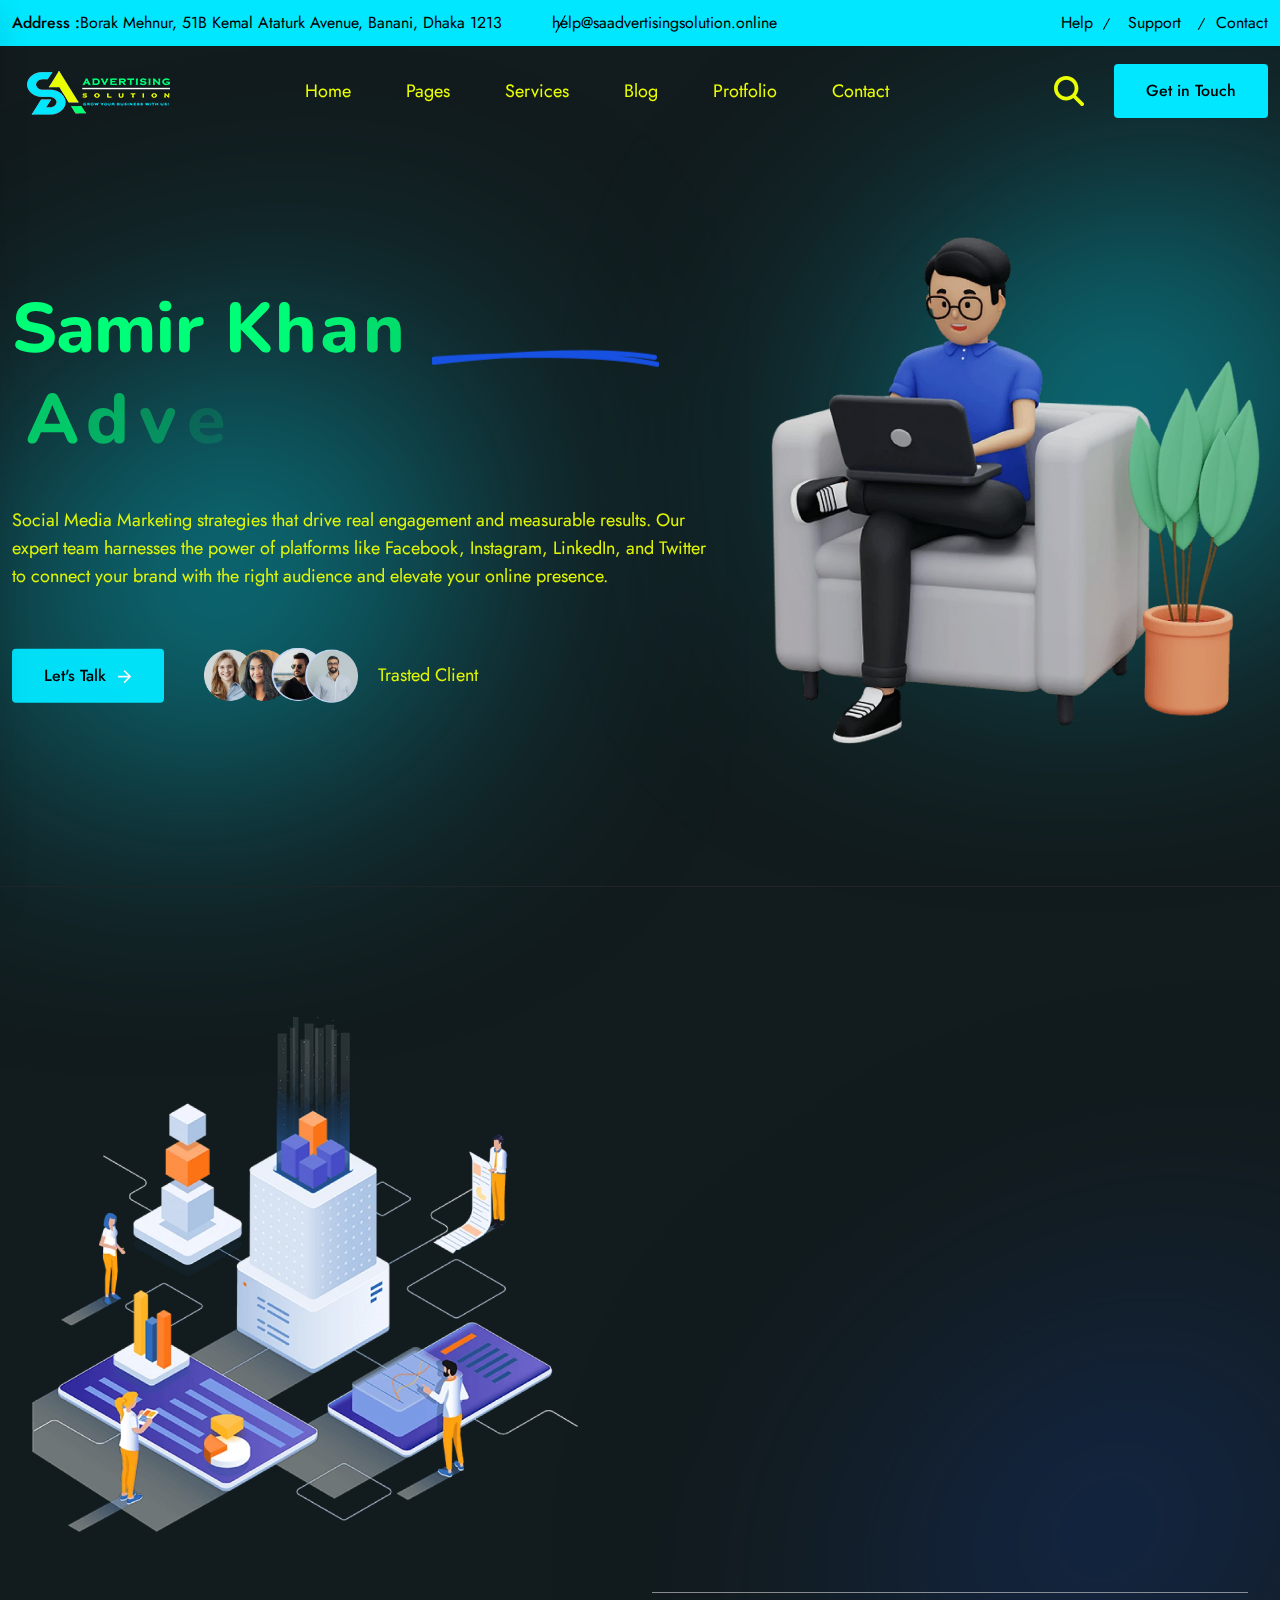
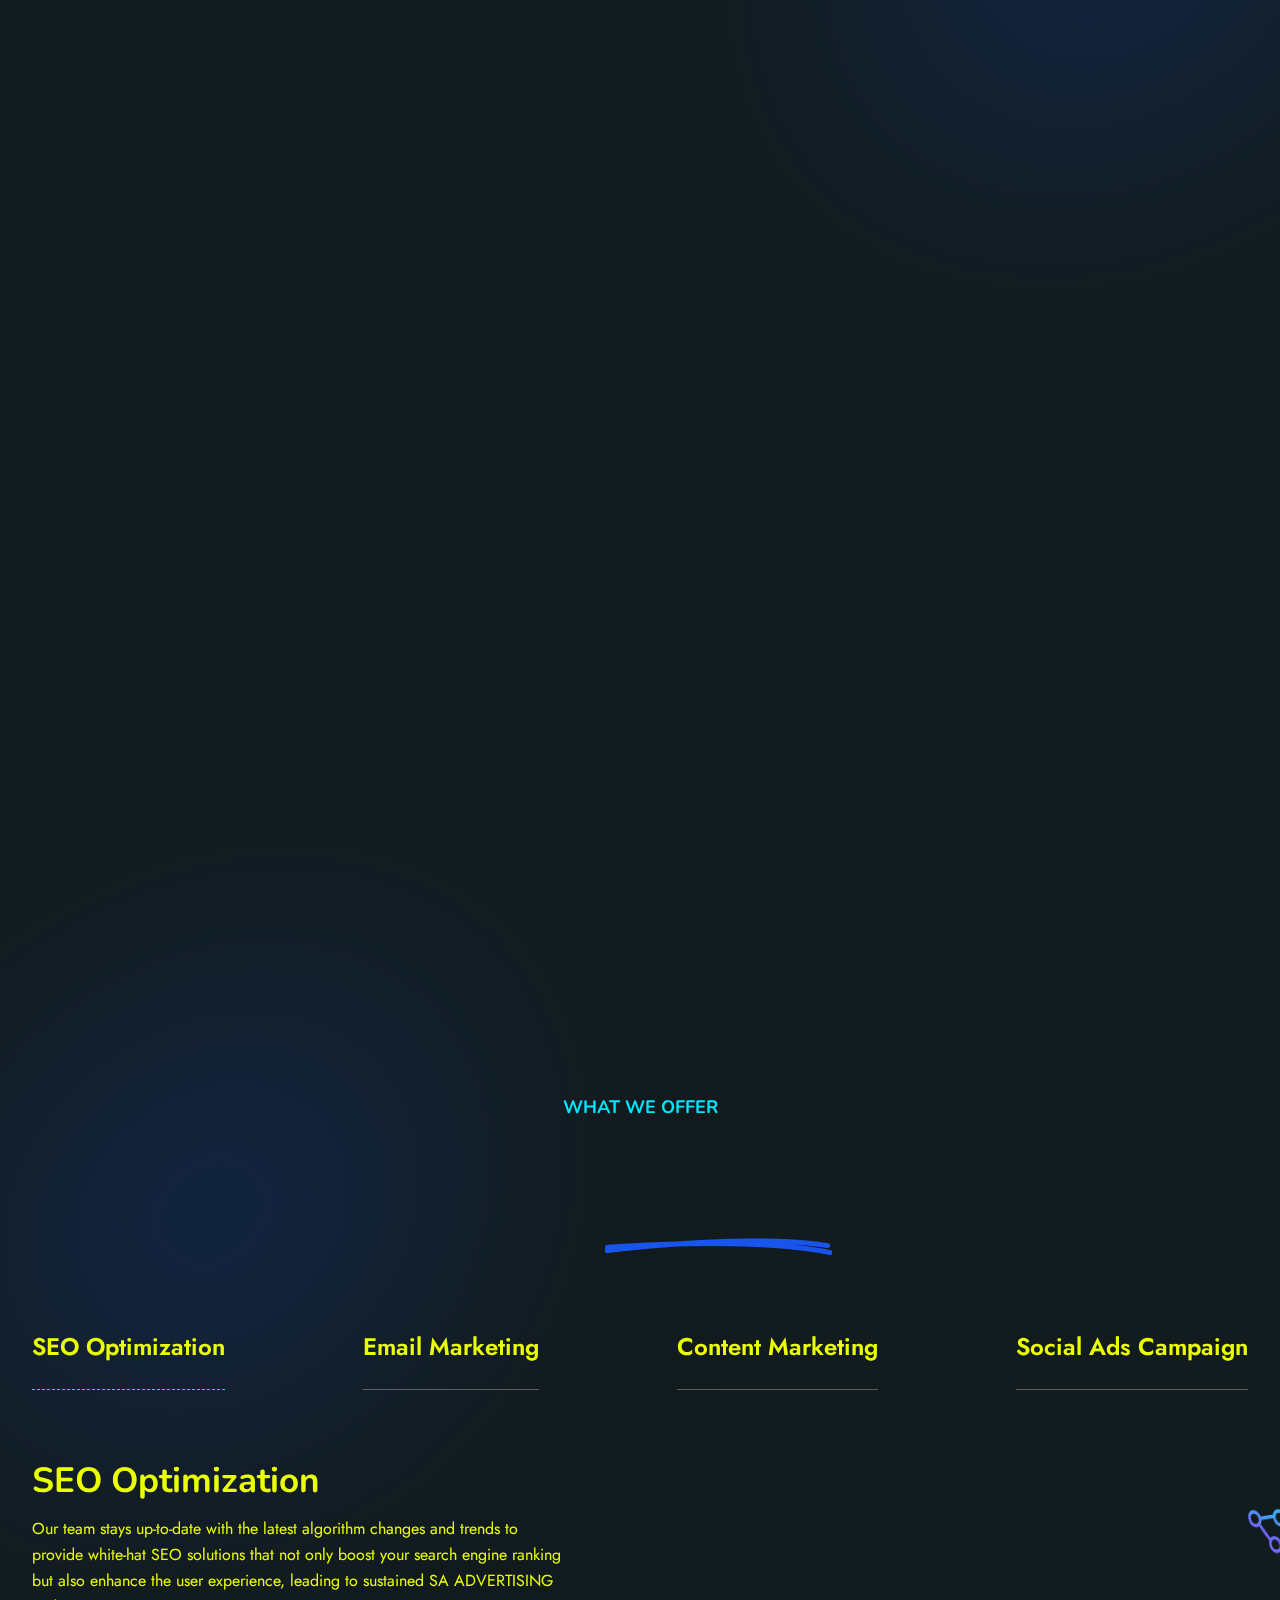
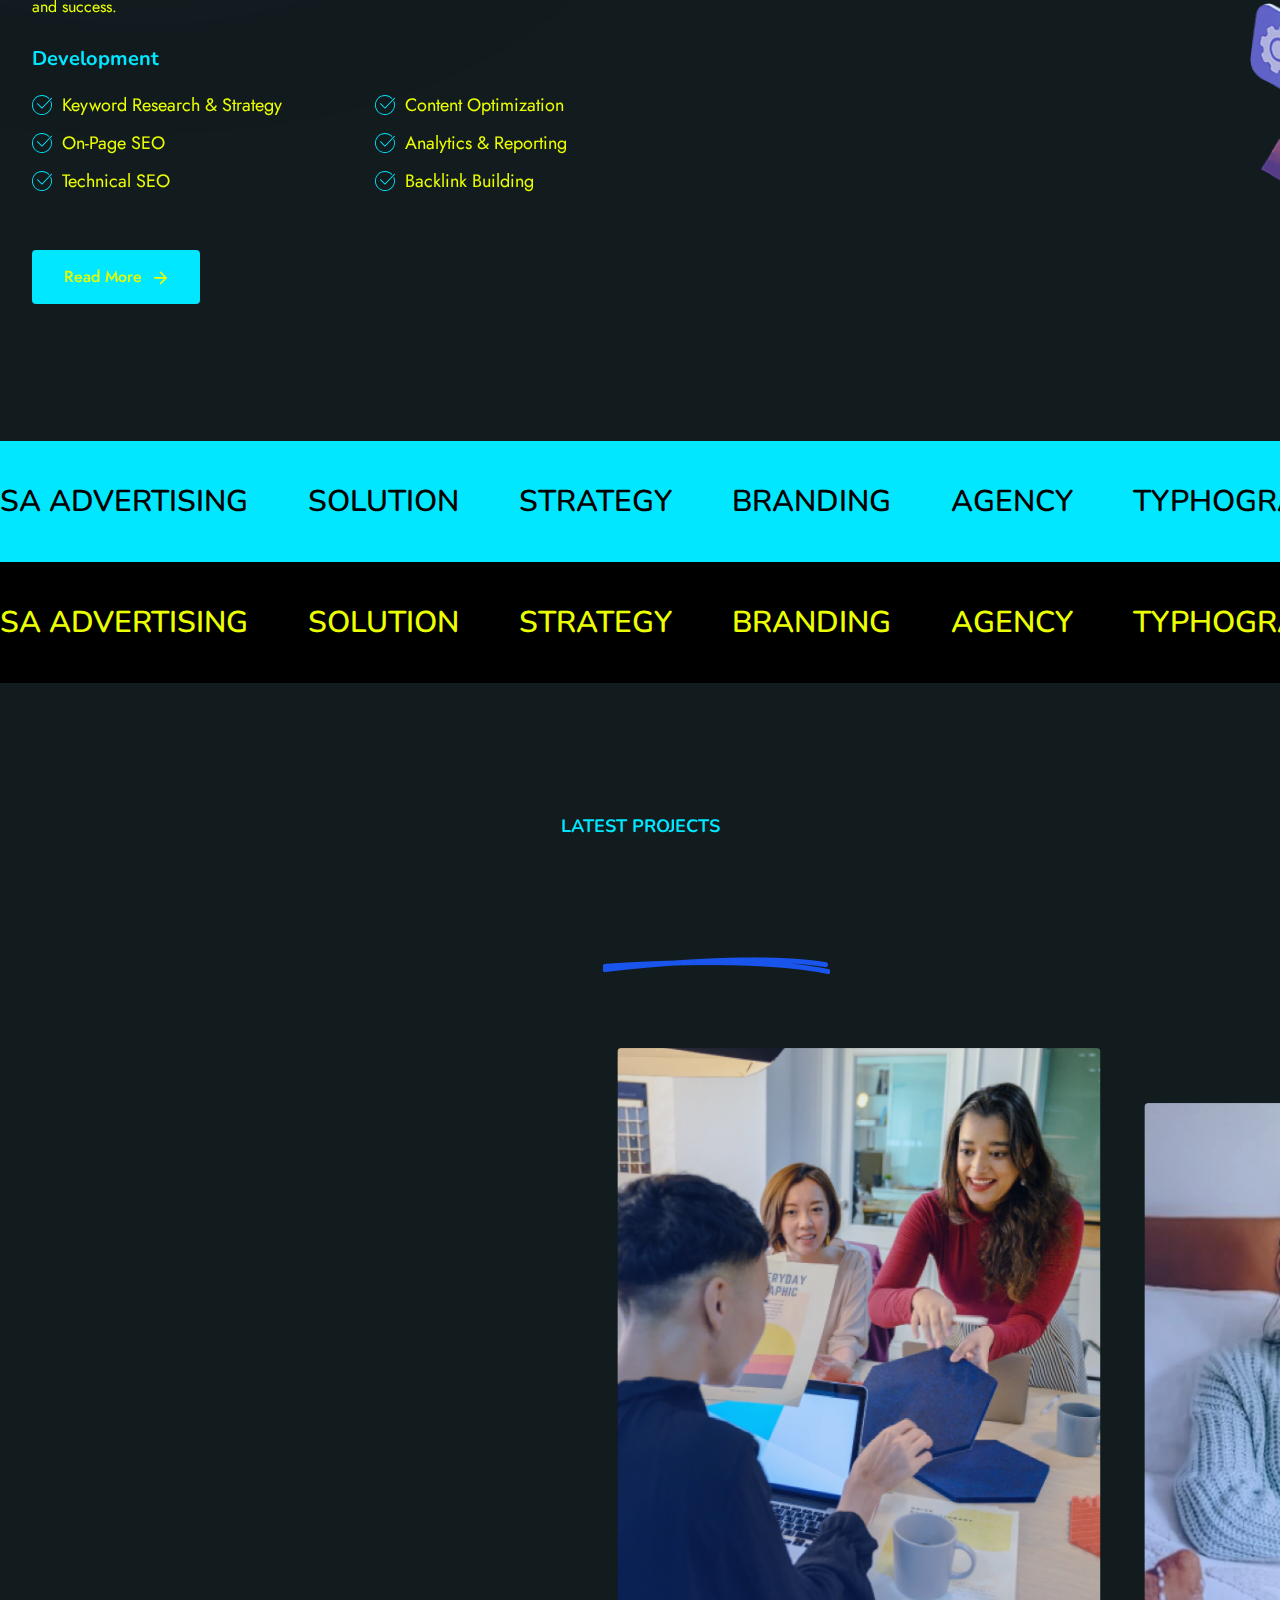
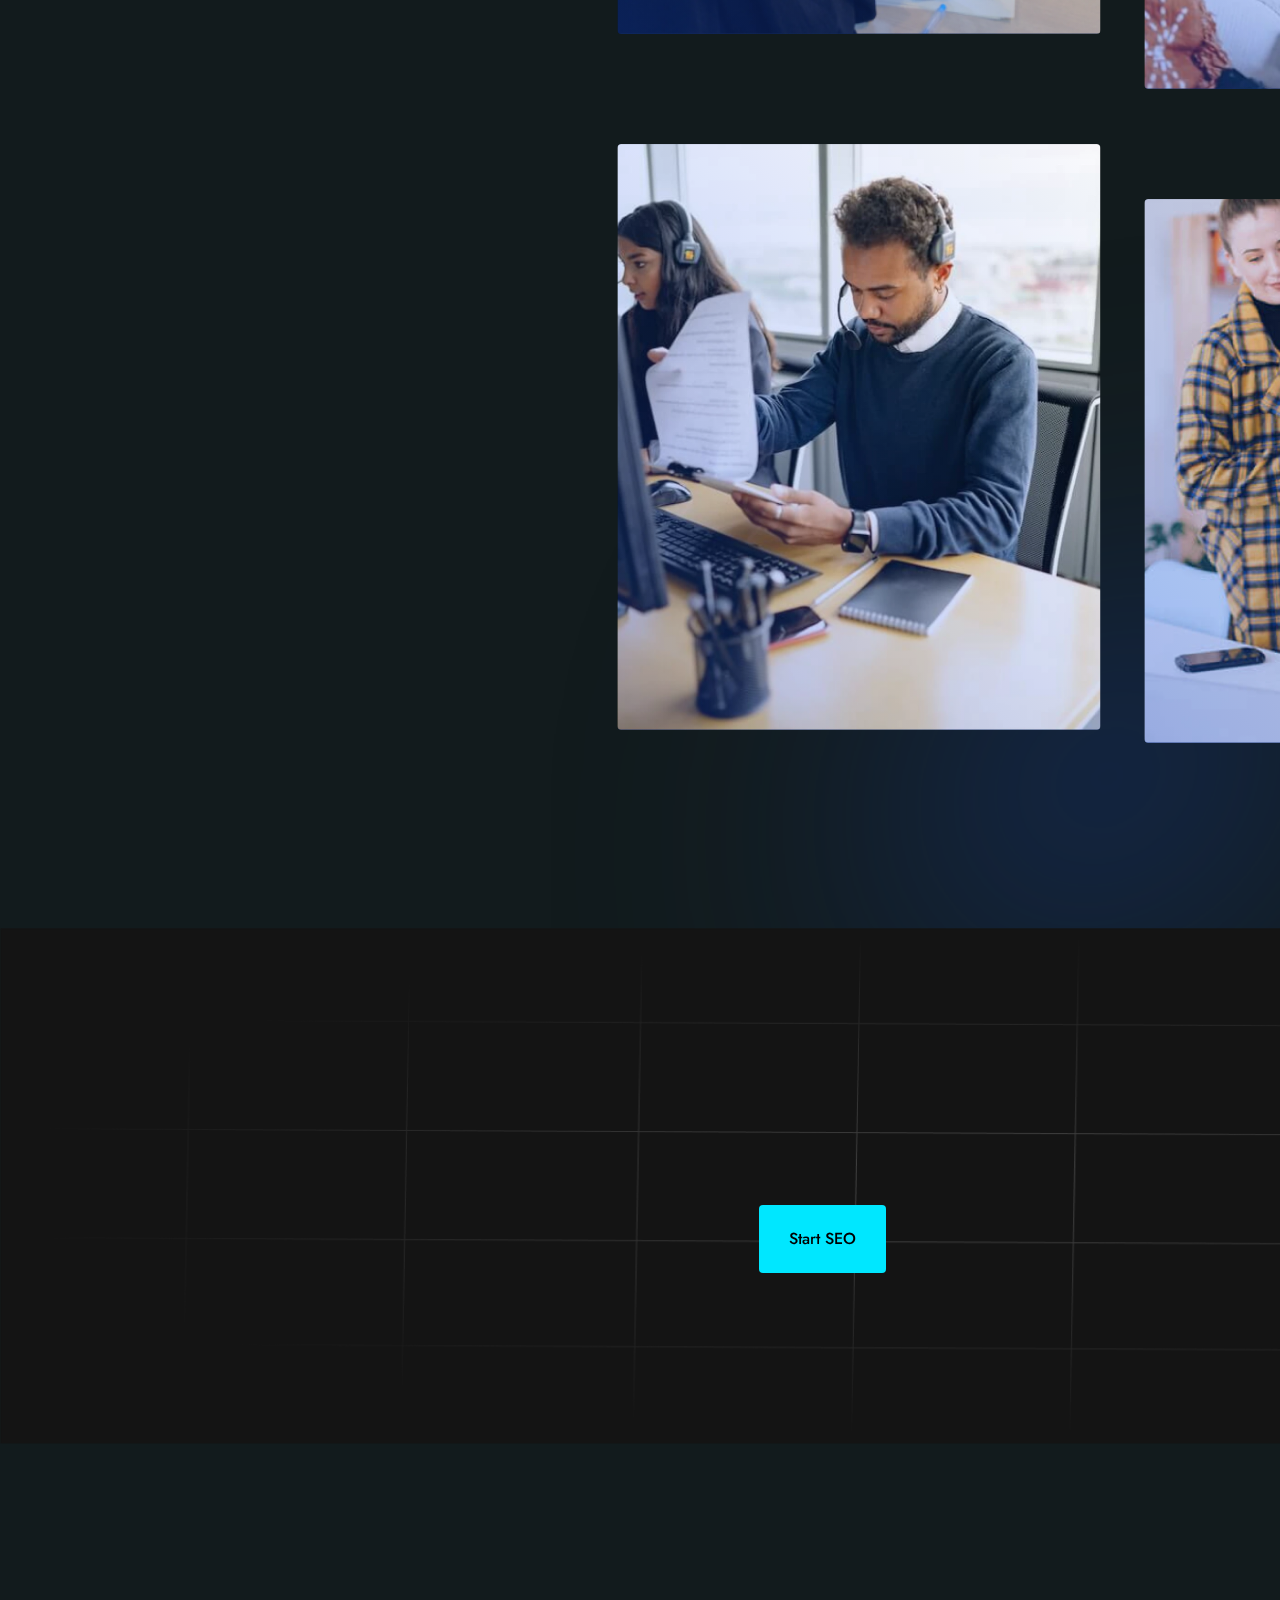
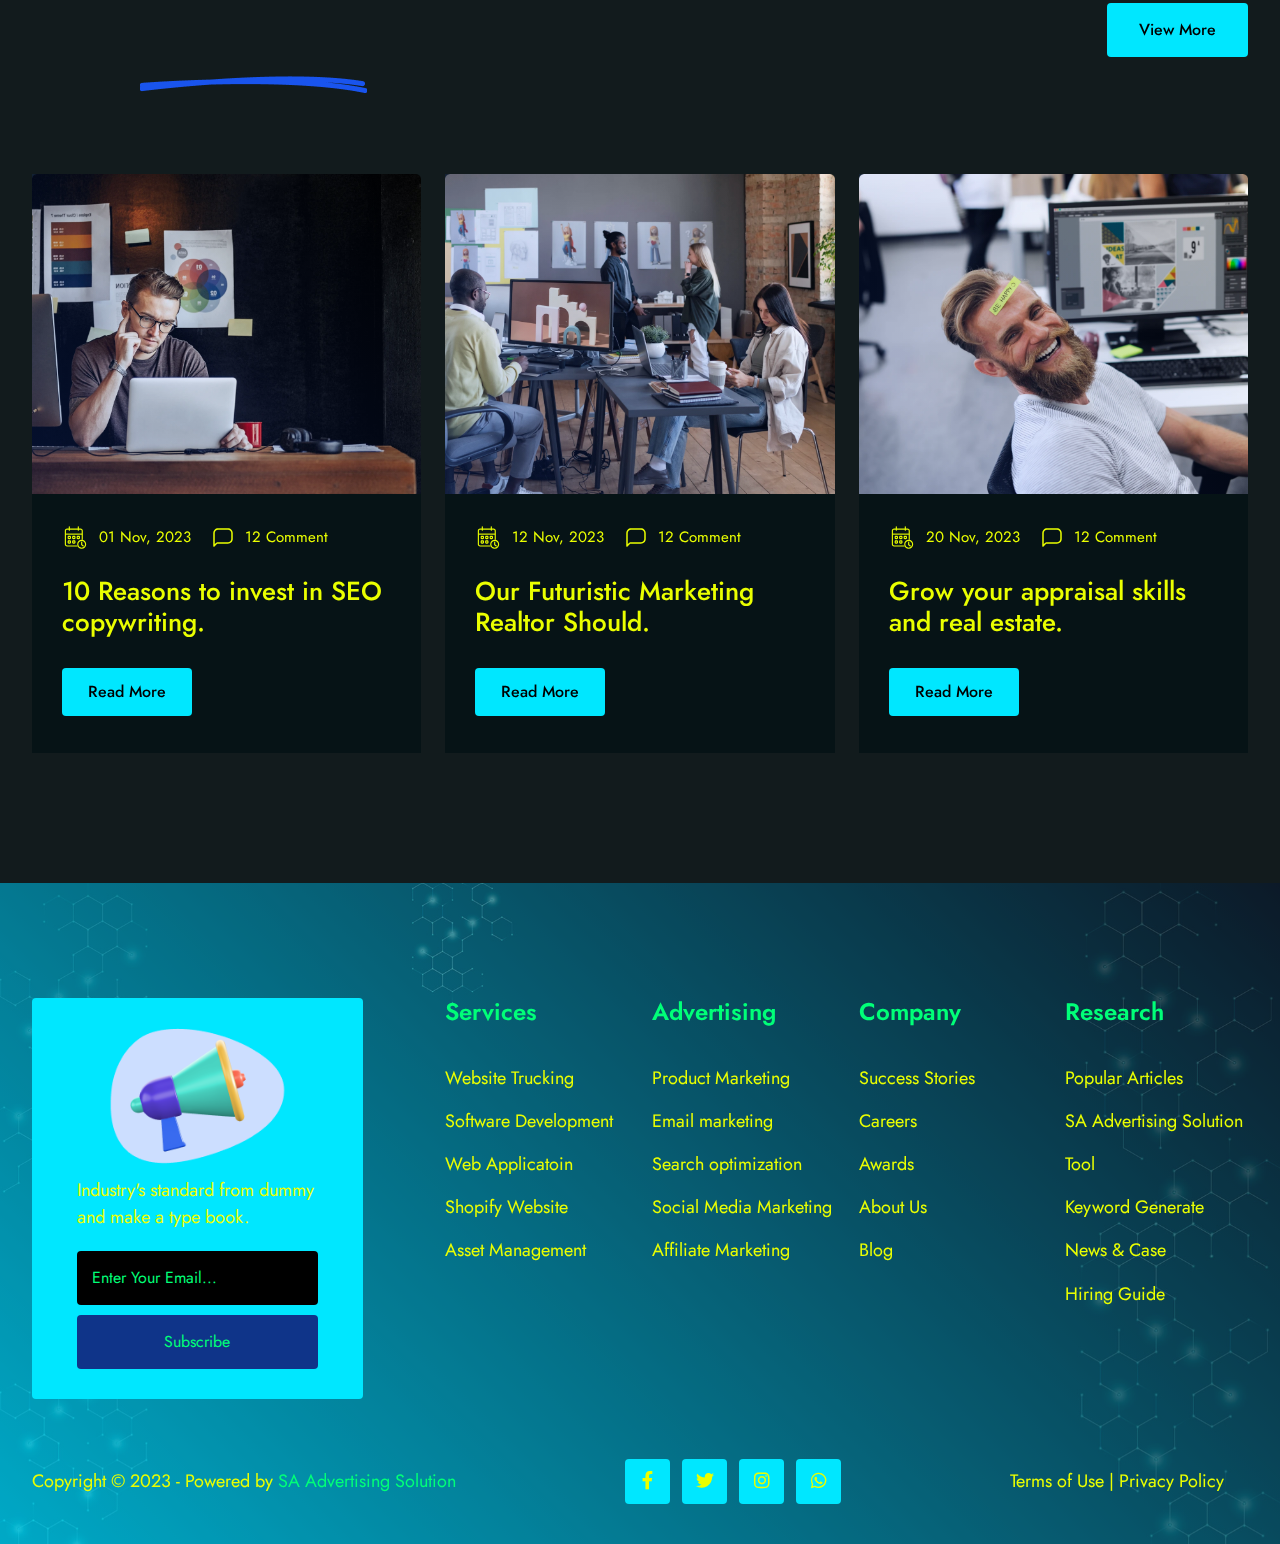
<file: index.html>
<!DOCTYPE html>
<html lang="en">

<head>
    <meta charset="UTF-8">
    <meta http-equiv="X-UA-Compatible" content="IE=edge">
    <meta name="viewport" content="width=device-width, initial-scale=1.0">
    <meta name="facebook-domain-verification" content="tqvwd61u41oefczzme1nl8jw2crn90" />
    <meta name="facebook-domain-verification" content="997miebb065uxtapl34yqcyrm6qese" />
    <title>SA Advertising Solution - Digital Marketing Agencey</title>
    <!--Essential css files-->
    <link rel="stylesheet" href="assets/css/all.css">
    <link rel="stylesheet" href="assets/css/bootstrap.min.css">
    <link rel="stylesheet" href="assets/css/jquery-ui.css">
    <link rel="stylesheet" href="assets/css/animate.css">
    <link rel="stylesheet" href="assets/css/swiper.css">
    <link rel="stylesheet" href="assets/css/magnific-popup.css">
    <link rel="stylesheet" href="assets/css/style.css">
    <!--favicon-->
    <link rel="icon" href="assets/images/favicon.png">
</head>

<body>

    <!-- Start Top To Scroll Button -->
    <div id="progress">
        <span id="progress-value"><i class="fa-solid fa-arrow-up"></i></span>
    </div>
    <!-- Start Top To Scroll Button -->

    <!-- Start Header Top Area2 -->
    <div class="header-top">
        <div class="container">
            <div class="header-top-wrapper">
                <div class="address">
                    <span class="font-size-1-16"><span class="address-meta font-size-1-16">Address :</span>Borak Mehnur, 51B Kemal Ataturk Avenue, Banani, Dhaka 1213</span>
                    <span class="font-size-1-16">help@saadvertisingsolution.online</span>
                </div>
                <div class="header-top-menu">
                    <ul>
                        <li><a href="project-details.html" class="font-size-1-16">Help</a></li>
                        <li><a href="services-details.html" class="font-size-1-16">Support</a></li>
                        <li><a href="contact.html" class="font-size-1-16">Contact</a></li>
                    </ul>
                </div>
            </div>
        </div>
    </div>
    <!-- End Header Top Area2 -->
    
    <!-- Start Header Area2 -->
    <header class="header-area-1 header-area-2 header-sticky">
        <div class="container">
        <span class="extra-box-border"></span>
            <div class="header-wrapper">
                <div class="menu-bar">
                    <a href="index.html" class="menu-bar-btn">
                        <svg xmlns="http://www.w3.org/2000/svg" width="49" height="15" viewBox="0 0 49 15" fill="#eaff00">
                            <line x1="0.249023" y1="1.41577" x2="48.6221" y2="1.41577" stroke="#eaff00" stroke-width="2">
                            </line>
                            <line x1="0.249023" y1="13.9224" x2="48.6221" y2="13.9224" stroke="#eaff00" stroke-width="2">
                            </line>
                        </svg>
                    </a>
                </div>
                <div class="logo">
                    <a href="index.html">
                        <img src="assets/images/logo/logo-1.png" alt="VRE">
                    </a>
                </div>
                <div class="main-menu">
                    <ul>
                        <li><a href="index.html" class="font-size-1-18 transition-1">Home
                                <span>
                                    <svg width="8" height="14" viewBox="0 0 8 14" fill="none"
                                        xmlns="http://www.w3.org/2000/svg">
                                        
                                        <defs>
                                            <clipPath id="clip0_1_97931">
                                                <rect width="8" height="14" fill="white"
                                                    transform="translate(8 14) rotate(-180)" />
                                            </clipPath>
                                        </defs>
                                    </svg>
                                </span>
                            </a>
                        </li>
                        <li><a href="about.html" class="font-size-1-18 transition-1">Pages
                                <span>
                                    <svg width="8" height="14" viewBox="0 0 8 14" fill="none"
                                        xmlns="http://www.w3.org/2000/svg">
                                        
                                        <defs>
                                            <clipPath id="clip0_1_97932">
                                                <rect width="8" height="14" fill="white"
                                                    transform="translate(8 14) rotate(-180)" />
                                            </clipPath>
                                        </defs>
                                    </svg>
                                </span>
                            </a>
                            <ul class="submenu submenu-1">
                                <li><a href="about.html" class="font-size-1-18">About</a></li>
                                <li><a href="privacy.html" class="font-size-1-18">Privacy</a></li>
                                <li><a href="Condition.html" class="font-size-1-18">Condition</a></li>
                                <li><a href="price.html" class="font-size-1-18">Price</a></li>
                            </ul>
                        </li>
                        <li><a href="services.html" class="font-size-1-18 transition-1">Services
                                <span>
                                    <svg width="8" height="14" viewBox="0 0 8 14" fill="none"
                                        xmlns="http://www.w3.org/2000/svg">
                                        
                                        <defs>
                                            <clipPath id="clip0_1_97933">
                                                <rect width="8" height="14" fill="white"
                                                    transform="translate(8 14) rotate(-180)" />
                                            </clipPath>
                                        </defs>
                                    </svg>
                                </span>
                            </a>
                        </li>
                        <li><a href="blog-details.html" class="font-size-1-18 transition-1">Blog
                                <span>
                                    <svg width="8" height="14" viewBox="0 0 8 14" fill="none"
                                        xmlns="http://www.w3.org/2000/svg">
                                        <defs>
                                            <clipPath id="clip0_1_97934">
                                                <rect width="8" height="14" fill="white"
                                                    transform="translate(8 14) rotate(-180)" />
                                            </clipPath>
                                        </defs>
                                    </svg>
                                </span>
                            </a>
                            
                        </li>
                        <li><a href="project-details.html" class="font-size-1-18 transition-1">Protfolio
                                <span>
                                    <svg width="8" height="14" viewBox="0 0 8 14" fill="none"
                                        xmlns="http://www.w3.org/2000/svg">
                                        
                                        <defs>
                                            <clipPath id="clip0_1_97935">
                                                <rect width="8" height="14" fill="white"
                                                    transform="translate(8 14) rotate(-180)" />
                                            </clipPath>
                                        </defs>
                                    </svg>
                                </span>
                            </a>
                        </li>
                        <li><a href="contact.html" class="font-size-1-18 transition-1">Contact
                            </a></li>
                    </ul>
                </div>
                <div class="get-in-touch">
                    <a href="javascript:void(0)" class="header-search-bar">
                        <span>
                            <svg width="30" height="30" viewBox="0 0 30 30" fill="none" xmlns="http://www.w3.org/2000/svg">
                                <path
                                    d="M24.375 12.1875C24.375 14.877 23.502 17.3613 22.0312 19.377L29.4492 26.8008C30.1816 27.5332 30.1816 28.7227 29.4492 29.4551C28.7168 30.1875 27.5273 30.1875 26.7949 29.4551L19.377 22.0312C17.3613 23.5078 14.877 24.375 12.1875 24.375C5.45508 24.375 0 18.9199 0 12.1875C0 5.45508 5.45508 0 12.1875 0C18.9199 0 24.375 5.45508 24.375 12.1875ZM12.1875 20.625C13.2955 20.625 14.3927 20.4068 15.4164 19.9827C16.4401 19.5587 17.3702 18.9372 18.1537 18.1537C18.9372 17.3702 19.5587 16.4401 19.9827 15.4164C20.4068 14.3927 20.625 13.2955 20.625 12.1875C20.625 11.0795 20.4068 9.98229 19.9827 8.95861C19.5587 7.93492 18.9372 7.00478 18.1537 6.22129C17.3702 5.43779 16.4401 4.81629 15.4164 4.39227C14.3927 3.96824 13.2955 3.75 12.1875 3.75C11.0795 3.75 9.98229 3.96824 8.95861 4.39227C7.93492 4.81629 7.00478 5.43779 6.22129 6.22129C5.43779 7.00478 4.81629 7.93492 4.39227 8.95861C3.96824 9.98229 3.75 11.0795 3.75 12.1875C3.75 13.2955 3.96824 14.3927 4.39227 15.4164C4.81629 16.4401 5.43779 17.3702 6.22129 18.1537C7.00478 18.9372 7.93492 19.5587 8.95861 19.9827C9.98229 20.4068 11.0795 20.625 12.1875 20.625Z"
                                    fill="#eaff00" />
                            </svg>
                        </span>
                    </a>
                    <a href="contact.html" class="font-size-1-20 btn-2">Get in Touch</a>
                </div>
            </div>
        </div>
    </header>
    <!-- End Header Area2 -->

    <!-- Start Search Bar Popup Home 2 -->
    <div class="search-bar home-2">
        <div class="search">
            <form action="#">
                <input type="text" placeholder="Search Here ....">
                <button type="submit" class="btn-2">Search</button>
            </form>
        </div>
        <a href="javascript:void(0)" class="search-popup-close"><i class="fa-solid fa-xmark"></i></a>
    </div>
    <!-- End Search Bar Popup Home 2 -->

    <!-- Start Mobile Menu Home 1 -->
    <div class="nft-mobile-menu nft-mobile-menu-1">
        <button class="close-menu float-end"><i class="fa-solid fa-xmark"></i></button>
        <a class='mobile-menu-logo' href="index-3.html"><img src="assets/images/logo/logo-1.png" alt="VRE"></a>
        <ul>
            <li class="has-submenu"><a href="contact.html">Contact</a>
            </li>
                </ul>
            </li>
            <li class="has-submenu"><a href="javascript:void(0)">Pages</a>
                <ul class="submenu-wrapper">
                    <li><a href="about.html" class="font-size-1-18">About</a></li>
                    <li><a href="privacy.html" class="font-size-1-18">Privacy</a></li>
                    <li><a href="Condition.html" class="font-size-1-18">Condition</a></li>
                    <li><a href="price.html" class="font-size-1-18">Price</a></li>
                </ul>
            </li>
            <li class="has-submenu"><a href="javascript:void(0)">services</a>
                <ul class="submenu-wrapper">
                    <li><a href="services.html" class="font-size-1-18">Services</a></li>
                </ul>
            </li>
            <li class="has-submenu"><a href="javascript:void(0)">Blog</a>
                <ul class="submenu-wrapper">
                    <li><a href="blog-standart.html" class="font-size-1-18">Blog Standart</a></li>
                    <li><a href="blog-details.html" class="font-size-1-18">Blog Details</a></li>
                </ul>
            </li>
            <li class="has-submenu"><a href="javascript:void(0)">Portfolio</a>
                <ul class="submenu-wrapper">
                    <li><a href="project-grid.html" class="font-size-1-18">Portfolio Grid</a></li>
                    <li><a href="project-details.html" class="font-size-1-18">Portfolio Details</a></li>
                </ul>
            </li>
            <li class="has-submenu"><a href="contact.html">Contact</a>
            </li>
        </ul>
        <div class="search-form">
            <form action="#">
                <input type="text" placeholder="Search...">
                <button type="submit" class="border-0">Go</button>
            </form>
        </div>
        <div class="phone-number-mobile-menu">
            <a href="contact.html">+880177 5820874</a>
        </div>
        <div class="mobile-menu-copy-right-text">
            <p><span>© 2024</span> info . All Rights Reserved.</p>
        </div>
    </div>
    <!-- End Mobile Menu Home 1 -->

    <!-- Start Hero Area 2 -->
    <section class="hero-area-2">
        <img src="assets/images/shep/bg-blur-shep-1.png" alt="VRE" class="hero-area-2-shep-1">
        <img src="assets/images/shep/bg-blur-shep-1.png" alt="VRE" class="hero-area-2-shep-2">
        <div class="hero-wrapper">
            <div class="container">
                <div class="hero-inner">
                    <div class="row align-items-center">
                        <div class="col-xl-7 col-lg-7">
                            <div class="hero-inner-left">
                                <div class="hero-title">
                                    <h2 class="font-size-1-70 split-collab">
                                        Samir Khan <span class="vre-slide-up-gsap">
                                            <img src="assets/images/shep/text-shep-3.png" alt="VRE">
                                        </span><br>Advertising Solution.
                                    </h2>
                                    <p class="font-size-1-18 vre-slide-up-gsap">Social Media Marketing strategies that drive real engagement and measurable results. Our expert team harnesses 
                                        the power of platforms like Facebook, Instagram, LinkedIn, and Twitter to connect your brand with the right audience and elevate your online presence.</p>
                                    <div class="hero-info vre-slide-up-gsap">
                                        <a href="#" class="btn-2">Let's Talk
                                            <span>
                                                <svg width="14" height="14" viewBox="0 0 17 17" fill="none" xmlns="http://www.w3.org/2000/svg">
                                                    <path d="M8.12109 0.384765L6.71109 1.79477L12.2911 7.38477L0.121093 7.38476L0.121093 9.38476L12.2911 9.38477L6.70109 14.9648L8.12109 16.3848L16.1211 8.38477L8.12109 0.384765Z" fill="white"></path>
                                                </svg>
                                            </span>
                                        </a>
                                        <div class="some-clients-view">
                                            <img src="assets/images/hero/pepole.webp" alt="VRE">
                                            <a href="#" class="font-size-1-18 transition-1">Trasted Client</a>
                                        </div>
                                    </div>
                                </div>
                            </div>
                        </div>
                        <div class="col-xl-5 col-lg-5">
                            <div class="hero-2-banner">
                                <img src="assets/images/banner/home-2-hero-slider.webp" alt="VRE"
                                    class="vre-slide-down-gsap">
                            </div>
                        </div>
                    </div>
                </div>
            </div>
        </div>
    </section>
    <!-- End Hero Area 2 -->

    <!-- Start Seo  House Home 2 -->
    <section class="seo-house-home-2">
        <img src="assets/images/shep/bg-blur-shep-2.png" alt="VRE" class="seo-house-bg-shep-home-2 blur-1">
        <div class="container">
            <div class="seo-house-wrapper">
                <div class="row">
                    <div class="col-xl-6 col-lg-6 col-md-12">
                        <div class="seo-house-banner-img">
                            <img src="assets/images/home-2/seo-house-1-home-2.webp" alt="VRE">
                        </div>
                    </div>
                    <div class="col-xl-6 col-lg-6 col-md-12">
                        <div class="seo-house-inner">
                            <h3 class="font-size-1-45 split-collab">The Best SEO<br> Bangladesh! <span>Since
                                    2023</span> </h3>
                            <p class="font-size-1-16 vre-slide-up-gsap">The Best SEO services designed to elevate your online visibility and drive organic SA ADVERTISING. 
                                Our team of SEO experts uses proven strategies and advanced techniques to optimize your website,
                                ensuring it ranks higher in search engine results and reaches the right audience.</p>
                            <div class="seo-house-icon-wrapper">
                                <div class="seo-house-icon-left vre-slide-up-gsap">
                                    <img src="assets/images/home-2/seo-house-icon-1-home-2.png" alt="VRE">
                                    <span class="font-size-1-24">Social Media <br> Marketing</span>
                                </div>
                                <div class="seo-house-icon-right vre-slide-up-gsap">
                                    <img src="assets/images/home-2/seo-house-icon-2-home-2.png" alt="VRE">
                                    <span class="font-size-1-24">Highest Success <br> Rating</span>
                                </div>
                            </div>
                            <div class="seo-house-quets">
                                <p class="font-size-1-20 vre-slide-up-gsap">‘’ We combine industry-leading techniques, a deep understanding of market trends, 
                                    and a relentless drive for innovation to unlock your brand’s full potential. Whether it's through powerful SEO, dynamic social media marketing, 
                                    intuitive UI/UX design, or impactful product branding, our focus is on bringing your business the success it deserves.’’</p>
                            </div>
                            <div class="seo-house-director">
                                <div class="seo-house-director-img vre-slide-up-gsap">
                                    <div class="seo-house-director-main-img">
                                        <img src="assets/images/home-2/seo-house-director-img.png" alt="VRE">
                                    </div>
                                    <div class="seo-house-director-name">
                                        <h5 class="font-size-1-18">Samir Khan</h5>
                                        <span class="font-size-1-16">Director</span>
                                    </div>
                                </div>
                                <div class="seo-house-director-sing vre-slide-down-gsap">
                                    <img src="assets/images/home-2/seo-house-director-sing.png" alt="VRE">
                                </div>
                            </div>
                        </div>
                    </div>
                </div>
            </div>
        </div>
    </section>
    <!-- End Seo House Home 2 -->

    <!-- Start Barnd Logo Area Home 2 -->
    <div class="brand-logo-area-home-2 st_box_jump_animation">
        <div class="container">
            <div class="brand-logo-wrapper">
                <div class="brand-logo-inner st_box_animation">
                    <a class="st_box_anim">
                        <svg width="150" height="63" viewBox="0 0 220 63" fill="none"
                            xmlns="http://www.w3.org/2000/svg">
                            <g clip-path="url(#clip0_1_19969)">
                                <mask id="mask0_1_19969" style="mask-type:luminance" maskUnits="userSpaceOnUse" x="0"
                                    y="0" width="220" height="63">
                                    <path d="M220 0H0V62.8571H220V0Z" fill="white" />
                                </mask>
                                <g mask="url(#mask0_1_19969)">
                                    <path
                                        d="M27.3264 61.9242H7.72028L27.3819 32.2094H47.0436L27.3264 61.9242ZM20.1615 1.55054H40.2675L20.1615 32.2094H0L20.1615 1.55054ZM87.0891 27.4329C87.0891 29.2658 86.6447 30.9875 85.7561 32.5427C84.9229 34.1534 83.5344 35.4309 81.7015 36.3751C79.8687 37.3749 77.5914 37.8191 74.7589 37.8191H69.0381V50.927H62.2065V16.88H74.7589C77.3692 16.88 79.6465 17.3244 81.4793 18.2685C83.3122 19.1571 84.7007 20.4347 85.645 22.0454C86.5893 23.6005 87.0891 25.3778 87.0891 27.4329ZM74.4811 32.3205C76.3695 32.3205 77.7581 31.8763 78.7023 31.0431C79.5909 30.1545 80.0908 28.9325 80.0908 27.3773C80.0908 24.0449 78.258 22.3786 74.5367 22.3786H69.0936V32.2651H74.4811V32.3205ZM96.8089 28.0994C97.6975 26.6554 98.8084 25.5445 100.252 24.7114C101.696 23.8782 103.307 23.4894 105.14 23.4894V30.6543H103.307C101.141 30.6543 99.5303 31.1542 98.4196 32.154C97.3642 33.1537 96.8089 34.931 96.8089 37.4303V50.927H89.9773V23.8782H96.8089V28.0994ZM119.748 51.3713C117.137 51.3713 114.804 50.8159 112.694 49.6495C110.639 48.4831 108.972 46.817 107.75 44.7064C106.584 42.5958 105.973 40.1519 105.973 37.3749C105.973 34.5977 106.584 32.154 107.806 30.0434C109.028 27.9328 110.694 26.3221 112.86 25.1558C114.971 23.9893 117.359 23.3783 119.914 23.3783C122.525 23.3783 124.857 23.9893 126.968 25.1558C129.078 26.3221 130.745 27.9328 131.967 30.0434C133.189 32.154 133.8 34.5977 133.8 37.3749C133.8 40.1519 133.189 42.5958 131.911 44.7064C130.689 46.817 128.967 48.4831 126.857 49.6495C124.746 50.8159 122.413 51.3713 119.748 51.3713ZM119.748 45.4283C120.969 45.4283 122.136 45.1506 123.191 44.5396C124.302 43.9287 125.191 42.9846 125.801 41.8181C126.468 40.5963 126.801 39.1522 126.801 37.4303C126.801 34.8755 126.135 32.876 124.746 31.543C123.413 30.1545 121.747 29.4324 119.803 29.4324C117.859 29.4324 116.193 30.1545 114.86 31.543C113.582 32.9315 112.916 34.8755 112.916 37.4303C112.916 39.9853 113.527 41.9848 114.804 43.3733C116.193 44.7064 117.803 45.4283 119.748 45.4283ZM143.741 45.5394H151.073V50.9825H136.91V12.6588H143.741V45.5394ZM156.405 20.6568C155.183 20.6568 154.183 20.268 153.406 19.5459C152.628 18.7684 152.239 17.8243 152.239 16.6578C152.239 15.4915 152.628 14.6028 153.406 13.8252C154.239 13.0476 155.239 12.6588 156.405 12.6588C157.626 12.6588 158.626 13.0476 159.404 13.8252C160.237 14.5472 160.626 15.4915 160.626 16.6578C160.626 17.8243 160.237 18.7684 159.404 19.5459C158.571 20.3236 157.626 20.6568 156.405 20.6568ZM159.793 23.8782V50.927H152.906V23.8782H159.793ZM179.565 23.4894C182.787 23.4894 185.398 24.4892 187.397 26.5443C189.396 28.5438 190.397 31.3764 190.397 35.0421V50.927H183.564V35.9864C183.564 33.8201 183.01 32.2094 181.954 31.0431C180.899 29.8766 179.399 29.2658 177.566 29.2658C175.677 29.2658 174.178 29.8766 173.067 31.0431C172.011 32.2094 171.457 33.8201 171.457 35.9864V50.927H164.569V23.8782H171.402V27.2662C172.289 26.0999 173.455 25.2112 174.845 24.5448C176.289 23.8227 177.844 23.4894 179.565 23.4894ZM220 36.8194C220 37.8191 219.945 38.6523 219.778 39.4298H200.005C200.171 41.3738 200.838 42.9289 202.06 44.0398C203.281 45.1506 204.725 45.7061 206.503 45.7061C209.058 45.7061 210.835 44.5953 211.946 42.4291H219.333C218.555 45.0395 217.056 47.2057 214.834 48.8719C212.612 50.5381 209.891 51.3713 206.669 51.3713C204.059 51.3713 201.727 50.8159 199.617 49.6495C197.561 48.4831 195.95 46.817 194.784 44.7064C193.673 42.5958 193.062 40.1519 193.062 37.3749C193.062 34.5977 193.618 32.0983 194.784 29.9877C195.95 27.8772 197.506 26.2664 199.56 25.1001C201.615 23.9338 203.949 23.3783 206.614 23.3783C209.169 23.3783 211.501 23.9338 213.502 25.0447C215.557 26.1555 217.111 27.7106 218.222 29.7657C219.445 31.8763 220 34.2089 220 36.8194ZM212.945 34.8755C212.89 33.0981 212.279 31.7096 211.058 30.6543C209.836 29.599 208.336 29.0436 206.503 29.0436C204.837 29.0436 203.393 29.5435 202.227 30.5987C201.116 31.5985 200.394 33.0426 200.116 34.8199H212.945V34.8755Z"
                                        fill="#eaff00" />
                                    <path
                                        d="M27.3264 61.9242H7.72028L27.3819 32.2094H47.0436L27.3264 61.9242ZM20.1615 1.55054H40.2675L20.1615 32.2094H0L20.1615 1.55054ZM87.0891 27.4329C87.0891 29.2658 86.6447 30.9875 85.7561 32.5427C84.9229 34.1534 83.5344 35.4309 81.7015 36.3751C79.8687 37.3749 77.5914 37.8191 74.7589 37.8191H69.0381V50.927H62.2065V16.88H74.7589C77.3692 16.88 79.6465 17.3244 81.4793 18.2685C83.3122 19.1571 84.7007 20.4347 85.645 22.0454C86.5893 23.6005 87.0891 25.3778 87.0891 27.4329ZM74.4811 32.3205C76.3695 32.3205 77.7581 31.8763 78.7023 31.0431C79.5909 30.1545 80.0908 28.9325 80.0908 27.3773C80.0908 24.0449 78.258 22.3786 74.5367 22.3786H69.0936V32.2651H74.4811V32.3205ZM96.8089 28.0994C97.6975 26.6554 98.8084 25.5445 100.252 24.7114C101.696 23.8782 103.307 23.4894 105.14 23.4894V30.6543H103.307C101.141 30.6543 99.5303 31.1542 98.4196 32.154C97.3642 33.1537 96.8089 34.931 96.8089 37.4303V50.927H89.9773V23.8782H96.8089V28.0994ZM119.748 51.3713C117.137 51.3713 114.804 50.8159 112.694 49.6495C110.639 48.4831 108.972 46.817 107.75 44.7064C106.584 42.5958 105.973 40.1519 105.973 37.3749C105.973 34.5977 106.584 32.154 107.806 30.0434C109.028 27.9328 110.694 26.3221 112.86 25.1558C114.971 23.9893 117.359 23.3783 119.914 23.3783C122.525 23.3783 124.857 23.9893 126.968 25.1558C129.078 26.3221 130.745 27.9328 131.967 30.0434C133.189 32.154 133.8 34.5977 133.8 37.3749C133.8 40.1519 133.189 42.5958 131.911 44.7064C130.689 46.817 128.967 48.4831 126.857 49.6495C124.746 50.8159 122.413 51.3713 119.748 51.3713ZM119.748 45.4283C120.969 45.4283 122.136 45.1506 123.191 44.5396C124.302 43.9287 125.191 42.9846 125.801 41.8181C126.468 40.5963 126.801 39.1522 126.801 37.4303C126.801 34.8755 126.135 32.876 124.746 31.543C123.413 30.1545 121.747 29.4324 119.803 29.4324C117.859 29.4324 116.193 30.1545 114.86 31.543C113.582 32.9315 112.916 34.8755 112.916 37.4303C112.916 39.9853 113.527 41.9848 114.804 43.3733C116.193 44.7064 117.803 45.4283 119.748 45.4283ZM143.741 45.5394H151.073V50.9825H136.91V12.6588H143.741V45.5394ZM156.405 20.6568C155.183 20.6568 154.183 20.268 153.406 19.5459C152.628 18.7684 152.239 17.8243 152.239 16.6578C152.239 15.4915 152.628 14.6028 153.406 13.8252C154.239 13.0476 155.239 12.6588 156.405 12.6588C157.626 12.6588 158.626 13.0476 159.404 13.8252C160.237 14.5472 160.626 15.4915 160.626 16.6578C160.626 17.8243 160.237 18.7684 159.404 19.5459C158.571 20.3236 157.626 20.6568 156.405 20.6568ZM159.793 23.8782V50.927H152.906V23.8782H159.793ZM179.565 23.4894C182.787 23.4894 185.398 24.4892 187.397 26.5443C189.396 28.5438 190.397 31.3764 190.397 35.0421V50.927H183.564V35.9864C183.564 33.8201 183.01 32.2094 181.954 31.0431C180.899 29.8766 179.399 29.2658 177.566 29.2658C175.677 29.2658 174.178 29.8766 173.067 31.0431C172.011 32.2094 171.457 33.8201 171.457 35.9864V50.927H164.569V23.8782H171.402V27.2662C172.289 26.0999 173.455 25.2112 174.845 24.5448C176.289 23.8227 177.844 23.4894 179.565 23.4894ZM220 36.8194C220 37.8191 219.945 38.6523 219.778 39.4298H200.005C200.171 41.3738 200.838 42.9289 202.06 44.0398C203.281 45.1506 204.725 45.7061 206.503 45.7061C209.058 45.7061 210.835 44.5953 211.946 42.4291H219.333C218.555 45.0395 217.056 47.2057 214.834 48.8719C212.612 50.5381 209.891 51.3713 206.669 51.3713C204.059 51.3713 201.727 50.8159 199.617 49.6495C197.561 48.4831 195.95 46.817 194.784 44.7064C193.673 42.5958 193.062 40.1519 193.062 37.3749C193.062 34.5977 193.618 32.0983 194.784 29.9877C195.95 27.8772 197.506 26.2664 199.56 25.1001C201.615 23.9338 203.949 23.3783 206.614 23.3783C209.169 23.3783 211.501 23.9338 213.502 25.0447C215.557 26.1555 217.111 27.7106 218.222 29.7657C219.445 31.8763 220 34.2089 220 36.8194ZM212.945 34.8755C212.89 33.0981 212.279 31.7096 211.058 30.6543C209.836 29.599 208.336 29.0436 206.503 29.0436C204.837 29.0436 203.393 29.5435 202.227 30.5987C201.116 31.5985 200.394 33.0426 200.116 34.8199H212.945V34.8755Z"
                                        fill="#eaff00" fill-opacity="0.6" />
                                    <path
                                        d="M27.3264 61.9242H7.72028L27.3819 32.2094H47.0436L27.3264 61.9242ZM20.1615 1.55054H40.2675L20.1615 32.2094H0L20.1615 1.55054ZM87.0891 27.4329C87.0891 29.2658 86.6447 30.9875 85.7561 32.5427C84.9229 34.1534 83.5344 35.4309 81.7015 36.3751C79.8687 37.3749 77.5914 37.8191 74.7589 37.8191H69.0381V50.927H62.2065V16.88H74.7589C77.3692 16.88 79.6465 17.3244 81.4793 18.2685C83.3122 19.1571 84.7007 20.4347 85.645 22.0454C86.5893 23.6005 87.0891 25.3778 87.0891 27.4329ZM74.4811 32.3205C76.3695 32.3205 77.7581 31.8763 78.7023 31.0431C79.5909 30.1545 80.0908 28.9325 80.0908 27.3773C80.0908 24.0449 78.258 22.3786 74.5367 22.3786H69.0936V32.2651H74.4811V32.3205ZM96.8089 28.0994C97.6975 26.6554 98.8084 25.5445 100.252 24.7114C101.696 23.8782 103.307 23.4894 105.14 23.4894V30.6543H103.307C101.141 30.6543 99.5303 31.1542 98.4196 32.154C97.3642 33.1537 96.8089 34.931 96.8089 37.4303V50.927H89.9773V23.8782H96.8089V28.0994ZM119.748 51.3713C117.137 51.3713 114.804 50.8159 112.694 49.6495C110.639 48.4831 108.972 46.817 107.75 44.7064C106.584 42.5958 105.973 40.1519 105.973 37.3749C105.973 34.5977 106.584 32.154 107.806 30.0434C109.028 27.9328 110.694 26.3221 112.86 25.1558C114.971 23.9893 117.359 23.3783 119.914 23.3783C122.525 23.3783 124.857 23.9893 126.968 25.1558C129.078 26.3221 130.745 27.9328 131.967 30.0434C133.189 32.154 133.8 34.5977 133.8 37.3749C133.8 40.1519 133.189 42.5958 131.911 44.7064C130.689 46.817 128.967 48.4831 126.857 49.6495C124.746 50.8159 122.413 51.3713 119.748 51.3713ZM119.748 45.4283C120.969 45.4283 122.136 45.1506 123.191 44.5396C124.302 43.9287 125.191 42.9846 125.801 41.8181C126.468 40.5963 126.801 39.1522 126.801 37.4303C126.801 34.8755 126.135 32.876 124.746 31.543C123.413 30.1545 121.747 29.4324 119.803 29.4324C117.859 29.4324 116.193 30.1545 114.86 31.543C113.582 32.9315 112.916 34.8755 112.916 37.4303C112.916 39.9853 113.527 41.9848 114.804 43.3733C116.193 44.7064 117.803 45.4283 119.748 45.4283ZM143.741 45.5394H151.073V50.9825H136.91V12.6588H143.741V45.5394ZM156.405 20.6568C155.183 20.6568 154.183 20.268 153.406 19.5459C152.628 18.7684 152.239 17.8243 152.239 16.6578C152.239 15.4915 152.628 14.6028 153.406 13.8252C154.239 13.0476 155.239 12.6588 156.405 12.6588C157.626 12.6588 158.626 13.0476 159.404 13.8252C160.237 14.5472 160.626 15.4915 160.626 16.6578C160.626 17.8243 160.237 18.7684 159.404 19.5459C158.571 20.3236 157.626 20.6568 156.405 20.6568ZM159.793 23.8782V50.927H152.906V23.8782H159.793ZM179.565 23.4894C182.787 23.4894 185.398 24.4892 187.397 26.5443C189.396 28.5438 190.397 31.3764 190.397 35.0421V50.927H183.564V35.9864C183.564 33.8201 183.01 32.2094 181.954 31.0431C180.899 29.8766 179.399 29.2658 177.566 29.2658C175.677 29.2658 174.178 29.8766 173.067 31.0431C172.011 32.2094 171.457 33.8201 171.457 35.9864V50.927H164.569V23.8782H171.402V27.2662C172.289 26.0999 173.455 25.2112 174.845 24.5448C176.289 23.8227 177.844 23.4894 179.565 23.4894ZM220 36.8194C220 37.8191 219.945 38.6523 219.778 39.4298H200.005C200.171 41.3738 200.838 42.9289 202.06 44.0398C203.281 45.1506 204.725 45.7061 206.503 45.7061C209.058 45.7061 210.835 44.5953 211.946 42.4291H219.333C218.555 45.0395 217.056 47.2057 214.834 48.8719C212.612 50.5381 209.891 51.3713 206.669 51.3713C204.059 51.3713 201.727 50.8159 199.617 49.6495C197.561 48.4831 195.95 46.817 194.784 44.7064C193.673 42.5958 193.062 40.1519 193.062 37.3749C193.062 34.5977 193.618 32.0983 194.784 29.9877C195.95 27.8772 197.506 26.2664 199.56 25.1001C201.615 23.9338 203.949 23.3783 206.614 23.3783C209.169 23.3783 211.501 23.9338 213.502 25.0447C215.557 26.1555 217.111 27.7106 218.222 29.7657C219.445 31.8763 220 34.2089 220 36.8194ZM212.945 34.8755C212.89 33.0981 212.279 31.7096 211.058 30.6543C209.836 29.599 208.336 29.0436 206.503 29.0436C204.837 29.0436 203.393 29.5435 202.227 30.5987C201.116 31.5985 200.394 33.0426 200.116 34.8199H212.945V34.8755Z"
                                        fill="#eaff00" />
                                    <path
                                        d="M27.3264 61.9242H7.72028L27.3819 32.2094H47.0436L27.3264 61.9242ZM20.1615 1.55054H40.2675L20.1615 32.2094H0L20.1615 1.55054ZM87.0891 27.4329C87.0891 29.2658 86.6447 30.9875 85.7561 32.5427C84.9229 34.1534 83.5344 35.4309 81.7015 36.3751C79.8687 37.3749 77.5914 37.8191 74.7589 37.8191H69.0381V50.927H62.2065V16.88H74.7589C77.3692 16.88 79.6465 17.3244 81.4793 18.2685C83.3122 19.1571 84.7007 20.4347 85.645 22.0454C86.5893 23.6005 87.0891 25.3778 87.0891 27.4329ZM74.4811 32.3205C76.3695 32.3205 77.7581 31.8763 78.7023 31.0431C79.5909 30.1545 80.0908 28.9325 80.0908 27.3773C80.0908 24.0449 78.258 22.3786 74.5367 22.3786H69.0936V32.2651H74.4811V32.3205ZM96.8089 28.0994C97.6975 26.6554 98.8084 25.5445 100.252 24.7114C101.696 23.8782 103.307 23.4894 105.14 23.4894V30.6543H103.307C101.141 30.6543 99.5303 31.1542 98.4196 32.154C97.3642 33.1537 96.8089 34.931 96.8089 37.4303V50.927H89.9773V23.8782H96.8089V28.0994ZM119.748 51.3713C117.137 51.3713 114.804 50.8159 112.694 49.6495C110.639 48.4831 108.972 46.817 107.75 44.7064C106.584 42.5958 105.973 40.1519 105.973 37.3749C105.973 34.5977 106.584 32.154 107.806 30.0434C109.028 27.9328 110.694 26.3221 112.86 25.1558C114.971 23.9893 117.359 23.3783 119.914 23.3783C122.525 23.3783 124.857 23.9893 126.968 25.1558C129.078 26.3221 130.745 27.9328 131.967 30.0434C133.189 32.154 133.8 34.5977 133.8 37.3749C133.8 40.1519 133.189 42.5958 131.911 44.7064C130.689 46.817 128.967 48.4831 126.857 49.6495C124.746 50.8159 122.413 51.3713 119.748 51.3713ZM119.748 45.4283C120.969 45.4283 122.136 45.1506 123.191 44.5396C124.302 43.9287 125.191 42.9846 125.801 41.8181C126.468 40.5963 126.801 39.1522 126.801 37.4303C126.801 34.8755 126.135 32.876 124.746 31.543C123.413 30.1545 121.747 29.4324 119.803 29.4324C117.859 29.4324 116.193 30.1545 114.86 31.543C113.582 32.9315 112.916 34.8755 112.916 37.4303C112.916 39.9853 113.527 41.9848 114.804 43.3733C116.193 44.7064 117.803 45.4283 119.748 45.4283ZM143.741 45.5394H151.073V50.9825H136.91V12.6588H143.741V45.5394ZM156.405 20.6568C155.183 20.6568 154.183 20.268 153.406 19.5459C152.628 18.7684 152.239 17.8243 152.239 16.6578C152.239 15.4915 152.628 14.6028 153.406 13.8252C154.239 13.0476 155.239 12.6588 156.405 12.6588C157.626 12.6588 158.626 13.0476 159.404 13.8252C160.237 14.5472 160.626 15.4915 160.626 16.6578C160.626 17.8243 160.237 18.7684 159.404 19.5459C158.571 20.3236 157.626 20.6568 156.405 20.6568ZM159.793 23.8782V50.927H152.906V23.8782H159.793ZM179.565 23.4894C182.787 23.4894 185.398 24.4892 187.397 26.5443C189.396 28.5438 190.397 31.3764 190.397 35.0421V50.927H183.564V35.9864C183.564 33.8201 183.01 32.2094 181.954 31.0431C180.899 29.8766 179.399 29.2658 177.566 29.2658C175.677 29.2658 174.178 29.8766 173.067 31.0431C172.011 32.2094 171.457 33.8201 171.457 35.9864V50.927H164.569V23.8782H171.402V27.2662C172.289 26.0999 173.455 25.2112 174.845 24.5448C176.289 23.8227 177.844 23.4894 179.565 23.4894ZM220 36.8194C220 37.8191 219.945 38.6523 219.778 39.4298H200.005C200.171 41.3738 200.838 42.9289 202.06 44.0398C203.281 45.1506 204.725 45.7061 206.503 45.7061C209.058 45.7061 210.835 44.5953 211.946 42.4291H219.333C218.555 45.0395 217.056 47.2057 214.834 48.8719C212.612 50.5381 209.891 51.3713 206.669 51.3713C204.059 51.3713 201.727 50.8159 199.617 49.6495C197.561 48.4831 195.95 46.817 194.784 44.7064C193.673 42.5958 193.062 40.1519 193.062 37.3749C193.062 34.5977 193.618 32.0983 194.784 29.9877C195.95 27.8772 197.506 26.2664 199.56 25.1001C201.615 23.9338 203.949 23.3783 206.614 23.3783C209.169 23.3783 211.501 23.9338 213.502 25.0447C215.557 26.1555 217.111 27.7106 218.222 29.7657C219.445 31.8763 220 34.2089 220 36.8194ZM212.945 34.8755C212.89 33.0981 212.279 31.7096 211.058 30.6543C209.836 29.599 208.336 29.0436 206.503 29.0436C204.837 29.0436 203.393 29.5435 202.227 30.5987C201.116 31.5985 200.394 33.0426 200.116 34.8199H212.945V34.8755Z"
                                        fill="#eaff00" fill-opacity="0.6" />
                                    <path d="M20.1584 1.55054H40.339L20.1584 32.2146H0L20.1584 1.55054Z"
                                        fill="#eaff00" />
                                    <path d="M20.1584 1.55054H40.339L20.1584 32.2146H0L20.1584 1.55054Z" fill="#eaff00"
                                        fill-opacity="0.6" />
                                    <path d="M27.6545 31.2625H47.835L27.6545 61.9265H7.49609L27.6545 31.2625Z"
                                        fill="#eaff00" />
                                    <path d="M27.6545 31.2625H47.835L27.6545 61.9265H7.49609L27.6545 31.2625Z"
                                        fill="#eaff00" fill-opacity="0.6" />
                                </g>
                            </g>
                            <defs>
                                <clipPath id="clip0_1_19969">
                                    <rect width="220" height="62.8571" fill="white" />
                                </clipPath>
                            </defs>
                        </svg>
                    </a>
                </div>
                <div class="brand-logo-inner st_box_animation">
                    <a class="st_box_anim">
                        <svg width="150" height="57" viewBox="0 0 220 57" fill="none"
                            xmlns="http://www.w3.org/2000/svg">
                            <g clip-path="url(#clip0_1_19982)">
                                <mask id="mask0_1_19982" style="mask-type:luminance" maskUnits="userSpaceOnUse" x="0"
                                    y="0" width="220" height="57">
                                    <path d="M220 0H0V56.5714H220V0Z" fill="white" />
                                </mask>
                                <g mask="url(#mask0_1_19982)">
                                    <path fill-rule="evenodd" clip-rule="evenodd"
                                        d="M54.9733 26.475C56.0507 31.6135 55.5519 36.3929 53.8111 40.3783L53.9033 40.3766C52.4114 44.4612 47.4471 53.0067 35.7601 55.457C35.3196 55.5495 34.8753 55.6239 34.4287 55.6797C33.3137 55.8437 32.1566 55.9286 30.9631 55.9286C17.1218 55.9286 3.51346 44.5352 0.566629 30.4804C-0.83646 23.7861 0.432243 17.6954 3.64158 13.1519C5.13293 10.282 12.9541 3.32234 19.2663 1.96994C19.4372 1.93349 19.6012 1.90445 19.7595 1.88338C21.4278 1.47737 23.2069 1.2627 25.0803 1.2627C38.6703 1.2627 52.0544 12.5506 54.9733 26.475ZM50.2156 25.2962C52.5071 36.2284 45.7121 45.0893 35.038 45.0893C24.3645 45.0893 13.8538 36.2284 11.5619 25.2969C9.27045 14.3654 16.0661 5.50386 26.7396 5.50386C37.413 5.50386 47.9237 14.3648 50.2156 25.2962ZM34.3871 38.9633C42.2875 38.9633 47.3498 32.5606 45.6938 24.662C44.0385 16.7639 36.2914 10.3611 28.391 10.3611C20.4906 10.3611 15.4283 16.7639 17.0836 24.662C18.7396 32.5606 26.4867 38.9633 34.3871 38.9633ZM41.4247 24.0691C42.4635 29.0245 39.2016 33.0406 34.1388 33.0406C29.0766 33.0406 24.1304 29.0245 23.0918 24.0691C22.0531 19.115 25.3149 15.0977 30.3778 15.0977C35.44 15.0977 40.3862 19.1146 41.4247 24.0691ZM36.7827 24.0691C37.2952 26.5149 35.6854 28.4971 33.1867 28.4971C30.6881 28.4971 28.2475 26.5149 27.7345 24.0697C27.2219 21.624 28.8316 19.6418 31.3304 19.6418C33.8291 19.6418 36.2703 21.6235 36.7827 24.0691Z"
                                        fill="#eaff00" />
                                    <path fill-rule="evenodd" clip-rule="evenodd"
                                        d="M54.9733 26.475C56.0507 31.6135 55.5519 36.3929 53.8111 40.3783L53.9033 40.3766C52.4114 44.4612 47.4471 53.0067 35.7601 55.457C35.3196 55.5495 34.8753 55.6239 34.4287 55.6797C33.3137 55.8437 32.1566 55.9286 30.9631 55.9286C17.1218 55.9286 3.51346 44.5352 0.566629 30.4804C-0.83646 23.7861 0.432243 17.6954 3.64158 13.1519C5.13293 10.282 12.9541 3.32234 19.2663 1.96994C19.4372 1.93349 19.6012 1.90445 19.7595 1.88338C21.4278 1.47737 23.2069 1.2627 25.0803 1.2627C38.6703 1.2627 52.0544 12.5506 54.9733 26.475ZM50.2156 25.2962C52.5071 36.2284 45.7121 45.0893 35.038 45.0893C24.3645 45.0893 13.8538 36.2284 11.5619 25.2969C9.27045 14.3654 16.0661 5.50386 26.7396 5.50386C37.413 5.50386 47.9237 14.3648 50.2156 25.2962ZM34.3871 38.9633C42.2875 38.9633 47.3498 32.5606 45.6938 24.662C44.0385 16.7639 36.2914 10.3611 28.391 10.3611C20.4906 10.3611 15.4283 16.7639 17.0836 24.662C18.7396 32.5606 26.4867 38.9633 34.3871 38.9633ZM41.4247 24.0691C42.4635 29.0245 39.2016 33.0406 34.1388 33.0406C29.0766 33.0406 24.1304 29.0245 23.0918 24.0691C22.0531 19.115 25.3149 15.0977 30.3778 15.0977C35.44 15.0977 40.3862 19.1146 41.4247 24.0691ZM36.7827 24.0691C37.2952 26.5149 35.6854 28.4971 33.1867 28.4971C30.6881 28.4971 28.2475 26.5149 27.7345 24.0697C27.2219 21.624 28.8316 19.6418 31.3304 19.6418C33.8291 19.6418 36.2703 21.6235 36.7827 24.0691Z"
                                        fill="#eaff00" fill-opacity="0.6" />
                                    <path
                                        d="M91.5946 41.1229C91.5946 41.2739 91.6545 41.4188 91.7614 41.5257C91.8682 41.6324 92.013 41.6924 92.164 41.6924H96.4929C96.644 41.6924 96.7887 41.6324 96.8955 41.5257C97.0024 41.4188 97.0623 41.2739 97.0623 41.1229V20.3329H92.164C92.013 20.3329 91.8682 20.3929 91.7614 20.4996C91.6545 20.6065 91.5946 20.7512 91.5946 20.9024V41.1229ZM91.7711 16.9504C92.2955 17.5011 93.095 17.7762 94.1702 17.7762C95.2452 17.7762 96.0322 17.5011 96.5305 16.9504C97.0286 16.3736 97.2776 15.6652 97.2776 14.8265C97.2776 13.9347 97.0286 13.2138 96.5305 12.6626C96.0322 12.112 95.2452 11.8369 94.1702 11.8369C93.095 11.8369 92.2955 12.112 91.7711 12.6626C91.2728 13.2138 91.0234 13.9347 91.0234 14.8265C91.0234 15.6652 91.2728 16.3736 91.7711 16.9504Z"
                                        fill="#eaff00" />
                                    <path
                                        d="M91.5946 41.1229C91.5946 41.2739 91.6545 41.4188 91.7614 41.5257C91.8682 41.6324 92.013 41.6924 92.164 41.6924H96.4929C96.644 41.6924 96.7887 41.6324 96.8955 41.5257C97.0024 41.4188 97.0623 41.2739 97.0623 41.1229V20.3329H92.164C92.013 20.3329 91.8682 20.3929 91.7614 20.4996C91.6545 20.6065 91.5946 20.7512 91.5946 20.9024V41.1229ZM91.7711 16.9504C92.2955 17.5011 93.095 17.7762 94.1702 17.7762C95.2452 17.7762 96.0322 17.5011 96.5305 16.9504C97.0286 16.3736 97.2776 15.6652 97.2776 14.8265C97.2776 13.9347 97.0286 13.2138 96.5305 12.6626C96.0322 12.112 95.2452 11.8369 94.1702 11.8369C93.095 11.8369 92.2955 12.112 91.7711 12.6626C91.2728 13.2138 91.0234 13.9347 91.0234 14.8265C91.0234 15.6652 91.2728 16.3736 91.7711 16.9504Z"
                                        fill="#eaff00" fill-opacity="0.6" />
                                    <path
                                        d="M91.5946 41.1229C91.5946 41.2739 91.6545 41.4188 91.7614 41.5257C91.8682 41.6324 92.013 41.6924 92.164 41.6924H96.4929C96.644 41.6924 96.7887 41.6324 96.8955 41.5257C97.0024 41.4188 97.0623 41.2739 97.0623 41.1229V20.3329H92.164C92.013 20.3329 91.8682 20.3929 91.7614 20.4996C91.6545 20.6065 91.5946 20.7512 91.5946 20.9024V41.1229ZM91.7711 16.9504C92.2955 17.5011 93.095 17.7762 94.1702 17.7762C95.2452 17.7762 96.0322 17.5011 96.5305 16.9504C97.0286 16.3736 97.2776 15.6652 97.2776 14.8265C97.2776 13.9347 97.0286 13.2138 96.5305 12.6626C96.0322 12.112 95.2452 11.8369 94.1702 11.8369C93.095 11.8369 92.2955 12.112 91.7711 12.6626C91.2728 13.2138 91.0234 13.9347 91.0234 14.8265C91.0234 15.6652 91.2728 16.3736 91.7711 16.9504Z"
                                        fill="#eaff00" />
                                    <path
                                        d="M91.5946 41.1229C91.5946 41.2739 91.6545 41.4188 91.7614 41.5257C91.8682 41.6324 92.013 41.6924 92.164 41.6924H96.4929C96.644 41.6924 96.7887 41.6324 96.8955 41.5257C97.0024 41.4188 97.0623 41.2739 97.0623 41.1229V20.3329H92.164C92.013 20.3329 91.8682 20.3929 91.7614 20.4996C91.6545 20.6065 91.5946 20.7512 91.5946 20.9024V41.1229ZM91.7711 16.9504C92.2955 17.5011 93.095 17.7762 94.1702 17.7762C95.2452 17.7762 96.0322 17.5011 96.5305 16.9504C97.0286 16.3736 97.2776 15.6652 97.2776 14.8265C97.2776 13.9347 97.0286 13.2138 96.5305 12.6626C96.0322 12.112 95.2452 11.8369 94.1702 11.8369C93.095 11.8369 92.2955 12.112 91.7711 12.6626C91.2728 13.2138 91.0234 13.9347 91.0234 14.8265C91.0234 15.6652 91.2728 16.3736 91.7711 16.9504Z"
                                        fill="#eaff00" fill-opacity="0.6" />
                                    <path fill-rule="evenodd" clip-rule="evenodd"
                                        d="M82.9767 31.7013C81.298 32.4883 79.2526 32.8813 76.8405 32.8813H72.5134V41.1233C72.5134 41.2743 72.4533 41.4192 72.3466 41.5259C72.2398 41.6327 72.0949 41.6927 71.9439 41.6927H67.4972C67.3462 41.6927 67.2013 41.6327 67.0946 41.5259C66.9878 41.4192 66.9277 41.2743 66.9277 41.1233V13.3507C66.9277 13.1997 66.9878 13.0548 67.0946 12.948C67.2013 12.8412 67.3462 12.7812 67.4972 12.7812H71.9439C72.0055 12.7812 72.0646 12.7909 72.1199 12.8086C72.1757 12.7909 72.2349 12.7812 72.2964 12.7812H76.8405C79.2526 12.7812 81.298 13.1742 82.9767 13.9611C84.6811 14.7481 85.9794 15.8756 86.8706 17.3436C87.7622 18.7865 88.2082 20.5039 88.2082 22.497V23.1262C88.2082 25.1192 87.7622 26.8503 86.8706 28.3183C85.9794 29.7607 84.6811 30.8882 82.9767 31.7013ZM80.1444 18.2884C79.3841 17.8424 78.44 17.6192 77.3125 17.6192H72.5134V28.0433H77.3125C78.44 28.0433 79.3841 27.82 80.1444 27.3742C80.9314 26.9289 81.5213 26.3122 81.9148 25.5259C82.3345 24.7389 82.544 23.8346 82.544 22.8114C82.544 21.7886 82.3345 20.8844 81.9148 20.0974C81.5213 19.311 80.9314 18.7079 80.1444 18.2884Z"
                                        fill="#eaff00" />
                                    <path fill-rule="evenodd" clip-rule="evenodd"
                                        d="M82.9767 31.7013C81.298 32.4883 79.2526 32.8813 76.8405 32.8813H72.5134V41.1233C72.5134 41.2743 72.4533 41.4192 72.3466 41.5259C72.2398 41.6327 72.0949 41.6927 71.9439 41.6927H67.4972C67.3462 41.6927 67.2013 41.6327 67.0946 41.5259C66.9878 41.4192 66.9277 41.2743 66.9277 41.1233V13.3507C66.9277 13.1997 66.9878 13.0548 67.0946 12.948C67.2013 12.8412 67.3462 12.7812 67.4972 12.7812H71.9439C72.0055 12.7812 72.0646 12.7909 72.1199 12.8086C72.1757 12.7909 72.2349 12.7812 72.2964 12.7812H76.8405C79.2526 12.7812 81.298 13.1742 82.9767 13.9611C84.6811 14.7481 85.9794 15.8756 86.8706 17.3436C87.7622 18.7865 88.2082 20.5039 88.2082 22.497V23.1262C88.2082 25.1192 87.7622 26.8503 86.8706 28.3183C85.9794 29.7607 84.6811 30.8882 82.9767 31.7013ZM80.1444 18.2884C79.3841 17.8424 78.44 17.6192 77.3125 17.6192H72.5134V28.0433H77.3125C78.44 28.0433 79.3841 27.82 80.1444 27.3742C80.9314 26.9289 81.5213 26.3122 81.9148 25.5259C82.3345 24.7389 82.544 23.8346 82.544 22.8114C82.544 21.7886 82.3345 20.8844 81.9148 20.0974C81.5213 19.311 80.9314 18.7079 80.1444 18.2884Z"
                                        fill="#eaff00" fill-opacity="0.6" />
                                    <path fill-rule="evenodd" clip-rule="evenodd"
                                        d="M82.9767 31.7013C81.298 32.4883 79.2526 32.8813 76.8405 32.8813H72.5134V41.1233C72.5134 41.2743 72.4533 41.4192 72.3466 41.5259C72.2398 41.6327 72.0949 41.6927 71.9439 41.6927H67.4972C67.3462 41.6927 67.2013 41.6327 67.0946 41.5259C66.9878 41.4192 66.9277 41.2743 66.9277 41.1233V13.3507C66.9277 13.1997 66.9878 13.0548 67.0946 12.948C67.2013 12.8412 67.3462 12.7812 67.4972 12.7812H71.9439C72.0055 12.7812 72.0646 12.7909 72.1199 12.8086C72.1757 12.7909 72.2349 12.7812 72.2964 12.7812H76.8405C79.2526 12.7812 81.298 13.1742 82.9767 13.9611C84.6811 14.7481 85.9794 15.8756 86.8706 17.3436C87.7622 18.7865 88.2082 20.5039 88.2082 22.497V23.1262C88.2082 25.1192 87.7622 26.8503 86.8706 28.3183C85.9794 29.7607 84.6811 30.8882 82.9767 31.7013ZM80.1444 18.2884C79.3841 17.8424 78.44 17.6192 77.3125 17.6192H72.5134V28.0433H77.3125C78.44 28.0433 79.3841 27.82 80.1444 27.3742C80.9314 26.9289 81.5213 26.3122 81.9148 25.5259C82.3345 24.7389 82.544 23.8346 82.544 22.8114C82.544 21.7886 82.3345 20.8844 81.9148 20.0974C81.5213 19.311 80.9314 18.7079 80.1444 18.2884Z"
                                        fill="#eaff00" />
                                    <path fill-rule="evenodd" clip-rule="evenodd"
                                        d="M82.9767 31.7013C81.298 32.4883 79.2526 32.8813 76.8405 32.8813H72.5134V41.1233C72.5134 41.2743 72.4533 41.4192 72.3466 41.5259C72.2398 41.6327 72.0949 41.6927 71.9439 41.6927H67.4972C67.3462 41.6927 67.2013 41.6327 67.0946 41.5259C66.9878 41.4192 66.9277 41.2743 66.9277 41.1233V13.3507C66.9277 13.1997 66.9878 13.0548 67.0946 12.948C67.2013 12.8412 67.3462 12.7812 67.4972 12.7812H71.9439C72.0055 12.7812 72.0646 12.7909 72.1199 12.8086C72.1757 12.7909 72.2349 12.7812 72.2964 12.7812H76.8405C79.2526 12.7812 81.298 13.1742 82.9767 13.9611C84.6811 14.7481 85.9794 15.8756 86.8706 17.3436C87.7622 18.7865 88.2082 20.5039 88.2082 22.497V23.1262C88.2082 25.1192 87.7622 26.8503 86.8706 28.3183C85.9794 29.7607 84.6811 30.8882 82.9767 31.7013ZM80.1444 18.2884C79.3841 17.8424 78.44 17.6192 77.3125 17.6192H72.5134V28.0433H77.3125C78.44 28.0433 79.3841 27.82 80.1444 27.3742C80.9314 26.9289 81.5213 26.3122 81.9148 25.5259C82.3345 24.7389 82.544 23.8346 82.544 22.8114C82.544 21.7886 82.3345 20.8844 81.9148 20.0974C81.5213 19.311 80.9314 18.7079 80.1444 18.2884Z"
                                        fill="#eaff00" fill-opacity="0.6" />
                                    <path
                                        d="M101.967 41.6925C101.816 41.6925 101.671 41.6325 101.564 41.5258C101.457 41.4189 101.397 41.2742 101.397 41.1232V20.9025C101.397 20.7515 101.457 20.6066 101.564 20.4998C101.671 20.3931 101.816 20.333 101.967 20.333H105.155C105.306 20.333 105.451 20.3931 105.558 20.4998C105.665 20.6066 105.725 20.7515 105.725 20.9025V25.5969C105.851 25.0491 106.008 24.5401 106.197 24.0702C106.774 22.6017 107.626 21.5003 108.753 20.7658C109.907 20.0318 111.336 19.6646 113.041 19.6646H113.277C115.821 19.6646 117.748 20.4902 119.059 22.1427C120.37 23.7685 121.026 26.2074 121.026 29.4588V41.1232C121.026 41.2742 120.966 41.4189 120.859 41.5258C120.752 41.6325 120.608 41.6925 120.457 41.6925H116.128C115.977 41.6925 115.832 41.6325 115.725 41.5258C115.618 41.4189 115.558 41.2742 115.558 41.1232V28.9874C115.558 27.6759 115.178 26.6139 114.418 25.8008C113.683 24.9882 112.66 24.5816 111.349 24.5816C110.012 24.5816 108.924 25.0013 108.084 25.8401C107.272 26.6532 106.865 27.7544 106.865 29.1445V41.1232C106.865 41.2742 106.805 41.4189 106.699 41.5258C106.592 41.6325 106.447 41.6925 106.296 41.6925H101.967Z"
                                        fill="#eaff00" />
                                    <path
                                        d="M101.967 41.6925C101.816 41.6925 101.671 41.6325 101.564 41.5258C101.457 41.4189 101.397 41.2742 101.397 41.1232V20.9025C101.397 20.7515 101.457 20.6066 101.564 20.4998C101.671 20.3931 101.816 20.333 101.967 20.333H105.155C105.306 20.333 105.451 20.3931 105.558 20.4998C105.665 20.6066 105.725 20.7515 105.725 20.9025V25.5969C105.851 25.0491 106.008 24.5401 106.197 24.0702C106.774 22.6017 107.626 21.5003 108.753 20.7658C109.907 20.0318 111.336 19.6646 113.041 19.6646H113.277C115.821 19.6646 117.748 20.4902 119.059 22.1427C120.37 23.7685 121.026 26.2074 121.026 29.4588V41.1232C121.026 41.2742 120.966 41.4189 120.859 41.5258C120.752 41.6325 120.608 41.6925 120.457 41.6925H116.128C115.977 41.6925 115.832 41.6325 115.725 41.5258C115.618 41.4189 115.558 41.2742 115.558 41.1232V28.9874C115.558 27.6759 115.178 26.6139 114.418 25.8008C113.683 24.9882 112.66 24.5816 111.349 24.5816C110.012 24.5816 108.924 25.0013 108.084 25.8401C107.272 26.6532 106.865 27.7544 106.865 29.1445V41.1232C106.865 41.2742 106.805 41.4189 106.699 41.5258C106.592 41.6325 106.447 41.6925 106.296 41.6925H101.967Z"
                                        fill="#eaff00" fill-opacity="0.6" />
                                    <path
                                        d="M101.967 41.6925C101.816 41.6925 101.671 41.6325 101.564 41.5258C101.457 41.4189 101.397 41.2742 101.397 41.1232V20.9025C101.397 20.7515 101.457 20.6066 101.564 20.4998C101.671 20.3931 101.816 20.333 101.967 20.333H105.155C105.306 20.333 105.451 20.3931 105.558 20.4998C105.665 20.6066 105.725 20.7515 105.725 20.9025V25.5969C105.851 25.0491 106.008 24.5401 106.197 24.0702C106.774 22.6017 107.626 21.5003 108.753 20.7658C109.907 20.0318 111.336 19.6646 113.041 19.6646H113.277C115.821 19.6646 117.748 20.4902 119.059 22.1427C120.37 23.7685 121.026 26.2074 121.026 29.4588V41.1232C121.026 41.2742 120.966 41.4189 120.859 41.5258C120.752 41.6325 120.608 41.6925 120.457 41.6925H116.128C115.977 41.6925 115.832 41.6325 115.725 41.5258C115.618 41.4189 115.558 41.2742 115.558 41.1232V28.9874C115.558 27.6759 115.178 26.6139 114.418 25.8008C113.683 24.9882 112.66 24.5816 111.349 24.5816C110.012 24.5816 108.924 25.0013 108.084 25.8401C107.272 26.6532 106.865 27.7544 106.865 29.1445V41.1232C106.865 41.2742 106.805 41.4189 106.699 41.5258C106.592 41.6325 106.447 41.6925 106.296 41.6925H101.967Z"
                                        fill="#eaff00" />
                                    <path
                                        d="M101.967 41.6925C101.816 41.6925 101.671 41.6325 101.564 41.5258C101.457 41.4189 101.397 41.2742 101.397 41.1232V20.9025C101.397 20.7515 101.457 20.6066 101.564 20.4998C101.671 20.3931 101.816 20.333 101.967 20.333H105.155C105.306 20.333 105.451 20.3931 105.558 20.4998C105.665 20.6066 105.725 20.7515 105.725 20.9025V25.5969C105.851 25.0491 106.008 24.5401 106.197 24.0702C106.774 22.6017 107.626 21.5003 108.753 20.7658C109.907 20.0318 111.336 19.6646 113.041 19.6646H113.277C115.821 19.6646 117.748 20.4902 119.059 22.1427C120.37 23.7685 121.026 26.2074 121.026 29.4588V41.1232C121.026 41.2742 120.966 41.4189 120.859 41.5258C120.752 41.6325 120.608 41.6925 120.457 41.6925H116.128C115.977 41.6925 115.832 41.6325 115.725 41.5258C115.618 41.4189 115.558 41.2742 115.558 41.1232V28.9874C115.558 27.6759 115.178 26.6139 114.418 25.8008C113.683 24.9882 112.66 24.5816 111.349 24.5816C110.012 24.5816 108.924 25.0013 108.084 25.8401C107.272 26.6532 106.865 27.7544 106.865 29.1445V41.1232C106.865 41.2742 106.805 41.4189 106.699 41.5258C106.592 41.6325 106.447 41.6925 106.296 41.6925H101.967Z"
                                        fill="#eaff00" fill-opacity="0.6" />
                                    <path fill-rule="evenodd" clip-rule="evenodd"
                                        d="M141.419 31.7013C139.741 32.4882 137.696 32.8813 135.283 32.8813H130.956V41.1232C130.956 41.2743 130.896 41.4191 130.79 41.5258C130.683 41.6327 130.538 41.6927 130.387 41.6927H125.94C125.789 41.6927 125.644 41.6327 125.537 41.5258C125.43 41.4191 125.37 41.2743 125.37 41.1232V13.3507C125.37 13.1997 125.43 13.0548 125.537 12.948C125.644 12.8413 125.789 12.7813 125.94 12.7813H130.387C130.448 12.7813 130.507 12.7909 130.563 12.8086C130.62 12.7903 130.679 12.781 130.739 12.7813H135.283C137.696 12.7813 139.741 13.1742 141.419 13.9611C143.123 14.7481 144.422 15.8756 145.313 17.3436C146.205 18.7865 146.651 20.5039 146.651 22.4969V23.1261C146.651 25.1192 146.205 26.8503 145.313 28.3183C144.422 29.7607 143.123 30.8882 141.419 31.7013ZM138.587 18.2883C137.827 17.8424 136.882 17.6192 135.755 17.6192H130.956V28.0433H135.755C136.882 28.0433 137.827 27.82 138.587 27.3742C139.374 26.9288 139.964 26.3122 140.357 25.5259C140.777 24.7389 140.986 23.8345 140.986 22.8114C140.986 21.7885 140.777 20.8843 140.357 20.0974C139.964 19.311 139.374 18.7079 138.587 18.2883ZM158.82 42.4398C156.933 42.4398 155.267 42.1385 153.825 41.535C152.383 40.9318 151.163 40.1193 150.167 39.0966C149.187 38.0733 148.413 36.8714 147.886 35.5565C147.388 34.2498 147.135 32.863 147.138 31.4651V30.6393C147.138 29.1708 147.4 27.7807 147.925 26.47C148.463 25.1514 149.251 23.9493 150.245 22.9297C151.268 21.8808 152.501 21.0677 153.943 20.4909C155.386 19.8873 157.011 19.586 158.82 19.586C160.63 19.586 162.257 19.8879 163.698 20.4909C165.14 21.0677 166.36 21.8803 167.356 22.9297C168.368 23.9354 169.158 25.1412 169.677 26.47C170.202 27.7807 170.464 29.1708 170.464 30.6393V31.4651C170.464 32.8813 170.202 34.2449 169.677 35.5565C169.179 36.8672 168.431 38.0472 167.434 39.0966C166.438 40.1193 165.219 40.9318 163.776 41.535C162.335 42.1385 160.682 42.4398 158.82 42.4398ZM158.82 37.759C160.159 37.759 161.285 37.4703 162.203 36.8934C163.11 36.3043 163.831 35.473 164.288 34.4939C164.76 33.4712 164.996 32.3174 164.996 31.0328C164.996 29.7214 164.747 28.5672 164.249 27.5706C163.776 26.5486 163.069 25.7485 162.125 25.1717C161.207 24.5681 160.105 24.2668 158.82 24.2668C157.536 24.2668 156.421 24.5686 155.477 25.1721C154.559 25.7485 153.852 26.5486 153.353 27.5712C152.855 28.5677 152.606 29.7214 152.606 31.0328C152.606 32.3174 152.842 33.4712 153.313 34.4939C153.793 35.4699 154.527 36.2986 155.438 36.8934C156.355 37.4703 157.484 37.759 158.82 37.759Z"
                                        fill="#eaff00" />
                                    <path fill-rule="evenodd" clip-rule="evenodd"
                                        d="M141.419 31.7013C139.741 32.4882 137.696 32.8813 135.283 32.8813H130.956V41.1232C130.956 41.2743 130.896 41.4191 130.79 41.5258C130.683 41.6327 130.538 41.6927 130.387 41.6927H125.94C125.789 41.6927 125.644 41.6327 125.537 41.5258C125.43 41.4191 125.37 41.2743 125.37 41.1232V13.3507C125.37 13.1997 125.43 13.0548 125.537 12.948C125.644 12.8413 125.789 12.7813 125.94 12.7813H130.387C130.448 12.7813 130.507 12.7909 130.563 12.8086C130.62 12.7903 130.679 12.781 130.739 12.7813H135.283C137.696 12.7813 139.741 13.1742 141.419 13.9611C143.123 14.7481 144.422 15.8756 145.313 17.3436C146.205 18.7865 146.651 20.5039 146.651 22.4969V23.1261C146.651 25.1192 146.205 26.8503 145.313 28.3183C144.422 29.7607 143.123 30.8882 141.419 31.7013ZM138.587 18.2883C137.827 17.8424 136.882 17.6192 135.755 17.6192H130.956V28.0433H135.755C136.882 28.0433 137.827 27.82 138.587 27.3742C139.374 26.9288 139.964 26.3122 140.357 25.5259C140.777 24.7389 140.986 23.8345 140.986 22.8114C140.986 21.7885 140.777 20.8843 140.357 20.0974C139.964 19.311 139.374 18.7079 138.587 18.2883ZM158.82 42.4398C156.933 42.4398 155.267 42.1385 153.825 41.535C152.383 40.9318 151.163 40.1193 150.167 39.0966C149.187 38.0733 148.413 36.8714 147.886 35.5565C147.388 34.2498 147.135 32.863 147.138 31.4651V30.6393C147.138 29.1708 147.4 27.7807 147.925 26.47C148.463 25.1514 149.251 23.9493 150.245 22.9297C151.268 21.8808 152.501 21.0677 153.943 20.4909C155.386 19.8873 157.011 19.586 158.82 19.586C160.63 19.586 162.257 19.8879 163.698 20.4909C165.14 21.0677 166.36 21.8803 167.356 22.9297C168.368 23.9354 169.158 25.1412 169.677 26.47C170.202 27.7807 170.464 29.1708 170.464 30.6393V31.4651C170.464 32.8813 170.202 34.2449 169.677 35.5565C169.179 36.8672 168.431 38.0472 167.434 39.0966C166.438 40.1193 165.219 40.9318 163.776 41.535C162.335 42.1385 160.682 42.4398 158.82 42.4398ZM158.82 37.759C160.159 37.759 161.285 37.4703 162.203 36.8934C163.11 36.3043 163.831 35.473 164.288 34.4939C164.76 33.4712 164.996 32.3174 164.996 31.0328C164.996 29.7214 164.747 28.5672 164.249 27.5706C163.776 26.5486 163.069 25.7485 162.125 25.1717C161.207 24.5681 160.105 24.2668 158.82 24.2668C157.536 24.2668 156.421 24.5686 155.477 25.1721C154.559 25.7485 153.852 26.5486 153.353 27.5712C152.855 28.5677 152.606 29.7214 152.606 31.0328C152.606 32.3174 152.842 33.4712 153.313 34.4939C153.793 35.4699 154.527 36.2986 155.438 36.8934C156.355 37.4703 157.484 37.759 158.82 37.759Z"
                                        fill="#eaff00" fill-opacity="0.6" />
                                    <path fill-rule="evenodd" clip-rule="evenodd"
                                        d="M141.419 31.7013C139.741 32.4882 137.696 32.8813 135.283 32.8813H130.956V41.1232C130.956 41.2743 130.896 41.4191 130.79 41.5258C130.683 41.6327 130.538 41.6927 130.387 41.6927H125.94C125.789 41.6927 125.644 41.6327 125.537 41.5258C125.43 41.4191 125.37 41.2743 125.37 41.1232V13.3507C125.37 13.1997 125.43 13.0548 125.537 12.948C125.644 12.8413 125.789 12.7813 125.94 12.7813H130.387C130.448 12.7813 130.507 12.7909 130.563 12.8086C130.62 12.7903 130.679 12.781 130.739 12.7813H135.283C137.696 12.7813 139.741 13.1742 141.419 13.9611C143.123 14.7481 144.422 15.8756 145.313 17.3436C146.205 18.7865 146.651 20.5039 146.651 22.4969V23.1261C146.651 25.1192 146.205 26.8503 145.313 28.3183C144.422 29.7607 143.123 30.8882 141.419 31.7013ZM138.587 18.2883C137.827 17.8424 136.882 17.6192 135.755 17.6192H130.956V28.0433H135.755C136.882 28.0433 137.827 27.82 138.587 27.3742C139.374 26.9288 139.964 26.3122 140.357 25.5259C140.777 24.7389 140.986 23.8345 140.986 22.8114C140.986 21.7885 140.777 20.8843 140.357 20.0974C139.964 19.311 139.374 18.7079 138.587 18.2883ZM158.82 42.4398C156.933 42.4398 155.267 42.1385 153.825 41.535C152.383 40.9318 151.163 40.1193 150.167 39.0966C149.187 38.0733 148.413 36.8714 147.886 35.5565C147.388 34.2498 147.135 32.863 147.138 31.4651V30.6393C147.138 29.1708 147.4 27.7807 147.925 26.47C148.463 25.1514 149.251 23.9493 150.245 22.9297C151.268 21.8808 152.501 21.0677 153.943 20.4909C155.386 19.8873 157.011 19.586 158.82 19.586C160.63 19.586 162.257 19.8879 163.698 20.4909C165.14 21.0677 166.36 21.8803 167.356 22.9297C168.368 23.9354 169.158 25.1412 169.677 26.47C170.202 27.7807 170.464 29.1708 170.464 30.6393V31.4651C170.464 32.8813 170.202 34.2449 169.677 35.5565C169.179 36.8672 168.431 38.0472 167.434 39.0966C166.438 40.1193 165.219 40.9318 163.776 41.535C162.335 42.1385 160.682 42.4398 158.82 42.4398ZM158.82 37.759C160.159 37.759 161.285 37.4703 162.203 36.8934C163.11 36.3043 163.831 35.473 164.288 34.4939C164.76 33.4712 164.996 32.3174 164.996 31.0328C164.996 29.7214 164.747 28.5672 164.249 27.5706C163.776 26.5486 163.069 25.7485 162.125 25.1717C161.207 24.5681 160.105 24.2668 158.82 24.2668C157.536 24.2668 156.421 24.5686 155.477 25.1721C154.559 25.7485 153.852 26.5486 153.353 27.5712C152.855 28.5677 152.606 29.7214 152.606 31.0328C152.606 32.3174 152.842 33.4712 153.313 34.4939C153.793 35.4699 154.527 36.2986 155.438 36.8934C156.355 37.4703 157.484 37.759 158.82 37.759Z"
                                        fill="#eaff00" />
                                    <path fill-rule="evenodd" clip-rule="evenodd"
                                        d="M141.419 31.7013C139.741 32.4882 137.696 32.8813 135.283 32.8813H130.956V41.1232C130.956 41.2743 130.896 41.4191 130.79 41.5258C130.683 41.6327 130.538 41.6927 130.387 41.6927H125.94C125.789 41.6927 125.644 41.6327 125.537 41.5258C125.43 41.4191 125.37 41.2743 125.37 41.1232V13.3507C125.37 13.1997 125.43 13.0548 125.537 12.948C125.644 12.8413 125.789 12.7813 125.94 12.7813H130.387C130.448 12.7813 130.507 12.7909 130.563 12.8086C130.62 12.7903 130.679 12.781 130.739 12.7813H135.283C137.696 12.7813 139.741 13.1742 141.419 13.9611C143.123 14.7481 144.422 15.8756 145.313 17.3436C146.205 18.7865 146.651 20.5039 146.651 22.4969V23.1261C146.651 25.1192 146.205 26.8503 145.313 28.3183C144.422 29.7607 143.123 30.8882 141.419 31.7013ZM138.587 18.2883C137.827 17.8424 136.882 17.6192 135.755 17.6192H130.956V28.0433H135.755C136.882 28.0433 137.827 27.82 138.587 27.3742C139.374 26.9288 139.964 26.3122 140.357 25.5259C140.777 24.7389 140.986 23.8345 140.986 22.8114C140.986 21.7885 140.777 20.8843 140.357 20.0974C139.964 19.311 139.374 18.7079 138.587 18.2883ZM158.82 42.4398C156.933 42.4398 155.267 42.1385 153.825 41.535C152.383 40.9318 151.163 40.1193 150.167 39.0966C149.187 38.0733 148.413 36.8714 147.886 35.5565C147.388 34.2498 147.135 32.863 147.138 31.4651V30.6393C147.138 29.1708 147.4 27.7807 147.925 26.47C148.463 25.1514 149.251 23.9493 150.245 22.9297C151.268 21.8808 152.501 21.0677 153.943 20.4909C155.386 19.8873 157.011 19.586 158.82 19.586C160.63 19.586 162.257 19.8879 163.698 20.4909C165.14 21.0677 166.36 21.8803 167.356 22.9297C168.368 23.9354 169.158 25.1412 169.677 26.47C170.202 27.7807 170.464 29.1708 170.464 30.6393V31.4651C170.464 32.8813 170.202 34.2449 169.677 35.5565C169.179 36.8672 168.431 38.0472 167.434 39.0966C166.438 40.1193 165.219 40.9318 163.776 41.535C162.335 42.1385 160.682 42.4398 158.82 42.4398ZM158.82 37.759C160.159 37.759 161.285 37.4703 162.203 36.8934C163.11 36.3043 163.831 35.473 164.288 34.4939C164.76 33.4712 164.996 32.3174 164.996 31.0328C164.996 29.7214 164.747 28.5672 164.249 27.5706C163.776 26.5486 163.069 25.7485 162.125 25.1717C161.207 24.5681 160.105 24.2668 158.82 24.2668C157.536 24.2668 156.421 24.5686 155.477 25.1721C154.559 25.7485 153.852 26.5486 153.353 27.5712C152.855 28.5677 152.606 29.7214 152.606 31.0328C152.606 32.3174 152.842 33.4712 153.313 34.4939C153.793 35.4699 154.527 36.2986 155.438 36.8934C156.355 37.4703 157.484 37.759 158.82 37.759Z"
                                        fill="#eaff00" fill-opacity="0.6" />
                                    <path
                                        d="M174.307 41.1229C174.307 41.2739 174.367 41.4188 174.474 41.5257C174.581 41.6324 174.725 41.6924 174.876 41.6924H179.205C179.356 41.6924 179.501 41.6324 179.608 41.5257C179.715 41.4188 179.774 41.2739 179.774 41.1229V20.3329H174.876C174.725 20.3329 174.581 20.3929 174.474 20.4996C174.367 20.6065 174.307 20.7512 174.307 20.9024V41.1229ZM174.482 16.9504C175.007 17.501 175.806 17.7762 176.881 17.7762C177.958 17.7762 178.744 17.501 179.242 16.9504C179.74 16.3735 179.99 15.6652 179.99 14.8265C179.99 13.9347 179.74 13.2138 179.242 12.6626C178.744 12.112 177.958 11.8369 176.881 11.8369C175.806 11.8369 175.007 12.112 174.482 12.6626C173.984 13.2138 173.735 13.9347 173.735 14.8265C173.735 15.6652 173.984 16.3735 174.482 16.9504ZM184.679 41.6924C184.528 41.6924 184.382 41.6324 184.275 41.5257C184.168 41.4188 184.108 41.2739 184.108 41.1229V20.9024C184.108 20.7512 184.168 20.6065 184.275 20.4996C184.382 20.3929 184.528 20.3329 184.679 20.3329H187.866C188.017 20.3329 188.161 20.3929 188.268 20.4996C188.375 20.6065 188.436 20.7512 188.436 20.9024V25.5967C188.554 25.0766 188.711 24.5662 188.907 24.0701C189.484 22.6016 190.338 21.5002 191.464 20.7657C192.618 20.0317 194.048 19.6644 195.753 19.6644H195.988C198.531 19.6644 200.459 20.4901 201.77 22.1426C203.082 23.7684 203.737 26.2072 203.737 29.4587V41.1229C203.737 41.2739 203.677 41.4188 203.57 41.5257C203.464 41.6324 203.319 41.6924 203.167 41.6924H198.839C198.688 41.6924 198.543 41.6324 198.437 41.5257C198.33 41.4188 198.27 41.2739 198.27 41.1229V28.9873C198.27 27.6757 197.89 26.6138 197.128 25.8005C196.394 24.988 195.372 24.5814 194.06 24.5814C192.723 24.5814 191.634 25.0012 190.796 25.8398C189.982 26.653 189.575 27.7543 189.575 29.1444V41.1229C189.575 41.2739 189.516 41.4188 189.409 41.5257C189.302 41.6324 189.157 41.6924 189.006 41.6924H184.679ZM212.055 41.2203C213.338 41.7186 214.965 41.9674 216.932 41.9674H219.431C219.582 41.9674 219.726 41.9075 219.833 41.8007C219.94 41.6938 220 41.5491 220 41.3981V37.8561C220 37.7051 219.94 37.5603 219.833 37.4535C219.726 37.3466 219.582 37.2868 219.431 37.2868H216.656C215.608 37.2868 214.794 37.0111 214.217 36.4605C213.667 35.8836 213.392 35.071 213.392 34.0221L213.411 24.3457H219.431C219.582 24.3457 219.726 24.2857 219.833 24.179C219.94 24.0721 220 23.9272 220 23.7762V20.9024C220 20.7512 219.94 20.6065 219.833 20.4996C219.726 20.3929 219.582 20.3329 219.431 20.3329H213.419L213.43 14.8851C213.43 14.8102 213.416 14.7361 213.387 14.6669C213.357 14.5976 213.316 14.5347 213.263 14.4817C213.21 14.4287 213.147 14.3867 213.078 14.358C213.008 14.3293 212.935 14.3145 212.861 14.3145H208.885C208.734 14.3145 208.59 14.3744 208.483 14.4809C208.376 14.5875 208.316 14.732 208.316 14.8828L208.305 20.3323H205.464C205.313 20.3323 205.169 20.3923 205.062 20.4992C204.955 20.6059 204.895 20.7508 204.895 20.9018V23.7758C204.895 23.9268 204.955 24.0715 205.062 24.1784C205.169 24.2852 205.313 24.3451 205.464 24.3451H208.297L208.277 33.6674C208.277 35.7389 208.593 37.3909 209.221 38.6237C209.852 39.8298 210.794 40.696 212.055 41.2203Z"
                                        fill="#eaff00" />
                                    <path
                                        d="M174.307 41.1229C174.307 41.2739 174.367 41.4188 174.474 41.5257C174.581 41.6324 174.725 41.6924 174.876 41.6924H179.205C179.356 41.6924 179.501 41.6324 179.608 41.5257C179.715 41.4188 179.774 41.2739 179.774 41.1229V20.3329H174.876C174.725 20.3329 174.581 20.3929 174.474 20.4996C174.367 20.6065 174.307 20.7512 174.307 20.9024V41.1229ZM174.482 16.9504C175.007 17.501 175.806 17.7762 176.881 17.7762C177.958 17.7762 178.744 17.501 179.242 16.9504C179.74 16.3735 179.99 15.6652 179.99 14.8265C179.99 13.9347 179.74 13.2138 179.242 12.6626C178.744 12.112 177.958 11.8369 176.881 11.8369C175.806 11.8369 175.007 12.112 174.482 12.6626C173.984 13.2138 173.735 13.9347 173.735 14.8265C173.735 15.6652 173.984 16.3735 174.482 16.9504ZM184.679 41.6924C184.528 41.6924 184.382 41.6324 184.275 41.5257C184.168 41.4188 184.108 41.2739 184.108 41.1229V20.9024C184.108 20.7512 184.168 20.6065 184.275 20.4996C184.382 20.3929 184.528 20.3329 184.679 20.3329H187.866C188.017 20.3329 188.161 20.3929 188.268 20.4996C188.375 20.6065 188.436 20.7512 188.436 20.9024V25.5967C188.554 25.0766 188.711 24.5662 188.907 24.0701C189.484 22.6016 190.338 21.5002 191.464 20.7657C192.618 20.0317 194.048 19.6644 195.753 19.6644H195.988C198.531 19.6644 200.459 20.4901 201.77 22.1426C203.082 23.7684 203.737 26.2072 203.737 29.4587V41.1229C203.737 41.2739 203.677 41.4188 203.57 41.5257C203.464 41.6324 203.319 41.6924 203.167 41.6924H198.839C198.688 41.6924 198.543 41.6324 198.437 41.5257C198.33 41.4188 198.27 41.2739 198.27 41.1229V28.9873C198.27 27.6757 197.89 26.6138 197.128 25.8005C196.394 24.988 195.372 24.5814 194.06 24.5814C192.723 24.5814 191.634 25.0012 190.796 25.8398C189.982 26.653 189.575 27.7543 189.575 29.1444V41.1229C189.575 41.2739 189.516 41.4188 189.409 41.5257C189.302 41.6324 189.157 41.6924 189.006 41.6924H184.679ZM212.055 41.2203C213.338 41.7186 214.965 41.9674 216.932 41.9674H219.431C219.582 41.9674 219.726 41.9075 219.833 41.8007C219.94 41.6938 220 41.5491 220 41.3981V37.8561C220 37.7051 219.94 37.5603 219.833 37.4535C219.726 37.3466 219.582 37.2868 219.431 37.2868H216.656C215.608 37.2868 214.794 37.0111 214.217 36.4605C213.667 35.8836 213.392 35.071 213.392 34.0221L213.411 24.3457H219.431C219.582 24.3457 219.726 24.2857 219.833 24.179C219.94 24.0721 220 23.9272 220 23.7762V20.9024C220 20.7512 219.94 20.6065 219.833 20.4996C219.726 20.3929 219.582 20.3329 219.431 20.3329H213.419L213.43 14.8851C213.43 14.8102 213.416 14.7361 213.387 14.6669C213.357 14.5976 213.316 14.5347 213.263 14.4817C213.21 14.4287 213.147 14.3867 213.078 14.358C213.008 14.3293 212.935 14.3145 212.861 14.3145H208.885C208.734 14.3145 208.59 14.3744 208.483 14.4809C208.376 14.5875 208.316 14.732 208.316 14.8828L208.305 20.3323H205.464C205.313 20.3323 205.169 20.3923 205.062 20.4992C204.955 20.6059 204.895 20.7508 204.895 20.9018V23.7758C204.895 23.9268 204.955 24.0715 205.062 24.1784C205.169 24.2852 205.313 24.3451 205.464 24.3451H208.297L208.277 33.6674C208.277 35.7389 208.593 37.3909 209.221 38.6237C209.852 39.8298 210.794 40.696 212.055 41.2203Z"
                                        fill="#eaff00" fill-opacity="0.6" />
                                    <path
                                        d="M174.307 41.1229C174.307 41.2739 174.367 41.4188 174.474 41.5257C174.581 41.6324 174.725 41.6924 174.876 41.6924H179.205C179.356 41.6924 179.501 41.6324 179.608 41.5257C179.715 41.4188 179.774 41.2739 179.774 41.1229V20.3329H174.876C174.725 20.3329 174.581 20.3929 174.474 20.4996C174.367 20.6065 174.307 20.7512 174.307 20.9024V41.1229ZM174.482 16.9504C175.007 17.501 175.806 17.7762 176.881 17.7762C177.958 17.7762 178.744 17.501 179.242 16.9504C179.74 16.3735 179.99 15.6652 179.99 14.8265C179.99 13.9347 179.74 13.2138 179.242 12.6626C178.744 12.112 177.958 11.8369 176.881 11.8369C175.806 11.8369 175.007 12.112 174.482 12.6626C173.984 13.2138 173.735 13.9347 173.735 14.8265C173.735 15.6652 173.984 16.3735 174.482 16.9504ZM184.679 41.6924C184.528 41.6924 184.382 41.6324 184.275 41.5257C184.168 41.4188 184.108 41.2739 184.108 41.1229V20.9024C184.108 20.7512 184.168 20.6065 184.275 20.4996C184.382 20.3929 184.528 20.3329 184.679 20.3329H187.866C188.017 20.3329 188.161 20.3929 188.268 20.4996C188.375 20.6065 188.436 20.7512 188.436 20.9024V25.5967C188.554 25.0766 188.711 24.5662 188.907 24.0701C189.484 22.6016 190.338 21.5002 191.464 20.7657C192.618 20.0317 194.048 19.6644 195.753 19.6644H195.988C198.531 19.6644 200.459 20.4901 201.77 22.1426C203.082 23.7684 203.737 26.2072 203.737 29.4587V41.1229C203.737 41.2739 203.677 41.4188 203.57 41.5257C203.464 41.6324 203.319 41.6924 203.167 41.6924H198.839C198.688 41.6924 198.543 41.6324 198.437 41.5257C198.33 41.4188 198.27 41.2739 198.27 41.1229V28.9873C198.27 27.6757 197.89 26.6138 197.128 25.8005C196.394 24.988 195.372 24.5814 194.06 24.5814C192.723 24.5814 191.634 25.0012 190.796 25.8398C189.982 26.653 189.575 27.7543 189.575 29.1444V41.1229C189.575 41.2739 189.516 41.4188 189.409 41.5257C189.302 41.6324 189.157 41.6924 189.006 41.6924H184.679ZM212.055 41.2203C213.338 41.7186 214.965 41.9674 216.932 41.9674H219.431C219.582 41.9674 219.726 41.9075 219.833 41.8007C219.94 41.6938 220 41.5491 220 41.3981V37.8561C220 37.7051 219.94 37.5603 219.833 37.4535C219.726 37.3466 219.582 37.2868 219.431 37.2868H216.656C215.608 37.2868 214.794 37.0111 214.217 36.4605C213.667 35.8836 213.392 35.071 213.392 34.0221L213.411 24.3457H219.431C219.582 24.3457 219.726 24.2857 219.833 24.179C219.94 24.0721 220 23.9272 220 23.7762V20.9024C220 20.7512 219.94 20.6065 219.833 20.4996C219.726 20.3929 219.582 20.3329 219.431 20.3329H213.419L213.43 14.8851C213.43 14.8102 213.416 14.7361 213.387 14.6669C213.357 14.5976 213.316 14.5347 213.263 14.4817C213.21 14.4287 213.147 14.3867 213.078 14.358C213.008 14.3293 212.935 14.3145 212.861 14.3145H208.885C208.734 14.3145 208.59 14.3744 208.483 14.4809C208.376 14.5875 208.316 14.732 208.316 14.8828L208.305 20.3323H205.464C205.313 20.3323 205.169 20.3923 205.062 20.4992C204.955 20.6059 204.895 20.7508 204.895 20.9018V23.7758C204.895 23.9268 204.955 24.0715 205.062 24.1784C205.169 24.2852 205.313 24.3451 205.464 24.3451H208.297L208.277 33.6674C208.277 35.7389 208.593 37.3909 209.221 38.6237C209.852 39.8298 210.794 40.696 212.055 41.2203Z"
                                        fill="#eaff00" />
                                    <path
                                        d="M174.307 41.1229C174.307 41.2739 174.367 41.4188 174.474 41.5257C174.581 41.6324 174.725 41.6924 174.876 41.6924H179.205C179.356 41.6924 179.501 41.6324 179.608 41.5257C179.715 41.4188 179.774 41.2739 179.774 41.1229V20.3329H174.876C174.725 20.3329 174.581 20.3929 174.474 20.4996C174.367 20.6065 174.307 20.7512 174.307 20.9024V41.1229ZM174.482 16.9504C175.007 17.501 175.806 17.7762 176.881 17.7762C177.958 17.7762 178.744 17.501 179.242 16.9504C179.74 16.3735 179.99 15.6652 179.99 14.8265C179.99 13.9347 179.74 13.2138 179.242 12.6626C178.744 12.112 177.958 11.8369 176.881 11.8369C175.806 11.8369 175.007 12.112 174.482 12.6626C173.984 13.2138 173.735 13.9347 173.735 14.8265C173.735 15.6652 173.984 16.3735 174.482 16.9504ZM184.679 41.6924C184.528 41.6924 184.382 41.6324 184.275 41.5257C184.168 41.4188 184.108 41.2739 184.108 41.1229V20.9024C184.108 20.7512 184.168 20.6065 184.275 20.4996C184.382 20.3929 184.528 20.3329 184.679 20.3329H187.866C188.017 20.3329 188.161 20.3929 188.268 20.4996C188.375 20.6065 188.436 20.7512 188.436 20.9024V25.5967C188.554 25.0766 188.711 24.5662 188.907 24.0701C189.484 22.6016 190.338 21.5002 191.464 20.7657C192.618 20.0317 194.048 19.6644 195.753 19.6644H195.988C198.531 19.6644 200.459 20.4901 201.77 22.1426C203.082 23.7684 203.737 26.2072 203.737 29.4587V41.1229C203.737 41.2739 203.677 41.4188 203.57 41.5257C203.464 41.6324 203.319 41.6924 203.167 41.6924H198.839C198.688 41.6924 198.543 41.6324 198.437 41.5257C198.33 41.4188 198.27 41.2739 198.27 41.1229V28.9873C198.27 27.6757 197.89 26.6138 197.128 25.8005C196.394 24.988 195.372 24.5814 194.06 24.5814C192.723 24.5814 191.634 25.0012 190.796 25.8398C189.982 26.653 189.575 27.7543 189.575 29.1444V41.1229C189.575 41.2739 189.516 41.4188 189.409 41.5257C189.302 41.6324 189.157 41.6924 189.006 41.6924H184.679ZM212.055 41.2203C213.338 41.7186 214.965 41.9674 216.932 41.9674H219.431C219.582 41.9674 219.726 41.9075 219.833 41.8007C219.94 41.6938 220 41.5491 220 41.3981V37.8561C220 37.7051 219.94 37.5603 219.833 37.4535C219.726 37.3466 219.582 37.2868 219.431 37.2868H216.656C215.608 37.2868 214.794 37.0111 214.217 36.4605C213.667 35.8836 213.392 35.071 213.392 34.0221L213.411 24.3457H219.431C219.582 24.3457 219.726 24.2857 219.833 24.179C219.94 24.0721 220 23.9272 220 23.7762V20.9024C220 20.7512 219.94 20.6065 219.833 20.4996C219.726 20.3929 219.582 20.3329 219.431 20.3329H213.419L213.43 14.8851C213.43 14.8102 213.416 14.7361 213.387 14.6669C213.357 14.5976 213.316 14.5347 213.263 14.4817C213.21 14.4287 213.147 14.3867 213.078 14.358C213.008 14.3293 212.935 14.3145 212.861 14.3145H208.885C208.734 14.3145 208.59 14.3744 208.483 14.4809C208.376 14.5875 208.316 14.732 208.316 14.8828L208.305 20.3323H205.464C205.313 20.3323 205.169 20.3923 205.062 20.4992C204.955 20.6059 204.895 20.7508 204.895 20.9018V23.7758C204.895 23.9268 204.955 24.0715 205.062 24.1784C205.169 24.2852 205.313 24.3451 205.464 24.3451H208.297L208.277 33.6674C208.277 35.7389 208.593 37.3909 209.221 38.6237C209.852 39.8298 210.794 40.696 212.055 41.2203Z"
                                        fill="#eaff00" fill-opacity="0.6" />
                                </g>
                            </g>
                            <defs>
                                <clipPath id="clip0_1_19982">
                                    <rect width="220" height="56.5714" fill="white" />
                                </clipPath>
                            </defs>
                        </svg>
                    </a>
                </div>
                <div class="brand-logo-inner st_box_animation">
                    <a class="st_box_anim">
                        <svg width="150" height="57" viewBox="0 0 220 57" fill="none"
                            xmlns="http://www.w3.org/2000/svg">
                            <mask id="mask0_1_20009" style="mask-type:luminance" maskUnits="userSpaceOnUse" x="0" y="0"
                                width="220" height="56">
                                <path d="M220 0.785645H0V55.7856H220V0.785645Z" fill="white" />
                            </mask>
                            <g mask="url(#mask0_1_20009)">
                                <path
                                    d="M99.6216 41.9812C97.7013 41.9812 95.9146 41.6529 94.2616 40.9964C92.6585 40.3326 91.1977 39.3671 89.9587 38.1524C88.7456 36.9402 87.7798 35.5035 87.1149 33.9226C86.434 32.294 86.0937 30.5437 86.0937 28.6714C86.0937 26.7995 86.434 25.0615 87.1149 23.4572C87.7952 21.828 88.7436 20.4189 89.9587 19.2272C91.1746 18.0358 92.5965 17.1124 94.2252 16.4563C95.8782 15.7754 97.6647 15.4351 99.5852 15.4351C101.627 15.4351 103.439 15.7633 105.019 16.4199C106.375 16.9743 107.583 17.7026 108.644 18.6048C108.965 18.8778 108.97 19.3629 108.674 19.6619L105.934 22.4268C105.633 22.7307 105.143 22.7197 104.818 22.4419C104.243 21.9556 103.598 21.56 102.904 21.2693C101.956 20.8559 100.85 20.6492 99.5852 20.6492C98.4672 20.6492 97.4343 20.8438 96.486 21.2329C95.562 21.5976 94.7601 22.1325 94.0792 22.8378C93.4233 23.5424 92.9005 24.3935 92.5114 25.3898C92.1466 26.3868 91.9644 27.4804 91.9644 28.6714C91.9644 29.8872 92.1466 30.993 92.5114 31.9901C92.9005 32.9864 93.4233 33.8374 94.0792 34.5421C94.7609 35.248 95.5801 35.8066 96.486 36.1834C97.4343 36.5719 98.4672 36.7664 99.5852 36.7664C100.898 36.7664 102.041 36.5598 103.013 36.147C103.721 35.8493 104.38 35.4478 104.97 34.9554C105.292 34.6843 105.773 34.6771 106.07 34.9748L108.84 37.7434C109.142 38.046 109.133 38.5415 108.803 38.8134C107.695 39.722 106.456 40.458 105.128 40.9964C103.548 41.6529 101.712 41.9812 99.6216 41.9812ZM79.3001 41.58C79.1003 41.5797 78.9089 41.5004 78.7677 41.3591C78.6264 41.218 78.547 41.0264 78.5469 40.8267V16.589C78.5472 16.3892 78.6267 16.198 78.7678 16.0569C78.9091 15.9158 79.1005 15.8364 79.3001 15.8363H83.5184C83.7181 15.8364 83.9097 15.9158 84.0508 16.057C84.1921 16.1983 84.2714 16.3897 84.2717 16.5896V40.8267C84.2714 41.0264 84.1921 41.218 84.0508 41.3591C83.9097 41.5004 83.7181 41.5797 83.5184 41.58H79.3001ZM110.724 40.8267C110.724 41.0264 110.803 41.218 110.944 41.3591C111.086 41.5004 111.277 41.5797 111.477 41.58H115.695C115.722 41.58 115.748 41.5788 115.774 41.5756C115.8 41.5788 115.826 41.58 115.853 41.58H128.458C128.658 41.5797 128.849 41.5004 128.99 41.3591C129.131 41.218 129.211 41.0264 129.211 40.8267V37.3738C129.211 37.1741 129.131 36.9825 128.99 36.8414C128.849 36.7001 128.658 36.6208 128.458 36.6206H116.448V30.8228H127.182C127.598 30.8228 127.934 30.4861 127.934 30.0696V26.799C127.934 26.3832 127.598 26.0463 127.182 26.0463H116.448V20.7586H128.275C128.475 20.7584 128.667 20.6791 128.808 20.5378C128.949 20.3967 129.029 20.2051 129.029 20.0054V16.5896C129.028 16.3899 128.949 16.1985 128.808 16.0575C128.666 15.9164 128.475 15.837 128.275 15.8369H115.853C115.826 15.8369 115.8 15.8381 115.774 15.8411C115.748 15.8383 115.722 15.8369 115.695 15.8369H111.477C111.277 15.837 111.086 15.9164 110.944 16.0577C110.803 16.1989 110.724 16.3903 110.724 16.5901V40.8267Z"
                                    fill="##eaff00" />
                                <path
                                    d="M99.6216 41.9812C97.7013 41.9812 95.9146 41.6529 94.2616 40.9964C92.6585 40.3326 91.1977 39.3671 89.9587 38.1524C88.7456 36.9402 87.7798 35.5035 87.1149 33.9226C86.434 32.294 86.0937 30.5437 86.0937 28.6714C86.0937 26.7995 86.434 25.0615 87.1149 23.4572C87.7952 21.828 88.7436 20.4189 89.9587 19.2272C91.1746 18.0358 92.5965 17.1124 94.2252 16.4563C95.8782 15.7754 97.6647 15.4351 99.5852 15.4351C101.627 15.4351 103.439 15.7633 105.019 16.4199C106.375 16.9743 107.583 17.7026 108.644 18.6048C108.965 18.8778 108.97 19.3629 108.674 19.6619L105.934 22.4268C105.633 22.7307 105.143 22.7197 104.818 22.4419C104.243 21.9556 103.598 21.56 102.904 21.2693C101.956 20.8559 100.85 20.6492 99.5852 20.6492C98.4672 20.6492 97.4343 20.8438 96.486 21.2329C95.562 21.5976 94.7601 22.1325 94.0792 22.8378C93.4233 23.5424 92.9005 24.3935 92.5114 25.3898C92.1466 26.3868 91.9644 27.4804 91.9644 28.6714C91.9644 29.8872 92.1466 30.993 92.5114 31.9901C92.9005 32.9864 93.4233 33.8374 94.0792 34.5421C94.7609 35.248 95.5801 35.8066 96.486 36.1834C97.4343 36.5719 98.4672 36.7664 99.5852 36.7664C100.898 36.7664 102.041 36.5598 103.013 36.147C103.721 35.8493 104.38 35.4478 104.97 34.9554C105.292 34.6843 105.773 34.6771 106.07 34.9748L108.84 37.7434C109.142 38.046 109.133 38.5415 108.803 38.8134C107.695 39.722 106.456 40.458 105.128 40.9964C103.548 41.6529 101.712 41.9812 99.6216 41.9812ZM79.3001 41.58C79.1003 41.5797 78.9089 41.5004 78.7677 41.3591C78.6264 41.218 78.547 41.0264 78.5469 40.8267V16.589C78.5472 16.3892 78.6267 16.198 78.7678 16.0569C78.9091 15.9158 79.1005 15.8364 79.3001 15.8363H83.5184C83.7181 15.8364 83.9097 15.9158 84.0508 16.057C84.1921 16.1983 84.2714 16.3897 84.2717 16.5896V40.8267C84.2714 41.0264 84.1921 41.218 84.0508 41.3591C83.9097 41.5004 83.7181 41.5797 83.5184 41.58H79.3001ZM110.724 40.8267C110.724 41.0264 110.803 41.218 110.944 41.3591C111.086 41.5004 111.277 41.5797 111.477 41.58H115.695C115.722 41.58 115.748 41.5788 115.774 41.5756C115.8 41.5788 115.826 41.58 115.853 41.58H128.458C128.658 41.5797 128.849 41.5004 128.99 41.3591C129.131 41.218 129.211 41.0264 129.211 40.8267V37.3738C129.211 37.1741 129.131 36.9825 128.99 36.8414C128.849 36.7001 128.658 36.6208 128.458 36.6206H116.448V30.8228H127.182C127.598 30.8228 127.934 30.4861 127.934 30.0696V26.799C127.934 26.3832 127.598 26.0463 127.182 26.0463H116.448V20.7586H128.275C128.475 20.7584 128.667 20.6791 128.808 20.5378C128.949 20.3967 129.029 20.2051 129.029 20.0054V16.5896C129.028 16.3899 128.949 16.1985 128.808 16.0575C128.666 15.9164 128.475 15.837 128.275 15.8369H115.853C115.826 15.8369 115.8 15.8381 115.774 15.8411C115.748 15.8383 115.722 15.8369 115.695 15.8369H111.477C111.277 15.837 111.086 15.9164 110.944 16.0577C110.803 16.1989 110.724 16.3903 110.724 16.5901V40.8267Z"
                                    fill="#eaff00" fill-opacity="0.6" />
                                <path
                                    d="M99.6216 41.9812C97.7013 41.9812 95.9146 41.6529 94.2616 40.9964C92.6585 40.3326 91.1977 39.3671 89.9587 38.1524C88.7456 36.9402 87.7798 35.5035 87.1149 33.9226C86.434 32.294 86.0937 30.5437 86.0937 28.6714C86.0937 26.7995 86.434 25.0615 87.1149 23.4572C87.7952 21.828 88.7436 20.4189 89.9587 19.2272C91.1746 18.0358 92.5965 17.1124 94.2252 16.4563C95.8782 15.7754 97.6647 15.4351 99.5852 15.4351C101.627 15.4351 103.439 15.7633 105.019 16.4199C106.375 16.9743 107.583 17.7026 108.644 18.6048C108.965 18.8778 108.97 19.3629 108.674 19.6619L105.934 22.4268C105.633 22.7307 105.143 22.7197 104.818 22.4419C104.243 21.9556 103.598 21.56 102.904 21.2693C101.956 20.8559 100.85 20.6492 99.5852 20.6492C98.4672 20.6492 97.4343 20.8438 96.486 21.2329C95.562 21.5976 94.7601 22.1325 94.0792 22.8378C93.4233 23.5424 92.9005 24.3935 92.5114 25.3898C92.1466 26.3868 91.9644 27.4804 91.9644 28.6714C91.9644 29.8872 92.1466 30.993 92.5114 31.9901C92.9005 32.9864 93.4233 33.8374 94.0792 34.5421C94.7609 35.248 95.5801 35.8066 96.486 36.1834C97.4343 36.5719 98.4672 36.7664 99.5852 36.7664C100.898 36.7664 102.041 36.5598 103.013 36.147C103.721 35.8493 104.38 35.4478 104.97 34.9554C105.292 34.6843 105.773 34.6771 106.07 34.9748L108.84 37.7434C109.142 38.046 109.133 38.5415 108.803 38.8134C107.695 39.722 106.456 40.458 105.128 40.9964C103.548 41.6529 101.712 41.9812 99.6216 41.9812ZM79.3001 41.58C79.1003 41.5797 78.9089 41.5004 78.7677 41.3591C78.6264 41.218 78.547 41.0264 78.5469 40.8267V16.589C78.5472 16.3892 78.6267 16.198 78.7678 16.0569C78.9091 15.9158 79.1005 15.8364 79.3001 15.8363H83.5184C83.7181 15.8364 83.9097 15.9158 84.0508 16.057C84.1921 16.1983 84.2714 16.3897 84.2717 16.5896V40.8267C84.2714 41.0264 84.1921 41.218 84.0508 41.3591C83.9097 41.5004 83.7181 41.5797 83.5184 41.58H79.3001ZM110.724 40.8267C110.724 41.0264 110.803 41.218 110.944 41.3591C111.086 41.5004 111.277 41.5797 111.477 41.58H115.695C115.722 41.58 115.748 41.5788 115.774 41.5756C115.8 41.5788 115.826 41.58 115.853 41.58H128.458C128.658 41.5797 128.849 41.5004 128.99 41.3591C129.131 41.218 129.211 41.0264 129.211 40.8267V37.3738C129.211 37.1741 129.131 36.9825 128.99 36.8414C128.849 36.7001 128.658 36.6208 128.458 36.6206H116.448V30.8228H127.182C127.598 30.8228 127.934 30.4861 127.934 30.0696V26.799C127.934 26.3832 127.598 26.0463 127.182 26.0463H116.448V20.7586H128.275C128.475 20.7584 128.667 20.6791 128.808 20.5378C128.949 20.3967 129.029 20.2051 129.029 20.0054V16.5896C129.028 16.3899 128.949 16.1985 128.808 16.0575C128.666 15.9164 128.475 15.837 128.275 15.8369H115.853C115.826 15.8369 115.8 15.8381 115.774 15.8411C115.748 15.8383 115.722 15.8369 115.695 15.8369H111.477C111.277 15.837 111.086 15.9164 110.944 16.0577C110.803 16.1989 110.724 16.3903 110.724 16.5901V40.8267Z"
                                    fill="#eaff00" />
                                <path
                                    d="M99.6216 41.9812C97.7013 41.9812 95.9146 41.6529 94.2616 40.9964C92.6585 40.3326 91.1977 39.3671 89.9587 38.1524C88.7456 36.9402 87.7798 35.5035 87.1149 33.9226C86.434 32.294 86.0937 30.5437 86.0937 28.6714C86.0937 26.7995 86.434 25.0615 87.1149 23.4572C87.7952 21.828 88.7436 20.4189 89.9587 19.2272C91.1746 18.0358 92.5965 17.1124 94.2252 16.4563C95.8782 15.7754 97.6647 15.4351 99.5852 15.4351C101.627 15.4351 103.439 15.7633 105.019 16.4199C106.375 16.9743 107.583 17.7026 108.644 18.6048C108.965 18.8778 108.97 19.3629 108.674 19.6619L105.934 22.4268C105.633 22.7307 105.143 22.7197 104.818 22.4419C104.243 21.9556 103.598 21.56 102.904 21.2693C101.956 20.8559 100.85 20.6492 99.5852 20.6492C98.4672 20.6492 97.4343 20.8438 96.486 21.2329C95.562 21.5976 94.7601 22.1325 94.0792 22.8378C93.4233 23.5424 92.9005 24.3935 92.5114 25.3898C92.1466 26.3868 91.9644 27.4804 91.9644 28.6714C91.9644 29.8872 92.1466 30.993 92.5114 31.9901C92.9005 32.9864 93.4233 33.8374 94.0792 34.5421C94.7609 35.248 95.5801 35.8066 96.486 36.1834C97.4343 36.5719 98.4672 36.7664 99.5852 36.7664C100.898 36.7664 102.041 36.5598 103.013 36.147C103.721 35.8493 104.38 35.4478 104.97 34.9554C105.292 34.6843 105.773 34.6771 106.07 34.9748L108.84 37.7434C109.142 38.046 109.133 38.5415 108.803 38.8134C107.695 39.722 106.456 40.458 105.128 40.9964C103.548 41.6529 101.712 41.9812 99.6216 41.9812ZM79.3001 41.58C79.1003 41.5797 78.9089 41.5004 78.7677 41.3591C78.6264 41.218 78.547 41.0264 78.5469 40.8267V16.589C78.5472 16.3892 78.6267 16.198 78.7678 16.0569C78.9091 15.9158 79.1005 15.8364 79.3001 15.8363H83.5184C83.7181 15.8364 83.9097 15.9158 84.0508 16.057C84.1921 16.1983 84.2714 16.3897 84.2717 16.5896V40.8267C84.2714 41.0264 84.1921 41.218 84.0508 41.3591C83.9097 41.5004 83.7181 41.5797 83.5184 41.58H79.3001ZM110.724 40.8267C110.724 41.0264 110.803 41.218 110.944 41.3591C111.086 41.5004 111.277 41.5797 111.477 41.58H115.695C115.722 41.58 115.748 41.5788 115.774 41.5756C115.8 41.5788 115.826 41.58 115.853 41.58H128.458C128.658 41.5797 128.849 41.5004 128.99 41.3591C129.131 41.218 129.211 41.0264 129.211 40.8267V37.3738C129.211 37.1741 129.131 36.9825 128.99 36.8414C128.849 36.7001 128.658 36.6208 128.458 36.6206H116.448V30.8228H127.182C127.598 30.8228 127.934 30.4861 127.934 30.0696V26.799C127.934 26.3832 127.598 26.0463 127.182 26.0463H116.448V20.7586H128.275C128.475 20.7584 128.667 20.6791 128.808 20.5378C128.949 20.3967 129.029 20.2051 129.029 20.0054V16.5896C129.028 16.3899 128.949 16.1985 128.808 16.0575C128.666 15.9164 128.475 15.837 128.275 15.8369H115.853C115.826 15.8369 115.8 15.8381 115.774 15.8411C115.748 15.8383 115.722 15.8369 115.695 15.8369H111.477C111.277 15.837 111.086 15.9164 110.944 16.0577C110.803 16.1989 110.724 16.3903 110.724 16.5901V40.8267Z"
                                    fill="#eaff00" fill-opacity="0.6" />
                                <path fill-rule="evenodd" clip-rule="evenodd"
                                    d="M136.462 41.58C136.424 41.58 136.385 41.5769 136.347 41.5716C136.309 41.5771 136.271 41.5799 136.233 41.58H132.087C131.887 41.58 131.696 41.5007 131.555 41.3594C131.413 41.2181 131.334 41.0266 131.334 40.8269V16.589C131.334 16.1738 131.671 15.8364 132.087 15.8364H136.233C136.271 15.8364 136.31 15.8394 136.347 15.8449C136.385 15.8391 136.424 15.8363 136.462 15.8364H142.382C144.035 15.8364 145.433 16.1403 146.576 16.7482C147.743 17.3562 148.63 18.1702 149.238 19.1908C149.845 20.2122 150.149 21.3429 150.149 22.5824C150.149 24.1625 149.639 25.4993 148.618 26.5929C148.178 27.0646 147.648 27.4725 147.027 27.8173C147.897 28.2441 148.634 28.7839 149.238 29.4375C150.429 30.7018 151.024 32.2575 151.024 34.1051C151.024 35.5148 150.672 36.7908 149.967 37.9337C149.286 39.0516 148.289 39.9392 146.977 40.5952C145.689 41.2518 144.132 41.58 142.309 41.58H136.462ZM136.986 37.1312H141.763C142.881 37.1312 143.756 36.8029 144.388 36.147C145.02 35.4904 145.336 34.6881 145.336 33.7402C145.336 33.0836 145.19 32.5006 144.899 31.9901C144.607 31.4794 144.193 31.0782 143.659 30.7864C143.148 30.4946 142.516 30.3487 141.763 30.3487H136.986V37.1312ZM141.289 26.0099H136.986V20.2851H141.289C142.236 20.2851 143.002 20.5282 143.586 21.0146C144.169 21.476 144.461 22.1812 144.461 23.129C144.461 24.1017 144.169 24.8311 143.586 25.3175C143.002 25.7789 142.236 26.0099 141.289 26.0099Z"
                                    fill="#eaff00" />
                                <path fill-rule="evenodd" clip-rule="evenodd"
                                    d="M136.462 41.58C136.424 41.58 136.385 41.5769 136.347 41.5716C136.309 41.5771 136.271 41.5799 136.233 41.58H132.087C131.887 41.58 131.696 41.5007 131.555 41.3594C131.413 41.2181 131.334 41.0266 131.334 40.8269V16.589C131.334 16.1738 131.671 15.8364 132.087 15.8364H136.233C136.271 15.8364 136.31 15.8394 136.347 15.8449C136.385 15.8391 136.424 15.8363 136.462 15.8364H142.382C144.035 15.8364 145.433 16.1403 146.576 16.7482C147.743 17.3562 148.63 18.1702 149.238 19.1908C149.845 20.2122 150.149 21.3429 150.149 22.5824C150.149 24.1625 149.639 25.4993 148.618 26.5929C148.178 27.0646 147.648 27.4725 147.027 27.8173C147.897 28.2441 148.634 28.7839 149.238 29.4375C150.429 30.7018 151.024 32.2575 151.024 34.1051C151.024 35.5148 150.672 36.7908 149.967 37.9337C149.286 39.0516 148.289 39.9392 146.977 40.5952C145.689 41.2518 144.132 41.58 142.309 41.58H136.462ZM136.986 37.1312H141.763C142.881 37.1312 143.756 36.8029 144.388 36.147C145.02 35.4904 145.336 34.6881 145.336 33.7402C145.336 33.0836 145.19 32.5006 144.899 31.9901C144.607 31.4794 144.193 31.0782 143.659 30.7864C143.148 30.4946 142.516 30.3487 141.763 30.3487H136.986V37.1312ZM141.289 26.0099H136.986V20.2851H141.289C142.236 20.2851 143.002 20.5282 143.586 21.0146C144.169 21.476 144.461 22.1812 144.461 23.129C144.461 24.1017 144.169 24.8311 143.586 25.3175C143.002 25.7789 142.236 26.0099 141.289 26.0099Z"
                                    fill="#eaff00" fill-opacity="0.6" />
                                <path fill-rule="evenodd" clip-rule="evenodd"
                                    d="M136.462 41.58C136.424 41.58 136.385 41.5769 136.347 41.5716C136.309 41.5771 136.271 41.5799 136.233 41.58H132.087C131.887 41.58 131.696 41.5007 131.555 41.3594C131.413 41.2181 131.334 41.0266 131.334 40.8269V16.589C131.334 16.1738 131.671 15.8364 132.087 15.8364H136.233C136.271 15.8364 136.31 15.8394 136.347 15.8449C136.385 15.8391 136.424 15.8363 136.462 15.8364H142.382C144.035 15.8364 145.433 16.1403 146.576 16.7482C147.743 17.3562 148.63 18.1702 149.238 19.1908C149.845 20.2122 150.149 21.3429 150.149 22.5824C150.149 24.1625 149.639 25.4993 148.618 26.5929C148.178 27.0646 147.648 27.4725 147.027 27.8173C147.897 28.2441 148.634 28.7839 149.238 29.4375C150.429 30.7018 151.024 32.2575 151.024 34.1051C151.024 35.5148 150.672 36.7908 149.967 37.9337C149.286 39.0516 148.289 39.9392 146.977 40.5952C145.689 41.2518 144.132 41.58 142.309 41.58H136.462ZM136.986 37.1312H141.763C142.881 37.1312 143.756 36.8029 144.388 36.147C145.02 35.4904 145.336 34.6881 145.336 33.7402C145.336 33.0836 145.19 32.5006 144.899 31.9901C144.607 31.4794 144.193 31.0782 143.659 30.7864C143.148 30.4946 142.516 30.3487 141.763 30.3487H136.986V37.1312ZM141.289 26.0099H136.986V20.2851H141.289C142.236 20.2851 143.002 20.5282 143.586 21.0146C144.169 21.476 144.461 22.1812 144.461 23.129C144.461 24.1017 144.169 24.8311 143.586 25.3175C143.002 25.7789 142.236 26.0099 141.289 26.0099Z"
                                    fill="#eaff00" />
                                <path fill-rule="evenodd" clip-rule="evenodd"
                                    d="M136.462 41.58C136.424 41.58 136.385 41.5769 136.347 41.5716C136.309 41.5771 136.271 41.5799 136.233 41.58H132.087C131.887 41.58 131.696 41.5007 131.555 41.3594C131.413 41.2181 131.334 41.0266 131.334 40.8269V16.589C131.334 16.1738 131.671 15.8364 132.087 15.8364H136.233C136.271 15.8364 136.31 15.8394 136.347 15.8449C136.385 15.8391 136.424 15.8363 136.462 15.8364H142.382C144.035 15.8364 145.433 16.1403 146.576 16.7482C147.743 17.3562 148.63 18.1702 149.238 19.1908C149.845 20.2122 150.149 21.3429 150.149 22.5824C150.149 24.1625 149.639 25.4993 148.618 26.5929C148.178 27.0646 147.648 27.4725 147.027 27.8173C147.897 28.2441 148.634 28.7839 149.238 29.4375C150.429 30.7018 151.024 32.2575 151.024 34.1051C151.024 35.5148 150.672 36.7908 149.967 37.9337C149.286 39.0516 148.289 39.9392 146.977 40.5952C145.689 41.2518 144.132 41.58 142.309 41.58H136.462ZM136.986 37.1312H141.763C142.881 37.1312 143.756 36.8029 144.388 36.147C145.02 35.4904 145.336 34.6881 145.336 33.7402C145.336 33.0836 145.19 32.5006 144.899 31.9901C144.607 31.4794 144.193 31.0782 143.659 30.7864C143.148 30.4946 142.516 30.3487 141.763 30.3487H136.986V37.1312ZM141.289 26.0099H136.986V20.2851H141.289C142.236 20.2851 143.002 20.5282 143.586 21.0146C144.169 21.476 144.461 22.1812 144.461 23.129C144.461 24.1017 144.169 24.8311 143.586 25.3175C143.002 25.7789 142.236 26.0099 141.289 26.0099Z"
                                    fill="#eaff00" fill-opacity="0.6" />
                                <path
                                    d="M152.87 40.8267C152.87 41.0264 152.95 41.2178 153.091 41.3591C153.232 41.5004 153.424 41.5797 153.624 41.5799H157.842C157.869 41.5799 157.895 41.5786 157.92 41.5757C157.946 41.5786 157.972 41.5799 157.999 41.5799H170.605C171.021 41.5799 171.358 41.2425 171.358 40.8267V37.3737C171.358 36.9579 171.021 36.6205 170.605 36.6205H158.596V30.8227H169.329C169.529 30.8225 169.72 30.7432 169.86 30.6019C170.002 30.4608 170.082 30.2692 170.082 30.0695V26.7989C170.082 26.5993 170.002 26.4079 169.86 26.267C169.719 26.1258 169.529 26.0465 169.329 26.0463H158.596V20.7586H170.423C170.839 20.7586 171.175 20.4219 171.175 20.0054V16.5895C171.175 16.1743 170.839 15.8369 170.423 15.8369H157.999C157.972 15.8369 157.946 15.8382 157.92 15.8412C157.895 15.8383 157.869 15.8369 157.842 15.8369H153.624C153.424 15.8371 153.232 15.9164 153.091 16.0577C152.95 16.199 152.87 16.3904 152.87 16.5901V40.8267Z"
                                    fill="#eaff00" />
                                <path
                                    d="M152.87 40.8267C152.87 41.0264 152.95 41.2178 153.091 41.3591C153.232 41.5004 153.424 41.5797 153.624 41.5799H157.842C157.869 41.5799 157.895 41.5786 157.92 41.5757C157.946 41.5786 157.972 41.5799 157.999 41.5799H170.605C171.021 41.5799 171.358 41.2425 171.358 40.8267V37.3737C171.358 36.9579 171.021 36.6205 170.605 36.6205H158.596V30.8227H169.329C169.529 30.8225 169.72 30.7432 169.86 30.6019C170.002 30.4608 170.082 30.2692 170.082 30.0695V26.7989C170.082 26.5993 170.002 26.4079 169.86 26.267C169.719 26.1258 169.529 26.0465 169.329 26.0463H158.596V20.7586H170.423C170.839 20.7586 171.175 20.4219 171.175 20.0054V16.5895C171.175 16.1743 170.839 15.8369 170.423 15.8369H157.999C157.972 15.8369 157.946 15.8382 157.92 15.8412C157.895 15.8383 157.869 15.8369 157.842 15.8369H153.624C153.424 15.8371 153.232 15.9164 153.091 16.0577C152.95 16.199 152.87 16.3904 152.87 16.5901V40.8267Z"
                                    fill="#eaff00" fill-opacity="0.6" />
                                <path
                                    d="M152.87 40.8267C152.87 41.0264 152.95 41.2178 153.091 41.3591C153.232 41.5004 153.424 41.5797 153.624 41.5799H157.842C157.869 41.5799 157.895 41.5786 157.92 41.5757C157.946 41.5786 157.972 41.5799 157.999 41.5799H170.605C171.021 41.5799 171.358 41.2425 171.358 40.8267V37.3737C171.358 36.9579 171.021 36.6205 170.605 36.6205H158.596V30.8227H169.329C169.529 30.8225 169.72 30.7432 169.86 30.6019C170.002 30.4608 170.082 30.2692 170.082 30.0695V26.7989C170.082 26.5993 170.002 26.4079 169.86 26.267C169.719 26.1258 169.529 26.0465 169.329 26.0463H158.596V20.7586H170.423C170.839 20.7586 171.175 20.4219 171.175 20.0054V16.5895C171.175 16.1743 170.839 15.8369 170.423 15.8369H157.999C157.972 15.8369 157.946 15.8382 157.92 15.8412C157.895 15.8383 157.869 15.8369 157.842 15.8369H153.624C153.424 15.8371 153.232 15.9164 153.091 16.0577C152.95 16.199 152.87 16.3904 152.87 16.5901V40.8267Z"
                                    fill="#eaff00" />
                                <path
                                    d="M152.87 40.8267C152.87 41.0264 152.95 41.2178 153.091 41.3591C153.232 41.5004 153.424 41.5797 153.624 41.5799H157.842C157.869 41.5799 157.895 41.5786 157.92 41.5757C157.946 41.5786 157.972 41.5799 157.999 41.5799H170.605C171.021 41.5799 171.358 41.2425 171.358 40.8267V37.3737C171.358 36.9579 171.021 36.6205 170.605 36.6205H158.596V30.8227H169.329C169.529 30.8225 169.72 30.7432 169.86 30.6019C170.002 30.4608 170.082 30.2692 170.082 30.0695V26.7989C170.082 26.5993 170.002 26.4079 169.86 26.267C169.719 26.1258 169.529 26.0465 169.329 26.0463H158.596V20.7586H170.423C170.839 20.7586 171.175 20.4219 171.175 20.0054V16.5895C171.175 16.1743 170.839 15.8369 170.423 15.8369H157.999C157.972 15.8369 157.946 15.8382 157.92 15.8412C157.895 15.8383 157.869 15.8369 157.842 15.8369H153.624C153.424 15.8371 153.232 15.9164 153.091 16.0577C152.95 16.199 152.87 16.3904 152.87 16.5901V40.8267Z"
                                    fill="#eaff00" fill-opacity="0.6" />
                                <path fill-rule="evenodd" clip-rule="evenodd"
                                    d="M179.206 40.8268V30.9687H179.959C179.964 31.1097 180.009 31.252 180.102 31.3784L187.258 41.268C187.4 41.4638 187.627 41.5799 187.869 41.5799H192.744C193.366 41.5799 193.721 40.8651 193.343 40.3696L186.02 30.7833C186.895 30.6277 187.7 30.3735 188.432 30.021C189.746 29.3886 190.766 28.5134 191.495 27.3953C192.225 26.2524 192.59 24.9278 192.59 23.4207C192.59 21.9374 192.225 20.6249 191.495 19.4827C190.766 18.3398 189.757 17.4527 188.47 16.8205C187.18 16.164 185.685 15.8357 183.983 15.8357H178.611C178.584 15.8357 178.559 15.8376 178.532 15.8399C178.507 15.8374 178.48 15.8362 178.453 15.8363H174.236C174.036 15.8365 173.844 15.9158 173.703 16.0571C173.562 16.1984 173.481 16.3898 173.481 16.5895V40.8268C173.481 41.0265 173.562 41.2179 173.703 41.3591C173.844 41.5004 174.036 41.5798 174.236 41.5799H178.453C178.87 41.5799 179.206 41.2426 179.206 40.8268ZM183.29 26.7387H179.206V20.2857H183.326C184.47 20.2857 185.344 20.5896 185.952 21.1976C186.56 21.8049 186.864 22.5708 186.864 23.4944C186.864 24.4913 186.548 25.2816 185.916 25.8646C185.308 26.4482 184.434 26.7387 183.29 26.7387Z"
                                    fill="#eaff00" />
                                <path fill-rule="evenodd" clip-rule="evenodd"
                                    d="M179.206 40.8268V30.9687H179.959C179.964 31.1097 180.009 31.252 180.102 31.3784L187.258 41.268C187.4 41.4638 187.627 41.5799 187.869 41.5799H192.744C193.366 41.5799 193.721 40.8651 193.343 40.3696L186.02 30.7833C186.895 30.6277 187.7 30.3735 188.432 30.021C189.746 29.3886 190.766 28.5134 191.495 27.3953C192.225 26.2524 192.59 24.9278 192.59 23.4207C192.59 21.9374 192.225 20.6249 191.495 19.4827C190.766 18.3398 189.757 17.4527 188.47 16.8205C187.18 16.164 185.685 15.8357 183.983 15.8357H178.611C178.584 15.8357 178.559 15.8376 178.532 15.8399C178.507 15.8374 178.48 15.8362 178.453 15.8363H174.236C174.036 15.8365 173.844 15.9158 173.703 16.0571C173.562 16.1984 173.481 16.3898 173.481 16.5895V40.8268C173.481 41.0265 173.562 41.2179 173.703 41.3591C173.844 41.5004 174.036 41.5798 174.236 41.5799H178.453C178.87 41.5799 179.206 41.2426 179.206 40.8268ZM183.29 26.7387H179.206V20.2857H183.326C184.47 20.2857 185.344 20.5896 185.952 21.1976C186.56 21.8049 186.864 22.5708 186.864 23.4944C186.864 24.4913 186.548 25.2816 185.916 25.8646C185.308 26.4482 184.434 26.7387 183.29 26.7387Z"
                                    fill="#eaff00" fill-opacity="0.6" />
                                <path fill-rule="evenodd" clip-rule="evenodd"
                                    d="M179.206 40.8268V30.9687H179.959C179.964 31.1097 180.009 31.252 180.102 31.3784L187.258 41.268C187.4 41.4638 187.627 41.5799 187.869 41.5799H192.744C193.366 41.5799 193.721 40.8651 193.343 40.3696L186.02 30.7833C186.895 30.6277 187.7 30.3735 188.432 30.021C189.746 29.3886 190.766 28.5134 191.495 27.3953C192.225 26.2524 192.59 24.9278 192.59 23.4207C192.59 21.9374 192.225 20.6249 191.495 19.4827C190.766 18.3398 189.757 17.4527 188.47 16.8205C187.18 16.164 185.685 15.8357 183.983 15.8357H178.611C178.584 15.8357 178.559 15.8376 178.532 15.8399C178.507 15.8374 178.48 15.8362 178.453 15.8363H174.236C174.036 15.8365 173.844 15.9158 173.703 16.0571C173.562 16.1984 173.481 16.3898 173.481 16.5895V40.8268C173.481 41.0265 173.562 41.2179 173.703 41.3591C173.844 41.5004 174.036 41.5798 174.236 41.5799H178.453C178.87 41.5799 179.206 41.2426 179.206 40.8268ZM183.29 26.7387H179.206V20.2857H183.326C184.47 20.2857 185.344 20.5896 185.952 21.1976C186.56 21.8049 186.864 22.5708 186.864 23.4944C186.864 24.4913 186.548 25.2816 185.916 25.8646C185.308 26.4482 184.434 26.7387 183.29 26.7387Z"
                                    fill="#eaff00" />
                                <path fill-rule="evenodd" clip-rule="evenodd"
                                    d="M179.206 40.8268V30.9687H179.959C179.964 31.1097 180.009 31.252 180.102 31.3784L187.258 41.268C187.4 41.4638 187.627 41.5799 187.869 41.5799H192.744C193.366 41.5799 193.721 40.8651 193.343 40.3696L186.02 30.7833C186.895 30.6277 187.7 30.3735 188.432 30.021C189.746 29.3886 190.766 28.5134 191.495 27.3953C192.225 26.2524 192.59 24.9278 192.59 23.4207C192.59 21.9374 192.225 20.6249 191.495 19.4827C190.766 18.3398 189.757 17.4527 188.47 16.8205C187.18 16.164 185.685 15.8357 183.983 15.8357H178.611C178.584 15.8357 178.559 15.8376 178.532 15.8399C178.507 15.8374 178.48 15.8362 178.453 15.8363H174.236C174.036 15.8365 173.844 15.9158 173.703 16.0571C173.562 16.1984 173.481 16.3898 173.481 16.5895V40.8268C173.481 41.0265 173.562 41.2179 173.703 41.3591C173.844 41.5004 174.036 41.5798 174.236 41.5799H178.453C178.87 41.5799 179.206 41.2426 179.206 40.8268ZM183.29 26.7387H179.206V20.2857H183.326C184.47 20.2857 185.344 20.5896 185.952 21.1976C186.56 21.8049 186.864 22.5708 186.864 23.4944C186.864 24.4913 186.548 25.2816 185.916 25.8646C185.308 26.4482 184.434 26.7387 183.29 26.7387Z"
                                    fill="#eaff00" fill-opacity="0.6" />
                                <path
                                    d="M201.696 41.0035C203.349 41.6844 205.111 42.0247 206.982 42.0247C209.536 42.0247 211.785 41.4898 213.728 40.4205C215.697 39.3505 217.23 37.7706 218.323 35.6799C219.441 33.5649 220 30.9636 220 27.8767V27.7915C220 27.3751 219.664 27.0377 219.247 27.0377H207.226C207.025 27.0379 206.833 27.1174 206.693 27.2586C206.552 27.4001 206.472 27.5916 206.472 27.7915V31.146C206.472 31.3436 206.55 31.5332 206.688 31.6742C206.827 31.815 207.015 31.8959 207.213 31.8992L213.868 32.005C213.727 32.5405 213.534 33.0366 213.292 33.492C212.732 34.5619 211.917 35.3881 210.848 35.9717C209.801 36.531 208.525 36.8099 207.018 36.8099C205.537 36.8099 204.223 36.4702 203.08 35.7893C201.938 35.1084 201.039 34.1607 200.382 32.9449C199.727 31.7297 199.399 30.3198 199.399 28.7149C199.399 27.1106 199.727 25.713 200.382 24.5222C201.063 23.3062 201.999 22.3701 203.19 21.7135C204.382 21.0333 205.731 20.6934 207.238 20.6934C208.648 20.6934 209.911 20.9608 211.03 21.4959C211.909 21.9153 212.696 22.4996 213.394 23.2491C213.703 23.5817 214.231 23.6175 214.552 23.2966L217.358 20.4897C217.635 20.2131 217.657 19.7681 217.387 19.4849C216.276 18.3177 214.923 17.3839 213.328 16.6823C211.528 15.8799 209.523 15.4787 207.311 15.4787C205.39 15.4787 203.591 15.8191 201.914 16.5C200.236 17.1566 198.765 18.0922 197.502 19.3074C196.262 20.4987 195.27 21.924 194.585 23.5007C193.88 25.1058 193.528 26.8432 193.528 28.7149C193.528 30.5874 193.867 32.3375 194.548 33.9661C195.236 35.544 196.212 36.9789 197.43 38.1961C198.644 39.3869 200.066 40.3232 201.696 41.0035ZM3.22503 6.71002C3.74658e-07 10.8111 0 16.8137 0 28.8202C0 40.8259 3.74658e-07 46.8286 3.22503 50.9302C3.96525 51.8715 4.81505 52.721 5.75641 53.461C6.11545 53.7435 6.49189 54.0031 6.88349 54.2385L22.7599 19.187C23.0928 18.4527 23.6907 17.8711 24.434 17.5588C25.1774 17.2466 26.0112 17.2266 26.7687 17.5031L36.8577 21.1859C37.3277 21.3573 37.7509 21.6369 38.0932 22.0017C38.4356 22.3666 38.6873 22.8068 38.8286 23.2869L48.0683 54.6659C48.7435 54.3304 49.3825 53.9267 49.9754 53.461C50.9168 52.721 51.7666 51.8715 52.5068 50.9302C55.7318 46.8286 55.7318 40.8259 55.7318 28.8202C55.7318 16.8137 55.7318 10.8111 52.5068 6.71002C51.7665 5.76886 50.9168 4.91928 49.9754 4.17925C45.8744 0.953612 39.8711 0.953613 27.8654 0.953613C15.8601 0.953613 9.85683 0.953612 5.75518 4.17925C4.81409 4.91934 3.96512 5.76892 3.22503 6.71002Z"
                                    fill="#eaff00" />
                                <path
                                    d="M201.696 41.0035C203.349 41.6844 205.111 42.0247 206.982 42.0247C209.536 42.0247 211.785 41.4898 213.728 40.4205C215.697 39.3505 217.23 37.7706 218.323 35.6799C219.441 33.5649 220 30.9636 220 27.8767V27.7915C220 27.3751 219.664 27.0377 219.247 27.0377H207.226C207.025 27.0379 206.833 27.1174 206.693 27.2586C206.552 27.4001 206.472 27.5916 206.472 27.7915V31.146C206.472 31.3436 206.55 31.5332 206.688 31.6742C206.827 31.815 207.015 31.8959 207.213 31.8992L213.868 32.005C213.727 32.5405 213.534 33.0366 213.292 33.492C212.732 34.5619 211.917 35.3881 210.848 35.9717C209.801 36.531 208.525 36.8099 207.018 36.8099C205.537 36.8099 204.223 36.4702 203.08 35.7893C201.938 35.1084 201.039 34.1607 200.382 32.9449C199.727 31.7297 199.399 30.3198 199.399 28.7149C199.399 27.1106 199.727 25.713 200.382 24.5222C201.063 23.3062 201.999 22.3701 203.19 21.7135C204.382 21.0333 205.731 20.6934 207.238 20.6934C208.648 20.6934 209.911 20.9608 211.03 21.4959C211.909 21.9153 212.696 22.4996 213.394 23.2491C213.703 23.5817 214.231 23.6175 214.552 23.2966L217.358 20.4897C217.635 20.2131 217.657 19.7681 217.387 19.4849C216.276 18.3177 214.923 17.3839 213.328 16.6823C211.528 15.8799 209.523 15.4787 207.311 15.4787C205.39 15.4787 203.591 15.8191 201.914 16.5C200.236 17.1566 198.765 18.0922 197.502 19.3074C196.262 20.4987 195.27 21.924 194.585 23.5007C193.88 25.1058 193.528 26.8432 193.528 28.7149C193.528 30.5874 193.867 32.3375 194.548 33.9661C195.236 35.544 196.212 36.9789 197.43 38.1961C198.644 39.3869 200.066 40.3232 201.696 41.0035ZM3.22503 6.71002C3.74658e-07 10.8111 0 16.8137 0 28.8202C0 40.8259 3.74658e-07 46.8286 3.22503 50.9302C3.96525 51.8715 4.81505 52.721 5.75641 53.461C6.11545 53.7435 6.49189 54.0031 6.88349 54.2385L22.7599 19.187C23.0928 18.4527 23.6907 17.8711 24.434 17.5588C25.1774 17.2466 26.0112 17.2266 26.7687 17.5031L36.8577 21.1859C37.3277 21.3573 37.7509 21.6369 38.0932 22.0017C38.4356 22.3666 38.6873 22.8068 38.8286 23.2869L48.0683 54.6659C48.7435 54.3304 49.3825 53.9267 49.9754 53.461C50.9168 52.721 51.7666 51.8715 52.5068 50.9302C55.7318 46.8286 55.7318 40.8259 55.7318 28.8202C55.7318 16.8137 55.7318 10.8111 52.5068 6.71002C51.7665 5.76886 50.9168 4.91928 49.9754 4.17925C45.8744 0.953612 39.8711 0.953613 27.8654 0.953613C15.8601 0.953613 9.85683 0.953612 5.75518 4.17925C4.81409 4.91934 3.96512 5.76892 3.22503 6.71002Z"
                                    fill="#eaff00" fill-opacity="0.6" />
                                <path
                                    d="M201.696 41.0035C203.349 41.6844 205.111 42.0247 206.982 42.0247C209.536 42.0247 211.785 41.4898 213.728 40.4205C215.697 39.3505 217.23 37.7706 218.323 35.6799C219.441 33.5649 220 30.9636 220 27.8767V27.7915C220 27.3751 219.664 27.0377 219.247 27.0377H207.226C207.025 27.0379 206.833 27.1174 206.693 27.2586C206.552 27.4001 206.472 27.5916 206.472 27.7915V31.146C206.472 31.3436 206.55 31.5332 206.688 31.6742C206.827 31.815 207.015 31.8959 207.213 31.8992L213.868 32.005C213.727 32.5405 213.534 33.0366 213.292 33.492C212.732 34.5619 211.917 35.3881 210.848 35.9717C209.801 36.531 208.525 36.8099 207.018 36.8099C205.537 36.8099 204.223 36.4702 203.08 35.7893C201.938 35.1084 201.039 34.1607 200.382 32.9449C199.727 31.7297 199.399 30.3198 199.399 28.7149C199.399 27.1106 199.727 25.713 200.382 24.5222C201.063 23.3062 201.999 22.3701 203.19 21.7135C204.382 21.0333 205.731 20.6934 207.238 20.6934C208.648 20.6934 209.911 20.9608 211.03 21.4959C211.909 21.9153 212.696 22.4996 213.394 23.2491C213.703 23.5817 214.231 23.6175 214.552 23.2966L217.358 20.4897C217.635 20.2131 217.657 19.7681 217.387 19.4849C216.276 18.3177 214.923 17.3839 213.328 16.6823C211.528 15.8799 209.523 15.4787 207.311 15.4787C205.39 15.4787 203.591 15.8191 201.914 16.5C200.236 17.1566 198.765 18.0922 197.502 19.3074C196.262 20.4987 195.27 21.924 194.585 23.5007C193.88 25.1058 193.528 26.8432 193.528 28.7149C193.528 30.5874 193.867 32.3375 194.548 33.9661C195.236 35.544 196.212 36.9789 197.43 38.1961C198.644 39.3869 200.066 40.3232 201.696 41.0035ZM3.22503 6.71002C3.74658e-07 10.8111 0 16.8137 0 28.8202C0 40.8259 3.74658e-07 46.8286 3.22503 50.9302C3.96525 51.8715 4.81505 52.721 5.75641 53.461C6.11545 53.7435 6.49189 54.0031 6.88349 54.2385L22.7599 19.187C23.0928 18.4527 23.6907 17.8711 24.434 17.5588C25.1774 17.2466 26.0112 17.2266 26.7687 17.5031L36.8577 21.1859C37.3277 21.3573 37.7509 21.6369 38.0932 22.0017C38.4356 22.3666 38.6873 22.8068 38.8286 23.2869L48.0683 54.6659C48.7435 54.3304 49.3825 53.9267 49.9754 53.461C50.9168 52.721 51.7666 51.8715 52.5068 50.9302C55.7318 46.8286 55.7318 40.8259 55.7318 28.8202C55.7318 16.8137 55.7318 10.8111 52.5068 6.71002C51.7665 5.76886 50.9168 4.91928 49.9754 4.17925C45.8744 0.953612 39.8711 0.953613 27.8654 0.953613C15.8601 0.953613 9.85683 0.953612 5.75518 4.17925C4.81409 4.91934 3.96512 5.76892 3.22503 6.71002Z"
                                    fill="#eaff00" />
                                <path
                                    d="M201.696 41.0035C203.349 41.6844 205.111 42.0247 206.982 42.0247C209.536 42.0247 211.785 41.4898 213.728 40.4205C215.697 39.3505 217.23 37.7706 218.323 35.6799C219.441 33.5649 220 30.9636 220 27.8767V27.7915C220 27.3751 219.664 27.0377 219.247 27.0377H207.226C207.025 27.0379 206.833 27.1174 206.693 27.2586C206.552 27.4001 206.472 27.5916 206.472 27.7915V31.146C206.472 31.3436 206.55 31.5332 206.688 31.6742C206.827 31.815 207.015 31.8959 207.213 31.8992L213.868 32.005C213.727 32.5405 213.534 33.0366 213.292 33.492C212.732 34.5619 211.917 35.3881 210.848 35.9717C209.801 36.531 208.525 36.8099 207.018 36.8099C205.537 36.8099 204.223 36.4702 203.08 35.7893C201.938 35.1084 201.039 34.1607 200.382 32.9449C199.727 31.7297 199.399 30.3198 199.399 28.7149C199.399 27.1106 199.727 25.713 200.382 24.5222C201.063 23.3062 201.999 22.3701 203.19 21.7135C204.382 21.0333 205.731 20.6934 207.238 20.6934C208.648 20.6934 209.911 20.9608 211.03 21.4959C211.909 21.9153 212.696 22.4996 213.394 23.2491C213.703 23.5817 214.231 23.6175 214.552 23.2966L217.358 20.4897C217.635 20.2131 217.657 19.7681 217.387 19.4849C216.276 18.3177 214.923 17.3839 213.328 16.6823C211.528 15.8799 209.523 15.4787 207.311 15.4787C205.39 15.4787 203.591 15.8191 201.914 16.5C200.236 17.1566 198.765 18.0922 197.502 19.3074C196.262 20.4987 195.27 21.924 194.585 23.5007C193.88 25.1058 193.528 26.8432 193.528 28.7149C193.528 30.5874 193.867 32.3375 194.548 33.9661C195.236 35.544 196.212 36.9789 197.43 38.1961C198.644 39.3869 200.066 40.3232 201.696 41.0035ZM3.22503 6.71002C3.74658e-07 10.8111 0 16.8137 0 28.8202C0 40.8259 3.74658e-07 46.8286 3.22503 50.9302C3.96525 51.8715 4.81505 52.721 5.75641 53.461C6.11545 53.7435 6.49189 54.0031 6.88349 54.2385L22.7599 19.187C23.0928 18.4527 23.6907 17.8711 24.434 17.5588C25.1774 17.2466 26.0112 17.2266 26.7687 17.5031L36.8577 21.1859C37.3277 21.3573 37.7509 21.6369 38.0932 22.0017C38.4356 22.3666 38.6873 22.8068 38.8286 23.2869L48.0683 54.6659C48.7435 54.3304 49.3825 53.9267 49.9754 53.461C50.9168 52.721 51.7666 51.8715 52.5068 50.9302C55.7318 46.8286 55.7318 40.8259 55.7318 28.8202C55.7318 16.8137 55.7318 10.8111 52.5068 6.71002C51.7665 5.76886 50.9168 4.91928 49.9754 4.17925C45.8744 0.953612 39.8711 0.953613 27.8654 0.953613C15.8601 0.953613 9.85683 0.953612 5.75518 4.17925C4.81409 4.91934 3.96512 5.76892 3.22503 6.71002Z"
                                    fill="#eaff00" fill-opacity="0.6" />
                                <path
                                    d="M3.22503 6.71002C3.74658e-07 10.8111 0 16.8137 0 28.8202C0 40.8259 3.74658e-07 46.8286 3.22503 50.9302C3.96525 51.8715 4.81505 52.721 5.75641 53.461C6.11545 53.7435 6.49189 54.0031 6.88349 54.2385L22.7599 19.187C23.0928 18.4527 23.6907 17.8711 24.434 17.5588C25.1774 17.2466 26.0112 17.2266 26.7687 17.5031L36.8577 21.1859C37.3277 21.3573 37.7509 21.6369 38.0932 22.0017C38.4356 22.3666 38.6873 22.8068 38.8286 23.2869L48.0683 54.6659C48.7435 54.3304 49.3825 53.9267 49.9754 53.461C50.9168 52.721 51.7666 51.8715 52.5068 50.9302C55.7318 46.8286 55.7318 40.8259 55.7318 28.8202C55.7318 16.8137 55.7318 10.8111 52.5068 6.71002C51.7665 5.76886 50.9168 4.91928 49.9754 4.17925C45.8744 0.953612 39.8711 0.953613 27.8654 0.953613C15.8601 0.953613 9.85683 0.953612 5.75518 4.17925C4.81409 4.91934 3.96512 5.76892 3.22503 6.71002Z"
                                    fill="#eaff00" />
                                <path
                                    d="M3.22503 6.71002C3.74658e-07 10.8111 0 16.8137 0 28.8202C0 40.8259 3.74658e-07 46.8286 3.22503 50.9302C3.96525 51.8715 4.81505 52.721 5.75641 53.461C6.11545 53.7435 6.49189 54.0031 6.88349 54.2385L22.7599 19.187C23.0928 18.4527 23.6907 17.8711 24.434 17.5588C25.1774 17.2466 26.0112 17.2266 26.7687 17.5031L36.8577 21.1859C37.3277 21.3573 37.7509 21.6369 38.0932 22.0017C38.4356 22.3666 38.6873 22.8068 38.8286 23.2869L48.0683 54.6659C48.7435 54.3304 49.3825 53.9267 49.9754 53.461C50.9168 52.721 51.7666 51.8715 52.5068 50.9302C55.7318 46.8286 55.7318 40.8259 55.7318 28.8202C55.7318 16.8137 55.7318 10.8111 52.5068 6.71002C51.7665 5.76886 50.9168 4.91928 49.9754 4.17925C45.8744 0.953612 39.8711 0.953613 27.8654 0.953613C15.8601 0.953613 9.85683 0.953612 5.75518 4.17925C4.81409 4.91934 3.96512 5.76892 3.22503 6.71002Z"
                                    fill="#eaff00" fill-opacity="0.6" />
                            </g>
                        </svg>
                    </a>
                </div>
                <div class="brand-logo-inner st_box_animation">
                    <a class="st_box_anim">
                        <svg width="150" height="68" viewBox="0 0 227 68" fill="none"
                            xmlns="http://www.w3.org/2000/svg">
                            <path
                                d="M13.8964 45.333C12.7035 44.1142 11.7597 42.669 11.1193 41.0802C10.4788 39.4916 10.1542 37.7904 10.1641 36.0746C10.1597 34.3586 10.4933 32.6592 11.1453 31.0752C11.7973 29.4914 12.7546 28.0552 13.9613 26.8502C14.4782 26.3852 14.8959 25.818 15.1888 25.1836C15.4817 24.5494 15.6436 23.8612 15.6647 23.1614C15.6857 22.4614 15.5655 21.7646 15.3113 21.1134C15.0571 20.4622 14.6743 19.8704 14.1864 19.3743C13.6984 18.8781 13.1156 18.4879 12.4735 18.2278C11.8315 17.9676 11.1437 17.8428 10.4524 17.8611C9.76106 17.8794 9.08069 18.0404 8.45295 18.3342C7.8252 18.628 7.26329 19.0484 6.80163 19.5698C2.46518 23.9344 0.0186366 29.8644 0.000106032 36.0552C-0.0184245 42.2462 2.39258 48.191 6.70282 52.5822C7.16298 53.1028 7.72305 53.523 8.34886 53.8174C8.97467 54.1116 9.65315 54.2738 10.3429 54.294C11.0326 54.3142 11.7192 54.1918 12.3608 53.9346C13.0023 53.6774 13.5854 53.2906 14.0745 52.7976C14.5635 52.3048 14.9484 51.7164 15.2055 51.068C15.4626 50.4196 15.5866 49.725 15.5699 49.0266C15.5532 48.3282 15.3963 47.6406 15.1085 47.0056C14.8208 46.3704 14.4084 45.8014 13.8964 45.333Z"
                                fill="#eaff00" />
                            <path
                                d="M32.1847 45.3982C30.9812 46.6084 29.5539 47.5664 27.9843 48.2174C26.4146 48.8682 24.7336 49.1992 23.0374 49.1914C21.3416 49.194 19.6626 48.854 18.0982 48.1914C16.5338 47.5288 15.1157 46.5568 13.9269 45.3324C13.4675 44.8092 12.9074 44.3862 12.2809 44.0896C11.6544 43.7932 10.9748 43.6292 10.2835 43.6078C9.59224 43.5866 8.90398 43.7082 8.26082 43.9656C7.61766 44.223 7.03316 44.6106 6.54308 45.1046C6.05302 45.5986 5.66769 46.1888 5.41073 46.8388C5.15376 47.489 5.03053 48.1852 5.04861 48.8852C5.06669 49.5852 5.22569 50.274 5.51586 50.9096C5.80604 51.5452 6.22129 52.1142 6.73619 52.5816C8.8662 54.762 11.4003 56.4954 14.1932 57.6826C16.9861 58.8696 19.983 59.487 23.012 59.4992C26.0409 59.5114 29.0425 58.9182 31.8446 57.7538C34.6468 56.5892 37.1945 54.8762 39.3416 52.713C39.8159 52.2372 40.1931 51.6716 40.4515 51.0482C40.7101 50.4248 40.8447 49.756 40.8479 49.0798C40.851 48.4038 40.7225 47.7338 40.4698 47.108C40.2172 46.4822 39.8453 45.9128 39.3755 45.4326C38.9055 44.9522 38.3467 44.5704 37.731 44.3086C37.1154 44.047 36.4549 43.9108 35.7871 43.9076C35.1194 43.9044 34.4575 44.0344 33.8395 44.2902C33.2214 44.546 32.6591 44.9224 32.1847 45.3982Z"
                                fill="#eaff00" />
                            <path
                                d="M13.8611 52.582C13.1485 53.302 12.2408 53.7916 11.2531 53.9884C10.2653 54.1854 9.24207 54.0808 8.31311 53.688C7.38415 53.2954 6.5913 52.6319 6.03519 51.7823C5.47908 50.9327 5.18473 49.9349 5.18951 48.9157C5.19427 47.8965 5.49791 46.9016 6.06196 46.0574C6.62599 45.2132 7.42497 44.5576 8.35758 44.1736C9.29018 43.7898 10.3144 43.6952 11.3002 43.9016C12.2861 44.1078 13.1892 44.606 13.895 45.333C14.8352 46.3012 15.3593 47.6066 15.353 48.9644C15.3466 50.3224 14.8104 51.6228 13.8611 52.582Z"
                                fill="#eaff00" />
                            <path
                                d="M13.9604 26.8504C16.3922 24.4128 19.6794 23.051 23.1013 23.0634C26.5233 23.0756 29.8007 24.4612 32.2152 26.916C32.6738 27.4422 33.2338 27.8678 33.8609 28.1666C34.4878 28.4656 35.1686 28.6314 35.8612 28.6542C36.5539 28.6768 37.2438 28.5558 37.8885 28.2986C38.5333 28.0414 39.1192 27.6534 39.6105 27.1584C40.1016 26.6634 40.4877 26.072 40.7447 25.4204C41.0019 24.7688 41.1245 24.0708 41.1053 23.3694C41.0862 22.668 40.9257 21.978 40.6334 21.3418C40.3412 20.7056 39.9236 20.1366 39.406 19.6699C37.2797 17.4892 34.7487 15.7554 31.9588 14.5679C29.1687 13.3804 26.1745 12.7627 23.1479 12.7502C20.1213 12.7377 17.1222 13.3307 14.3227 14.4951C11.5231 15.6596 8.97839 17.3725 6.83456 19.5355C6.31579 19.9983 5.89577 20.5634 5.60015 21.1962C5.30456 21.829 5.13962 22.5164 5.11542 23.216C5.09122 23.9156 5.20829 24.6128 5.45943 25.265C5.71059 25.9172 6.09055 26.5108 6.57607 27.0092C7.0616 27.5076 7.64246 27.9004 8.28311 28.1636C8.92377 28.4268 9.61075 28.555 10.302 28.54C10.9932 28.5252 11.6742 28.3678 12.3033 28.0772C12.9323 27.7866 13.4962 27.3692 13.9604 26.8504Z"
                                fill="#eaff00" />
                            <path
                                d="M13.9621 26.85C13.2499 27.5704 12.3423 28.0602 11.3547 28.2576C10.367 28.455 9.34371 28.3508 8.41458 27.9584C7.48546 27.566 6.69237 26.903 6.13592 26.0536C5.57947 25.2042 5.28475 24.2066 5.28911 23.1874C5.29347 22.1682 5.59674 21.1732 6.16045 20.3286C6.72416 19.4841 7.52289 18.8282 8.45535 18.444C9.3878 18.0598 10.4119 17.9646 11.3979 18.1706C12.3838 18.3766 13.2871 18.8745 13.9932 19.601C14.9338 20.569 15.4584 21.874 15.4526 23.232C15.4468 24.59 14.911 25.8904 13.9621 26.85Z"
                                fill="#eaff00" />
                            <path
                                d="M62.0209 41.1162C63.4862 39.9958 63.681 40.6218 64.9174 41.8738C65.5359 42.4998 67.2269 43.5888 66.1201 44.5092C63.8109 46.4188 61.7272 47.2762 58.7798 47.2762C52.1085 47.2448 47.3911 42.2024 47.7693 35.5136C47.9301 32.518 49.1019 29.6824 51.4141 27.7386C53.5287 25.9264 56.1627 25.1374 58.9294 25.2032C60.2855 25.1992 61.6289 25.4672 62.8819 25.9922C63.7307 26.3024 64.5305 26.7356 65.2564 27.2784C66.7216 28.4218 66.0384 29.0908 64.8977 30.2426C64.6379 30.5056 64.3784 30.7714 64.1496 31.0344C63.5651 31.6262 63.1727 32.055 62.3936 31.4946C60.8972 30.4398 59.0058 29.8796 57.2186 30.3512C51.4593 31.832 51.7191 42.211 58.7827 42.2454C59.9536 42.2298 61.0886 41.834 62.0209 41.1162ZM222.117 47.4048C221.886 47.406 221.657 47.3608 221.444 47.2718C221.23 47.183 221.035 47.0522 220.871 46.8868C220.709 46.7216 220.579 46.5252 220.49 46.3088C220.403 46.0926 220.358 45.8608 220.358 45.627L220.457 22.6306C220.457 22.3966 220.5 22.1648 220.589 21.9484C220.676 21.732 220.806 21.5354 220.97 21.3698C221.132 21.2042 221.327 21.073 221.54 20.9838C221.754 20.8946 221.982 20.849 222.213 20.8498H224.102C224.333 20.849 224.562 20.8946 224.776 20.9842C224.991 21.0736 225.184 21.205 225.348 21.3708C225.51 21.5368 225.64 21.7336 225.727 21.9504C225.816 22.1672 225.859 22.3992 225.857 22.6334L225.759 45.6298C225.761 45.8636 225.715 46.0952 225.628 46.3116C225.539 46.5278 225.411 46.7242 225.247 46.8896C225.083 47.0548 224.89 47.1858 224.677 47.2748C224.464 47.3636 224.235 47.4088 224.004 47.4078L222.117 47.4048ZM212.235 44.738C210.186 46.6816 208.232 47.7022 205.336 47.7022C199.48 47.6678 196.68 42.7598 196.68 37.2574L196.714 27.9016C196.713 27.6678 196.758 27.4362 196.846 27.22C196.935 27.004 197.064 26.8078 197.228 26.6426C197.391 26.4776 197.585 26.347 197.8 26.2584C198.013 26.1698 198.242 26.125 198.473 26.1264H200.362C200.593 26.1254 200.822 26.1706 201.035 26.2596C201.249 26.3484 201.442 26.4794 201.606 26.6448C201.77 26.81 201.898 27.0064 201.987 27.2228C202.074 27.439 202.119 27.6706 202.117 27.9044L202.087 37.2602C202.087 40.3244 203.712 42.7284 206.904 42.7284C210.094 42.7284 212.044 40.0272 212.075 37.0116V33.67C212.05 33.5402 212.04 33.4078 212.044 33.2754L212.075 27.9702C212.073 27.7364 212.119 27.5046 212.206 27.2884C212.295 27.0722 212.423 26.8758 212.587 26.7104C212.75 26.5452 212.944 26.4142 213.157 26.3252C213.372 26.2364 213.599 26.191 213.83 26.1922H215.694C215.925 26.191 216.154 26.2364 216.369 26.3252C216.582 26.4142 216.775 26.5452 216.939 26.7104C217.101 26.8758 217.231 27.0722 217.32 27.2884C217.407 27.5046 217.452 27.7364 217.45 27.9702L217.389 45.6298C217.383 46.097 217.196 46.5434 216.868 46.8708C216.538 47.1984 216.094 47.38 215.632 47.3762H214.037C213.583 47.362 213.153 47.1734 212.833 46.8488C212.514 46.5244 212.326 46.0884 212.312 45.6298L212.235 44.738ZM189.772 26.1922H193.416C193.648 26.1956 193.876 26.2452 194.088 26.3382C194.3 26.4314 194.491 26.566 194.652 26.7344C194.812 26.903 194.938 27.102 195.022 27.32C195.106 27.5378 195.147 27.7706 195.141 28.0044V29.2222C195.138 29.6916 194.952 30.1408 194.625 30.4732C194.298 30.8058 193.855 30.995 193.391 31.0002H189.738L189.673 45.5298C189.674 45.7636 189.629 45.9956 189.541 46.2118C189.454 46.4282 189.324 46.625 189.161 46.7904C188.998 46.956 188.804 47.0872 188.59 47.1764C188.377 47.2658 188.148 47.3112 187.917 47.3106H186.031C185.8 47.3112 185.571 47.2658 185.357 47.1766C185.143 47.0872 184.949 46.9562 184.785 46.7906C184.622 46.6252 184.493 46.4286 184.404 46.2122C184.316 45.9958 184.271 45.7638 184.272 45.5298L184.337 25.4348C184.337 21.0528 186.81 17.5911 191.237 17.1966C191.367 17.1966 191.463 17.1652 191.593 17.1652C191.853 17.1481 192.114 17.1481 192.375 17.1652H194.069C194.299 17.1685 194.527 17.2181 194.739 17.311C194.951 17.4039 195.143 17.5383 195.303 17.7065C195.463 17.8746 195.589 18.0733 195.673 18.2909C195.758 18.5086 195.799 18.7409 195.794 18.9746V20.0952C195.791 20.566 195.605 21.0168 195.276 21.35C194.948 21.6832 194.503 21.8722 194.038 21.876H192.671C190.588 21.876 189.71 23.4882 189.676 25.4662L189.772 26.1922ZM176.692 26.1264H180.686C181.148 26.131 181.589 26.3208 181.912 26.6542C182.236 26.9874 182.415 27.4372 182.411 27.9044V29.1222C182.407 29.5894 182.22 30.0358 181.89 30.3632C181.561 30.6906 181.117 30.8724 180.655 30.8686H176.658L176.627 39.7584C176.627 41.4736 177.44 42.4598 179.131 42.4598H179.944C180.406 42.465 180.847 42.6554 181.17 42.9892C181.493 43.323 181.673 43.773 181.669 44.2406V45.4754C181.664 45.9424 181.476 46.3884 181.147 46.7156C180.818 47.043 180.374 47.225 179.913 47.222H178.383C178.1 47.2276 177.817 47.2162 177.536 47.1876C173.208 46.9018 171.288 44.0604 171.288 39.7756C171.322 34.0102 171.322 28.279 171.353 22.5134C171.355 22.2818 171.402 22.0528 171.492 21.8398C171.582 21.6266 171.712 21.4334 171.875 21.2712C172.038 21.1092 172.232 20.981 172.444 20.8946C172.656 20.808 172.883 20.7646 173.112 20.7668H174.967C175.428 20.7714 175.869 20.9612 176.192 21.2946C176.516 21.6278 176.695 22.0776 176.692 22.5448V26.1264ZM118.816 25.895H122.811C123.272 25.8994 123.713 26.0892 124.036 26.4226C124.36 26.756 124.539 27.2056 124.536 27.673V28.8964C124.53 29.3634 124.343 29.8092 124.013 30.1366C123.684 30.4638 123.241 30.646 122.78 30.6428H118.771V39.5356C118.771 41.2506 119.584 42.2368 121.275 42.2368H122.091C122.319 42.239 122.545 42.2868 122.755 42.3774C122.965 42.468 123.155 42.5996 123.315 42.7646C123.475 42.9298 123.601 43.125 123.687 43.3396C123.772 43.554 123.815 43.7834 123.813 44.0148V45.2324C123.808 45.6998 123.621 46.146 123.292 46.4736C122.962 46.801 122.518 46.9828 122.057 46.979H120.854C116.134 46.9476 113.401 44.9038 113.401 39.547C113.435 33.7814 113.435 28.0474 113.466 22.2818C113.471 21.8144 113.659 21.368 113.989 21.0406C114.318 20.7132 114.763 20.5316 115.225 20.5354H117.079C117.541 20.5406 117.981 20.7312 118.304 21.065C118.627 21.3988 118.806 21.8488 118.802 22.3162L118.816 25.895ZM95.3236 28.399C97.2434 26.5866 99.3269 25.4348 102.026 25.4348C107.884 25.4662 110.911 30.2942 110.877 35.8766L110.846 45.2324C110.846 45.4666 110.801 45.6984 110.713 45.9148C110.625 46.1312 110.496 46.3278 110.332 46.4934C110.169 46.6588 109.975 46.79 109.761 46.8792C109.547 46.9684 109.318 47.014 109.087 47.0132H107.201C106.97 47.014 106.741 46.9684 106.527 46.8792C106.313 46.79 106.119 46.6588 105.955 46.4934C105.792 46.3278 105.663 46.1312 105.574 45.9148C105.486 45.6984 105.441 45.4666 105.442 45.2324L105.476 35.9424C105.476 32.8782 103.85 30.4742 100.659 30.4742C97.4692 30.4742 95.5184 33.144 95.4874 36.174L95.4535 45.2324C95.4489 45.6998 95.2616 46.146 94.9324 46.4736C94.6031 46.801 94.159 46.9828 93.6975 46.979H91.8426C91.3811 46.9744 90.9401 46.7846 90.6168 46.4514C90.2935 46.118 90.1138 45.6682 90.1176 45.201C90.1486 39.567 90.1486 33.9014 90.1825 28.2674V27.51C90.1841 27.0432 90.3683 26.596 90.6948 26.2666C91.0213 25.937 91.4634 25.752 91.9245 25.752H93.5196C93.9728 25.7656 94.4037 25.954 94.7243 26.2786C95.0451 26.6034 95.231 27.0396 95.2446 27.4986L95.3236 28.399ZM153.31 28.6276C155.229 26.8182 157.31 25.6634 160.012 25.6634C165.87 25.6978 168.894 30.54 168.863 36.1082L168.829 45.4754C168.83 45.7094 168.786 45.9412 168.698 46.1576C168.61 46.374 168.481 46.5706 168.317 46.7362C168.154 46.9018 167.96 47.0328 167.746 47.1222C167.533 47.2114 167.304 47.257 167.073 47.2562H165.187C164.956 47.257 164.727 47.2114 164.513 47.1222C164.299 47.033 164.105 46.9018 163.942 46.7364C163.778 46.5708 163.649 46.3742 163.561 46.1578C163.472 45.9414 163.427 45.7094 163.428 45.4754L163.462 36.1854C163.462 33.1212 161.833 30.7172 158.646 30.7172C155.458 30.7172 153.504 33.3842 153.471 36.417L153.426 45.4754C153.42 45.943 153.232 46.3892 152.902 46.7166C152.573 47.044 152.128 47.2258 151.667 47.222H149.812C149.351 47.2166 148.911 47.0266 148.588 46.6932C148.265 46.36 148.086 45.9108 148.09 45.444L148.155 27.75C148.155 27.5176 148.201 27.2874 148.29 27.073C148.379 26.8584 148.509 26.664 148.673 26.5006C148.836 26.3372 149.03 26.2082 149.243 26.1208C149.456 26.0336 149.684 25.9898 149.913 25.9922H151.508C151.963 26.0074 152.395 26.1982 152.716 26.5256C153.036 26.8532 153.22 27.2922 153.231 27.753L153.31 28.6276ZM77.6079 25.269C71.2614 25.2346 66.7723 29.8796 66.7386 36.2712C66.7074 42.7284 71.1315 47.3106 77.543 47.342C83.9544 47.3734 88.4435 42.8284 88.4745 36.3284C88.5085 29.9796 83.9207 25.3004 77.6079 25.269ZM130.289 38.4808C130.744 41.445 133.544 42.6626 136.277 42.697C137.647 42.6848 139 42.382 140.247 41.808C140.447 41.7252 140.642 41.6298 140.831 41.5222C141.483 41.1592 142.068 40.9304 142.655 41.5222C142.98 41.8508 143.273 42.1824 143.598 42.4768C143.905 42.7732 144.188 43.0934 144.445 43.4344C145.323 44.5522 144.705 44.818 143.697 45.5098C141.548 46.959 138.75 47.6822 136.178 47.6822C129.281 47.6506 124.725 43.3944 124.725 36.3512C124.759 29.6938 129.312 25.2804 135.885 25.3118C142.59 25.3462 146.396 29.3336 146.495 36.1196C146.526 37.9634 146.59 38.558 144.705 38.558L130.289 38.4808ZM77.6079 30.2426C80.8941 30.2426 83.0737 33.144 83.0737 36.3398C83.0737 39.667 81.024 42.3426 77.574 42.3426C74.124 42.3426 72.1082 39.6412 72.1082 36.314C72.1082 32.9868 74.1919 30.2426 77.6079 30.2426ZM130.433 33.9014L141.238 33.933C140.845 31.1974 138.601 30.1112 136.032 30.1112C133.463 30.1112 131.232 31.3318 130.433 33.9014Z"
                                fill="#eaff00" />
                        </svg>
                    </a>
                </div>
                <div class="brand-logo-inner st_box_animation">
                    <a class="st_box_anim">
                        <svg width="150" height="87" viewBox="0 0 238 87" fill="none"
                            xmlns="http://www.w3.org/2000/svg">
                            <path
                                d="M49.953 12.6868H10.3818C4.89611 12.6868 0.450195 17.156 0.450195 22.6705V62.4495C0.450195 67.964 4.89611 72.4332 10.3818 72.4332H49.953C55.4385 72.4332 59.8845 67.964 59.8845 62.4495V22.6705C59.8845 17.156 55.4385 12.6868 49.953 12.6868ZM49.0803 58.4185C49.0803 60.1606 47.6761 61.5723 45.943 61.5723H14.3915C12.6585 61.5723 11.2543 60.1606 11.2543 58.4185V26.7012C11.2543 24.9592 12.6585 23.5476 14.3915 23.5476H45.943C47.6761 23.5476 49.0803 24.9592 49.0803 26.7012V58.4185ZM23.863 50.6694C22.865 50.6694 22.0643 49.8585 22.0643 48.8555V36.1924C22.0643 35.1893 22.865 34.3723 23.863 34.3723H36.4776C37.4697 34.3723 38.2764 35.1832 38.2764 36.1924V48.8493C38.2764 49.8526 37.4697 50.6635 36.4776 50.6635H23.863V50.6694ZM75.6424 49.8045H82.1321C82.4545 53.499 84.9466 56.3822 89.972 56.3822C94.4597 56.3822 97.2205 54.1538 97.2205 50.7838C97.2205 47.63 95.0573 46.2183 91.1613 45.2933L86.1297 44.2058C80.668 43.0106 76.5568 39.4784 76.5568 33.7116C76.5568 27.3501 82.1797 23.0009 89.4822 23.0009C97.2146 23.0009 102.192 27.0796 102.623 33.1108H96.3481C95.6011 30.2876 93.2708 28.6054 89.4881 28.6054C85.4843 28.6054 82.7297 30.7802 82.7297 33.5555C82.7297 36.3305 85.1079 38.0127 89.2191 38.9377L94.1969 40.025C99.6586 41.2204 103.388 44.5364 103.388 50.3511C103.388 57.7458 97.8721 62.1491 89.9782 62.1491C81.1041 62.1432 76.1862 57.3073 75.6424 49.8045ZM126.603 72.4332V61.6145L127.027 56.8689H126.603C125.115 60.2809 121.99 62.1491 117.747 62.1491C110.905 62.1491 105.814 56.5504 105.814 47.9663C105.814 39.3822 110.905 33.7837 117.747 33.7837C121.936 33.7837 124.906 35.754 126.603 38.8476H127.027V34.3121H132.651V72.4332H126.603ZM126.812 47.9604C126.812 42.4699 123.472 39.2681 119.384 39.2681C115.297 39.2681 111.957 42.4699 111.957 47.9604C111.957 53.4508 115.297 56.6527 119.384 56.6527C123.472 56.6527 126.812 53.4567 126.812 47.9604ZM137.138 50.7897V34.3121H143.186V50.2551C143.186 54.5742 145.253 56.6527 148.701 56.6527C152.944 56.6527 155.705 53.6131 155.705 48.8675V34.3121H161.752V61.6084H156.129V55.9557H155.705C154.378 59.5841 151.462 62.1432 146.956 62.1432C140.479 62.1432 137.138 57.9861 137.138 50.7897ZM165.433 53.9854C165.433 48.8675 168.989 45.8818 175.299 45.5095L182.775 45.029V42.8965C182.775 40.3374 180.916 38.7937 177.629 38.7937C174.606 38.7937 172.801 40.3374 172.323 42.5239H166.276C166.915 36.9794 171.474 33.7776 177.624 33.7776C184.573 33.7776 188.816 36.7632 188.816 42.5239V61.6084H183.193V56.5445H182.769C181.496 59.9024 178.843 62.1432 173.751 62.1432C168.881 62.1432 165.433 58.8392 165.433 53.9854ZM182.781 50.6274V49.1858L176.68 49.6124C173.393 49.8224 171.905 51.054 171.905 53.5048C171.905 55.5834 173.602 57.079 175.986 57.079C180.289 57.079 182.781 54.3098 182.781 50.6274ZM193.328 61.6145V34.3121H198.951V39.5385H199.375C200.17 35.9641 202.877 34.3121 206.904 34.3121H209.665V39.8026H206.217C202.291 39.8026 199.375 42.3617 199.375 47.2155V61.6084H193.328V61.6145ZM237.333 49.0837H216.699C217.015 54.0936 220.517 56.9229 224.389 56.9229C227.676 56.9229 229.744 55.5893 230.915 53.3488H236.908C235.265 58.8932 230.437 62.1432 224.336 62.1432C216.328 62.1432 210.705 56.1179 210.705 47.9604C210.705 39.8026 216.484 33.7776 224.389 33.7776C232.343 33.7776 237.542 39.2681 237.542 46.0922C237.548 47.4317 237.44 48.1226 237.333 49.0837ZM231.554 44.8727C231.345 41.0881 228.214 38.5293 224.395 38.5293C220.786 38.5293 217.768 40.8238 217.021 44.8727H231.554Z"
                                fill="#eaff00" />
                        </svg>
                    </a>
                </div>
            </div>
        </div>
    </div>
    <!-- End Brand Logo Area Home 2 -->

    <!-- Start Video Popup Home 2 -->
    <section class="video-popup-home-2">
        <div class="video-popup-wrapper vre-reveal-one">
            <img src="assets/images/home-2/home-2-video-banner-1.webp" alt="VRE" class="vre-reveal-image-one">
            <div class="video-button vre-slide-down-gsap">
                <a href="https://www.youtube.com/watch?v=-9WS0Nrg57Y" class="popup-video">
                    <span>
                        <svg width="24" height="28" viewBox="0 0 24 28" fill="none" xmlns="http://www.w3.org/2000/svg">
                            <path
                                d="M22.1952 10.6868L5.78395 0.570611C4.59663 -0.160354 3.16113 -0.190745 1.9439 0.489315C0.726677 1.16927 0 2.40777 0 3.80202V23.9423C0 26.0505 1.69866 27.7748 3.78643 27.7862C3.79213 27.7862 3.79782 27.7863 3.80341 27.7863C4.45585 27.7862 5.13575 27.5818 5.77076 27.1943C6.28161 26.8826 6.44306 26.2158 6.13139 25.705C5.81971 25.1941 5.15284 25.0327 4.64216 25.3444C4.34514 25.5256 4.05506 25.6193 3.7981 25.6192C3.01036 25.6149 2.16695 24.9402 2.16695 23.9424V3.80208C2.16695 3.20396 2.47868 2.67282 3.00076 2.38112C3.52289 2.08942 4.13859 2.10244 4.64726 2.41564L21.0586 12.5319C21.5519 12.8356 21.8341 13.342 21.8329 13.9212C21.8317 14.5005 21.5474 15.0057 21.0514 15.3084L9.18598 22.5734C8.67562 22.8859 8.5152 23.5529 8.82769 24.0633C9.14012 24.5736 9.80716 24.734 10.3175 24.4215L22.1816 17.1574C23.3175 16.4644 23.9973 15.2563 24 13.9256C24.0027 12.595 23.3278 11.3841 22.1952 10.6868Z"
                                fill="black" />
                        </svg>
                    </span>
                    <span class="video-button-text font-size-1-18">Watch video</span>
                </a>
            </div>
            <div class="video-banner-text vre-slide-up-gsap">
                <h5 class="font-size-1-24">Creative SEO & Digital <br> Marketing Solutions for <br> your Business</h5>
            </div>
        </div>
    </section>
    <!-- End Video Popup Home 2 -->

    <!-- Start Marketing Area Home 2 -->
    <section class="marketing-area-home-2">
        <img src="assets/images/shep/bg-blur-shep-2.png" alt="VRE" class="marketing-area-bg-shep-home-2 blur-1">
        <div class="container">
            <div class="title">
                <div class="sub-title sub-title-home-2">
                    <p>what we offer</p>
                </div>
                <div class="main-title">
                    <h3 class="split-collab">We Offer A Wide Range Of <br> Digital Marketing <span><img
                                src="assets/images/shep/text-shep-3.png" alt=""></span></h3>
                </div>
            </div>
            <div class="marketing-wrapper">
                <nav>
                    <div class="nav nav-tabs" id="nav-tab2" role="tablist">
                        <button class="nav-link active font-size-1-24" id="nav-home-tab44" data-bs-toggle="tab"
                            data-bs-target="#nav-home" type="button" role="tab" aria-controls="nav-home"
                            aria-selected="true">SEO Optimization</button>
                        <button class="nav-link font-size-1-24" id="nav-profile-tab1" data-bs-toggle="tab"
                            data-bs-target="#nav-profile" type="button" role="tab" aria-controls="nav-profile"
                            aria-selected="false">Email Marketing</button>
                        <button class="nav-link font-size-1-24" id="nav-contact-tab2" data-bs-toggle="tab"
                            data-bs-target="#nav-contact" type="button" role="tab" aria-controls="nav-contact"
                            aria-selected="false">Content Marketing</button>
                        <button class="nav-link font-size-1-24" id="nav-contact-tab3" data-bs-toggle="tab"
                            data-bs-target="#nav-Contact" type="button" role="tab" aria-controls="nav-contact"
                            aria-selected="false">Social Ads Campaign</button>
                    </div>
                </nav>
                <div class="tab-content" id="nav-tabContent1">
                    <div class="tab-pane fade show active tab-animation" id="nav-home" role="tabpanel">
                        <div class="marketing-inner">
                            <div class="marketing-item">
                                <div class="marketing-item-wrapper-1">
                                    <div class="marketing-text-inner">
                                        <h4 class="font-size-1-35">SEO Optimization</h4>
                                        <p class="font-size-1-16">Our team stays up-to-date with the latest algorithm changes and trends to provide white-hat 
                                            SEO solutions that not only boost your search engine ranking but also enhance the user experience, leading to sustained SA ADVERTISING and success.</p>
                                        <div class="marketing-list">
                                            <h5 class="font-size-1-20">Development</h5>
                                            <div class="marketing-list-wrapper">
                                                <div class="marketing-list-left">
                                                    <span class="marketing-point">
                                                        <svg width="20" height="20" viewBox="0 0 20 20" fill="none"
                                                            xmlns="http://www.w3.org/2000/svg">
                                                            <g clip-path="url(#clip0_1_19831)">
                                                                <path
                                                                    d="M5.75373 8.34389C5.56317 8.18069 5.27636 8.20286 5.11316 8.39343C4.96749 8.5635 4.96749 8.81435 5.11316 8.98446L9.65631 13.5277C9.83173 13.7071 10.1194 13.7103 10.2988 13.5349C10.3012 13.5325 10.3036 13.5301 10.306 13.5277L17.884 5.57707L18.5337 4.89558L19.8376 3.53263C20.0297 3.37123 20.0545 3.08465 19.8931 2.89252C19.7317 2.70043 19.4451 2.67556 19.253 2.83696C19.2271 2.85871 19.2038 2.88327 19.1833 2.91021L18.0157 4.12323L17.3842 4.78653L9.96978 12.5599L5.75373 8.34389Z"
                                                                    fill="#00e7ff" />
                                                                <path
                                                                    d="M19.161 6.19954H19.1701C18.9849 6.03017 18.6976 6.04298 18.5282 6.22812C18.4232 6.34298 18.3842 6.50364 18.425 6.65388C20.2814 11.3161 18.0068 16.6006 13.3446 18.4569C8.68234 20.3133 3.39788 18.0388 1.54147 13.3765C-0.314941 8.71425 1.95966 3.42983 6.62193 1.57342C10.0486 0.20899 13.9601 1.05134 16.5214 3.70532C16.7157 3.86411 17.0019 3.83533 17.1607 3.64106C17.3036 3.46622 17.2964 3.21299 17.1438 3.04655C17.1251 3.03296 17.1053 3.02078 17.0848 3.0102C13.2244 -0.917906 6.91049 -0.9728 2.98239 2.88761C-0.945718 6.74801 -1.00065 13.0619 2.85975 16.99C6.72016 20.9181 13.034 20.973 16.9621 17.1126C19.8024 14.3213 20.7097 10.1078 19.27 6.39491C19.2505 6.3217 19.213 6.25455 19.161 6.19954Z"
                                                                    fill="#00e7ff" />
                                                            </g>
                                                            <defs>
                                                                <clipPath id="clip0_1_198311">
                                                                    <rect width="20" height="20" fill="white" />
                                                                </clipPath>
                                                            </defs>
                                                        </svg>
                                                        <span class="font-size-1-18">Keyword Research & Strategy</span>
                                                    </span>
                                                    <span class="marketing-point">
                                                        <svg width="20" height="20" viewBox="0 0 20 20" fill="none"
                                                            xmlns="http://www.w3.org/2000/svg">
                                                            <g clip-path="url(#clip0_1_19831)">
                                                                <path
                                                                    d="M5.75373 8.34389C5.56317 8.18069 5.27636 8.20286 5.11316 8.39343C4.96749 8.5635 4.96749 8.81435 5.11316 8.98446L9.65631 13.5277C9.83173 13.7071 10.1194 13.7103 10.2988 13.5349C10.3012 13.5325 10.3036 13.5301 10.306 13.5277L17.884 5.57707L18.5337 4.89558L19.8376 3.53263C20.0297 3.37123 20.0545 3.08465 19.8931 2.89252C19.7317 2.70043 19.4451 2.67556 19.253 2.83696C19.2271 2.85871 19.2038 2.88327 19.1833 2.91021L18.0157 4.12323L17.3842 4.78653L9.96978 12.5599L5.75373 8.34389Z"
                                                                    fill="#00e7ff" />
                                                                <path
                                                                    d="M19.161 6.19954H19.1701C18.9849 6.03017 18.6976 6.04298 18.5282 6.22812C18.4232 6.34298 18.3842 6.50364 18.425 6.65388C20.2814 11.3161 18.0068 16.6006 13.3446 18.4569C8.68234 20.3133 3.39788 18.0388 1.54147 13.3765C-0.314941 8.71425 1.95966 3.42983 6.62193 1.57342C10.0486 0.20899 13.9601 1.05134 16.5214 3.70532C16.7157 3.86411 17.0019 3.83533 17.1607 3.64106C17.3036 3.46622 17.2964 3.21299 17.1438 3.04655C17.1251 3.03296 17.1053 3.02078 17.0848 3.0102C13.2244 -0.917906 6.91049 -0.9728 2.98239 2.88761C-0.945718 6.74801 -1.00065 13.0619 2.85975 16.99C6.72016 20.9181 13.034 20.973 16.9621 17.1126C19.8024 14.3213 20.7097 10.1078 19.27 6.39491C19.2505 6.3217 19.213 6.25455 19.161 6.19954Z"
                                                                    fill="#00e7ff" />
                                                            </g>
                                                            <defs>
                                                                <clipPath id="clip0_1_198312">
                                                                    <rect width="20" height="20" fill="white" />
                                                                </clipPath>
                                                            </defs>
                                                        </svg>
                                                        <span class="font-size-1-18">On-Page SEO</span>
                                                    </span>
                                                    <span class="marketing-point">
                                                        <svg width="20" height="20" viewBox="0 0 20 20" fill="none"
                                                            xmlns="http://www.w3.org/2000/svg">
                                                            <g clip-path="url(#clip0_1_19831)">
                                                                <path
                                                                    d="M5.75373 8.34389C5.56317 8.18069 5.27636 8.20286 5.11316 8.39343C4.96749 8.5635 4.96749 8.81435 5.11316 8.98446L9.65631 13.5277C9.83173 13.7071 10.1194 13.7103 10.2988 13.5349C10.3012 13.5325 10.3036 13.5301 10.306 13.5277L17.884 5.57707L18.5337 4.89558L19.8376 3.53263C20.0297 3.37123 20.0545 3.08465 19.8931 2.89252C19.7317 2.70043 19.4451 2.67556 19.253 2.83696C19.2271 2.85871 19.2038 2.88327 19.1833 2.91021L18.0157 4.12323L17.3842 4.78653L9.96978 12.5599L5.75373 8.34389Z"
                                                                    fill="#00e7ff" />
                                                                <path
                                                                    d="M19.161 6.19954H19.1701C18.9849 6.03017 18.6976 6.04298 18.5282 6.22812C18.4232 6.34298 18.3842 6.50364 18.425 6.65388C20.2814 11.3161 18.0068 16.6006 13.3446 18.4569C8.68234 20.3133 3.39788 18.0388 1.54147 13.3765C-0.314941 8.71425 1.95966 3.42983 6.62193 1.57342C10.0486 0.20899 13.9601 1.05134 16.5214 3.70532C16.7157 3.86411 17.0019 3.83533 17.1607 3.64106C17.3036 3.46622 17.2964 3.21299 17.1438 3.04655C17.1251 3.03296 17.1053 3.02078 17.0848 3.0102C13.2244 -0.917906 6.91049 -0.9728 2.98239 2.88761C-0.945718 6.74801 -1.00065 13.0619 2.85975 16.99C6.72016 20.9181 13.034 20.973 16.9621 17.1126C19.8024 14.3213 20.7097 10.1078 19.27 6.39491C19.2505 6.3217 19.213 6.25455 19.161 6.19954Z"
                                                                    fill="#00e7ff" />
                                                            </g>
                                                            <defs>
                                                                <clipPath id="clip0_1_198313">
                                                                    <rect width="20" height="20" fill="white" />
                                                                </clipPath>
                                                            </defs>
                                                        </svg>
                                                        <span class="font-size-1-18">Technical SEO</span>
                                                    </span>
                                                </div>
                                                <div class="marketing-list-right">
                                                    <span class="marketing-point">
                                                        <svg width="20" height="20" viewBox="0 0 20 20" fill="none"
                                                            xmlns="http://www.w3.org/2000/svg">
                                                            <g clip-path="url(#clip0_1_19831)">
                                                                <path
                                                                    d="M5.75373 8.34389C5.56317 8.18069 5.27636 8.20286 5.11316 8.39343C4.96749 8.5635 4.96749 8.81435 5.11316 8.98446L9.65631 13.5277C9.83173 13.7071 10.1194 13.7103 10.2988 13.5349C10.3012 13.5325 10.3036 13.5301 10.306 13.5277L17.884 5.57707L18.5337 4.89558L19.8376 3.53263C20.0297 3.37123 20.0545 3.08465 19.8931 2.89252C19.7317 2.70043 19.4451 2.67556 19.253 2.83696C19.2271 2.85871 19.2038 2.88327 19.1833 2.91021L18.0157 4.12323L17.3842 4.78653L9.96978 12.5599L5.75373 8.34389Z"
                                                                    fill="#00e7ff" />
                                                                <path
                                                                    d="M19.161 6.19954H19.1701C18.9849 6.03017 18.6976 6.04298 18.5282 6.22812C18.4232 6.34298 18.3842 6.50364 18.425 6.65388C20.2814 11.3161 18.0068 16.6006 13.3446 18.4569C8.68234 20.3133 3.39788 18.0388 1.54147 13.3765C-0.314941 8.71425 1.95966 3.42983 6.62193 1.57342C10.0486 0.20899 13.9601 1.05134 16.5214 3.70532C16.7157 3.86411 17.0019 3.83533 17.1607 3.64106C17.3036 3.46622 17.2964 3.21299 17.1438 3.04655C17.1251 3.03296 17.1053 3.02078 17.0848 3.0102C13.2244 -0.917906 6.91049 -0.9728 2.98239 2.88761C-0.945718 6.74801 -1.00065 13.0619 2.85975 16.99C6.72016 20.9181 13.034 20.973 16.9621 17.1126C19.8024 14.3213 20.7097 10.1078 19.27 6.39491C19.2505 6.3217 19.213 6.25455 19.161 6.19954Z"
                                                                    fill="#00e7ff" />
                                                            </g>
                                                            <defs>
                                                                <clipPath id="clip0_1_198314">
                                                                    <rect width="20" height="20" fill="white" />
                                                                </clipPath>
                                                            </defs>
                                                        </svg>
                                                        <span class="font-size-1-18">Content Optimization</span>
                                                    </span>
                                                    <span class="marketing-point">
                                                        <svg width="20" height="20" viewBox="0 0 20 20" fill="none"
                                                            xmlns="http://www.w3.org/2000/svg">
                                                            <g clip-path="url(#clip0_1_19831)">
                                                                <path
                                                                    d="M5.75373 8.34389C5.56317 8.18069 5.27636 8.20286 5.11316 8.39343C4.96749 8.5635 4.96749 8.81435 5.11316 8.98446L9.65631 13.5277C9.83173 13.7071 10.1194 13.7103 10.2988 13.5349C10.3012 13.5325 10.3036 13.5301 10.306 13.5277L17.884 5.57707L18.5337 4.89558L19.8376 3.53263C20.0297 3.37123 20.0545 3.08465 19.8931 2.89252C19.7317 2.70043 19.4451 2.67556 19.253 2.83696C19.2271 2.85871 19.2038 2.88327 19.1833 2.91021L18.0157 4.12323L17.3842 4.78653L9.96978 12.5599L5.75373 8.34389Z"
                                                                    fill="#00e7ff" />
                                                                <path
                                                                    d="M19.161 6.19954H19.1701C18.9849 6.03017 18.6976 6.04298 18.5282 6.22812C18.4232 6.34298 18.3842 6.50364 18.425 6.65388C20.2814 11.3161 18.0068 16.6006 13.3446 18.4569C8.68234 20.3133 3.39788 18.0388 1.54147 13.3765C-0.314941 8.71425 1.95966 3.42983 6.62193 1.57342C10.0486 0.20899 13.9601 1.05134 16.5214 3.70532C16.7157 3.86411 17.0019 3.83533 17.1607 3.64106C17.3036 3.46622 17.2964 3.21299 17.1438 3.04655C17.1251 3.03296 17.1053 3.02078 17.0848 3.0102C13.2244 -0.917906 6.91049 -0.9728 2.98239 2.88761C-0.945718 6.74801 -1.00065 13.0619 2.85975 16.99C6.72016 20.9181 13.034 20.973 16.9621 17.1126C19.8024 14.3213 20.7097 10.1078 19.27 6.39491C19.2505 6.3217 19.213 6.25455 19.161 6.19954Z"
                                                                    fill="#00e7ff" />
                                                            </g>
                                                            <defs>
                                                                <clipPath id="clip0_1_198315">
                                                                    <rect width="20" height="20" fill="white" />
                                                                </clipPath>
                                                            </defs>
                                                        </svg>
                                                        <span class="font-size-1-18">Analytics & Reporting</span>
                                                    </span>
                                                    <span class="marketing-point">
                                                        <svg width="20" height="20" viewBox="0 0 20 20" fill="none"
                                                            xmlns="http://www.w3.org/2000/svg">
                                                            <g clip-path="url(#clip0_1_19831)">
                                                                <path
                                                                    d="M5.75373 8.34389C5.56317 8.18069 5.27636 8.20286 5.11316 8.39343C4.96749 8.5635 4.96749 8.81435 5.11316 8.98446L9.65631 13.5277C9.83173 13.7071 10.1194 13.7103 10.2988 13.5349C10.3012 13.5325 10.3036 13.5301 10.306 13.5277L17.884 5.57707L18.5337 4.89558L19.8376 3.53263C20.0297 3.37123 20.0545 3.08465 19.8931 2.89252C19.7317 2.70043 19.4451 2.67556 19.253 2.83696C19.2271 2.85871 19.2038 2.88327 19.1833 2.91021L18.0157 4.12323L17.3842 4.78653L9.96978 12.5599L5.75373 8.34389Z"
                                                                    fill="#00e7ff" />
                                                                <path
                                                                    d="M19.161 6.19954H19.1701C18.9849 6.03017 18.6976 6.04298 18.5282 6.22812C18.4232 6.34298 18.3842 6.50364 18.425 6.65388C20.2814 11.3161 18.0068 16.6006 13.3446 18.4569C8.68234 20.3133 3.39788 18.0388 1.54147 13.3765C-0.314941 8.71425 1.95966 3.42983 6.62193 1.57342C10.0486 0.20899 13.9601 1.05134 16.5214 3.70532C16.7157 3.86411 17.0019 3.83533 17.1607 3.64106C17.3036 3.46622 17.2964 3.21299 17.1438 3.04655C17.1251 3.03296 17.1053 3.02078 17.0848 3.0102C13.2244 -0.917906 6.91049 -0.9728 2.98239 2.88761C-0.945718 6.74801 -1.00065 13.0619 2.85975 16.99C6.72016 20.9181 13.034 20.973 16.9621 17.1126C19.8024 14.3213 20.7097 10.1078 19.27 6.39491C19.2505 6.3217 19.213 6.25455 19.161 6.19954Z"
                                                                    fill="#00e7ff" />
                                                            </g>
                                                            <defs>
                                                                <clipPath id="clip0_1_198316">
                                                                    <rect width="20" height="20" fill="white" />
                                                                </clipPath>
                                                            </defs>
                                                        </svg>
                                                        <span class="font-size-1-18">Backlink Building</span>
                                                    </span>
                                                </div>
                                            </div>
                                        </div>
                                        <div class="marketing-btn-home-2">
                                            <a href="#" class="btn-2">Read More
                                                <span>
                                                    <svg width="14" height="14" viewBox="0 0 17 17" fill="none" xmlns="http://www.w3.org/2000/svg">
                                                        <path d="M8.12109 0.384765L6.71109 1.79477L12.2911 7.38477L0.121093 7.38476L0.121093 9.38476L12.2911 9.38477L6.70109 14.9648L8.12109 16.3848L16.1211 8.38477L8.12109 0.384765Z" fill="white"></path>
                                                    </svg>
                                                </span>
                                            </a>
                                        </div>
                                    </div>
                                </div>
                                <div class="marketing-item-wrapper-2">
                                    <div class="markeing-banner-home-2 vre-reveal-one">
                                        <img src="assets/images/home-2/marketing-banner.webp" alt="VRE"
                                            class="vre-reveal-image-one">
                                    </div>
                                </div>
                            </div>
                        </div>
                    </div>
                    <div class="tab-pane fade tab-animation" id="nav-profile" role="tabpanel">
                        <div class="marketing-inner">
                            <div class="marketing-item">
                                <div class="marketing-item-wrapper-1">
                                    <div class="marketing-text-inner">
                                        <h4 class="font-size-1-35">Email Marketing</h4>
                                        <p class="font-size-1-16">We offer Email Marketing solutions designed to build lasting relationships with your audience, nurture leads, and drive conversions. 
                                            We creates targeted, personalized email campaigns that speak directly to your customers' needs, ensuring higher open rates, engagement.</p>
                                        <div class="marketing-list">
                                            <h5 class="font-size-1-20">Digital Advertising</h5>
                                            <div class="marketing-list-wrapper">
                                                <div class="marketing-list-left">
                                                    <span class="marketing-point">
                                                        <svg width="20" height="20" viewBox="0 0 20 20" fill="none"
                                                            xmlns="http://www.w3.org/2000/svg">
                                                            <g clip-path="url(#clip0_1_19831)">
                                                                <path
                                                                    d="M5.75373 8.34389C5.56317 8.18069 5.27636 8.20286 5.11316 8.39343C4.96749 8.5635 4.96749 8.81435 5.11316 8.98446L9.65631 13.5277C9.83173 13.7071 10.1194 13.7103 10.2988 13.5349C10.3012 13.5325 10.3036 13.5301 10.306 13.5277L17.884 5.57707L18.5337 4.89558L19.8376 3.53263C20.0297 3.37123 20.0545 3.08465 19.8931 2.89252C19.7317 2.70043 19.4451 2.67556 19.253 2.83696C19.2271 2.85871 19.2038 2.88327 19.1833 2.91021L18.0157 4.12323L17.3842 4.78653L9.96978 12.5599L5.75373 8.34389Z"
                                                                    fill="#00e7ff" />
                                                                <path
                                                                    d="M19.161 6.19954H19.1701C18.9849 6.03017 18.6976 6.04298 18.5282 6.22812C18.4232 6.34298 18.3842 6.50364 18.425 6.65388C20.2814 11.3161 18.0068 16.6006 13.3446 18.4569C8.68234 20.3133 3.39788 18.0388 1.54147 13.3765C-0.314941 8.71425 1.95966 3.42983 6.62193 1.57342C10.0486 0.20899 13.9601 1.05134 16.5214 3.70532C16.7157 3.86411 17.0019 3.83533 17.1607 3.64106C17.3036 3.46622 17.2964 3.21299 17.1438 3.04655C17.1251 3.03296 17.1053 3.02078 17.0848 3.0102C13.2244 -0.917906 6.91049 -0.9728 2.98239 2.88761C-0.945718 6.74801 -1.00065 13.0619 2.85975 16.99C6.72016 20.9181 13.034 20.973 16.9621 17.1126C19.8024 14.3213 20.7097 10.1078 19.27 6.39491C19.2505 6.3217 19.213 6.25455 19.161 6.19954Z"
                                                                    fill="#00e7ff" />
                                                            </g>
                                                            <defs>
                                                                <clipPath id="clip0_1_198317">
                                                                    <rect width="20" height="20" fill="white" />
                                                                </clipPath>
                                                            </defs>
                                                        </svg>
                                                        <span class="font-size-1-18">Email Campaign Strategy</span>
                                                    </span>
                                                    <span class="marketing-point">
                                                        <svg width="20" height="20" viewBox="0 0 20 20" fill="none"
                                                            xmlns="http://www.w3.org/2000/svg">
                                                            <g clip-path="url(#clip0_1_19831)">
                                                                <path
                                                                    d="M5.75373 8.34389C5.56317 8.18069 5.27636 8.20286 5.11316 8.39343C4.96749 8.5635 4.96749 8.81435 5.11316 8.98446L9.65631 13.5277C9.83173 13.7071 10.1194 13.7103 10.2988 13.5349C10.3012 13.5325 10.3036 13.5301 10.306 13.5277L17.884 5.57707L18.5337 4.89558L19.8376 3.53263C20.0297 3.37123 20.0545 3.08465 19.8931 2.89252C19.7317 2.70043 19.4451 2.67556 19.253 2.83696C19.2271 2.85871 19.2038 2.88327 19.1833 2.91021L18.0157 4.12323L17.3842 4.78653L9.96978 12.5599L5.75373 8.34389Z"
                                                                    fill="#00e7ff" />
                                                                <path
                                                                    d="M19.161 6.19954H19.1701C18.9849 6.03017 18.6976 6.04298 18.5282 6.22812C18.4232 6.34298 18.3842 6.50364 18.425 6.65388C20.2814 11.3161 18.0068 16.6006 13.3446 18.4569C8.68234 20.3133 3.39788 18.0388 1.54147 13.3765C-0.314941 8.71425 1.95966 3.42983 6.62193 1.57342C10.0486 0.20899 13.9601 1.05134 16.5214 3.70532C16.7157 3.86411 17.0019 3.83533 17.1607 3.64106C17.3036 3.46622 17.2964 3.21299 17.1438 3.04655C17.1251 3.03296 17.1053 3.02078 17.0848 3.0102C13.2244 -0.917906 6.91049 -0.9728 2.98239 2.88761C-0.945718 6.74801 -1.00065 13.0619 2.85975 16.99C6.72016 20.9181 13.034 20.973 16.9621 17.1126C19.8024 14.3213 20.7097 10.1078 19.27 6.39491C19.2505 6.3217 19.213 6.25455 19.161 6.19954Z"
                                                                    fill="#00e7ff" />
                                                            </g>
                                                            <defs>
                                                                <clipPath id="clip0_1_198318">
                                                                    <rect width="20" height="20" fill="white" />
                                                                </clipPath>
                                                            </defs>
                                                        </svg>
                                                        <span class="font-size-1-18">Ads creative design</span>
                                                    </span>
                                                    <span class="marketing-point">
                                                        <svg width="20" height="20" viewBox="0 0 20 20" fill="none"
                                                            xmlns="http://www.w3.org/2000/svg">
                                                            <g clip-path="url(#clip0_1_19831)">
                                                                <path
                                                                    d="M5.75373 8.34389C5.56317 8.18069 5.27636 8.20286 5.11316 8.39343C4.96749 8.5635 4.96749 8.81435 5.11316 8.98446L9.65631 13.5277C9.83173 13.7071 10.1194 13.7103 10.2988 13.5349C10.3012 13.5325 10.3036 13.5301 10.306 13.5277L17.884 5.57707L18.5337 4.89558L19.8376 3.53263C20.0297 3.37123 20.0545 3.08465 19.8931 2.89252C19.7317 2.70043 19.4451 2.67556 19.253 2.83696C19.2271 2.85871 19.2038 2.88327 19.1833 2.91021L18.0157 4.12323L17.3842 4.78653L9.96978 12.5599L5.75373 8.34389Z"
                                                                    fill="#00e7ff" />
                                                                <path
                                                                    d="M19.161 6.19954H19.1701C18.9849 6.03017 18.6976 6.04298 18.5282 6.22812C18.4232 6.34298 18.3842 6.50364 18.425 6.65388C20.2814 11.3161 18.0068 16.6006 13.3446 18.4569C8.68234 20.3133 3.39788 18.0388 1.54147 13.3765C-0.314941 8.71425 1.95966 3.42983 6.62193 1.57342C10.0486 0.20899 13.9601 1.05134 16.5214 3.70532C16.7157 3.86411 17.0019 3.83533 17.1607 3.64106C17.3036 3.46622 17.2964 3.21299 17.1438 3.04655C17.1251 3.03296 17.1053 3.02078 17.0848 3.0102C13.2244 -0.917906 6.91049 -0.9728 2.98239 2.88761C-0.945718 6.74801 -1.00065 13.0619 2.85975 16.99C6.72016 20.9181 13.034 20.973 16.9621 17.1126C19.8024 14.3213 20.7097 10.1078 19.27 6.39491C19.2505 6.3217 19.213 6.25455 19.161 6.19954Z"
                                                                    fill="#00e7ff" />
                                                            </g>
                                                            <defs>
                                                                <clipPath id="clip0_1_198319">
                                                                    <rect width="20" height="20" fill="white" />
                                                                </clipPath>
                                                            </defs>
                                                        </svg>
                                                        <span class="font-size-1-18">List Segmentation</span>
                                                    </span>
                                                </div>
                                                <div class="marketing-list-right">
                                                    <span class="marketing-point">
                                                        <svg width="20" height="20" viewBox="0 0 20 20" fill="none"
                                                            xmlns="http://www.w3.org/2000/svg">
                                                            <g clip-path="url(#clip0_1_19831)">
                                                                <path
                                                                    d="M5.75373 8.34389C5.56317 8.18069 5.27636 8.20286 5.11316 8.39343C4.96749 8.5635 4.96749 8.81435 5.11316 8.98446L9.65631 13.5277C9.83173 13.7071 10.1194 13.7103 10.2988 13.5349C10.3012 13.5325 10.3036 13.5301 10.306 13.5277L17.884 5.57707L18.5337 4.89558L19.8376 3.53263C20.0297 3.37123 20.0545 3.08465 19.8931 2.89252C19.7317 2.70043 19.4451 2.67556 19.253 2.83696C19.2271 2.85871 19.2038 2.88327 19.1833 2.91021L18.0157 4.12323L17.3842 4.78653L9.96978 12.5599L5.75373 8.34389Z"
                                                                    fill="#00e7ff" />
                                                                <path
                                                                    d="M19.161 6.19954H19.1701C18.9849 6.03017 18.6976 6.04298 18.5282 6.22812C18.4232 6.34298 18.3842 6.50364 18.425 6.65388C20.2814 11.3161 18.0068 16.6006 13.3446 18.4569C8.68234 20.3133 3.39788 18.0388 1.54147 13.3765C-0.314941 8.71425 1.95966 3.42983 6.62193 1.57342C10.0486 0.20899 13.9601 1.05134 16.5214 3.70532C16.7157 3.86411 17.0019 3.83533 17.1607 3.64106C17.3036 3.46622 17.2964 3.21299 17.1438 3.04655C17.1251 3.03296 17.1053 3.02078 17.0848 3.0102C13.2244 -0.917906 6.91049 -0.9728 2.98239 2.88761C-0.945718 6.74801 -1.00065 13.0619 2.85975 16.99C6.72016 20.9181 13.034 20.973 16.9621 17.1126C19.8024 14.3213 20.7097 10.1078 19.27 6.39491C19.2505 6.3217 19.213 6.25455 19.161 6.19954Z"
                                                                    fill="#00e7ff" />
                                                            </g>
                                                            <defs>
                                                                <clipPath id="clip0_1_198310">
                                                                    <rect width="20" height="20" fill="white" />
                                                                </clipPath>
                                                            </defs>
                                                        </svg>
                                                        <span class="font-size-1-18">Automation</span>
                                                    </span>
                                                    <span class="marketing-point">
                                                        <svg width="20" height="20" viewBox="0 0 20 20" fill="none"
                                                            xmlns="http://www.w3.org/2000/svg">
                                                            <g clip-path="url(#clip0_1_19831)">
                                                                <path
                                                                    d="M5.75373 8.34389C5.56317 8.18069 5.27636 8.20286 5.11316 8.39343C4.96749 8.5635 4.96749 8.81435 5.11316 8.98446L9.65631 13.5277C9.83173 13.7071 10.1194 13.7103 10.2988 13.5349C10.3012 13.5325 10.3036 13.5301 10.306 13.5277L17.884 5.57707L18.5337 4.89558L19.8376 3.53263C20.0297 3.37123 20.0545 3.08465 19.8931 2.89252C19.7317 2.70043 19.4451 2.67556 19.253 2.83696C19.2271 2.85871 19.2038 2.88327 19.1833 2.91021L18.0157 4.12323L17.3842 4.78653L9.96978 12.5599L5.75373 8.34389Z"
                                                                    fill="#00e7ff" />
                                                                <path
                                                                    d="M19.161 6.19954H19.1701C18.9849 6.03017 18.6976 6.04298 18.5282 6.22812C18.4232 6.34298 18.3842 6.50364 18.425 6.65388C20.2814 11.3161 18.0068 16.6006 13.3446 18.4569C8.68234 20.3133 3.39788 18.0388 1.54147 13.3765C-0.314941 8.71425 1.95966 3.42983 6.62193 1.57342C10.0486 0.20899 13.9601 1.05134 16.5214 3.70532C16.7157 3.86411 17.0019 3.83533 17.1607 3.64106C17.3036 3.46622 17.2964 3.21299 17.1438 3.04655C17.1251 3.03296 17.1053 3.02078 17.0848 3.0102C13.2244 -0.917906 6.91049 -0.9728 2.98239 2.88761C-0.945718 6.74801 -1.00065 13.0619 2.85975 16.99C6.72016 20.9181 13.034 20.973 16.9621 17.1126C19.8024 14.3213 20.7097 10.1078 19.27 6.39491C19.2505 6.3217 19.213 6.25455 19.161 6.19954Z"
                                                                    fill="#00e7ff" />
                                                            </g>
                                                            <defs>
                                                                <clipPath id="clip0_1_1983112">
                                                                    <rect width="20" height="20" fill="white" />
                                                                </clipPath>
                                                            </defs>
                                                        </svg>
                                                        <span class="font-size-1-18">A/B Testing</span>
                                                    </span>
                                                    <span class="marketing-point">
                                                        <svg width="20" height="20" viewBox="0 0 20 20" fill="none"
                                                            xmlns="http://www.w3.org/2000/svg">
                                                            <g clip-path="url(#clip0_1_19831)">
                                                                <path
                                                                    d="M5.75373 8.34389C5.56317 8.18069 5.27636 8.20286 5.11316 8.39343C4.96749 8.5635 4.96749 8.81435 5.11316 8.98446L9.65631 13.5277C9.83173 13.7071 10.1194 13.7103 10.2988 13.5349C10.3012 13.5325 10.3036 13.5301 10.306 13.5277L17.884 5.57707L18.5337 4.89558L19.8376 3.53263C20.0297 3.37123 20.0545 3.08465 19.8931 2.89252C19.7317 2.70043 19.4451 2.67556 19.253 2.83696C19.2271 2.85871 19.2038 2.88327 19.1833 2.91021L18.0157 4.12323L17.3842 4.78653L9.96978 12.5599L5.75373 8.34389Z"
                                                                    fill="#00e7ff" />
                                                                <path
                                                                    d="M19.161 6.19954H19.1701C18.9849 6.03017 18.6976 6.04298 18.5282 6.22812C18.4232 6.34298 18.3842 6.50364 18.425 6.65388C20.2814 11.3161 18.0068 16.6006 13.3446 18.4569C8.68234 20.3133 3.39788 18.0388 1.54147 13.3765C-0.314941 8.71425 1.95966 3.42983 6.62193 1.57342C10.0486 0.20899 13.9601 1.05134 16.5214 3.70532C16.7157 3.86411 17.0019 3.83533 17.1607 3.64106C17.3036 3.46622 17.2964 3.21299 17.1438 3.04655C17.1251 3.03296 17.1053 3.02078 17.0848 3.0102C13.2244 -0.917906 6.91049 -0.9728 2.98239 2.88761C-0.945718 6.74801 -1.00065 13.0619 2.85975 16.99C6.72016 20.9181 13.034 20.973 16.9621 17.1126C19.8024 14.3213 20.7097 10.1078 19.27 6.39491C19.2505 6.3217 19.213 6.25455 19.161 6.19954Z"
                                                                    fill="#00e7ff" />
                                                            </g>
                                                            <defs>
                                                                <clipPath id="clip0_1_1983134">
                                                                    <rect width="20" height="20" fill="white" />
                                                                </clipPath>
                                                            </defs>
                                                        </svg>
                                                        <span class="font-size-1-18">Analytics & Reporting</span>
                                                    </span>
                                                </div>
                                            </div>
                                        </div>
                                        <div class="marketing-btn-home-2">
                                            <a href="#" class="btn-2">Read More
                                                <span>
                                                    <svg width="14" height="14" viewBox="0 0 17 17" fill="none" xmlns="http://www.w3.org/2000/svg">
                                                        <path d="M8.12109 0.384765L6.71109 1.79477L12.2911 7.38477L0.121093 7.38476L0.121093 9.38476L12.2911 9.38477L6.70109 14.9648L8.12109 16.3848L16.1211 8.38477L8.12109 0.384765Z" fill="white"></path>
                                                    </svg>
                                                </span>
                                            </a>
                                        </div>
                                    </div>
                                </div>
                                <div class="marketing-item-wrapper-2">
                                    <div class="markeing-banner-home-2 vre-reveal-one">
                                        <img src="assets/images/home-2/marketing-banner.webp" alt="VRE"
                                            class="vre-reveal-image-one">
                                    </div>
                                </div>
                            </div>
                        </div>
                    </div>
                    <div class="tab-pane fade tab-animation" id="nav-contact" role="tabpanel">
                        <div class="marketing-inner">
                            <div class="marketing-item">
                                <div class="marketing-item-wrapper-1">
                                    <div class="marketing-text-inner">
                                        <h4 class="font-size-1-35">Content Marketing</h4>
                                        <p class="font-size-1-16">We believe that Content Marketing is at the heart of building strong relationships with 
                                            your audience and driving sustainable business SA ADVERTISING. Our content strategies are designed to engage, 
                                            inform, and inspire action by delivering valuable, relevant, and high-quality content that resonates with your target market.</p>
                                        <div class="marketing-list">
                                            <h5 class="font-size-1-20">Advertising And Marketing</h5>
                                            <div class="marketing-list-wrapper">
                                                <div class="marketing-list-left">
                                                    <span class="marketing-point">
                                                        <svg width="20" height="20" viewBox="0 0 20 20" fill="none"
                                                            xmlns="http://www.w3.org/2000/svg">
                                                            <g clip-path="url(#clip0_1_19831)">
                                                                <path
                                                                    d="M5.75373 8.34389C5.56317 8.18069 5.27636 8.20286 5.11316 8.39343C4.96749 8.5635 4.96749 8.81435 5.11316 8.98446L9.65631 13.5277C9.83173 13.7071 10.1194 13.7103 10.2988 13.5349C10.3012 13.5325 10.3036 13.5301 10.306 13.5277L17.884 5.57707L18.5337 4.89558L19.8376 3.53263C20.0297 3.37123 20.0545 3.08465 19.8931 2.89252C19.7317 2.70043 19.4451 2.67556 19.253 2.83696C19.2271 2.85871 19.2038 2.88327 19.1833 2.91021L18.0157 4.12323L17.3842 4.78653L9.96978 12.5599L5.75373 8.34389Z"
                                                                    fill="#00e7ff" />
                                                                <path
                                                                    d="M19.161 6.19954H19.1701C18.9849 6.03017 18.6976 6.04298 18.5282 6.22812C18.4232 6.34298 18.3842 6.50364 18.425 6.65388C20.2814 11.3161 18.0068 16.6006 13.3446 18.4569C8.68234 20.3133 3.39788 18.0388 1.54147 13.3765C-0.314941 8.71425 1.95966 3.42983 6.62193 1.57342C10.0486 0.20899 13.9601 1.05134 16.5214 3.70532C16.7157 3.86411 17.0019 3.83533 17.1607 3.64106C17.3036 3.46622 17.2964 3.21299 17.1438 3.04655C17.1251 3.03296 17.1053 3.02078 17.0848 3.0102C13.2244 -0.917906 6.91049 -0.9728 2.98239 2.88761C-0.945718 6.74801 -1.00065 13.0619 2.85975 16.99C6.72016 20.9181 13.034 20.973 16.9621 17.1126C19.8024 14.3213 20.7097 10.1078 19.27 6.39491C19.2505 6.3217 19.213 6.25455 19.161 6.19954Z"
                                                                    fill="#00e7ff" />
                                                            </g>
                                                            <defs>
                                                                <clipPath id="clip0_1_1983156">
                                                                    <rect width="20" height="20" fill="white" />
                                                                </clipPath>
                                                            </defs>
                                                        </svg>
                                                        <span class="font-size-1-18">Content Strategy Development</span>
                                                    </span>
                                                    <span class="marketing-point">
                                                        <svg width="20" height="20" viewBox="0 0 20 20" fill="none"
                                                            xmlns="http://www.w3.org/2000/svg">
                                                            <g clip-path="url(#clip0_1_19831)">
                                                                <path
                                                                    d="M5.75373 8.34389C5.56317 8.18069 5.27636 8.20286 5.11316 8.39343C4.96749 8.5635 4.96749 8.81435 5.11316 8.98446L9.65631 13.5277C9.83173 13.7071 10.1194 13.7103 10.2988 13.5349C10.3012 13.5325 10.3036 13.5301 10.306 13.5277L17.884 5.57707L18.5337 4.89558L19.8376 3.53263C20.0297 3.37123 20.0545 3.08465 19.8931 2.89252C19.7317 2.70043 19.4451 2.67556 19.253 2.83696C19.2271 2.85871 19.2038 2.88327 19.1833 2.91021L18.0157 4.12323L17.3842 4.78653L9.96978 12.5599L5.75373 8.34389Z"
                                                                    fill="#00e7ff" />
                                                                <path
                                                                    d="M19.161 6.19954H19.1701C18.9849 6.03017 18.6976 6.04298 18.5282 6.22812C18.4232 6.34298 18.3842 6.50364 18.425 6.65388C20.2814 11.3161 18.0068 16.6006 13.3446 18.4569C8.68234 20.3133 3.39788 18.0388 1.54147 13.3765C-0.314941 8.71425 1.95966 3.42983 6.62193 1.57342C10.0486 0.20899 13.9601 1.05134 16.5214 3.70532C16.7157 3.86411 17.0019 3.83533 17.1607 3.64106C17.3036 3.46622 17.2964 3.21299 17.1438 3.04655C17.1251 3.03296 17.1053 3.02078 17.0848 3.0102C13.2244 -0.917906 6.91049 -0.9728 2.98239 2.88761C-0.945718 6.74801 -1.00065 13.0619 2.85975 16.99C6.72016 20.9181 13.034 20.973 16.9621 17.1126C19.8024 14.3213 20.7097 10.1078 19.27 6.39491C19.2505 6.3217 19.213 6.25455 19.161 6.19954Z"
                                                                    fill="#00e7ff" />
                                                            </g>
                                                            <defs>
                                                                <clipPath id="clip0_1_1983178">
                                                                    <rect width="20" height="20" fill="white" />
                                                                </clipPath>
                                                            </defs>
                                                        </svg>
                                                        <span class="font-size-1-18">Blog & Article Writing</span>
                                                    </span>
                                                    <span class="marketing-point">
                                                        <svg width="20" height="20" viewBox="0 0 20 20" fill="none"
                                                            xmlns="http://www.w3.org/2000/svg">
                                                            <g clip-path="url(#clip0_1_19831)">
                                                                <path
                                                                    d="M5.75373 8.34389C5.56317 8.18069 5.27636 8.20286 5.11316 8.39343C4.96749 8.5635 4.96749 8.81435 5.11316 8.98446L9.65631 13.5277C9.83173 13.7071 10.1194 13.7103 10.2988 13.5349C10.3012 13.5325 10.3036 13.5301 10.306 13.5277L17.884 5.57707L18.5337 4.89558L19.8376 3.53263C20.0297 3.37123 20.0545 3.08465 19.8931 2.89252C19.7317 2.70043 19.4451 2.67556 19.253 2.83696C19.2271 2.85871 19.2038 2.88327 19.1833 2.91021L18.0157 4.12323L17.3842 4.78653L9.96978 12.5599L5.75373 8.34389Z"
                                                                    fill="#00e7ff" />
                                                                <path
                                                                    d="M19.161 6.19954H19.1701C18.9849 6.03017 18.6976 6.04298 18.5282 6.22812C18.4232 6.34298 18.3842 6.50364 18.425 6.65388C20.2814 11.3161 18.0068 16.6006 13.3446 18.4569C8.68234 20.3133 3.39788 18.0388 1.54147 13.3765C-0.314941 8.71425 1.95966 3.42983 6.62193 1.57342C10.0486 0.20899 13.9601 1.05134 16.5214 3.70532C16.7157 3.86411 17.0019 3.83533 17.1607 3.64106C17.3036 3.46622 17.2964 3.21299 17.1438 3.04655C17.1251 3.03296 17.1053 3.02078 17.0848 3.0102C13.2244 -0.917906 6.91049 -0.9728 2.98239 2.88761C-0.945718 6.74801 -1.00065 13.0619 2.85975 16.99C6.72016 20.9181 13.034 20.973 16.9621 17.1126C19.8024 14.3213 20.7097 10.1078 19.27 6.39491C19.2505 6.3217 19.213 6.25455 19.161 6.19954Z"
                                                                    fill="#00e7ff" />
                                                            </g>
                                                            <defs>
                                                                <clipPath id="clip0_1_1983190">
                                                                    <rect width="20" height="20" fill="white" />
                                                                </clipPath>
                                                            </defs>
                                                        </svg>
                                                        <span class="font-size-1-18">Social Media Content</span>
                                                    </span>
                                                </div>
                                                <div class="marketing-list-right">
                                                    <span class="marketing-point">
                                                        <svg width="20" height="20" viewBox="0 0 20 20" fill="none"
                                                            xmlns="http://www.w3.org/2000/svg">
                                                            <g clip-path="url(#clip0_1_19831)">
                                                                <path
                                                                    d="M5.75373 8.34389C5.56317 8.18069 5.27636 8.20286 5.11316 8.39343C4.96749 8.5635 4.96749 8.81435 5.11316 8.98446L9.65631 13.5277C9.83173 13.7071 10.1194 13.7103 10.2988 13.5349C10.3012 13.5325 10.3036 13.5301 10.306 13.5277L17.884 5.57707L18.5337 4.89558L19.8376 3.53263C20.0297 3.37123 20.0545 3.08465 19.8931 2.89252C19.7317 2.70043 19.4451 2.67556 19.253 2.83696C19.2271 2.85871 19.2038 2.88327 19.1833 2.91021L18.0157 4.12323L17.3842 4.78653L9.96978 12.5599L5.75373 8.34389Z"
                                                                    fill="#00e7ff" />
                                                                <path
                                                                    d="M19.161 6.19954H19.1701C18.9849 6.03017 18.6976 6.04298 18.5282 6.22812C18.4232 6.34298 18.3842 6.50364 18.425 6.65388C20.2814 11.3161 18.0068 16.6006 13.3446 18.4569C8.68234 20.3133 3.39788 18.0388 1.54147 13.3765C-0.314941 8.71425 1.95966 3.42983 6.62193 1.57342C10.0486 0.20899 13.9601 1.05134 16.5214 3.70532C16.7157 3.86411 17.0019 3.83533 17.1607 3.64106C17.3036 3.46622 17.2964 3.21299 17.1438 3.04655C17.1251 3.03296 17.1053 3.02078 17.0848 3.0102C13.2244 -0.917906 6.91049 -0.9728 2.98239 2.88761C-0.945718 6.74801 -1.00065 13.0619 2.85975 16.99C6.72016 20.9181 13.034 20.973 16.9621 17.1126C19.8024 14.3213 20.7097 10.1078 19.27 6.39491C19.2505 6.3217 19.213 6.25455 19.161 6.19954Z"
                                                                    fill="#00e7ff" />
                                                            </g>
                                                            <defs>
                                                                <clipPath id="clip0_1_19831123">
                                                                    <rect width="20" height="20" fill="white" />
                                                                </clipPath>
                                                            </defs>
                                                        </svg>
                                                        <span class="font-size-1-18">Video & Visual Content</span>
                                                    </span>
                                                    <span class="marketing-point">
                                                        <svg width="20" height="20" viewBox="0 0 20 20" fill="none"
                                                            xmlns="http://www.w3.org/2000/svg">
                                                            <g clip-path="url(#clip0_1_19831)">
                                                                <path
                                                                    d="M5.75373 8.34389C5.56317 8.18069 5.27636 8.20286 5.11316 8.39343C4.96749 8.5635 4.96749 8.81435 5.11316 8.98446L9.65631 13.5277C9.83173 13.7071 10.1194 13.7103 10.2988 13.5349C10.3012 13.5325 10.3036 13.5301 10.306 13.5277L17.884 5.57707L18.5337 4.89558L19.8376 3.53263C20.0297 3.37123 20.0545 3.08465 19.8931 2.89252C19.7317 2.70043 19.4451 2.67556 19.253 2.83696C19.2271 2.85871 19.2038 2.88327 19.1833 2.91021L18.0157 4.12323L17.3842 4.78653L9.96978 12.5599L5.75373 8.34389Z"
                                                                    fill="#00e7ff" />
                                                                <path
                                                                    d="M19.161 6.19954H19.1701C18.9849 6.03017 18.6976 6.04298 18.5282 6.22812C18.4232 6.34298 18.3842 6.50364 18.425 6.65388C20.2814 11.3161 18.0068 16.6006 13.3446 18.4569C8.68234 20.3133 3.39788 18.0388 1.54147 13.3765C-0.314941 8.71425 1.95966 3.42983 6.62193 1.57342C10.0486 0.20899 13.9601 1.05134 16.5214 3.70532C16.7157 3.86411 17.0019 3.83533 17.1607 3.64106C17.3036 3.46622 17.2964 3.21299 17.1438 3.04655C17.1251 3.03296 17.1053 3.02078 17.0848 3.0102C13.2244 -0.917906 6.91049 -0.9728 2.98239 2.88761C-0.945718 6.74801 -1.00065 13.0619 2.85975 16.99C6.72016 20.9181 13.034 20.973 16.9621 17.1126C19.8024 14.3213 20.7097 10.1078 19.27 6.39491C19.2505 6.3217 19.213 6.25455 19.161 6.19954Z"
                                                                    fill="#00e7ff" />
                                                            </g>
                                                            <defs>
                                                                <clipPath id="clip0_1_19831456">
                                                                    <rect width="20" height="20" fill="white" />
                                                                </clipPath>
                                                            </defs>
                                                        </svg>
                                                        <span class="font-size-1-18">Content Distribution Solutions</span>
                                                    </span>
                                                    <span class="marketing-point">
                                                        <svg width="20" height="20" viewBox="0 0 20 20" fill="none"
                                                            xmlns="http://www.w3.org/2000/svg">
                                                            <g clip-path="url(#clip0_1_19831)">
                                                                <path
                                                                    d="M5.75373 8.34389C5.56317 8.18069 5.27636 8.20286 5.11316 8.39343C4.96749 8.5635 4.96749 8.81435 5.11316 8.98446L9.65631 13.5277C9.83173 13.7071 10.1194 13.7103 10.2988 13.5349C10.3012 13.5325 10.3036 13.5301 10.306 13.5277L17.884 5.57707L18.5337 4.89558L19.8376 3.53263C20.0297 3.37123 20.0545 3.08465 19.8931 2.89252C19.7317 2.70043 19.4451 2.67556 19.253 2.83696C19.2271 2.85871 19.2038 2.88327 19.1833 2.91021L18.0157 4.12323L17.3842 4.78653L9.96978 12.5599L5.75373 8.34389Z"
                                                                    fill="#00e7ff" />
                                                                <path
                                                                    d="M19.161 6.19954H19.1701C18.9849 6.03017 18.6976 6.04298 18.5282 6.22812C18.4232 6.34298 18.3842 6.50364 18.425 6.65388C20.2814 11.3161 18.0068 16.6006 13.3446 18.4569C8.68234 20.3133 3.39788 18.0388 1.54147 13.3765C-0.314941 8.71425 1.95966 3.42983 6.62193 1.57342C10.0486 0.20899 13.9601 1.05134 16.5214 3.70532C16.7157 3.86411 17.0019 3.83533 17.1607 3.64106C17.3036 3.46622 17.2964 3.21299 17.1438 3.04655C17.1251 3.03296 17.1053 3.02078 17.0848 3.0102C13.2244 -0.917906 6.91049 -0.9728 2.98239 2.88761C-0.945718 6.74801 -1.00065 13.0619 2.85975 16.99C6.72016 20.9181 13.034 20.973 16.9621 17.1126C19.8024 14.3213 20.7097 10.1078 19.27 6.39491C19.2505 6.3217 19.213 6.25455 19.161 6.19954Z"
                                                                    fill="#00e7ff" />
                                                            </g>
                                                            <defs>
                                                                <clipPath id="clip0_1_19831789">
                                                                    <rect width="20" height="20" fill="white" />
                                                                </clipPath>
                                                            </defs>
                                                        </svg>
                                                        <span class="font-size-1-18">Content Performance Analysis</span>
                                                    </span>
                                                </div>
                                            </div>
                                        </div>
                                        <div class="marketing-btn-home-2">
                                            <a href="#" class="btn-2">Read More
                                                <span>
                                                    <svg width="14" height="14" viewBox="0 0 17 17" fill="none" xmlns="http://www.w3.org/2000/svg">
                                                        <path d="M8.12109 0.384765L6.71109 1.79477L12.2911 7.38477L0.121093 7.38476L0.121093 9.38476L12.2911 9.38477L6.70109 14.9648L8.12109 16.3848L16.1211 8.38477L8.12109 0.384765Z" fill="white"></path>
                                                    </svg>
                                                </span>
                                            </a>
                                        </div>
                                    </div>
                                </div>
                                <div class="marketing-item-wrapper-2">
                                    <div class="markeing-banner-home-2 vre-reveal-one">
                                        <img src="assets/images/home-2/marketing-banner.webp" alt="VRE"
                                            class="vre-reveal-image-one">
                                    </div>
                                </div>
                            </div>
                        </div>
                    </div>
                    <div class="tab-pane fade tab-animation" id="nav-Contact" role="tabpanel">
                        <div class="marketing-inner">
                            <div class="marketing-item">
                                <div class="marketing-item-wrapper-1">
                                    <div class="marketing-text-inner">
                                        <h4 class="font-size-1-35">Social Ads Campaigns</h4>
                                        <p class="font-size-1-16">Specialize in creating powerful Social Ads Campaigns that drive traffic, increase brand visibility, 
                                            and generate conversions. With expertise in platforms like Facebook, Instagram, 
                                            LinkedIn, and more, we design tailored ad strategies that align with your business objectives and target the right audience at the right time.</p>
                                        <div class="marketing-list">
                                            <h5 class="font-size-1-20">Social Marketing</h5>
                                            <div class="marketing-list-wrapper">
                                                <div class="marketing-list-left">
                                                    <span class="marketing-point">
                                                        <svg width="20" height="20" viewBox="0 0 20 20" fill="none"
                                                            xmlns="http://www.w3.org/2000/svg">
                                                            <g clip-path="url(#clip0_1_19831)">
                                                                <path
                                                                    d="M5.75373 8.34389C5.56317 8.18069 5.27636 8.20286 5.11316 8.39343C4.96749 8.5635 4.96749 8.81435 5.11316 8.98446L9.65631 13.5277C9.83173 13.7071 10.1194 13.7103 10.2988 13.5349C10.3012 13.5325 10.3036 13.5301 10.306 13.5277L17.884 5.57707L18.5337 4.89558L19.8376 3.53263C20.0297 3.37123 20.0545 3.08465 19.8931 2.89252C19.7317 2.70043 19.4451 2.67556 19.253 2.83696C19.2271 2.85871 19.2038 2.88327 19.1833 2.91021L18.0157 4.12323L17.3842 4.78653L9.96978 12.5599L5.75373 8.34389Z"
                                                                    fill="#00e7ff" />
                                                                <path
                                                                    d="M19.161 6.19954H19.1701C18.9849 6.03017 18.6976 6.04298 18.5282 6.22812C18.4232 6.34298 18.3842 6.50364 18.425 6.65388C20.2814 11.3161 18.0068 16.6006 13.3446 18.4569C8.68234 20.3133 3.39788 18.0388 1.54147 13.3765C-0.314941 8.71425 1.95966 3.42983 6.62193 1.57342C10.0486 0.20899 13.9601 1.05134 16.5214 3.70532C16.7157 3.86411 17.0019 3.83533 17.1607 3.64106C17.3036 3.46622 17.2964 3.21299 17.1438 3.04655C17.1251 3.03296 17.1053 3.02078 17.0848 3.0102C13.2244 -0.917906 6.91049 -0.9728 2.98239 2.88761C-0.945718 6.74801 -1.00065 13.0619 2.85975 16.99C6.72016 20.9181 13.034 20.973 16.9621 17.1126C19.8024 14.3213 20.7097 10.1078 19.27 6.39491C19.2505 6.3217 19.213 6.25455 19.161 6.19954Z"
                                                                    fill="#00e7ff" />
                                                            </g>
                                                            <defs>
                                                                <clipPath id="clip0_1_1983190786">
                                                                    <rect width="20" height="20" fill="white" />
                                                                </clipPath>
                                                            </defs>
                                                        </svg>
                                                        <span class="font-size-1-18">Targeted Audience Research</span>
                                                    </span>
                                                    <span class="marketing-point">
                                                        <svg width="20" height="20" viewBox="0 0 20 20" fill="none"
                                                            xmlns="http://www.w3.org/2000/svg">
                                                            <g clip-path="url(#clip0_1_19831)">
                                                                <path
                                                                    d="M5.75373 8.34389C5.56317 8.18069 5.27636 8.20286 5.11316 8.39343C4.96749 8.5635 4.96749 8.81435 5.11316 8.98446L9.65631 13.5277C9.83173 13.7071 10.1194 13.7103 10.2988 13.5349C10.3012 13.5325 10.3036 13.5301 10.306 13.5277L17.884 5.57707L18.5337 4.89558L19.8376 3.53263C20.0297 3.37123 20.0545 3.08465 19.8931 2.89252C19.7317 2.70043 19.4451 2.67556 19.253 2.83696C19.2271 2.85871 19.2038 2.88327 19.1833 2.91021L18.0157 4.12323L17.3842 4.78653L9.96978 12.5599L5.75373 8.34389Z"
                                                                    fill="#00e7ff" />
                                                                <path
                                                                    d="M19.161 6.19954H19.1701C18.9849 6.03017 18.6976 6.04298 18.5282 6.22812C18.4232 6.34298 18.3842 6.50364 18.425 6.65388C20.2814 11.3161 18.0068 16.6006 13.3446 18.4569C8.68234 20.3133 3.39788 18.0388 1.54147 13.3765C-0.314941 8.71425 1.95966 3.42983 6.62193 1.57342C10.0486 0.20899 13.9601 1.05134 16.5214 3.70532C16.7157 3.86411 17.0019 3.83533 17.1607 3.64106C17.3036 3.46622 17.2964 3.21299 17.1438 3.04655C17.1251 3.03296 17.1053 3.02078 17.0848 3.0102C13.2244 -0.917906 6.91049 -0.9728 2.98239 2.88761C-0.945718 6.74801 -1.00065 13.0619 2.85975 16.99C6.72016 20.9181 13.034 20.973 16.9621 17.1126C19.8024 14.3213 20.7097 10.1078 19.27 6.39491C19.2505 6.3217 19.213 6.25455 19.161 6.19954Z"
                                                                    fill="#00e7ff" />
                                                            </g>
                                                            <defs>
                                                                <clipPath id="clip0_1_1983112345">
                                                                    <rect width="20" height="20" fill="white" />
                                                                </clipPath>
                                                            </defs>
                                                        </svg>
                                                        <span class="font-size-1-18">Creative Ad Design</span>
                                                    </span>
                                                    <span class="marketing-point">
                                                        <svg width="20" height="20" viewBox="0 0 20 20" fill="none"
                                                            xmlns="http://www.w3.org/2000/svg">
                                                            <g clip-path="url(#clip0_1_19831)">
                                                                <path
                                                                    d="M5.75373 8.34389C5.56317 8.18069 5.27636 8.20286 5.11316 8.39343C4.96749 8.5635 4.96749 8.81435 5.11316 8.98446L9.65631 13.5277C9.83173 13.7071 10.1194 13.7103 10.2988 13.5349C10.3012 13.5325 10.3036 13.5301 10.306 13.5277L17.884 5.57707L18.5337 4.89558L19.8376 3.53263C20.0297 3.37123 20.0545 3.08465 19.8931 2.89252C19.7317 2.70043 19.4451 2.67556 19.253 2.83696C19.2271 2.85871 19.2038 2.88327 19.1833 2.91021L18.0157 4.12323L17.3842 4.78653L9.96978 12.5599L5.75373 8.34389Z"
                                                                    fill="#00e7ff" />
                                                                <path
                                                                    d="M19.161 6.19954H19.1701C18.9849 6.03017 18.6976 6.04298 18.5282 6.22812C18.4232 6.34298 18.3842 6.50364 18.425 6.65388C20.2814 11.3161 18.0068 16.6006 13.3446 18.4569C8.68234 20.3133 3.39788 18.0388 1.54147 13.3765C-0.314941 8.71425 1.95966 3.42983 6.62193 1.57342C10.0486 0.20899 13.9601 1.05134 16.5214 3.70532C16.7157 3.86411 17.0019 3.83533 17.1607 3.64106C17.3036 3.46622 17.2964 3.21299 17.1438 3.04655C17.1251 3.03296 17.1053 3.02078 17.0848 3.0102C13.2244 -0.917906 6.91049 -0.9728 2.98239 2.88761C-0.945718 6.74801 -1.00065 13.0619 2.85975 16.99C6.72016 20.9181 13.034 20.973 16.9621 17.1126C19.8024 14.3213 20.7097 10.1078 19.27 6.39491C19.2505 6.3217 19.213 6.25455 19.161 6.19954Z"
                                                                    fill="#00e7ff" />
                                                            </g>
                                                            <defs>
                                                                <clipPath id="clip0_1_1983167890">
                                                                    <rect width="20" height="20" fill="white" />
                                                                </clipPath>
                                                            </defs>
                                                        </svg>
                                                        <span class="font-size-1-18">Platform-Specific Strategies</span>
                                                    </span>
                                                </div>
                                                <div class="marketing-list-right">
                                                    <span class="marketing-point">
                                                        <svg width="20" height="20" viewBox="0 0 20 20" fill="none"
                                                            xmlns="http://www.w3.org/2000/svg">
                                                            <g clip-path="url(#clip0_1_19831)">
                                                                <path
                                                                    d="M5.75373 8.34389C5.56317 8.18069 5.27636 8.20286 5.11316 8.39343C4.96749 8.5635 4.96749 8.81435 5.11316 8.98446L9.65631 13.5277C9.83173 13.7071 10.1194 13.7103 10.2988 13.5349C10.3012 13.5325 10.3036 13.5301 10.306 13.5277L17.884 5.57707L18.5337 4.89558L19.8376 3.53263C20.0297 3.37123 20.0545 3.08465 19.8931 2.89252C19.7317 2.70043 19.4451 2.67556 19.253 2.83696C19.2271 2.85871 19.2038 2.88327 19.1833 2.91021L18.0157 4.12323L17.3842 4.78653L9.96978 12.5599L5.75373 8.34389Z"
                                                                    fill="#00e7ff" />
                                                                <path
                                                                    d="M19.161 6.19954H19.1701C18.9849 6.03017 18.6976 6.04298 18.5282 6.22812C18.4232 6.34298 18.3842 6.50364 18.425 6.65388C20.2814 11.3161 18.0068 16.6006 13.3446 18.4569C8.68234 20.3133 3.39788 18.0388 1.54147 13.3765C-0.314941 8.71425 1.95966 3.42983 6.62193 1.57342C10.0486 0.20899 13.9601 1.05134 16.5214 3.70532C16.7157 3.86411 17.0019 3.83533 17.1607 3.64106C17.3036 3.46622 17.2964 3.21299 17.1438 3.04655C17.1251 3.03296 17.1053 3.02078 17.0848 3.0102C13.2244 -0.917906 6.91049 -0.9728 2.98239 2.88761C-0.945718 6.74801 -1.00065 13.0619 2.85975 16.99C6.72016 20.9181 13.034 20.973 16.9621 17.1126C19.8024 14.3213 20.7097 10.1078 19.27 6.39491C19.2505 6.3217 19.213 6.25455 19.161 6.19954Z"
                                                                    fill="#00e7ff" />
                                                            </g>
                                                            <defs>
                                                                <clipPath id="clip0_1_1983124">
                                                                    <rect width="20" height="20" fill="white" />
                                                                </clipPath>
                                                            </defs>
                                                        </svg>
                                                        <span class="font-size-1-18">A/B Testing</span>
                                                    </span>
                                                    <span class="marketing-point">
                                                        <svg width="20" height="20" viewBox="0 0 20 20" fill="none"
                                                            xmlns="http://www.w3.org/2000/svg">
                                                            <g clip-path="url(#clip0_1_19831)">
                                                                <path
                                                                    d="M5.75373 8.34389C5.56317 8.18069 5.27636 8.20286 5.11316 8.39343C4.96749 8.5635 4.96749 8.81435 5.11316 8.98446L9.65631 13.5277C9.83173 13.7071 10.1194 13.7103 10.2988 13.5349C10.3012 13.5325 10.3036 13.5301 10.306 13.5277L17.884 5.57707L18.5337 4.89558L19.8376 3.53263C20.0297 3.37123 20.0545 3.08465 19.8931 2.89252C19.7317 2.70043 19.4451 2.67556 19.253 2.83696C19.2271 2.85871 19.2038 2.88327 19.1833 2.91021L18.0157 4.12323L17.3842 4.78653L9.96978 12.5599L5.75373 8.34389Z"
                                                                    fill="#00e7ff" />
                                                                <path
                                                                    d="M19.161 6.19954H19.1701C18.9849 6.03017 18.6976 6.04298 18.5282 6.22812C18.4232 6.34298 18.3842 6.50364 18.425 6.65388C20.2814 11.3161 18.0068 16.6006 13.3446 18.4569C8.68234 20.3133 3.39788 18.0388 1.54147 13.3765C-0.314941 8.71425 1.95966 3.42983 6.62193 1.57342C10.0486 0.20899 13.9601 1.05134 16.5214 3.70532C16.7157 3.86411 17.0019 3.83533 17.1607 3.64106C17.3036 3.46622 17.2964 3.21299 17.1438 3.04655C17.1251 3.03296 17.1053 3.02078 17.0848 3.0102C13.2244 -0.917906 6.91049 -0.9728 2.98239 2.88761C-0.945718 6.74801 -1.00065 13.0619 2.85975 16.99C6.72016 20.9181 13.034 20.973 16.9621 17.1126C19.8024 14.3213 20.7097 10.1078 19.27 6.39491C19.2505 6.3217 19.213 6.25455 19.161 6.19954Z"
                                                                    fill="#00e7ff" />
                                                            </g>
                                                            <defs>
                                                                <clipPath id="clip0_1_1983168">
                                                                    <rect width="20" height="20" fill="white" />
                                                                </clipPath>
                                                            </defs>
                                                        </svg>
                                                        <span class="font-size-1-18">Budget Optimization</span>
                                                    </span>
                                                    <span class="marketing-point">
                                                        <svg width="20" height="20" viewBox="0 0 20 20" fill="none"
                                                            xmlns="http://www.w3.org/2000/svg">
                                                            <g clip-path="url(#clip0_1_19831)">
                                                                <path
                                                                    d="M5.75373 8.34389C5.56317 8.18069 5.27636 8.20286 5.11316 8.39343C4.96749 8.5635 4.96749 8.81435 5.11316 8.98446L9.65631 13.5277C9.83173 13.7071 10.1194 13.7103 10.2988 13.5349C10.3012 13.5325 10.3036 13.5301 10.306 13.5277L17.884 5.57707L18.5337 4.89558L19.8376 3.53263C20.0297 3.37123 20.0545 3.08465 19.8931 2.89252C19.7317 2.70043 19.4451 2.67556 19.253 2.83696C19.2271 2.85871 19.2038 2.88327 19.1833 2.91021L18.0157 4.12323L17.3842 4.78653L9.96978 12.5599L5.75373 8.34389Z"
                                                                    fill="#00e7ff" />
                                                                <path
                                                                    d="M19.161 6.19954H19.1701C18.9849 6.03017 18.6976 6.04298 18.5282 6.22812C18.4232 6.34298 18.3842 6.50364 18.425 6.65388C20.2814 11.3161 18.0068 16.6006 13.3446 18.4569C8.68234 20.3133 3.39788 18.0388 1.54147 13.3765C-0.314941 8.71425 1.95966 3.42983 6.62193 1.57342C10.0486 0.20899 13.9601 1.05134 16.5214 3.70532C16.7157 3.86411 17.0019 3.83533 17.1607 3.64106C17.3036 3.46622 17.2964 3.21299 17.1438 3.04655C17.1251 3.03296 17.1053 3.02078 17.0848 3.0102C13.2244 -0.917906 6.91049 -0.9728 2.98239 2.88761C-0.945718 6.74801 -1.00065 13.0619 2.85975 16.99C6.72016 20.9181 13.034 20.973 16.9621 17.1126C19.8024 14.3213 20.7097 10.1078 19.27 6.39491C19.2505 6.3217 19.213 6.25455 19.161 6.19954Z"
                                                                    fill="#00e7ff" />
                                                            </g>
                                                            <defs>
                                                                <clipPath id="clip0_1_19831204050">
                                                                    <rect width="20" height="20" fill="white" />
                                                                </clipPath>
                                                            </defs>
                                                        </svg>
                                                        <span class="font-size-1-18">Ad Retargeting</span>
                                                    </span>
                                                </div>
                                            </div>
                                        </div>
                                        <div class="marketing-btn-home-2">
                                            <a href="#" class="btn-2">Read More
                                                <span>
                                                    <svg width="14" height="14" viewBox="0 0 17 17" fill="none" xmlns="http://www.w3.org/2000/svg">
                                                        <path d="M8.12109 0.384765L6.71109 1.79477L12.2911 7.38477L0.121093 7.38476L0.121093 9.38476L12.2911 9.38477L6.70109 14.9648L8.12109 16.3848L16.1211 8.38477L8.12109 0.384765Z" fill="white"></path>
                                                    </svg>
                                                </span>
                                            </a>
                                        </div>
                                    </div>
                                </div>
                                <div class="marketing-item-wrapper-2">
                                    <div class="markeing-banner-home-2 vre-reveal-one">
                                        <img src="assets/images/home-2/marketing-banner.webp" alt="VRE"
                                            class="vre-reveal-image-one">
                                    </div>
                                </div>
                            </div>
                        </div>
                    </div>
                </div>
            </div>
        </div>
    </section>
    <!-- End Marketing Area Home 2 -->

    <!-- Start Marque Area Home 2 -->
    <div class="marque-area-home-2">
        <div class="marque-group-home-2">
            <div class="marque-wrapper-1">
                <span>SA ADVERTISING</span>
                <span>SOLUTION</span>
                <span>STRATEGY</span>
                <span>BRANDING</span>
                <span>AGENCY</span>
                <span>TYPHOGRAPHY</span>
                <span>DESIGN</span>
                <span>Samir Khan</span>
                <span>SA ADVERTISING</span>
                <span>SOLUTION</span>
                <span>STRATEGY</span>
                <span>BRANDING</span>
                <span>AGENCY</span>
                <span>TYPHOGRAPHY</span>
                <span>DESIGN</span>
                <span>Samir Khan</span>
                <span>SA ADVERTISING</span>
                <span>SOLUTION</span>
                <span>STRATEGY</span>
                <span>BRANDING</span>
                <span>AGENCY</span>
                <span>TYPHOGRAPHY</span>
                <span>DESIGN</span>
                <span>Samir Khan</span>
                <span>SA ADVERTISING</span>
                <span>SOLUTION</span>
                <span>STRATEGY</span>
                <span>BRANDING</span>
                <span>AGENCY</span>
                <span>TYPHOGRAPHY</span>
                <span>DESIGN</span>
                <span>Samir Khan</span>
                <span>SA ADVERTISING</span>
                <span>SOLUTION</span>
                <span>STRATEGY</span>
                <span>BRANDING</span>
                <span>AGENCY</span>
                <span>TYPHOGRAPHY</span>
                <span>DESIGN</span>
                <span>Samir Khan</span>
                <span>SA ADVERTISING</span>
                <span>SOLUTION</span>
                <span>STRATEGY</span>
                <span>BRANDING</span>
                <span>AGENCY</span>
                <span>TYPHOGRAPHY</span>
                <span>DESIGN</span>
                <span>Samir Khan</span>
                <span>SA ADVERTISING</span>
                <span>SOLUTION</span>
                <span>STRATEGY</span>
                <span>BRANDING</span>
                <span>AGENCY</span>
                <span>TYPHOGRAPHY</span>
                <span>DESIGN</span>
                <span>Samir Khan</span>
                <span>SA ADVERTISING</span>
                <span>SOLUTION</span>
                <span>STRATEGY</span>
                <span>BRANDING</span>
                <span>AGENCY</span>
                <span>TYPHOGRAPHY</span>
                <span>DESIGN</span>
                <span>Samir Khan</span>
                <span>SA ADVERTISING</span>
                <span>SOLUTION</span>
                <span>STRATEGY</span>
                <span>BRANDING</span>
                <span>AGENCY</span>
                <span>TYPHOGRAPHY</span>
                <span>DESIGN</span>
                <span>Samir Khan</span>
                <span>SA ADVERTISING</span>
                <span>SOLUTION</span>
                <span>STRATEGY</span>
                <span>BRANDING</span>
                <span>AGENCY</span>
                <span>TYPHOGRAPHY</span>
                <span>DESIGN</span>
                <span>Samir Khan</span>
                <span>SA ADVERTISING</span>
                <span>SOLUTION</span>
                <span>STRATEGY</span>
                <span>BRANDING</span>
                <span>AGENCY</span>
                <span>TYPHOGRAPHY</span>
                <span>DESIGN</span>
                <span>Samir Khan</span>
                <span>SA ADVERTISING</span>
                <span>SOLUTION</span>
                <span>STRATEGY</span>
                <span>BRANDING</span>
                <span>AGENCY</span>
                <span>TYPHOGRAPHY</span>
                <span>DESIGN</span>
                <span>Samir Khan</span>
                <span>SA ADVERTISING</span>
                <span>SOLUTION</span>
                <span>STRATEGY</span>
                <span>BRANDING</span>
                <span>AGENCY</span>
                <span>TYPHOGRAPHY</span>
                <span>DESIGN</span>
                <span>Samir Khan</span>
                <span>SA ADVERTISING</span>
                <span>SOLUTION</span>
                <span>STRATEGY</span>
                <span>BRANDING</span>
                <span>AGENCY</span>
                <span>TYPHOGRAPHY</span>
                <span>DESIGN</span>
                <span>Samir Khan</span>
                <span>SA ADVERTISING</span>
                <span>SOLUTION</span>
                <span>STRATEGY</span>
                <span>BRANDING</span>
                <span>AGENCY</span>
                <span>TYPHOGRAPHY</span>
                <span>DESIGN</span>
                <span>Samir Khan</span>
                <span>SA ADVERTISING</span>
                <span>SOLUTION</span>
                <span>STRATEGY</span>
                <span>BRANDING</span>
                <span>AGENCY</span>
                <span>TYPHOGRAPHY</span>
                <span>DESIGN</span>
                <span>Samir Khan</span>
                <span>SA ADVERTISING</span>
                <span>SOLUTION</span>
                <span>STRATEGY</span>
                <span>BRANDING</span>
                <span>AGENCY</span>
                <span>TYPHOGRAPHY</span>
                <span>DESIGN</span>
                <span>Samir Khan</span>
                <span>SA ADVERTISING</span>
                <span>SOLUTION</span>
                <span>STRATEGY</span>
                <span>BRANDING</span>
                <span>AGENCY</span>
                <span>TYPHOGRAPHY</span>
                <span>DESIGN</span>
                <span>Samir Khan</span>
            </div>
        </div>
        <div class="marque-group-home-2">
            <div class="marque-wrapper-2">
                <span>SA ADVERTISING</span>
                <span>SOLUTION</span>
                <span>STRATEGY</span>
                <span>BRANDING</span>
                <span>AGENCY</span>
                <span>TYPHOGRAPHY</span>
                <span>DESIGN</span>
                <span>Samir Khan</span>
                <span>SA ADVERTISING</span>
                <span>SOLUTION</span>
                <span>STRATEGY</span>
                <span>BRANDING</span>
                <span>AGENCY</span>
                <span>TYPHOGRAPHY</span>
                <span>DESIGN</span>
                <span>Samir Khan</span>
                <span>SA ADVERTISING</span>
                <span>SOLUTION</span>
                <span>STRATEGY</span>
                <span>BRANDING</span>
                <span>AGENCY</span>
                <span>TYPHOGRAPHY</span>
                <span>DESIGN</span>
                <span>Samir Khan</span>
                <span>SA ADVERTISING</span>
                <span>SOLUTION</span>
                <span>STRATEGY</span>
                <span>BRANDING</span>
                <span>AGENCY</span>
                <span>TYPHOGRAPHY</span>
                <span>DESIGN</span>
                <span>Samir Khan</span>
                <span>SA ADVERTISING</span>
                <span>SOLUTION</span>
                <span>STRATEGY</span>
                <span>BRANDING</span>
                <span>AGENCY</span>
                <span>TYPHOGRAPHY</span>
                <span>DESIGN</span>
                <span>Samir Khan</span>
                <span>SA ADVERTISING</span>
                <span>SOLUTION</span>
                <span>STRATEGY</span>
                <span>BRANDING</span>
                <span>AGENCY</span>
                <span>TYPHOGRAPHY</span>
                <span>DESIGN</span>
                <span>Samir Khan</span>
                <span>SA ADVERTISING</span>
                <span>SOLUTION</span>
                <span>STRATEGY</span>
                <span>BRANDING</span>
                <span>AGENCY</span>
                <span>TYPHOGRAPHY</span>
                <span>DESIGN</span>
                <span>Samir Khan</span>
                <span>SA ADVERTISING</span>
                <span>SOLUTION</span>
                <span>STRATEGY</span>
                <span>BRANDING</span>
                <span>AGENCY</span>
                <span>TYPHOGRAPHY</span>
                <span>DESIGN</span>
                <span>Samir Khan</span>
                <span>SA ADVERTISING</span>
                <span>SOLUTION</span>
                <span>STRATEGY</span>
                <span>BRANDING</span>
                <span>AGENCY</span>
                <span>TYPHOGRAPHY</span>
                <span>DESIGN</span>
                <span>Samir Khan</span>
                <span>SA ADVERTISING</span>
                <span>SOLUTION</span>
                <span>STRATEGY</span>
                <span>BRANDING</span>
                <span>AGENCY</span>
                <span>TYPHOGRAPHY</span>
                <span>DESIGN</span>
                <span>Samir Khan</span>
                <span>SA ADVERTISING</span>
                <span>SOLUTION</span>
                <span>STRATEGY</span>
                <span>BRANDING</span>
                <span>AGENCY</span>
                <span>TYPHOGRAPHY</span>
                <span>DESIGN</span>
                <span>Samir Khan</span>
                <span>SA ADVERTISING</span>
                <span>SOLUTION</span>
                <span>STRATEGY</span>
                <span>BRANDING</span>
                <span>AGENCY</span>
                <span>TYPHOGRAPHY</span>
                <span>DESIGN</span>
                <span>Samir Khan</span>
                <span>SA ADVERTISING</span>
                <span>SOLUTION</span>
                <span>STRATEGY</span>
                <span>BRANDING</span>
                <span>AGENCY</span>
                <span>TYPHOGRAPHY</span>
                <span>DESIGN</span>
                <span>Samir Khan</span>
                <span>SA ADVERTISING</span>
                <span>SOLUTION</span>
                <span>STRATEGY</span>
                <span>BRANDING</span>
                <span>AGENCY</span>
                <span>TYPHOGRAPHY</span>
                <span>DESIGN</span>
                <span>Samir Khan</span>
                <span>SA ADVERTISING</span>
                <span>SOLUTION</span>
                <span>STRATEGY</span>
                <span>BRANDING</span>
                <span>AGENCY</span>
                <span>TYPHOGRAPHY</span>
                <span>DESIGN</span>
                <span>Samir Khan</span>
                <span>SA ADVERTISING</span>
                <span>SOLUTION</span>
                <span>STRATEGY</span>
                <span>BRANDING</span>
                <span>AGENCY</span>
                <span>TYPHOGRAPHY</span>
                <span>DESIGN</span>
                <span>Samir Khan</span>
                <span>SA ADVERTISING</span>
                <span>SOLUTION</span>
                <span>STRATEGY</span>
                <span>BRANDING</span>
                <span>AGENCY</span>
                <span>TYPHOGRAPHY</span>
                <span>DESIGN</span>
                <span>Samir Khan</span>
                <span>SA ADVERTISING</span>
                <span>SOLUTION</span>
                <span>STRATEGY</span>
                <span>BRANDING</span>
                <span>AGENCY</span>
                <span>TYPHOGRAPHY</span>
                <span>DESIGN</span>
                <span>Samir Khan</span>
            </div>
        </div>
    </div>
    <!-- End Marque Area Home 2 -->

    <!-- Start Recent Work Home 2 -->
    <section class="recent-work-home-2">
        <img src="assets/images/shep/bg-blur-shep-2.png" alt="VRE" class="recent-work-bg-shep-home-2 blur-1">
        <div class="container">
            <div class="title">
                <div class="sub-title sub-title-home-2">
                    <p>LATEST PROJECTS</p>
                </div>
                <div class="main-title">
                    <h3 class="split-collab">Let's Checkout Our Recently <br> Completed Work <span><img
                                src="assets/images/shep/text-shep-3.png" alt="VRE"></span></h3>
                </div>
            </div>
            <div class="recent-work-wrapper">
                <div class="row items-area justify-content-between">
                    <div class="col-xl-6 col-lg-6 col-sm-12">
                        <div class="recent-work-inner vre-reveal-image-one">
                            <div class="recent-work-img vre-reveal-one">
                                <img src="assets/images/project-grid/project-1.webp" alt="VRE">
                            </div>
                            <div class="recent-work-thumb vre-slide-down-gsap">
                                <div class="recent-work-text">
                                    <h5 class="font-size-1-24"><a href="project-details.html">Innovative Digital Solutions</a></h5>
                                    <p class="font-size-1-18">Marketing Digital </p>
                                </div>
                                <a href="project-details.html" class="project-view-btn">
                                    <svg width="17" height="17" viewBox="0 0 17 17" fill="none" xmlns="http://www.w3.org/2000/svg">
                                        <path d="M8.12109 0.384765L6.71109 1.79477L12.2911 7.38477L0.121093 7.38476L0.121093 9.38476L12.2911 9.38477L6.70109 14.9648L8.12109 16.3848L16.1211 8.38477L8.12109 0.384765Z" fill="white"></path>
                                    </svg>
                                </a>
                            </div>
                        </div>
                    </div>
                    <div class="col-xl-6 col-lg-6 col-sm-12 mt-55">
                        <div class="recent-work-inner vre-reveal-image-one">
                            <div class="recent-work-img vre-reveal-one">
                                <img src="assets/images/project-grid/project-2.webp" alt="VRE">
                            </div>
                            <div class="recent-work-thumb vre-slide-down-gsap">
                                <div class="recent-work-text">
                                    <h5 class="font-size-1-24"><a href="project-details.html">Digital Excellence</a></h5>
                                    <p class="font-size-1-18">Efficiency Management </p>
                                </div>
                                <a href="project-details.html" class="project-view-btn">
                                    <svg width="17" height="17" viewBox="0 0 17 17" fill="none" xmlns="http://www.w3.org/2000/svg">
                                        <path d="M8.12109 0.384765L6.71109 1.79477L12.2911 7.38477L0.121093 7.38476L0.121093 9.38476L12.2911 9.38477L6.70109 14.9648L8.12109 16.3848L16.1211 8.38477L8.12109 0.384765Z" fill="white"></path>
                                    </svg>
                                </a>
                            </div>
                        </div>
                    </div>
                    <div class="col-xl-6 col-lg-6 col-sm-12 mt-55">
                        <div class="recent-work-inner vre-reveal-image-one recent-work-item-3">
                            <div class="recent-work-img vre-reveal-one">
                                <img src="assets/images/project-grid/project-3.webp" alt="VRE">
                            </div>
                            <div class="recent-work-thumb vre-slide-down-gsap">
                                <div class="recent-work-text">
                                    <h5 class="font-size-1-24"><a href="project-details.html">Creative Digital Campaign</a></h5>
                                    <p class="font-size-1-18">Market Research </p>
                                </div>
                                <a href="project-details.html" class="project-view-btn">
                                    <svg width="17" height="17" viewBox="0 0 17 17" fill="none" xmlns="http://www.w3.org/2000/svg">
                                        <path d="M8.12109 0.384765L6.71109 1.79477L12.2911 7.38477L0.121093 7.38476L0.121093 9.38476L12.2911 9.38477L6.70109 14.9648L8.12109 16.3848L16.1211 8.38477L8.12109 0.384765Z" fill="white"></path>
                                    </svg>
                                </a>
                            </div>
                        </div>
                    </div>
                    <div class="col-xl-6 col-lg-6 col-sm-12 mt-110">
                        <div class="recent-work-inner vre-reveal-one">
                            <div class="recent-work-img vre-reveal-image-one">
                                <img src="assets/images/project-grid/project-4.webp" alt="VRE">
                            </div>
                            <div class="recent-work-thumb vre-slide-down-gsap">
                                <div class="recent-work-text">
                                    <h5 class="font-size-1-24"><a href="project-details.html">Structural Welding</a></h5>
                                    <p class="font-size-1-18">Building Renovation </p>
                                </div>
                                <a href="project-details.html" class="project-view-btn">
                                    <svg width="17" height="17" viewBox="0 0 17 17" fill="none" xmlns="http://www.w3.org/2000/svg">
                                        <path d="M8.12109 0.384765L6.71109 1.79477L12.2911 7.38477L0.121093 7.38476L0.121093 9.38476L12.2911 9.38477L6.70109 14.9648L8.12109 16.3848L16.1211 8.38477L8.12109 0.384765Z" fill="white"></path>
                                    </svg>
                                </a>
                            </div>
                        </div>
                    </div>
                </div>
            </div>
        </div>
    </section>
    <!-- End Recent Work Home 2 -->

    <!-- Start Faq Arae Home 2 -->
    
    <!-- End Faq Area Home 2 -->

    <!-- Start Team Area Home 2 -->
    
    <!-- End Team Area Home 2 -->

    <!-- Start Subscribe Area Home 2 -->
    <section class="subscribe-area-home-2"
        style="background-image: url('assets/images/home-2/subscribe-bg-home-2.png');">
        <img src="assets/images/home-2/subscribe-shep-1-home-2.png" alt="VRE"
            class="subscribe-shep-1-home-2 vre-slide-down-gsap">
        <img src="assets/images/home-2/subscribe-shep-2-home-2.png" alt="VRE"
            class="subscribe-shep-2-home-2 vre-slide-up-gsap">
        <img src="assets/images/home-2/subscribe-shep-3-home-2.png" alt="VRE"
            class="subscribe-shep-3-home-2 vre-slide-down-gsap">
        <img src="assets/images/home-2/subscribe-shep-4-home-2.png" alt="VRE"
            class="subscribe-shep-4-home-2 vre-slide-up-gsap">
        <img src="assets/images/home-2/subscribe-shep-5-home-2.png" alt="VRE"
            class="subscribe-shep-5-home-2 vre-slide-down-gsap">
        <img src="assets/images/home-2/subscribe-shep-6-home-2.png" alt="VRE"
            class="subscribe-shep-6-home-2 vre-slide-up-gsap">
        <img src="assets/images/home-2/subscribe-shep-7-home-2.png" alt="VRE"
            class="subscribe-shep-7-home-2 vre-slide-down-gsap">
        <div class="container">
            <div class="title">
                <div class="main-title">
                    <h3 class="split-collab">Get your free audit</h3>
                </div>
            </div>
            <div class="subscribe-wrapper">
                <form action="#">
                    <input type="text" required="required" placeholder="Website Link Here.." class="vre-slide-down-gsap">
                    <button class="btn-2" type="submit">Start SEO</button>
                </form>
            </div>
        </div>
    </section>
    <!-- End Subscribe Area Home 2 -->

    <!-- Start Blog Area Home 2 -->
    <section class="blog-area-home-2">
        <div class="container">
            <div class="section-title-area">
                <div class="title">
                    <div class="main-title">
                        <h3 class="split-collab">Latest Articles <br>
                            From Our Blog <span><img src="assets/images/shep/text-shep-3.png" alt="VRE"></span></h3>
                    </div>
                </div>
                <div class="blog-btn">
                    <a href="blog-standart.html"
                        class="btn-2">View More</a>
                </div>
            </div>
            <div class="blog-wrapper">
                <div class="row">
                    <div class="col-xl-4 col-lg-4 col-md-6">
                        <div class="blog-inner-left">
                            <div class="blog-left-thumb">
                                <img src="assets/images/blog-standart/post-4.webp" alt="VRE">
                            </div>
                            <div class="blog-content">
                                <div class="blog-meta">
                                    <div class="blog-date">
                                        <svg width="27" height="27" viewBox="0 0 27 27" fill="none" xmlns="http://www.w3.org/2000/svg">
                                            <path d="M6.75 2.8125C6.75 2.50184 7.00183 2.25 7.3125 2.25C7.62317 2.25 7.875 2.50184 7.875 2.8125V6.1875C7.875 6.49817 7.62317 6.75 7.3125 6.75C7.00183 6.75 6.75 6.49817 6.75 6.1875V2.8125Z" fill="#FF4A3B"></path>
                                            <path d="M15.75 2.8125C15.75 2.50184 16.0018 2.25 16.3125 2.25C16.6232 2.25 16.875 2.50184 16.875 2.8125V6.1875C16.875 6.49817 16.6232 6.75 16.3125 6.75C16.0018 6.75 15.75 6.49817 15.75 6.1875V2.8125Z" fill="#FF4A3B"></path>
                                            <path fill-rule="evenodd" clip-rule="evenodd" d="M7.875 12.9375H6.75V14.0625H7.875V12.9375ZM6.75 11.8125C6.12866 11.8125 5.625 12.3162 5.625 12.9375V14.0625C5.625 14.6838 6.12866 15.1875 6.75 15.1875H7.875C8.49634 15.1875 9 14.6838 9 14.0625V12.9375C9 12.3162 8.49634 11.8125 7.875 11.8125H6.75Z" fill="#FF4A3B"></path>
                                            <path fill-rule="evenodd" clip-rule="evenodd" d="M12.375 12.9375H11.25V14.0625H12.375V12.9375ZM11.25 11.8125C10.6287 11.8125 10.125 12.3162 10.125 12.9375V14.0625C10.125 14.6838 10.6287 15.1875 11.25 15.1875H12.375C12.9963 15.1875 13.5 14.6838 13.5 14.0625V12.9375C13.5 12.3162 12.9963 11.8125 12.375 11.8125H11.25Z" fill="#FF4A3B"></path>
                                            <path fill-rule="evenodd" clip-rule="evenodd" d="M16.875 12.9375H15.75V14.0625H16.875V12.9375ZM15.75 11.8125C15.1287 11.8125 14.625 12.3162 14.625 12.9375V14.0625C14.625 14.6838 15.1287 15.1875 15.75 15.1875H16.875C17.4963 15.1875 18 14.6838 18 14.0625V12.9375C18 12.3162 17.4963 11.8125 16.875 11.8125H15.75Z" fill="#FF4A3B"></path>
                                            <path fill-rule="evenodd" clip-rule="evenodd" d="M7.875 17.4375H6.75V18.5625H7.875V17.4375ZM6.75 16.3125C6.12866 16.3125 5.625 16.8162 5.625 17.4375V18.5625C5.625 19.1838 6.12866 19.6875 6.75 19.6875H7.875C8.49634 19.6875 9 19.1838 9 18.5625V17.4375C9 16.8162 8.49634 16.3125 7.875 16.3125H6.75Z" fill="#FF4A3B"></path>
                                            <path fill-rule="evenodd" clip-rule="evenodd" d="M12.375 17.4375H11.25V18.5625H12.375V17.4375ZM11.25 16.3125C10.6287 16.3125 10.125 16.8162 10.125 17.4375V18.5625C10.125 19.1838 10.6287 19.6875 11.25 19.6875H12.375C12.9963 19.6875 13.5 19.1838 13.5 18.5625V17.4375C13.5 16.8162 12.9963 16.3125 12.375 16.3125H11.25Z" fill="#FF4A3B"></path>
                                            <path fill-rule="evenodd" clip-rule="evenodd" d="M5.0625 5.625H18.5625C19.1838 5.625 19.6875 6.12866 19.6875 6.75V15.75C20.076 15.75 20.4529 15.7992 20.8125 15.8918V6.75C20.8125 5.50736 19.8051 4.5 18.5625 4.5H5.0625C3.81986 4.5 2.8125 5.50736 2.8125 6.75V20.25C2.8125 21.4926 3.81986 22.5 5.0625 22.5H15.7895C15.5881 22.1518 15.432 21.7741 15.3293 21.375H5.0625C4.44118 21.375 3.9375 20.8713 3.9375 20.25V6.75C3.9375 6.12866 4.44118 5.625 5.0625 5.625Z" fill="#FF4A3B"></path>
                                            <path fill-rule="evenodd" clip-rule="evenodd" d="M20.25 10.6875H3.375V9.5625H20.25V10.6875Z" fill="#FF4A3B"></path>
                                            <path fill-rule="evenodd" clip-rule="evenodd" d="M19.6875 23.625C21.5515 23.625 23.0625 22.114 23.0625 20.25C23.0625 18.386 21.5515 16.875 19.6875 16.875C17.8235 16.875 16.3125 18.386 16.3125 20.25C16.3125 22.114 17.8235 23.625 19.6875 23.625ZM19.6875 24.75C22.1728 24.75 24.1875 22.7353 24.1875 20.25C24.1875 17.7647 22.1728 15.75 19.6875 15.75C17.2022 15.75 15.1875 17.7647 15.1875 20.25C15.1875 22.7353 17.2022 24.75 19.6875 24.75Z" fill="#FF4A3B"></path>
                                            <path fill-rule="evenodd" clip-rule="evenodd" d="M19.6875 17.5381C19.9982 17.5381 20.25 17.7899 20.25 18.1006V20.5183L21.629 21.4755C21.8842 21.6526 21.9475 22.0031 21.7703 22.2583C21.5931 22.5135 21.2426 22.5768 20.9874 22.3997L19.125 21.1069V18.1006C19.125 17.7899 19.3768 17.5381 19.6875 17.5381Z" fill="#FF4A3B"></path>
                                        </svg>
                                        <span class="font-size-1-15">01 Nov, 2023</span>
                                    </div>
                                    <div class="blog-comment">
                                        <svg width="24" height="24" viewBox="0 0 24 24" fill="none" xmlns="http://www.w3.org/2000/svg">
                                            <path d="M17 3.25H7C5.74071 3.25159 4.53345 3.75254 3.643 4.643C2.75254 5.53345 2.25159 6.74071 2.25 8V21C2.25013 21.1482 2.29419 21.2931 2.37661 21.4163C2.45903 21.5395 2.57611 21.6356 2.71308 21.6923C2.85004 21.749 3.00074 21.7638 3.14614 21.735C3.29154 21.7061 3.42511 21.6348 3.53 21.53L5.944 19.116C6.06008 18.9996 6.19804 18.9074 6.34993 18.8446C6.50182 18.7818 6.66464 18.7496 6.829 18.75H17C18.2593 18.7484 19.4666 18.2475 20.357 17.357C21.2475 16.4665 21.7484 15.2593 21.75 14V8C21.7484 6.74071 21.2475 5.53345 20.357 4.643C19.4666 3.75254 18.2593 3.25159 17 3.25ZM20.25 14C20.2489 14.8616 19.9062 15.6877 19.2969 16.2969C18.6877 16.9062 17.8616 17.2489 17 17.25H6.829C6.46759 17.2489 6.10956 17.3196 5.77568 17.458C5.44179 17.5963 5.13871 17.7996 4.884 18.056L3.75 19.189V8C3.75106 7.13837 4.09381 6.31234 4.70307 5.70307C5.31234 5.09381 6.13837 4.75106 7 4.75H17C17.8616 4.75106 18.6877 5.09381 19.2969 5.70307C19.9062 6.31234 20.2489 7.13837 20.25 8V14Z" fill="#FF4A3B"></path>
                                        </svg>
                                        <span class="font-size-1-15">12 Comment </span>
                                    </div>
                                </div>
                                <div class="blog-text">
                                    <h5 class="title font-size-1-26"><a href="blog-standart.html">10 Reasons to invest in SEO copywriting.</a></h5>
                                    <a class="blog-btn btn-2" href="blog-standart.html">Read More</a>
                                </div>
                            </div>
                        </div>
                    </div>
                    <div class="col-xl-4 col-lg-4 col-md-6">
                        <div class="blog-inner-left">
                            <div class="blog-left-thumb">
                                <img src="assets/images/blog-standart/post-3.webp" alt="VRE">
                            </div>
                            <div class="blog-content">
                                <div class="blog-meta">
                                    <div class="blog-date">
                                        <svg width="27" height="27" viewBox="0 0 27 27" fill="none" xmlns="http://www.w3.org/2000/svg">
                                            <path d="M6.75 2.8125C6.75 2.50184 7.00183 2.25 7.3125 2.25C7.62317 2.25 7.875 2.50184 7.875 2.8125V6.1875C7.875 6.49817 7.62317 6.75 7.3125 6.75C7.00183 6.75 6.75 6.49817 6.75 6.1875V2.8125Z" fill="#FF4A3B"></path>
                                            <path d="M15.75 2.8125C15.75 2.50184 16.0018 2.25 16.3125 2.25C16.6232 2.25 16.875 2.50184 16.875 2.8125V6.1875C16.875 6.49817 16.6232 6.75 16.3125 6.75C16.0018 6.75 15.75 6.49817 15.75 6.1875V2.8125Z" fill="#FF4A3B"></path>
                                            <path fill-rule="evenodd" clip-rule="evenodd" d="M7.875 12.9375H6.75V14.0625H7.875V12.9375ZM6.75 11.8125C6.12866 11.8125 5.625 12.3162 5.625 12.9375V14.0625C5.625 14.6838 6.12866 15.1875 6.75 15.1875H7.875C8.49634 15.1875 9 14.6838 9 14.0625V12.9375C9 12.3162 8.49634 11.8125 7.875 11.8125H6.75Z" fill="#FF4A3B"></path>
                                            <path fill-rule="evenodd" clip-rule="evenodd" d="M12.375 12.9375H11.25V14.0625H12.375V12.9375ZM11.25 11.8125C10.6287 11.8125 10.125 12.3162 10.125 12.9375V14.0625C10.125 14.6838 10.6287 15.1875 11.25 15.1875H12.375C12.9963 15.1875 13.5 14.6838 13.5 14.0625V12.9375C13.5 12.3162 12.9963 11.8125 12.375 11.8125H11.25Z" fill="#FF4A3B"></path>
                                            <path fill-rule="evenodd" clip-rule="evenodd" d="M16.875 12.9375H15.75V14.0625H16.875V12.9375ZM15.75 11.8125C15.1287 11.8125 14.625 12.3162 14.625 12.9375V14.0625C14.625 14.6838 15.1287 15.1875 15.75 15.1875H16.875C17.4963 15.1875 18 14.6838 18 14.0625V12.9375C18 12.3162 17.4963 11.8125 16.875 11.8125H15.75Z" fill="#FF4A3B"></path>
                                            <path fill-rule="evenodd" clip-rule="evenodd" d="M7.875 17.4375H6.75V18.5625H7.875V17.4375ZM6.75 16.3125C6.12866 16.3125 5.625 16.8162 5.625 17.4375V18.5625C5.625 19.1838 6.12866 19.6875 6.75 19.6875H7.875C8.49634 19.6875 9 19.1838 9 18.5625V17.4375C9 16.8162 8.49634 16.3125 7.875 16.3125H6.75Z" fill="#FF4A3B"></path>
                                            <path fill-rule="evenodd" clip-rule="evenodd" d="M12.375 17.4375H11.25V18.5625H12.375V17.4375ZM11.25 16.3125C10.6287 16.3125 10.125 16.8162 10.125 17.4375V18.5625C10.125 19.1838 10.6287 19.6875 11.25 19.6875H12.375C12.9963 19.6875 13.5 19.1838 13.5 18.5625V17.4375C13.5 16.8162 12.9963 16.3125 12.375 16.3125H11.25Z" fill="#FF4A3B"></path>
                                            <path fill-rule="evenodd" clip-rule="evenodd" d="M5.0625 5.625H18.5625C19.1838 5.625 19.6875 6.12866 19.6875 6.75V15.75C20.076 15.75 20.4529 15.7992 20.8125 15.8918V6.75C20.8125 5.50736 19.8051 4.5 18.5625 4.5H5.0625C3.81986 4.5 2.8125 5.50736 2.8125 6.75V20.25C2.8125 21.4926 3.81986 22.5 5.0625 22.5H15.7895C15.5881 22.1518 15.432 21.7741 15.3293 21.375H5.0625C4.44118 21.375 3.9375 20.8713 3.9375 20.25V6.75C3.9375 6.12866 4.44118 5.625 5.0625 5.625Z" fill="#FF4A3B"></path>
                                            <path fill-rule="evenodd" clip-rule="evenodd" d="M20.25 10.6875H3.375V9.5625H20.25V10.6875Z" fill="#FF4A3B"></path>
                                            <path fill-rule="evenodd" clip-rule="evenodd" d="M19.6875 23.625C21.5515 23.625 23.0625 22.114 23.0625 20.25C23.0625 18.386 21.5515 16.875 19.6875 16.875C17.8235 16.875 16.3125 18.386 16.3125 20.25C16.3125 22.114 17.8235 23.625 19.6875 23.625ZM19.6875 24.75C22.1728 24.75 24.1875 22.7353 24.1875 20.25C24.1875 17.7647 22.1728 15.75 19.6875 15.75C17.2022 15.75 15.1875 17.7647 15.1875 20.25C15.1875 22.7353 17.2022 24.75 19.6875 24.75Z" fill="#FF4A3B"></path>
                                            <path fill-rule="evenodd" clip-rule="evenodd" d="M19.6875 17.5381C19.9982 17.5381 20.25 17.7899 20.25 18.1006V20.5183L21.629 21.4755C21.8842 21.6526 21.9475 22.0031 21.7703 22.2583C21.5931 22.5135 21.2426 22.5768 20.9874 22.3997L19.125 21.1069V18.1006C19.125 17.7899 19.3768 17.5381 19.6875 17.5381Z" fill="#FF4A3B"></path>
                                        </svg>
                                        <span class="font-size-1-15">12 Nov, 2023</span>
                                    </div>
                                    <div class="blog-comment">
                                        <svg width="24" height="24" viewBox="0 0 24 24" fill="none" xmlns="http://www.w3.org/2000/svg">
                                            <path d="M17 3.25H7C5.74071 3.25159 4.53345 3.75254 3.643 4.643C2.75254 5.53345 2.25159 6.74071 2.25 8V21C2.25013 21.1482 2.29419 21.2931 2.37661 21.4163C2.45903 21.5395 2.57611 21.6356 2.71308 21.6923C2.85004 21.749 3.00074 21.7638 3.14614 21.735C3.29154 21.7061 3.42511 21.6348 3.53 21.53L5.944 19.116C6.06008 18.9996 6.19804 18.9074 6.34993 18.8446C6.50182 18.7818 6.66464 18.7496 6.829 18.75H17C18.2593 18.7484 19.4666 18.2475 20.357 17.357C21.2475 16.4665 21.7484 15.2593 21.75 14V8C21.7484 6.74071 21.2475 5.53345 20.357 4.643C19.4666 3.75254 18.2593 3.25159 17 3.25ZM20.25 14C20.2489 14.8616 19.9062 15.6877 19.2969 16.2969C18.6877 16.9062 17.8616 17.2489 17 17.25H6.829C6.46759 17.2489 6.10956 17.3196 5.77568 17.458C5.44179 17.5963 5.13871 17.7996 4.884 18.056L3.75 19.189V8C3.75106 7.13837 4.09381 6.31234 4.70307 5.70307C5.31234 5.09381 6.13837 4.75106 7 4.75H17C17.8616 4.75106 18.6877 5.09381 19.2969 5.70307C19.9062 6.31234 20.2489 7.13837 20.25 8V14Z" fill="#FF4A3B"></path>
                                        </svg>
                                        <span class="font-size-1-15">12 Comment </span>
                                    </div>
                                </div>
                                <div class="blog-text">
                                    <h5 class="title font-size-1-26"><a href="blog-standart.html">Our Futuristic Marketing Realtor Should.</a></h5>
                                    <a class="blog-btn btn-2" href="blog-standart.html">Read More</a>
                                </div>
                            </div>
                        </div>
                    </div>
                    <div class="col-xl-4 col-lg-4 col-md-6">
                        <div class="blog-inner-left">
                            <div class="blog-left-thumb">
                                <img src="assets/images/blog-standart/post-2.webp" alt="VRE">
                            </div>
                            <div class="blog-content">
                                <div class="blog-meta">
                                    <div class="blog-date">
                                        <svg width="27" height="27" viewBox="0 0 27 27" fill="none" xmlns="http://www.w3.org/2000/svg">
                                            <path d="M6.75 2.8125C6.75 2.50184 7.00183 2.25 7.3125 2.25C7.62317 2.25 7.875 2.50184 7.875 2.8125V6.1875C7.875 6.49817 7.62317 6.75 7.3125 6.75C7.00183 6.75 6.75 6.49817 6.75 6.1875V2.8125Z" fill="#FF4A3B"></path>
                                            <path d="M15.75 2.8125C15.75 2.50184 16.0018 2.25 16.3125 2.25C16.6232 2.25 16.875 2.50184 16.875 2.8125V6.1875C16.875 6.49817 16.6232 6.75 16.3125 6.75C16.0018 6.75 15.75 6.49817 15.75 6.1875V2.8125Z" fill="#FF4A3B"></path>
                                            <path fill-rule="evenodd" clip-rule="evenodd" d="M7.875 12.9375H6.75V14.0625H7.875V12.9375ZM6.75 11.8125C6.12866 11.8125 5.625 12.3162 5.625 12.9375V14.0625C5.625 14.6838 6.12866 15.1875 6.75 15.1875H7.875C8.49634 15.1875 9 14.6838 9 14.0625V12.9375C9 12.3162 8.49634 11.8125 7.875 11.8125H6.75Z" fill="#FF4A3B"></path>
                                            <path fill-rule="evenodd" clip-rule="evenodd" d="M12.375 12.9375H11.25V14.0625H12.375V12.9375ZM11.25 11.8125C10.6287 11.8125 10.125 12.3162 10.125 12.9375V14.0625C10.125 14.6838 10.6287 15.1875 11.25 15.1875H12.375C12.9963 15.1875 13.5 14.6838 13.5 14.0625V12.9375C13.5 12.3162 12.9963 11.8125 12.375 11.8125H11.25Z" fill="#FF4A3B"></path>
                                            <path fill-rule="evenodd" clip-rule="evenodd" d="M16.875 12.9375H15.75V14.0625H16.875V12.9375ZM15.75 11.8125C15.1287 11.8125 14.625 12.3162 14.625 12.9375V14.0625C14.625 14.6838 15.1287 15.1875 15.75 15.1875H16.875C17.4963 15.1875 18 14.6838 18 14.0625V12.9375C18 12.3162 17.4963 11.8125 16.875 11.8125H15.75Z" fill="#FF4A3B"></path>
                                            <path fill-rule="evenodd" clip-rule="evenodd" d="M7.875 17.4375H6.75V18.5625H7.875V17.4375ZM6.75 16.3125C6.12866 16.3125 5.625 16.8162 5.625 17.4375V18.5625C5.625 19.1838 6.12866 19.6875 6.75 19.6875H7.875C8.49634 19.6875 9 19.1838 9 18.5625V17.4375C9 16.8162 8.49634 16.3125 7.875 16.3125H6.75Z" fill="#FF4A3B"></path>
                                            <path fill-rule="evenodd" clip-rule="evenodd" d="M12.375 17.4375H11.25V18.5625H12.375V17.4375ZM11.25 16.3125C10.6287 16.3125 10.125 16.8162 10.125 17.4375V18.5625C10.125 19.1838 10.6287 19.6875 11.25 19.6875H12.375C12.9963 19.6875 13.5 19.1838 13.5 18.5625V17.4375C13.5 16.8162 12.9963 16.3125 12.375 16.3125H11.25Z" fill="#FF4A3B"></path>
                                            <path fill-rule="evenodd" clip-rule="evenodd" d="M5.0625 5.625H18.5625C19.1838 5.625 19.6875 6.12866 19.6875 6.75V15.75C20.076 15.75 20.4529 15.7992 20.8125 15.8918V6.75C20.8125 5.50736 19.8051 4.5 18.5625 4.5H5.0625C3.81986 4.5 2.8125 5.50736 2.8125 6.75V20.25C2.8125 21.4926 3.81986 22.5 5.0625 22.5H15.7895C15.5881 22.1518 15.432 21.7741 15.3293 21.375H5.0625C4.44118 21.375 3.9375 20.8713 3.9375 20.25V6.75C3.9375 6.12866 4.44118 5.625 5.0625 5.625Z" fill="#FF4A3B"></path>
                                            <path fill-rule="evenodd" clip-rule="evenodd" d="M20.25 10.6875H3.375V9.5625H20.25V10.6875Z" fill="#FF4A3B"></path>
                                            <path fill-rule="evenodd" clip-rule="evenodd" d="M19.6875 23.625C21.5515 23.625 23.0625 22.114 23.0625 20.25C23.0625 18.386 21.5515 16.875 19.6875 16.875C17.8235 16.875 16.3125 18.386 16.3125 20.25C16.3125 22.114 17.8235 23.625 19.6875 23.625ZM19.6875 24.75C22.1728 24.75 24.1875 22.7353 24.1875 20.25C24.1875 17.7647 22.1728 15.75 19.6875 15.75C17.2022 15.75 15.1875 17.7647 15.1875 20.25C15.1875 22.7353 17.2022 24.75 19.6875 24.75Z" fill="#FF4A3B"></path>
                                            <path fill-rule="evenodd" clip-rule="evenodd" d="M19.6875 17.5381C19.9982 17.5381 20.25 17.7899 20.25 18.1006V20.5183L21.629 21.4755C21.8842 21.6526 21.9475 22.0031 21.7703 22.2583C21.5931 22.5135 21.2426 22.5768 20.9874 22.3997L19.125 21.1069V18.1006C19.125 17.7899 19.3768 17.5381 19.6875 17.5381Z" fill="#FF4A3B"></path>
                                        </svg>
                                        <span class="font-size-1-15">20 Nov, 2023</span>
                                    </div>
                                    <div class="blog-comment">
                                        <svg width="24" height="24" viewBox="0 0 24 24" fill="none" xmlns="http://www.w3.org/2000/svg">
                                            <path d="M17 3.25H7C5.74071 3.25159 4.53345 3.75254 3.643 4.643C2.75254 5.53345 2.25159 6.74071 2.25 8V21C2.25013 21.1482 2.29419 21.2931 2.37661 21.4163C2.45903 21.5395 2.57611 21.6356 2.71308 21.6923C2.85004 21.749 3.00074 21.7638 3.14614 21.735C3.29154 21.7061 3.42511 21.6348 3.53 21.53L5.944 19.116C6.06008 18.9996 6.19804 18.9074 6.34993 18.8446C6.50182 18.7818 6.66464 18.7496 6.829 18.75H17C18.2593 18.7484 19.4666 18.2475 20.357 17.357C21.2475 16.4665 21.7484 15.2593 21.75 14V8C21.7484 6.74071 21.2475 5.53345 20.357 4.643C19.4666 3.75254 18.2593 3.25159 17 3.25ZM20.25 14C20.2489 14.8616 19.9062 15.6877 19.2969 16.2969C18.6877 16.9062 17.8616 17.2489 17 17.25H6.829C6.46759 17.2489 6.10956 17.3196 5.77568 17.458C5.44179 17.5963 5.13871 17.7996 4.884 18.056L3.75 19.189V8C3.75106 7.13837 4.09381 6.31234 4.70307 5.70307C5.31234 5.09381 6.13837 4.75106 7 4.75H17C17.8616 4.75106 18.6877 5.09381 19.2969 5.70307C19.9062 6.31234 20.2489 7.13837 20.25 8V14Z" fill="#FF4A3B"></path>
                                        </svg>
                                        <span class="font-size-1-15">12 Comment </span>
                                    </div>
                                </div>
                                <div class="blog-text">
                                    <h5 class="title font-size-1-26"><a href="blog-standart.html">Grow your appraisal skills and real estate.</a></h5>
                                    <a class="blog-btn btn-2" href="blog-standart.html">Read More</a>
                                </div>
                            </div>
                        </div>
                    </div>
                </div>
            </div>
        </div>
    </section>
    <!-- End Blog Area Home 2 -->

    <!-- Start Footer Area Home 2 -->
    <footer class="footer-area-home-2" style="background-image: url('assets/images/home-2/faq-home-2-bg.png');">
        <div class="container">
            <div class="row">
                <div class="col-xl-4 col-lg-4 col-md-4 col-sm-6">
                    <div class="footer-subscribe">
                        <img src="assets/images/home-2/footer-img-1-home-2.png" alt="VRE">
                        <p class="font-size-1-18">Industry's standard from dummy and make a type book. </p>
                        <form action="#">
                            <input type="text" required="required" placeholder="Enter Your Email...">
                            <input type="submit" value="Subscribe" class="submit-btn">
                        </form>
                    </div>
                </div>
                <div class="col-xl-2 col-lg-2 col-md-4 col-sm-6">
                    <div class="footer-menu-home-2">
                        <h5 class="font-size-1-24">Services</h5>
                        <ul>
                            <li><a href="#">Website Trucking</a></li>
                            <li><a href="#">Software Development</a></li>
                            <li><a href="#">Web Applicatoin</a></li>
                            <li><a href="#">Shopify Website</a></li>
                            <li><a href="#">Asset Management</a></li>
                        </ul>
                    </div>
                </div>
                <div class="col-xl-2 col-lg-2 col-md-4 col-sm-6">
                    <div class="footer-menu-home-2">
                        <h5 class="font-size-1-24">Advertising</h5>
                        <ul>
                            <li><a href="#">Product Marketing</a></li>
                            <li><a href="#">Email marketing</a></li>
                            <li><a href="#">Search optimization</a></li>
                            <li><a href="#">Social Media Marketing</a></li>
                            <li><a href="#">Affiliate Marketing</a></li>
                        </ul>
                    </div>
                </div>
                <div class="col-xl-2 col-lg-2 col-md-4 col-sm-6">
                    <div class="footer-menu-home-2 responsive-575">
                        <h5 class="font-size-1-24">Company</h5>
                        <ul>
                            <li><a href="#">Success Stories</a></li>
                            <li><a href="#">Careers</a></li>
                            <li><a href="#">Awards</a></li>
                            <li><a href="#">About Us</a></li>
                            <li><a href="#">Blog</a></li>
                        </ul>
                    </div>
                </div>
                <div class="col-xl-2 col-lg-2 col-md-4 col-sm-6">
                    <div class="footer-menu-home-2 responsive-575">
                        <h5 class="font-size-1-24">Research</h5>
                        <ul>
                            <li><a href="#">Popular Articles</a></li>
                            <li><a href="#">SA Advertising Solution Tool</a></li>
                            <li><a href="#">Keyword Generate</a></li>
                            <li><a href="#">News & Case</a></li>
                            <li><a href="s">Hiring Guide</a></li>
                        </ul>
                    </div>
                </div>
                <div class="row">
                    <div class="col-xl-12">
                        <div class="footer-copyright">
                            <div class="copyright-text">
                                <p class="font-size-1-18">Copyright © 2023 - Powered by <a href="index.html">SA Advertising Solution</a></p>
                            </div>
                            <div class="social-icon">
                                <ul>
                                    <li><a href="https://www.facebook.com/sasolution.2023/"><i class="fa-brands fa-facebook-f"></i></a></li>
                                    <li><a href="https://x.com/i/flow/signup"><i class="fa-brands fa-twitter"></i></a></li>
                                    <li><a href="https://www.instagram.com/samirkhn879/"><i class="fa-brands fa-instagram"></i></a></li>
                                    <li><a href="https://wa.me/+8801775820874"><i class="fa-brands fa-whatsapp"></i></a></li>
                                </ul>
                            </div>
                            <div class="privecy-policy">
                                <a href="Condition.html" class="font-size-1-18">Terms of Use</a>
                                <span class="font-size-1-18">|</span>
                                <a href="privacy.html" class="font-size-1-18">Privacy Policy</a>
                            </div>
                        </div>
                    </div>
                </div>
            </div>
        </div>
    </footer>
    <!-- End Footer Area Home 2 -->

    <!-- Start loader -->
    <div class="loader-wrapper">
        <div class="loader">
        </div>
        <div class="loader-section section-left"></div>
        <div class="loader-section section-right"></div>
    </div>
    <!-- End loader -->
    
    <!--Esential Js Files-->
    <script src="assets/js/jquery.min.js"></script>
    <script src="assets/js/popper.min.js"></script>
    <script src="assets/js/bootstrap.min.js"></script>
    <script src="assets/js/jquery-ui.js"></script>
    <script src="assets/js/wow.js"></script>
    <script src="assets/js/gsap.min.js"></script>
    <script src="assets/js/scrolltigger.js"></script>
    <script src="assets/js/split-text.js"></script>
    <script src="assets/js/split-type.js"></script>
    <script src="assets/js/magnific-popup.js"></script>
    <script src="assets/js/waypoints.js"></script>
    <script src="assets/js/swiper.js"></script>
    <script src="assets/js/isotop.min.js"></script>
    <script src="assets/js/script.js"></script>

</body>

</html>
</file>
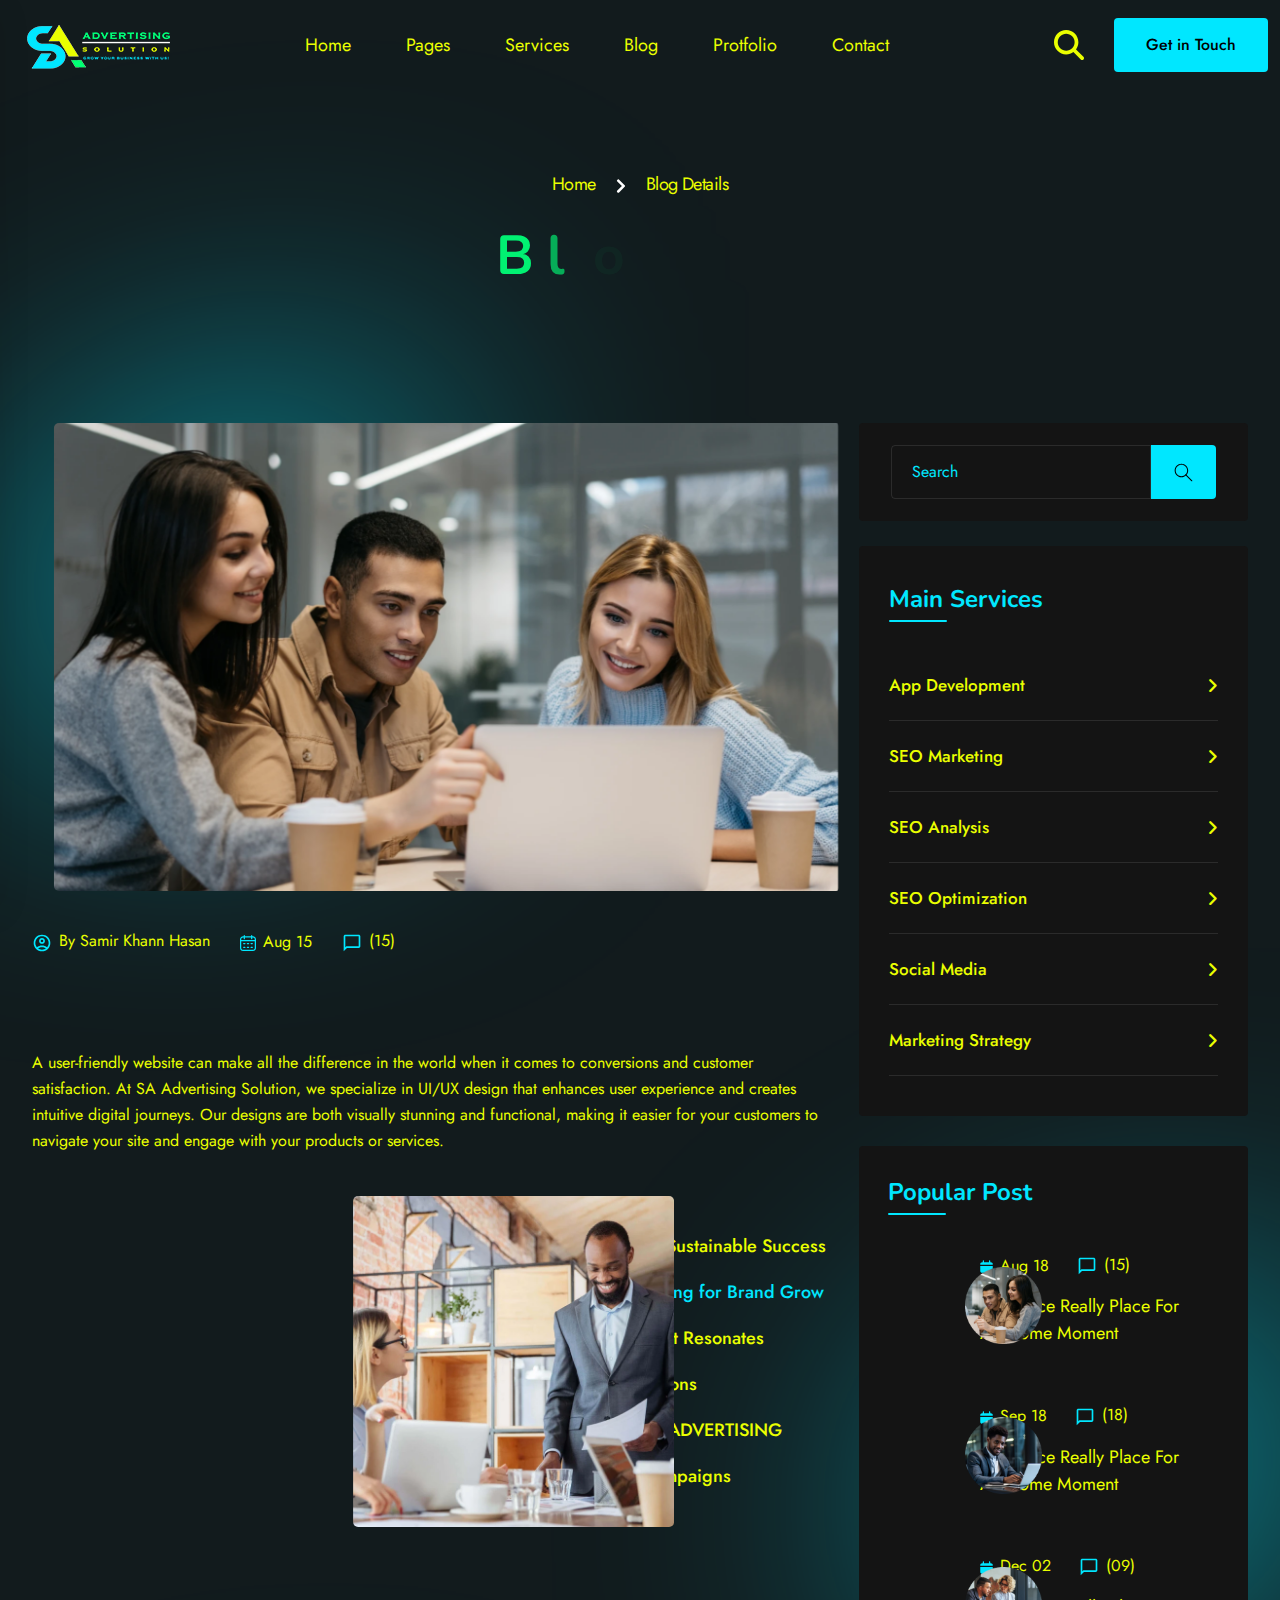
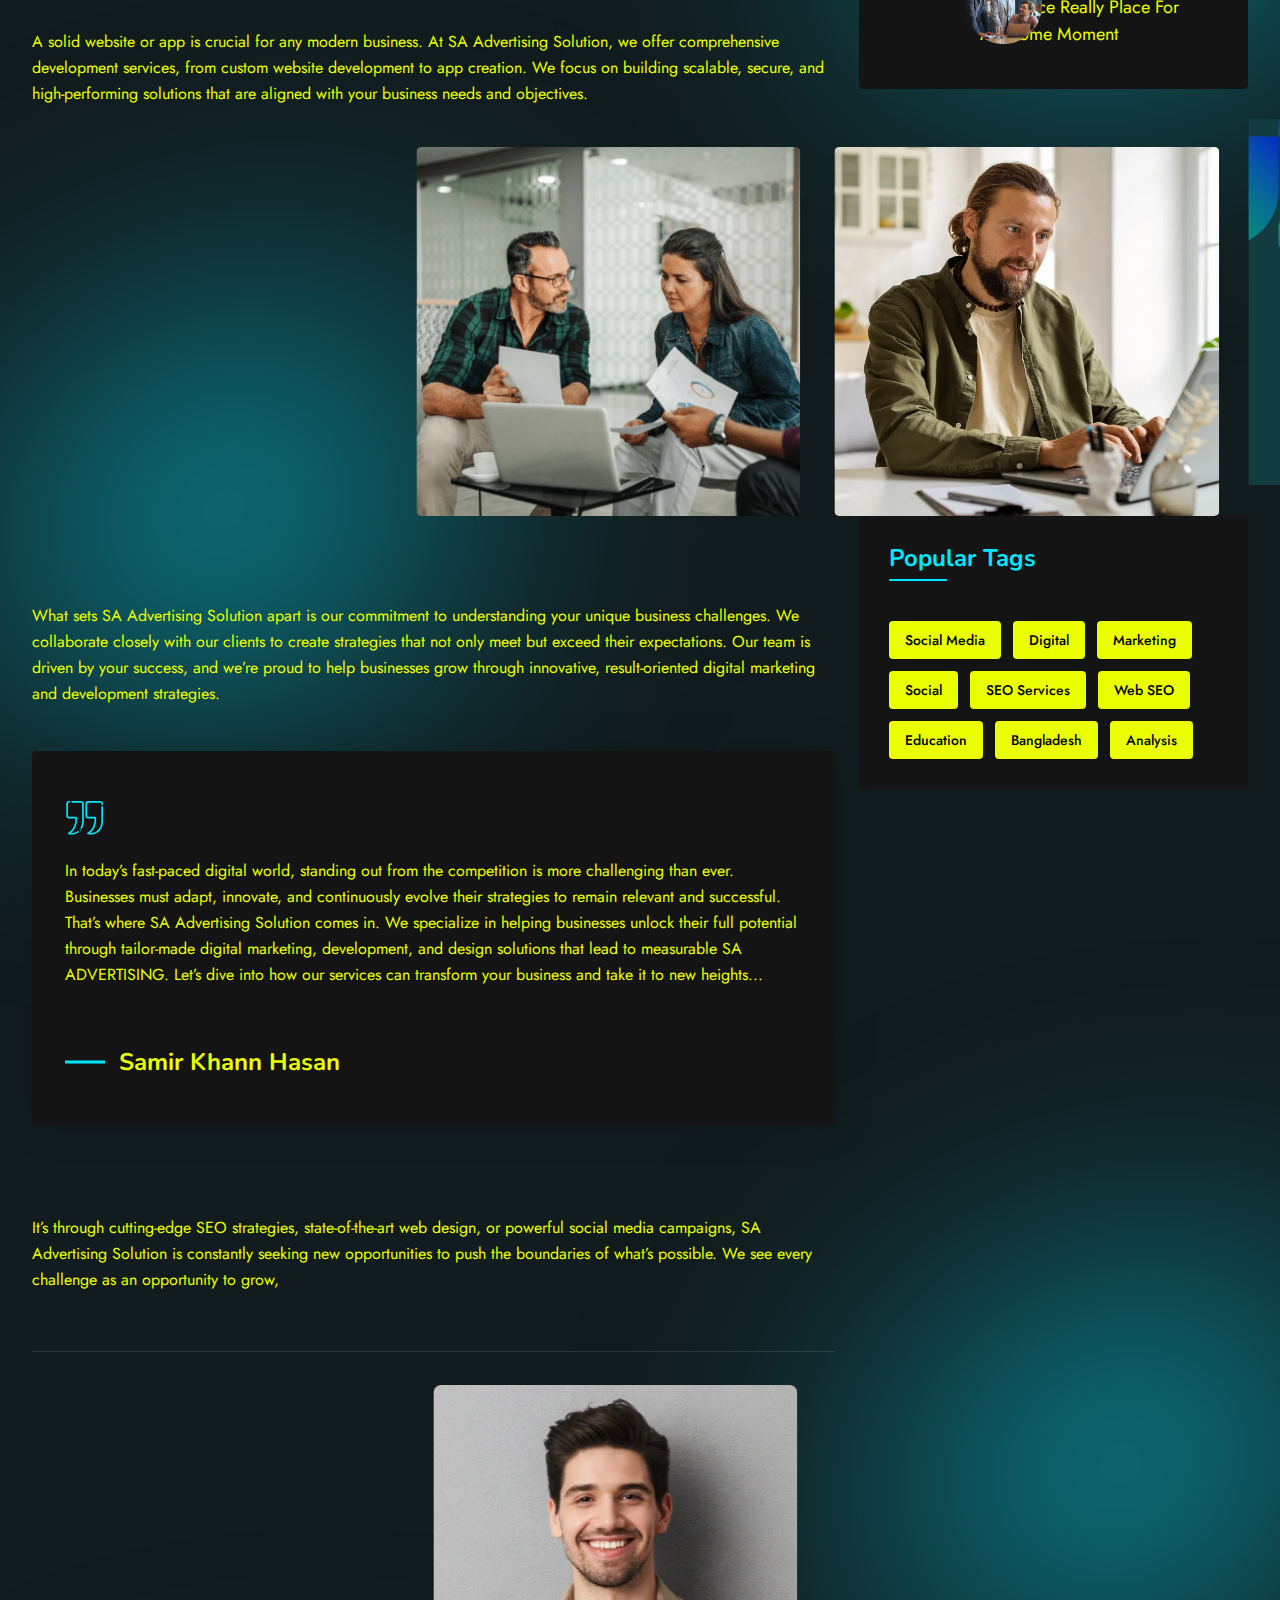
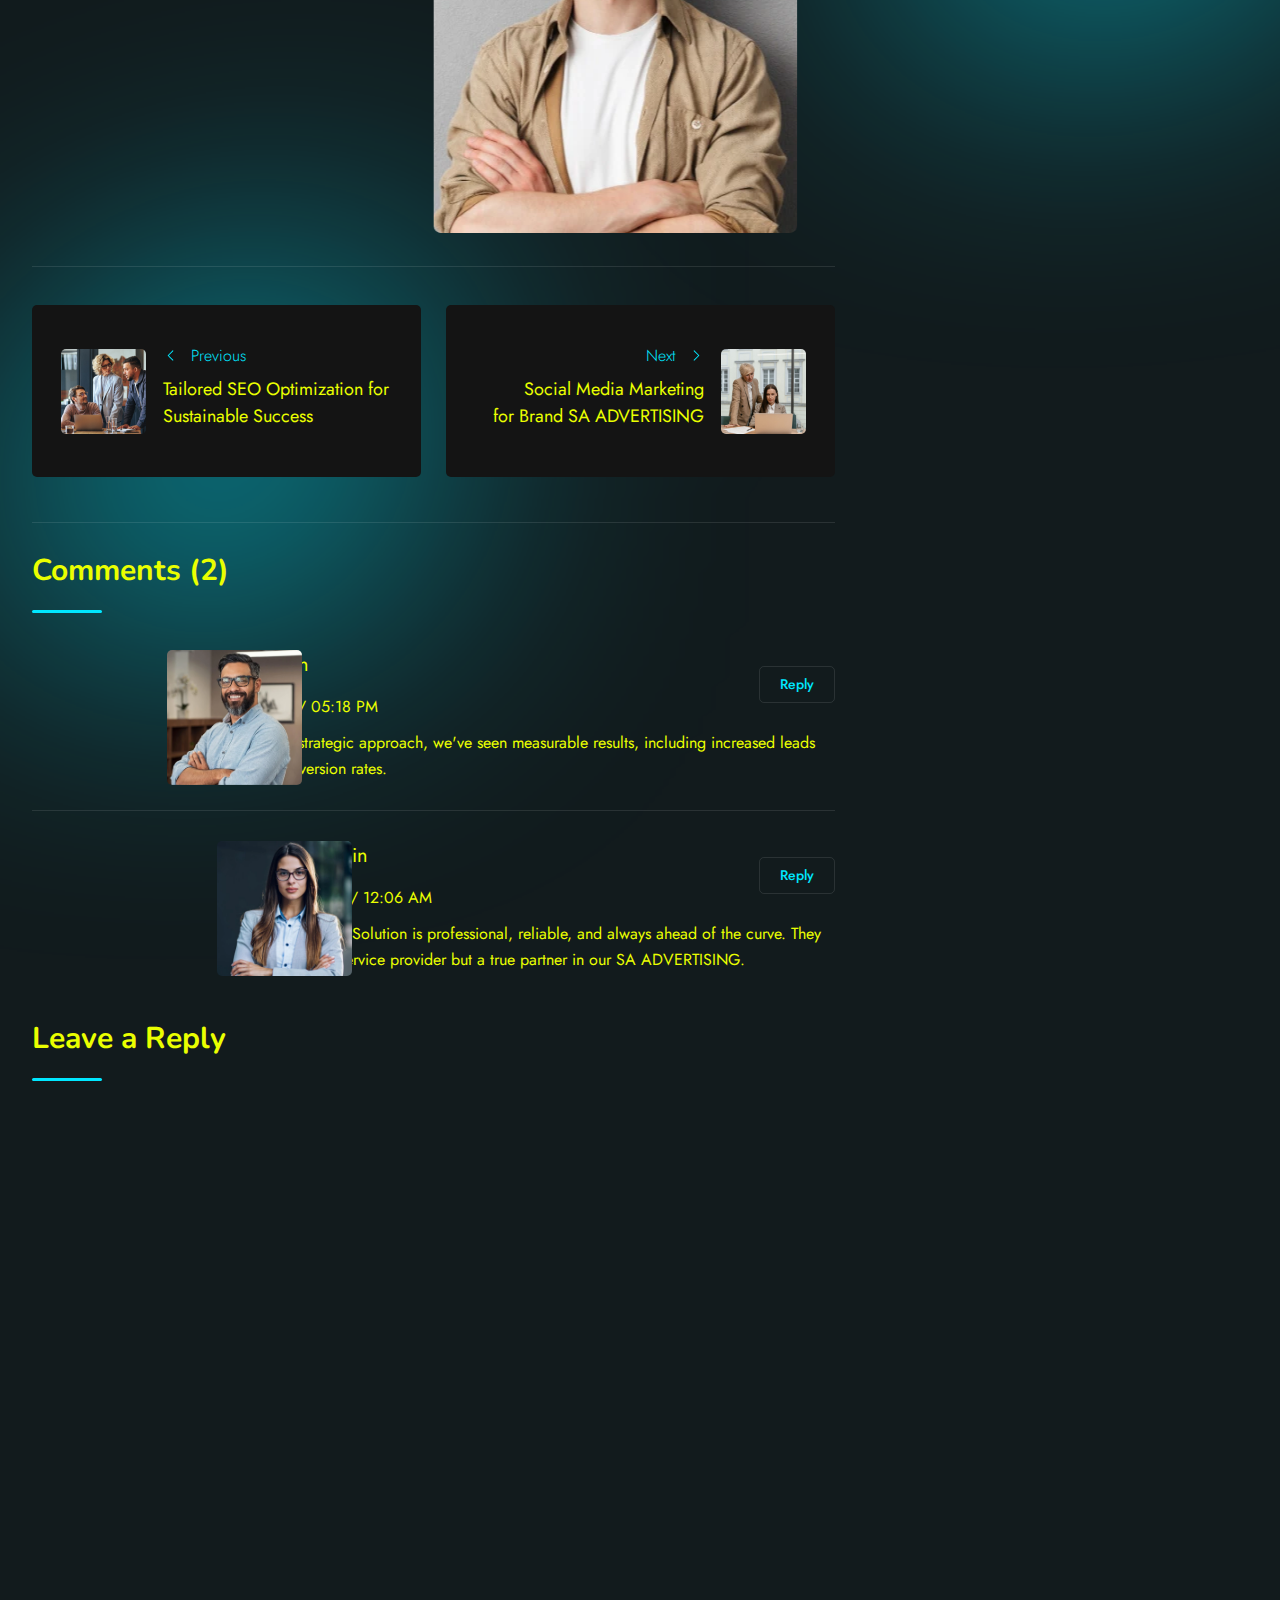
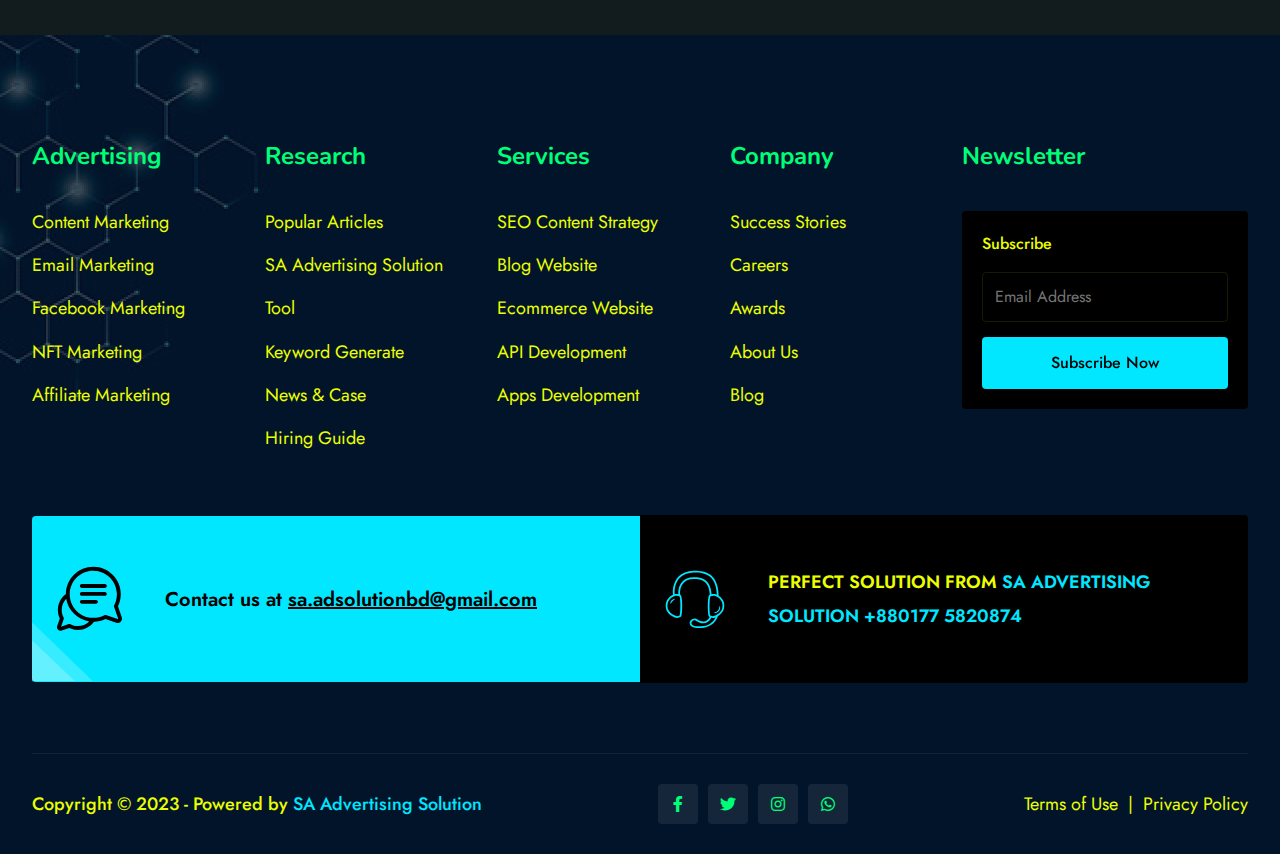
<file: blog-details.html>
<!DOCTYPE html>
<html lang="en">

<head>
    <meta charset="UTF-8">
    <meta http-equiv="X-UA-Compatible" content="IE=edge">
    <meta name="viewport" content="width=device-width, initial-scale=1.0">
    <meta name="facebook-domain-verification" content="tqvwd61u41oefczzme1nl8jw2crn90" />
    <meta name="facebook-domain-verification" content="997miebb065uxtapl34yqcyrm6qese" />
    <title>SA Advertising Solution - Digital Marketing Agencey</title>    
    <!--Essential css files-->
    <link rel="stylesheet" href="assets/css/all.css">
    <link rel="stylesheet" href="assets/css/bootstrap.min.css">
    <link rel="stylesheet" href="assets/css/jquery-ui.css">
    <link rel="stylesheet" href="assets/css/animate.css">
    <link rel="stylesheet" href="assets/css/swiper.css">
    <link rel="stylesheet" href="assets/css/magnific-popup.css">
    <link rel="stylesheet" href="assets/css/style.css">
    <!--favicon-->
    <link rel="icon" href="assets/images/favicon.png">
</head>

<body>
    <!-- Start Top To Scroll Button -->
    <div id="progress">
        <span id="progress-value"><i class="fa-solid fa-arrow-up"></i></span>
    </div>
    <!-- Start Top To Scroll Button -->

    <!-- Start Header Area1 -->
    <header class="header-area-1 header-area-2 header-sticky">
        <div class="container">
        <span class="extra-box-border"></span>
            <div class="header-wrapper">
                <div class="menu-bar">
                    <a href="index.html" class="menu-bar-btn">
                        <svg xmlns="http://www.w3.org/2000/svg" width="49" height="15" viewBox="0 0 49 15" fill="#eaff00">
                            <line x1="0.249023" y1="1.41577" x2="48.6221" y2="1.41577" stroke="#eaff00" stroke-width="2">
                            </line>
                            <line x1="0.249023" y1="13.9224" x2="48.6221" y2="13.9224" stroke="#eaff00" stroke-width="2">
                            </line>
                        </svg>
                    </a>
                </div>
                <div class="logo">
                    <a href="index.html">
                        <img src="assets/images/logo/logo-1.png" alt="VRE">
                    </a>
                </div>
                <div class="main-menu">
                    <ul>
                        <li><a href="index.html" class="font-size-1-18 transition-1">Home
                                <span>
                                    <svg width="8" height="14" viewBox="0 0 8 14" fill="none"
                                        xmlns="http://www.w3.org/2000/svg">
                                        
                                        <defs>
                                            <clipPath id="clip0_1_97931">
                                                <rect width="8" height="14" fill="white"
                                                    transform="translate(8 14) rotate(-180)" />
                                            </clipPath>
                                        </defs>
                                    </svg>
                                </span>
                            </a>
                        </li>
                        <li><a href="about.html" class="font-size-1-18 transition-1">Pages
                                <span>
                                    <svg width="8" height="14" viewBox="0 0 8 14" fill="none"
                                        xmlns="http://www.w3.org/2000/svg">
                                        
                                        <defs>
                                            <clipPath id="clip0_1_97932">
                                                <rect width="8" height="14" fill="white"
                                                    transform="translate(8 14) rotate(-180)" />
                                            </clipPath>
                                        </defs>
                                    </svg>
                                </span>
                            </a>
                            <ul class="submenu submenu-1">
                                <li><a href="about.html" class="font-size-1-18">About</a></li>
                                <li><a href="privacy.html" class="font-size-1-18">Privacy</a></li>
                                <li><a href="Condition.html" class="font-size-1-18">Condition</a></li>
                                <li><a href="price.html" class="font-size-1-18">Price</a></li>
                            </ul>
                        </li>
                        <li><a href="services.html" class="font-size-1-18 transition-1">Services
                                <span>
                                    <svg width="8" height="14" viewBox="0 0 8 14" fill="none"
                                        xmlns="http://www.w3.org/2000/svg">
                                        
                                        <defs>
                                            <clipPath id="clip0_1_97933">
                                                <rect width="8" height="14" fill="white"
                                                    transform="translate(8 14) rotate(-180)" />
                                            </clipPath>
                                        </defs>
                                    </svg>
                                </span>
                            </a>
                        </li>
                        <li><a href="blog-details.html" class="font-size-1-18 transition-1">Blog
                                <span>
                                    <svg width="8" height="14" viewBox="0 0 8 14" fill="none"
                                        xmlns="http://www.w3.org/2000/svg">
                                        <defs>
                                            <clipPath id="clip0_1_97934">
                                                <rect width="8" height="14" fill="white"
                                                    transform="translate(8 14) rotate(-180)" />
                                            </clipPath>
                                        </defs>
                                    </svg>
                                </span>
                            </a>
                            
                        </li>
                        <li><a href="project-details.html" class="font-size-1-18 transition-1">Protfolio
                                <span>
                                    <svg width="8" height="14" viewBox="0 0 8 14" fill="none"
                                        xmlns="http://www.w3.org/2000/svg">
                                        
                                        <defs>
                                            <clipPath id="clip0_1_97935">
                                                <rect width="8" height="14" fill="white"
                                                    transform="translate(8 14) rotate(-180)" />
                                            </clipPath>
                                        </defs>
                                    </svg>
                                </span>
                            </a>
                        </li>
                        <li><a href="contact.html" class="font-size-1-18 transition-1">Contact
                            </a></li>
                    </ul>
                </div>
                <div class="get-in-touch">
                    <a href="javascript:void(0)" class="header-search-bar">
                        <span>
                            <svg width="30" height="30" viewBox="0 0 30 30" fill="none" xmlns="http://www.w3.org/2000/svg">
                                <path
                                    d="M24.375 12.1875C24.375 14.877 23.502 17.3613 22.0312 19.377L29.4492 26.8008C30.1816 27.5332 30.1816 28.7227 29.4492 29.4551C28.7168 30.1875 27.5273 30.1875 26.7949 29.4551L19.377 22.0312C17.3613 23.5078 14.877 24.375 12.1875 24.375C5.45508 24.375 0 18.9199 0 12.1875C0 5.45508 5.45508 0 12.1875 0C18.9199 0 24.375 5.45508 24.375 12.1875ZM12.1875 20.625C13.2955 20.625 14.3927 20.4068 15.4164 19.9827C16.4401 19.5587 17.3702 18.9372 18.1537 18.1537C18.9372 17.3702 19.5587 16.4401 19.9827 15.4164C20.4068 14.3927 20.625 13.2955 20.625 12.1875C20.625 11.0795 20.4068 9.98229 19.9827 8.95861C19.5587 7.93492 18.9372 7.00478 18.1537 6.22129C17.3702 5.43779 16.4401 4.81629 15.4164 4.39227C14.3927 3.96824 13.2955 3.75 12.1875 3.75C11.0795 3.75 9.98229 3.96824 8.95861 4.39227C7.93492 4.81629 7.00478 5.43779 6.22129 6.22129C5.43779 7.00478 4.81629 7.93492 4.39227 8.95861C3.96824 9.98229 3.75 11.0795 3.75 12.1875C3.75 13.2955 3.96824 14.3927 4.39227 15.4164C4.81629 16.4401 5.43779 17.3702 6.22129 18.1537C7.00478 18.9372 7.93492 19.5587 8.95861 19.9827C9.98229 20.4068 11.0795 20.625 12.1875 20.625Z"
                                    fill="#eaff00" />
                            </svg>
                        </span>
                    </a>
                    <a href="contact.html" class="font-size-1-20 btn-2">Get in Touch</a>
                </div>
            </div>
        </div>
    </header>
    <!-- End Header Area1 -->

    <!-- Start Search Bar Popup Home 2 -->
    <div class="search-bar home-1">
        <div class="search">
            <form action="#">
                <input type="text" placeholder="Search Here ....">
                <input type="submit" value="Search" class="btn-primary-style btn-2 hero-info-btn btn-3 btn-4">
            </form>
        </div>
        <a href="javascript:void(0)" class="search-popup-close"><i class="fa-solid fa-xmark"></i></a>
    </div>
    <!-- End Search Bar Popup Home 2 -->

    <!-- Start Mobile Menu Home 1 -->
    <div class="nft-mobile-menu">
        <button class="close-menu float-end"><i class="fa-solid fa-xmark"></i></button>
        <a class='mobile-menu-logo' href="index.html"><img src="assets/images/logo/logo-1.png" alt="VRE"></a>
        <ul>
            <li class="has-submenu"><a href="javascript:void(0)">Home</a>
                <ul class="submenu-wrapper">
                    <li><a href="index.html">Home Page 1</a></li>
                    <li><a href="index-2.html">Home Page 2</a></li>
                </ul>
            </li>
             <li class="has-submenu"><a href="javascript:void(0)">Pages</a>
                <ul class="submenu-wrapper">
                    <li><a href="about.html" class="font-size-1-18">About</a></li>
                    <li><a href="privacy.html" class="font-size-1-18">Privacy</a></li>
                    <li><a href="Condition.html" class="font-size-1-18">Condition</a></li>
                    <li><a href="price.html" class="font-size-1-18">Price</a></li>
                </ul>
            </li>
            <li class="has-submenu"><a href="javascript:void(0)">services</a>
                <ul class="submenu-wrapper">
                    <li><a href="services.html" class="font-size-1-18">Services</a></li>
                </ul>
            </li>
            <li class="has-submenu"><a href="javascript:void(0)">Blog</a>
                <ul class="submenu-wrapper">
                    <li><a href="blog-standart.html" class="font-size-1-18">Blog Standart</a></li>
                    <li><a href="blog-details.html" class="font-size-1-18">Blog Details</a></li>
                </ul>
            </li>
            <li class="has-submenu"><a href="javascript:void(0)">Portfolio</a>
                <ul class="submenu-wrapper">
                    <li><a href="project-grid.html" class="font-size-1-18">Portfolio Grid</a></li>
                    <li><a href="project-details.html" class="font-size-1-18">Portfolio Details</a></li>
                </ul>
            </li>
            <li class="has-submenu"><a href="contact.html">Contact</a>
            </li>
        </ul>
        <div class="search-form">
            <form action="#">
                <input type="text" placeholder="Search...">
                <button type="submit" class="border-0">Go</button>
            </form>
        </div>
        <div class="phone-number-mobile-menu">
            <a href="#">+880177 5820874</a>
        </div>
        <div class="mobile-menu-copy-right-text">
            <p><span>© 2023</span> SA Advertising Solution . All Rights Reserved.</p>
        </div>
    </div>
    <!-- End Mobile Menu Home 1 -->

    <!-- Start Bread Crumb Area Home 1 -->
    <section class="bread-crumb-area">
        <div class="container">
            <div class="bread-crumb-wrapper">
                <a href="index.html">Home</a>
                <span>
                    <svg width="10" height="14" viewBox="0 0 10 14" fill="none" xmlns="http://www.w3.org/2000/svg">
                        <path
                            d="M8.90625 7.53125L2.84375 13.625C2.53125 13.9062 2.0625 13.9062 1.78125 13.625L1.0625 12.9062C0.78125 12.625 0.78125 12.1562 1.0625 11.8438L5.875 7L1.0625 2.1875C0.78125 1.875 0.78125 1.40625 1.0625 1.125L1.78125 0.40625C2.0625 0.125 2.53125 0.125 2.84375 0.40625L8.90625 6.5C9.1875 6.78125 9.1875 7.25 8.90625 7.53125Z"
                            fill="white" />
                    </svg>
                </span>
                <a href="#" class="current-page">Blog Details</a>
            </div>
            <div class="bread-crumb-title">
                <h2 class="split-collab">Blog Details</h2>
            </div>
        </div>
    </section>
    <!-- End Bread Crumb Area Home 1 -->

    <!-- Start Blog Details Area -->
    <section class="blog-details-area">
        <img src="assets/images/shep/bg-blur-shep-1.png" alt="VRE" class="blog-details-area-shep-1 blur-1">
        <img src="assets/images/shep/bg-blur-shep-1.png" alt="VRE" class="blog-details-area-shep-2 blur-1">
        <img src="assets/images/shep/bg-blur-shep-1.png" alt="VRE" class="blog-details-area-shep-3 blur-1">
        <img src="assets/images/shep/bg-blur-shep-1.png" alt="VRE" class="blog-details-area-shep-4 blur-1">
        <img src="assets/images/shep/bg-blur-shep-1.png" alt="VRE" class="blog-details-area-shep-5 blur-1">
        <div class="container">
            <div class="row">
                <div class="col-xl-8 col-lg-8">
                    <div class="blog-details-inner">
                        <div class="blog-details-banner vre-reveal-one">
                            <img src="assets/images/blog-details/blog-details-banner-1.webp" alt="VRE"
                                class="vre-reveal-image-one">
                        </div>
                        <div class="blog-details-banner-meta">
                            <span class="font-size-1-16">
                                <svg width="20" height="20" viewBox="0 0 20 20" fill="none"
                                    xmlns="http://www.w3.org/2000/svg">
                                    <mask id="mask0_1_12452" style="mask-type:alpha" maskUnits="userSpaceOnUse" x="0"
                                        y="0" width="20" height="20">
                                        <rect width="20" height="20" fill="#D9D9D9" />
                                    </mask>
                                    <g mask="url(#mask0_1_12452)">
                                        <path
                                            d="M4.8724 14.2498C5.58073 13.7082 6.3724 13.2811 7.2474 12.9686C8.1224 12.6561 9.03906 12.4998 9.9974 12.4998C10.9557 12.4998 11.8724 12.6561 12.7474 12.9686C13.6224 13.2811 14.4141 13.7082 15.1224 14.2498C15.6085 13.6804 15.987 13.0346 16.2578 12.3123C16.5286 11.5901 16.6641 10.8193 16.6641 9.99984C16.6641 8.15262 16.0148 6.5797 14.7161 5.28109C13.4175 3.98248 11.8446 3.33317 9.9974 3.33317C8.15017 3.33317 6.57726 3.98248 5.27865 5.28109C3.98003 6.5797 3.33073 8.15262 3.33073 9.99984C3.33073 10.8193 3.46615 11.5901 3.73698 12.3123C4.00781 13.0346 4.38628 13.6804 4.8724 14.2498ZM9.9974 10.8332C9.17795 10.8332 8.48698 10.5519 7.92448 9.98942C7.36198 9.42692 7.08073 8.73595 7.08073 7.9165C7.08073 7.09706 7.36198 6.40609 7.92448 5.84359C8.48698 5.28109 9.17795 4.99984 9.9974 4.99984C10.8168 4.99984 11.5078 5.28109 12.0703 5.84359C12.6328 6.40609 12.9141 7.09706 12.9141 7.9165C12.9141 8.73595 12.6328 9.42692 12.0703 9.98942C11.5078 10.5519 10.8168 10.8332 9.9974 10.8332ZM9.9974 18.3332C8.84462 18.3332 7.76128 18.1144 6.7474 17.6769C5.73351 17.2394 4.85156 16.6457 4.10156 15.8957C3.35156 15.1457 2.75781 14.2637 2.32031 13.2498C1.88281 12.2359 1.66406 11.1526 1.66406 9.99984C1.66406 8.84706 1.88281 7.76373 2.32031 6.74984C2.75781 5.73595 3.35156 4.854 4.10156 4.104C4.85156 3.354 5.73351 2.76025 6.7474 2.32275C7.76128 1.88525 8.84462 1.6665 9.9974 1.6665C11.1502 1.6665 12.2335 1.88525 13.2474 2.32275C14.2613 2.76025 15.1432 3.354 15.8932 4.104C16.6432 4.854 17.237 5.73595 17.6745 6.74984C18.112 7.76373 18.3307 8.84706 18.3307 9.99984C18.3307 11.1526 18.112 12.2359 17.6745 13.2498C17.237 14.2637 16.6432 15.1457 15.8932 15.8957C15.1432 16.6457 14.2613 17.2394 13.2474 17.6769C12.2335 18.1144 11.1502 18.3332 9.9974 18.3332ZM9.9974 16.6665C10.7335 16.6665 11.428 16.5589 12.0807 16.3436C12.7335 16.1283 13.3307 15.8193 13.8724 15.4165C13.3307 15.0137 12.7335 14.7047 12.0807 14.4894C11.428 14.2741 10.7335 14.1665 9.9974 14.1665C9.26128 14.1665 8.56684 14.2741 7.91406 14.4894C7.26128 14.7047 6.66406 15.0137 6.1224 15.4165C6.66406 15.8193 7.26128 16.1283 7.91406 16.3436C8.56684 16.5589 9.26128 16.6665 9.9974 16.6665ZM9.9974 9.1665C10.3585 9.1665 10.6571 9.04845 10.8932 8.81234C11.1293 8.57623 11.2474 8.27762 11.2474 7.9165C11.2474 7.55539 11.1293 7.25678 10.8932 7.02067C10.6571 6.78456 10.3585 6.6665 9.9974 6.6665C9.63628 6.6665 9.33767 6.78456 9.10156 7.02067C8.86545 7.25678 8.7474 7.55539 8.7474 7.9165C8.7474 8.27762 8.86545 8.57623 9.10156 8.81234C9.33767 9.04845 9.63628 9.1665 9.9974 9.1665Z"
                                            fill="#00e7ff" />
                                    </g>
                                </svg>
                                By Samir Khann Hasan
                            </span>
                            <span class="font-size-1-16">
                                <svg width="16" height="16" viewBox="0 0 16 16" fill="none"
                                    xmlns="http://www.w3.org/2000/svg">
                                    <path
                                        d="M12.9109 1.23203H12.3141V0.62814C12.3141 0.283106 12.0344 0.00341797 11.6894 0.00341797C11.3444 0.00341797 11.0647 0.283106 11.0647 0.62814V1.23203H4.9353V0.62814C4.9353 0.283106 4.65561 0.00341797 4.31058 0.00341797C3.96555 0.00341797 3.68586 0.283106 3.68586 0.62814V1.23203H3.08909C1.38576 1.23203 0 2.61779 0 4.32109V12.9072C0 14.6105 1.38576 15.9963 3.08909 15.9963H12.9109C14.6142 15.9963 16 14.6105 16 12.9072V4.32109C16 2.61779 14.6142 1.23203 12.9109 1.23203ZM3.08909 2.48147H3.68586V3.69968C3.68586 4.04471 3.96555 4.3244 4.31058 4.3244C4.65561 4.3244 4.9353 4.04471 4.9353 3.69968V2.48147H11.0647V3.69968C11.0647 4.04471 11.3444 4.3244 11.6894 4.3244C12.0345 4.3244 12.3141 4.04471 12.3141 3.69968V2.48147H12.9109C13.9253 2.48147 14.7506 3.30673 14.7506 4.32109V4.91789H1.24944V4.32109C1.24944 3.30673 2.0747 2.48147 3.08909 2.48147ZM12.9109 14.7469H3.08909C2.0747 14.7469 1.24944 13.9216 1.24944 12.9072V6.16733H14.7506V12.9072C14.7506 13.9216 13.9253 14.7469 12.9109 14.7469ZM5.54962 8.62458C5.54962 8.96961 5.26993 9.2493 4.9249 9.2493H3.69629C3.35126 9.2493 3.07157 8.96961 3.07157 8.62458C3.07157 8.27954 3.35126 7.99986 3.69629 7.99986H4.9249C5.2699 7.99986 5.54962 8.27954 5.54962 8.62458ZM12.9285 8.62458C12.9285 8.96961 12.6488 9.2493 12.3037 9.2493H11.0751C10.7301 9.2493 10.4504 8.96961 10.4504 8.62458C10.4504 8.27954 10.7301 7.99986 11.0751 7.99986H12.3037C12.6487 7.99986 12.9285 8.27954 12.9285 8.62458ZM9.23548 8.62458C9.23548 8.96961 8.95579 9.2493 8.61076 9.2493H7.38215C7.03712 9.2493 6.75743 8.96961 6.75743 8.62458C6.75743 8.27954 7.03712 7.99986 7.38215 7.99986H8.61076C8.95576 7.99986 9.23548 8.27954 9.23548 8.62458ZM5.54962 12.3104C5.54962 12.6555 5.26993 12.9352 4.9249 12.9352H3.69629C3.35126 12.9352 3.07157 12.6555 3.07157 12.3104C3.07157 11.9654 3.35126 11.6857 3.69629 11.6857H4.9249C5.2699 11.6857 5.54962 11.9654 5.54962 12.3104ZM12.9285 12.3104C12.9285 12.6555 12.6488 12.9352 12.3037 12.9352H11.0751C10.7301 12.9352 10.4504 12.6555 10.4504 12.3104C10.4504 11.9654 10.7301 11.6857 11.0751 11.6857H12.3037C12.6487 11.6857 12.9285 11.9654 12.9285 12.3104ZM9.23548 12.3104C9.23548 12.6555 8.95579 12.9352 8.61076 12.9352H7.38215C7.03712 12.9352 6.75743 12.6555 6.75743 12.3104C6.75743 11.9654 7.03712 11.6857 7.38215 11.6857H8.61076C8.95576 11.6857 9.23548 11.9654 9.23548 12.3104Z"
                                        fill="#00e7ff" />
                                </svg>
                                Aug 15
                            </span>
                            <span class="font-size-1-16">
                                <svg width="20" height="20" viewBox="0 0 20 20" fill="none"
                                    xmlns="http://www.w3.org/2000/svg">
                                    <mask id="mask0_1_12456" style="mask-type:alpha" maskUnits="userSpaceOnUse" x="0"
                                        y="0" width="20" height="20">
                                        <rect width="20" height="20" fill="#D9D9D9" />
                                    </mask>
                                    <g mask="url(#mask0_1_12456)">
                                        <path
                                            d="M1.66406 18.3332V3.33317C1.66406 2.87484 1.8274 2.48234 2.15406 2.15567C2.48017 1.82956 2.8724 1.6665 3.33073 1.6665H16.6641C17.1224 1.6665 17.5149 1.82956 17.8416 2.15567C18.1677 2.48234 18.3307 2.87484 18.3307 3.33317V13.3332C18.3307 13.7915 18.1677 14.184 17.8416 14.5107C17.5149 14.8368 17.1224 14.9998 16.6641 14.9998H4.9974L1.66406 18.3332ZM3.33073 14.3123L4.3099 13.3332H16.6641V3.33317H3.33073V14.3123Z"
                                            fill="#00e7ff" />
                                    </g>
                                </svg>
                                (15)
                            </span>
                        </div>
                        <h4 class="font-size-1-35 split-collab">UI/UX Design for an Exceptional User Experience</h4>
                        <p class="font-size-1-16">A user-friendly website can make all the difference in the world when it comes to conversions
                            and customer satisfaction. At SA Advertising Solution, we specialize in UI/UX design that 
                            enhances user experience and creates intuitive digital journeys. Our designs are both 
                            visually stunning and functional, making it easier for your customers to navigate your 
                            site and engage with your products or services.</p>
                        <div class="blog-details-post-wrapper">
                            <div class="blog-details-post-1">
                                <div class="blog-details-post-1-banner vre-reveal-one">
                                    <img src="assets/images/blog-details/blog-details-post-1.webp" alt="VRE"
                                        class="vre-reveal-image-one">
                                </div>
                                <ul>
                                    <li>
                                        <svg width="25" height="25" viewBox="0 0 25 25" fill="none"
                                            xmlns="http://www.w3.org/2000/svg">
                                            <g clip-path="url(#clip0_1_12477)">
                                                <path
                                                    d="M24.2867 3.41785C23.919 3.04945 23.3222 3.04881 22.9545 3.41629L11.6511 14.6898L7.57286 10.2605C7.22047 9.87796 6.62467 9.85316 6.24152 10.2055C5.85865 10.5579 5.83414 11.154 6.18654 11.5368L10.929 16.6873C11.1027 16.8761 11.3458 16.9857 11.6021 16.991C11.6089 16.9913 11.6156 16.9913 11.6222 16.9913C11.8713 16.9913 12.1109 16.8924 12.2874 16.7165L24.2849 4.75042C24.6536 4.38299 24.6542 3.78626 24.2867 3.41785Z"
                                                    fill="#eaff00" />
                                                <path
                                                    d="M24.0578 11.5578C23.5374 11.5578 23.1156 11.9795 23.1156 12.5C23.1156 18.3537 18.3537 23.1156 12.5 23.1156C6.64668 23.1156 1.88442 18.3537 1.88442 12.5C1.88442 6.64668 6.64668 1.88442 12.5 1.88442C13.0204 1.88442 13.4422 1.46265 13.4422 0.942236C13.4422 0.421777 13.0204 0 12.5 0C5.60742 0 0 5.60742 0 12.5C0 19.3923 5.60742 25 12.5 25C19.3923 25 25 19.3923 25 12.5C25 11.9796 24.5782 11.5578 24.0578 11.5578Z"
                                                    fill="#eaff00" />
                                            </g>
                                            <defs>
                                                <clipPath id="clip0_1_124776">
                                                    <rect width="25" height="25" fill="white" />
                                                </clipPath>
                                            </defs>
                                        </svg>
                                        <span class="font-size-1-18">Tailored SEO Optimization for Sustainable Success</span>
                                    </li>
                                    <li>
                                        <svg width="25" height="25" viewBox="0 0 25 25" fill="none"
                                            xmlns="http://www.w3.org/2000/svg">
                                            <g clip-path="url(#clip0_1_12477)">
                                                <path
                                                    d="M24.2867 3.41785C23.919 3.04945 23.3222 3.04881 22.9545 3.41629L11.6511 14.6898L7.57286 10.2605C7.22047 9.87796 6.62467 9.85316 6.24152 10.2055C5.85865 10.5579 5.83414 11.154 6.18654 11.5368L10.929 16.6873C11.1027 16.8761 11.3458 16.9857 11.6021 16.991C11.6089 16.9913 11.6156 16.9913 11.6222 16.9913C11.8713 16.9913 12.1109 16.8924 12.2874 16.7165L24.2849 4.75042C24.6536 4.38299 24.6542 3.78626 24.2867 3.41785Z"
                                                    fill="#eaff00" />
                                                <path
                                                    d="M24.0578 11.5578C23.5374 11.5578 23.1156 11.9795 23.1156 12.5C23.1156 18.3537 18.3537 23.1156 12.5 23.1156C6.64668 23.1156 1.88442 18.3537 1.88442 12.5C1.88442 6.64668 6.64668 1.88442 12.5 1.88442C13.0204 1.88442 13.4422 1.46265 13.4422 0.942236C13.4422 0.421777 13.0204 0 12.5 0C5.60742 0 0 5.60742 0 12.5C0 19.3923 5.60742 25 12.5 25C19.3923 25 25 19.3923 25 12.5C25 11.9796 24.5782 11.5578 24.0578 11.5578Z"
                                                    fill="#eaff00" />
                                            </g>
                                            <defs>
                                                <clipPath id="clip0_1_12477666666666">
                                                    <rect width="25" height="25" fill="white" />
                                                </clipPath>
                                            </defs>
                                        </svg>
                                        <span class="font-size-1-18">Engaging Social Media Marketing for Brand Grow</span>
                                    </li>
                                    <li>
                                        <svg width="25" height="25" viewBox="0 0 25 25" fill="none"
                                            xmlns="http://www.w3.org/2000/svg">
                                            <g clip-path="url(#clip0_1_12477)">
                                                <path
                                                    d="M24.2867 3.41785C23.919 3.04945 23.3222 3.04881 22.9545 3.41629L11.6511 14.6898L7.57286 10.2605C7.22047 9.87796 6.62467 9.85316 6.24152 10.2055C5.85865 10.5579 5.83414 11.154 6.18654 11.5368L10.929 16.6873C11.1027 16.8761 11.3458 16.9857 11.6021 16.991C11.6089 16.9913 11.6156 16.9913 11.6222 16.9913C11.8713 16.9913 12.1109 16.8924 12.2874 16.7165L24.2849 4.75042C24.6536 4.38299 24.6542 3.78626 24.2867 3.41785Z"
                                                    fill="#eaff00" />
                                                <path
                                                    d="M24.0578 11.5578C23.5374 11.5578 23.1156 11.9795 23.1156 12.5C23.1156 18.3537 18.3537 23.1156 12.5 23.1156C6.64668 23.1156 1.88442 18.3537 1.88442 12.5C1.88442 6.64668 6.64668 1.88442 12.5 1.88442C13.0204 1.88442 13.4422 1.46265 13.4422 0.942236C13.4422 0.421777 13.0204 0 12.5 0C5.60742 0 0 5.60742 0 12.5C0 19.3923 5.60742 25 12.5 25C19.3923 25 25 19.3923 25 12.5C25 11.9796 24.5782 11.5578 24.0578 11.5578Z"
                                                    fill="#eaff00" />
                                            </g>
                                            <defs>
                                                <clipPath id="clip0_1_1247766">
                                                    <rect width="25" height="25" fill="white" />
                                                </clipPath>
                                            </defs>
                                        </svg>
                                        <span class="font-size-1-18">Creative Content Marketing that Resonates</span>
                                    </li>
                                    <li>
                                        <svg width="25" height="25" viewBox="0 0 25 25" fill="none"
                                            xmlns="http://www.w3.org/2000/svg">
                                            <g clip-path="url(#clip0_1_12477)">
                                                <path
                                                    d="M24.2867 3.41785C23.919 3.04945 23.3222 3.04881 22.9545 3.41629L11.6511 14.6898L7.57286 10.2605C7.22047 9.87796 6.62467 9.85316 6.24152 10.2055C5.85865 10.5579 5.83414 11.154 6.18654 11.5368L10.929 16.6873C11.1027 16.8761 11.3458 16.9857 11.6021 16.991C11.6089 16.9913 11.6156 16.9913 11.6222 16.9913C11.8713 16.9913 12.1109 16.8924 12.2874 16.7165L24.2849 4.75042C24.6536 4.38299 24.6542 3.78626 24.2867 3.41785Z"
                                                    fill="#eaff00" />
                                                <path
                                                    d="M24.0578 11.5578C23.5374 11.5578 23.1156 11.9795 23.1156 12.5C23.1156 18.3537 18.3537 23.1156 12.5 23.1156C6.64668 23.1156 1.88442 18.3537 1.88442 12.5C1.88442 6.64668 6.64668 1.88442 12.5 1.88442C13.0204 1.88442 13.4422 1.46265 13.4422 0.942236C13.4422 0.421777 13.0204 0 12.5 0C5.60742 0 0 5.60742 0 12.5C0 19.3923 5.60742 25 12.5 25C19.3923 25 25 19.3923 25 12.5C25 11.9796 24.5782 11.5578 24.0578 11.5578Z"
                                                    fill="#eaff00" />
                                            </g>
                                            <defs>
                                                <clipPath id="clip0_1_124776666">
                                                    <rect width="25" height="25" fill="white" />
                                                </clipPath>
                                            </defs>
                                        </svg>
                                        <span class="font-size-1-18">End-to-End Development Solutions</span>
                                    </li>
                                    <li>
                                        <svg width="25" height="25" viewBox="0 0 25 25" fill="none"
                                            xmlns="http://www.w3.org/2000/svg">
                                            <g clip-path="url(#clip0_1_12477)">
                                                <path
                                                    d="M24.2867 3.41785C23.919 3.04945 23.3222 3.04881 22.9545 3.41629L11.6511 14.6898L7.57286 10.2605C7.22047 9.87796 6.62467 9.85316 6.24152 10.2055C5.85865 10.5579 5.83414 11.154 6.18654 11.5368L10.929 16.6873C11.1027 16.8761 11.3458 16.9857 11.6021 16.991C11.6089 16.9913 11.6156 16.9913 11.6222 16.9913C11.8713 16.9913 12.1109 16.8924 12.2874 16.7165L24.2849 4.75042C24.6536 4.38299 24.6542 3.78626 24.2867 3.41785Z"
                                                    fill="#eaff00" />
                                                <path
                                                    d="M24.0578 11.5578C23.5374 11.5578 23.1156 11.9795 23.1156 12.5C23.1156 18.3537 18.3537 23.1156 12.5 23.1156C6.64668 23.1156 1.88442 18.3537 1.88442 12.5C1.88442 6.64668 6.64668 1.88442 12.5 1.88442C13.0204 1.88442 13.4422 1.46265 13.4422 0.942236C13.4422 0.421777 13.0204 0 12.5 0C5.60742 0 0 5.60742 0 12.5C0 19.3923 5.60742 25 12.5 25C19.3923 25 25 19.3923 25 12.5C25 11.9796 24.5782 11.5578 24.0578 11.5578Z"
                                                    fill="#eaff00" />
                                            </g>
                                            <defs>
                                                <clipPath id="clip0_1_12477666">
                                                    <rect width="25" height="25" fill="white" />
                                                </clipPath>
                                            </defs>
                                        </svg>
                                        <span class="font-size-1-18">Client-Centric Approach to SA ADVERTISING</span>
                                    </li>
                                    <li>
                                        <svg width="25" height="25" viewBox="0 0 25 25" fill="none"
                                            xmlns="http://www.w3.org/2000/svg">
                                            <g clip-path="url(#clip0_1_12477)">
                                                <path
                                                    d="M24.2867 3.41785C23.919 3.04945 23.3222 3.04881 22.9545 3.41629L11.6511 14.6898L7.57286 10.2605C7.22047 9.87796 6.62467 9.85316 6.24152 10.2055C5.85865 10.5579 5.83414 11.154 6.18654 11.5368L10.929 16.6873C11.1027 16.8761 11.3458 16.9857 11.6021 16.991C11.6089 16.9913 11.6156 16.9913 11.6222 16.9913C11.8713 16.9913 12.1109 16.8924 12.2874 16.7165L24.2849 4.75042C24.6536 4.38299 24.6542 3.78626 24.2867 3.41785Z"
                                                    fill="#eaff00" />
                                                <path
                                                    d="M24.0578 11.5578C23.5374 11.5578 23.1156 11.9795 23.1156 12.5C23.1156 18.3537 18.3537 23.1156 12.5 23.1156C6.64668 23.1156 1.88442 18.3537 1.88442 12.5C1.88442 6.64668 6.64668 1.88442 12.5 1.88442C13.0204 1.88442 13.4422 1.46265 13.4422 0.942236C13.4422 0.421777 13.0204 0 12.5 0C5.60742 0 0 5.60742 0 12.5C0 19.3923 5.60742 25 12.5 25C19.3923 25 25 19.3923 25 12.5C25 11.9796 24.5782 11.5578 24.0578 11.5578Z"
                                                    fill="#eaff00" />
                                            </g>
                                            <defs>
                                                <clipPath id="clip0_1_12477555556565">
                                                    <rect width="25" height="25" fill="white" />
                                                </clipPath>
                                            </defs>
                                        </svg>
                                        <span class="font-size-1-18">Facebook & Instagram Ads Campaigns</span>
                                    </li>
                                </ul>
                            </div>
                            <h5 class="font-size-1-30 split-collab">End-to-End Development Solutions</h5>
                            <p class="font-size-1-16">A solid website or app is crucial for any modern business. At SA Advertising Solution, we offer 
                                comprehensive development services, from custom website development to app creation. 
                                We focus on building scalable, secure, and high-performing solutions that are aligned with your business needs and objectives.</p>
                        </div>
                        <div class="blog-details-post-2">
                            <div class="blog-details-post-2-inner">
                                <div class="blog-details-post-left vre-reveal-one">
                                    <img src="assets/images/blog-details/blog-details-post-2.webp" alt="VRE"
                                        class="vre-reveal-image-one">
                                </div>
                                <div class="blog-details-post-right vre-reveal-one">
                                    <img src="assets/images/blog-details/blog-details-post-3.webp" alt="VRE"
                                        class="vre-reveal-image-one">
                                </div>
                            </div>
                            <h5 class="font-size-1-24 split-collab">Client-Centric Approach to SA ADVERTISING
                            </h5>
                            <p class="font-size-1-16">What sets SA Advertising Solution apart is our commitment to understanding your unique business 
                                challenges. We collaborate closely with our clients to create strategies that not only meet but exceed their expectations. Our team is driven by your success, 
                                and we’re proud to help businesses grow through innovative, result-oriented digital marketing and development strategies.</p>
                        </div>
                        <div class="blog-details-post-3">
                            <div class="blog-details-quets">
                                <span>
                                    <svg width="40" height="40" viewBox="0 0 40 40" fill="none"
                                        xmlns="http://www.w3.org/2000/svg">
                                        <path fill-rule="evenodd" clip-rule="evenodd"
                                            d="M4.48369 2.98633C4.94392 2.98633 5.31744 3.35985 5.31744 3.82008C5.31744 4.28031 4.94392 4.65383 4.48369 4.65383H3.7825C3.32394 4.65383 2.94875 5.02902 2.94875 5.48758V17.9938C2.94875 18.4524 3.32394 18.8276 3.7825 18.8276H11.0361C11.4588 18.8276 11.8148 19.1436 11.864 19.5638C12.0391 21.052 12.3843 24.9907 10.3708 29.1928C9.06762 31.9183 7.32341 33.7617 5.92438 34.9406C7.62523 35.014 10.1315 34.7639 12.481 33.1481C12.8604 32.8871 13.3798 32.983 13.6407 33.3624C13.9017 33.7417 13.8059 34.2611 13.4265 34.5221C9.13852 37.4702 4.40533 36.4956 3.60159 36.3163C3.2756 36.2438 3.02381 35.9845 2.96295 35.656C2.90125 35.3275 3.04214 34.994 3.31978 34.8089C4.50787 34.0168 7.12419 32.1167 8.86673 28.4724C10.4192 25.2333 10.415 22.1651 10.2816 20.4951H3.7825C2.40681 20.4951 1.28125 19.3695 1.28125 17.9938V5.48758C1.28125 4.11189 2.40681 2.98633 3.7825 2.98633H4.48369ZM17.06 30.4651C16.8398 30.8694 16.3329 31.0178 15.9286 30.7977C15.525 30.5768 15.3758 30.0699 15.5967 29.6663C17.3318 26.4897 17.1225 23.1647 17.1225 22.9963V5.48758C17.1225 5.02902 16.7473 4.65383 16.2888 4.65383H7.00662C6.54639 4.65383 6.17287 4.28031 6.17287 3.82008C6.17287 3.35985 6.54639 2.98633 7.00662 2.98633H16.2888C17.6644 2.98633 18.79 4.11189 18.79 5.48758V22.9963C18.79 23.1848 19.0043 26.9058 17.06 30.4651Z"
                                            fill="#00e7ff" />
                                        <path
                                            d="M15.2551 33.0688C15.7153 33.0688 16.0884 32.6958 16.0884 32.2356C16.0884 31.7754 15.7153 31.4023 15.2551 31.4023C14.7949 31.4023 14.4219 31.7754 14.4219 32.2356C14.4219 32.6958 14.7949 33.0688 15.2551 33.0688Z"
                                            fill="#00e7ff" />
                                        <path fill-rule="evenodd" clip-rule="evenodd"
                                            d="M37.9658 6.34385C37.9658 6.80408 37.5923 7.1776 37.132 7.1776C36.6718 7.1776 36.2983 6.80408 36.2983 6.34385V5.48758C36.2983 5.02902 35.9231 4.65383 35.4645 4.65383H22.9583C22.4997 4.65383 22.1245 5.02902 22.1245 5.48758V17.9938C22.1245 18.4524 22.4997 18.8276 22.9583 18.8276H30.2119C30.6346 18.8276 30.9906 19.1436 31.0398 19.5638C31.2149 21.052 31.5601 24.9907 29.5466 29.1928C28.2434 31.9183 26.4992 33.7617 25.1002 34.9406C26.801 35.014 29.3065 34.7639 31.656 33.1489C36.7235 29.6397 36.2983 23.2306 36.2983 22.9963V8.86678C36.2983 8.40655 36.6718 8.03303 37.132 8.03303C37.5923 8.03303 37.9658 8.40655 37.9658 8.86678V22.9963C37.9658 23.2623 38.3743 30.5259 32.6039 34.5204L32.6023 34.5221C28.3143 37.4702 23.5811 36.4956 22.7774 36.3163C22.4514 36.2438 22.1996 35.9845 22.1387 35.656C22.077 35.3275 22.2179 34.994 22.4956 34.8089C23.6836 34.0168 26.3 32.1167 28.0425 28.4724C29.5949 25.2333 29.5907 22.1651 29.4573 20.4951H22.9583C21.5826 20.4951 20.457 19.3695 20.457 17.9938V5.48758C20.457 4.11189 21.5826 2.98633 22.9583 2.98633H35.4645C36.8402 2.98633 37.9658 4.11189 37.9658 5.48758V6.34385Z"
                                            fill="#00e7ff" />
                                    </svg>
                                </span>
                                <p class="font-size-1-16">In today’s fast-paced digital world, standing out from the competition is more challenging than ever. 
                                    Businesses must adapt, innovate, and continuously evolve their strategies to remain relevant and successful. That’s 
                                    where SA Advertising Solution comes in. We specialize in helping businesses unlock their full potential through tailor-made digital marketing, development, 
                                    and design solutions that lead to measurable SA ADVERTISING. Let’s dive into how our services can transform your business and take it to new heights...</p>
                                <h5 class="font-size-1-24">Samir Khann Hasan</h5>
                            </div>
                            <h5 class="font-size-1-24 split-collab">We seize opportunities to innovate and grow</h5>
                            <p class="font-size-1-16">It’s through cutting-edge SEO strategies, state-of-the-art web design, 
                            or powerful social media campaigns, SA Advertising Solution is constantly seeking new opportunities 
                            to push the boundaries of what’s possible. We see every challenge as an opportunity to grow,
                            </p>
                        </div>
                        <div class="blog-details-writer">
                            <div class="blog-details-writer-img vre-reveal-one">
                                <img src="assets/images/blog-details/blog-details-writer.webp" alt="VRE"
                                    class="vre-reveal-image-one">
                            </div>
                            <div class="blog-details-writer-info">
                                <h4 class="font-size-1-30">Arman Malik</h4>
                                <p class="font-size-1-16">As a Founder</p>
                                <ul>
                                    
                                </ul>
                            </div>
                        </div>
                        <div class="blog-details-next-prev">
                            <div class="blog-details-prev">
                                <div class="blog-details-prev-img">
                                    <img src="assets/images/blog-details/blog-details-prev.png" alt="VRE">
                                </div>
                                <div class="blog-details-prev-text">
                                    <a href="#">
                                        <svg width="15" height="15" viewBox="0 0 15 15" fill="none"
                                            xmlns="http://www.w3.org/2000/svg">
                                            <path
                                                d="M4.68747 7.50003C4.68747 7.38015 4.73329 7.26015 4.82481 7.16862L9.51231 2.48112C9.69548 2.29796 9.99208 2.29796 10.1751 2.48112C10.3582 2.66429 10.3583 2.96089 10.1751 3.14394L5.81903 7.50003L10.1751 11.8561C10.3583 12.0393 10.3583 12.3359 10.1751 12.5189C9.99196 12.702 9.69536 12.7021 9.51231 12.5189L4.82481 7.83144C4.73329 7.73991 4.68747 7.61991 4.68747 7.50003Z"
                                                fill="#00e7ff" />
                                        </svg>
                                        <span class="font-size-1-16">Previous</span>
                                    </a>
                                    <h6 class="font-size-1-18">Tailored SEO Optimization for <br> Sustainable Success</h6>
                                </div>
                            </div>
                            <div class="blog-details-prev">
                                <div class="blog-details-prev-text">
                                    <a href="#">
                                        <span class="font-size-1-16">Next</span>
                                        <svg width="15" height="15" viewBox="0 0 15 15" fill="none"
                                            xmlns="http://www.w3.org/2000/svg">
                                            <path
                                                d="M10.3125 7.50003C10.3125 7.38015 10.2667 7.26015 10.1752 7.16862L5.48769 2.48112C5.30452 2.29796 5.00792 2.29796 4.82487 2.48112C4.64183 2.66429 4.64171 2.96089 4.82487 3.14394L9.18097 7.50003L4.82487 11.8561C4.64171 12.0393 4.64171 12.3359 4.82487 12.5189C5.00804 12.702 5.30464 12.7021 5.48769 12.5189L10.1752 7.83144C10.2667 7.73991 10.3125 7.61991 10.3125 7.50003Z"
                                                fill="#00e7ff" />
                                        </svg>
                                    </a>
                                    <h6 class="font-size-1-18">Social Media Marketing <br> for Brand SA ADVERTISING</h6>
                                </div>
                                <div class="blog-details-prev-img">
                                    <img src="assets/images/blog-details/blog-details-next.png" alt="VRE">
                                </div>
                            </div>
                        </div>
                        <div class="blog-details-comment">
                            <h4 class="font-size-1-30">Comments (2)</h4>
                            <div class="blog-details-wrapper-comment blog-details-wrapper-comment-1">
                                <div class="blog-details-commente-pic vre-reveal-one">
                                    <img src="assets/images/team/team-5.webp" alt="VRE"
                                        class="vre-reveal-image-one">
                                </div>
                                <div class="blog-details-comment-info">
                                    <div class="blog-details-comment-name">
                                        <div class="blog-details-comment-name-inner">
                                            <h5 class="font-size-1-20">Gopi Krishan</h5>
                                            <span class="font-size-1-16">Nov 16, 2024 / 05:18 PM</span>
                                        </div>
                                        <div class="blog-details-riplay-btn">
                                            <a href="#">Reply</a>
                                        </div>
                                    </div>
                                    <p class="font-size-1-16">Thanks to their strategic approach, we've seen measurable results, including increased leads and higher conversion rates.</p>
                                </div>
                            </div>
                            <div class="blog-details-wrapper-comment blog-details-wrapper-comment-2">
                                <div class="blog-details-commente-pic vre-reveal-one">
                                    <img src="assets/images/team/team-8.webp" alt="VRE"
                                        class="vre-reveal-image-one">
                                </div>
                                <div class="blog-details-comment-info">
                                    <div class="blog-details-comment-name">
                                        <div class="blog-details-comment-name-inner">
                                            <h5 class="font-size-1-20">Saroja Yeamin</h5>
                                            <span class="font-size-1-16">Dec 03, 2024 / 12:06 AM</span>
                                        </div>
                                        <div class="blog-details-riplay-btn">
                                            <a href="#">Reply</a>
                                        </div>
                                    </div>
                                    <p class="font-size-1-16">SA Advertising Solution is professional, reliable, and always ahead of the curve. 
                                        They are not just a service provider but a true partner in our SA ADVERTISING. </p>
                                </div>
                            </div>
                        </div>
                        <div class="blog-details-comment-form">
                            <h4 class="font-size-1-30">Leave a Reply</h4>
                            <form action="#" class="vre-slide-down-gsap">
                                <div class="input-item">
                                    <input type="text" required="required" placeholder="Your Name..">
                                    <input type="email" required="required" placeholder="Your Email..">
                                </div>
                                <input type="text" required="required" placeholder="Website">
                                <textarea placeholder="Comment"></textarea>
                                <button type="submit" class="btn-1">Post Comment</button>
                            </form>
                        </div>
                    </div>
                </div>
                <div class="col-xl-4 col-lg-4">
                    <div class="sitebar-wrapper">
                        <div class="sitebar-search-bar">
                            <form action="#">
                                <input type="text" placeholder="Search">
                                <button type="submit">
                                    <svg width="25" height="25" viewBox="0 0 25 25" fill="none"
                                        xmlns="http://www.w3.org/2000/svg">
                                        <path fill-rule="evenodd" clip-rule="evenodd"
                                            d="M10.4193 3.646C6.68281 3.646 3.64844 6.68037 3.64844 10.4168C3.64844 14.1533 6.68281 17.1877 10.4193 17.1877C14.1557 17.1877 17.1901 14.1533 17.1901 10.4168C17.1901 6.68037 14.1557 3.646 10.4193 3.646ZM10.4193 4.68766C13.5818 4.68766 16.1484 7.25433 16.1484 10.4168C16.1484 13.5793 13.5818 16.146 10.4193 16.146C7.25677 16.146 4.6901 13.5793 4.6901 10.4168C4.6901 7.25433 7.25677 4.68766 10.4193 4.68766Z"
                                            fill="black" />
                                        <path fill-rule="evenodd" clip-rule="evenodd"
                                            d="M21.2042 20.4647L15.2052 14.4668C15.0021 14.2637 14.6719 14.2637 14.4687 14.4668C14.2656 14.6699 14.2656 15.0001 14.4687 15.2033L20.4667 21.2022C20.6708 21.4053 21 21.4053 21.2042 21.2022C21.4073 20.998 21.4073 20.6689 21.2042 20.4647Z"
                                            fill="black" />
                                    </svg>
                                </button>
                            </form>
                        </div>
                        <div class="sitebar-menu">
                            <h5 class="font-size-1-24 sitebar-title-1">Main Services</h5>
                            <ul>
                                <li><a href="services-details.html">App Development <i
                                            class="fa-solid fa-angle-right"></i></a></li>
                                <li><a href="services-details.html">SEO Marketing <i
                                            class="fa-solid fa-angle-right"></i></a></li>
                                <li><a href="services-details.html">SEO Analysis <i
                                            class="fa-solid fa-angle-right"></i></a></li>
                                <li><a href="services-details.html">SEO Optimization <i
                                            class="fa-solid fa-angle-right"></i></a></li>
                                <li><a href="services-details.html">Social Media<i
                                            class="fa-solid fa-angle-right"></i></a></li>
                                <li><a href="services-details.html">Marketing Strategy <i
                                            class="fa-solid fa-angle-right"></i></a></li>
                            </ul>
                        </div>
                        <div class="sitebar-comment">
                            <h5 class="font-size-1-24 sitebar-title-1">Popular Post</h5>
                            <div class="sitebar-comment-warpeer sitebar-comment-warpeer-1">
                                <div class="sitebar-comment-pic vre-reveal-one">
                                    <img src="assets/images/sitebar/sitebar-comment-1.png" alt="VRE"
                                        class="vre-reveal-image-one">
                                </div>
                                <div class="sitebar-meta">
                                    <div class="sitebar-meta-inner">
                                        <span>
                                            <svg width="13" height="13" viewBox="0 0 13 13" fill="none"
                                                xmlns="http://www.w3.org/2000/svg">
                                                <path
                                                    d="M10.875 2.125H10.25V0.875C10.25 0.70924 10.1842 0.550269 10.0669 0.433058C9.94973 0.315848 9.79076 0.25 9.625 0.25C9.45924 0.25 9.30027 0.315848 9.18306 0.433058C9.06585 0.550269 9 0.70924 9 0.875V2.125H4V0.875C4 0.70924 3.93415 0.550269 3.81694 0.433058C3.69973 0.315848 3.54076 0.25 3.375 0.25C3.20924 0.25 3.05027 0.315848 2.93306 0.433058C2.81585 0.550269 2.75 0.70924 2.75 0.875V2.125H2.125C1.62772 2.125 1.15081 2.32254 0.799175 2.67418C0.447544 3.02581 0.25 3.50272 0.25 4V4.625H12.75V4C12.75 3.50272 12.5525 3.02581 12.2008 2.67418C11.8492 2.32254 11.3723 2.125 10.875 2.125Z"
                                                    fill="#00e7ff" />
                                                <path
                                                    d="M0.25 10.875C0.25 11.3723 0.447544 11.8492 0.799175 12.2008C1.15081 12.5525 1.62772 12.75 2.125 12.75H10.875C11.3723 12.75 11.8492 12.5525 12.2008 12.2008C12.5525 11.8492 12.75 11.3723 12.75 10.875V5.875H0.25V10.875Z"
                                                    fill="#00e7ff" />
                                            </svg>
                                            Aug 18
                                        </span>
                                        <span>
                                            <svg width="20" height="20" viewBox="0 0 20 20" fill="none"
                                                xmlns="http://www.w3.org/2000/svg">
                                                <mask id="mask0_1_12735453" style="mask-type:alpha"
                                                    maskUnits="userSpaceOnUse" x="0" y="0" width="20" height="20">
                                                    <rect width="20" height="20" fill="#D9D9D9" />
                                                </mask>
                                                <g mask="url(#mask0_1_12735)">
                                                    <path
                                                        d="M1.66406 18.3337V3.33366C1.66406 2.87533 1.8274 2.48283 2.15406 2.15616C2.48017 1.83005 2.8724 1.66699 3.33073 1.66699H16.6641C17.1224 1.66699 17.5149 1.83005 17.8416 2.15616C18.1677 2.48283 18.3307 2.87533 18.3307 3.33366V13.3337C18.3307 13.792 18.1677 14.1845 17.8416 14.5112C17.5149 14.8373 17.1224 15.0003 16.6641 15.0003H4.9974L1.66406 18.3337ZM3.33073 14.3128L4.3099 13.3337H16.6641V3.33366H3.33073V14.3128Z"
                                                        fill="#00e7ff" />
                                                </g>
                                            </svg>
                                            (15)
                                        </span>
                                    </div>
                                    <h6 class="font-size-1-18">This Place Really Place For Awesome Moment</h6>
                                </div>
                            </div>
                            <div class="sitebar-comment-warpeer sitebar-comment-warpeer-2">
                                <div class="sitebar-comment-pic vre-reveal-one">
                                    <img src="assets/images/sitebar/sitebar-comment-2.png" alt="VRE"
                                        class="vre-reveal-image-one">
                                </div>
                                <div class="sitebar-meta">
                                    <div class="sitebar-meta-inner">
                                        <span>
                                            <svg width="13" height="13" viewBox="0 0 13 13" fill="none"
                                                xmlns="http://www.w3.org/2000/svg">
                                                <path
                                                    d="M10.875 2.125H10.25V0.875C10.25 0.70924 10.1842 0.550269 10.0669 0.433058C9.94973 0.315848 9.79076 0.25 9.625 0.25C9.45924 0.25 9.30027 0.315848 9.18306 0.433058C9.06585 0.550269 9 0.70924 9 0.875V2.125H4V0.875C4 0.70924 3.93415 0.550269 3.81694 0.433058C3.69973 0.315848 3.54076 0.25 3.375 0.25C3.20924 0.25 3.05027 0.315848 2.93306 0.433058C2.81585 0.550269 2.75 0.70924 2.75 0.875V2.125H2.125C1.62772 2.125 1.15081 2.32254 0.799175 2.67418C0.447544 3.02581 0.25 3.50272 0.25 4V4.625H12.75V4C12.75 3.50272 12.5525 3.02581 12.2008 2.67418C11.8492 2.32254 11.3723 2.125 10.875 2.125Z"
                                                    fill="#00e7ff" />
                                                <path
                                                    d="M0.25 10.875C0.25 11.3723 0.447544 11.8492 0.799175 12.2008C1.15081 12.5525 1.62772 12.75 2.125 12.75H10.875C11.3723 12.75 11.8492 12.5525 12.2008 12.2008C12.5525 11.8492 12.75 11.3723 12.75 10.875V5.875H0.25V10.875Z"
                                                    fill="#00e7ff" />
                                            </svg>
                                            Sep 18
                                        </span>
                                        <span>
                                            <svg width="20" height="20" viewBox="0 0 20 20" fill="none"
                                                xmlns="http://www.w3.org/2000/svg">
                                                <mask id="mask0_1_1273578678686786" style="mask-type:alpha"
                                                    maskUnits="userSpaceOnUse" x="0" y="0" width="20" height="20">
                                                    <rect width="20" height="20" fill="#D9D9D9" />
                                                </mask>
                                                <g mask="url(#mask0_1_12735)">
                                                    <path
                                                        d="M1.66406 18.3337V3.33366C1.66406 2.87533 1.8274 2.48283 2.15406 2.15616C2.48017 1.83005 2.8724 1.66699 3.33073 1.66699H16.6641C17.1224 1.66699 17.5149 1.83005 17.8416 2.15616C18.1677 2.48283 18.3307 2.87533 18.3307 3.33366V13.3337C18.3307 13.792 18.1677 14.1845 17.8416 14.5112C17.5149 14.8373 17.1224 15.0003 16.6641 15.0003H4.9974L1.66406 18.3337ZM3.33073 14.3128L4.3099 13.3337H16.6641V3.33366H3.33073V14.3128Z"
                                                        fill="#00e7ff" />
                                                </g>
                                            </svg>
                                            (18)
                                        </span>
                                    </div>
                                    <h6 class="font-size-1-18">This Place Really Place For Awesome Moment</h6>
                                </div>
                            </div>
                            <div class="sitebar-comment-warpeer sitebar-comment-warpeer-3">
                                <div class="sitebar-comment-pic vre-reveal-one">
                                    <img src="assets/images/sitebar/sitebar-comment-3.png" alt="VRE"
                                        class="vre-reveal-image-one">
                                </div>
                                <div class="sitebar-meta">
                                    <div class="sitebar-meta-inner">
                                        <span>
                                            <svg width="13" height="13" viewBox="0 0 13 13" fill="none"
                                                xmlns="http://www.w3.org/2000/svg">
                                                <path
                                                    d="M10.875 2.125H10.25V0.875C10.25 0.70924 10.1842 0.550269 10.0669 0.433058C9.94973 0.315848 9.79076 0.25 9.625 0.25C9.45924 0.25 9.30027 0.315848 9.18306 0.433058C9.06585 0.550269 9 0.70924 9 0.875V2.125H4V0.875C4 0.70924 3.93415 0.550269 3.81694 0.433058C3.69973 0.315848 3.54076 0.25 3.375 0.25C3.20924 0.25 3.05027 0.315848 2.93306 0.433058C2.81585 0.550269 2.75 0.70924 2.75 0.875V2.125H2.125C1.62772 2.125 1.15081 2.32254 0.799175 2.67418C0.447544 3.02581 0.25 3.50272 0.25 4V4.625H12.75V4C12.75 3.50272 12.5525 3.02581 12.2008 2.67418C11.8492 2.32254 11.3723 2.125 10.875 2.125Z"
                                                    fill="#00e7ff" />
                                                <path
                                                    d="M0.25 10.875C0.25 11.3723 0.447544 11.8492 0.799175 12.2008C1.15081 12.5525 1.62772 12.75 2.125 12.75H10.875C11.3723 12.75 11.8492 12.5525 12.2008 12.2008C12.5525 11.8492 12.75 11.3723 12.75 10.875V5.875H0.25V10.875Z"
                                                    fill="#00e7ff" />
                                            </svg>
                                            Dec 02
                                        </span>
                                        <span>
                                            <svg width="20" height="20" viewBox="0 0 20 20" fill="none"
                                                xmlns="http://www.w3.org/2000/svg">
                                                <mask id="mask0_1_127353254354667989090" style="mask-type:alpha"
                                                    maskUnits="userSpaceOnUse" x="0" y="0" width="20" height="20">
                                                    <rect width="20" height="20" fill="#D9D9D9" />
                                                </mask>
                                                <g mask="url(#mask0_1_12735)">
                                                    <path
                                                        d="M1.66406 18.3337V3.33366C1.66406 2.87533 1.8274 2.48283 2.15406 2.15616C2.48017 1.83005 2.8724 1.66699 3.33073 1.66699H16.6641C17.1224 1.66699 17.5149 1.83005 17.8416 2.15616C18.1677 2.48283 18.3307 2.87533 18.3307 3.33366V13.3337C18.3307 13.792 18.1677 14.1845 17.8416 14.5112C17.5149 14.8373 17.1224 15.0003 16.6641 15.0003H4.9974L1.66406 18.3337ZM3.33073 14.3128L4.3099 13.3337H16.6641V3.33366H3.33073V14.3128Z"
                                                        fill="#00e7ff" />
                                                </g>
                                            </svg>
                                            (09)
                                        </span>
                                    </div>
                                    <h6 class="font-size-1-18">This Place Really Place For Awesome Moment</h6>
                                </div>
                            </div>
                        </div>
                        <div class="sitebar-banner vre-reveal-one">
                            <a href="#">
                                <img src="assets/images/sitebar/sitebar-banner.png" alt="VRE"
                                    class="vre-reveal-image-one">
                            </a>
                        </div>
                        <div class="sitebar-tag">
                            <h5 class="font-size-1-24 sitebar-title-1">Popular Tags</h5>
                            <div class="sitebar-tag-title">
                                <a href="#">Social Media</a>
                                <a href="#">Digital</a>
                                <a href="#">Marketing</a>
                                <a href="#">Social</a>
                                <a href="#">SEO Services</a>
                                <a href="#">Web SEO</a>
                                <a href="#">Education</a>
                                <a href="#">Bangladesh</a>
                                <a href="#">Analysis</a>
                            </div>
                        </div>
                    </div>
                </div>
            </div>
        </div>
    </section>
    <!-- End Blog Details Area  -->

    <!-- Start Footer Area Home 1 -->
    <section class="footer-area-home-1 footer-area-home-3" style="background-image: url('assets/images/home-2/faq-home-2-bg.png');">
        <div class="container">
            <div class="footer-wrapper">
                <div class="row justify-content-between">     
                    <div class="col-xl-2 col-lg-3 col-md-4 col-sm-6">
                        <div class="footer-menu footer-menu-1">
                            <h6 class="font-size-1-24">Advertising</h6>
                            <ul>
                                <li><a href="blog-standart.html">Content Marketing</a></li>
                                <li><a href="blog-grid.html">Email Marketing</a></li>
                                <li><a href="blog-details.html">Facebook Marketing</a></li>
                                <li><a href="services-details.html">NFT Marketing</a></li>
                                <li><a href="services.html">Affiliate Marketing</a></li>
                            </ul>
                        </div>
                    </div>
                    <div class="col-xl-2 col-lg-3 col-md-4 col-sm-6">
                        <div class="footer-menu footer-menu-1">
                            <h6 class="font-size-1-24">Research</h6>
                            <ul>
                                <li><a href="index.html">Popular Articles</a></li>
                                <li><a href="index-2.html">SA Advertising Solution Tool</a></li>
                                <li><a href="about.html">Keyword Generate</a></li>
                                <li><a href="blog-details.html">News & Case</a></li>
                                <li><a href="contact.html">Hiring Guide</a></li>
                            </ul>
                        </div>
                    </div>
                    <div class="col-xl-2 col-lg-3 col-md-4 col-sm-6">
                        <div class="footer-menu footer-menu-1">
                            <h6 class="font-size-1-24">Services</h6>
                            <ul>
                                <li><a href="project-details.html">SEO Content Strategy</a></li>
                                <li><a href="blog-details.html">Blog Website</a></li>
                                <li><a href="price.html">Ecommerce Website</a></li>
                                <li><a href="services-details.html">API Development</a></li>
                                <li><a href="services.html">Apps Development</a></li>
                            </ul>
                        </div>
                    </div>
                    <div class="col-xl-2 col-lg-3 col-md-4 col-sm-6">
                        <div class="footer-menu footer-menu-2">
                            <h6 class="font-size-1-24">Company</h6>
                            <ul>
                                <li><a href="project-details.html">Success Stories</a></li>
                                <li><a href="project-grid.html">Careers</a></li>
                                <li><a href="services.html">Awards</a></li>
                                <li><a href="about.html">About Us</a></li>
                                <li><a href="blog-details.html">Blog</a></li>
                            </ul>
                        </div>
                    </div>
                    <div class="col-xl-3 col-lg-4 col-md-4 col-sm-12">
                        <div class="footer-menu footer-news-letter">
                            <h6 class="font-size-1-24">newsletter</h6>
                            <div class="footer-form">
                                <form action="#">
                                    <label for="s">Subscribe</label>
                                    <input id="s" type="text" required="required" name="s" placeholder="Email Address">
                                    <button class="btn-1">Subscribe Now</button>
                                </form>
                            </div>
                        </div>
                    </div>
                </div>
            </div>
            <div class="footer-support">
                <div class="footer-call">
                    <img src="assets/images/home-3/footer-chat-bg-shep-home-3.png" alt="VRE">
                    <div class="footer-support-icon">
                        <svg width="65" height="66" viewBox="0 0 65 66" fill="none" xmlns="http://www.w3.org/2000/svg">
                            <g clip-path="url(#clip0_1_18406)">
                                <path
                                    d="M64.766 51.3186L60.9908 40.3317C62.8106 36.6117 63.7722 32.4746 63.7787 28.3119C63.7899 21.0739 60.9896 14.2302 55.8934 9.04162C50.7962 3.85202 44.004 0.93069 36.7676 0.816051C29.264 0.697477 22.211 3.55164 16.9086 8.85398C11.7956 13.9668 8.95975 20.7071 8.86999 27.9099C3.83071 31.7041 0.856317 37.6195 0.866092 43.9378C0.870789 46.8946 1.53628 49.8337 2.79731 52.4914L0.196921 60.0589C-0.250082 61.3598 0.0764421 62.7722 1.04916 63.745C1.73369 64.4296 2.6362 64.7941 3.56436 64.7941C3.95487 64.7941 4.34995 64.7296 4.73525 64.5972L12.3028 61.9968C14.9606 63.2578 17.8997 63.9233 20.8564 63.928C20.8671 63.928 20.8772 63.928 20.8879 63.928C27.3003 63.9278 33.2608 60.8767 37.0411 55.7139C40.975 55.6103 44.8672 54.658 48.386 52.9366L59.3731 56.712C59.8308 56.8693 60.3003 56.946 60.7643 56.946C61.8673 56.946 62.9398 56.5128 63.7535 55.699C64.9092 54.5431 65.2972 52.8647 64.766 51.3186ZM20.8877 60.059C20.8794 60.059 20.8706 60.059 20.8624 60.059C18.2454 60.0551 15.6465 59.4099 13.3473 58.1934C12.8745 57.9434 12.3194 57.9001 11.8139 58.0738L4.05414 60.7402L6.72055 52.9806C6.89422 52.4749 6.85105 51.9199 6.60096 51.4472C5.38449 49.1479 4.73931 46.5491 4.73525 43.932C4.72878 39.7223 6.36635 35.7323 9.23003 32.7446C10.1654 38.4468 12.8831 43.7014 17.0957 47.8391C21.2771 51.9462 26.5333 54.5611 32.2045 55.416C29.21 58.3676 25.1733 60.059 20.8877 60.059ZM61.0174 52.9632C60.9073 53.0732 60.7768 53.1032 60.63 53.0527L48.868 49.011C48.6638 48.9408 48.4513 48.906 48.2395 48.906C47.9273 48.906 47.6163 48.9815 47.3348 49.1306C43.9765 50.9072 40.1816 51.8494 36.3601 51.8553C36.3475 51.8553 36.3361 51.8553 36.3235 51.8553C23.5186 51.8553 12.9418 41.4535 12.7389 28.6516C12.6367 22.2043 15.0892 16.1449 19.6444 11.5897C24.1996 7.03448 30.26 4.58289 36.7064 4.68445C49.5206 4.8877 59.9295 15.4841 59.9097 28.3058C59.9037 32.1273 58.9616 35.9224 57.1851 39.2804C56.935 39.753 56.8919 40.3081 57.0656 40.8137L61.1071 52.5757C61.1575 52.723 61.1273 52.8534 61.0174 52.9632Z"
                                    fill="#eaff00" />
                                <path
                                    d="M47.8474 18.0146H24.7978C23.7294 18.0146 22.8633 18.8809 22.8633 19.9492C22.8633 21.0176 23.7295 21.8837 24.7978 21.8837H47.8474C48.9159 21.8837 49.782 21.0175 49.782 19.9492C49.782 18.8809 48.9159 18.0146 47.8474 18.0146Z"
                                    fill="#eaff00" />
                                <path
                                    d="M47.8474 25.9717H24.7978C23.7294 25.9717 22.8633 26.8379 22.8633 27.9062C22.8633 28.9745 23.7295 29.8407 24.7978 29.8407H47.8474C48.9159 29.8407 49.782 28.9745 49.782 27.9062C49.782 26.8379 48.9159 25.9717 47.8474 25.9717Z"
                                    fill="#eaff00" />
                                <path
                                    d="M38.9751 33.9277H24.7978C23.7294 33.9277 22.8633 34.7939 22.8633 35.8623C22.8633 36.9307 23.7295 37.7968 24.7978 37.7968H38.9749C40.0434 37.7968 40.9095 36.9306 40.9095 35.8623C40.9095 34.7939 40.0435 33.9277 38.9751 33.9277Z"
                                    fill="#eaff00" />
                            </g>
                            <defs>
                                <clipPath id="clip0_1_18406">
                                    <rect width="65" height="65" fill="white" transform="translate(0 0.303711)" />
                                </clipPath>
                            </defs>
                        </svg>
                    </div>
                    <span class="font-size-1-20">
                        Contact us at <a href="#">sa.adsolutionbd@gmail.com
                        </a>
                    </span>
                </div>
                <div class="footer-messege">
                    <div class="footer-support-icon">
                        <svg width="60" height="61" viewBox="0 0 60 61" fill="none" xmlns="http://www.w3.org/2000/svg">
                            <path
                                d="M58.2813 31.8496C57.3995 29.8769 55.6541 28.0042 53.6359 26.7042C53.5086 17.1951 50.6359 9.80418 45.4904 5.86781C40.4177 1.98599 34.145 1.55872 28.6541 1.64054C22.1177 1.74963 16.9541 3.83145 13.3086 7.82236C9.27225 12.2405 7.2177 19.2678 8.02679 25.7678C5.32679 26.9769 2.83588 29.3496 1.7177 31.8405C0.535885 34.4678 0.38134 37.6315 1.28134 40.5224C2.19952 43.486 5.64498 46.8769 9.12679 48.2405C10.2268 48.6769 11.2904 48.886 12.2904 48.886C13.3904 48.886 14.4086 48.6224 15.3177 48.1042C15.5722 47.9587 15.8086 47.786 16.0086 47.586C17.3177 46.3042 17.4268 34.9133 16.8722 30.2769C16.4813 26.9769 15.8359 26.186 15.2541 25.8405C15.2086 25.8133 15.1632 25.7951 15.1177 25.7678C15.1177 25.7496 15.1268 25.7314 15.1177 25.7133C14.5541 21.4496 15.8813 16.8405 18.4995 13.9678C20.8177 11.4314 24.1359 10.1042 28.3813 10.0405C32.0359 9.9769 36.2177 10.2587 39.4722 12.7496C43.4813 15.8224 44.5541 21.386 44.7359 25.5224C44.745 25.6224 44.7722 25.7224 44.8086 25.8042C44.7813 25.8224 44.7541 25.8314 44.7359 25.8405C44.1632 26.186 43.5177 26.9769 43.1177 30.2769C42.5632 34.9133 42.6722 46.3042 43.9813 47.586C44.1813 47.786 44.4086 47.9496 44.6632 48.0951C42.8086 52.1769 39.2541 53.5133 34.8268 51.7587C34.3359 51.5587 33.8541 51.2405 33.345 50.8951C32.5904 50.386 31.8086 49.8678 30.845 49.6496C28.9541 49.2405 26.7086 50.0496 25.4995 51.5769C24.5541 52.7769 24.3904 54.2587 25.0632 55.6405C26.4904 58.586 30.9177 58.9587 34.1904 58.9587C34.8086 58.9587 35.3904 58.9496 35.8995 58.9314L36.2813 58.9224C43.9086 58.7587 50.0995 54.4769 52.845 47.4496C52.8722 47.3678 52.8813 47.286 52.8904 47.2133C55.5995 45.5496 57.9722 42.8951 58.7177 40.5133C59.6177 37.6405 59.4541 34.4769 58.2813 31.8496ZM14.7177 46.386C14.6359 46.4587 14.5359 46.5314 14.4359 46.586C12.845 47.4951 11.0177 47.0951 9.76316 46.6042C6.52679 45.3315 3.63588 42.1587 2.96316 40.0042C2.19043 37.5224 2.32679 34.8042 3.32679 32.5678C4.24498 30.5224 6.73588 27.9587 9.7177 27.0133C10.2995 26.8314 11.0086 26.6769 11.7813 26.6769C12.6086 26.6769 13.4904 26.8496 14.3359 27.3496C15.7813 28.6678 15.6813 44.3405 14.7177 46.386ZM40.545 11.3587C36.8632 8.53145 32.3086 8.22236 28.3541 8.28599C23.6086 8.35872 19.8541 9.8769 17.1995 12.7951C14.4268 15.8405 12.9268 20.5769 13.2813 25.086C12.1722 24.8405 10.9722 24.8769 9.73588 25.186C9.10861 19.286 10.9904 12.9951 14.6177 9.02236C17.9268 5.39509 22.6541 3.51327 28.6904 3.41327C33.8722 3.33145 39.7813 3.72236 44.4177 7.2769C50.2995 11.786 51.645 20.2042 51.845 25.7405C51.4995 25.5951 51.1541 25.4496 50.8086 25.3405C49.2813 24.8587 47.8177 24.8042 46.4813 25.1496C46.2359 20.6678 44.9904 14.7678 40.545 11.3587ZM36.2541 57.186L35.8632 57.1951C33.2632 57.2496 27.8541 57.3769 26.645 54.8951C26.2632 54.1133 26.345 53.3769 26.8813 52.6951C27.6632 51.7042 29.2359 51.1315 30.4632 51.3951C31.0995 51.5315 31.7086 51.9405 32.3541 52.3769C32.9177 52.7587 33.4995 53.1496 34.1722 53.4133C39.4813 55.5224 44.0813 53.7224 46.3086 48.7405C46.7541 48.8405 47.2177 48.9042 47.6995 48.9042C48.5904 48.9042 49.5268 48.7224 50.4995 48.386C47.7722 53.786 42.5632 57.0496 36.2541 57.186ZM57.0359 40.0042C56.3632 42.1678 53.4722 45.3405 50.2359 46.6042C48.9813 47.0951 47.1541 47.4951 45.5631 46.586C45.4632 46.5314 45.3632 46.4587 45.2813 46.386C44.3177 44.3405 44.2268 28.6678 45.645 27.3678C47.3086 26.386 49.0904 26.6314 50.2904 27.0133C53.2722 27.9587 55.7631 30.5224 56.6813 32.5678C57.6722 34.8133 57.8086 37.5224 57.0359 40.0042Z"
                                fill="#FF4A3B" />
                            <path
                                d="M8.81675 29.8948C8.17129 30.0766 7.33493 30.5312 6.61675 31.2766C5.90766 32.0221 5.48948 32.8857 5.34402 33.5403C5.18948 34.1948 5.27129 34.6221 5.43493 34.6585C5.78948 34.7312 6.33493 33.3766 7.53493 32.1494C8.69857 30.8948 10.0349 30.2857 9.94402 29.9312C9.88947 29.7675 9.4622 29.713 8.81675 29.8948Z"
                                fill="#FF4A3B" />
                            <path
                                d="M54.5285 36.9315C54.3467 36.9769 54.4013 37.5769 54.2558 38.4406C54.1285 39.3042 53.7558 40.4769 52.9104 41.4406C52.0649 42.3951 50.9467 42.9133 50.1013 43.1496C49.2558 43.3951 48.6649 43.4224 48.6376 43.6042C48.6104 43.7587 49.1922 44.0678 50.2376 44.0315C51.2649 44.0042 52.7467 43.5224 53.8467 42.2769C54.9376 41.0315 55.2376 39.4951 55.1376 38.4769C55.0649 37.4224 54.6831 36.8769 54.5285 36.9315Z"
                                fill="#FF4A3B" />
                        </svg>
                    </div>
                    <p class="font-size-1-18">PERFECT SOLUTION From <span>SA Advertising Solution <br>
                            +880177 5820874</span></p>
                </div>
            </div>
            <div class="footer-copyright">
                <div class="footer-copyright-item-1">
                    <p class="font-size-1-18">Copyright © 2023 - Powered by <a href="index.html">SA Advertising Solution</a></p>
                </div>
                <div class="footer-copyright-social-icon">
                    <ul>
                        <li><a href="https://www.facebook.com/sasolution.2023/"><i class="fa-brands fa-facebook-f"></i></a></li>
                        <li><a href="https://x.com/i/flow/signup"><i class="fa-brands fa-twitter"></i></a></li>
                        <li><a href="https://www.instagram.com/samirkhn879/"><i class="fa-brands fa-instagram"></i></a></li>
                        <li><a href="https://wa.me/+8801775820874"><i class="fa-brands fa-whatsapp"></i></a></li>
                    </ul>
                </div>
                <div class="footer-privecy-policy">
                    <a href="#" class="font-size-1-18">Terms of Use</a>
                    <span class="font-size-1-18">|</span>
                    <a href="#" class="font-size-1-18">Privacy Policy</a>
                </div>
            </div>
        </div>
    </section>
    <!-- End Footer Area Home 1 -->

    <!-- Start loader -->
    <div class="loader-wrapper">
        <div class="loader">
        </div>
        <div class="loader-section section-left"></div>
        <div class="loader-section section-right"></div>
    </div>
    <!-- End loader -->
    
    <!--Esential Js Files-->
    <script src="assets/js/jquery.min.js"></script>
    <script src="assets/js/popper.min.js"></script>
    <script src="assets/js/bootstrap.min.js"></script>
    <script src="assets/js/jquery-ui.js"></script>
    <script src="assets/js/wow.js"></script>
    <script src="assets/js/gsap.min.js"></script>
    <script src="assets/js/scrolltigger.js"></script>
    <script src="assets/js/split-text.js"></script>
    <script src="assets/js/split-type.js"></script>
    <script src="assets/js/magnific-popup.js"></script>
    <script src="assets/js/waypoints.js"></script>
    <script src="assets/js/swiper.js"></script>
    <script src="assets/js/isotop.min.js"></script>
    <script src="assets/js/script.js"></script>

</body>

</html>
</file>
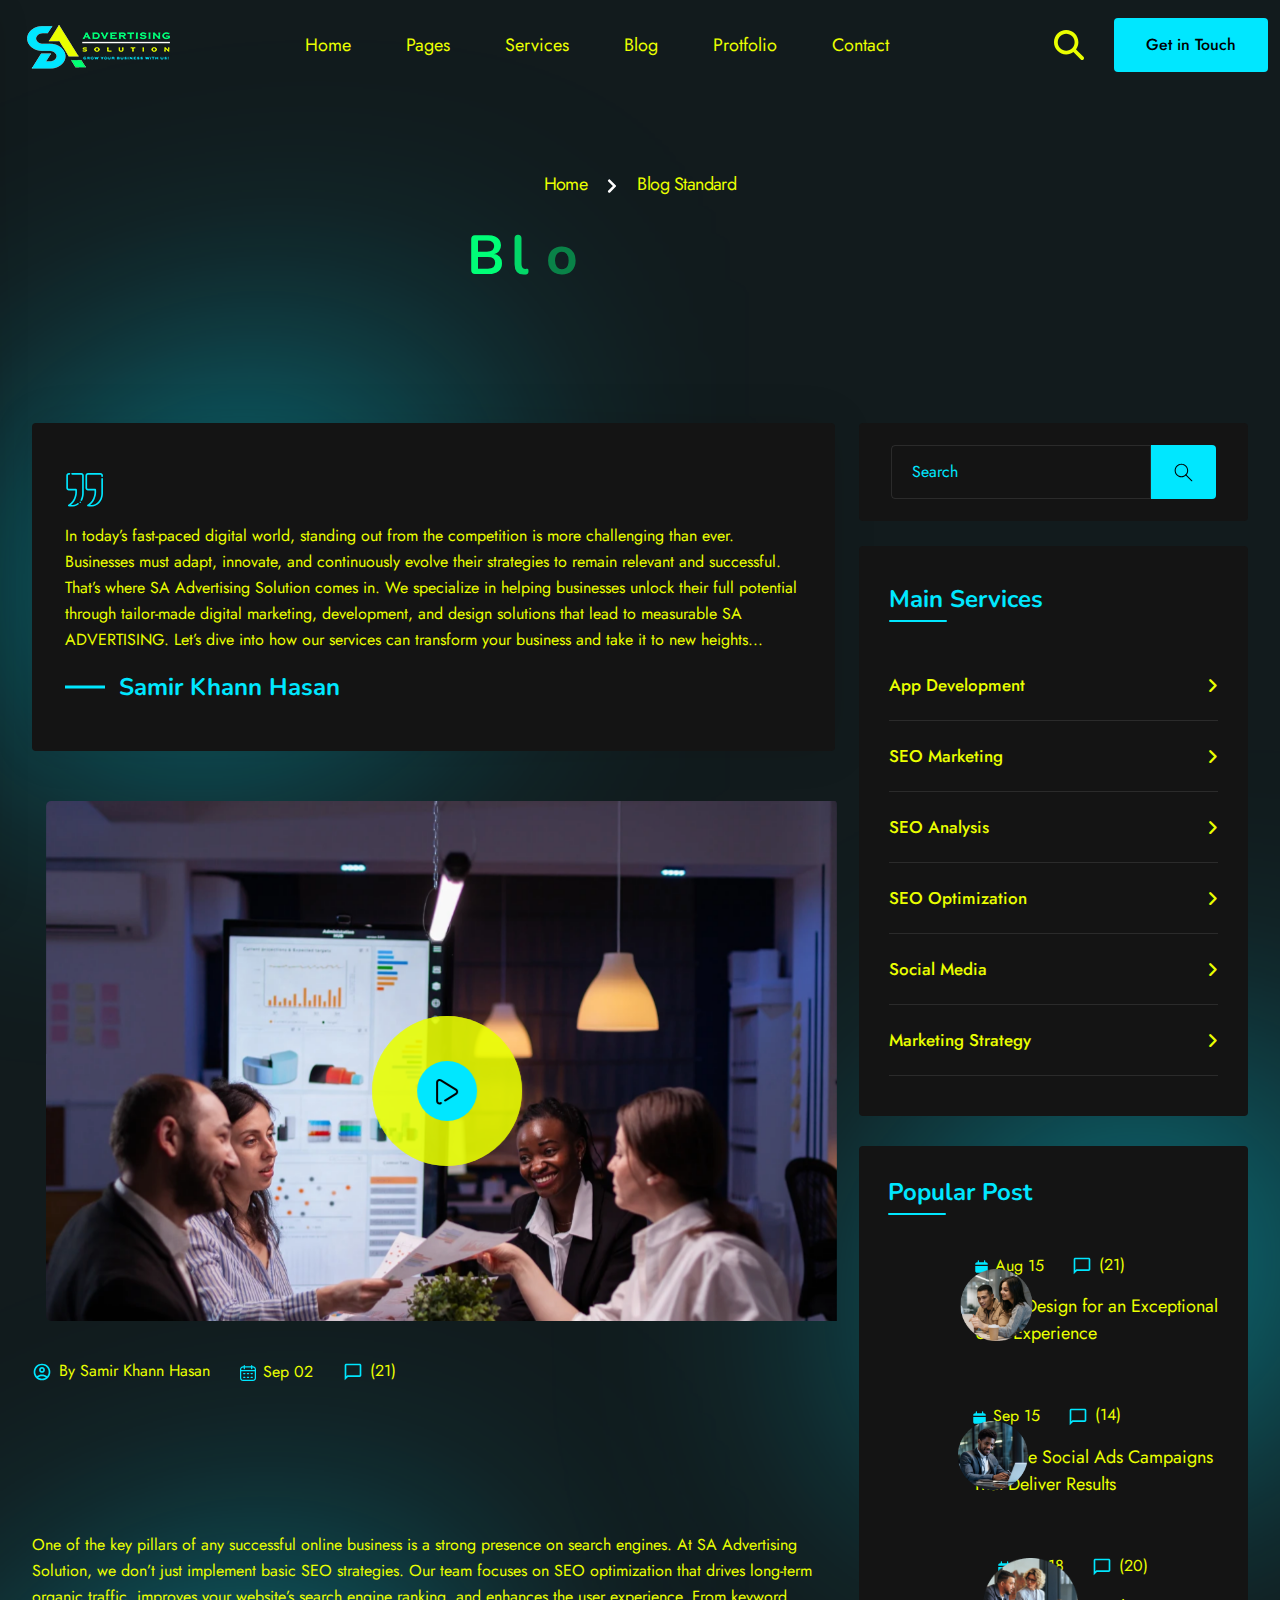
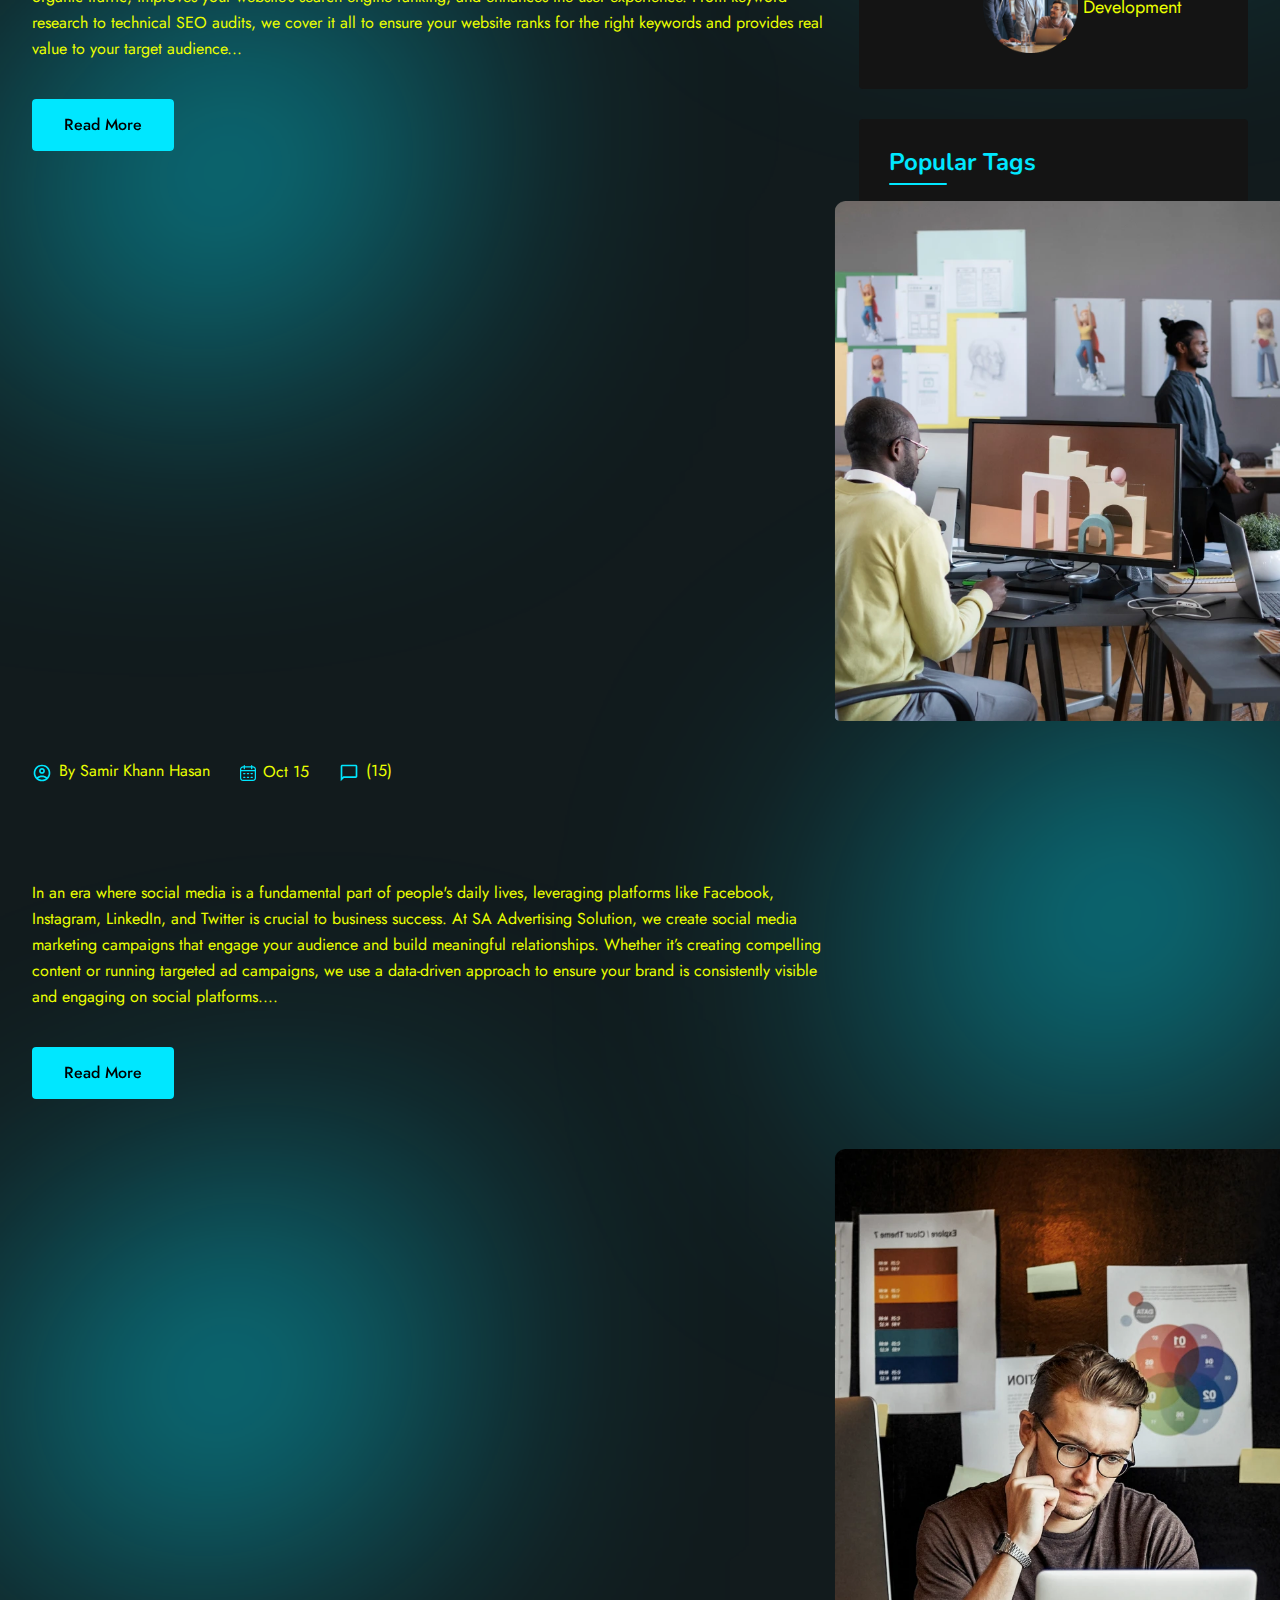
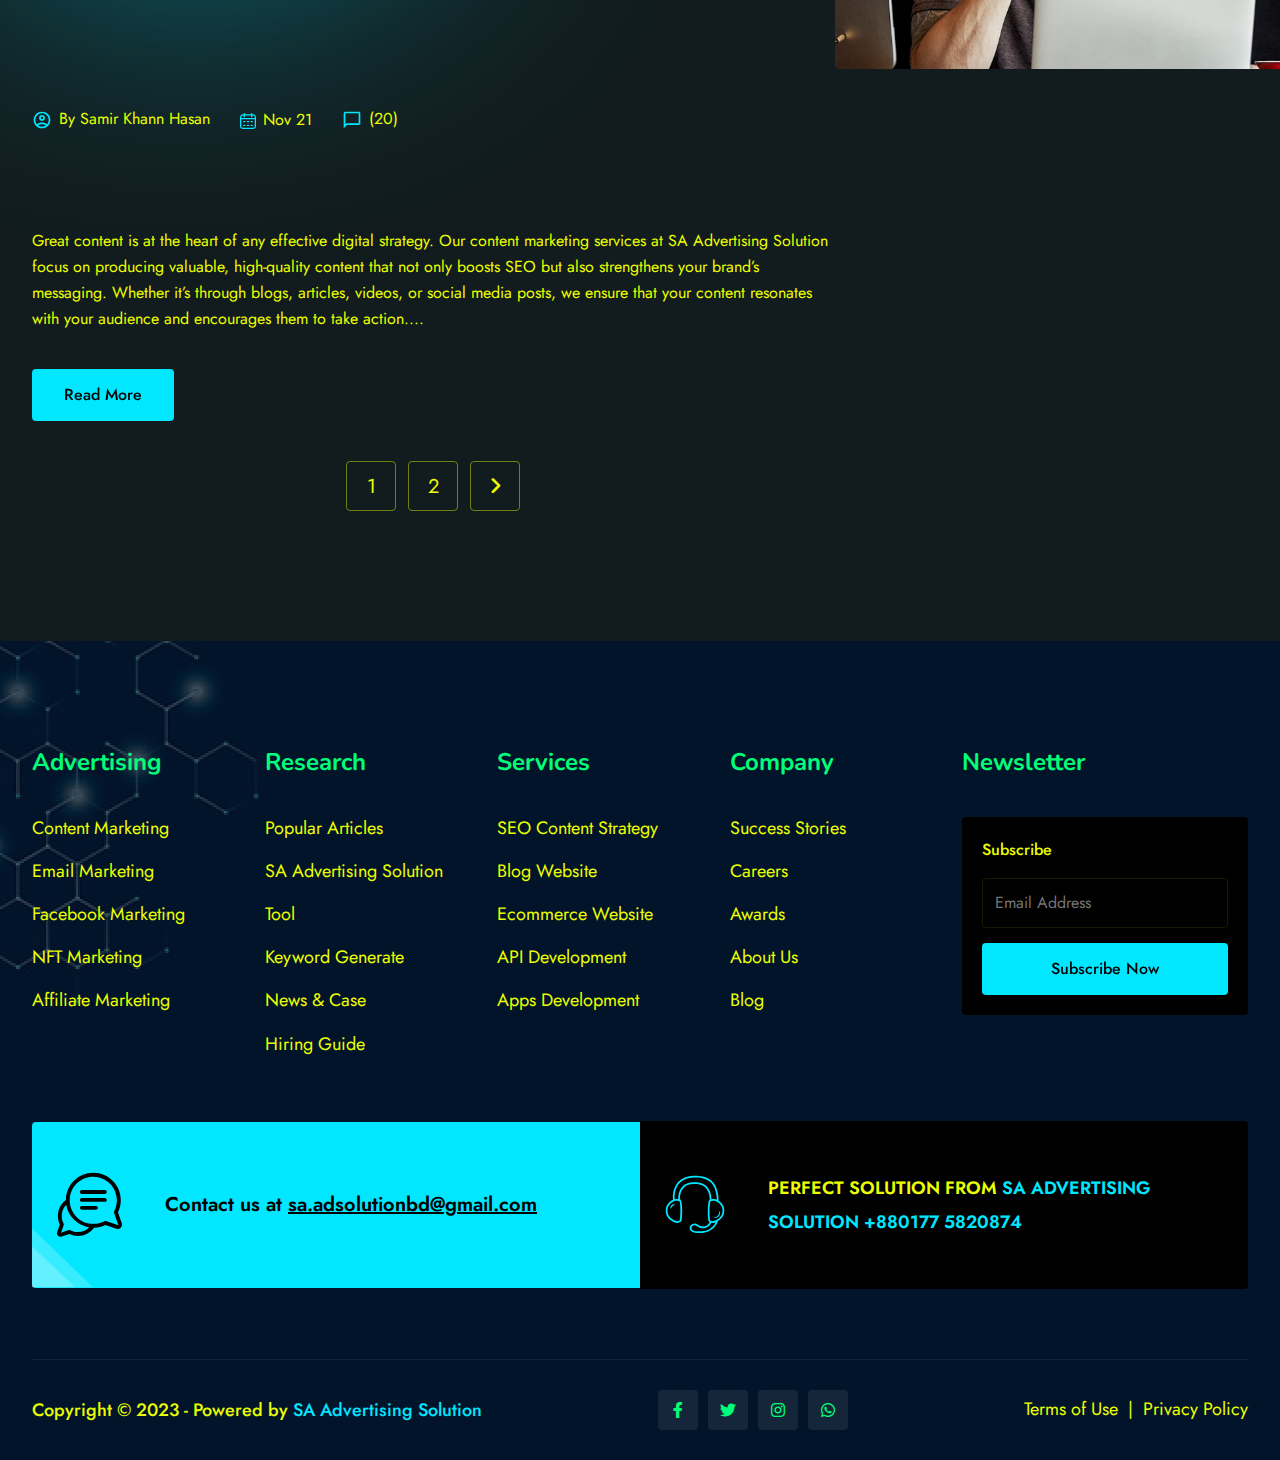
<file: blog-standart.html>
<!DOCTYPE html>
<html lang="en">

<head>
    <meta charset="UTF-8">
    <meta http-equiv="X-UA-Compatible" content="IE=edge">
    <meta name="viewport" content="width=device-width, initial-scale=1.0">
    <meta name="facebook-domain-verification" content="tqvwd61u41oefczzme1nl8jw2crn90" />
    <meta name="facebook-domain-verification" content="997miebb065uxtapl34yqcyrm6qese" />
    <title>SA Advertising Solution - Digital Marketing Agencey</title>
    <!--Essential css files-->
    <link rel="stylesheet" href="assets/css/all.css">
    <link rel="stylesheet" href="assets/css/bootstrap.min.css">
    <link rel="stylesheet" href="assets/css/jquery-ui.css">
    <link rel="stylesheet" href="assets/css/animate.css">
    <link rel="stylesheet" href="assets/css/swiper.css">
    <link rel="stylesheet" href="assets/css/magnific-popup.css">
    <link rel="stylesheet" href="assets/css/style.css">
    <!--favicon-->
    <link rel="icon" href="assets/images/favicon.png">
</head>

<body>
    <!-- Start Top To Scroll Button -->
    <div id="progress">
        <span id="progress-value"><i class="fa-solid fa-arrow-up"></i></span>
    </div>
    <!-- Start Top To Scroll Button -->

    <!-- Start Header Area1 -->
    <header class="header-area-1 header-area-2 header-sticky">
        <div class="container">
        <span class="extra-box-border"></span>
            <div class="header-wrapper">
                <div class="menu-bar">
                    <a href="index.html" class="menu-bar-btn">
                        <svg xmlns="http://www.w3.org/2000/svg" width="49" height="15" viewBox="0 0 49 15" fill="#eaff00">
                            <line x1="0.249023" y1="1.41577" x2="48.6221" y2="1.41577" stroke="#eaff00" stroke-width="2">
                            </line>
                            <line x1="0.249023" y1="13.9224" x2="48.6221" y2="13.9224" stroke="#eaff00" stroke-width="2">
                            </line>
                        </svg>
                    </a>
                </div>
                <div class="logo">
                    <a href="index.html">
                        <img src="assets/images/logo/logo-1.png" alt="VRE">
                    </a>
                </div>
                <div class="main-menu">
                    <ul>
                        <li><a href="index.html" class="font-size-1-18 transition-1">Home
                                <span>
                                    <svg width="8" height="14" viewBox="0 0 8 14" fill="none"
                                        xmlns="http://www.w3.org/2000/svg">
                                        
                                        <defs>
                                            <clipPath id="clip0_1_97931">
                                                <rect width="8" height="14" fill="white"
                                                    transform="translate(8 14) rotate(-180)" />
                                            </clipPath>
                                        </defs>
                                    </svg>
                                </span>
                            </a>
                        </li>
                        <li><a href="about.html" class="font-size-1-18 transition-1">Pages
                                <span>
                                    <svg width="8" height="14" viewBox="0 0 8 14" fill="none"
                                        xmlns="http://www.w3.org/2000/svg">
                                        
                                        <defs>
                                            <clipPath id="clip0_1_97932">
                                                <rect width="8" height="14" fill="white"
                                                    transform="translate(8 14) rotate(-180)" />
                                            </clipPath>
                                        </defs>
                                    </svg>
                                </span>
                            </a>
                            <ul class="submenu submenu-1">
                                <li><a href="about.html" class="font-size-1-18">About</a></li>
                                <li><a href="privacy.html" class="font-size-1-18">Privacy</a></li>
                                <li><a href="Condition.html" class="font-size-1-18">Condition</a></li>
                                <li><a href="price.html" class="font-size-1-18">Price</a></li>
                            </ul>
                        </li>
                        <li><a href="services.html" class="font-size-1-18 transition-1">Services
                                <span>
                                    <svg width="8" height="14" viewBox="0 0 8 14" fill="none"
                                        xmlns="http://www.w3.org/2000/svg">
                                        
                                        <defs>
                                            <clipPath id="clip0_1_97933">
                                                <rect width="8" height="14" fill="white"
                                                    transform="translate(8 14) rotate(-180)" />
                                            </clipPath>
                                        </defs>
                                    </svg>
                                </span>
                            </a>
                        </li>
                        <li><a href="blog-details.html" class="font-size-1-18 transition-1">Blog
                                <span>
                                    <svg width="8" height="14" viewBox="0 0 8 14" fill="none"
                                        xmlns="http://www.w3.org/2000/svg">
                                        <defs>
                                            <clipPath id="clip0_1_97934">
                                                <rect width="8" height="14" fill="white"
                                                    transform="translate(8 14) rotate(-180)" />
                                            </clipPath>
                                        </defs>
                                    </svg>
                                </span>
                            </a>
                            
                        </li>
                        <li><a href="project-details.html" class="font-size-1-18 transition-1">Protfolio
                                <span>
                                    <svg width="8" height="14" viewBox="0 0 8 14" fill="none"
                                        xmlns="http://www.w3.org/2000/svg">
                                        
                                        <defs>
                                            <clipPath id="clip0_1_97935">
                                                <rect width="8" height="14" fill="white"
                                                    transform="translate(8 14) rotate(-180)" />
                                            </clipPath>
                                        </defs>
                                    </svg>
                                </span>
                            </a>
                        </li>
                        <li><a href="contact.html" class="font-size-1-18 transition-1">Contact
                            </a></li>
                    </ul>
                </div>
                <div class="get-in-touch">
                    <a href="javascript:void(0)" class="header-search-bar">
                        <span>
                            <svg width="30" height="30" viewBox="0 0 30 30" fill="none" xmlns="http://www.w3.org/2000/svg">
                                <path
                                    d="M24.375 12.1875C24.375 14.877 23.502 17.3613 22.0312 19.377L29.4492 26.8008C30.1816 27.5332 30.1816 28.7227 29.4492 29.4551C28.7168 30.1875 27.5273 30.1875 26.7949 29.4551L19.377 22.0312C17.3613 23.5078 14.877 24.375 12.1875 24.375C5.45508 24.375 0 18.9199 0 12.1875C0 5.45508 5.45508 0 12.1875 0C18.9199 0 24.375 5.45508 24.375 12.1875ZM12.1875 20.625C13.2955 20.625 14.3927 20.4068 15.4164 19.9827C16.4401 19.5587 17.3702 18.9372 18.1537 18.1537C18.9372 17.3702 19.5587 16.4401 19.9827 15.4164C20.4068 14.3927 20.625 13.2955 20.625 12.1875C20.625 11.0795 20.4068 9.98229 19.9827 8.95861C19.5587 7.93492 18.9372 7.00478 18.1537 6.22129C17.3702 5.43779 16.4401 4.81629 15.4164 4.39227C14.3927 3.96824 13.2955 3.75 12.1875 3.75C11.0795 3.75 9.98229 3.96824 8.95861 4.39227C7.93492 4.81629 7.00478 5.43779 6.22129 6.22129C5.43779 7.00478 4.81629 7.93492 4.39227 8.95861C3.96824 9.98229 3.75 11.0795 3.75 12.1875C3.75 13.2955 3.96824 14.3927 4.39227 15.4164C4.81629 16.4401 5.43779 17.3702 6.22129 18.1537C7.00478 18.9372 7.93492 19.5587 8.95861 19.9827C9.98229 20.4068 11.0795 20.625 12.1875 20.625Z"
                                    fill="#eaff00" />
                            </svg>
                        </span>
                    </a>
                    <a href="contact.html" class="font-size-1-20 btn-2">Get in Touch</a>
                </div>
            </div>
        </div>
    </header>
    <!-- End Header Area1 -->

    <!-- Start Search Bar Popup Home 2 -->
    <div class="search-bar home-1">
        <div class="search">
            <form action="#">
                <input type="text" placeholder="Search Here ....">
                <input type="submit" value="Search" class="btn-primary-style btn-2 hero-info-btn btn-3 btn-4">
            </form>
        </div>
        <a href="javascript:void(0)" class="search-popup-close"><i class="fa-solid fa-xmark"></i></a>
    </div>
    <!-- End Search Bar Popup Home 2 -->

    <!-- Start Mobile Menu Home 1 -->
    <div class="nft-mobile-menu">
        <button class="close-menu float-end"><i class="fa-solid fa-xmark"></i></button>
        <a class='mobile-menu-logo' href="index.html"><img src="assets/images/logo/logo-1.png" alt="VRE"></a>
        <ul>
            <li class="has-submenu"><a href="javascript:void(0)">Home</a>
                <ul class="submenu-wrapper">
                    <li><a href="index.html">Option 1</a></li>
                    <li><a href="index-2.html">Option 2</a></li>
                </ul>
            </li>
            <li class="has-submenu"><a href="javascript:void(0)">Pages</a>
                <ul class="submenu-wrapper">
                    <li><a href="about.html" class="font-size-1-18">About</a></li>
                    <li><a href="privacy.html" class="font-size-1-18">Privacy</a></li>
                    <li><a href="Condition.html" class="font-size-1-18">Condition</a></li>
                    <li><a href="price.html" class="font-size-1-18">Price</a></li>
                </ul>
            </li>
            <li class="has-submenu"><a href="javascript:void(0)">services</a>
                <ul class="submenu-wrapper">
                    <li><a href="services.html" class="font-size-1-18">Services</a></li>
                </ul>
            </li>
            <li class="has-submenu"><a href="javascript:void(0)">Blog</a>
                <ul class="submenu-wrapper">
                    <li><a href="blog-standart.html" class="font-size-1-18">Blog Standart</a></li>
                    <li><a href="blog-details.html" class="font-size-1-18">Blog Details</a></li>
                </ul>
            </li>
            <li class="has-submenu"><a href="javascript:void(0)">Portfolio</a>
                <ul class="submenu-wrapper">
                    <li><a href="project-grid.html" class="font-size-1-18">Portfolio Grid</a></li>
                    <li><a href="project-details.html" class="font-size-1-18">Portfolio Details</a></li>
                </ul>
            </li>
            <li class="has-submenu"><a href="contact.html">Contact</a>
            </li>
        </ul>
        <div class="search-form">
            <form action="#">
                <input type="text" placeholder="Search...">
                <button type="submit" class="border-0">Go</button>
            </form>
        </div>
        <div class="phone-number-mobile-menu">
            <a href="#">+880177 5820874</a>
        </div>
        <div class="mobile-menu-copy-right-text">
            <p><span>© 2023</span> SA Advertising Solution . All Rights Reserved.</p>
        </div>
    </div>
    <!-- End Mobile Menu Home 1 -->

    <!-- Start Bread Crumb Area Home 1 -->
    <section class="bread-crumb-area">
        <div class="container">
            <div class="bread-crumb-wrapper">
                <a href="index.html">Home</a>
                <span>
                    <svg width="10" height="14" viewBox="0 0 10 14" fill="none" xmlns="http://www.w3.org/2000/svg">
                        <path
                            d="M8.90625 7.53125L2.84375 13.625C2.53125 13.9062 2.0625 13.9062 1.78125 13.625L1.0625 12.9062C0.78125 12.625 0.78125 12.1562 1.0625 11.8438L5.875 7L1.0625 2.1875C0.78125 1.875 0.78125 1.40625 1.0625 1.125L1.78125 0.40625C2.0625 0.125 2.53125 0.125 2.84375 0.40625L8.90625 6.5C9.1875 6.78125 9.1875 7.25 8.90625 7.53125Z"
                            fill="white" />
                    </svg>
                </span>
                <a href="blog-standart.html" class="current-page">Blog Standard</a>
            </div>
            <div class="bread-crumb-title">
                <h2 class="split-collab">Blog Standard</h2>
            </div>
        </div>
    </section>
    <!-- End Bread Crumb Area Home 1 -->

    <!-- Start Blog Details Area -->
    <section class="blog-details-area blog-standart-area">
        <img src="assets/images/shep/bg-blur-shep-1.png" alt="VRE" class="blog-standart-area-shep-1 blur-1">
        <img src="assets/images/shep/bg-blur-shep-1.png" alt="VRE" class="blog-standart-area-shep-2 blur-1">
        <img src="assets/images/shep/bg-blur-shep-1.png" alt="VRE" class="blog-standart-area-shep-3 blur-1">
        <img src="assets/images/shep/bg-blur-shep-1.png" alt="VRE" class="blog-standart-area-shep-4 blur-1">
        <img src="assets/images/shep/bg-blur-shep-1.png" alt="VRE" class="blog-standart-area-shep-5 blur-1">
        <div class="container">
            <div class="row">
                <div class="col-xl-8 col-lg-8">
                    <div class="blog-details-inner">
                        <div class="blog-details-quets">
                            <span>
                                <svg width="40" height="40" viewBox="0 0 40 40" fill="none"
                                    xmlns="http://www.w3.org/2000/svg">
                                    <path fill-rule="evenodd" clip-rule="evenodd"
                                        d="M4.48369 2.98633C4.94392 2.98633 5.31744 3.35985 5.31744 3.82008C5.31744 4.28031 4.94392 4.65383 4.48369 4.65383H3.7825C3.32394 4.65383 2.94875 5.02902 2.94875 5.48758V17.9938C2.94875 18.4524 3.32394 18.8276 3.7825 18.8276H11.0361C11.4588 18.8276 11.8148 19.1436 11.864 19.5638C12.0391 21.052 12.3843 24.9907 10.3708 29.1928C9.06762 31.9183 7.32341 33.7617 5.92438 34.9406C7.62523 35.014 10.1315 34.7639 12.481 33.1481C12.8604 32.8871 13.3798 32.983 13.6407 33.3624C13.9017 33.7417 13.8059 34.2611 13.4265 34.5221C9.13852 37.4702 4.40533 36.4956 3.60159 36.3163C3.2756 36.2438 3.02381 35.9845 2.96295 35.656C2.90125 35.3275 3.04214 34.994 3.31978 34.8089C4.50787 34.0168 7.12419 32.1167 8.86673 28.4724C10.4192 25.2333 10.415 22.1651 10.2816 20.4951H3.7825C2.40681 20.4951 1.28125 19.3695 1.28125 17.9938V5.48758C1.28125 4.11189 2.40681 2.98633 3.7825 2.98633H4.48369ZM17.06 30.4651C16.8398 30.8694 16.3329 31.0178 15.9286 30.7977C15.525 30.5768 15.3758 30.0699 15.5967 29.6663C17.3318 26.4897 17.1225 23.1647 17.1225 22.9963V5.48758C17.1225 5.02902 16.7473 4.65383 16.2888 4.65383H7.00662C6.54639 4.65383 6.17287 4.28031 6.17287 3.82008C6.17287 3.35985 6.54639 2.98633 7.00662 2.98633H16.2888C17.6644 2.98633 18.79 4.11189 18.79 5.48758V22.9963C18.79 23.1848 19.0043 26.9058 17.06 30.4651Z"
                                        fill="#00e7ff" />
                                    <path
                                        d="M15.2551 33.0688C15.7153 33.0688 16.0884 32.6958 16.0884 32.2356C16.0884 31.7754 15.7153 31.4023 15.2551 31.4023C14.7949 31.4023 14.4219 31.7754 14.4219 32.2356C14.4219 32.6958 14.7949 33.0688 15.2551 33.0688Z"
                                        fill="#00e7ff" />
                                    <path fill-rule="evenodd" clip-rule="evenodd"
                                        d="M37.9658 6.34385C37.9658 6.80408 37.5923 7.1776 37.132 7.1776C36.6718 7.1776 36.2983 6.80408 36.2983 6.34385V5.48758C36.2983 5.02902 35.9231 4.65383 35.4645 4.65383H22.9583C22.4997 4.65383 22.1245 5.02902 22.1245 5.48758V17.9938C22.1245 18.4524 22.4997 18.8276 22.9583 18.8276H30.2119C30.6346 18.8276 30.9906 19.1436 31.0398 19.5638C31.2149 21.052 31.5601 24.9907 29.5466 29.1928C28.2434 31.9183 26.4992 33.7617 25.1002 34.9406C26.801 35.014 29.3065 34.7639 31.656 33.1489C36.7235 29.6397 36.2983 23.2306 36.2983 22.9963V8.86678C36.2983 8.40655 36.6718 8.03303 37.132 8.03303C37.5923 8.03303 37.9658 8.40655 37.9658 8.86678V22.9963C37.9658 23.2623 38.3743 30.5259 32.6039 34.5204L32.6023 34.5221C28.3143 37.4702 23.5811 36.4956 22.7774 36.3163C22.4514 36.2438 22.1996 35.9845 22.1387 35.656C22.077 35.3275 22.2179 34.994 22.4956 34.8089C23.6836 34.0168 26.3 32.1167 28.0425 28.4724C29.5949 25.2333 29.5907 22.1651 29.4573 20.4951H22.9583C21.5826 20.4951 20.457 19.3695 20.457 17.9938V5.48758C20.457 4.11189 21.5826 2.98633 22.9583 2.98633H35.4645C36.8402 2.98633 37.9658 4.11189 37.9658 5.48758V6.34385Z"
                                        fill="#00e7ff" />
                                </svg>
                            </span>
                            <p class="font-size-1-16">In today’s fast-paced digital world, standing out from the competition is more challenging than ever. 
                                Businesses must adapt, innovate, and continuously evolve their strategies to remain relevant and successful. 
                                That’s where SA Advertising Solution comes in. We specialize in helping businesses unlock their full potential 
                                through tailor-made digital marketing, development, and design solutions that lead to measurable SA ADVERTISING. 
                                Let’s dive into how our services can transform your business and take it to new heights...</p>
                            <h5 class="font-size-1-24">Samir Khann Hasan</h5>
                        </div>
                        <div class="blog-details-banner vre-reveal-one">
                            <img src="assets/images/blog-standart/post-1.webp" alt="VRE" class="vre-reveal-image-one">
                            <div class="ppc-agencey-play blog-standart-inner">
                                <a href="https://www.youtube.com/watch?v=-9WS0Nrg57Y" class="popup-video-1">
                                    <div class="video-main">
                                        <div class="promo-video">
                                            <div class="waves-block">
                                                <div class="waves wave-1"></div>
                                                <div class="waves wave-2"></div>
                                                <div class="waves wave-3"></div>
                                            </div>
                                        </div>
                                        <span class="popup-video-btn-home-1 video video-popup mfp-iframe">
                                            <svg width="22" height="26" viewBox="0 0 22 26" fill="none"
                                                xmlns="http://www.w3.org/2000/svg">
                                                <path
                                                    d="M20.3456 9.79627L5.30195 0.52306C4.21357 -0.146991 2.8977 -0.17485 1.78191 0.448538C0.666121 1.07183 0 2.20712 0 3.48519V21.9471C0 23.8796 1.5571 25.4603 3.47089 25.4707C3.47612 25.4707 3.48134 25.4708 3.48646 25.4708C4.08453 25.4707 4.70777 25.2833 5.28986 24.9281C5.75814 24.6424 5.90614 24.0312 5.62044 23.5629C5.33474 23.0946 4.72344 22.9467 4.25531 23.2324C3.98304 23.3984 3.71714 23.4843 3.48159 23.4843C2.7595 23.4804 1.98637 22.8618 1.98637 21.9472V3.48524C1.98637 2.93697 2.27212 2.45009 2.7507 2.18269C3.22932 1.9153 3.7937 1.92724 4.25999 2.21433L19.3037 11.4875C19.7559 11.7659 20.0146 12.2301 20.0135 12.7611C20.0124 13.2921 19.7518 13.7552 19.2972 14.0327L8.42048 20.6923C7.95266 20.9788 7.8056 21.5902 8.09205 22.058C8.37845 22.5258 8.98989 22.6729 9.45772 22.3864L20.3331 15.7276C21.3744 15.0924 21.9975 13.985 22 12.7651C22.0025 11.5454 21.3838 10.4354 20.3456 9.79627Z"
                                                    fill="black" />
                                            </svg>
                                        </span>
                                    </div>
                                </a>
                            </div>
                        </div>
                        <div class="blog-details-banner-meta">
                            <span class="font-size-1-16">
                                <svg width="20" height="20" viewBox="0 0 20 20" fill="none" xmlns="http://www.w3.org/2000/svg">
                                    <mask id="mask0_1_124523" style="mask-type:alpha" maskUnits="userSpaceOnUse" x="0" y="0" width="20" height="20">
                                        <rect width="20" height="20" fill="#D9D9D9"></rect>
                                    </mask>
                                    <g mask="url(#mask0_1_124523)">
                                        <path d="M4.8724 14.2498C5.58073 13.7082 6.3724 13.2811 7.2474 12.9686C8.1224 12.6561 9.03906 12.4998 9.9974 12.4998C10.9557 12.4998 11.8724 12.6561 12.7474 12.9686C13.6224 13.2811 14.4141 13.7082 15.1224 14.2498C15.6085 13.6804 15.987 13.0346 16.2578 12.3123C16.5286 11.5901 16.6641 10.8193 16.6641 9.99984C16.6641 8.15262 16.0148 6.5797 14.7161 5.28109C13.4175 3.98248 11.8446 3.33317 9.9974 3.33317C8.15017 3.33317 6.57726 3.98248 5.27865 5.28109C3.98003 6.5797 3.33073 8.15262 3.33073 9.99984C3.33073 10.8193 3.46615 11.5901 3.73698 12.3123C4.00781 13.0346 4.38628 13.6804 4.8724 14.2498ZM9.9974 10.8332C9.17795 10.8332 8.48698 10.5519 7.92448 9.98942C7.36198 9.42692 7.08073 8.73595 7.08073 7.9165C7.08073 7.09706 7.36198 6.40609 7.92448 5.84359C8.48698 5.28109 9.17795 4.99984 9.9974 4.99984C10.8168 4.99984 11.5078 5.28109 12.0703 5.84359C12.6328 6.40609 12.9141 7.09706 12.9141 7.9165C12.9141 8.73595 12.6328 9.42692 12.0703 9.98942C11.5078 10.5519 10.8168 10.8332 9.9974 10.8332ZM9.9974 18.3332C8.84462 18.3332 7.76128 18.1144 6.7474 17.6769C5.73351 17.2394 4.85156 16.6457 4.10156 15.8957C3.35156 15.1457 2.75781 14.2637 2.32031 13.2498C1.88281 12.2359 1.66406 11.1526 1.66406 9.99984C1.66406 8.84706 1.88281 7.76373 2.32031 6.74984C2.75781 5.73595 3.35156 4.854 4.10156 4.104C4.85156 3.354 5.73351 2.76025 6.7474 2.32275C7.76128 1.88525 8.84462 1.6665 9.9974 1.6665C11.1502 1.6665 12.2335 1.88525 13.2474 2.32275C14.2613 2.76025 15.1432 3.354 15.8932 4.104C16.6432 4.854 17.237 5.73595 17.6745 6.74984C18.112 7.76373 18.3307 8.84706 18.3307 9.99984C18.3307 11.1526 18.112 12.2359 17.6745 13.2498C17.237 14.2637 16.6432 15.1457 15.8932 15.8957C15.1432 16.6457 14.2613 17.2394 13.2474 17.6769C12.2335 18.1144 11.1502 18.3332 9.9974 18.3332ZM9.9974 16.6665C10.7335 16.6665 11.428 16.5589 12.0807 16.3436C12.7335 16.1283 13.3307 15.8193 13.8724 15.4165C13.3307 15.0137 12.7335 14.7047 12.0807 14.4894C11.428 14.2741 10.7335 14.1665 9.9974 14.1665C9.26128 14.1665 8.56684 14.2741 7.91406 14.4894C7.26128 14.7047 6.66406 15.0137 6.1224 15.4165C6.66406 15.8193 7.26128 16.1283 7.91406 16.3436C8.56684 16.5589 9.26128 16.6665 9.9974 16.6665ZM9.9974 9.1665C10.3585 9.1665 10.6571 9.04845 10.8932 8.81234C11.1293 8.57623 11.2474 8.27762 11.2474 7.9165C11.2474 7.55539 11.1293 7.25678 10.8932 7.02067C10.6571 6.78456 10.3585 6.6665 9.9974 6.6665C9.63628 6.6665 9.33767 6.78456 9.10156 7.02067C8.86545 7.25678 8.7474 7.55539 8.7474 7.9165C8.7474 8.27762 8.86545 8.57623 9.10156 8.81234C9.33767 9.04845 9.63628 9.1665 9.9974 9.1665Z" fill="#00e7ff"></path>
                                    </g>
                                </svg>
                                By Samir Khann Hasan
                            </span>
                            <span class="font-size-1-16">
                                <svg width="16" height="16" viewBox="0 0 16 16" fill="none" xmlns="http://www.w3.org/2000/svg">
                                    <path d="M12.9109 1.23203H12.3141V0.62814C12.3141 0.283106 12.0344 0.00341797 11.6894 0.00341797C11.3444 0.00341797 11.0647 0.283106 11.0647 0.62814V1.23203H4.9353V0.62814C4.9353 0.283106 4.65561 0.00341797 4.31058 0.00341797C3.96555 0.00341797 3.68586 0.283106 3.68586 0.62814V1.23203H3.08909C1.38576 1.23203 0 2.61779 0 4.32109V12.9072C0 14.6105 1.38576 15.9963 3.08909 15.9963H12.9109C14.6142 15.9963 16 14.6105 16 12.9072V4.32109C16 2.61779 14.6142 1.23203 12.9109 1.23203ZM3.08909 2.48147H3.68586V3.69968C3.68586 4.04471 3.96555 4.3244 4.31058 4.3244C4.65561 4.3244 4.9353 4.04471 4.9353 3.69968V2.48147H11.0647V3.69968C11.0647 4.04471 11.3444 4.3244 11.6894 4.3244C12.0345 4.3244 12.3141 4.04471 12.3141 3.69968V2.48147H12.9109C13.9253 2.48147 14.7506 3.30673 14.7506 4.32109V4.91789H1.24944V4.32109C1.24944 3.30673 2.0747 2.48147 3.08909 2.48147ZM12.9109 14.7469H3.08909C2.0747 14.7469 1.24944 13.9216 1.24944 12.9072V6.16733H14.7506V12.9072C14.7506 13.9216 13.9253 14.7469 12.9109 14.7469ZM5.54962 8.62458C5.54962 8.96961 5.26993 9.2493 4.9249 9.2493H3.69629C3.35126 9.2493 3.07157 8.96961 3.07157 8.62458C3.07157 8.27954 3.35126 7.99986 3.69629 7.99986H4.9249C5.2699 7.99986 5.54962 8.27954 5.54962 8.62458ZM12.9285 8.62458C12.9285 8.96961 12.6488 9.2493 12.3037 9.2493H11.0751C10.7301 9.2493 10.4504 8.96961 10.4504 8.62458C10.4504 8.27954 10.7301 7.99986 11.0751 7.99986H12.3037C12.6487 7.99986 12.9285 8.27954 12.9285 8.62458ZM9.23548 8.62458C9.23548 8.96961 8.95579 9.2493 8.61076 9.2493H7.38215C7.03712 9.2493 6.75743 8.96961 6.75743 8.62458C6.75743 8.27954 7.03712 7.99986 7.38215 7.99986H8.61076C8.95576 7.99986 9.23548 8.27954 9.23548 8.62458ZM5.54962 12.3104C5.54962 12.6555 5.26993 12.9352 4.9249 12.9352H3.69629C3.35126 12.9352 3.07157 12.6555 3.07157 12.3104C3.07157 11.9654 3.35126 11.6857 3.69629 11.6857H4.9249C5.2699 11.6857 5.54962 11.9654 5.54962 12.3104ZM12.9285 12.3104C12.9285 12.6555 12.6488 12.9352 12.3037 12.9352H11.0751C10.7301 12.9352 10.4504 12.6555 10.4504 12.3104C10.4504 11.9654 10.7301 11.6857 11.0751 11.6857H12.3037C12.6487 11.6857 12.9285 11.9654 12.9285 12.3104ZM9.23548 12.3104C9.23548 12.6555 8.95579 12.9352 8.61076 12.9352H7.38215C7.03712 12.9352 6.75743 12.6555 6.75743 12.3104C6.75743 11.9654 7.03712 11.6857 7.38215 11.6857H8.61076C8.95576 11.6857 9.23548 11.9654 9.23548 12.3104Z" fill="#00e7ff"></path>
                                </svg>
                                Sep 02
                            </span>
                            <span class="font-size-1-16">
                                <svg width="20" height="20" viewBox="0 0 20 20" fill="none" xmlns="http://www.w3.org/2000/svg">
                                    <mask id="mask0_1_12450" style="mask-type:alpha" maskUnits="userSpaceOnUse" x="0" y="0" width="20" height="20">
                                        <rect width="20" height="20" fill="#D9D9D9"></rect>
                                    </mask>
                                    <g mask="url(#mask0_1_12450)">
                                        <path d="M1.66406 18.3332V3.33317C1.66406 2.87484 1.8274 2.48234 2.15406 2.15567C2.48017 1.82956 2.8724 1.6665 3.33073 1.6665H16.6641C17.1224 1.6665 17.5149 1.82956 17.8416 2.15567C18.1677 2.48234 18.3307 2.87484 18.3307 3.33317V13.3332C18.3307 13.7915 18.1677 14.184 17.8416 14.5107C17.5149 14.8368 17.1224 14.9998 16.6641 14.9998H4.9974L1.66406 18.3332ZM3.33073 14.3123L4.3099 13.3332H16.6641V3.33317H3.33073V14.3123Z" fill="#00e7ff"></path>
                                    </g>
                                </svg>
                                (21)
                            </span>
                        </div>
                        <h4 class="font-size-1-35 split-collab"><a href="blog-details.html">Tailored SEO Optimization for Sustainable Success</a></h4>
                        <p class="font-size-1-16">One of the key pillars of any successful online business is a strong presence on search engines. 
                            At SA Advertising Solution, we don’t just implement basic SEO strategies. Our team focuses on SEO 
                            optimization that drives long-term organic traffic, improves your website’s search engine ranking, 
                            and enhances the user experience. From keyword research to technical SEO audits, we cover it all 
                            to ensure your website ranks for the right keywords and provides real value to your target audience...</p>
                        <a href="blog-details.html" class="btn-1">Read More</a>
                    </div>
                    <div class="blog-details-inner">
                        <div class="blog-details-banner vre-reveal-one">
                            <img src="assets/images/blog-standart/post-3.webp" alt="VRE" class="vre-reveal-image-one">
                        </div>
                        <div class="blog-details-banner-meta">
                            <span class="font-size-1-16">
                                <svg width="20" height="20" viewBox="0 0 20 20" fill="none" xmlns="http://www.w3.org/2000/svg">
                                    <mask id="mask0_1_124528" style="mask-type:alpha" maskUnits="userSpaceOnUse" x="0" y="0" width="20" height="20">
                                        <rect width="20" height="20" fill="#D9D9D9"></rect>
                                    </mask>
                                    <g mask="url(#mask0_1_124528)">
                                        <path d="M4.8724 14.2498C5.58073 13.7082 6.3724 13.2811 7.2474 12.9686C8.1224 12.6561 9.03906 12.4998 9.9974 12.4998C10.9557 12.4998 11.8724 12.6561 12.7474 12.9686C13.6224 13.2811 14.4141 13.7082 15.1224 14.2498C15.6085 13.6804 15.987 13.0346 16.2578 12.3123C16.5286 11.5901 16.6641 10.8193 16.6641 9.99984C16.6641 8.15262 16.0148 6.5797 14.7161 5.28109C13.4175 3.98248 11.8446 3.33317 9.9974 3.33317C8.15017 3.33317 6.57726 3.98248 5.27865 5.28109C3.98003 6.5797 3.33073 8.15262 3.33073 9.99984C3.33073 10.8193 3.46615 11.5901 3.73698 12.3123C4.00781 13.0346 4.38628 13.6804 4.8724 14.2498ZM9.9974 10.8332C9.17795 10.8332 8.48698 10.5519 7.92448 9.98942C7.36198 9.42692 7.08073 8.73595 7.08073 7.9165C7.08073 7.09706 7.36198 6.40609 7.92448 5.84359C8.48698 5.28109 9.17795 4.99984 9.9974 4.99984C10.8168 4.99984 11.5078 5.28109 12.0703 5.84359C12.6328 6.40609 12.9141 7.09706 12.9141 7.9165C12.9141 8.73595 12.6328 9.42692 12.0703 9.98942C11.5078 10.5519 10.8168 10.8332 9.9974 10.8332ZM9.9974 18.3332C8.84462 18.3332 7.76128 18.1144 6.7474 17.6769C5.73351 17.2394 4.85156 16.6457 4.10156 15.8957C3.35156 15.1457 2.75781 14.2637 2.32031 13.2498C1.88281 12.2359 1.66406 11.1526 1.66406 9.99984C1.66406 8.84706 1.88281 7.76373 2.32031 6.74984C2.75781 5.73595 3.35156 4.854 4.10156 4.104C4.85156 3.354 5.73351 2.76025 6.7474 2.32275C7.76128 1.88525 8.84462 1.6665 9.9974 1.6665C11.1502 1.6665 12.2335 1.88525 13.2474 2.32275C14.2613 2.76025 15.1432 3.354 15.8932 4.104C16.6432 4.854 17.237 5.73595 17.6745 6.74984C18.112 7.76373 18.3307 8.84706 18.3307 9.99984C18.3307 11.1526 18.112 12.2359 17.6745 13.2498C17.237 14.2637 16.6432 15.1457 15.8932 15.8957C15.1432 16.6457 14.2613 17.2394 13.2474 17.6769C12.2335 18.1144 11.1502 18.3332 9.9974 18.3332ZM9.9974 16.6665C10.7335 16.6665 11.428 16.5589 12.0807 16.3436C12.7335 16.1283 13.3307 15.8193 13.8724 15.4165C13.3307 15.0137 12.7335 14.7047 12.0807 14.4894C11.428 14.2741 10.7335 14.1665 9.9974 14.1665C9.26128 14.1665 8.56684 14.2741 7.91406 14.4894C7.26128 14.7047 6.66406 15.0137 6.1224 15.4165C6.66406 15.8193 7.26128 16.1283 7.91406 16.3436C8.56684 16.5589 9.26128 16.6665 9.9974 16.6665ZM9.9974 9.1665C10.3585 9.1665 10.6571 9.04845 10.8932 8.81234C11.1293 8.57623 11.2474 8.27762 11.2474 7.9165C11.2474 7.55539 11.1293 7.25678 10.8932 7.02067C10.6571 6.78456 10.3585 6.6665 9.9974 6.6665C9.63628 6.6665 9.33767 6.78456 9.10156 7.02067C8.86545 7.25678 8.7474 7.55539 8.7474 7.9165C8.7474 8.27762 8.86545 8.57623 9.10156 8.81234C9.33767 9.04845 9.63628 9.1665 9.9974 9.1665Z" fill="#00e7ff"></path>
                                    </g>
                                </svg>
                                By Samir Khann Hasan
                            </span>
                            <span class="font-size-1-16">
                                <svg width="16" height="16" viewBox="0 0 16 16" fill="none" xmlns="http://www.w3.org/2000/svg">
                                    <path d="M12.9109 1.23203H12.3141V0.62814C12.3141 0.283106 12.0344 0.00341797 11.6894 0.00341797C11.3444 0.00341797 11.0647 0.283106 11.0647 0.62814V1.23203H4.9353V0.62814C4.9353 0.283106 4.65561 0.00341797 4.31058 0.00341797C3.96555 0.00341797 3.68586 0.283106 3.68586 0.62814V1.23203H3.08909C1.38576 1.23203 0 2.61779 0 4.32109V12.9072C0 14.6105 1.38576 15.9963 3.08909 15.9963H12.9109C14.6142 15.9963 16 14.6105 16 12.9072V4.32109C16 2.61779 14.6142 1.23203 12.9109 1.23203ZM3.08909 2.48147H3.68586V3.69968C3.68586 4.04471 3.96555 4.3244 4.31058 4.3244C4.65561 4.3244 4.9353 4.04471 4.9353 3.69968V2.48147H11.0647V3.69968C11.0647 4.04471 11.3444 4.3244 11.6894 4.3244C12.0345 4.3244 12.3141 4.04471 12.3141 3.69968V2.48147H12.9109C13.9253 2.48147 14.7506 3.30673 14.7506 4.32109V4.91789H1.24944V4.32109C1.24944 3.30673 2.0747 2.48147 3.08909 2.48147ZM12.9109 14.7469H3.08909C2.0747 14.7469 1.24944 13.9216 1.24944 12.9072V6.16733H14.7506V12.9072C14.7506 13.9216 13.9253 14.7469 12.9109 14.7469ZM5.54962 8.62458C5.54962 8.96961 5.26993 9.2493 4.9249 9.2493H3.69629C3.35126 9.2493 3.07157 8.96961 3.07157 8.62458C3.07157 8.27954 3.35126 7.99986 3.69629 7.99986H4.9249C5.2699 7.99986 5.54962 8.27954 5.54962 8.62458ZM12.9285 8.62458C12.9285 8.96961 12.6488 9.2493 12.3037 9.2493H11.0751C10.7301 9.2493 10.4504 8.96961 10.4504 8.62458C10.4504 8.27954 10.7301 7.99986 11.0751 7.99986H12.3037C12.6487 7.99986 12.9285 8.27954 12.9285 8.62458ZM9.23548 8.62458C9.23548 8.96961 8.95579 9.2493 8.61076 9.2493H7.38215C7.03712 9.2493 6.75743 8.96961 6.75743 8.62458C6.75743 8.27954 7.03712 7.99986 7.38215 7.99986H8.61076C8.95576 7.99986 9.23548 8.27954 9.23548 8.62458ZM5.54962 12.3104C5.54962 12.6555 5.26993 12.9352 4.9249 12.9352H3.69629C3.35126 12.9352 3.07157 12.6555 3.07157 12.3104C3.07157 11.9654 3.35126 11.6857 3.69629 11.6857H4.9249C5.2699 11.6857 5.54962 11.9654 5.54962 12.3104ZM12.9285 12.3104C12.9285 12.6555 12.6488 12.9352 12.3037 12.9352H11.0751C10.7301 12.9352 10.4504 12.6555 10.4504 12.3104C10.4504 11.9654 10.7301 11.6857 11.0751 11.6857H12.3037C12.6487 11.6857 12.9285 11.9654 12.9285 12.3104ZM9.23548 12.3104C9.23548 12.6555 8.95579 12.9352 8.61076 12.9352H7.38215C7.03712 12.9352 6.75743 12.6555 6.75743 12.3104C6.75743 11.9654 7.03712 11.6857 7.38215 11.6857H8.61076C8.95576 11.6857 9.23548 11.9654 9.23548 12.3104Z" fill="#00e7ff"></path>
                                </svg>
                                Oct 15
                            </span>
                            <span class="font-size-1-16">
                                <svg width="20" height="20" viewBox="0 0 20 20" fill="none" xmlns="http://www.w3.org/2000/svg">
                                    <mask id="mask0_1_12456" style="mask-type:alpha" maskUnits="userSpaceOnUse" x="0" y="0" width="20" height="20">
                                        <rect width="20" height="20" fill="#D9D9D9"></rect>
                                    </mask>
                                    <g mask="url(#mask0_1_12456)">
                                        <path d="M1.66406 18.3332V3.33317C1.66406 2.87484 1.8274 2.48234 2.15406 2.15567C2.48017 1.82956 2.8724 1.6665 3.33073 1.6665H16.6641C17.1224 1.6665 17.5149 1.82956 17.8416 2.15567C18.1677 2.48234 18.3307 2.87484 18.3307 3.33317V13.3332C18.3307 13.7915 18.1677 14.184 17.8416 14.5107C17.5149 14.8368 17.1224 14.9998 16.6641 14.9998H4.9974L1.66406 18.3332ZM3.33073 14.3123L4.3099 13.3332H16.6641V3.33317H3.33073V14.3123Z" fill="#00e7ff"></path>
                                    </g>
                                </svg>
                                (15)
                            </span>
                        </div>
                        <h4 class="font-size-1-35 split-collab"><a href="blog-details.html">Engaging Social Media Marketing for Brand Grow</a></h4>
                        <p class="font-size-1-16">In an era where social media is a fundamental part of people's daily lives, leveraging platforms 
                            like Facebook, Instagram, LinkedIn, and Twitter is crucial to business success. At SA Advertising Solution, 
                            we create social media marketing campaigns that engage your audience and build meaningful relationships. 
                            Whether it’s creating compelling content or running targeted ad campaigns, we use a data-driven approach 
                            to ensure your brand is consistently visible and engaging on social platforms....</p>
                        <a href="blog-details.html" class="btn-1">Read More</a>
                    </div>
                    <div class="blog-details-inner">
                        <div class="blog-details-banner vre-reveal-one">
                            <img src="assets/images/blog-standart/post-4.webp" alt="VRE" class="vre-reveal-image-one">
                        </div>
                        <div class="blog-details-banner-meta">
                            <span class="font-size-1-16">
                                <svg width="20" height="20" viewBox="0 0 20 20" fill="none" xmlns="http://www.w3.org/2000/svg">
                                    <mask id="mask0_1_124524" style="mask-type:alpha" maskUnits="userSpaceOnUse" x="0" y="0" width="20" height="20">
                                        <rect width="20" height="20" fill="#D9D9D9"></rect>
                                    </mask>
                                    <g mask="url(#mask0_1_124524)">
                                        <path d="M4.8724 14.2498C5.58073 13.7082 6.3724 13.2811 7.2474 12.9686C8.1224 12.6561 9.03906 12.4998 9.9974 12.4998C10.9557 12.4998 11.8724 12.6561 12.7474 12.9686C13.6224 13.2811 14.4141 13.7082 15.1224 14.2498C15.6085 13.6804 15.987 13.0346 16.2578 12.3123C16.5286 11.5901 16.6641 10.8193 16.6641 9.99984C16.6641 8.15262 16.0148 6.5797 14.7161 5.28109C13.4175 3.98248 11.8446 3.33317 9.9974 3.33317C8.15017 3.33317 6.57726 3.98248 5.27865 5.28109C3.98003 6.5797 3.33073 8.15262 3.33073 9.99984C3.33073 10.8193 3.46615 11.5901 3.73698 12.3123C4.00781 13.0346 4.38628 13.6804 4.8724 14.2498ZM9.9974 10.8332C9.17795 10.8332 8.48698 10.5519 7.92448 9.98942C7.36198 9.42692 7.08073 8.73595 7.08073 7.9165C7.08073 7.09706 7.36198 6.40609 7.92448 5.84359C8.48698 5.28109 9.17795 4.99984 9.9974 4.99984C10.8168 4.99984 11.5078 5.28109 12.0703 5.84359C12.6328 6.40609 12.9141 7.09706 12.9141 7.9165C12.9141 8.73595 12.6328 9.42692 12.0703 9.98942C11.5078 10.5519 10.8168 10.8332 9.9974 10.8332ZM9.9974 18.3332C8.84462 18.3332 7.76128 18.1144 6.7474 17.6769C5.73351 17.2394 4.85156 16.6457 4.10156 15.8957C3.35156 15.1457 2.75781 14.2637 2.32031 13.2498C1.88281 12.2359 1.66406 11.1526 1.66406 9.99984C1.66406 8.84706 1.88281 7.76373 2.32031 6.74984C2.75781 5.73595 3.35156 4.854 4.10156 4.104C4.85156 3.354 5.73351 2.76025 6.7474 2.32275C7.76128 1.88525 8.84462 1.6665 9.9974 1.6665C11.1502 1.6665 12.2335 1.88525 13.2474 2.32275C14.2613 2.76025 15.1432 3.354 15.8932 4.104C16.6432 4.854 17.237 5.73595 17.6745 6.74984C18.112 7.76373 18.3307 8.84706 18.3307 9.99984C18.3307 11.1526 18.112 12.2359 17.6745 13.2498C17.237 14.2637 16.6432 15.1457 15.8932 15.8957C15.1432 16.6457 14.2613 17.2394 13.2474 17.6769C12.2335 18.1144 11.1502 18.3332 9.9974 18.3332ZM9.9974 16.6665C10.7335 16.6665 11.428 16.5589 12.0807 16.3436C12.7335 16.1283 13.3307 15.8193 13.8724 15.4165C13.3307 15.0137 12.7335 14.7047 12.0807 14.4894C11.428 14.2741 10.7335 14.1665 9.9974 14.1665C9.26128 14.1665 8.56684 14.2741 7.91406 14.4894C7.26128 14.7047 6.66406 15.0137 6.1224 15.4165C6.66406 15.8193 7.26128 16.1283 7.91406 16.3436C8.56684 16.5589 9.26128 16.6665 9.9974 16.6665ZM9.9974 9.1665C10.3585 9.1665 10.6571 9.04845 10.8932 8.81234C11.1293 8.57623 11.2474 8.27762 11.2474 7.9165C11.2474 7.55539 11.1293 7.25678 10.8932 7.02067C10.6571 6.78456 10.3585 6.6665 9.9974 6.6665C9.63628 6.6665 9.33767 6.78456 9.10156 7.02067C8.86545 7.25678 8.7474 7.55539 8.7474 7.9165C8.7474 8.27762 8.86545 8.57623 9.10156 8.81234C9.33767 9.04845 9.63628 9.1665 9.9974 9.1665Z" fill="#00e7ff"></path>
                                    </g>
                                </svg>
                                By Samir Khann Hasan
                            </span>
                            <span class="font-size-1-16">
                                <svg width="16" height="16" viewBox="0 0 16 16" fill="none" xmlns="http://www.w3.org/2000/svg">
                                    <path d="M12.9109 1.23203H12.3141V0.62814C12.3141 0.283106 12.0344 0.00341797 11.6894 0.00341797C11.3444 0.00341797 11.0647 0.283106 11.0647 0.62814V1.23203H4.9353V0.62814C4.9353 0.283106 4.65561 0.00341797 4.31058 0.00341797C3.96555 0.00341797 3.68586 0.283106 3.68586 0.62814V1.23203H3.08909C1.38576 1.23203 0 2.61779 0 4.32109V12.9072C0 14.6105 1.38576 15.9963 3.08909 15.9963H12.9109C14.6142 15.9963 16 14.6105 16 12.9072V4.32109C16 2.61779 14.6142 1.23203 12.9109 1.23203ZM3.08909 2.48147H3.68586V3.69968C3.68586 4.04471 3.96555 4.3244 4.31058 4.3244C4.65561 4.3244 4.9353 4.04471 4.9353 3.69968V2.48147H11.0647V3.69968C11.0647 4.04471 11.3444 4.3244 11.6894 4.3244C12.0345 4.3244 12.3141 4.04471 12.3141 3.69968V2.48147H12.9109C13.9253 2.48147 14.7506 3.30673 14.7506 4.32109V4.91789H1.24944V4.32109C1.24944 3.30673 2.0747 2.48147 3.08909 2.48147ZM12.9109 14.7469H3.08909C2.0747 14.7469 1.24944 13.9216 1.24944 12.9072V6.16733H14.7506V12.9072C14.7506 13.9216 13.9253 14.7469 12.9109 14.7469ZM5.54962 8.62458C5.54962 8.96961 5.26993 9.2493 4.9249 9.2493H3.69629C3.35126 9.2493 3.07157 8.96961 3.07157 8.62458C3.07157 8.27954 3.35126 7.99986 3.69629 7.99986H4.9249C5.2699 7.99986 5.54962 8.27954 5.54962 8.62458ZM12.9285 8.62458C12.9285 8.96961 12.6488 9.2493 12.3037 9.2493H11.0751C10.7301 9.2493 10.4504 8.96961 10.4504 8.62458C10.4504 8.27954 10.7301 7.99986 11.0751 7.99986H12.3037C12.6487 7.99986 12.9285 8.27954 12.9285 8.62458ZM9.23548 8.62458C9.23548 8.96961 8.95579 9.2493 8.61076 9.2493H7.38215C7.03712 9.2493 6.75743 8.96961 6.75743 8.62458C6.75743 8.27954 7.03712 7.99986 7.38215 7.99986H8.61076C8.95576 7.99986 9.23548 8.27954 9.23548 8.62458ZM5.54962 12.3104C5.54962 12.6555 5.26993 12.9352 4.9249 12.9352H3.69629C3.35126 12.9352 3.07157 12.6555 3.07157 12.3104C3.07157 11.9654 3.35126 11.6857 3.69629 11.6857H4.9249C5.2699 11.6857 5.54962 11.9654 5.54962 12.3104ZM12.9285 12.3104C12.9285 12.6555 12.6488 12.9352 12.3037 12.9352H11.0751C10.7301 12.9352 10.4504 12.6555 10.4504 12.3104C10.4504 11.9654 10.7301 11.6857 11.0751 11.6857H12.3037C12.6487 11.6857 12.9285 11.9654 12.9285 12.3104ZM9.23548 12.3104C9.23548 12.6555 8.95579 12.9352 8.61076 12.9352H7.38215C7.03712 12.9352 6.75743 12.6555 6.75743 12.3104C6.75743 11.9654 7.03712 11.6857 7.38215 11.6857H8.61076C8.95576 11.6857 9.23548 11.9654 9.23548 12.3104Z" fill="#00e7ff"></path>
                                </svg>
                                Nov 21
                            </span>
                            <span class="font-size-1-16">
                                <svg width="20" height="20" viewBox="0 0 20 20" fill="none" xmlns="http://www.w3.org/2000/svg">
                                    <mask id="mask0_1_12455" style="mask-type:alpha" maskUnits="userSpaceOnUse" x="0" y="0" width="20" height="20">
                                        <rect width="20" height="20" fill="#D9D9D9"></rect>
                                    </mask>
                                    <g mask="url(#mask0_1_12455)">
                                        <path d="M1.66406 18.3332V3.33317C1.66406 2.87484 1.8274 2.48234 2.15406 2.15567C2.48017 1.82956 2.8724 1.6665 3.33073 1.6665H16.6641C17.1224 1.6665 17.5149 1.82956 17.8416 2.15567C18.1677 2.48234 18.3307 2.87484 18.3307 3.33317V13.3332C18.3307 13.7915 18.1677 14.184 17.8416 14.5107C17.5149 14.8368 17.1224 14.9998 16.6641 14.9998H4.9974L1.66406 18.3332ZM3.33073 14.3123L4.3099 13.3332H16.6641V3.33317H3.33073V14.3123Z" fill="#00e7ff"></path>
                                    </g>
                                </svg>
                                (20)
                            </span>
                        </div>
                        <h4 class="font-size-1-35 split-collab"><a href="blog-details.html">Creative Content Marketing that Resonates</a></h4>
                        <p class="font-size-1-16">Great content is at the heart of any effective digital strategy. 
                            Our content marketing services at SA Advertising Solution focus on producing valuable, 
                            high-quality content that not only boosts SEO but also strengthens your brand’s messaging. 
                            Whether it’s through blogs, articles, videos, or social media posts, we ensure that your 
                            content resonates with your audience and encourages them to take action....</p>
                        <a href="blog-details.html" class="btn-1">Read More</a>
                    </div>
                    <div class="blog-standart-pagenation">
                        <a href="#">1</a>
                        <a href="#">2</a>
                        <a href="#"><i class="fa-solid fa-angle-right"></i></a>
                    </div>
                </div>
                <div class="col-xl-4 col-lg-4">
                    <div class="sitebar-wrapper">
                        <div class="sitebar-search-bar">
                            <form action="#">
                                <input type="text" placeholder="Search">
                                <button type="submit">
                                    <svg width="25" height="25" viewBox="0 0 25 25" fill="none"
                                        xmlns="http://www.w3.org/2000/svg">
                                        <path fill-rule="evenodd" clip-rule="evenodd"
                                            d="M10.4193 3.646C6.68281 3.646 3.64844 6.68037 3.64844 10.4168C3.64844 14.1533 6.68281 17.1877 10.4193 17.1877C14.1557 17.1877 17.1901 14.1533 17.1901 10.4168C17.1901 6.68037 14.1557 3.646 10.4193 3.646ZM10.4193 4.68766C13.5818 4.68766 16.1484 7.25433 16.1484 10.4168C16.1484 13.5793 13.5818 16.146 10.4193 16.146C7.25677 16.146 4.6901 13.5793 4.6901 10.4168C4.6901 7.25433 7.25677 4.68766 10.4193 4.68766Z"
                                            fill="black" />
                                        <path fill-rule="evenodd" clip-rule="evenodd"
                                            d="M21.2042 20.4647L15.2052 14.4668C15.0021 14.2637 14.6719 14.2637 14.4687 14.4668C14.2656 14.6699 14.2656 15.0001 14.4687 15.2033L20.4667 21.2022C20.6708 21.4053 21 21.4053 21.2042 21.2022C21.4073 20.998 21.4073 20.6689 21.2042 20.4647Z"
                                            fill="black" />
                                    </svg>
                                </button>
                            </form>
                        </div>
                        <div class="sitebar-menu">
                            <h5 class="font-size-1-24 sitebar-title-1">Main Services</h5>
                            <ul>
                                <li><a href="#">App Development <i class="fa-solid fa-angle-right"></i></a></li>
                                <li><a href="#">SEO Marketing <i class="fa-solid fa-angle-right"></i></a></li>
                                <li><a href="#">SEO Analysis <i class="fa-solid fa-angle-right"></i></a></li>
                                <li><a href="#">SEO Optimization <i class="fa-solid fa-angle-right"></i></a></li>
                                <li><a href="#">Social Media<i class="fa-solid fa-angle-right"></i></a></li>
                                <li><a href="#">Marketing Strategy <i class="fa-solid fa-angle-right"></i></a></li>
                            </ul>
                        </div>
                        <div class="sitebar-comment">
                            <h5 class="font-size-1-24 sitebar-title-1">Popular Post</h5>
                            <div class="sitebar-comment-warpeer sitebar-comment-warpeer-1">
                                <div class="sitebar-comment-pic vre-reveal-one">
                                    <img src="assets/images/sitebar/sitebar-comment-1.png" alt="VRE"
                                        class="vre-reveal-image-one">
                                </div>
                                <div class="sitebar-meta">
                                    <div class="sitebar-meta-inner">
                                        <span>
                                            <svg width="13" height="13" viewBox="0 0 13 13" fill="none"
                                                xmlns="http://www.w3.org/2000/svg">
                                                <path
                                                    d="M10.875 2.125H10.25V0.875C10.25 0.70924 10.1842 0.550269 10.0669 0.433058C9.94973 0.315848 9.79076 0.25 9.625 0.25C9.45924 0.25 9.30027 0.315848 9.18306 0.433058C9.06585 0.550269 9 0.70924 9 0.875V2.125H4V0.875C4 0.70924 3.93415 0.550269 3.81694 0.433058C3.69973 0.315848 3.54076 0.25 3.375 0.25C3.20924 0.25 3.05027 0.315848 2.93306 0.433058C2.81585 0.550269 2.75 0.70924 2.75 0.875V2.125H2.125C1.62772 2.125 1.15081 2.32254 0.799175 2.67418C0.447544 3.02581 0.25 3.50272 0.25 4V4.625H12.75V4C12.75 3.50272 12.5525 3.02581 12.2008 2.67418C11.8492 2.32254 11.3723 2.125 10.875 2.125Z"
                                                    fill="#00e7ff" />
                                                <path
                                                    d="M0.25 10.875C0.25 11.3723 0.447544 11.8492 0.799175 12.2008C1.15081 12.5525 1.62772 12.75 2.125 12.75H10.875C11.3723 12.75 11.8492 12.5525 12.2008 12.2008C12.5525 11.8492 12.75 11.3723 12.75 10.875V5.875H0.25V10.875Z"
                                                    fill="#00e7ff" />
                                            </svg>
                                            Aug 15
                                        </span>
                                        <span>
                                            <svg width="20" height="20" viewBox="0 0 20 20" fill="none"
                                                xmlns="http://www.w3.org/2000/svg">
                                                <mask id="mask0_1_127355" style="mask-type:alpha"
                                                    maskUnits="userSpaceOnUse" x="0" y="0" width="20" height="20">
                                                    <rect width="20" height="20" fill="#D9D9D9" />
                                                </mask>
                                                <g mask="url(#mask0_1_12735)">
                                                    <path
                                                        d="M1.66406 18.3337V3.33366C1.66406 2.87533 1.8274 2.48283 2.15406 2.15616C2.48017 1.83005 2.8724 1.66699 3.33073 1.66699H16.6641C17.1224 1.66699 17.5149 1.83005 17.8416 2.15616C18.1677 2.48283 18.3307 2.87533 18.3307 3.33366V13.3337C18.3307 13.792 18.1677 14.1845 17.8416 14.5112C17.5149 14.8373 17.1224 15.0003 16.6641 15.0003H4.9974L1.66406 18.3337ZM3.33073 14.3128L4.3099 13.3337H16.6641V3.33366H3.33073V14.3128Z"
                                                        fill="#00e7ff" />
                                                </g>
                                            </svg>
                                            (21)
                                        </span>
                                    </div>
                                    <h6 class="font-size-1-18"><a href="blog-details.html">UI/UX Design for an Exceptional User Experience</a></h6>
                                </div>
                            </div>
                            <div class="sitebar-comment-warpeer sitebar-comment-warpeer-2">
                                <div class="sitebar-comment-pic vre-reveal-one">
                                    <img src="assets/images/sitebar/sitebar-comment-2.png" alt="VRE"
                                        class="vre-reveal-image-one">
                                </div>
                                <div class="sitebar-meta">
                                    <div class="sitebar-meta-inner">
                                        <span>
                                            <svg width="13" height="13" viewBox="0 0 13 13" fill="none"
                                                xmlns="http://www.w3.org/2000/svg">
                                                <path
                                                    d="M10.875 2.125H10.25V0.875C10.25 0.70924 10.1842 0.550269 10.0669 0.433058C9.94973 0.315848 9.79076 0.25 9.625 0.25C9.45924 0.25 9.30027 0.315848 9.18306 0.433058C9.06585 0.550269 9 0.70924 9 0.875V2.125H4V0.875C4 0.70924 3.93415 0.550269 3.81694 0.433058C3.69973 0.315848 3.54076 0.25 3.375 0.25C3.20924 0.25 3.05027 0.315848 2.93306 0.433058C2.81585 0.550269 2.75 0.70924 2.75 0.875V2.125H2.125C1.62772 2.125 1.15081 2.32254 0.799175 2.67418C0.447544 3.02581 0.25 3.50272 0.25 4V4.625H12.75V4C12.75 3.50272 12.5525 3.02581 12.2008 2.67418C11.8492 2.32254 11.3723 2.125 10.875 2.125Z"
                                                    fill="#00e7ff" />
                                                <path
                                                    d="M0.25 10.875C0.25 11.3723 0.447544 11.8492 0.799175 12.2008C1.15081 12.5525 1.62772 12.75 2.125 12.75H10.875C11.3723 12.75 11.8492 12.5525 12.2008 12.2008C12.5525 11.8492 12.75 11.3723 12.75 10.875V5.875H0.25V10.875Z"
                                                    fill="#00e7ff" />
                                            </svg>
                                            Sep 15
                                        </span>
                                        <span>
                                            <svg width="20" height="20" viewBox="0 0 20 20" fill="none"
                                                xmlns="http://www.w3.org/2000/svg">
                                                <mask id="mask0_1_1273555" style="mask-type:alpha"
                                                    maskUnits="userSpaceOnUse" x="0" y="0" width="20" height="20">
                                                    <rect width="20" height="20" fill="#D9D9D9" />
                                                </mask>
                                                <g mask="url(#mask0_1_12735)">
                                                    <path
                                                        d="M1.66406 18.3337V3.33366C1.66406 2.87533 1.8274 2.48283 2.15406 2.15616C2.48017 1.83005 2.8724 1.66699 3.33073 1.66699H16.6641C17.1224 1.66699 17.5149 1.83005 17.8416 2.15616C18.1677 2.48283 18.3307 2.87533 18.3307 3.33366V13.3337C18.3307 13.792 18.1677 14.1845 17.8416 14.5112C17.5149 14.8373 17.1224 15.0003 16.6641 15.0003H4.9974L1.66406 18.3337ZM3.33073 14.3128L4.3099 13.3337H16.6641V3.33366H3.33073V14.3128Z"
                                                        fill="#00e7ff" />
                                                </g>
                                            </svg>
                                            (14)
                                        </span>
                                    </div>
                                    <h6 class="font-size-1-18"><a href="blog-details.html">Effective Social Ads Campaigns That Deliver Results</a></h6>
                                </div>
                            </div>
                            <div class="sitebar-comment-warpeer sitebar-comment-warpeer-3">
                                <div class="sitebar-comment-pic vre-reveal-one">
                                    <img src="assets/images/sitebar/sitebar-comment-3.png" alt="VRE"
                                        class="vre-reveal-image-one">
                                </div>
                                <div class="sitebar-meta">
                                    <div class="sitebar-meta-inner">
                                        <span>
                                            <svg width="13" height="13" viewBox="0 0 13 13" fill="none"
                                                xmlns="http://www.w3.org/2000/svg">
                                                <path
                                                    d="M10.875 2.125H10.25V0.875C10.25 0.70924 10.1842 0.550269 10.0669 0.433058C9.94973 0.315848 9.79076 0.25 9.625 0.25C9.45924 0.25 9.30027 0.315848 9.18306 0.433058C9.06585 0.550269 9 0.70924 9 0.875V2.125H4V0.875C4 0.70924 3.93415 0.550269 3.81694 0.433058C3.69973 0.315848 3.54076 0.25 3.375 0.25C3.20924 0.25 3.05027 0.315848 2.93306 0.433058C2.81585 0.550269 2.75 0.70924 2.75 0.875V2.125H2.125C1.62772 2.125 1.15081 2.32254 0.799175 2.67418C0.447544 3.02581 0.25 3.50272 0.25 4V4.625H12.75V4C12.75 3.50272 12.5525 3.02581 12.2008 2.67418C11.8492 2.32254 11.3723 2.125 10.875 2.125Z"
                                                    fill="#00e7ff" />
                                                <path
                                                    d="M0.25 10.875C0.25 11.3723 0.447544 11.8492 0.799175 12.2008C1.15081 12.5525 1.62772 12.75 2.125 12.75H10.875C11.3723 12.75 11.8492 12.5525 12.2008 12.2008C12.5525 11.8492 12.75 11.3723 12.75 10.875V5.875H0.25V10.875Z"
                                                    fill="#00e7ff" />
                                            </svg>
                                            Oct 18
                                        </span>
                                        <span>
                                            <svg width="20" height="20" viewBox="0 0 20 20" fill="none"
                                                xmlns="http://www.w3.org/2000/svg">
                                                <mask id="mask0_1_127355555" style="mask-type:alpha"
                                                    maskUnits="userSpaceOnUse" x="0" y="0" width="20" height="20">
                                                    <rect width="20" height="20" fill="#D9D9D9" />
                                                </mask>
                                                <g mask="url(#mask0_1_12735)">
                                                    <path
                                                        d="M1.66406 18.3337V3.33366C1.66406 2.87533 1.8274 2.48283 2.15406 2.15616C2.48017 1.83005 2.8724 1.66699 3.33073 1.66699H16.6641C17.1224 1.66699 17.5149 1.83005 17.8416 2.15616C18.1677 2.48283 18.3307 2.87533 18.3307 3.33366V13.3337C18.3307 13.792 18.1677 14.1845 17.8416 14.5112C17.5149 14.8373 17.1224 15.0003 16.6641 15.0003H4.9974L1.66406 18.3337ZM3.33073 14.3128L4.3099 13.3337H16.6641V3.33366H3.33073V14.3128Z"
                                                        fill="#00e7ff" />
                                                </g>
                                            </svg>
                                            (20)
                                        </span>
                                    </div>
                                    <h6 class="font-size-1-18"><a href="blog-details.html">End-to-End Development Solutions</a></h6>
                                </div>
                            </div>
                        </div>
                        <div class="sitebar-tag">
                            <h5 class="font-size-1-24 sitebar-title-1">Popular Tags</h5>
                            <div class="sitebar-tag-title">
                                <a href="#">Social Media</a>
                                <a href="#">Digital</a>
                                <a href="#">Marketing</a>
                                <a href="#">Social</a>
                                <a href="#">SEO Services</a>
                                <a href="#">Web SEO</a>
                                <a href="#">Education</a>
                                <a href="#">Bangladesh</a>
                                <a href="#">Analysis</a>
                            </div>
                        </div>
                    </div>
                </div>
            </div>
        </div>
    </section>
    <!-- End Blog Details Area  -->

    <!-- Start Footer Area Home 1 -->
    <section class="footer-area-home-1 footer-area-home-3" style="background-image: url('assets/images/home-2/faq-home-2-bg.png');">
        <div class="container">
            <div class="footer-wrapper">
                <div class="row justify-content-between">     
                    <div class="col-xl-2 col-lg-3 col-md-4 col-sm-6">
                        <div class="footer-menu footer-menu-1">
                            <h6 class="font-size-1-24">Advertising</h6>
                            <ul>
                                <li><a href="blog-standart.html">Content Marketing</a></li>
                                <li><a href="about.html">Email Marketing</a></li>
                                <li><a href="services.html">Facebook Marketing</a></li>
                                <li><a href="services-details.html">NFT Marketing</a></li>
                                <li><a href="services.html">Affiliate Marketing</a></li>
                            </ul>
                        </div>
                    </div>
                    <div class="col-xl-2 col-lg-3 col-md-4 col-sm-6">
                        <div class="footer-menu footer-menu-1">
                            <h6 class="font-size-1-24">Research</h6>
                            <ul>
                                <li><a href="index.html">Popular Articles</a></li>
                                <li><a href="index-2.html">SA Advertising Solution Tool</a></li>
                                <li><a href="about.html">Keyword Generate</a></li>
                                <li><a href="blog-standart.html">News & Case</a></li>
                                <li><a href="contact.html">Hiring Guide</a></li>
                            </ul>
                        </div>
                    </div>
                    <div class="col-xl-2 col-lg-3 col-md-4 col-sm-6">
                        <div class="footer-menu footer-menu-1">
                            <h6 class="font-size-1-24">Services</h6>
                            <ul>
                                <li><a href="project-details.html">SEO Content Strategy</a></li>
                                <li><a href="blog-details.html">Blog Website</a></li>
                                <li><a href="price.html">Ecommerce Website</a></li>
                                <li><a href="contact.html">API Development</a></li>
                                <li><a href="services.html">Apps Development</a></li>
                            </ul>
                        </div>
                    </div>
                    <div class="col-xl-2 col-lg-3 col-md-4 col-sm-6">
                        <div class="footer-menu footer-menu-2">
                            <h6 class="font-size-1-24">Company</h6>
                            <ul>
                                <li><a href="project-details.html">Success Stories</a></li>
                                <li><a href="project-grid.html">Careers</a></li>
                                <li><a href="services.html">Awards</a></li>
                                <li><a href="about.html">About Us</a></li>
                                <li><a href="blog-standart.html">Blog</a></li>
                            </ul>
                        </div>
                    </div>
                    <div class="col-xl-3 col-lg-4 col-md-4 col-sm-12">
                        <div class="footer-menu footer-news-letter">
                            <h6 class="font-size-1-24">newsletter</h6>
                            <div class="footer-form">
                                <form action="#">
                                    <label for="s">Subscribe</label>
                                    <input id="s" type="text" required="required" name="s" placeholder="Email Address">
                                    <button class="btn-1">Subscribe Now</button>
                                </form>
                            </div>
                        </div>
                    </div>
                </div>
            </div>
            <div class="footer-support">
                <div class="footer-call">
                    <img src="assets/images/home-3/footer-chat-bg-shep-home-3.png" alt="VRE">
                    <div class="footer-support-icon">
                        <svg width="65" height="66" viewBox="0 0 65 66" fill="none" xmlns="http://www.w3.org/2000/svg">
                            <g clip-path="url(#clip0_1_18406)">
                                <path
                                    d="M64.766 51.3186L60.9908 40.3317C62.8106 36.6117 63.7722 32.4746 63.7787 28.3119C63.7899 21.0739 60.9896 14.2302 55.8934 9.04162C50.7962 3.85202 44.004 0.93069 36.7676 0.816051C29.264 0.697477 22.211 3.55164 16.9086 8.85398C11.7956 13.9668 8.95975 20.7071 8.86999 27.9099C3.83071 31.7041 0.856317 37.6195 0.866092 43.9378C0.870789 46.8946 1.53628 49.8337 2.79731 52.4914L0.196921 60.0589C-0.250082 61.3598 0.0764421 62.7722 1.04916 63.745C1.73369 64.4296 2.6362 64.7941 3.56436 64.7941C3.95487 64.7941 4.34995 64.7296 4.73525 64.5972L12.3028 61.9968C14.9606 63.2578 17.8997 63.9233 20.8564 63.928C20.8671 63.928 20.8772 63.928 20.8879 63.928C27.3003 63.9278 33.2608 60.8767 37.0411 55.7139C40.975 55.6103 44.8672 54.658 48.386 52.9366L59.3731 56.712C59.8308 56.8693 60.3003 56.946 60.7643 56.946C61.8673 56.946 62.9398 56.5128 63.7535 55.699C64.9092 54.5431 65.2972 52.8647 64.766 51.3186ZM20.8877 60.059C20.8794 60.059 20.8706 60.059 20.8624 60.059C18.2454 60.0551 15.6465 59.4099 13.3473 58.1934C12.8745 57.9434 12.3194 57.9001 11.8139 58.0738L4.05414 60.7402L6.72055 52.9806C6.89422 52.4749 6.85105 51.9199 6.60096 51.4472C5.38449 49.1479 4.73931 46.5491 4.73525 43.932C4.72878 39.7223 6.36635 35.7323 9.23003 32.7446C10.1654 38.4468 12.8831 43.7014 17.0957 47.8391C21.2771 51.9462 26.5333 54.5611 32.2045 55.416C29.21 58.3676 25.1733 60.059 20.8877 60.059ZM61.0174 52.9632C60.9073 53.0732 60.7768 53.1032 60.63 53.0527L48.868 49.011C48.6638 48.9408 48.4513 48.906 48.2395 48.906C47.9273 48.906 47.6163 48.9815 47.3348 49.1306C43.9765 50.9072 40.1816 51.8494 36.3601 51.8553C36.3475 51.8553 36.3361 51.8553 36.3235 51.8553C23.5186 51.8553 12.9418 41.4535 12.7389 28.6516C12.6367 22.2043 15.0892 16.1449 19.6444 11.5897C24.1996 7.03448 30.26 4.58289 36.7064 4.68445C49.5206 4.8877 59.9295 15.4841 59.9097 28.3058C59.9037 32.1273 58.9616 35.9224 57.1851 39.2804C56.935 39.753 56.8919 40.3081 57.0656 40.8137L61.1071 52.5757C61.1575 52.723 61.1273 52.8534 61.0174 52.9632Z"
                                    fill="#eaff00" />
                                <path
                                    d="M47.8474 18.0146H24.7978C23.7294 18.0146 22.8633 18.8809 22.8633 19.9492C22.8633 21.0176 23.7295 21.8837 24.7978 21.8837H47.8474C48.9159 21.8837 49.782 21.0175 49.782 19.9492C49.782 18.8809 48.9159 18.0146 47.8474 18.0146Z"
                                    fill="#eaff00" />
                                <path
                                    d="M47.8474 25.9717H24.7978C23.7294 25.9717 22.8633 26.8379 22.8633 27.9062C22.8633 28.9745 23.7295 29.8407 24.7978 29.8407H47.8474C48.9159 29.8407 49.782 28.9745 49.782 27.9062C49.782 26.8379 48.9159 25.9717 47.8474 25.9717Z"
                                    fill="#eaff00" />
                                <path
                                    d="M38.9751 33.9277H24.7978C23.7294 33.9277 22.8633 34.7939 22.8633 35.8623C22.8633 36.9307 23.7295 37.7968 24.7978 37.7968H38.9749C40.0434 37.7968 40.9095 36.9306 40.9095 35.8623C40.9095 34.7939 40.0435 33.9277 38.9751 33.9277Z"
                                    fill="#eaff00" />
                            </g>
                            <defs>
                                <clipPath id="clip0_1_18406">
                                    <rect width="65" height="65" fill="white" transform="translate(0 0.303711)" />
                                </clipPath>
                            </defs>
                        </svg>
                    </div>
                    <span class="font-size-1-20">
                        Contact us at <a href="#">sa.adsolutionbd@gmail.com
                        </a>
                    </span>
                </div>
                <div class="footer-messege">
                    <div class="footer-support-icon">
                        <svg width="60" height="61" viewBox="0 0 60 61" fill="none" xmlns="http://www.w3.org/2000/svg">
                            <path
                                d="M58.2813 31.8496C57.3995 29.8769 55.6541 28.0042 53.6359 26.7042C53.5086 17.1951 50.6359 9.80418 45.4904 5.86781C40.4177 1.98599 34.145 1.55872 28.6541 1.64054C22.1177 1.74963 16.9541 3.83145 13.3086 7.82236C9.27225 12.2405 7.2177 19.2678 8.02679 25.7678C5.32679 26.9769 2.83588 29.3496 1.7177 31.8405C0.535885 34.4678 0.38134 37.6315 1.28134 40.5224C2.19952 43.486 5.64498 46.8769 9.12679 48.2405C10.2268 48.6769 11.2904 48.886 12.2904 48.886C13.3904 48.886 14.4086 48.6224 15.3177 48.1042C15.5722 47.9587 15.8086 47.786 16.0086 47.586C17.3177 46.3042 17.4268 34.9133 16.8722 30.2769C16.4813 26.9769 15.8359 26.186 15.2541 25.8405C15.2086 25.8133 15.1632 25.7951 15.1177 25.7678C15.1177 25.7496 15.1268 25.7314 15.1177 25.7133C14.5541 21.4496 15.8813 16.8405 18.4995 13.9678C20.8177 11.4314 24.1359 10.1042 28.3813 10.0405C32.0359 9.9769 36.2177 10.2587 39.4722 12.7496C43.4813 15.8224 44.5541 21.386 44.7359 25.5224C44.745 25.6224 44.7722 25.7224 44.8086 25.8042C44.7813 25.8224 44.7541 25.8314 44.7359 25.8405C44.1632 26.186 43.5177 26.9769 43.1177 30.2769C42.5632 34.9133 42.6722 46.3042 43.9813 47.586C44.1813 47.786 44.4086 47.9496 44.6632 48.0951C42.8086 52.1769 39.2541 53.5133 34.8268 51.7587C34.3359 51.5587 33.8541 51.2405 33.345 50.8951C32.5904 50.386 31.8086 49.8678 30.845 49.6496C28.9541 49.2405 26.7086 50.0496 25.4995 51.5769C24.5541 52.7769 24.3904 54.2587 25.0632 55.6405C26.4904 58.586 30.9177 58.9587 34.1904 58.9587C34.8086 58.9587 35.3904 58.9496 35.8995 58.9314L36.2813 58.9224C43.9086 58.7587 50.0995 54.4769 52.845 47.4496C52.8722 47.3678 52.8813 47.286 52.8904 47.2133C55.5995 45.5496 57.9722 42.8951 58.7177 40.5133C59.6177 37.6405 59.4541 34.4769 58.2813 31.8496ZM14.7177 46.386C14.6359 46.4587 14.5359 46.5314 14.4359 46.586C12.845 47.4951 11.0177 47.0951 9.76316 46.6042C6.52679 45.3315 3.63588 42.1587 2.96316 40.0042C2.19043 37.5224 2.32679 34.8042 3.32679 32.5678C4.24498 30.5224 6.73588 27.9587 9.7177 27.0133C10.2995 26.8314 11.0086 26.6769 11.7813 26.6769C12.6086 26.6769 13.4904 26.8496 14.3359 27.3496C15.7813 28.6678 15.6813 44.3405 14.7177 46.386ZM40.545 11.3587C36.8632 8.53145 32.3086 8.22236 28.3541 8.28599C23.6086 8.35872 19.8541 9.8769 17.1995 12.7951C14.4268 15.8405 12.9268 20.5769 13.2813 25.086C12.1722 24.8405 10.9722 24.8769 9.73588 25.186C9.10861 19.286 10.9904 12.9951 14.6177 9.02236C17.9268 5.39509 22.6541 3.51327 28.6904 3.41327C33.8722 3.33145 39.7813 3.72236 44.4177 7.2769C50.2995 11.786 51.645 20.2042 51.845 25.7405C51.4995 25.5951 51.1541 25.4496 50.8086 25.3405C49.2813 24.8587 47.8177 24.8042 46.4813 25.1496C46.2359 20.6678 44.9904 14.7678 40.545 11.3587ZM36.2541 57.186L35.8632 57.1951C33.2632 57.2496 27.8541 57.3769 26.645 54.8951C26.2632 54.1133 26.345 53.3769 26.8813 52.6951C27.6632 51.7042 29.2359 51.1315 30.4632 51.3951C31.0995 51.5315 31.7086 51.9405 32.3541 52.3769C32.9177 52.7587 33.4995 53.1496 34.1722 53.4133C39.4813 55.5224 44.0813 53.7224 46.3086 48.7405C46.7541 48.8405 47.2177 48.9042 47.6995 48.9042C48.5904 48.9042 49.5268 48.7224 50.4995 48.386C47.7722 53.786 42.5632 57.0496 36.2541 57.186ZM57.0359 40.0042C56.3632 42.1678 53.4722 45.3405 50.2359 46.6042C48.9813 47.0951 47.1541 47.4951 45.5631 46.586C45.4632 46.5314 45.3632 46.4587 45.2813 46.386C44.3177 44.3405 44.2268 28.6678 45.645 27.3678C47.3086 26.386 49.0904 26.6314 50.2904 27.0133C53.2722 27.9587 55.7631 30.5224 56.6813 32.5678C57.6722 34.8133 57.8086 37.5224 57.0359 40.0042Z"
                                fill="#FF4A3B" />
                            <path
                                d="M8.81675 29.8948C8.17129 30.0766 7.33493 30.5312 6.61675 31.2766C5.90766 32.0221 5.48948 32.8857 5.34402 33.5403C5.18948 34.1948 5.27129 34.6221 5.43493 34.6585C5.78948 34.7312 6.33493 33.3766 7.53493 32.1494C8.69857 30.8948 10.0349 30.2857 9.94402 29.9312C9.88947 29.7675 9.4622 29.713 8.81675 29.8948Z"
                                fill="#FF4A3B" />
                            <path
                                d="M54.5285 36.9315C54.3467 36.9769 54.4013 37.5769 54.2558 38.4406C54.1285 39.3042 53.7558 40.4769 52.9104 41.4406C52.0649 42.3951 50.9467 42.9133 50.1013 43.1496C49.2558 43.3951 48.6649 43.4224 48.6376 43.6042C48.6104 43.7587 49.1922 44.0678 50.2376 44.0315C51.2649 44.0042 52.7467 43.5224 53.8467 42.2769C54.9376 41.0315 55.2376 39.4951 55.1376 38.4769C55.0649 37.4224 54.6831 36.8769 54.5285 36.9315Z"
                                fill="#FF4A3B" />
                        </svg>
                    </div>
                    <p class="font-size-1-18">PERFECT SOLUTION From <span>SA Advertising Solution <br>
                            +880177 5820874</span></p>
                </div>
            </div>
            <div class="footer-copyright">
                <div class="footer-copyright-item-1">
                    <p class="font-size-1-18">Copyright © 2023 - Powered by <a href="index.html">SA Advertising Solution</a></p>
                </div>
                <div class="footer-copyright-social-icon">
                    <ul>
                        <li><a href="https://www.facebook.com/sasolution.2023/"><i class="fa-brands fa-facebook-f"></i></a></li>
                        <li><a href="https://x.com/i/flow/signup"><i class="fa-brands fa-twitter"></i></a></li>
                        <li><a href="https://www.instagram.com/samirkhn879/"><i class="fa-brands fa-instagram"></i></a></li>
                        <li><a href="https://wa.me/+8801775820874"><i class="fa-brands fa-whatsapp"></i></a></li>
                    </ul>
                </div>
                <div class="footer-privecy-policy">
                    <a href="#" class="font-size-1-18">Terms of Use</a>
                    <span class="font-size-1-18">|</span>
                    <a href="#" class="font-size-1-18">Privacy Policy</a>
                </div>
            </div>
        </div>
    </section>
    <!-- End Footer Area Home 1 -->

    <!-- Start loader -->
    <div class="loader-wrapper">
        <div class="loader">
        </div>
        <div class="loader-section section-left"></div>
        <div class="loader-section section-right"></div>
    </div>
    <!-- End loader -->
    
    <!--Esential Js Files-->
    <script src="assets/js/jquery.min.js"></script>
    <script src="assets/js/popper.min.js"></script>
    <script src="assets/js/bootstrap.min.js"></script>
    <script src="assets/js/jquery-ui.js"></script>
    <script src="assets/js/wow.js"></script>
    <script src="assets/js/gsap.min.js"></script>
    <script src="assets/js/scrolltigger.js"></script>
    <script src="assets/js/split-text.js"></script>
    <script src="assets/js/split-type.js"></script>
    <script src="assets/js/magnific-popup.js"></script>
    <script src="assets/js/waypoints.js"></script>
    <script src="assets/js/swiper.js"></script>
    <script src="assets/js/isotop.min.js"></script>
    <script src="assets/js/script.js"></script>

</body>

</html>
</file>
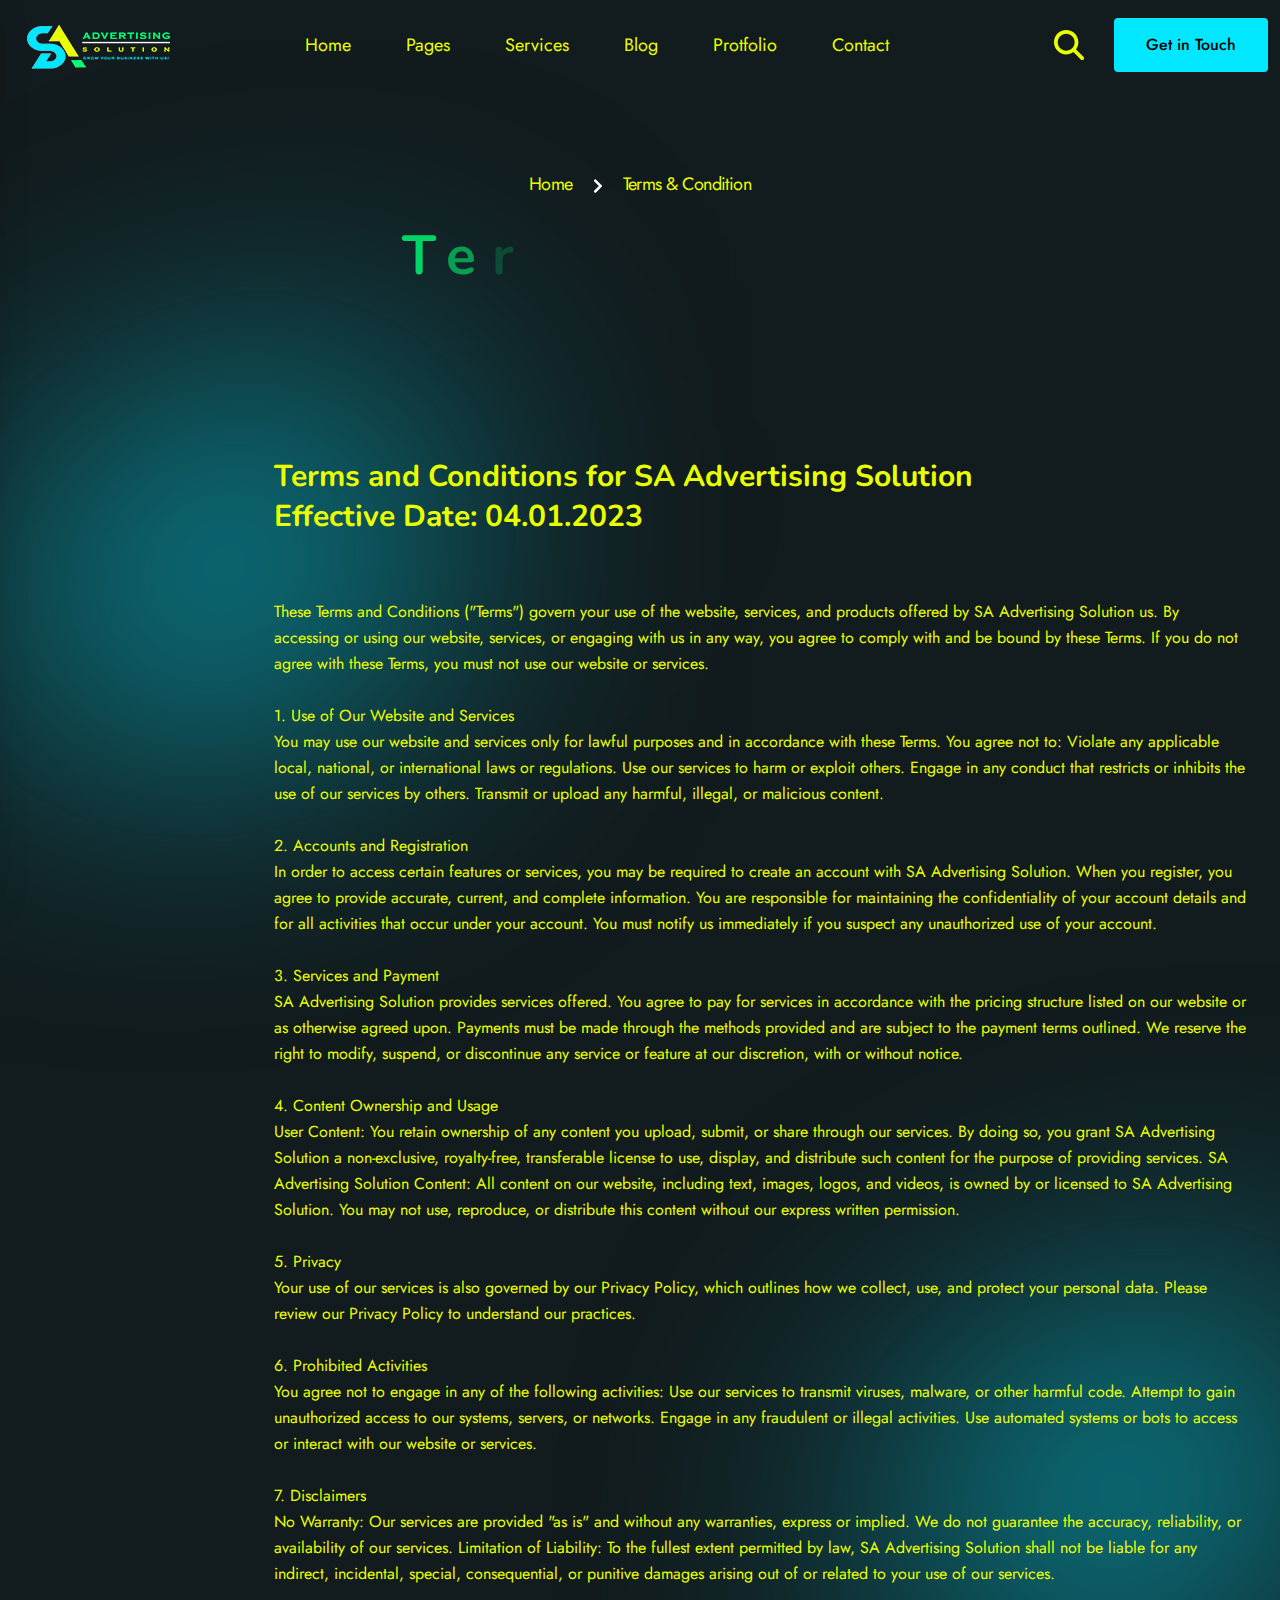
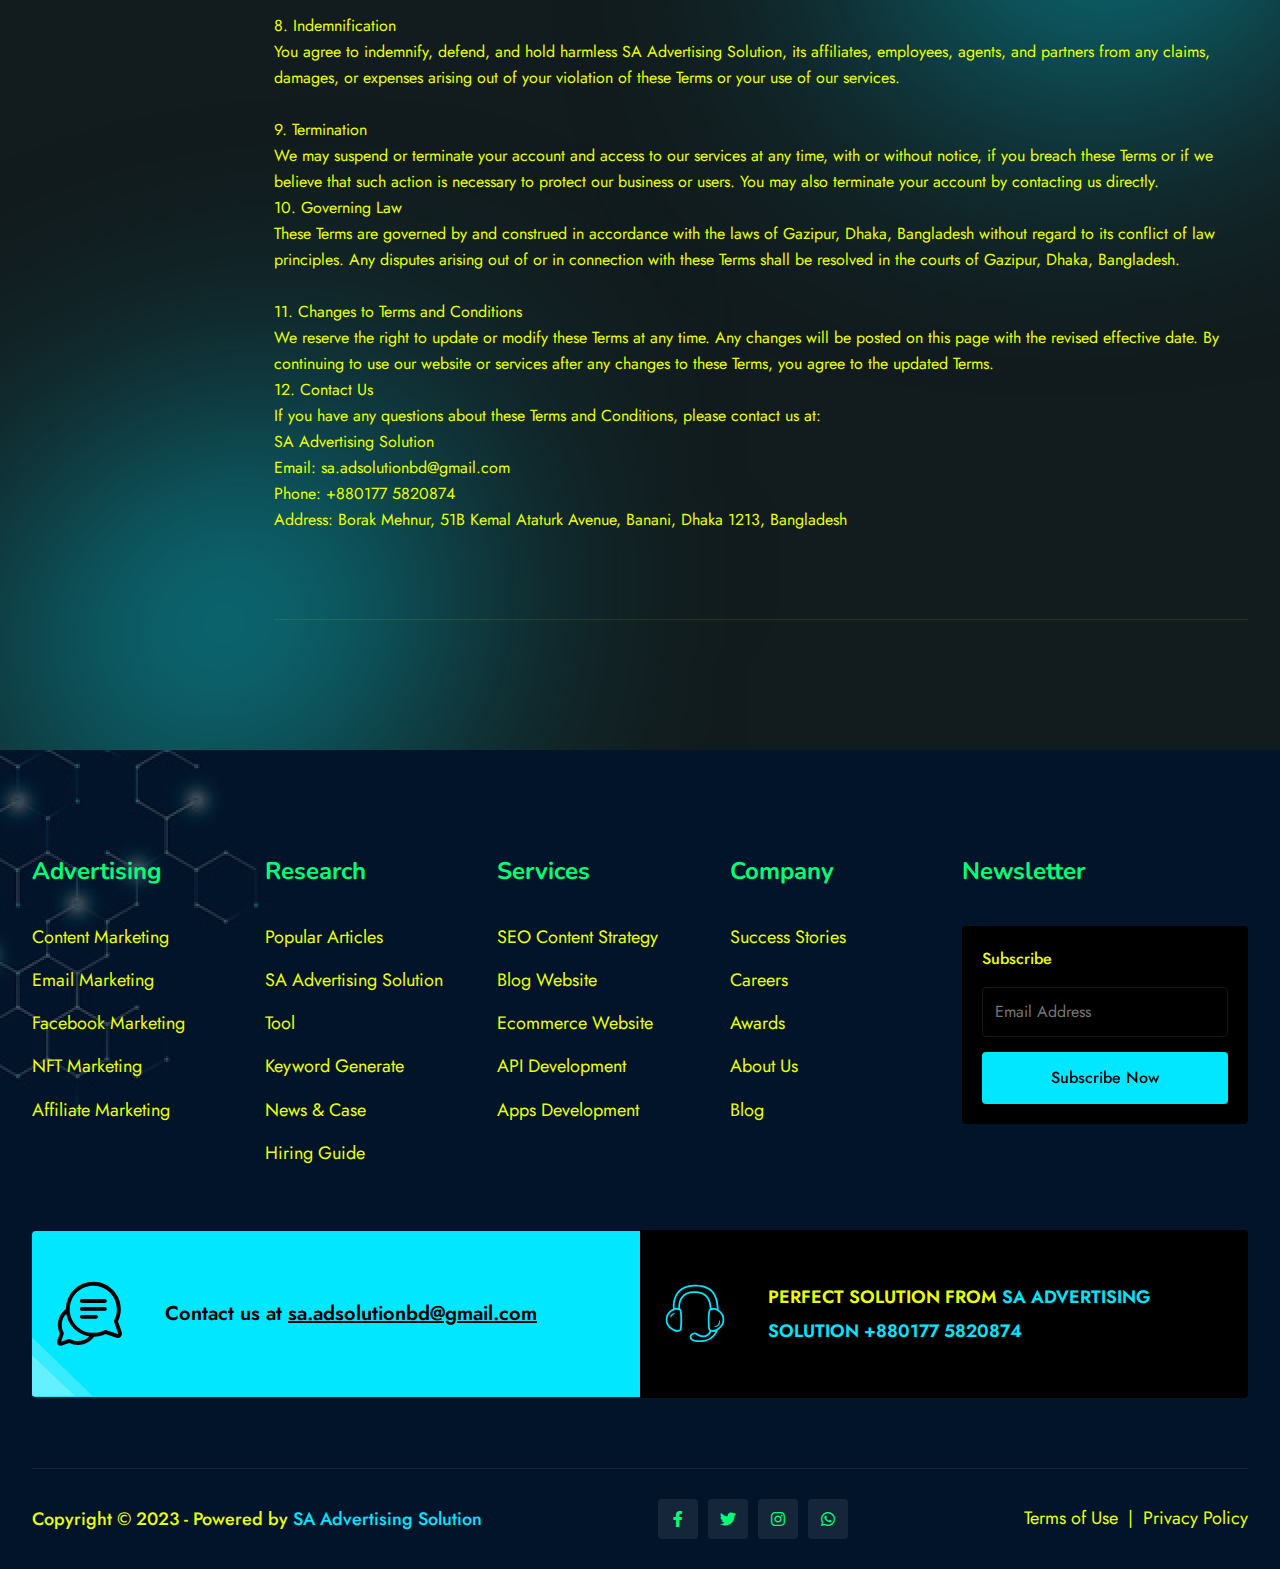
<file: Condition.html>
<!DOCTYPE html>
<html lang="en">

<head>
    <meta charset="UTF-8">
    <meta http-equiv="X-UA-Compatible" content="IE=edge">
    <meta name="viewport" content="width=device-width, initial-scale=1.0">
    <meta name="facebook-domain-verification" content="tqvwd61u41oefczzme1nl8jw2crn90" />
    <meta name="facebook-domain-verification" content="997miebb065uxtapl34yqcyrm6qese" />
    <title>SA Advertising Solution - Digital Marketing Agencey</title>
    <!--Essential css files-->
    <link rel="stylesheet" href="assets/css/all.css">
    <link rel="stylesheet" href="assets/css/bootstrap.min.css">
    <link rel="stylesheet" href="assets/css/jquery-ui.css">
    <link rel="stylesheet" href="assets/css/animate.css">
    <link rel="stylesheet" href="assets/css/swiper.css">
    <link rel="stylesheet" href="assets/css/magnific-popup.css">
    <link rel="stylesheet" href="assets/css/style.css">
    <!--favicon-->
    <link rel="icon" href="assets/images/favicon.png">
</head>

<body>
    <!-- Start Top To Scroll Button -->
    <div id="progress">
        <span id="progress-value"><i class="fa-solid fa-arrow-up"></i></span>
    </div>
    <!-- Start Top To Scroll Button -->

    <!-- Start Header Area1 -->
    <header class="header-area-1 header-area-2 header-sticky">
        <div class="container">
        <span class="extra-box-border"></span>
            <div class="header-wrapper">
                <div class="menu-bar">
                    <a href="index.html" class="menu-bar-btn">
                        <svg xmlns="http://www.w3.org/2000/svg" width="49" height="15" viewBox="0 0 49 15" fill="#eaff00">
                            <line x1="0.249023" y1="1.41577" x2="48.6221" y2="1.41577" stroke="#eaff00" stroke-width="2">
                            </line>
                            <line x1="0.249023" y1="13.9224" x2="48.6221" y2="13.9224" stroke="#eaff00" stroke-width="2">
                            </line>
                        </svg>
                    </a>
                </div>
                <div class="logo">
                    <a href="index.html">
                        <img src="assets/images/logo/logo-1.png" alt="VRE">
                    </a>
                </div>
                <div class="main-menu">
                    <ul>
                        <li><a href="index.html" class="font-size-1-18 transition-1">Home
                                <span>
                                    <svg width="8" height="14" viewBox="0 0 8 14" fill="none"
                                        xmlns="http://www.w3.org/2000/svg">
                                        
                                        <defs>
                                            <clipPath id="clip0_1_97931">
                                                <rect width="8" height="14" fill="white"
                                                    transform="translate(8 14) rotate(-180)" />
                                            </clipPath>
                                        </defs>
                                    </svg>
                                </span>
                            </a>
                        </li>
                        <li><a href="about.html" class="font-size-1-18 transition-1">Pages
                                <span>
                                    <svg width="8" height="14" viewBox="0 0 8 14" fill="none"
                                        xmlns="http://www.w3.org/2000/svg">
                                        
                                        <defs>
                                            <clipPath id="clip0_1_97932">
                                                <rect width="8" height="14" fill="white"
                                                    transform="translate(8 14) rotate(-180)" />
                                            </clipPath>
                                        </defs>
                                    </svg>
                                </span>
                            </a>
                            <ul class="submenu submenu-1">
                                <li><a href="about.html" class="font-size-1-18">About</a></li>
                                <li><a href="privacy.html" class="font-size-1-18">Privacy</a></li>
                                <li><a href="Condition.html" class="font-size-1-18">Condition</a></li>
                                <li><a href="price.html" class="font-size-1-18">Price</a></li>
                            </ul>
                        </li>
                        <li><a href="services.html" class="font-size-1-18 transition-1">Services
                                <span>
                                    <svg width="8" height="14" viewBox="0 0 8 14" fill="none"
                                        xmlns="http://www.w3.org/2000/svg">
                                        
                                        <defs>
                                            <clipPath id="clip0_1_97933">
                                                <rect width="8" height="14" fill="white"
                                                    transform="translate(8 14) rotate(-180)" />
                                            </clipPath>
                                        </defs>
                                    </svg>
                                </span>
                            </a>
                        </li>
                        <li><a href="blog-details.html" class="font-size-1-18 transition-1">Blog
                                <span>
                                    <svg width="8" height="14" viewBox="0 0 8 14" fill="none"
                                        xmlns="http://www.w3.org/2000/svg">
                                        <defs>
                                            <clipPath id="clip0_1_97934">
                                                <rect width="8" height="14" fill="white"
                                                    transform="translate(8 14) rotate(-180)" />
                                            </clipPath>
                                        </defs>
                                    </svg>
                                </span>
                            </a>
                            
                        </li>
                        <li><a href="project-details.html" class="font-size-1-18 transition-1">Protfolio
                                <span>
                                    <svg width="8" height="14" viewBox="0 0 8 14" fill="none"
                                        xmlns="http://www.w3.org/2000/svg">
                                        
                                        <defs>
                                            <clipPath id="clip0_1_97935">
                                                <rect width="8" height="14" fill="white"
                                                    transform="translate(8 14) rotate(-180)" />
                                            </clipPath>
                                        </defs>
                                    </svg>
                                </span>
                            </a>
                        </li>
                        <li><a href="contact.html" class="font-size-1-18 transition-1">Contact
                            </a></li>
                    </ul>
                </div>
                <div class="get-in-touch">
                    <a href="javascript:void(0)" class="header-search-bar">
                        <span>
                            <svg width="30" height="30" viewBox="0 0 30 30" fill="none" xmlns="http://www.w3.org/2000/svg">
                                <path
                                    d="M24.375 12.1875C24.375 14.877 23.502 17.3613 22.0312 19.377L29.4492 26.8008C30.1816 27.5332 30.1816 28.7227 29.4492 29.4551C28.7168 30.1875 27.5273 30.1875 26.7949 29.4551L19.377 22.0312C17.3613 23.5078 14.877 24.375 12.1875 24.375C5.45508 24.375 0 18.9199 0 12.1875C0 5.45508 5.45508 0 12.1875 0C18.9199 0 24.375 5.45508 24.375 12.1875ZM12.1875 20.625C13.2955 20.625 14.3927 20.4068 15.4164 19.9827C16.4401 19.5587 17.3702 18.9372 18.1537 18.1537C18.9372 17.3702 19.5587 16.4401 19.9827 15.4164C20.4068 14.3927 20.625 13.2955 20.625 12.1875C20.625 11.0795 20.4068 9.98229 19.9827 8.95861C19.5587 7.93492 18.9372 7.00478 18.1537 6.22129C17.3702 5.43779 16.4401 4.81629 15.4164 4.39227C14.3927 3.96824 13.2955 3.75 12.1875 3.75C11.0795 3.75 9.98229 3.96824 8.95861 4.39227C7.93492 4.81629 7.00478 5.43779 6.22129 6.22129C5.43779 7.00478 4.81629 7.93492 4.39227 8.95861C3.96824 9.98229 3.75 11.0795 3.75 12.1875C3.75 13.2955 3.96824 14.3927 4.39227 15.4164C4.81629 16.4401 5.43779 17.3702 6.22129 18.1537C7.00478 18.9372 7.93492 19.5587 8.95861 19.9827C9.98229 20.4068 11.0795 20.625 12.1875 20.625Z"
                                    fill="#eaff00" />
                            </svg>
                        </span>
                    </a>
                    <a href="contact.html" class="font-size-1-20 btn-2">Get in Touch</a>
                </div>
            </div>
        </div>
    </header>
    <!-- End Header Area1 -->

    <!-- Start Search Bar Popup Home 2 -->
    <div class="search-bar home-1">
        <div class="search">
            <form action="#">
                <input type="text" placeholder="Search Here ....">
                <input type="submit" value="Search" class="btn-primary-style btn-2 hero-info-btn btn-3 btn-4">
            </form>
        </div>
        <a href="javascript:void(0)" class="search-popup-close"><i class="fa-solid fa-xmark"></i></a>
    </div>
    <!-- End Search Bar Popup Home 2 -->

    <!-- Start Mobile Menu Home 1 -->
    <div class="nft-mobile-menu">
        <button class="close-menu float-end"><i class="fa-solid fa-xmark"></i></button>
        <a class='mobile-menu-logo' href="index.html"><img src="assets/images/logo/logo-1.png" alt="VRE"></a>
        <ul>
            <li class="has-submenu"><a href="javascript:void(0)">Home</a>
                <ul class="submenu-wrapper">
                    <li><a href="index.html">Home Page 1</a></li>
                    <li><a href="index-2.html">Home Page 2</a></li>
                </ul>
            </li>
            <li class="has-submenu"><a href="javascript:void(0)">Pages</a>
                <ul class="submenu-wrapper">
                    <li><a href="about.html" class="font-size-1-18">About</a></li>
                    <li><a href="privacy.html" class="font-size-1-18">Privacy</a></li>
                    <li><a href="Condition.html" class="font-size-1-18">Condition</a></li>
                    <li><a href="price.html" class="font-size-1-18">Price</a></li>
                </ul>
            </li>
            <li class="has-submenu"><a href="javascript:void(0)">services</a>
                <ul class="submenu-wrapper">
                    <li><a href="services.html" class="font-size-1-18">Services</a></li>
                </ul>
            </li>
            <li class="has-submenu"><a href="javascript:void(0)">Blog</a>
                <ul class="submenu-wrapper">
                    <li><a href="blog-standart.html" class="font-size-1-18">Blog Standart</a></li>
                    <li><a href="blog-details.html" class="font-size-1-18">Blog Details</a></li>
                </ul>
            </li>
            <li class="has-submenu"><a href="javascript:void(0)">Portfolio</a>
                <ul class="submenu-wrapper">
                    <li><a href="project-grid.html" class="font-size-1-18">Portfolio Grid</a></li>
                    <li><a href="project-details.html" class="font-size-1-18">Portfolio Details</a></li>
                </ul>
            </li>
            <li class="has-submenu"><a href="contact.html">Contact</a>
            </li>
        </ul>
        <div class="search-form">
            <form action="#">
                <input type="text" placeholder="Search...">
                <button type="submit" class="border-0">Go</button>
            </form>
        </div>
        <div class="phone-number-mobile-menu">
            <a href="#">+880177 5820874</a>
        </div>
        <div class="mobile-menu-copy-right-text">
            <p><span>© 2023</span> SA Advertising Solution . All Rights Reserved.</p>
        </div>
    </div>
    <!-- End Mobile Menu Home 1 -->

    <!-- Start Bread Crumb Area Home 1 -->
    <section class="bread-crumb-area">
        <div class="container">
            <div class="bread-crumb-wrapper">
                <a href="index.html">Home</a>
                <span>
                    <svg width="10" height="14" viewBox="0 0 10 14" fill="none" xmlns="http://www.w3.org/2000/svg">
                        <path
                            d="M8.90625 7.53125L2.84375 13.625C2.53125 13.9062 2.0625 13.9062 1.78125 13.625L1.0625 12.9062C0.78125 12.625 0.78125 12.1562 1.0625 11.8438L5.875 7L1.0625 2.1875C0.78125 1.875 0.78125 1.40625 1.0625 1.125L1.78125 0.40625C2.0625 0.125 2.53125 0.125 2.84375 0.40625L8.90625 6.5C9.1875 6.78125 9.1875 7.25 8.90625 7.53125Z"
                            fill="white" />
                    </svg>
                </span>
                <a href="index.html" class="current-page">Terms & Condition</a>
            </div>
            <div class="bread-crumb-title">
                <h2 class="split-collab">Terms and Condition</h2>
            </div>
        </div>
    </section>
    <!-- End Bread Crumb Area Home 1 -->

    <!-- Start Team Details  -->
    <section class="team-details-area">
        <img src="assets/images/shep/bg-blur-shep-1.png" alt="VRE" class="team-details-area-1-shep-1 blur-1">
        <img src="assets/images/shep/bg-blur-shep-1.png" alt="VRE" class="team-details-area-1-shep-2 blur-1">
        <img src="assets/images/shep/bg-blur-shep-1.png" alt="VRE" class="team-details-area-1-shep-3 blur-1">
        <div class="container">
            <div class="team-details-wrapper">
                <div class="team-details-author">
                    <div class="team-details-autor-pic vre-reveal-one">
                        
                    </div>
                   
                <div class="author-about">
                    <h5 class="font-size-1-30">Terms and Conditions for SA Advertising Solution<br>Effective Date: 04.01.2023<br>​</h5>
                    <p class="font-size-1-16">These Terms and Conditions ("Terms") govern your use of the website, services, and products offered by SA Advertising Solution us. By accessing or using our website, services, or engaging with us in any way, you agree to comply with and be bound by these Terms. If you do not agree with these Terms, you must not use our website or services. <br>
                        <br>
                        
                        1. Use of Our Website and Services<br>
                        You may use our website and services only for lawful purposes and in accordance with these Terms. You agree not to:
                        Violate any applicable local, national, or international laws or regulations.
                        Use our services to harm or exploit others.
                        Engage in any conduct that restricts or inhibits the use of our services by others.
                        Transmit or upload any harmful, illegal, or malicious content.<br>
                        <br>
                        
                        2. Accounts and Registration<br>
                        In order to access certain features or services, you may be required to create an account with SA Advertising Solution. When you register, you agree to provide accurate, current, and complete information. You are responsible for maintaining the confidentiality of your account details and for all activities that occur under your account. You must notify us immediately if you suspect any unauthorized use of your account.<br>
                        <br>
                        
                        3. Services and Payment<br>
                        SA Advertising Solution provides  services offered. You agree to pay for services in accordance with the pricing structure listed on our website or as otherwise agreed upon. Payments must be made through the methods provided and are subject to the payment terms outlined.
                        We reserve the right to modify, suspend, or discontinue any service or feature at our discretion, with or without notice.<br>
                        <br>
                        
                        4. Content Ownership and Usage<br>
                        User Content: You retain ownership of any content you upload, submit, or share through our services. By doing so, you grant SA Advertising Solution a non-exclusive, royalty-free, transferable license to use, display, and distribute such content for the purpose of providing services.
                        SA Advertising Solution Content: All content on our website, including text, images, logos, and videos, is owned by or licensed to SA Advertising Solution. You may not use, reproduce, or distribute this content without our express written permission.<br>
                        <br>
                        
                        5. Privacy<br>
                        Your use of our services is also governed by our Privacy Policy, which outlines how we collect, use, and protect your personal data. Please review our Privacy Policy to understand our practices.<br>
                        <br>
                        
                        6. Prohibited Activities<br>
                        You agree not to engage in any of the following activities:
                        Use our services to transmit viruses, malware, or other harmful code.
                        Attempt to gain unauthorized access to our systems, servers, or networks.
                        Engage in any fraudulent or illegal activities.
                        Use automated systems or bots to access or interact with our website or services.<br>
                        <br>
                        
                        7. Disclaimers<br>
                        No Warranty: Our services are provided "as is" and without any warranties, express or implied. We do not guarantee the accuracy, reliability, or availability of our services.
                        Limitation of Liability: To the fullest extent permitted by law, SA Advertising Solution shall not be liable for any indirect, incidental, special, consequential, or punitive damages arising out of or related to your use of our services.<br>
                        <br>
                        
                        8. Indemnification<br>
                        You agree to indemnify, defend, and hold harmless SA Advertising Solution, its affiliates, employees, agents, and partners from any claims, damages, or expenses arising out of your violation of these Terms or your use of our services.<br>
                        <br>
                        
                        9. Termination<br>
                        We may suspend or terminate your account and access to our services at any time, with or without notice, if you breach these Terms or if we believe that such action is necessary to protect our business or users. You may also terminate your account by contacting us directly.
                        <br>
                        
                        10. Governing Law<br>
                        These Terms are governed by and construed in accordance with the laws of Gazipur, Dhaka, Bangladesh without regard to its conflict of law principles. Any disputes arising out of or in connection with these Terms shall be resolved in the courts of Gazipur, Dhaka, Bangladesh.<br>
                        <br>
                        
                        11. Changes to Terms and Conditions<br>
                        We reserve the right to update or modify these Terms at any time. Any changes will be posted on this page with the revised effective date. By continuing to use our website or services after any changes to these Terms, you agree to the updated Terms.
                        <br>
                        
                        12. Contact Us<br>
                        If you have any questions about these Terms and Conditions, please contact us at:<br>
                        SA Advertising Solution<br>
                        Email: sa.adsolutionbd@gmail.com<br>
                        Phone: +880177 5820874<br>
                        Address: Borak Mehnur, 51B Kemal Ataturk Avenue, Banani, Dhaka 1213, Bangladesh<br>
                        <br>
                        </p>
                                     </div>
                
                                    </div>
                                </div>
                            </div>
                        </div>
                    </div>
                </div>
            </div>
        </div>
    </section>
    <!-- End Team Details -->

    <!-- Start Footer Area Home 1 -->
    <section class="footer-area-home-1 footer-area-home-3" style="background-image: url('assets/images/home-2/faq-home-2-bg.png');">
        <div class="container">
            <div class="footer-wrapper">
                <div class="row justify-content-between">     
                    <div class="col-xl-2 col-lg-3 col-md-4 col-sm-6">
                        <div class="footer-menu footer-menu-1">
                            <h6 class="font-size-1-24">Advertising</h6>
                            <ul>
                                <li><a href="blog-standart.html">Content Marketing</a></li>
                                <li><a href="blog-grid.html">Email Marketing</a></li>
                                <li><a href="blog-details.html">Facebook Marketing</a></li>
                                <li><a href="services-details.html">NFT Marketing</a></li>
                                <li><a href="services.html">Affiliate Marketing</a></li>
                            </ul>
                        </div>
                    </div>
                    <div class="col-xl-2 col-lg-3 col-md-4 col-sm-6">
                        <div class="footer-menu footer-menu-1">
                            <h6 class="font-size-1-24">Research</h6>
                            <ul>
                                <li><a href="index.html">Popular Articles</a></li>
                                <li><a href="index-2.html">SA Advertising Solution Tool</a></li>
                                <li><a href="about.html">Keyword Generate</a></li>
                                <li><a href="blog-details.html">News & Case</a></li>
                                <li><a href="contact.html">Hiring Guide</a></li>
                            </ul>
                        </div>
                    </div>
                    <div class="col-xl-2 col-lg-3 col-md-4 col-sm-6">
                        <div class="footer-menu footer-menu-1">
                            <h6 class="font-size-1-24">Services</h6>
                            <ul>
                                <li><a href="project-details.html">SEO Content Strategy</a></li>
                                <li><a href="blog-details.html">Blog Website</a></li>
                                <li><a href="price.html">Ecommerce Website</a></li>
                                <li><a href="services-details.html">API Development</a></li>
                                <li><a href="services.html">Apps Development</a></li>
                            </ul>
                        </div>
                    </div>
                    <div class="col-xl-2 col-lg-3 col-md-4 col-sm-6">
                        <div class="footer-menu footer-menu-2">
                            <h6 class="font-size-1-24">Company</h6>
                            <ul>
                                <li><a href="project-details.html">Success Stories</a></li>
                                <li><a href="project-grid.html">Careers</a></li>
                                <li><a href="services.html">Awards</a></li>
                                <li><a href="about.html">About Us</a></li>
                                <li><a href="blog-details.html">Blog</a></li>
                            </ul>
                        </div>
                    </div>
                    <div class="col-xl-3 col-lg-4 col-md-4 col-sm-12">
                        <div class="footer-menu footer-news-letter">
                            <h6 class="font-size-1-24">newsletter</h6>
                            <div class="footer-form">
                                <form action="#">
                                    <label for="s">Subscribe</label>
                                    <input id="s" type="text" required="required" name="s" placeholder="Email Address">
                                    <button class="btn-1">Subscribe Now</button>
                                </form>
                            </div>
                        </div>
                    </div>
                </div>
            </div>
            <div class="footer-support">
                <div class="footer-call">
                    <img src="assets/images/home-3/footer-chat-bg-shep-home-3.png" alt="VRE">
                    <div class="footer-support-icon">
                        <svg width="65" height="66" viewBox="0 0 65 66" fill="none" xmlns="http://www.w3.org/2000/svg">
                            <g clip-path="url(#clip0_1_18406)">
                                <path
                                    d="M64.766 51.3186L60.9908 40.3317C62.8106 36.6117 63.7722 32.4746 63.7787 28.3119C63.7899 21.0739 60.9896 14.2302 55.8934 9.04162C50.7962 3.85202 44.004 0.93069 36.7676 0.816051C29.264 0.697477 22.211 3.55164 16.9086 8.85398C11.7956 13.9668 8.95975 20.7071 8.86999 27.9099C3.83071 31.7041 0.856317 37.6195 0.866092 43.9378C0.870789 46.8946 1.53628 49.8337 2.79731 52.4914L0.196921 60.0589C-0.250082 61.3598 0.0764421 62.7722 1.04916 63.745C1.73369 64.4296 2.6362 64.7941 3.56436 64.7941C3.95487 64.7941 4.34995 64.7296 4.73525 64.5972L12.3028 61.9968C14.9606 63.2578 17.8997 63.9233 20.8564 63.928C20.8671 63.928 20.8772 63.928 20.8879 63.928C27.3003 63.9278 33.2608 60.8767 37.0411 55.7139C40.975 55.6103 44.8672 54.658 48.386 52.9366L59.3731 56.712C59.8308 56.8693 60.3003 56.946 60.7643 56.946C61.8673 56.946 62.9398 56.5128 63.7535 55.699C64.9092 54.5431 65.2972 52.8647 64.766 51.3186ZM20.8877 60.059C20.8794 60.059 20.8706 60.059 20.8624 60.059C18.2454 60.0551 15.6465 59.4099 13.3473 58.1934C12.8745 57.9434 12.3194 57.9001 11.8139 58.0738L4.05414 60.7402L6.72055 52.9806C6.89422 52.4749 6.85105 51.9199 6.60096 51.4472C5.38449 49.1479 4.73931 46.5491 4.73525 43.932C4.72878 39.7223 6.36635 35.7323 9.23003 32.7446C10.1654 38.4468 12.8831 43.7014 17.0957 47.8391C21.2771 51.9462 26.5333 54.5611 32.2045 55.416C29.21 58.3676 25.1733 60.059 20.8877 60.059ZM61.0174 52.9632C60.9073 53.0732 60.7768 53.1032 60.63 53.0527L48.868 49.011C48.6638 48.9408 48.4513 48.906 48.2395 48.906C47.9273 48.906 47.6163 48.9815 47.3348 49.1306C43.9765 50.9072 40.1816 51.8494 36.3601 51.8553C36.3475 51.8553 36.3361 51.8553 36.3235 51.8553C23.5186 51.8553 12.9418 41.4535 12.7389 28.6516C12.6367 22.2043 15.0892 16.1449 19.6444 11.5897C24.1996 7.03448 30.26 4.58289 36.7064 4.68445C49.5206 4.8877 59.9295 15.4841 59.9097 28.3058C59.9037 32.1273 58.9616 35.9224 57.1851 39.2804C56.935 39.753 56.8919 40.3081 57.0656 40.8137L61.1071 52.5757C61.1575 52.723 61.1273 52.8534 61.0174 52.9632Z"
                                    fill="#eaff00" />
                                <path
                                    d="M47.8474 18.0146H24.7978C23.7294 18.0146 22.8633 18.8809 22.8633 19.9492C22.8633 21.0176 23.7295 21.8837 24.7978 21.8837H47.8474C48.9159 21.8837 49.782 21.0175 49.782 19.9492C49.782 18.8809 48.9159 18.0146 47.8474 18.0146Z"
                                    fill="#eaff00" />
                                <path
                                    d="M47.8474 25.9717H24.7978C23.7294 25.9717 22.8633 26.8379 22.8633 27.9062C22.8633 28.9745 23.7295 29.8407 24.7978 29.8407H47.8474C48.9159 29.8407 49.782 28.9745 49.782 27.9062C49.782 26.8379 48.9159 25.9717 47.8474 25.9717Z"
                                    fill="#eaff00" />
                                <path
                                    d="M38.9751 33.9277H24.7978C23.7294 33.9277 22.8633 34.7939 22.8633 35.8623C22.8633 36.9307 23.7295 37.7968 24.7978 37.7968H38.9749C40.0434 37.7968 40.9095 36.9306 40.9095 35.8623C40.9095 34.7939 40.0435 33.9277 38.9751 33.9277Z"
                                    fill="#eaff00" />
                            </g>
                            <defs>
                                <clipPath id="clip0_1_18406">
                                    <rect width="65" height="65" fill="white" transform="translate(0 0.303711)" />
                                </clipPath>
                            </defs>
                        </svg>
                    </div>
                    <span class="font-size-1-20">
                        Contact us at <a href="#">sa.adsolutionbd@gmail.com
                        </a>
                    </span>
                </div>
                <div class="footer-messege">
                    <div class="footer-support-icon">
                        <svg width="60" height="61" viewBox="0 0 60 61" fill="none" xmlns="http://www.w3.org/2000/svg">
                            <path
                                d="M58.2813 31.8496C57.3995 29.8769 55.6541 28.0042 53.6359 26.7042C53.5086 17.1951 50.6359 9.80418 45.4904 5.86781C40.4177 1.98599 34.145 1.55872 28.6541 1.64054C22.1177 1.74963 16.9541 3.83145 13.3086 7.82236C9.27225 12.2405 7.2177 19.2678 8.02679 25.7678C5.32679 26.9769 2.83588 29.3496 1.7177 31.8405C0.535885 34.4678 0.38134 37.6315 1.28134 40.5224C2.19952 43.486 5.64498 46.8769 9.12679 48.2405C10.2268 48.6769 11.2904 48.886 12.2904 48.886C13.3904 48.886 14.4086 48.6224 15.3177 48.1042C15.5722 47.9587 15.8086 47.786 16.0086 47.586C17.3177 46.3042 17.4268 34.9133 16.8722 30.2769C16.4813 26.9769 15.8359 26.186 15.2541 25.8405C15.2086 25.8133 15.1632 25.7951 15.1177 25.7678C15.1177 25.7496 15.1268 25.7314 15.1177 25.7133C14.5541 21.4496 15.8813 16.8405 18.4995 13.9678C20.8177 11.4314 24.1359 10.1042 28.3813 10.0405C32.0359 9.9769 36.2177 10.2587 39.4722 12.7496C43.4813 15.8224 44.5541 21.386 44.7359 25.5224C44.745 25.6224 44.7722 25.7224 44.8086 25.8042C44.7813 25.8224 44.7541 25.8314 44.7359 25.8405C44.1632 26.186 43.5177 26.9769 43.1177 30.2769C42.5632 34.9133 42.6722 46.3042 43.9813 47.586C44.1813 47.786 44.4086 47.9496 44.6632 48.0951C42.8086 52.1769 39.2541 53.5133 34.8268 51.7587C34.3359 51.5587 33.8541 51.2405 33.345 50.8951C32.5904 50.386 31.8086 49.8678 30.845 49.6496C28.9541 49.2405 26.7086 50.0496 25.4995 51.5769C24.5541 52.7769 24.3904 54.2587 25.0632 55.6405C26.4904 58.586 30.9177 58.9587 34.1904 58.9587C34.8086 58.9587 35.3904 58.9496 35.8995 58.9314L36.2813 58.9224C43.9086 58.7587 50.0995 54.4769 52.845 47.4496C52.8722 47.3678 52.8813 47.286 52.8904 47.2133C55.5995 45.5496 57.9722 42.8951 58.7177 40.5133C59.6177 37.6405 59.4541 34.4769 58.2813 31.8496ZM14.7177 46.386C14.6359 46.4587 14.5359 46.5314 14.4359 46.586C12.845 47.4951 11.0177 47.0951 9.76316 46.6042C6.52679 45.3315 3.63588 42.1587 2.96316 40.0042C2.19043 37.5224 2.32679 34.8042 3.32679 32.5678C4.24498 30.5224 6.73588 27.9587 9.7177 27.0133C10.2995 26.8314 11.0086 26.6769 11.7813 26.6769C12.6086 26.6769 13.4904 26.8496 14.3359 27.3496C15.7813 28.6678 15.6813 44.3405 14.7177 46.386ZM40.545 11.3587C36.8632 8.53145 32.3086 8.22236 28.3541 8.28599C23.6086 8.35872 19.8541 9.8769 17.1995 12.7951C14.4268 15.8405 12.9268 20.5769 13.2813 25.086C12.1722 24.8405 10.9722 24.8769 9.73588 25.186C9.10861 19.286 10.9904 12.9951 14.6177 9.02236C17.9268 5.39509 22.6541 3.51327 28.6904 3.41327C33.8722 3.33145 39.7813 3.72236 44.4177 7.2769C50.2995 11.786 51.645 20.2042 51.845 25.7405C51.4995 25.5951 51.1541 25.4496 50.8086 25.3405C49.2813 24.8587 47.8177 24.8042 46.4813 25.1496C46.2359 20.6678 44.9904 14.7678 40.545 11.3587ZM36.2541 57.186L35.8632 57.1951C33.2632 57.2496 27.8541 57.3769 26.645 54.8951C26.2632 54.1133 26.345 53.3769 26.8813 52.6951C27.6632 51.7042 29.2359 51.1315 30.4632 51.3951C31.0995 51.5315 31.7086 51.9405 32.3541 52.3769C32.9177 52.7587 33.4995 53.1496 34.1722 53.4133C39.4813 55.5224 44.0813 53.7224 46.3086 48.7405C46.7541 48.8405 47.2177 48.9042 47.6995 48.9042C48.5904 48.9042 49.5268 48.7224 50.4995 48.386C47.7722 53.786 42.5632 57.0496 36.2541 57.186ZM57.0359 40.0042C56.3632 42.1678 53.4722 45.3405 50.2359 46.6042C48.9813 47.0951 47.1541 47.4951 45.5631 46.586C45.4632 46.5314 45.3632 46.4587 45.2813 46.386C44.3177 44.3405 44.2268 28.6678 45.645 27.3678C47.3086 26.386 49.0904 26.6314 50.2904 27.0133C53.2722 27.9587 55.7631 30.5224 56.6813 32.5678C57.6722 34.8133 57.8086 37.5224 57.0359 40.0042Z"
                                fill="#FF4A3B" />
                            <path
                                d="M8.81675 29.8948C8.17129 30.0766 7.33493 30.5312 6.61675 31.2766C5.90766 32.0221 5.48948 32.8857 5.34402 33.5403C5.18948 34.1948 5.27129 34.6221 5.43493 34.6585C5.78948 34.7312 6.33493 33.3766 7.53493 32.1494C8.69857 30.8948 10.0349 30.2857 9.94402 29.9312C9.88947 29.7675 9.4622 29.713 8.81675 29.8948Z"
                                fill="#FF4A3B" />
                            <path
                                d="M54.5285 36.9315C54.3467 36.9769 54.4013 37.5769 54.2558 38.4406C54.1285 39.3042 53.7558 40.4769 52.9104 41.4406C52.0649 42.3951 50.9467 42.9133 50.1013 43.1496C49.2558 43.3951 48.6649 43.4224 48.6376 43.6042C48.6104 43.7587 49.1922 44.0678 50.2376 44.0315C51.2649 44.0042 52.7467 43.5224 53.8467 42.2769C54.9376 41.0315 55.2376 39.4951 55.1376 38.4769C55.0649 37.4224 54.6831 36.8769 54.5285 36.9315Z"
                                fill="#FF4A3B" />
                        </svg>
                    </div>
                    <p class="font-size-1-18">PERFECT SOLUTION From <span>SA Advertising Solution <br>
                            +880177 5820874</span></p>
                </div>
            </div>
            <div class="footer-copyright">
                <div class="footer-copyright-item-1">
                    <p class="font-size-1-18">Copyright © 2023 - Powered by <a href="index.html">SA Advertising Solution</a></p>
                </div>
                <div class="footer-copyright-social-icon">
                    <ul>
                        <li><a href="https://www.facebook.com/sasolution.2023/"><i class="fa-brands fa-facebook-f"></i></a></li>
                        <li><a href="https://x.com/i/flow/signup"><i class="fa-brands fa-twitter"></i></a></li>
                        <li><a href="https://www.instagram.com/samirkhn879/"><i class="fa-brands fa-instagram"></i></a></li>
                        <li><a href="https://wa.me/+8801775820874"><i class="fa-brands fa-whatsapp"></i></a></li>
                    </ul>
                </div>
                <div class="footer-privecy-policy">
                    <a href="Condition.html" class="font-size-1-18">Terms of Use</a>
                    <span class="font-size-1-18">|</span>
                    <a href="privacy.html" class="font-size-1-18">Privacy Policy</a>
                </div>
            </div>
        </div>
    </section>
    <!-- End Footer Area Home 1 -->

    <!-- Start loader -->
    <div class="loader-wrapper">
        <div class="loader">
        </div>
        <div class="loader-section section-left"></div>
        <div class="loader-section section-right"></div>
    </div>
    <!-- End loader -->
    
    <!--Esential Js Files-->
    <script src="assets/js/jquery.min.js"></script>
    <script src="assets/js/popper.min.js"></script>
    <script src="assets/js/bootstrap.min.js"></script>
    <script src="assets/js/jquery-ui.js"></script>
    <script src="assets/js/wow.js"></script>
    <script src="assets/js/gsap.min.js"></script>
    <script src="assets/js/scrolltigger.js"></script>
    <script src="assets/js/split-text.js"></script>
    <script src="assets/js/split-type.js"></script>
    <script src="assets/js/magnific-popup.js"></script>
    <script src="assets/js/waypoints.js"></script>
    <script src="assets/js/swiper.js"></script>
    <script src="assets/js/isotop.min.js"></script>
    <script src="assets/js/script.js"></script>

</body>

</html>
</file>
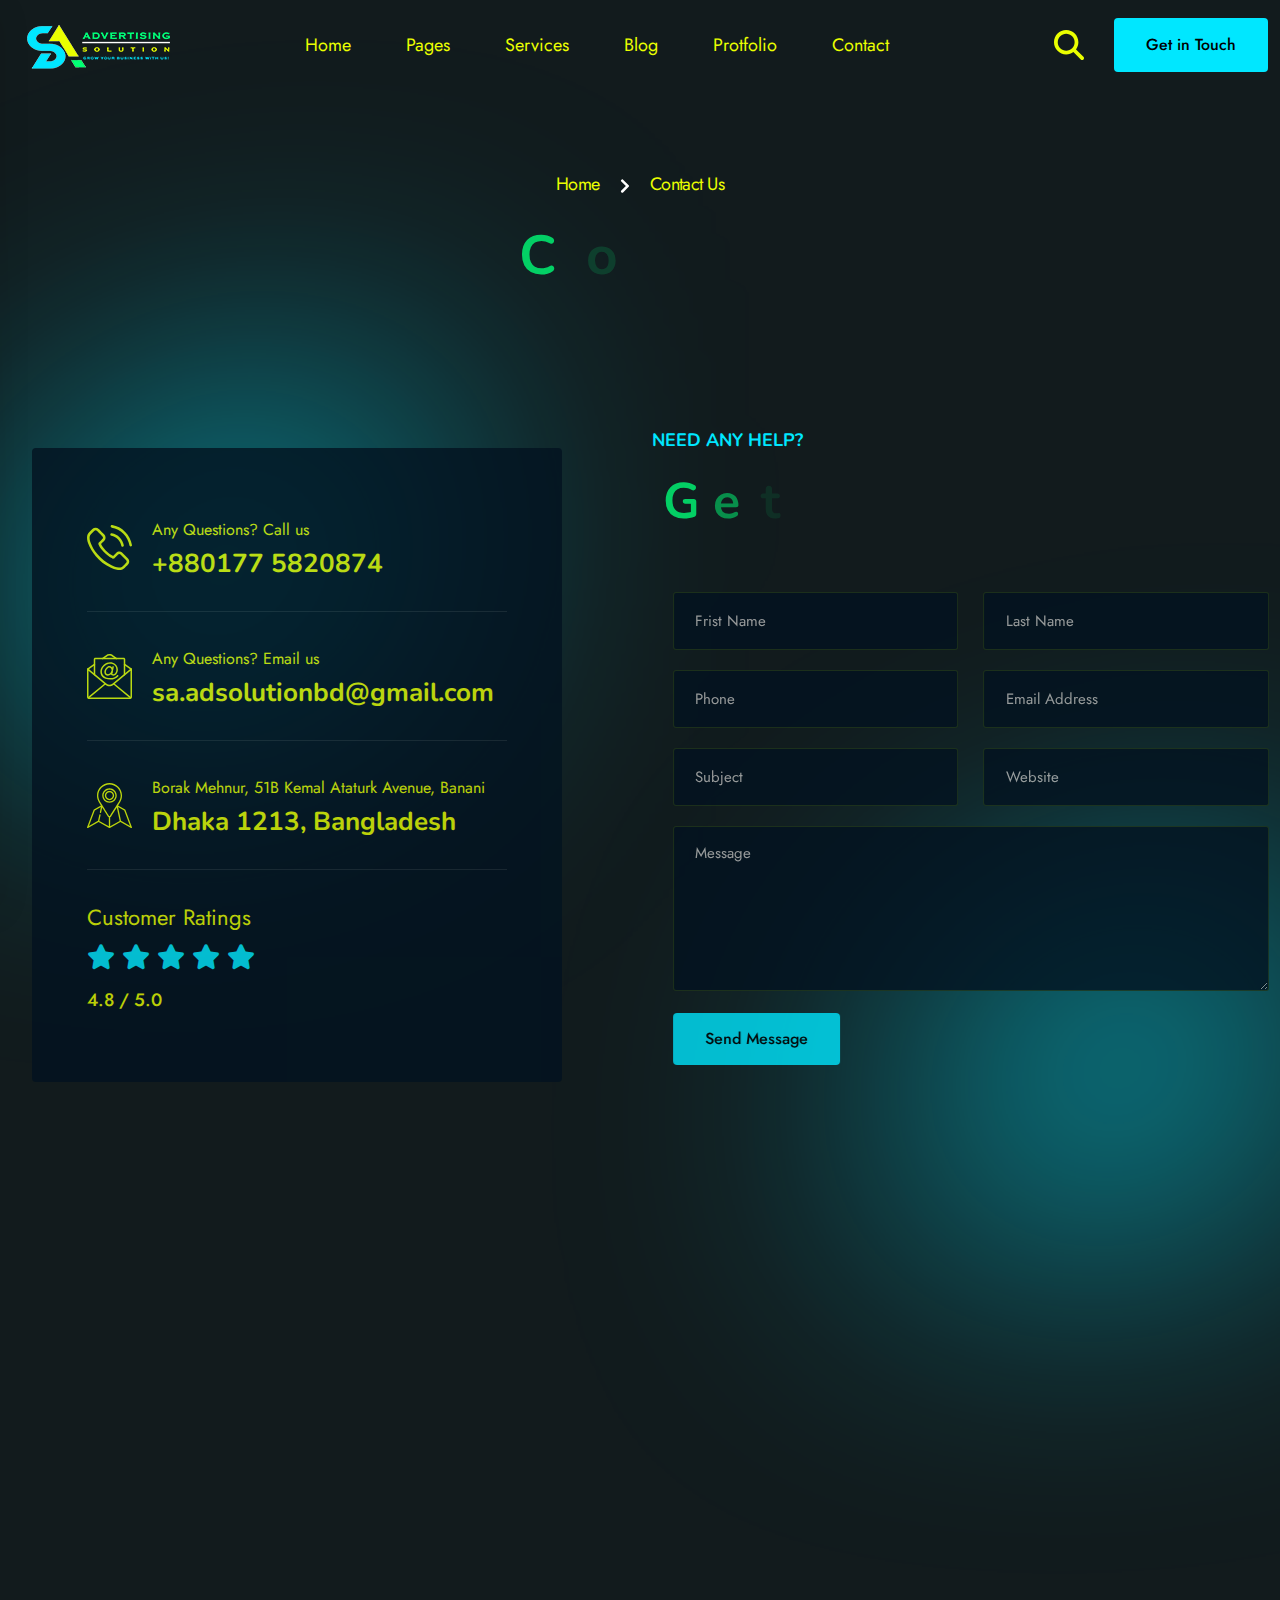
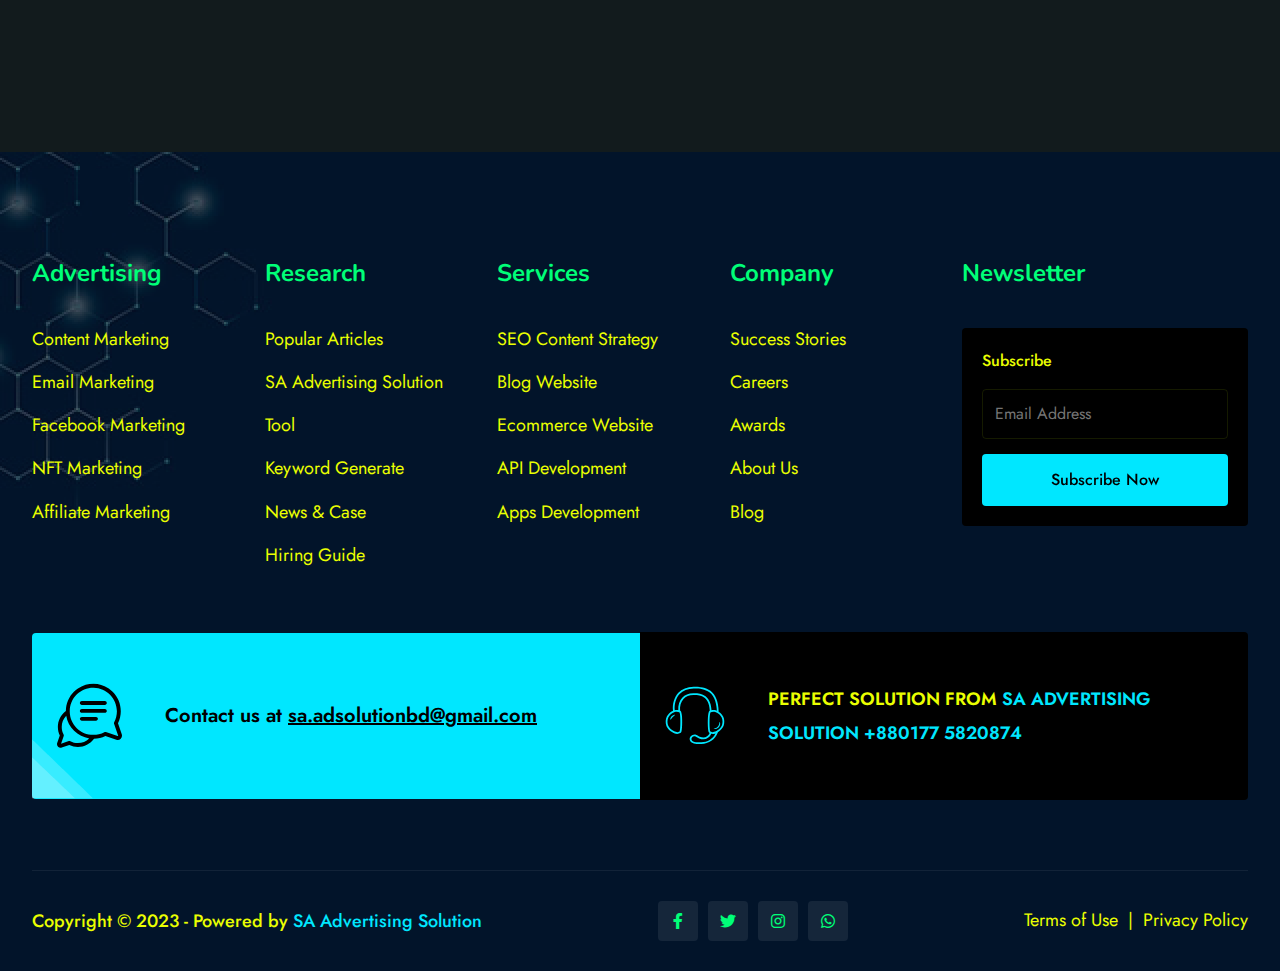
<file: contact.html>
<!DOCTYPE html>
<html lang="en">

<head>
    <meta charset="UTF-8">
    <meta http-equiv="X-UA-Compatible" content="IE=edge">
    <meta name="viewport" content="width=device-width, initial-scale=1.0">
    <meta name="facebook-domain-verification" content="tqvwd61u41oefczzme1nl8jw2crn90" />
    <meta name="facebook-domain-verification" content="997miebb065uxtapl34yqcyrm6qese" />
    <title>SA Advertising Solution - Digital Marketing Agencey</title>
    <!--Essential css files-->
    <link rel="stylesheet" href="assets/css/all.css">
    <link rel="stylesheet" href="assets/css/bootstrap.min.css">
    <link rel="stylesheet" href="assets/css/jquery-ui.css">
    <link rel="stylesheet" href="assets/css/animate.css">
    <link rel="stylesheet" href="assets/css/swiper.css">
    <link rel="stylesheet" href="assets/css/magnific-popup.css">
    <link rel="stylesheet" href="assets/css/style.css">
    <!--favicon-->
    <link rel="icon" href="assets/images/favicon.png">
</head>

<body>
    <!-- Start Top To Scroll Button -->
    <div id="progress">
        <span id="progress-value"><i class="fa-solid fa-arrow-up"></i></span>
    </div>
    <!-- Start Top To Scroll Button -->

    <!-- Start Header Area1 -->
    <header class="header-area-1 header-area-2 header-sticky">
        <div class="container">
        <span class="extra-box-border"></span>
            <div class="header-wrapper">
                <div class="menu-bar">
                    <a href="index.html" class="menu-bar-btn">
                        <svg xmlns="http://www.w3.org/2000/svg" width="49" height="15" viewBox="0 0 49 15" fill="#eaff00">
                            <line x1="0.249023" y1="1.41577" x2="48.6221" y2="1.41577" stroke="#eaff00" stroke-width="2">
                            </line>
                            <line x1="0.249023" y1="13.9224" x2="48.6221" y2="13.9224" stroke="#eaff00" stroke-width="2">
                            </line>
                        </svg>
                    </a>
                </div>
                <div class="logo">
                    <a href="index.html">
                        <img src="assets/images/logo/logo-1.png" alt="VRE">
                    </a>
                </div>
                <div class="main-menu">
                    <ul>
                        <li><a href="index.html" class="font-size-1-18 transition-1">Home
                                <span>
                                    <svg width="8" height="14" viewBox="0 0 8 14" fill="none"
                                        xmlns="http://www.w3.org/2000/svg">
                                        
                                        <defs>
                                            <clipPath id="clip0_1_97931">
                                                <rect width="8" height="14" fill="white"
                                                    transform="translate(8 14) rotate(-180)" />
                                            </clipPath>
                                        </defs>
                                    </svg>
                                </span>
                            </a>
                        </li>
                        <li><a href="about.html" class="font-size-1-18 transition-1">Pages
                                <span>
                                    <svg width="8" height="14" viewBox="0 0 8 14" fill="none"
                                        xmlns="http://www.w3.org/2000/svg">
                                        
                                        <defs>
                                            <clipPath id="clip0_1_97932">
                                                <rect width="8" height="14" fill="white"
                                                    transform="translate(8 14) rotate(-180)" />
                                            </clipPath>
                                        </defs>
                                    </svg>
                                </span>
                            </a>
                            <ul class="submenu submenu-1">
                                <li><a href="about.html" class="font-size-1-18">About</a></li>
                                <li><a href="privacy.html" class="font-size-1-18">Privacy</a></li>
                                <li><a href="Condition.html" class="font-size-1-18">Condition</a></li>
                                <li><a href="price.html" class="font-size-1-18">Price</a></li>
                            </ul>
                        </li>
                        <li><a href="services.html" class="font-size-1-18 transition-1">Services
                                <span>
                                    <svg width="8" height="14" viewBox="0 0 8 14" fill="none"
                                        xmlns="http://www.w3.org/2000/svg">
                                        
                                        <defs>
                                            <clipPath id="clip0_1_97933">
                                                <rect width="8" height="14" fill="white"
                                                    transform="translate(8 14) rotate(-180)" />
                                            </clipPath>
                                        </defs>
                                    </svg>
                                </span>
                            </a>
                        </li>
                        <li><a href="blog-details.html" class="font-size-1-18 transition-1">Blog
                                <span>
                                    <svg width="8" height="14" viewBox="0 0 8 14" fill="none"
                                        xmlns="http://www.w3.org/2000/svg">
                                        <defs>
                                            <clipPath id="clip0_1_97934">
                                                <rect width="8" height="14" fill="white"
                                                    transform="translate(8 14) rotate(-180)" />
                                            </clipPath>
                                        </defs>
                                    </svg>
                                </span>
                            </a>
                            
                        </li>
                        <li><a href="project-details.html" class="font-size-1-18 transition-1">Protfolio
                                <span>
                                    <svg width="8" height="14" viewBox="0 0 8 14" fill="none"
                                        xmlns="http://www.w3.org/2000/svg">
                                        
                                        <defs>
                                            <clipPath id="clip0_1_97935">
                                                <rect width="8" height="14" fill="white"
                                                    transform="translate(8 14) rotate(-180)" />
                                            </clipPath>
                                        </defs>
                                    </svg>
                                </span>
                            </a>
                        </li>
                        <li><a href="contact.html" class="font-size-1-18 transition-1">Contact
                            </a></li>
                    </ul>
                </div>
                <div class="get-in-touch">
                    <a href="javascript:void(0)" class="header-search-bar">
                        <span>
                            <svg width="30" height="30" viewBox="0 0 30 30" fill="none" xmlns="http://www.w3.org/2000/svg">
                                <path
                                    d="M24.375 12.1875C24.375 14.877 23.502 17.3613 22.0312 19.377L29.4492 26.8008C30.1816 27.5332 30.1816 28.7227 29.4492 29.4551C28.7168 30.1875 27.5273 30.1875 26.7949 29.4551L19.377 22.0312C17.3613 23.5078 14.877 24.375 12.1875 24.375C5.45508 24.375 0 18.9199 0 12.1875C0 5.45508 5.45508 0 12.1875 0C18.9199 0 24.375 5.45508 24.375 12.1875ZM12.1875 20.625C13.2955 20.625 14.3927 20.4068 15.4164 19.9827C16.4401 19.5587 17.3702 18.9372 18.1537 18.1537C18.9372 17.3702 19.5587 16.4401 19.9827 15.4164C20.4068 14.3927 20.625 13.2955 20.625 12.1875C20.625 11.0795 20.4068 9.98229 19.9827 8.95861C19.5587 7.93492 18.9372 7.00478 18.1537 6.22129C17.3702 5.43779 16.4401 4.81629 15.4164 4.39227C14.3927 3.96824 13.2955 3.75 12.1875 3.75C11.0795 3.75 9.98229 3.96824 8.95861 4.39227C7.93492 4.81629 7.00478 5.43779 6.22129 6.22129C5.43779 7.00478 4.81629 7.93492 4.39227 8.95861C3.96824 9.98229 3.75 11.0795 3.75 12.1875C3.75 13.2955 3.96824 14.3927 4.39227 15.4164C4.81629 16.4401 5.43779 17.3702 6.22129 18.1537C7.00478 18.9372 7.93492 19.5587 8.95861 19.9827C9.98229 20.4068 11.0795 20.625 12.1875 20.625Z"
                                    fill="#eaff00" />
                            </svg>
                        </span>
                    </a>
                    <a href="contact.html" class="font-size-1-20 btn-2">Get in Touch</a>
                </div>
            </div>
        </div>
    </header>
    <!-- End Header Area1 -->

    <!-- Start Search Bar Popup Home 2 -->
    <div class="search-bar home-1">
        <div class="search">
            <form action="#">
                <input type="text" placeholder="Search Here ....">
                <input type="submit" value="Search" class="btn-primary-style btn-2 hero-info-btn btn-3 btn-4">
            </form>
        </div>
        <a href="javascript:void(0)" class="search-popup-close"><i class="fa-solid fa-xmark"></i></a>
    </div>
    <!-- End Search Bar Popup Home 2 -->

    <!-- Start Mobile Menu Home 1 -->
    <div class="nft-mobile-menu">
        <button class="close-menu float-end"><i class="fa-solid fa-xmark"></i></button>
        <a class='mobile-menu-logo' href="index.html"><img src="assets/images/logo/logo-1.png" alt="VRE"></a>
        <ul>
            <li class="has-submenu"><a href="javascript:void(0)">Home</a>
                <ul class="submenu-wrapper">
                    <li><a href="index.html">Home Page 1</a></li>
                    <li><a href="index-2.html">Home Page 2</a></li>
                </ul>
            </li>
            <li class="has-submenu"><a href="javascript:void(0)">Pages</a>
                <ul class="submenu-wrapper">
                    <li><a href="about.html" class="font-size-1-18">About</a></li>
                    <li><a href="privacy.html" class="font-size-1-18">Privacy</a></li>
                    <li><a href="Condition.html" class="font-size-1-18">Condition</a></li>
                    <li><a href="price.html" class="font-size-1-18">Price</a></li>
                </ul>
            </li>
            <li class="has-submenu"><a href="javascript:void(0)">services</a>
                <ul class="submenu-wrapper">
                    <li><a href="services.html" class="font-size-1-18">Services</a></li>
                </ul>
            </li>
            <li class="has-submenu"><a href="javascript:void(0)">Blog</a>
                <ul class="submenu-wrapper">
                    <li><a href="blog-standart.html" class="font-size-1-18">Blog Standart</a></li>
                    <li><a href="blog-details.html" class="font-size-1-18">Blog Details</a></li>
                </ul>
            </li>
            <li class="has-submenu"><a href="javascript:void(0)">Portfolio</a>
                <ul class="submenu-wrapper">
                    <li><a href="project-grid.html" class="font-size-1-18">Portfolio Grid</a></li>
                    <li><a href="project-details.html" class="font-size-1-18">Portfolio Details</a></li>
                </ul>
            </li>
            <li class="has-submenu"><a href="contact.html">Contact</a>
            </li>
        </ul>
        <div class="search-form">
            <form action="#">
                <input type="text" placeholder="Search...">
                <button type="submit" class="border-0">Go</button>
            </form>
        </div>
        <div class="phone-number-mobile-menu">
            <a href="#">+880177 5820874</a>
        </div>
        <div class="mobile-menu-copy-right-text">
            <p><span>© 2023</span> SA Advertising Solution . All Rights Reserved.</p>
        </div>
    </div>
    <!-- End Mobile Menu Home 1 -->

    <!-- Start Bread Crumb Area Home 1 -->
    <section class="bread-crumb-area">
        <div class="container">
            <div class="bread-crumb-wrapper">
                <a href="index.html">Home</a>
                <span>
                    <svg width="10" height="14" viewBox="0 0 10 14" fill="none" xmlns="http://www.w3.org/2000/svg">
                        <path
                            d="M8.90625 7.53125L2.84375 13.625C2.53125 13.9062 2.0625 13.9062 1.78125 13.625L1.0625 12.9062C0.78125 12.625 0.78125 12.1562 1.0625 11.8438L5.875 7L1.0625 2.1875C0.78125 1.875 0.78125 1.40625 1.0625 1.125L1.78125 0.40625C2.0625 0.125 2.53125 0.125 2.84375 0.40625L8.90625 6.5C9.1875 6.78125 9.1875 7.25 8.90625 7.53125Z"
                            fill="white" />
                    </svg>
                </span>
                <a href="#" class="current-page">Contact Us</a>
            </div>
            <div class="bread-crumb-title">
                <h2 class="split-collab">Contact Us</h2>
            </div>
        </div>
    </section>
    <!-- End Bread Crumb Area Home 1 -->

    <!-- Start Contact Area -->
    <section class="contact-area-home-3 contact-area contact-p">
        <img src="assets/images/shep/bg-blur-shep-1.png" alt="VRE" class="contact-area-bg-shep-1-home-3 blur-1">
        <img src="assets/images/shep/bg-blur-shep-1.png" alt="VRE" class="contact-area-bg-shep-2-home-3 blur-1">
        <div class="container">
            <div class="row align-items-center">
                <div class="col-xl-5 col-lg-5">
                    <div class="contact-info-wrapper vre-slide-up-gsap">
                        <div class="contact-info-inner">
                            <div class="contact-icon">
                                <span>
                                    <svg width="45" height="45" viewBox="0 0 45 45" fill="none"
                                        xmlns="http://www.w3.org/2000/svg">
                                        <g clip-path="url(#clip0_1_18689)">
                                            <path
                                                d="M35.5627 27.8755C34.6414 26.9163 33.5302 26.4034 32.3525 26.4034C31.1843 26.4034 30.0636 26.9068 29.1044 27.866L26.1031 30.8578C25.8562 30.7248 25.6093 30.6013 25.3718 30.4779C25.0299 30.3069 24.707 30.1455 24.4316 29.9745C21.6203 28.189 19.0654 25.8621 16.6151 22.8513C15.4279 21.3507 14.6301 20.0875 14.0507 18.8054C14.8295 18.0931 15.5514 17.3522 16.2542 16.6399C16.5201 16.374 16.786 16.0986 17.052 15.8326C19.0465 13.8381 19.0465 11.2548 17.052 9.26033L14.4591 6.66749C14.1647 6.37307 13.8608 6.06915 13.5759 5.76523C13.006 5.17638 12.4077 4.56853 11.7903 3.99868C10.8691 3.08691 9.76734 2.60254 8.60864 2.60254C7.44993 2.60254 6.32922 3.08691 5.37947 3.99868C5.36997 4.00818 5.36997 4.00818 5.36047 4.01768L2.1313 7.27534C0.915614 8.49103 0.222292 9.97264 0.070331 11.6917C-0.15761 14.465 0.65918 17.0483 1.28602 18.7389C2.82462 22.8893 5.12303 26.7358 8.55165 30.8578C12.7116 35.825 17.7168 39.7475 23.4343 42.5113C25.6188 43.5465 28.5345 44.7717 31.7922 44.9806C31.9916 44.9901 32.2006 44.9996 32.3905 44.9996C34.5845 44.9996 36.427 44.2113 37.8706 42.6442C37.8801 42.6253 37.8991 42.6158 37.9086 42.5968C38.4025 41.9984 38.9723 41.4571 39.5707 40.8777C39.9791 40.4883 40.397 40.0799 40.8054 39.6525C41.7456 38.6743 42.2395 37.5346 42.2395 36.3664C42.2395 35.1887 41.7361 34.0585 40.7769 33.1087L35.5627 27.8755ZM38.9628 37.8765C38.9533 37.8765 38.9533 37.886 38.9628 37.8765C38.5924 38.2754 38.2125 38.6363 37.8041 39.0352C37.1868 39.624 36.56 40.2414 35.9711 40.9347C35.0118 41.9604 33.8816 42.4448 32.4 42.4448C32.2576 42.4448 32.1056 42.4448 31.9631 42.4353C29.1424 42.2548 26.521 41.1531 24.555 40.2129C19.1794 37.6105 14.4591 33.916 10.5366 29.2337C7.29797 25.3302 5.13253 21.7211 3.6984 17.8461C2.81513 15.4812 2.49221 13.6387 2.63467 11.9006C2.72965 10.7894 3.15704 9.86817 3.94533 9.07987L7.184 5.84121C7.64938 5.40432 8.14326 5.16688 8.62763 5.16688C9.22598 5.16688 9.71035 5.52779 10.0143 5.83171C10.0238 5.84121 10.0333 5.8507 10.0428 5.8602C10.6221 6.40156 11.173 6.96192 11.7523 7.56027C12.0468 7.86419 12.3507 8.16811 12.6546 8.48153L15.2474 11.0744C16.2542 12.0811 16.2542 13.0119 15.2474 14.0186C14.972 14.294 14.7061 14.5695 14.4306 14.8354C13.6328 15.6522 12.873 16.412 12.0468 17.1528C12.0278 17.1718 12.0088 17.1813 11.9993 17.2003C11.1825 18.0171 11.3344 18.8149 11.5054 19.3562C11.5149 19.3847 11.5244 19.4132 11.5339 19.4417C12.2082 21.0753 13.158 22.6139 14.6016 24.4469L14.6111 24.4564C17.2324 27.6856 19.9962 30.2024 23.0449 32.1304C23.4343 32.3774 23.8332 32.5768 24.2131 32.7668C24.555 32.9377 24.878 33.0992 25.1534 33.2702C25.1914 33.2892 25.2294 33.3176 25.2674 33.3366C25.5903 33.4981 25.8942 33.5741 26.2076 33.5741C26.9959 33.5741 27.4898 33.0802 27.6512 32.9187L30.8994 29.6706C31.2223 29.3477 31.7352 28.9583 32.3335 28.9583C32.9224 28.9583 33.4068 29.3287 33.7012 29.6516C33.7107 29.6611 33.7107 29.6611 33.7202 29.6706L38.9533 34.9037C39.9316 35.8725 39.9316 36.8697 38.9628 37.8765Z"
                                                fill="#eaff00" />
                                            <path
                                                d="M24.3171 10.7046C26.8055 11.1225 29.0659 12.3002 30.8704 14.1048C32.675 15.9093 33.8432 18.1697 34.2705 20.6581C34.375 21.2849 34.9164 21.7218 35.5337 21.7218C35.6097 21.7218 35.6762 21.7123 35.7522 21.7028C36.455 21.5888 36.9204 20.924 36.8064 20.2212C36.2935 17.2105 34.8689 14.4657 32.694 12.2907C30.519 10.1158 27.7742 8.69117 24.7635 8.1783C24.0607 8.06433 23.4053 8.52971 23.2819 9.22303C23.1584 9.91635 23.6143 10.5907 24.3171 10.7046Z"
                                                fill="#eaff00" />
                                            <path
                                                d="M44.9452 19.8504C44.0999 14.8927 41.7635 10.3814 38.1734 6.79131C34.5833 3.20123 30.072 0.86483 25.1143 0.0195474C24.421 -0.103921 23.7656 0.370957 23.6422 1.06428C23.5282 1.7671 23.9936 2.42243 24.6964 2.5459C29.1222 3.2962 33.1587 5.39516 36.3689 8.59584C39.5791 11.806 41.6685 15.8425 42.4188 20.2683C42.5233 20.8952 43.0647 21.3321 43.682 21.3321C43.758 21.3321 43.8245 21.3226 43.9004 21.3131C44.5938 21.2086 45.0686 20.5438 44.9452 19.8504Z"
                                                fill="#eaff00" />
                                        </g>
                                        <defs>
                                            <clipPath id="clip0_1_18689">
                                                <rect width="45" height="45" fill="white" />
                                            </clipPath>
                                        </defs>
                                    </svg>
                                </span>
                            </div>
                            <div class="contact-text">
                                <p class="font-size-1-16">Any Questions? Call us</p>
                                <h5 class="font-size-1-26">+880177 5820874</h5>
                            </div>
                        </div>
                        <div class="contact-info-inner">
                            <div class="contact-icon">
                                <span>
                                    <svg width="45" height="45" viewBox="0 0 45 45" fill="none"
                                        xmlns="http://www.w3.org/2000/svg">
                                        <g clip-path="url(#clip0_1_18698)">
                                            <path
                                                d="M23.4294 25.4925C21.7483 25.4847 20.078 25.2213 18.4761 24.7114C15.9164 23.855 14.0153 21.6881 13.4992 19.0388C12.9345 16.319 13.9636 13.4431 16.322 11.1488C16.575 10.9024 16.838 10.6663 17.1108 10.4406C19.5256 8.41901 22.7811 7.71646 25.8146 8.5623C28.7514 9.49966 30.7807 12.1836 30.8822 15.2647C30.9921 17.0382 30.4141 18.7859 29.2683 20.1441C28.3845 21.2573 26.9527 21.7831 25.5585 21.5064C24.9884 21.3881 24.4909 21.0428 24.1807 20.55C23.9024 20.0713 23.831 19.4999 23.983 18.9675C24.6389 16.4883 25.3057 12.7207 25.3123 12.6825C25.3589 12.4186 25.5427 12.1995 25.7946 12.1079C26.0465 12.0163 26.3281 12.066 26.5334 12.2383C26.7386 12.4106 26.8364 12.6793 26.7898 12.9433C26.762 13.1 26.1054 16.8112 25.4334 19.3509C25.3854 19.4916 25.3974 19.6459 25.4667 19.7775C25.5704 19.921 25.7268 20.0174 25.9017 20.0456C26.7551 20.188 27.6172 19.8456 28.1403 19.1564C29.0301 18.0919 29.476 16.7257 29.3853 15.3413C29.312 12.8887 27.7037 10.7476 25.3688 9.99375C22.8201 9.29273 20.0896 9.89161 18.0682 11.595C17.8272 11.795 17.5929 12.0044 17.368 12.2234C16.2021 13.3576 14.3402 15.7109 14.9676 18.7334C15.3891 20.845 16.8972 22.5756 18.9314 23.2818C22.4489 24.4039 27.5033 24.539 30.1664 21.2277C30.428 20.9126 30.8941 20.8657 31.2133 21.1223C31.5325 21.3789 31.5868 21.8441 31.3353 22.1674C29.3661 24.6164 26.3694 25.4925 23.4294 25.4925Z"
                                                fill="#eaff00" />
                                            <path
                                                d="M20.8605 21.6045C20.0678 21.6181 19.2945 21.3581 18.671 20.8684C17.2314 19.7163 17.1918 17.7149 17.5954 16.3519C17.7313 15.898 17.9138 15.4594 18.14 15.043C18.7027 13.9076 19.6025 12.9738 20.7163 12.3694C22.1033 11.6497 23.798 11.9226 24.8889 13.0414C25.4301 13.6345 25.8378 14.3368 26.0844 15.1009C26.215 15.4887 26.0107 15.9096 25.6252 16.0469C25.2398 16.1841 24.8154 15.9871 24.6715 15.6041C24.4937 15.0396 24.1981 14.5192 23.8044 14.0773C23.1683 13.4269 22.1773 13.2789 21.379 13.7152C20.5437 14.1862 19.8725 14.9014 19.4553 15.7648C19.2799 16.0883 19.1383 16.429 19.0326 16.7815C18.7412 17.7673 18.8052 19.054 19.6095 19.698C20.4887 20.404 21.972 20.1055 22.8065 19.3856C23.4284 18.8257 23.9628 18.1756 24.3918 17.4571C24.5307 17.2244 24.7844 17.0847 25.0554 17.0917C25.3263 17.0988 25.5724 17.2516 25.699 17.4913C25.8256 17.731 25.813 18.0203 25.666 18.2481C25.1579 19.0947 24.5253 19.8601 23.7895 20.5186C22.9694 21.2105 21.9335 21.5946 20.8605 21.6045Z"
                                                fill="#eaff00" />
                                            <path
                                                d="M42.75 45.0005H2.25C1.00792 44.9991 0.00136403 43.9926 0 42.7505V15.0005C1.179e-05 14.7096 0.168163 14.445 0.431462 14.3215C0.694762 14.198 1.00574 14.2378 1.2294 14.4237L19.6322 29.7181C21.2974 31.0933 23.7043 31.0928 25.3689 29.7171L43.77 14.4237C43.9936 14.2374 44.3049 14.1974 44.5684 14.321C44.8319 14.4445 45.0002 14.7094 45 15.0005V42.7505C44.9986 43.9926 43.9921 44.9991 42.75 45.0005ZM1.5 16.599V42.7505C1.50054 43.1645 1.83601 43.4999 2.25 43.5005H42.75C43.1641 43.5001 43.4996 43.1645 43.5 42.7505V16.599L26.3266 30.8715C24.1061 32.7065 20.8956 32.707 18.6746 30.8726L1.5 16.599Z"
                                                fill="#eaff00" />
                                            <path
                                                d="M0.750734 15.7503C0.424057 15.7506 0.134763 15.5394 0.0355086 15.2282C-0.0637457 14.9169 0.0498726 14.5772 0.316409 14.3884L7.06641 9.60337C7.40436 9.36914 7.86788 9.45069 8.1056 9.78619C8.34331 10.1217 8.26657 10.586 7.93356 10.8272L1.18356 15.6122C1.05717 15.7022 0.905862 15.7504 0.750734 15.7503Z"
                                                fill="#eaff00" />
                                            <path
                                                d="M44.2508 15.7503C44.0956 15.7504 43.9443 15.7022 43.8179 15.6122L37.0679 10.8272C36.7349 10.586 36.6582 10.1217 36.8959 9.78619C37.1336 9.45069 37.5971 9.36914 37.9351 9.60337L44.6851 14.3884C44.9516 14.5772 45.0652 14.9169 44.966 15.2282C44.8667 15.5394 44.5774 15.7506 44.2508 15.7503Z"
                                                fill="#eaff00" />
                                            <path
                                                d="M29.4297 5.25024C29.2744 5.25032 29.123 5.20207 28.9964 5.11217L25.4114 2.56967C23.7472 1.16341 21.3154 1.14876 19.6344 2.53487L16.0044 5.11224C15.7858 5.26728 15.5011 5.2939 15.2575 5.18209C15.014 5.07028 14.8485 4.83701 14.8236 4.57017C14.7986 4.30332 14.9179 4.04343 15.1365 3.88839L18.7215 1.34589C20.9368 -0.465384 24.1254 -0.450977 26.3241 1.38024L29.8641 3.88809C30.1309 4.07693 30.2447 4.41677 30.1454 4.72815C30.046 5.03953 29.7565 5.25074 29.4297 5.25024Z"
                                                fill="#eaff00" />
                                            <path
                                                d="M1.23897 44.5956C0.9229 44.5959 0.640577 44.398 0.533052 44.1007C0.425527 43.8035 0.515881 43.4708 0.758974 43.2688L17.874 29.0488C18.0796 28.8739 18.3634 28.823 18.617 28.9156C18.8706 29.0082 19.0549 29.2299 19.0995 29.4961C19.1441 29.7624 19.0422 30.0321 18.8327 30.2023L1.7177 44.4223C1.58332 44.5343 1.41392 44.5956 1.23897 44.5956Z"
                                                fill="#eaff00" />
                                            <path
                                                d="M43.761 44.5955C43.5862 44.5956 43.4169 44.5343 43.2828 44.4223L26.1678 30.2023C25.9582 30.0321 25.8563 29.7624 25.901 29.4961C25.9456 29.2299 26.1299 29.0082 26.3835 28.9156C26.6371 28.823 26.9208 28.8739 27.1265 29.0488L44.241 43.2688C44.4841 43.4708 44.5745 43.8035 44.467 44.1007C44.3594 44.398 44.0771 44.5958 43.761 44.5955Z"
                                                fill="#eaff00" />
                                            <path
                                                d="M37.5 21.3605C37.0858 21.3605 36.75 21.0247 36.75 20.6105V5.25635C36.7478 5.2721 36.7178 5.25087 36.6675 5.2505H8.3325C8.29935 5.24846 8.26681 5.26012 8.2425 5.28275L8.25 20.6105C8.25 21.0247 7.91421 21.3605 7.5 21.3605C7.08579 21.3605 6.75 21.0247 6.75 20.6105V5.2505C6.7742 4.39992 7.48185 3.72916 8.3325 3.7505H36.6675C37.5181 3.72924 38.2257 4.39995 38.25 5.2505V20.6105C38.25 21.0247 37.9142 21.3605 37.5 21.3605Z"
                                                fill="#eaff00" />
                                        </g>
                                        <defs>
                                            <clipPath id="clip0_1_18698">
                                                <rect width="45" height="45" fill="white" />
                                            </clipPath>
                                        </defs>
                                    </svg>
                                </span>
                            </div>
                            <div class="contact-text">
                                <p class="font-size-1-16">Any Questions? Email us</p>
                                <h5 class="font-size-1-26">sa.adsolutionbd@gmail.com</h5>
                            </div>
                        </div>
                        <div class="contact-info-inner">
                            <div class="contact-icon">
                                <span>
                                    <svg width="45" height="45" viewBox="0 0 45 45" fill="none"
                                        xmlns="http://www.w3.org/2000/svg">
                                        <g clip-path="url(#clip0_1_18714)">
                                            <path
                                                d="M44.957 44.1067L38.3652 26.7422C38.3105 26.5979 38.2068 26.4775 38.0725 26.4019L31.0513 22.4463L33.1012 19.1961C34.3592 17.1997 35.0243 14.8927 35.0243 12.5244C35.0243 5.6184 29.4059 0 22.4999 0C15.5939 0 9.97554 5.6184 9.97554 12.5244C9.97554 14.8933 10.6409 17.2004 11.8996 19.1962C11.9333 19.2498 13.949 22.4464 13.949 22.4464L6.9275 26.4019C6.79312 26.4775 6.68949 26.5979 6.63474 26.7422L0.042953 44.1067C-0.0555722 44.3661 0.0190468 44.6595 0.229369 44.8405C0.439954 45.0215 0.740979 45.0513 0.982766 44.915L11.5795 38.945L22.1763 44.915C22.3771 45.0281 22.6226 45.0281 22.8235 44.915L33.4202 38.945L44.017 44.915C44.1181 44.972 44.2296 44.9999 44.3405 44.9999C44.4949 44.9999 44.648 44.9459 44.7705 44.8406C44.981 44.6595 45.0555 44.3661 44.957 44.1067ZM23.1592 34.164C23.5716 34.0184 23.9291 33.7381 24.1718 33.3539C24.2053 33.3012 29.8169 24.4037 29.8169 24.4037L32.675 37.8516L23.1592 43.2126V34.164ZM13.0148 18.4929C11.889 16.7078 11.294 14.644 11.294 12.5243C11.294 6.34525 16.321 1.31827 22.5 1.31827C28.6791 1.31827 33.7061 6.34525 33.7061 12.5243C33.7061 14.6435 33.1112 16.7075 31.9861 18.4929C31.8981 18.6323 23.2126 32.4058 23.0611 32.6437C23.0597 32.6458 23.0585 32.6479 23.0572 32.6499C22.9349 32.8433 22.7267 32.9588 22.5 32.9588C22.2732 32.9588 22.064 32.8427 21.9416 32.6502C21.8535 32.5106 13.1507 18.7099 13.0178 18.4977C13.0168 18.4961 13.0158 18.4945 13.0148 18.4929ZM7.7825 27.4332L13.9274 23.9715L12.8569 29.008C12.7813 29.3641 13.0086 29.7141 13.3646 29.7899C13.4108 29.7997 13.457 29.8044 13.5023 29.8044C13.8069 29.8044 14.0806 29.592 14.1464 29.2822L15.1832 24.4041L20.8276 33.3557C21.0712 33.7388 21.429 34.0185 21.8407 34.1639V43.2127L12.325 37.8517L13.5983 31.8612C13.674 31.505 13.4467 31.1551 13.0906 31.0793C12.7342 31.0032 12.3844 31.231 12.3088 31.5869L10.9967 37.76L1.92144 42.873L7.7825 27.4332ZM34.0033 37.7601L31.0728 23.9714L37.2174 27.4332L43.0786 42.873L34.0033 37.7601Z"
                                                fill="#eaff00" />
                                            <path
                                                d="M29.752 12.5244C29.752 8.52627 26.4991 5.27344 22.501 5.27344C18.5028 5.27344 15.25 8.52627 15.25 12.5244C15.25 16.5226 18.5028 19.7754 22.501 19.7754C26.4991 19.7754 29.752 16.5226 29.752 12.5244ZM16.5684 12.5244C16.5684 9.25312 19.2297 6.5918 22.501 6.5918C25.7723 6.5918 28.4336 9.25312 28.4336 12.5244C28.4336 15.7957 25.7723 18.457 22.501 18.457C19.2297 18.457 16.5684 15.7957 16.5684 12.5244Z"
                                                fill="#eaff00" />
                                            <path
                                                d="M27.1152 12.5244C27.1152 9.98016 25.0452 7.91016 22.501 7.91016C19.9567 7.91016 17.8867 9.98016 17.8867 12.5244C17.8867 15.0687 19.9567 17.1387 22.501 17.1387C25.0452 17.1387 27.1152 15.0687 27.1152 12.5244ZM19.2051 12.5244C19.2051 10.707 20.6836 9.22852 22.501 9.22852C24.3184 9.22852 25.7969 10.707 25.7969 12.5244C25.7969 14.3418 24.3184 15.8203 22.501 15.8203C20.6836 15.8203 19.2051 14.3418 19.2051 12.5244Z"
                                                fill="#eaff00" />
                                        </g>
                                        <defs>
                                            <clipPath id="clip0_1_18714">
                                                <rect width="45" height="45" fill="white" />
                                            </clipPath>
                                        </defs>
                                    </svg>
                                </span>
                            </div>
                            <div class="contact-text">
                                <p class="font-size-1-16">Borak Mehnur, 51B Kemal Ataturk Avenue, Banani</p>
                                <h5 class="font-size-1-26">Dhaka 1213, Bangladesh</h5>
                            </div>
                        </div>
                        <p class="font-size-1-22">Customer Ratings</p>
                        <ul>
                            <li><i class="fa-solid fa-star"></i></li>
                            <li><i class="fa-solid fa-star"></i></li>
                            <li><i class="fa-solid fa-star"></i></li>
                            <li><i class="fa-solid fa-star"></i></li>
                            <li><i class="fa-solid fa-star"></i></li>
                        </ul>
                        <span class="font-size-1-18">4.8 / 5.0</span>
                    </div>
                </div>
                <div class="col-xl-6 col-lg-6 offset-lg-1 offset-xl-1">
                    <div class="form-wrapper">
                        <div class="title">
                            <div class="sub-title sub-title-home-3">
                                <p>Need Any Help?</p>
                            </div>
                            <div class="main-title">
                                <h3 class="split-collab">Get in Touch With Us</h3>
                            </div>
                        </div>
                        <form action="#" class="vre-slide-down-gsap">
                            <div class="input-item">
                                <input type="text" required="required" placeholder="Frist Name">
                                <input type="text" required="required" placeholder="Last Name">
                            </div>
                            <div class="input-item">
                                <input type="text" required="required" placeholder="Phone">
                                <input type="email" required="required" placeholder="Email Address">
                            </div>
                            <div class="input-item">
                                <input type="text" required="required" placeholder="Subject">
                                <input type="text" required="required" placeholder="Website">
                            </div>
                            <textarea placeholder="Message"></textarea>
                            <button class="btn-1" type="submit">Send Message</button>
                        </form>
                    </div>
                </div>
            </div>
        </div>
    </section>
    <!-- End Contact Area -->

    <!-- Start Map Area  -->
    <div class="map-area">
        <div class="map">
            <iframe src="https://www.google.com/maps/embed?pb=!1m18!1m12!1m3!1d3650.6929602306213!2d90.40391647589803!3d23.793945587102186!2m3!1f0!2f0!3f0!3m2!1i1024!2i768!4f13.1!3m3!1m2!1s0x3755c70e950c31ff%3A0x5142fa5c7e10e7ae!2sBorak%20Mehnur!5e0!3m2!1sen!2sbd!4v1736432838235!5m2!1sen!2sbd" width="1920" height="550" style="border:0;" allowfullscreen="" loading="lazy" referrerpolicy="no-referrer-when-downgrade"></iframe>
        </div>
    </div>
    <!-- End Map Area -->

    <!-- Start Footer Area Home 1 -->
    <section class="footer-area-home-1 footer-area-home-3" style="background-image: url('assets/images/home-2/faq-home-2-bg.png');">
        <div class="container">
            <div class="footer-wrapper">
                <div class="row justify-content-between">     
                    <div class="col-xl-2 col-lg-3 col-md-4 col-sm-6">
                        <div class="footer-menu footer-menu-1">
                            <h6 class="font-size-1-24">Advertising</h6>
                            <ul>
                                <li><a href="blog-standart.html">Content Marketing</a></li>
                                <li><a href="blog-grid.html">Email Marketing</a></li>
                                <li><a href="blog-details.html">Facebook Marketing</a></li>
                                <li><a href="services-details.html">NFT Marketing</a></li>
                                <li><a href="services.html">Affiliate Marketing</a></li>
                            </ul>
                        </div>
                    </div>
                    <div class="col-xl-2 col-lg-3 col-md-4 col-sm-6">
                        <div class="footer-menu footer-menu-1">
                            <h6 class="font-size-1-24">Research</h6>
                            <ul>
                                <li><a href="index.html">Popular Articles</a></li>
                                <li><a href="index-2.html">SA Advertising Solution Tool</a></li>
                                <li><a href="about.html">Keyword Generate</a></li>
                                <li><a href="blog-details.html">News & Case</a></li>
                                <li><a href="contact.html">Hiring Guide</a></li>
                            </ul>
                        </div>
                    </div>
                    <div class="col-xl-2 col-lg-3 col-md-4 col-sm-6">
                        <div class="footer-menu footer-menu-1">
                            <h6 class="font-size-1-24">Services</h6>
                            <ul>
                                <li><a href="project-details.html">SEO Content Strategy</a></li>
                                <li><a href="blog-details.html">Blog Website</a></li>
                                <li><a href="price.html">Ecommerce Website</a></li>
                                <li><a href="services-details.html">API Development</a></li>
                                <li><a href="services.html">Apps Development</a></li>
                            </ul>
                        </div>
                    </div>
                    <div class="col-xl-2 col-lg-3 col-md-4 col-sm-6">
                        <div class="footer-menu footer-menu-2">
                            <h6 class="font-size-1-24">Company</h6>
                            <ul>
                                <li><a href="project-details.html">Success Stories</a></li>
                                <li><a href="project-grid.html">Careers</a></li>
                                <li><a href="services.html">Awards</a></li>
                                <li><a href="about.html">About Us</a></li>
                                <li><a href="blog-details.html">Blog</a></li>
                            </ul>
                        </div>
                    </div>
                    <div class="col-xl-3 col-lg-4 col-md-4 col-sm-12">
                        <div class="footer-menu footer-news-letter">
                            <h6 class="font-size-1-24">newsletter</h6>
                            <div class="footer-form">
                                <form action="#">
                                    <label for="s">Subscribe</label>
                                    <input id="s" type="text" required="required" name="s" placeholder="Email Address">
                                    <button class="btn-1">Subscribe Now</button>
                                </form>
                            </div>
                        </div>
                    </div>
                </div>
            </div>
            <div class="footer-support">
                <div class="footer-call">
                    <img src="assets/images/home-3/footer-chat-bg-shep-home-3.png" alt="VRE">
                    <div class="footer-support-icon">
                        <svg width="65" height="66" viewBox="0 0 65 66" fill="none" xmlns="http://www.w3.org/2000/svg">
                            <g clip-path="url(#clip0_1_18406)">
                                <path
                                    d="M64.766 51.3186L60.9908 40.3317C62.8106 36.6117 63.7722 32.4746 63.7787 28.3119C63.7899 21.0739 60.9896 14.2302 55.8934 9.04162C50.7962 3.85202 44.004 0.93069 36.7676 0.816051C29.264 0.697477 22.211 3.55164 16.9086 8.85398C11.7956 13.9668 8.95975 20.7071 8.86999 27.9099C3.83071 31.7041 0.856317 37.6195 0.866092 43.9378C0.870789 46.8946 1.53628 49.8337 2.79731 52.4914L0.196921 60.0589C-0.250082 61.3598 0.0764421 62.7722 1.04916 63.745C1.73369 64.4296 2.6362 64.7941 3.56436 64.7941C3.95487 64.7941 4.34995 64.7296 4.73525 64.5972L12.3028 61.9968C14.9606 63.2578 17.8997 63.9233 20.8564 63.928C20.8671 63.928 20.8772 63.928 20.8879 63.928C27.3003 63.9278 33.2608 60.8767 37.0411 55.7139C40.975 55.6103 44.8672 54.658 48.386 52.9366L59.3731 56.712C59.8308 56.8693 60.3003 56.946 60.7643 56.946C61.8673 56.946 62.9398 56.5128 63.7535 55.699C64.9092 54.5431 65.2972 52.8647 64.766 51.3186ZM20.8877 60.059C20.8794 60.059 20.8706 60.059 20.8624 60.059C18.2454 60.0551 15.6465 59.4099 13.3473 58.1934C12.8745 57.9434 12.3194 57.9001 11.8139 58.0738L4.05414 60.7402L6.72055 52.9806C6.89422 52.4749 6.85105 51.9199 6.60096 51.4472C5.38449 49.1479 4.73931 46.5491 4.73525 43.932C4.72878 39.7223 6.36635 35.7323 9.23003 32.7446C10.1654 38.4468 12.8831 43.7014 17.0957 47.8391C21.2771 51.9462 26.5333 54.5611 32.2045 55.416C29.21 58.3676 25.1733 60.059 20.8877 60.059ZM61.0174 52.9632C60.9073 53.0732 60.7768 53.1032 60.63 53.0527L48.868 49.011C48.6638 48.9408 48.4513 48.906 48.2395 48.906C47.9273 48.906 47.6163 48.9815 47.3348 49.1306C43.9765 50.9072 40.1816 51.8494 36.3601 51.8553C36.3475 51.8553 36.3361 51.8553 36.3235 51.8553C23.5186 51.8553 12.9418 41.4535 12.7389 28.6516C12.6367 22.2043 15.0892 16.1449 19.6444 11.5897C24.1996 7.03448 30.26 4.58289 36.7064 4.68445C49.5206 4.8877 59.9295 15.4841 59.9097 28.3058C59.9037 32.1273 58.9616 35.9224 57.1851 39.2804C56.935 39.753 56.8919 40.3081 57.0656 40.8137L61.1071 52.5757C61.1575 52.723 61.1273 52.8534 61.0174 52.9632Z"
                                    fill="#eaff00" />
                                <path
                                    d="M47.8474 18.0146H24.7978C23.7294 18.0146 22.8633 18.8809 22.8633 19.9492C22.8633 21.0176 23.7295 21.8837 24.7978 21.8837H47.8474C48.9159 21.8837 49.782 21.0175 49.782 19.9492C49.782 18.8809 48.9159 18.0146 47.8474 18.0146Z"
                                    fill="#eaff00" />
                                <path
                                    d="M47.8474 25.9717H24.7978C23.7294 25.9717 22.8633 26.8379 22.8633 27.9062C22.8633 28.9745 23.7295 29.8407 24.7978 29.8407H47.8474C48.9159 29.8407 49.782 28.9745 49.782 27.9062C49.782 26.8379 48.9159 25.9717 47.8474 25.9717Z"
                                    fill="#eaff00" />
                                <path
                                    d="M38.9751 33.9277H24.7978C23.7294 33.9277 22.8633 34.7939 22.8633 35.8623C22.8633 36.9307 23.7295 37.7968 24.7978 37.7968H38.9749C40.0434 37.7968 40.9095 36.9306 40.9095 35.8623C40.9095 34.7939 40.0435 33.9277 38.9751 33.9277Z"
                                    fill="#eaff00" />
                            </g>
                            <defs>
                                <clipPath id="clip0_1_18406">
                                    <rect width="65" height="65" fill="white" transform="translate(0 0.303711)" />
                                </clipPath>
                            </defs>
                        </svg>
                    </div>
                    <span class="font-size-1-20">
                        Contact us at <a href="#">sa.adsolutionbd@gmail.com
                        </a>
                    </span>
                </div>
                <div class="footer-messege">
                    <div class="footer-support-icon">
                        <svg width="60" height="61" viewBox="0 0 60 61" fill="none" xmlns="http://www.w3.org/2000/svg">
                            <path
                                d="M58.2813 31.8496C57.3995 29.8769 55.6541 28.0042 53.6359 26.7042C53.5086 17.1951 50.6359 9.80418 45.4904 5.86781C40.4177 1.98599 34.145 1.55872 28.6541 1.64054C22.1177 1.74963 16.9541 3.83145 13.3086 7.82236C9.27225 12.2405 7.2177 19.2678 8.02679 25.7678C5.32679 26.9769 2.83588 29.3496 1.7177 31.8405C0.535885 34.4678 0.38134 37.6315 1.28134 40.5224C2.19952 43.486 5.64498 46.8769 9.12679 48.2405C10.2268 48.6769 11.2904 48.886 12.2904 48.886C13.3904 48.886 14.4086 48.6224 15.3177 48.1042C15.5722 47.9587 15.8086 47.786 16.0086 47.586C17.3177 46.3042 17.4268 34.9133 16.8722 30.2769C16.4813 26.9769 15.8359 26.186 15.2541 25.8405C15.2086 25.8133 15.1632 25.7951 15.1177 25.7678C15.1177 25.7496 15.1268 25.7314 15.1177 25.7133C14.5541 21.4496 15.8813 16.8405 18.4995 13.9678C20.8177 11.4314 24.1359 10.1042 28.3813 10.0405C32.0359 9.9769 36.2177 10.2587 39.4722 12.7496C43.4813 15.8224 44.5541 21.386 44.7359 25.5224C44.745 25.6224 44.7722 25.7224 44.8086 25.8042C44.7813 25.8224 44.7541 25.8314 44.7359 25.8405C44.1632 26.186 43.5177 26.9769 43.1177 30.2769C42.5632 34.9133 42.6722 46.3042 43.9813 47.586C44.1813 47.786 44.4086 47.9496 44.6632 48.0951C42.8086 52.1769 39.2541 53.5133 34.8268 51.7587C34.3359 51.5587 33.8541 51.2405 33.345 50.8951C32.5904 50.386 31.8086 49.8678 30.845 49.6496C28.9541 49.2405 26.7086 50.0496 25.4995 51.5769C24.5541 52.7769 24.3904 54.2587 25.0632 55.6405C26.4904 58.586 30.9177 58.9587 34.1904 58.9587C34.8086 58.9587 35.3904 58.9496 35.8995 58.9314L36.2813 58.9224C43.9086 58.7587 50.0995 54.4769 52.845 47.4496C52.8722 47.3678 52.8813 47.286 52.8904 47.2133C55.5995 45.5496 57.9722 42.8951 58.7177 40.5133C59.6177 37.6405 59.4541 34.4769 58.2813 31.8496ZM14.7177 46.386C14.6359 46.4587 14.5359 46.5314 14.4359 46.586C12.845 47.4951 11.0177 47.0951 9.76316 46.6042C6.52679 45.3315 3.63588 42.1587 2.96316 40.0042C2.19043 37.5224 2.32679 34.8042 3.32679 32.5678C4.24498 30.5224 6.73588 27.9587 9.7177 27.0133C10.2995 26.8314 11.0086 26.6769 11.7813 26.6769C12.6086 26.6769 13.4904 26.8496 14.3359 27.3496C15.7813 28.6678 15.6813 44.3405 14.7177 46.386ZM40.545 11.3587C36.8632 8.53145 32.3086 8.22236 28.3541 8.28599C23.6086 8.35872 19.8541 9.8769 17.1995 12.7951C14.4268 15.8405 12.9268 20.5769 13.2813 25.086C12.1722 24.8405 10.9722 24.8769 9.73588 25.186C9.10861 19.286 10.9904 12.9951 14.6177 9.02236C17.9268 5.39509 22.6541 3.51327 28.6904 3.41327C33.8722 3.33145 39.7813 3.72236 44.4177 7.2769C50.2995 11.786 51.645 20.2042 51.845 25.7405C51.4995 25.5951 51.1541 25.4496 50.8086 25.3405C49.2813 24.8587 47.8177 24.8042 46.4813 25.1496C46.2359 20.6678 44.9904 14.7678 40.545 11.3587ZM36.2541 57.186L35.8632 57.1951C33.2632 57.2496 27.8541 57.3769 26.645 54.8951C26.2632 54.1133 26.345 53.3769 26.8813 52.6951C27.6632 51.7042 29.2359 51.1315 30.4632 51.3951C31.0995 51.5315 31.7086 51.9405 32.3541 52.3769C32.9177 52.7587 33.4995 53.1496 34.1722 53.4133C39.4813 55.5224 44.0813 53.7224 46.3086 48.7405C46.7541 48.8405 47.2177 48.9042 47.6995 48.9042C48.5904 48.9042 49.5268 48.7224 50.4995 48.386C47.7722 53.786 42.5632 57.0496 36.2541 57.186ZM57.0359 40.0042C56.3632 42.1678 53.4722 45.3405 50.2359 46.6042C48.9813 47.0951 47.1541 47.4951 45.5631 46.586C45.4632 46.5314 45.3632 46.4587 45.2813 46.386C44.3177 44.3405 44.2268 28.6678 45.645 27.3678C47.3086 26.386 49.0904 26.6314 50.2904 27.0133C53.2722 27.9587 55.7631 30.5224 56.6813 32.5678C57.6722 34.8133 57.8086 37.5224 57.0359 40.0042Z"
                                fill="#FF4A3B" />
                            <path
                                d="M8.81675 29.8948C8.17129 30.0766 7.33493 30.5312 6.61675 31.2766C5.90766 32.0221 5.48948 32.8857 5.34402 33.5403C5.18948 34.1948 5.27129 34.6221 5.43493 34.6585C5.78948 34.7312 6.33493 33.3766 7.53493 32.1494C8.69857 30.8948 10.0349 30.2857 9.94402 29.9312C9.88947 29.7675 9.4622 29.713 8.81675 29.8948Z"
                                fill="#FF4A3B" />
                            <path
                                d="M54.5285 36.9315C54.3467 36.9769 54.4013 37.5769 54.2558 38.4406C54.1285 39.3042 53.7558 40.4769 52.9104 41.4406C52.0649 42.3951 50.9467 42.9133 50.1013 43.1496C49.2558 43.3951 48.6649 43.4224 48.6376 43.6042C48.6104 43.7587 49.1922 44.0678 50.2376 44.0315C51.2649 44.0042 52.7467 43.5224 53.8467 42.2769C54.9376 41.0315 55.2376 39.4951 55.1376 38.4769C55.0649 37.4224 54.6831 36.8769 54.5285 36.9315Z"
                                fill="#FF4A3B" />
                        </svg>
                    </div>
                    <p class="font-size-1-18">PERFECT SOLUTION From <span>SA Advertising Solution <br>
                            +880177 5820874</span></p>
                </div>
            </div>
            <div class="footer-copyright">
                <div class="footer-copyright-item-1">
                    <p class="font-size-1-18">Copyright © 2023 - Powered by <a href="index.html">SA Advertising Solution</a></p>
                </div>
                <div class="footer-copyright-social-icon">
                    <ul>
                        <li><a href="https://www.facebook.com/sasolution.2023/"><i class="fa-brands fa-facebook-f"></i></a></li>
                        <li><a href="https://x.com/i/flow/signup"><i class="fa-brands fa-twitter"></i></a></li>
                        <li><a href="https://www.instagram.com/samirkhn879/"><i class="fa-brands fa-instagram"></i></a></li>
                        <li><a href="https://wa.me/+8801775820874"><i class="fa-brands fa-whatsapp"></i></a></li>
                    </ul>
                </div>
                <div class="footer-privecy-policy">
                    <a href="#" class="font-size-1-18">Terms of Use</a>
                    <span class="font-size-1-18">|</span>
                    <a href="#" class="font-size-1-18">Privacy Policy</a>
                </div>
            </div>
        </div>
    </section>
    <!-- End Footer Area Home 1 -->

    <!-- Start loader -->
    <div class="loader-wrapper">
        <div class="loader">
        </div>
        <div class="loader-section section-left"></div>
        <div class="loader-section section-right"></div>
    </div>
    <!-- End loader -->
    
    <!--Esential Js Files-->
    <script src="assets/js/jquery.min.js"></script>
    <script src="assets/js/popper.min.js"></script>
    <script src="assets/js/bootstrap.min.js"></script>
    <script src="assets/js/jquery-ui.js"></script>
    <script src="assets/js/wow.js"></script>
    <script src="assets/js/gsap.min.js"></script>
    <script src="assets/js/scrolltigger.js"></script>
    <script src="assets/js/split-text.js"></script>
    <script src="assets/js/split-type.js"></script>
    <script src="assets/js/magnific-popup.js"></script>
    <script src="assets/js/waypoints.js"></script>
    <script src="assets/js/swiper.js"></script>
    <script src="assets/js/isotop.min.js"></script>
    <script src="assets/js/script.js"></script>

</body>

</html>
</file>
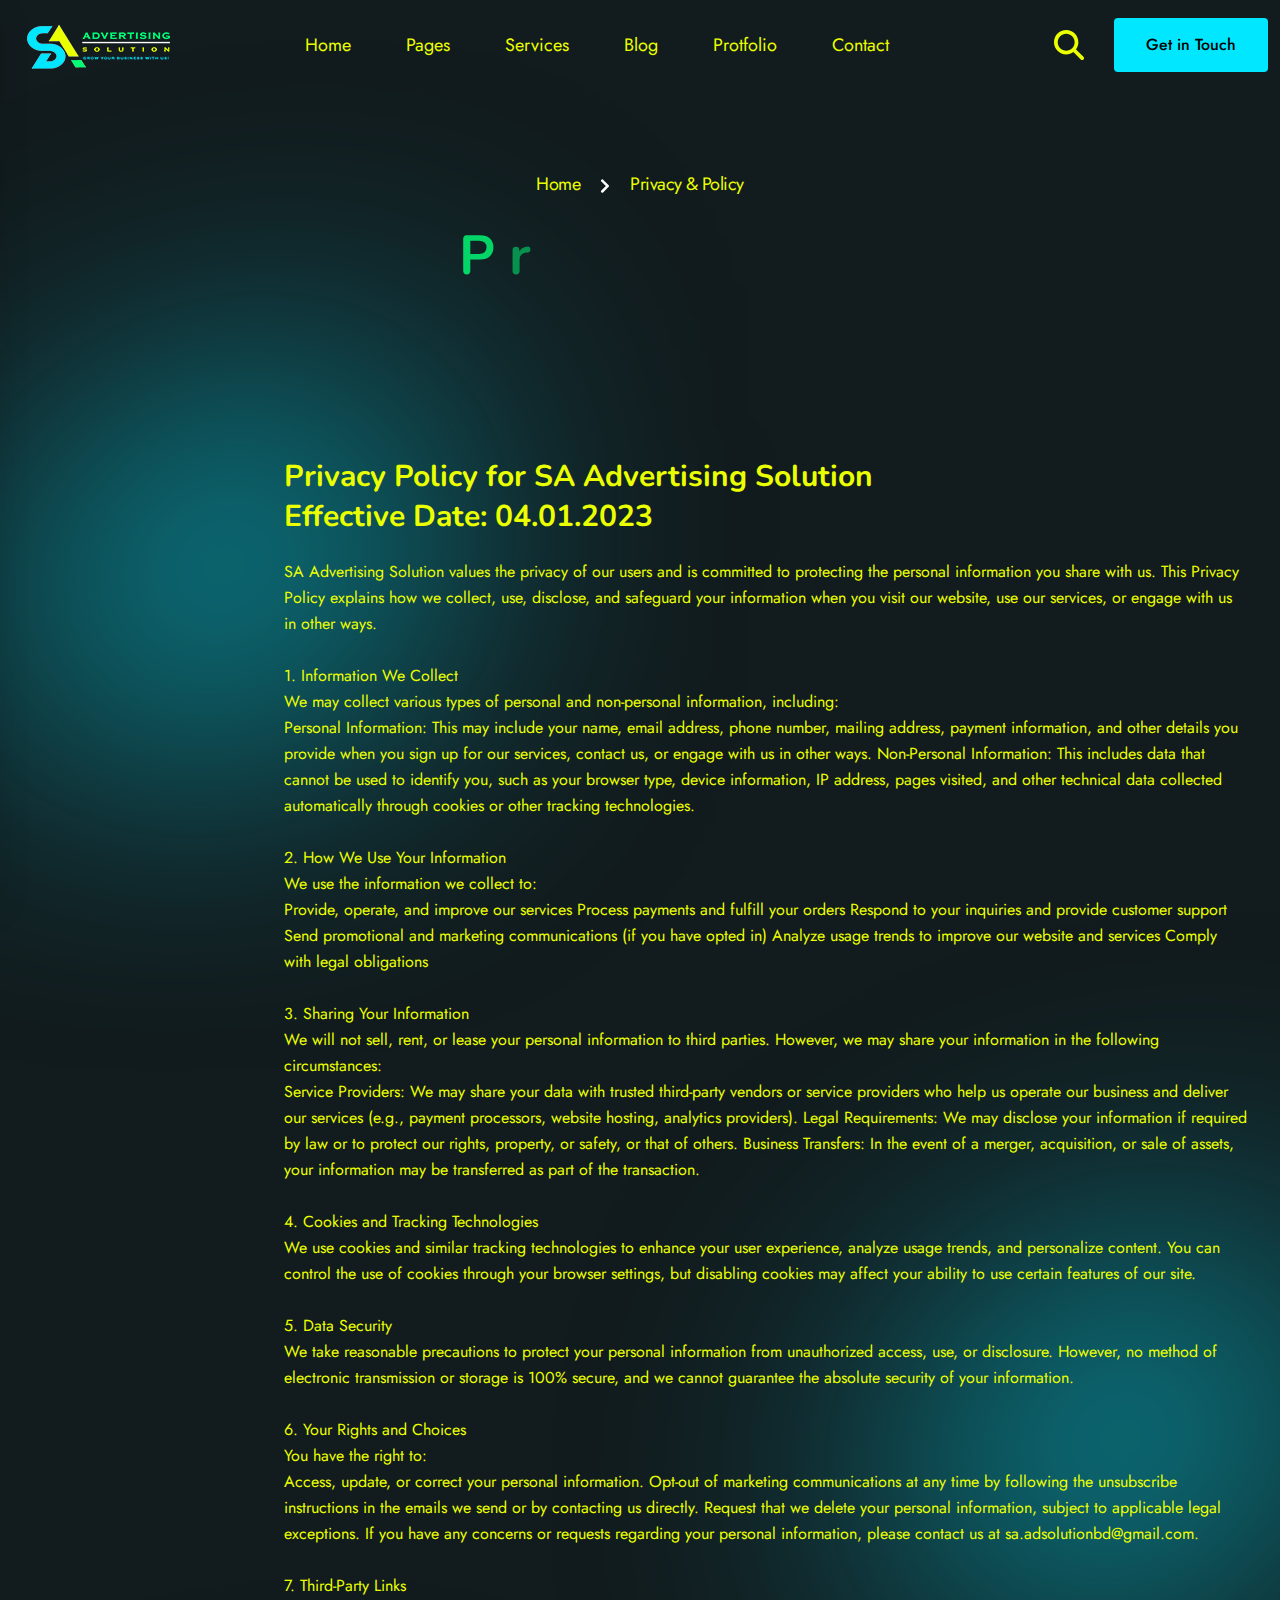
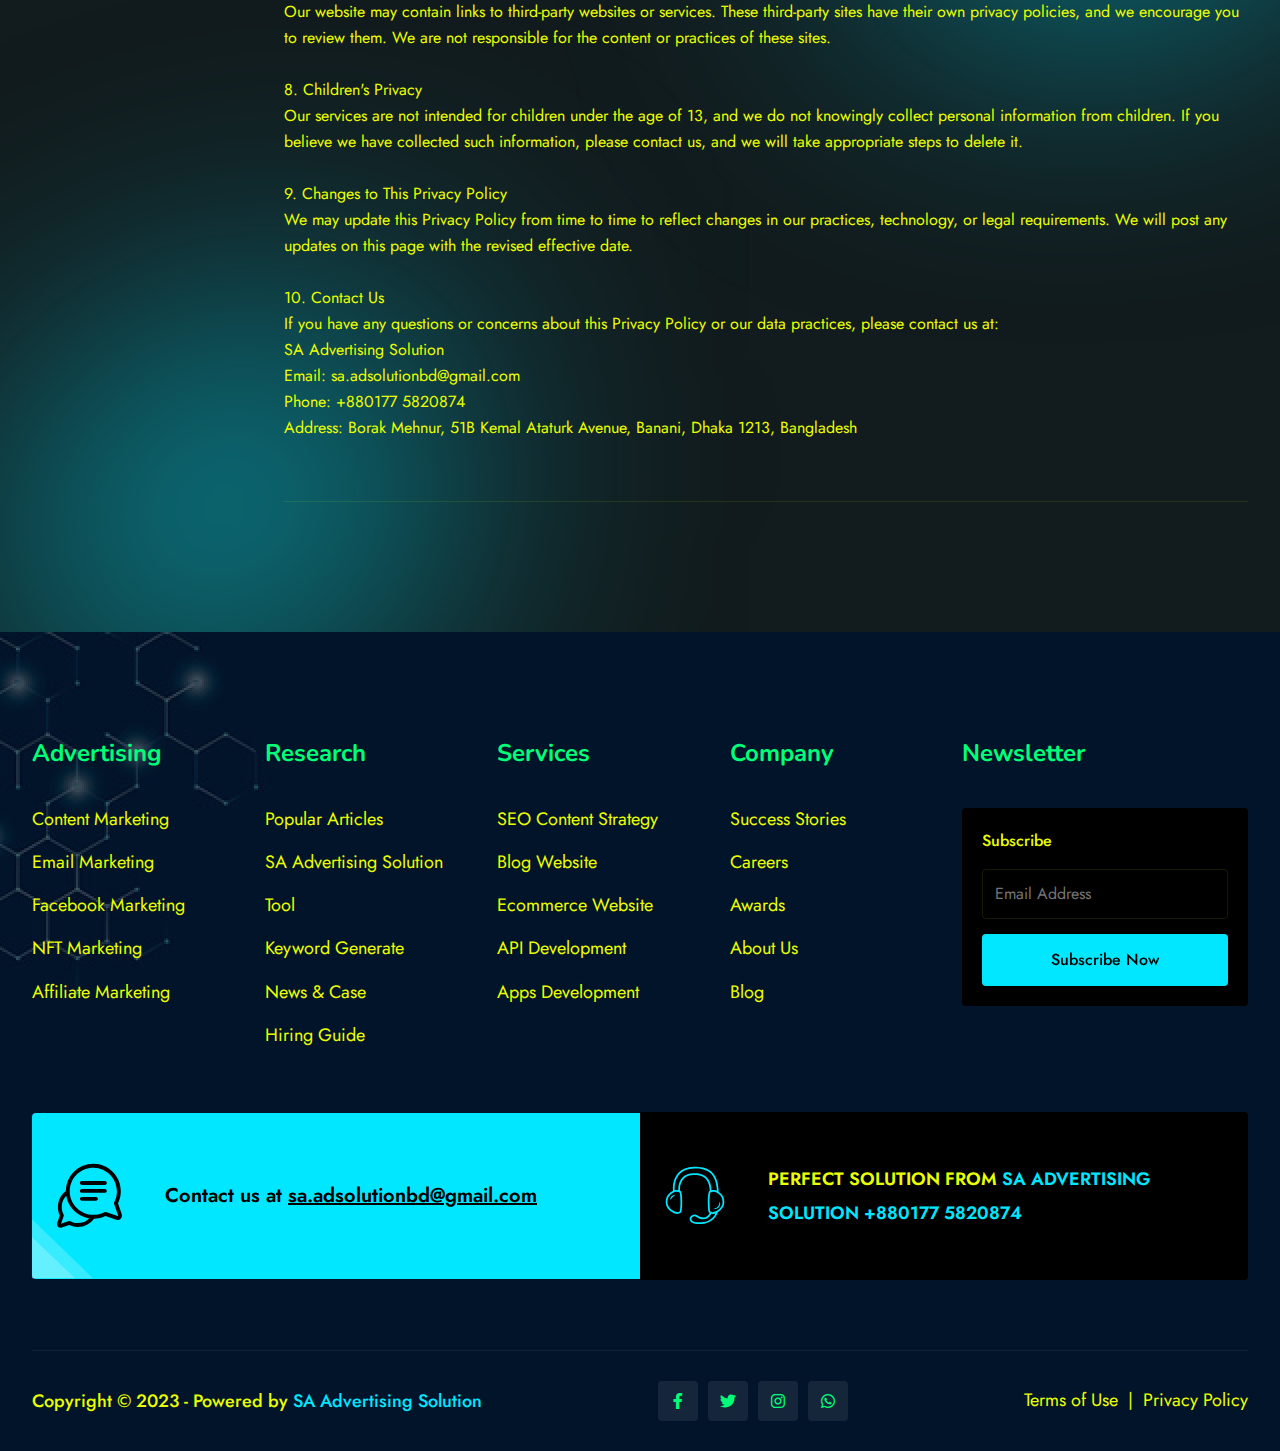
<file: privacy.html>
<!DOCTYPE html>
<html lang="en">

<head>
    <meta charset="UTF-8">
    <meta http-equiv="X-UA-Compatible" content="IE=edge">
    <meta name="viewport" content="width=device-width, initial-scale=1.0">
    <meta name="facebook-domain-verification" content="tqvwd61u41oefczzme1nl8jw2crn90" />
    <meta name="facebook-domain-verification" content="997miebb065uxtapl34yqcyrm6qese" />
    <title>SA Advertising Solution - Digital Marketing Agencey</title>
    <!--Essential css files-->
    <link rel="stylesheet" href="assets/css/all.css">
    <link rel="stylesheet" href="assets/css/bootstrap.min.css">
    <link rel="stylesheet" href="assets/css/jquery-ui.css">
    <link rel="stylesheet" href="assets/css/animate.css">
    <link rel="stylesheet" href="assets/css/swiper.css">
    <link rel="stylesheet" href="assets/css/magnific-popup.css">
    <link rel="stylesheet" href="assets/css/style.css">
    <!--favicon-->
    <link rel="icon" href="assets/images/favicon.png">
</head>

<body>
    <!-- Start Top To Scroll Button -->
    <div id="progress">
        <span id="progress-value"><i class="fa-solid fa-arrow-up"></i></span>
    </div>
    <!-- Start Top To Scroll Button -->

    <!-- Start Header Area1 -->
    <header class="header-area-1 header-area-2 header-sticky">
        <div class="container">
        <span class="extra-box-border"></span>
            <div class="header-wrapper">
                <div class="menu-bar">
                    <a href="index.html" class="menu-bar-btn">
                        <svg xmlns="http://www.w3.org/2000/svg" width="49" height="15" viewBox="0 0 49 15" fill="#eaff00">
                            <line x1="0.249023" y1="1.41577" x2="48.6221" y2="1.41577" stroke="#eaff00" stroke-width="2">
                            </line>
                            <line x1="0.249023" y1="13.9224" x2="48.6221" y2="13.9224" stroke="#eaff00" stroke-width="2">
                            </line>
                        </svg>
                    </a>
                </div>
                <div class="logo">
                    <a href="index.html">
                        <img src="assets/images/logo/logo-1.png" alt="VRE">
                    </a>
                </div>
                <div class="main-menu">
                    <ul>
                        <li><a href="index.html" class="font-size-1-18 transition-1">Home
                                <span>
                                    <svg width="8" height="14" viewBox="0 0 8 14" fill="none"
                                        xmlns="http://www.w3.org/2000/svg">
                                        
                                        <defs>
                                            <clipPath id="clip0_1_97931">
                                                <rect width="8" height="14" fill="white"
                                                    transform="translate(8 14) rotate(-180)" />
                                            </clipPath>
                                        </defs>
                                    </svg>
                                </span>
                            </a>
                        </li>
                        <li><a href="about.html" class="font-size-1-18 transition-1">Pages
                                <span>
                                    <svg width="8" height="14" viewBox="0 0 8 14" fill="none"
                                        xmlns="http://www.w3.org/2000/svg">
                                        
                                        <defs>
                                            <clipPath id="clip0_1_97932">
                                                <rect width="8" height="14" fill="white"
                                                    transform="translate(8 14) rotate(-180)" />
                                            </clipPath>
                                        </defs>
                                    </svg>
                                </span>
                            </a>
                            <ul class="submenu submenu-1">
                                <li><a href="about.html" class="font-size-1-18">About</a></li>
                                <li><a href="privacy.html" class="font-size-1-18">Privacy</a></li>
                                <li><a href="Condition.html" class="font-size-1-18">Condition</a></li>
                                <li><a href="price.html" class="font-size-1-18">Price</a></li>
                            </ul>
                        </li>
                        <li><a href="services.html" class="font-size-1-18 transition-1">Services
                                <span>
                                    <svg width="8" height="14" viewBox="0 0 8 14" fill="none"
                                        xmlns="http://www.w3.org/2000/svg">
                                        
                                        <defs>
                                            <clipPath id="clip0_1_97933">
                                                <rect width="8" height="14" fill="white"
                                                    transform="translate(8 14) rotate(-180)" />
                                            </clipPath>
                                        </defs>
                                    </svg>
                                </span>
                            </a>
                        </li>
                        <li><a href="blog-details.html" class="font-size-1-18 transition-1">Blog
                                <span>
                                    <svg width="8" height="14" viewBox="0 0 8 14" fill="none"
                                        xmlns="http://www.w3.org/2000/svg">
                                        <defs>
                                            <clipPath id="clip0_1_97934">
                                                <rect width="8" height="14" fill="white"
                                                    transform="translate(8 14) rotate(-180)" />
                                            </clipPath>
                                        </defs>
                                    </svg>
                                </span>
                            </a>
                            
                        </li>
                        <li><a href="project-details.html" class="font-size-1-18 transition-1">Protfolio
                                <span>
                                    <svg width="8" height="14" viewBox="0 0 8 14" fill="none"
                                        xmlns="http://www.w3.org/2000/svg">
                                        
                                        <defs>
                                            <clipPath id="clip0_1_97935">
                                                <rect width="8" height="14" fill="white"
                                                    transform="translate(8 14) rotate(-180)" />
                                            </clipPath>
                                        </defs>
                                    </svg>
                                </span>
                            </a>
                        </li>
                        <li><a href="contact.html" class="font-size-1-18 transition-1">Contact
                            </a></li>
                    </ul>
                </div>
                <div class="get-in-touch">
                    <a href="javascript:void(0)" class="header-search-bar">
                        <span>
                            <svg width="30" height="30" viewBox="0 0 30 30" fill="none" xmlns="http://www.w3.org/2000/svg">
                                <path
                                    d="M24.375 12.1875C24.375 14.877 23.502 17.3613 22.0312 19.377L29.4492 26.8008C30.1816 27.5332 30.1816 28.7227 29.4492 29.4551C28.7168 30.1875 27.5273 30.1875 26.7949 29.4551L19.377 22.0312C17.3613 23.5078 14.877 24.375 12.1875 24.375C5.45508 24.375 0 18.9199 0 12.1875C0 5.45508 5.45508 0 12.1875 0C18.9199 0 24.375 5.45508 24.375 12.1875ZM12.1875 20.625C13.2955 20.625 14.3927 20.4068 15.4164 19.9827C16.4401 19.5587 17.3702 18.9372 18.1537 18.1537C18.9372 17.3702 19.5587 16.4401 19.9827 15.4164C20.4068 14.3927 20.625 13.2955 20.625 12.1875C20.625 11.0795 20.4068 9.98229 19.9827 8.95861C19.5587 7.93492 18.9372 7.00478 18.1537 6.22129C17.3702 5.43779 16.4401 4.81629 15.4164 4.39227C14.3927 3.96824 13.2955 3.75 12.1875 3.75C11.0795 3.75 9.98229 3.96824 8.95861 4.39227C7.93492 4.81629 7.00478 5.43779 6.22129 6.22129C5.43779 7.00478 4.81629 7.93492 4.39227 8.95861C3.96824 9.98229 3.75 11.0795 3.75 12.1875C3.75 13.2955 3.96824 14.3927 4.39227 15.4164C4.81629 16.4401 5.43779 17.3702 6.22129 18.1537C7.00478 18.9372 7.93492 19.5587 8.95861 19.9827C9.98229 20.4068 11.0795 20.625 12.1875 20.625Z"
                                    fill="#eaff00" />
                            </svg>
                        </span>
                    </a>
                    <a href="contact.html" class="font-size-1-20 btn-2">Get in Touch</a>
                </div>
            </div>
        </div>
    </header>
    <!-- End Header Area1 -->

    <!-- Start Search Bar Popup Home 2 -->
    <div class="search-bar home-1">
        <div class="search">
            <form action="#">
                <input type="text" placeholder="Search Here ....">
                <input type="submit" value="Search" class="btn-primary-style btn-2 hero-info-btn btn-3 btn-4">
            </form>
        </div>
        <a href="javascript:void(0)" class="search-popup-close"><i class="fa-solid fa-xmark"></i></a>
    </div>
    <!-- End Search Bar Popup Home 2 -->

    <!-- Start Mobile Menu Home 1 -->
    <div class="nft-mobile-menu">
        <button class="close-menu float-end"><i class="fa-solid fa-xmark"></i></button>
        <a class='mobile-menu-logo' href="index.html"><img src="assets/images/logo/logo-1.png" alt="VRE"></a>
        <ul>
            <li class="has-submenu"><a href="javascript:void(0)">Home</a>
                <ul class="submenu-wrapper">
                    <li><a href="index.html">Home Page 1</a></li>
                    <li><a href="index-2.html">Home Page 2</a></li>
                </ul>
            </li>
            <li class="has-submenu"><a href="javascript:void(0)">Pages</a>
                <ul class="submenu-wrapper">
                    <li><a href="about.html" class="font-size-1-18">About</a></li>
                    <li><a href="privacy.html" class="font-size-1-18">Privacy</a></li>
                    <li><a href="Condition.html" class="font-size-1-18">Condition</a></li>
                    <li><a href="price.html" class="font-size-1-18">Price</a></li>
                </ul>
            </li>
            <li class="has-submenu"><a href="javascript:void(0)">services</a>
                <ul class="submenu-wrapper">
                    <li><a href="services.html" class="font-size-1-18">Services</a></li>
                </ul>
            </li>
            <li class="has-submenu"><a href="javascript:void(0)">Blog</a>
                <ul class="submenu-wrapper">
                    <li><a href="blog-standart.html" class="font-size-1-18">Blog Standart</a></li>
                    <li><a href="blog-details.html" class="font-size-1-18">Blog Details</a></li>
                </ul>
            </li>
            <li class="has-submenu"><a href="javascript:void(0)">Portfolio</a>
                <ul class="submenu-wrapper">
                    <li><a href="project-grid.html" class="font-size-1-18">Portfolio Grid</a></li>
                    <li><a href="project-details.html" class="font-size-1-18">Portfolio Details</a></li>
                </ul>
            </li>
            <li class="has-submenu"><a href="contact.html">Contact</a>
            </li>
        </ul>
        <div class="search-form">
            <form action="#">
                <input type="text" placeholder="Search...">
                <button type="submit" class="border-0">Go</button>
            </form>
        </div>
        <div class="phone-number-mobile-menu">
            <a href="#">+880177 5820874</a>
        </div>
        <div class="mobile-menu-copy-right-text">
            <p><span>© 2023</span> SA Advertising Solution . All Rights Reserved.</p>
        </div>
    </div>
    <!-- End Mobile Menu Home 1 -->

    <!-- Start Bread Crumb Area Home 1 -->
    <section class="bread-crumb-area">
        <div class="container">
            <div class="bread-crumb-wrapper">
                <a href="index.html">Home</a>
                <span>
                    <svg width="10" height="14" viewBox="0 0 10 14" fill="none" xmlns="http://www.w3.org/2000/svg">
                        <path
                            d="M8.90625 7.53125L2.84375 13.625C2.53125 13.9062 2.0625 13.9062 1.78125 13.625L1.0625 12.9062C0.78125 12.625 0.78125 12.1562 1.0625 11.8438L5.875 7L1.0625 2.1875C0.78125 1.875 0.78125 1.40625 1.0625 1.125L1.78125 0.40625C2.0625 0.125 2.53125 0.125 2.84375 0.40625L8.90625 6.5C9.1875 6.78125 9.1875 7.25 8.90625 7.53125Z"
                            fill="white" />
                    </svg>
                </span>
                <a href="index.html" class="current-page">Privacy & Policy</a>
            </div>
            <div class="bread-crumb-title">
                <h2 class="split-collab">Privacy & Policy</h2>
            </div>
        </div>
    </section>
    <!-- End Bread Crumb Area Home 1 -->

    <!-- Start Team Details  -->
    <section class="team-details-area">
        <img src="assets/images/shep/bg-blur-shep-1.png" alt="VRE" class="team-details-area-1-shep-1 blur-1">
        <img src="assets/images/shep/bg-blur-shep-1.png" alt="VRE" class="team-details-area-1-shep-2 blur-1">
        <img src="assets/images/shep/bg-blur-shep-1.png" alt="VRE" class="team-details-area-1-shep-3 blur-1">
        <div class="container">
            <div class="team-details-wrapper">
                <div class="team-details-author">
                    <div class="team-details-autor-pic vre-reveal-one">
                        
                    </div>
                   
                <div class="author-about">
                    <h5 class="font-size-1-30">Privacy Policy for SA Advertising Solution<br> Effective Date: 04.01.2023<br></h5>
                    <p class="font-size-1-16">
                        SA Advertising Solution values the privacy of our users and is committed to protecting the personal information you share with us. This Privacy Policy explains how we collect, use, disclose, and safeguard your information when you visit our website, use our services, or engage with us in other ways.<br>
                        <br>
                        1. Information We Collect <br>
                        We may collect various types of personal and non-personal information, including:<br>
                        Personal Information: This may include your name, email address, phone number, mailing address, payment information, and other details you provide when you sign up for our services, contact us, or engage with us in other ways.
                        Non-Personal Information: This includes data that cannot be used to identify you, such as your browser type, device information, IP address, pages visited, and other technical data collected automatically through cookies or other tracking technologies.<br>
                        <br>
                        2. How We Use Your Information<br>
                        We use the information we collect to:<br>
                        Provide, operate, and improve our services
                        Process payments and fulfill your orders
                        Respond to your inquiries and provide customer support
                        Send promotional and marketing communications (if you have opted in)
                        Analyze usage trends to improve our website and services
                        Comply with legal obligations<br>
                        <br>
                        3. Sharing Your Information<br>
                        We will not sell, rent, or lease your personal information to third parties. However, we may share your information in the following circumstances:<br>
                        Service Providers: We may share your data with trusted third-party vendors or service providers who help us operate our business and deliver our services (e.g., payment processors, website hosting, analytics providers).
                        Legal Requirements: We may disclose your information if required by law or to protect our rights, property, or safety, or that of others.
                        Business Transfers: In the event of a merger, acquisition, or sale of assets, your information may be transferred as part of the transaction.<br>
                        <br>
                        4. Cookies and Tracking Technologies<br>
                        We use cookies and similar tracking technologies to enhance your user experience, analyze usage trends, and personalize content. You can control the use of cookies through your browser settings, but disabling cookies may affect your ability to use certain features of our site.<br>
                        <br>
                        5. Data Security<br>
                        We take reasonable precautions to protect your personal information from unauthorized access, use, or disclosure. However, no method of electronic transmission or storage is 100% secure, and we cannot guarantee the absolute security of your information.<br>
                        <br>
                        6. Your Rights and Choices<br>
                        You have the right to:<br>
                        Access, update, or correct your personal information.
                        Opt-out of marketing communications at any time by following the unsubscribe instructions in the emails we send or by contacting us directly.
                        Request that we delete your personal information, subject to applicable legal exceptions.
                        If you have any concerns or requests regarding your personal information, please contact us at sa.adsolutionbd@gmail.com.<br>
                        <br>
                        7. Third-Party Links<br>
                        Our website may contain links to third-party websites or services. These third-party sites have their own privacy policies, and we encourage you to review them. We are not responsible for the content or practices of these sites.<br>
                        <br>
                        8. Children's Privacy<br>
                        Our services are not intended for children under the age of 13, and we do not knowingly collect personal information from children. If you believe we have collected such information, please contact us, and we will take appropriate steps to delete it.<br>
                        <br>
                        9. Changes to This Privacy Policy<br>
                        We may update this Privacy Policy from time to time to reflect changes in our practices, technology, or legal requirements. We will post any updates on this page with the revised effective date.<br>
                        <br>
                        10. Contact Us<br>
                        If you have any questions or concerns about this Privacy Policy or our data practices, please contact us at:<br>
                        SA Advertising Solution<br>
                        Email: sa.adsolutionbd@gmail.com<br>
                        Phone: +880177 5820874<br>
                        Address: Borak Mehnur, 51B Kemal Ataturk Avenue, Banani, Dhaka 1213, Bangladesh<br>
                        </p>
                </div>
                
                                    </div>
                                </div>
                            </div>
                        </div>
                    </div>
                </div>
            </div>
        </div>
    </section>
    <!-- End Team Details -->

    <!-- Start Footer Area Home 1 -->
    <section class="footer-area-home-1 footer-area-home-3" style="background-image: url('assets/images/home-2/faq-home-2-bg.png');">
        <div class="container">
            <div class="footer-wrapper">
                <div class="row justify-content-between">     
                    <div class="col-xl-2 col-lg-3 col-md-4 col-sm-6">
                        <div class="footer-menu footer-menu-1">
                            <h6 class="font-size-1-24">Advertising</h6>
                            <ul>
                                <li><a href="blog-standart.html">Content Marketing</a></li>
                                <li><a href="blog-grid.html">Email Marketing</a></li>
                                <li><a href="blog-details.html">Facebook Marketing</a></li>
                                <li><a href="services-details.html">NFT Marketing</a></li>
                                <li><a href="services.html">Affiliate Marketing</a></li>
                            </ul>
                        </div>
                    </div>
                    <div class="col-xl-2 col-lg-3 col-md-4 col-sm-6">
                        <div class="footer-menu footer-menu-1">
                            <h6 class="font-size-1-24">Research</h6>
                            <ul>
                                <li><a href="index.html">Popular Articles</a></li>
                                <li><a href="index-2.html">SA Advertising Solution Tool</a></li>
                                <li><a href="about.html">Keyword Generate</a></li>
                                <li><a href="blog-details.html">News & Case</a></li>
                                <li><a href="contact.html">Hiring Guide</a></li>
                            </ul>
                        </div>
                    </div>
                    <div class="col-xl-2 col-lg-3 col-md-4 col-sm-6">
                        <div class="footer-menu footer-menu-1">
                            <h6 class="font-size-1-24">Services</h6>
                            <ul>
                                <li><a href="project-details.html">SEO Content Strategy</a></li>
                                <li><a href="blog-details.html">Blog Website</a></li>
                                <li><a href="price.html">Ecommerce Website</a></li>
                                <li><a href="services-details.html">API Development</a></li>
                                <li><a href="services.html">Apps Development</a></li>
                            </ul>
                        </div>
                    </div>
                    <div class="col-xl-2 col-lg-3 col-md-4 col-sm-6">
                        <div class="footer-menu footer-menu-2">
                            <h6 class="font-size-1-24">Company</h6>
                            <ul>
                                <li><a href="project-details.html">Success Stories</a></li>
                                <li><a href="project-grid.html">Careers</a></li>
                                <li><a href="services.html">Awards</a></li>
                                <li><a href="about.html">About Us</a></li>
                                <li><a href="blog-details.html">Blog</a></li>
                            </ul>
                        </div>
                    </div>
                    <div class="col-xl-3 col-lg-4 col-md-4 col-sm-12">
                        <div class="footer-menu footer-news-letter">
                            <h6 class="font-size-1-24">newsletter</h6>
                            <div class="footer-form">
                                <form action="#">
                                    <label for="s">Subscribe</label>
                                    <input id="s" type="text" required="required" name="s" placeholder="Email Address">
                                    <button class="btn-1">Subscribe Now</button>
                                </form>
                            </div>
                        </div>
                    </div>
                </div>
            </div>
            <div class="footer-support">
                <div class="footer-call">
                    <img src="assets/images/home-3/footer-chat-bg-shep-home-3.png" alt="VRE">
                    <div class="footer-support-icon">
                        <svg width="65" height="66" viewBox="0 0 65 66" fill="none" xmlns="http://www.w3.org/2000/svg">
                            <g clip-path="url(#clip0_1_18406)">
                                <path
                                    d="M64.766 51.3186L60.9908 40.3317C62.8106 36.6117 63.7722 32.4746 63.7787 28.3119C63.7899 21.0739 60.9896 14.2302 55.8934 9.04162C50.7962 3.85202 44.004 0.93069 36.7676 0.816051C29.264 0.697477 22.211 3.55164 16.9086 8.85398C11.7956 13.9668 8.95975 20.7071 8.86999 27.9099C3.83071 31.7041 0.856317 37.6195 0.866092 43.9378C0.870789 46.8946 1.53628 49.8337 2.79731 52.4914L0.196921 60.0589C-0.250082 61.3598 0.0764421 62.7722 1.04916 63.745C1.73369 64.4296 2.6362 64.7941 3.56436 64.7941C3.95487 64.7941 4.34995 64.7296 4.73525 64.5972L12.3028 61.9968C14.9606 63.2578 17.8997 63.9233 20.8564 63.928C20.8671 63.928 20.8772 63.928 20.8879 63.928C27.3003 63.9278 33.2608 60.8767 37.0411 55.7139C40.975 55.6103 44.8672 54.658 48.386 52.9366L59.3731 56.712C59.8308 56.8693 60.3003 56.946 60.7643 56.946C61.8673 56.946 62.9398 56.5128 63.7535 55.699C64.9092 54.5431 65.2972 52.8647 64.766 51.3186ZM20.8877 60.059C20.8794 60.059 20.8706 60.059 20.8624 60.059C18.2454 60.0551 15.6465 59.4099 13.3473 58.1934C12.8745 57.9434 12.3194 57.9001 11.8139 58.0738L4.05414 60.7402L6.72055 52.9806C6.89422 52.4749 6.85105 51.9199 6.60096 51.4472C5.38449 49.1479 4.73931 46.5491 4.73525 43.932C4.72878 39.7223 6.36635 35.7323 9.23003 32.7446C10.1654 38.4468 12.8831 43.7014 17.0957 47.8391C21.2771 51.9462 26.5333 54.5611 32.2045 55.416C29.21 58.3676 25.1733 60.059 20.8877 60.059ZM61.0174 52.9632C60.9073 53.0732 60.7768 53.1032 60.63 53.0527L48.868 49.011C48.6638 48.9408 48.4513 48.906 48.2395 48.906C47.9273 48.906 47.6163 48.9815 47.3348 49.1306C43.9765 50.9072 40.1816 51.8494 36.3601 51.8553C36.3475 51.8553 36.3361 51.8553 36.3235 51.8553C23.5186 51.8553 12.9418 41.4535 12.7389 28.6516C12.6367 22.2043 15.0892 16.1449 19.6444 11.5897C24.1996 7.03448 30.26 4.58289 36.7064 4.68445C49.5206 4.8877 59.9295 15.4841 59.9097 28.3058C59.9037 32.1273 58.9616 35.9224 57.1851 39.2804C56.935 39.753 56.8919 40.3081 57.0656 40.8137L61.1071 52.5757C61.1575 52.723 61.1273 52.8534 61.0174 52.9632Z"
                                    fill="#eaff00" />
                                <path
                                    d="M47.8474 18.0146H24.7978C23.7294 18.0146 22.8633 18.8809 22.8633 19.9492C22.8633 21.0176 23.7295 21.8837 24.7978 21.8837H47.8474C48.9159 21.8837 49.782 21.0175 49.782 19.9492C49.782 18.8809 48.9159 18.0146 47.8474 18.0146Z"
                                    fill="#eaff00" />
                                <path
                                    d="M47.8474 25.9717H24.7978C23.7294 25.9717 22.8633 26.8379 22.8633 27.9062C22.8633 28.9745 23.7295 29.8407 24.7978 29.8407H47.8474C48.9159 29.8407 49.782 28.9745 49.782 27.9062C49.782 26.8379 48.9159 25.9717 47.8474 25.9717Z"
                                    fill="#eaff00" />
                                <path
                                    d="M38.9751 33.9277H24.7978C23.7294 33.9277 22.8633 34.7939 22.8633 35.8623C22.8633 36.9307 23.7295 37.7968 24.7978 37.7968H38.9749C40.0434 37.7968 40.9095 36.9306 40.9095 35.8623C40.9095 34.7939 40.0435 33.9277 38.9751 33.9277Z"
                                    fill="#eaff00" />
                            </g>
                            <defs>
                                <clipPath id="clip0_1_18406">
                                    <rect width="65" height="65" fill="white" transform="translate(0 0.303711)" />
                                </clipPath>
                            </defs>
                        </svg>
                    </div>
                    <span class="font-size-1-20">
                        Contact us at <a href="#">sa.adsolutionbd@gmail.com
                        </a>
                    </span>
                </div>
                <div class="footer-messege">
                    <div class="footer-support-icon">
                        <svg width="60" height="61" viewBox="0 0 60 61" fill="none" xmlns="http://www.w3.org/2000/svg">
                            <path
                                d="M58.2813 31.8496C57.3995 29.8769 55.6541 28.0042 53.6359 26.7042C53.5086 17.1951 50.6359 9.80418 45.4904 5.86781C40.4177 1.98599 34.145 1.55872 28.6541 1.64054C22.1177 1.74963 16.9541 3.83145 13.3086 7.82236C9.27225 12.2405 7.2177 19.2678 8.02679 25.7678C5.32679 26.9769 2.83588 29.3496 1.7177 31.8405C0.535885 34.4678 0.38134 37.6315 1.28134 40.5224C2.19952 43.486 5.64498 46.8769 9.12679 48.2405C10.2268 48.6769 11.2904 48.886 12.2904 48.886C13.3904 48.886 14.4086 48.6224 15.3177 48.1042C15.5722 47.9587 15.8086 47.786 16.0086 47.586C17.3177 46.3042 17.4268 34.9133 16.8722 30.2769C16.4813 26.9769 15.8359 26.186 15.2541 25.8405C15.2086 25.8133 15.1632 25.7951 15.1177 25.7678C15.1177 25.7496 15.1268 25.7314 15.1177 25.7133C14.5541 21.4496 15.8813 16.8405 18.4995 13.9678C20.8177 11.4314 24.1359 10.1042 28.3813 10.0405C32.0359 9.9769 36.2177 10.2587 39.4722 12.7496C43.4813 15.8224 44.5541 21.386 44.7359 25.5224C44.745 25.6224 44.7722 25.7224 44.8086 25.8042C44.7813 25.8224 44.7541 25.8314 44.7359 25.8405C44.1632 26.186 43.5177 26.9769 43.1177 30.2769C42.5632 34.9133 42.6722 46.3042 43.9813 47.586C44.1813 47.786 44.4086 47.9496 44.6632 48.0951C42.8086 52.1769 39.2541 53.5133 34.8268 51.7587C34.3359 51.5587 33.8541 51.2405 33.345 50.8951C32.5904 50.386 31.8086 49.8678 30.845 49.6496C28.9541 49.2405 26.7086 50.0496 25.4995 51.5769C24.5541 52.7769 24.3904 54.2587 25.0632 55.6405C26.4904 58.586 30.9177 58.9587 34.1904 58.9587C34.8086 58.9587 35.3904 58.9496 35.8995 58.9314L36.2813 58.9224C43.9086 58.7587 50.0995 54.4769 52.845 47.4496C52.8722 47.3678 52.8813 47.286 52.8904 47.2133C55.5995 45.5496 57.9722 42.8951 58.7177 40.5133C59.6177 37.6405 59.4541 34.4769 58.2813 31.8496ZM14.7177 46.386C14.6359 46.4587 14.5359 46.5314 14.4359 46.586C12.845 47.4951 11.0177 47.0951 9.76316 46.6042C6.52679 45.3315 3.63588 42.1587 2.96316 40.0042C2.19043 37.5224 2.32679 34.8042 3.32679 32.5678C4.24498 30.5224 6.73588 27.9587 9.7177 27.0133C10.2995 26.8314 11.0086 26.6769 11.7813 26.6769C12.6086 26.6769 13.4904 26.8496 14.3359 27.3496C15.7813 28.6678 15.6813 44.3405 14.7177 46.386ZM40.545 11.3587C36.8632 8.53145 32.3086 8.22236 28.3541 8.28599C23.6086 8.35872 19.8541 9.8769 17.1995 12.7951C14.4268 15.8405 12.9268 20.5769 13.2813 25.086C12.1722 24.8405 10.9722 24.8769 9.73588 25.186C9.10861 19.286 10.9904 12.9951 14.6177 9.02236C17.9268 5.39509 22.6541 3.51327 28.6904 3.41327C33.8722 3.33145 39.7813 3.72236 44.4177 7.2769C50.2995 11.786 51.645 20.2042 51.845 25.7405C51.4995 25.5951 51.1541 25.4496 50.8086 25.3405C49.2813 24.8587 47.8177 24.8042 46.4813 25.1496C46.2359 20.6678 44.9904 14.7678 40.545 11.3587ZM36.2541 57.186L35.8632 57.1951C33.2632 57.2496 27.8541 57.3769 26.645 54.8951C26.2632 54.1133 26.345 53.3769 26.8813 52.6951C27.6632 51.7042 29.2359 51.1315 30.4632 51.3951C31.0995 51.5315 31.7086 51.9405 32.3541 52.3769C32.9177 52.7587 33.4995 53.1496 34.1722 53.4133C39.4813 55.5224 44.0813 53.7224 46.3086 48.7405C46.7541 48.8405 47.2177 48.9042 47.6995 48.9042C48.5904 48.9042 49.5268 48.7224 50.4995 48.386C47.7722 53.786 42.5632 57.0496 36.2541 57.186ZM57.0359 40.0042C56.3632 42.1678 53.4722 45.3405 50.2359 46.6042C48.9813 47.0951 47.1541 47.4951 45.5631 46.586C45.4632 46.5314 45.3632 46.4587 45.2813 46.386C44.3177 44.3405 44.2268 28.6678 45.645 27.3678C47.3086 26.386 49.0904 26.6314 50.2904 27.0133C53.2722 27.9587 55.7631 30.5224 56.6813 32.5678C57.6722 34.8133 57.8086 37.5224 57.0359 40.0042Z"
                                fill="#FF4A3B" />
                            <path
                                d="M8.81675 29.8948C8.17129 30.0766 7.33493 30.5312 6.61675 31.2766C5.90766 32.0221 5.48948 32.8857 5.34402 33.5403C5.18948 34.1948 5.27129 34.6221 5.43493 34.6585C5.78948 34.7312 6.33493 33.3766 7.53493 32.1494C8.69857 30.8948 10.0349 30.2857 9.94402 29.9312C9.88947 29.7675 9.4622 29.713 8.81675 29.8948Z"
                                fill="#FF4A3B" />
                            <path
                                d="M54.5285 36.9315C54.3467 36.9769 54.4013 37.5769 54.2558 38.4406C54.1285 39.3042 53.7558 40.4769 52.9104 41.4406C52.0649 42.3951 50.9467 42.9133 50.1013 43.1496C49.2558 43.3951 48.6649 43.4224 48.6376 43.6042C48.6104 43.7587 49.1922 44.0678 50.2376 44.0315C51.2649 44.0042 52.7467 43.5224 53.8467 42.2769C54.9376 41.0315 55.2376 39.4951 55.1376 38.4769C55.0649 37.4224 54.6831 36.8769 54.5285 36.9315Z"
                                fill="#FF4A3B" />
                        </svg>
                    </div>
                    <p class="font-size-1-18">PERFECT SOLUTION From <span>SA Advertising Solution <br>
                            +880177 5820874</span></p>
                </div>
            </div>
            <div class="footer-copyright">
                <div class="footer-copyright-item-1">
                    <p class="font-size-1-18">Copyright © 2023 - Powered by <a href="index.html">SA Advertising Solution</a></p>
                </div>
                <div class="footer-copyright-social-icon">
                    <ul>
                        <li><a href="https://www.facebook.com/sasolution.2023/"><i class="fa-brands fa-facebook-f"></i></a></li>
                        <li><a href="https://x.com/i/flow/signup"><i class="fa-brands fa-twitter"></i></a></li>
                        <li><a href="https://www.instagram.com/samirkhn879/"><i class="fa-brands fa-instagram"></i></a></li>
                        <li><a href="https://wa.me/+8801775820874"><i class="fa-brands fa-whatsapp"></i></a></li>
                    </ul>
                </div>
                <div class="footer-privecy-policy">
                    <a href="Condition.html" class="font-size-1-18">Terms of Use</a>
                    <span class="font-size-1-18">|</span>
                    <a href="privacy.html" class="font-size-1-18">Privacy Policy</a>
                </div>
            </div>
        </div>
    </section>
    <!-- End Footer Area Home 1 -->

    <!-- Start loader -->
    <div class="loader-wrapper">
        <div class="loader">
        </div>
        <div class="loader-section section-left"></div>
        <div class="loader-section section-right"></div>
    </div>
    <!-- End loader -->
    
    <!--Esential Js Files-->
    <script src="assets/js/jquery.min.js"></script>
    <script src="assets/js/popper.min.js"></script>
    <script src="assets/js/bootstrap.min.js"></script>
    <script src="assets/js/jquery-ui.js"></script>
    <script src="assets/js/wow.js"></script>
    <script src="assets/js/gsap.min.js"></script>
    <script src="assets/js/scrolltigger.js"></script>
    <script src="assets/js/split-text.js"></script>
    <script src="assets/js/split-type.js"></script>
    <script src="assets/js/magnific-popup.js"></script>
    <script src="assets/js/waypoints.js"></script>
    <script src="assets/js/swiper.js"></script>
    <script src="assets/js/isotop.min.js"></script>
    <script src="assets/js/script.js"></script>

</body>

</html>
</file>
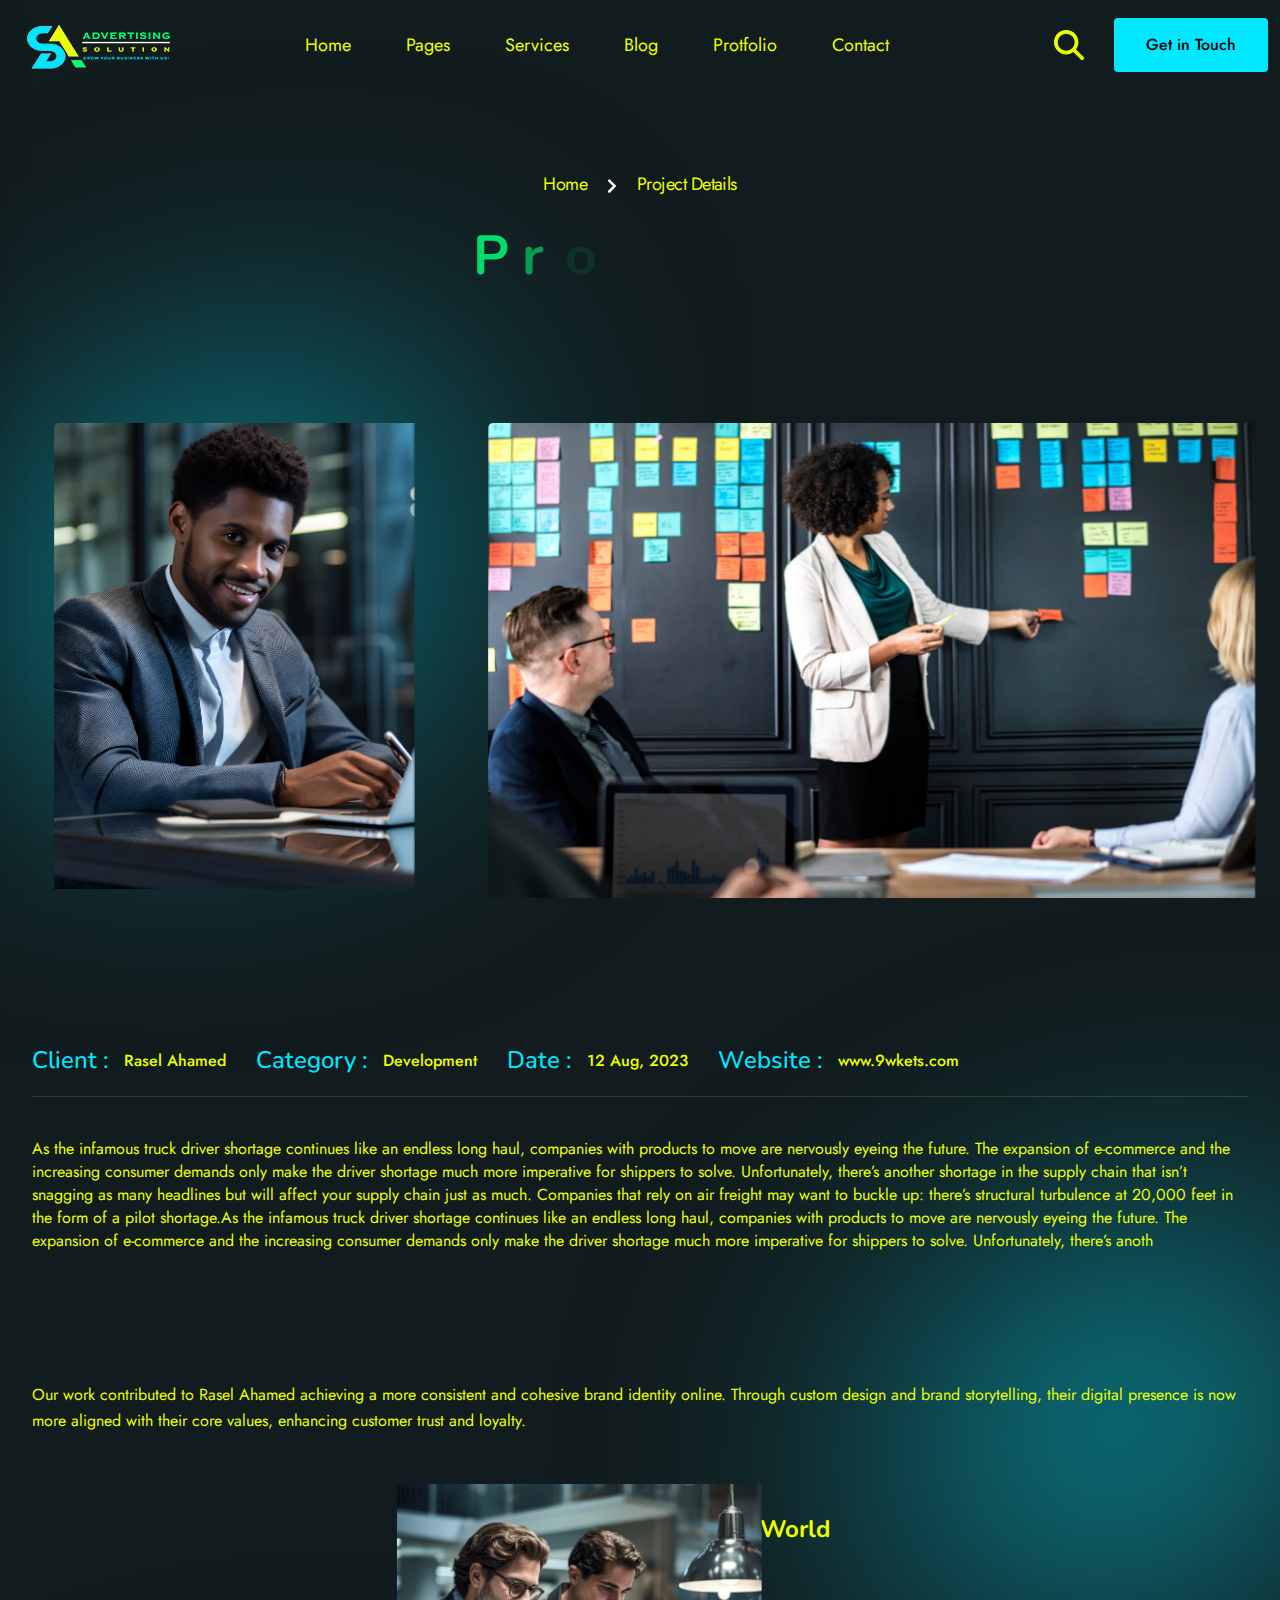
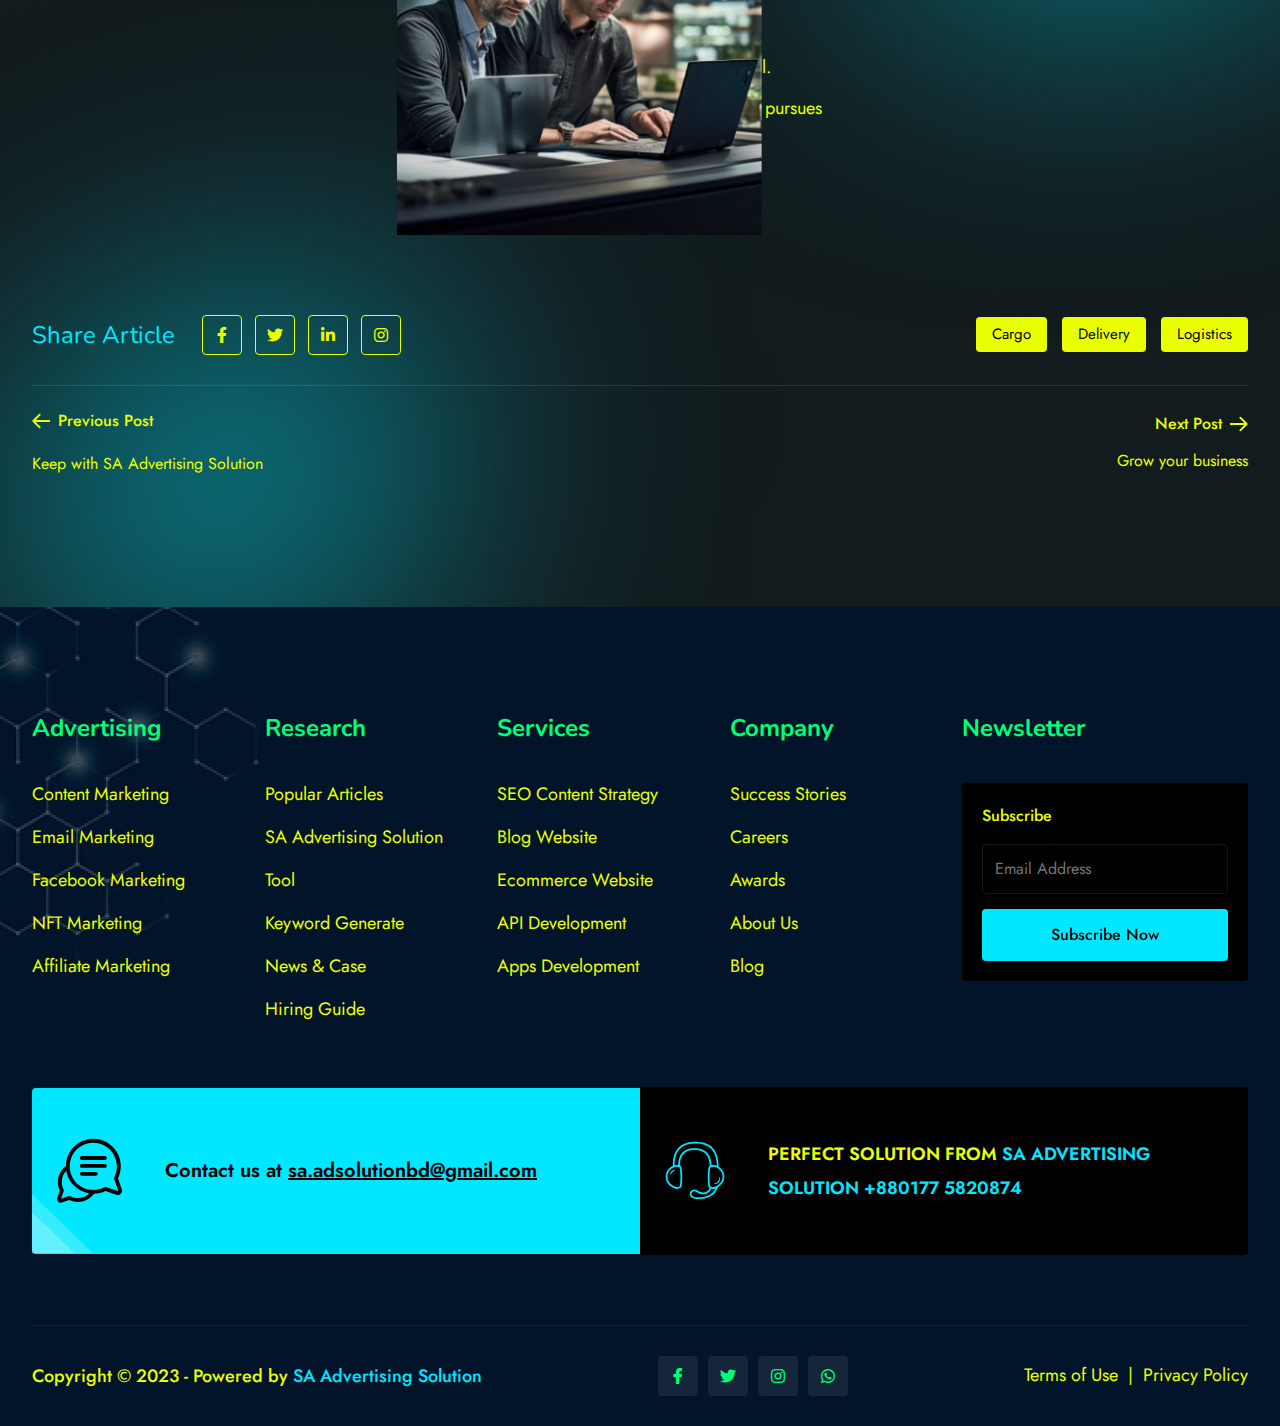
<file: project-details.html>
<!DOCTYPE html>
<html lang="en">

<head>
    <meta charset="UTF-8">
    <meta http-equiv="X-UA-Compatible" content="IE=edge">
    <meta name="viewport" content="width=device-width, initial-scale=1.0">
    <meta name="facebook-domain-verification" content="tqvwd61u41oefczzme1nl8jw2crn90" />
    <meta name="facebook-domain-verification" content="997miebb065uxtapl34yqcyrm6qese" />
    <title>SA Advertising Solution - Digital Marketing Agencey</title>
    <!--Essential css files-->
    <link rel="stylesheet" href="assets/css/all.css">
    <link rel="stylesheet" href="assets/css/bootstrap.min.css">
    <link rel="stylesheet" href="assets/css/jquery-ui.css">
    <link rel="stylesheet" href="assets/css/animate.css">
    <link rel="stylesheet" href="assets/css/swiper.css">
    <link rel="stylesheet" href="assets/css/magnific-popup.css">
    <link rel="stylesheet" href="assets/css/style.css">    
    <!--favicon-->
    <link rel="icon" href="assets/images/favicon.png">
</head>

<body>
    <!-- Start Top To Scroll Button -->
    <div id="progress">
        <span id="progress-value"><i class="fa-solid fa-arrow-up"></i></span>
    </div>
    <!-- Start Top To Scroll Button -->

    <!-- Start Header Area1 -->
    <header class="header-area-1 header-area-2 header-sticky">
        <div class="container">
        <span class="extra-box-border"></span>
            <div class="header-wrapper">
                <div class="menu-bar">
                    <a href="index.html" class="menu-bar-btn">
                        <svg xmlns="http://www.w3.org/2000/svg" width="49" height="15" viewBox="0 0 49 15" fill="#eaff00">
                            <line x1="0.249023" y1="1.41577" x2="48.6221" y2="1.41577" stroke="#eaff00" stroke-width="2">
                            </line>
                            <line x1="0.249023" y1="13.9224" x2="48.6221" y2="13.9224" stroke="#eaff00" stroke-width="2">
                            </line>
                        </svg>
                    </a>
                </div>
                <div class="logo">
                    <a href="index.html">
                        <img src="assets/images/logo/logo-1.png" alt="VRE">
                    </a>
                </div>
                <div class="main-menu">
                    <ul>
                        <li><a href="index.html" class="font-size-1-18 transition-1">Home
                                <span>
                                    <svg width="8" height="14" viewBox="0 0 8 14" fill="none"
                                        xmlns="http://www.w3.org/2000/svg">
                                        
                                        <defs>
                                            <clipPath id="clip0_1_97931">
                                                <rect width="8" height="14" fill="white"
                                                    transform="translate(8 14) rotate(-180)" />
                                            </clipPath>
                                        </defs>
                                    </svg>
                                </span>
                            </a>
                        </li>
                        <li><a href="about.html" class="font-size-1-18 transition-1">Pages
                                <span>
                                    <svg width="8" height="14" viewBox="0 0 8 14" fill="none"
                                        xmlns="http://www.w3.org/2000/svg">
                                        
                                        <defs>
                                            <clipPath id="clip0_1_97932">
                                                <rect width="8" height="14" fill="white"
                                                    transform="translate(8 14) rotate(-180)" />
                                            </clipPath>
                                        </defs>
                                    </svg>
                                </span>
                            </a>
                            <ul class="submenu submenu-1">
                                <li><a href="about.html" class="font-size-1-18">About</a></li>
                                <li><a href="privacy.html" class="font-size-1-18">Privacy</a></li>
                                <li><a href="Condition.html" class="font-size-1-18">Condition</a></li>
                                <li><a href="price.html" class="font-size-1-18">Price</a></li>
                            </ul>
                        </li>
                        <li><a href="services.html" class="font-size-1-18 transition-1">Services
                                <span>
                                    <svg width="8" height="14" viewBox="0 0 8 14" fill="none"
                                        xmlns="http://www.w3.org/2000/svg">
                                        
                                        <defs>
                                            <clipPath id="clip0_1_97933">
                                                <rect width="8" height="14" fill="white"
                                                    transform="translate(8 14) rotate(-180)" />
                                            </clipPath>
                                        </defs>
                                    </svg>
                                </span>
                            </a>
                        </li>
                        <li><a href="blog-details.html" class="font-size-1-18 transition-1">Blog
                                <span>
                                    <svg width="8" height="14" viewBox="0 0 8 14" fill="none"
                                        xmlns="http://www.w3.org/2000/svg">
                                        <defs>
                                            <clipPath id="clip0_1_97934">
                                                <rect width="8" height="14" fill="white"
                                                    transform="translate(8 14) rotate(-180)" />
                                            </clipPath>
                                        </defs>
                                    </svg>
                                </span>
                            </a>
                            
                        </li>
                        <li><a href="project-details.html" class="font-size-1-18 transition-1">Protfolio
                                <span>
                                    <svg width="8" height="14" viewBox="0 0 8 14" fill="none"
                                        xmlns="http://www.w3.org/2000/svg">
                                        
                                        <defs>
                                            <clipPath id="clip0_1_97935">
                                                <rect width="8" height="14" fill="white"
                                                    transform="translate(8 14) rotate(-180)" />
                                            </clipPath>
                                        </defs>
                                    </svg>
                                </span>
                            </a>
                        </li>
                        <li><a href="contact.html" class="font-size-1-18 transition-1">Contact
                            </a></li>
                    </ul>
                </div>
                <div class="get-in-touch">
                    <a href="javascript:void(0)" class="header-search-bar">
                        <span>
                            <svg width="30" height="30" viewBox="0 0 30 30" fill="none" xmlns="http://www.w3.org/2000/svg">
                                <path
                                    d="M24.375 12.1875C24.375 14.877 23.502 17.3613 22.0312 19.377L29.4492 26.8008C30.1816 27.5332 30.1816 28.7227 29.4492 29.4551C28.7168 30.1875 27.5273 30.1875 26.7949 29.4551L19.377 22.0312C17.3613 23.5078 14.877 24.375 12.1875 24.375C5.45508 24.375 0 18.9199 0 12.1875C0 5.45508 5.45508 0 12.1875 0C18.9199 0 24.375 5.45508 24.375 12.1875ZM12.1875 20.625C13.2955 20.625 14.3927 20.4068 15.4164 19.9827C16.4401 19.5587 17.3702 18.9372 18.1537 18.1537C18.9372 17.3702 19.5587 16.4401 19.9827 15.4164C20.4068 14.3927 20.625 13.2955 20.625 12.1875C20.625 11.0795 20.4068 9.98229 19.9827 8.95861C19.5587 7.93492 18.9372 7.00478 18.1537 6.22129C17.3702 5.43779 16.4401 4.81629 15.4164 4.39227C14.3927 3.96824 13.2955 3.75 12.1875 3.75C11.0795 3.75 9.98229 3.96824 8.95861 4.39227C7.93492 4.81629 7.00478 5.43779 6.22129 6.22129C5.43779 7.00478 4.81629 7.93492 4.39227 8.95861C3.96824 9.98229 3.75 11.0795 3.75 12.1875C3.75 13.2955 3.96824 14.3927 4.39227 15.4164C4.81629 16.4401 5.43779 17.3702 6.22129 18.1537C7.00478 18.9372 7.93492 19.5587 8.95861 19.9827C9.98229 20.4068 11.0795 20.625 12.1875 20.625Z"
                                    fill="#eaff00" />
                            </svg>
                        </span>
                    </a>
                    <a href="contact.html" class="font-size-1-20 btn-2">Get in Touch</a>
                </div>
            </div>
        </div>
    </header>
    <!-- End Header Area1 -->

    <!-- Start Search Bar Popup Home 2 -->
    <div class="search-bar home-1">
        <div class="search">
            <form action="#">
                <input type="text" placeholder="Search Here ....">
                <input type="submit" value="Search" class="btn-primary-style btn-2 hero-info-btn btn-3 btn-4">
            </form>
        </div>
        <a href="javascript:void(0)" class="search-popup-close"><i class="fa-solid fa-xmark"></i></a>
    </div>
    <!-- End Search Bar Popup Home 2 -->

    <!-- Start Mobile Menu Home 1 -->
    <div class="nft-mobile-menu">
        <button class="close-menu float-end"><i class="fa-solid fa-xmark"></i></button>
        <a class='mobile-menu-logo' href="index.html"><img src="assets/images/logo/logo-1.png" alt="VRE"></a>
        <ul>
            <li class="has-submenu"><a href="javascript:void(0)">Home</a>
                <ul class="submenu-wrapper">
                    <li><a href="index.html">Home Page 1</a></li>
                    <li><a href="index-2.html">Home Page 2</a></li>
                </ul>
            </li>
            <li class="has-submenu"><a href="javascript:void(0)">Pages</a>
                <ul class="submenu-wrapper">
                    <li><a href="about.html" class="font-size-1-18">About</a></li>
                    <li><a href="privacy.html" class="font-size-1-18">Privacy</a></li>
                    <li><a href="Condition.html" class="font-size-1-18">Condition</a></li>
                    <li><a href="price.html" class="font-size-1-18">Price</a></li>
                </ul>
            </li>
            <li class="has-submenu"><a href="javascript:void(0)">services</a>
                <ul class="submenu-wrapper">
                    <li><a href="services.html" class="font-size-1-18">Services</a></li>
                </ul>
            </li>
            <li class="has-submenu"><a href="javascript:void(0)">Blog</a>
                <ul class="submenu-wrapper">
                    <li><a href="blog-standart.html" class="font-size-1-18">Blog Standart</a></li>
                    <li><a href="blog-details.html" class="font-size-1-18">Blog Details</a></li>
                </ul>
            </li>
            <li class="has-submenu"><a href="javascript:void(0)">Portfolio</a>
                <ul class="submenu-wrapper">
                    <li><a href="project-grid.html" class="font-size-1-18">Portfolio Grid</a></li>
                    <li><a href="project-details.html" class="font-size-1-18">Portfolio Details</a></li>
                </ul>
            </li>
            <li class="has-submenu"><a href="contact.html">Contact</a>
            </li>
        </ul>
        <div class="search-form">
            <form action="#">
                <input type="text" placeholder="Search...">
                <button type="submit" class="border-0">Go</button>
            </form>
        </div>
        <div class="phone-number-mobile-menu">
            <a href="#">+880177 5820874</a>
        </div>
        <div class="mobile-menu-copy-right-text">
            <p><span>© 2023</span> SA Advertising Solution . All Rights Reserved.</p>
        </div>
    </div>
    <!-- End Mobile Menu Home 1 -->

    <!-- Start Bread Crumb Area Home 1 -->
    <section class="bread-crumb-area">
        <div class="container">
            <div class="bread-crumb-wrapper">
                <a href="index.html">Home</a>
                <span>
                    <svg width="10" height="14" viewBox="0 0 10 14" fill="none" xmlns="http://www.w3.org/2000/svg">
                        <path
                            d="M8.90625 7.53125L2.84375 13.625C2.53125 13.9062 2.0625 13.9062 1.78125 13.625L1.0625 12.9062C0.78125 12.625 0.78125 12.1562 1.0625 11.8438L5.875 7L1.0625 2.1875C0.78125 1.875 0.78125 1.40625 1.0625 1.125L1.78125 0.40625C2.0625 0.125 2.53125 0.125 2.84375 0.40625L8.90625 6.5C9.1875 6.78125 9.1875 7.25 8.90625 7.53125Z"
                            fill="white" />
                    </svg>
                </span>
                <a href="#" class="current-page">Project Details</a>
            </div>
            <div class="bread-crumb-title">
                <h2 class="split-collab">Project Details</h2>
            </div>
        </div>
    </section>
    <!-- End Bread Crumb Area Home 1 -->

    <!-- Start Project Details Area -->
    <section class="project-details-area">
        <img src="assets/images/shep/bg-blur-shep-1.png" alt="VRE" class="project-details-area-shep-1 blur-1">
        <img src="assets/images/shep/bg-blur-shep-1.png" alt="VRE" class="project-details-area-shep-2 blur-1">
        <img src="assets/images/shep/bg-blur-shep-1.png" alt="VRE" class="project-details-area-shep-3 blur-1">
        <div class="container">
            <div class="project-details-wrapper">
                <div class="project-details-banner">
                    <div class="project-details-banner-inner-1 vre-reveal-one">
                        <img src="assets/images/about/about.webp" alt="VRE"
                            class="vre-reveal-image-one">
                    </div>
                    <div class="project-details-banner-inner-2 vre-reveal-one">
                        <img src="assets/images/project-details/project-details-banner.webp" alt="VRE"
                            class="vre-reveal-image-one">
                    </div>
                </div>
                <h3 class="font-size-1-45 split-collab">Interesting facts in Development</h3>
                <div class="project-details-info">
                    <div class="project-details-info-item">
                        <span class="project-details-info-name font-size-1-24">Client :</span>
                        <span class="project-details-main-work font-size-1-16">Rasel Ahamed</span>
                    </div>
                    <div class="project-details-info-item">
                        <span class="project-details-info-name font-size-1-24">Category :</span>
                        <span class="project-details-main-work font-size-1-16">Development</span>
                    </div>
                    <div class="project-details-info-item">
                        <span class="project-details-info-name font-size-1-24">Date :</span>
                        <span class="project-details-main-work font-size-1-16">12 Aug, 2023</span>
                    </div>
                    <div class="project-details-info-item">
                        <span class="project-details-info-name font-size-1-24">Website :</span>
                        <span class="project-details-main-work font-size-1-16">www.9wkets.com</span>
                    </div>
                </div>
                <p class="font-size-1-16">As the infamous truck driver shortage continues like an endless long haul,
                    companies with products to move are nervously eyeing the future. The expansion of e-commerce and the
                    increasing consumer demands only make the driver shortage much more imperative for shippers to
                    solve. Unfortunately, there’s another shortage in the supply chain that isn’t snagging as many
                    headlines but will affect your supply chain just as much. Companies that rely on air freight may
                    want to buckle up: there’s structural turbulence at 20,000 feet in the form of a pilot shortage.As
                    the infamous truck driver shortage continues like an endless long haul, companies with products to
                    move are nervously eyeing the future. The expansion of e-commerce and the increasing consumer
                    demands only make the driver shortage much more imperative for shippers to solve. Unfortunately,
                    there’s anoth</p>
                <div class="project-details-result">
                    <h4 class="font-size-1-35 split-collab">The Results of Our Project</h4>
                    <p class="font-size-1-16">Our work contributed to Rasel Ahamed achieving a more consistent and cohesive brand identity online. 
                        Through custom design and brand storytelling, their digital presence is now more aligned with their core values, 
                        enhancing customer trust and loyalty.
                    </p>
                    <div class="project-details-inner">
                        <div class="project-details-inner-img vre-reveal-one">
                            <img src="assets/images/project-details/project-details-3.webp" alt="VRE"
                                class="vre-reveal-image-one">
                        </div>
                        <div class="project-details-inner-result">
                            <h5 class="font-size-1-24">Digital Marketing Around the World</h5>
                            <ul>
                                <li>
                                    <svg width="25" height="19" viewBox="0 0 25 19" fill="none"
                                        xmlns="http://www.w3.org/2000/svg">
                                        <path
                                            d="M8.74234 18.2619C8.42826 18.2619 8.11418 18.1417 7.87491 17.9024L0.359911 10.3872C-0.11997 9.90751 -0.11997 9.13197 0.359911 8.65231C0.839568 8.17266 1.61488 8.17266 2.09476 8.65231L8.74234 15.2999L22.9054 1.13709C23.385 0.657429 24.1603 0.657429 24.6402 1.13709C25.1199 1.61697 25.1199 2.39228 24.6402 2.87216L9.60999 17.9024C9.37073 18.1417 9.05642 18.2619 8.74234 18.2619Z"
                                            fill="#00e7ff" />
                                    </svg>
                                    <span class="font-size-1-18">Those who do not know how to pursue</span>
                                </li>
                                <li>
                                    <svg width="25" height="19" viewBox="0 0 25 19" fill="none"
                                        xmlns="http://www.w3.org/2000/svg">
                                        <path
                                            d="M8.74234 18.2619C8.42826 18.2619 8.11418 18.1417 7.87491 17.9024L0.359911 10.3872C-0.11997 9.90751 -0.11997 9.13197 0.359911 8.65231C0.839568 8.17266 1.61488 8.17266 2.09476 8.65231L8.74234 15.2999L22.9054 1.13709C23.385 0.657429 24.1603 0.657429 24.6402 1.13709C25.1199 1.61697 25.1199 2.39228 24.6402 2.87216L9.60999 17.9024C9.37073 18.1417 9.05642 18.2619 8.74234 18.2619Z"
                                            fill="#00e7ff" />
                                    </svg>
                                    <span class="font-size-1-18">Pleasure rationally encounter</span>
                                </li>
                                <li>
                                    <svg width="25" height="19" viewBox="0 0 25 19" fill="none"
                                        xmlns="http://www.w3.org/2000/svg">
                                        <path
                                            d="M8.74234 18.2619C8.42826 18.2619 8.11418 18.1417 7.87491 17.9024L0.359911 10.3872C-0.11997 9.90751 -0.11997 9.13197 0.359911 8.65231C0.839568 8.17266 1.61488 8.17266 2.09476 8.65231L8.74234 15.2999L22.9054 1.13709C23.385 0.657429 24.1603 0.657429 24.6402 1.13709C25.1199 1.61697 25.1199 2.39228 24.6402 2.87216L9.60999 17.9024C9.37073 18.1417 9.05642 18.2619 8.74234 18.2619Z"
                                            fill="#00e7ff" />
                                    </svg>
                                    <span class="font-size-1-18">Consequences that are extremely painful.</span>
                                </li>
                                <li>
                                    <svg width="25" height="19" viewBox="0 0 25 19" fill="none"
                                        xmlns="http://www.w3.org/2000/svg">
                                        <path
                                            d="M8.74234 18.2619C8.42826 18.2619 8.11418 18.1417 7.87491 17.9024L0.359911 10.3872C-0.11997 9.90751 -0.11997 9.13197 0.359911 8.65231C0.839568 8.17266 1.61488 8.17266 2.09476 8.65231L8.74234 15.2999L22.9054 1.13709C23.385 0.657429 24.1603 0.657429 24.6402 1.13709C25.1199 1.61697 25.1199 2.39228 24.6402 2.87216L9.60999 17.9024C9.37073 18.1417 9.05642 18.2619 8.74234 18.2619Z"
                                            fill="#00e7ff" />
                                    </svg>
                                    <span class="font-size-1-18">Nor again is there anyone who loves or pursues</span>
                                </li>
                                <li>
                                    <svg width="25" height="19" viewBox="0 0 25 19" fill="none"
                                        xmlns="http://www.w3.org/2000/svg">
                                        <path
                                            d="M8.74234 18.2619C8.42826 18.2619 8.11418 18.1417 7.87491 17.9024L0.359911 10.3872C-0.11997 9.90751 -0.11997 9.13197 0.359911 8.65231C0.839568 8.17266 1.61488 8.17266 2.09476 8.65231L8.74234 15.2999L22.9054 1.13709C23.385 0.657429 24.1603 0.657429 24.6402 1.13709C25.1199 1.61697 25.1199 2.39228 24.6402 2.87216L9.60999 17.9024C9.37073 18.1417 9.05642 18.2619 8.74234 18.2619Z"
                                            fill="#00e7ff" />
                                    </svg>
                                    <span class="font-size-1-18">Service Guarantee</span>
                                </li>
                                <li>
                                    <svg width="25" height="19" viewBox="0 0 25 19" fill="none"
                                        xmlns="http://www.w3.org/2000/svg">
                                        <path
                                            d="M8.74234 18.2619C8.42826 18.2619 8.11418 18.1417 7.87491 17.9024L0.359911 10.3872C-0.11997 9.90751 -0.11997 9.13197 0.359911 8.65231C0.839568 8.17266 1.61488 8.17266 2.09476 8.65231L8.74234 15.2999L22.9054 1.13709C23.385 0.657429 24.1603 0.657429 24.6402 1.13709C25.1199 1.61697 25.1199 2.39228 24.6402 2.87216L9.60999 17.9024C9.37073 18.1417 9.05642 18.2619 8.74234 18.2619Z"
                                            fill="#00e7ff" />
                                    </svg>
                                    <span class="font-size-1-18">Excellence in Healthcare every</span>
                                </li>
                            </ul>
                        </div>
                    </div>
                    <div class="project-details-social-media">
                        <div class="project-share">
                            <div class="project-share-tilte">
                                <h5 class="font-size-1-24">Share Article</h5>
                                <ul class="round-socila-icon-1">
                                    <li><a href="#"><i class="fa-brands fa-facebook-f"></i></a></li>
                                    <li><a href="#"><i class="fa-brands fa-twitter"></i></a></li>
                                    <li><a href="#"><i class="fa-brands fa-linkedin-in"></i></a></li>
                                    <li><a href="https://www.instagram.com/samirkhn879/"><i class="fa-brands fa-instagram"></i></a></li>
                                </ul>
                            </div>
                            <div class="project-details-btn">
                                <a href="#">Cargo</a>
                                <a href="#">Delivery</a>
                                <a href="#">Logistics</a>
                            </div>
                        </div>
                    </div>
                    <div class="project-details-pagination">
                        <div class="project-details-prev">
                            <a href="#">
                                <span class="font-size-1-16">
                                    <svg width="27" height="24" viewBox="0 0 27 24" fill="none"
                                        xmlns="http://www.w3.org/2000/svg">
                                        <path
                                            d="M0.939341 10.9393C0.353554 11.5251 0.353554 12.4749 0.93934 13.0607L10.4853 22.6066C11.0711 23.1924 12.0208 23.1924 12.6066 22.6066C13.1924 22.0208 13.1924 21.0711 12.6066 20.4853L4.12132 12L12.6066 3.51472C13.1924 2.92893 13.1924 1.97918 12.6066 1.3934C12.0208 0.80761 11.0711 0.80761 10.4853 1.3934L0.939341 10.9393ZM27 10.5L2 10.5L2 13.5L27 13.5L27 10.5Z"
                                            fill="#eaff00" />
                                    </svg>
                                    Previous Post
                                </span>
                            </a>
                            <p class="font-size-1-16">Keep with SA Advertising Solution</p>
                        </div>
                        <div class="project-details-next">
                            <a href="#">
                                <span class="font-size-1-16">
                                    Next Post
                                    <svg width="27" height="24" viewBox="0 0 27 24" fill="none"
                                        xmlns="http://www.w3.org/2000/svg">
                                        <path
                                            d="M26.0607 10.9393C26.6464 11.5251 26.6464 12.4749 26.0607 13.0607L16.5147 22.6066C15.9289 23.1924 14.9792 23.1924 14.3934 22.6066C13.8076 22.0208 13.8076 21.0711 14.3934 20.4853L22.8787 12L14.3934 3.51472C13.8076 2.92893 13.8076 1.97918 14.3934 1.3934C14.9792 0.80761 15.9289 0.80761 16.5147 1.3934L26.0607 10.9393ZM-1.31134e-07 10.5L25 10.5L25 13.5L1.31134e-07 13.5L-1.31134e-07 10.5Z"
                                            fill="#eaff00" />
                                    </svg>
                                </span>
                            </a>
                            <p class="font-size-1-16">Grow your business</p>
                        </div>
                    </div>
                </div>
            </div>
        </div>
    </section>
    <!-- End Project Details Area -->

    <!-- Start Footer Area Home 1 -->
    <section class="footer-area-home-1 footer-area-home-3" style="background-image: url('assets/images/home-2/faq-home-2-bg.png');">
        <div class="container">
            <div class="footer-wrapper">
                <div class="row justify-content-between">     
                    <div class="col-xl-2 col-lg-3 col-md-4 col-sm-6">
                        <div class="footer-menu footer-menu-1">
                            <h6 class="font-size-1-24">Advertising</h6>
                            <ul>
                                <li><a href="blog-standart.html">Content Marketing</a></li>
                                <li><a href="blog-grid.html">Email Marketing</a></li>
                                <li><a href="blog-details.html">Facebook Marketing</a></li>
                                <li><a href="services-details.html">NFT Marketing</a></li>
                                <li><a href="services.html">Affiliate Marketing</a></li>
                            </ul>
                        </div>
                    </div>
                    <div class="col-xl-2 col-lg-3 col-md-4 col-sm-6">
                        <div class="footer-menu footer-menu-1">
                            <h6 class="font-size-1-24">Research</h6>
                            <ul>
                                <li><a href="index.html">Popular Articles</a></li>
                                <li><a href="index-2.html">SA Advertising Solution Tool</a></li>
                                <li><a href="about.html">Keyword Generate</a></li>
                                <li><a href="blog-details.html">News & Case</a></li>
                                <li><a href="contact.html">Hiring Guide</a></li>
                            </ul>
                        </div>
                    </div>
                    <div class="col-xl-2 col-lg-3 col-md-4 col-sm-6">
                        <div class="footer-menu footer-menu-1">
                            <h6 class="font-size-1-24">Services</h6>
                            <ul>
                                <li><a href="project-details.html">SEO Content Strategy</a></li>
                                <li><a href="blog-details.html">Blog Website</a></li>
                                <li><a href="price.html">Ecommerce Website</a></li>
                                <li><a href="services-details.html">API Development</a></li>
                                <li><a href="services.html">Apps Development</a></li>
                            </ul>
                        </div>
                    </div>
                    <div class="col-xl-2 col-lg-3 col-md-4 col-sm-6">
                        <div class="footer-menu footer-menu-2">
                            <h6 class="font-size-1-24">Company</h6>
                            <ul>
                                <li><a href="project-details.html">Success Stories</a></li>
                                <li><a href="project-grid.html">Careers</a></li>
                                <li><a href="services.html">Awards</a></li>
                                <li><a href="about.html">About Us</a></li>
                                <li><a href="blog-details.html">Blog</a></li>
                            </ul>
                        </div>
                    </div>
                    <div class="col-xl-3 col-lg-4 col-md-4 col-sm-12">
                        <div class="footer-menu footer-news-letter">
                            <h6 class="font-size-1-24">newsletter</h6>
                            <div class="footer-form">
                                <form action="#">
                                    <label for="s">Subscribe</label>
                                    <input id="s" type="text" required="required" name="s" placeholder="Email Address">
                                    <button class="btn-1">Subscribe Now</button>
                                </form>
                            </div>
                        </div>
                    </div>
                </div>
            </div>
            <div class="footer-support">
                <div class="footer-call">
                    <img src="assets/images/home-3/footer-chat-bg-shep-home-3.png" alt="VRE">
                    <div class="footer-support-icon">
                        <svg width="65" height="66" viewBox="0 0 65 66" fill="none" xmlns="http://www.w3.org/2000/svg">
                            <g clip-path="url(#clip0_1_18406)">
                                <path
                                    d="M64.766 51.3186L60.9908 40.3317C62.8106 36.6117 63.7722 32.4746 63.7787 28.3119C63.7899 21.0739 60.9896 14.2302 55.8934 9.04162C50.7962 3.85202 44.004 0.93069 36.7676 0.816051C29.264 0.697477 22.211 3.55164 16.9086 8.85398C11.7956 13.9668 8.95975 20.7071 8.86999 27.9099C3.83071 31.7041 0.856317 37.6195 0.866092 43.9378C0.870789 46.8946 1.53628 49.8337 2.79731 52.4914L0.196921 60.0589C-0.250082 61.3598 0.0764421 62.7722 1.04916 63.745C1.73369 64.4296 2.6362 64.7941 3.56436 64.7941C3.95487 64.7941 4.34995 64.7296 4.73525 64.5972L12.3028 61.9968C14.9606 63.2578 17.8997 63.9233 20.8564 63.928C20.8671 63.928 20.8772 63.928 20.8879 63.928C27.3003 63.9278 33.2608 60.8767 37.0411 55.7139C40.975 55.6103 44.8672 54.658 48.386 52.9366L59.3731 56.712C59.8308 56.8693 60.3003 56.946 60.7643 56.946C61.8673 56.946 62.9398 56.5128 63.7535 55.699C64.9092 54.5431 65.2972 52.8647 64.766 51.3186ZM20.8877 60.059C20.8794 60.059 20.8706 60.059 20.8624 60.059C18.2454 60.0551 15.6465 59.4099 13.3473 58.1934C12.8745 57.9434 12.3194 57.9001 11.8139 58.0738L4.05414 60.7402L6.72055 52.9806C6.89422 52.4749 6.85105 51.9199 6.60096 51.4472C5.38449 49.1479 4.73931 46.5491 4.73525 43.932C4.72878 39.7223 6.36635 35.7323 9.23003 32.7446C10.1654 38.4468 12.8831 43.7014 17.0957 47.8391C21.2771 51.9462 26.5333 54.5611 32.2045 55.416C29.21 58.3676 25.1733 60.059 20.8877 60.059ZM61.0174 52.9632C60.9073 53.0732 60.7768 53.1032 60.63 53.0527L48.868 49.011C48.6638 48.9408 48.4513 48.906 48.2395 48.906C47.9273 48.906 47.6163 48.9815 47.3348 49.1306C43.9765 50.9072 40.1816 51.8494 36.3601 51.8553C36.3475 51.8553 36.3361 51.8553 36.3235 51.8553C23.5186 51.8553 12.9418 41.4535 12.7389 28.6516C12.6367 22.2043 15.0892 16.1449 19.6444 11.5897C24.1996 7.03448 30.26 4.58289 36.7064 4.68445C49.5206 4.8877 59.9295 15.4841 59.9097 28.3058C59.9037 32.1273 58.9616 35.9224 57.1851 39.2804C56.935 39.753 56.8919 40.3081 57.0656 40.8137L61.1071 52.5757C61.1575 52.723 61.1273 52.8534 61.0174 52.9632Z"
                                    fill="#eaff00" />
                                <path
                                    d="M47.8474 18.0146H24.7978C23.7294 18.0146 22.8633 18.8809 22.8633 19.9492C22.8633 21.0176 23.7295 21.8837 24.7978 21.8837H47.8474C48.9159 21.8837 49.782 21.0175 49.782 19.9492C49.782 18.8809 48.9159 18.0146 47.8474 18.0146Z"
                                    fill="#eaff00" />
                                <path
                                    d="M47.8474 25.9717H24.7978C23.7294 25.9717 22.8633 26.8379 22.8633 27.9062C22.8633 28.9745 23.7295 29.8407 24.7978 29.8407H47.8474C48.9159 29.8407 49.782 28.9745 49.782 27.9062C49.782 26.8379 48.9159 25.9717 47.8474 25.9717Z"
                                    fill="#eaff00" />
                                <path
                                    d="M38.9751 33.9277H24.7978C23.7294 33.9277 22.8633 34.7939 22.8633 35.8623C22.8633 36.9307 23.7295 37.7968 24.7978 37.7968H38.9749C40.0434 37.7968 40.9095 36.9306 40.9095 35.8623C40.9095 34.7939 40.0435 33.9277 38.9751 33.9277Z"
                                    fill="#eaff00" />
                            </g>
                            <defs>
                                <clipPath id="clip0_1_18406">
                                    <rect width="65" height="65" fill="white" transform="translate(0 0.303711)" />
                                </clipPath>
                            </defs>
                        </svg>
                    </div>
                    <span class="font-size-1-20">
                        Contact us at <a href="#">sa.adsolutionbd@gmail.com
                        </a>
                    </span>
                </div>
                <div class="footer-messege">
                    <div class="footer-support-icon">
                        <svg width="60" height="61" viewBox="0 0 60 61" fill="none" xmlns="http://www.w3.org/2000/svg">
                            <path
                                d="M58.2813 31.8496C57.3995 29.8769 55.6541 28.0042 53.6359 26.7042C53.5086 17.1951 50.6359 9.80418 45.4904 5.86781C40.4177 1.98599 34.145 1.55872 28.6541 1.64054C22.1177 1.74963 16.9541 3.83145 13.3086 7.82236C9.27225 12.2405 7.2177 19.2678 8.02679 25.7678C5.32679 26.9769 2.83588 29.3496 1.7177 31.8405C0.535885 34.4678 0.38134 37.6315 1.28134 40.5224C2.19952 43.486 5.64498 46.8769 9.12679 48.2405C10.2268 48.6769 11.2904 48.886 12.2904 48.886C13.3904 48.886 14.4086 48.6224 15.3177 48.1042C15.5722 47.9587 15.8086 47.786 16.0086 47.586C17.3177 46.3042 17.4268 34.9133 16.8722 30.2769C16.4813 26.9769 15.8359 26.186 15.2541 25.8405C15.2086 25.8133 15.1632 25.7951 15.1177 25.7678C15.1177 25.7496 15.1268 25.7314 15.1177 25.7133C14.5541 21.4496 15.8813 16.8405 18.4995 13.9678C20.8177 11.4314 24.1359 10.1042 28.3813 10.0405C32.0359 9.9769 36.2177 10.2587 39.4722 12.7496C43.4813 15.8224 44.5541 21.386 44.7359 25.5224C44.745 25.6224 44.7722 25.7224 44.8086 25.8042C44.7813 25.8224 44.7541 25.8314 44.7359 25.8405C44.1632 26.186 43.5177 26.9769 43.1177 30.2769C42.5632 34.9133 42.6722 46.3042 43.9813 47.586C44.1813 47.786 44.4086 47.9496 44.6632 48.0951C42.8086 52.1769 39.2541 53.5133 34.8268 51.7587C34.3359 51.5587 33.8541 51.2405 33.345 50.8951C32.5904 50.386 31.8086 49.8678 30.845 49.6496C28.9541 49.2405 26.7086 50.0496 25.4995 51.5769C24.5541 52.7769 24.3904 54.2587 25.0632 55.6405C26.4904 58.586 30.9177 58.9587 34.1904 58.9587C34.8086 58.9587 35.3904 58.9496 35.8995 58.9314L36.2813 58.9224C43.9086 58.7587 50.0995 54.4769 52.845 47.4496C52.8722 47.3678 52.8813 47.286 52.8904 47.2133C55.5995 45.5496 57.9722 42.8951 58.7177 40.5133C59.6177 37.6405 59.4541 34.4769 58.2813 31.8496ZM14.7177 46.386C14.6359 46.4587 14.5359 46.5314 14.4359 46.586C12.845 47.4951 11.0177 47.0951 9.76316 46.6042C6.52679 45.3315 3.63588 42.1587 2.96316 40.0042C2.19043 37.5224 2.32679 34.8042 3.32679 32.5678C4.24498 30.5224 6.73588 27.9587 9.7177 27.0133C10.2995 26.8314 11.0086 26.6769 11.7813 26.6769C12.6086 26.6769 13.4904 26.8496 14.3359 27.3496C15.7813 28.6678 15.6813 44.3405 14.7177 46.386ZM40.545 11.3587C36.8632 8.53145 32.3086 8.22236 28.3541 8.28599C23.6086 8.35872 19.8541 9.8769 17.1995 12.7951C14.4268 15.8405 12.9268 20.5769 13.2813 25.086C12.1722 24.8405 10.9722 24.8769 9.73588 25.186C9.10861 19.286 10.9904 12.9951 14.6177 9.02236C17.9268 5.39509 22.6541 3.51327 28.6904 3.41327C33.8722 3.33145 39.7813 3.72236 44.4177 7.2769C50.2995 11.786 51.645 20.2042 51.845 25.7405C51.4995 25.5951 51.1541 25.4496 50.8086 25.3405C49.2813 24.8587 47.8177 24.8042 46.4813 25.1496C46.2359 20.6678 44.9904 14.7678 40.545 11.3587ZM36.2541 57.186L35.8632 57.1951C33.2632 57.2496 27.8541 57.3769 26.645 54.8951C26.2632 54.1133 26.345 53.3769 26.8813 52.6951C27.6632 51.7042 29.2359 51.1315 30.4632 51.3951C31.0995 51.5315 31.7086 51.9405 32.3541 52.3769C32.9177 52.7587 33.4995 53.1496 34.1722 53.4133C39.4813 55.5224 44.0813 53.7224 46.3086 48.7405C46.7541 48.8405 47.2177 48.9042 47.6995 48.9042C48.5904 48.9042 49.5268 48.7224 50.4995 48.386C47.7722 53.786 42.5632 57.0496 36.2541 57.186ZM57.0359 40.0042C56.3632 42.1678 53.4722 45.3405 50.2359 46.6042C48.9813 47.0951 47.1541 47.4951 45.5631 46.586C45.4632 46.5314 45.3632 46.4587 45.2813 46.386C44.3177 44.3405 44.2268 28.6678 45.645 27.3678C47.3086 26.386 49.0904 26.6314 50.2904 27.0133C53.2722 27.9587 55.7631 30.5224 56.6813 32.5678C57.6722 34.8133 57.8086 37.5224 57.0359 40.0042Z"
                                fill="#FF4A3B" />
                            <path
                                d="M8.81675 29.8948C8.17129 30.0766 7.33493 30.5312 6.61675 31.2766C5.90766 32.0221 5.48948 32.8857 5.34402 33.5403C5.18948 34.1948 5.27129 34.6221 5.43493 34.6585C5.78948 34.7312 6.33493 33.3766 7.53493 32.1494C8.69857 30.8948 10.0349 30.2857 9.94402 29.9312C9.88947 29.7675 9.4622 29.713 8.81675 29.8948Z"
                                fill="#FF4A3B" />
                            <path
                                d="M54.5285 36.9315C54.3467 36.9769 54.4013 37.5769 54.2558 38.4406C54.1285 39.3042 53.7558 40.4769 52.9104 41.4406C52.0649 42.3951 50.9467 42.9133 50.1013 43.1496C49.2558 43.3951 48.6649 43.4224 48.6376 43.6042C48.6104 43.7587 49.1922 44.0678 50.2376 44.0315C51.2649 44.0042 52.7467 43.5224 53.8467 42.2769C54.9376 41.0315 55.2376 39.4951 55.1376 38.4769C55.0649 37.4224 54.6831 36.8769 54.5285 36.9315Z"
                                fill="#FF4A3B" />
                        </svg>
                    </div>
                    <p class="font-size-1-18">PERFECT SOLUTION From <span>SA Advertising Solution <br>
                            +880177 5820874</span></p>
                </div>
            </div>
            <div class="footer-copyright">
                <div class="footer-copyright-item-1">
                    <p class="font-size-1-18">Copyright © 2023 - Powered by <a href="index.html">SA Advertising Solution</a></p>
                </div>
                <div class="footer-copyright-social-icon">
                    <ul>
                        <li><a href="https://www.facebook.com/sasolution.2023/"><i class="fa-brands fa-facebook-f"></i></a></li>
                        <li><a href="https://x.com/i/flow/signup"><i class="fa-brands fa-twitter"></i></a></li>
                        <li><a href="https://www.instagram.com/samirkhn879/"><i class="fa-brands fa-instagram"></i></a></li>
                        <li><a href="https://wa.me/+8801775820874"><i class="fa-brands fa-whatsapp"></i></a></li>
                    </ul>
                </div>
                <div class="footer-privecy-policy">
                    <a href="Condition.html" class="font-size-1-18">Terms of Use</a>
                    <span class="font-size-1-18">|</span>
                    <a href="privacy.html" class="font-size-1-18">Privacy Policy</a>
                </div>
            </div>
        </div>
    </section>
    <!-- End Footer Area Home 1 -->

    <!-- Start loader -->
    <div class="loader-wrapper">
        <div class="loader">
        </div>
        <div class="loader-section section-left"></div>
        <div class="loader-section section-right"></div>
    </div>
    <!-- End loader -->
    
    <!--Esential Js Files-->
    <script src="assets/js/jquery.min.js"></script>
    <script src="assets/js/popper.min.js"></script>
    <script src="assets/js/bootstrap.min.js"></script>
    <script src="assets/js/jquery-ui.js"></script>
    <script src="assets/js/wow.js"></script>
    <script src="assets/js/gsap.min.js"></script>
    <script src="assets/js/scrolltigger.js"></script>
    <script src="assets/js/split-text.js"></script>
    <script src="assets/js/split-type.js"></script>
    <script src="assets/js/magnific-popup.js"></script>
    <script src="assets/js/waypoints.js"></script>
    <script src="assets/js/swiper.js"></script>
    <script src="assets/js/isotop.min.js"></script>
    <script src="assets/js/script.js"></script>

</body>

</html>
</file>
<file: assets/css/style.css>
/*=============== Scss Indexing ===============
01.variables
02.mixin
03.reset
04.typography
05.spacing
06.theme-class
07.animations
08.header
09.preloader
10.buttons
11.footer
12.breadcrumb
13.sidebar
14.mobile-menu
15.team-member
16.faq
17.index-1
18.index-2
19.index-3
20.about-inner
21.blog-details-inner
22.theme-class-inner
23.project-details
24.team-details
25.errro
=============== base css ===============*/
/* Author CSS */
@import url("https://fonts.googleapis.com/css2?family=Nunito:ital,wght@0,200..1000;1,200..1000&display=swap");
@import url("https://fonts.googleapis.com/css2?family=Jost:ital,wght@0,100..900;1,100..900&display=swap");
* {
  box-sizing: border-box;
  margin: 0;
  padding: 0; }

html {
  overflow: hidden;
  overflow-y: auto;
  scroll-behavior: auto !important;
  margin: 0;
  padding: 0; }

body {
  margin: 0;
  padding: 0;
  position: relative;
  font-family: "Jost", sans-serif;
  background-color: #121B1D;
  overflow-x: hidden; }

ul {
  margin: 0;
  padding: 0;
  list-style: none; }

a:hover,
a:focus {
  text-decoration: none;
  outline: none; }

a {
  text-decoration: none; }

input:focus,
textarea:focus,
select:focus,
button:focus,
.slick-slide {
  outline: none; }

button {
  cursor: pointer; }

img {
  max-width: 100%;
  height: auto;
  display: block; }

h1,
h2,
h3,
h4,
h5,
h5,
p,
a {
  padding: 0;
  margin: 0; }

.font-size-1-18 {
  font-size: 18px;
  font-weight: 400;
  line-height: 1.5;
  color: #eaff00;
  font-family: "Jost", sans-serif; }

.font-size-1-20 {
  color: #eaff00;
  font-family: "Jost", sans-serif;
  font-size: 20px;
  line-height: 1.5;
  font-weight: 400; }

.font-size-1-70 {
  color: #00ff78;
  font-family: "Nunito", sans-serif;
  font-size: 70px;
  font-style: normal;
  font-weight: 800;
  line-height: 130%; }
  @media (max-width: 768px) {
    .font-size-1-70 {
      font-size: 50px; } }
  @media (max-width: 425px) {
    .font-size-1-70 {
      font-size: 30px; } }

.font-size-1-60 {
  color: #eaff00;
  font-family: "Nunito", sans-serif;
  font-size: 60px;
  font-style: normal;
  font-weight: 800;
  line-height: 130%; }

.font-size-1-16 {
  font-size: 16px;
  font-style: normal;
  font-weight: 400;
  line-height: 1.5;
  font-family: "Jost", sans-serif;
  color: #000000; }

.font-size-1-24 {
  font-size: 24px; }

.font-size-1-45 {
  font-size: 45px; }
  @media (max-width: 1024px) {
    .font-size-1-45 {
      font-size: 35px;
      line-height: 1.2; } }
  @media (max-width: 524px) {
    .font-size-1-45 {
      font-size: 24px; } }

.font-size-1-40 {
  font-size: 40px; }
  @media (max-width: 524px) {
    .font-size-1-40 {
      font-size: 22px;
      line-height: 1.2; } }

.font-size-1-25 {
  font-size: 25px; }

.font-size-1-26 {
  font-size: 26px; }
  @media (max-width: 424px) {
    .font-size-1-26 {
      font-size: 20px;
      line-height: 1.2; } }

.font-size-1-30 {
  font-size: 30px; }
  @media (max-width: 1024px) {
    .font-size-1-30 {
      font-size: 24px;
      line-height: 1.2; } }
  @media (max-width: 424px) {
    .font-size-1-30 {
      font-size: 20px;
      line-height: 1.2; } }

.font-size-1-15 {
  font-size: 15px; }

.font-size-1-35 {
  font-size: 35px; }
  @media (max-width: 1024px) {
    .font-size-1-35 {
      font-size: 24px;
      line-height: 1.2; } }

.font-size-1-22 {
  font-size: 22px; }

.font-size-1-48 {
  font-size: 48px; }

.font-size-1-50 {
  font-size: 50px; }

.font-size-1-22 {
  font-size: 22px; }

.font-size-1-14 {
  font-size: 14px; }

/***************** spacing padding *************/
.ptb-140 {
  padding: 140px 0; }
  @media (max-width: 767.98px) {
    .ptb-140 {
      padding: 80px 0; } }

.pt-140 {
  padding-top: 140px; }
  @media (max-width: 767.98px) {
    .pt-140 {
      padding-top: 80px; } }

.pb-140 {
  padding-bottom: 140px; }
  @media (max-width: 767.98px) {
    .pb-140 {
      padding-bottom: 80px; } }

.pt-120 {
  padding-top: 120px; }
  @media (max-width: 767.98px) {
    .pt-120 {
      padding-top: 70px; } }

.ptb-120 {
  padding: 120px 0; }
  @media (max-width: 767.98px) {
    .ptb-120 {
      padding: 70px 0; } }

.pt-100 {
  padding-top: 100px; }
  @media (max-width: 767.98px) {
    .pt-100 {
      padding-top: 80px; } }

.ptb-60 {
  padding: 60px 0; }

.pt-20 {
  padding-top: 20px; }

.pb-20 {
  padding-bottom: 20px; }

.pt-40 {
  padding-top: 40px; }

.pt-30 {
  padding-top: 30px; }

.pt-32 {
  padding-top: 32px; }

.pb-30 {
  padding-bottom: 30px; }

.pb-32 {
  padding-bottom: 32px; }

.pb-40 {
  padding-bottom: 40px; }

.pb-100 {
  padding-bottom: 100px; }
  @media (max-width: 767.98px) {
    .pb-100 {
      padding-bottom: 70px; } }

.pb-140 {
  padding-bottom: 140px; }
  @media (max-width: 767.98px) {
    .pb-140 {
      padding-bottom: 100px; } }

.py-20 {
  padding-top: 20px;
  padding-bottom: 20px; }

.px-20 {
  padding-left: 20px;
  padding-right: 20px; }

.px-32 {
  padding-left: 32px;
  padding-right: 32px; }

.py-32 {
  padding-top: 32px;
  padding-bottom: 32px; }

.px-40 {
  padding-left: 40px;
  padding-right: 40px; }

.py-40 {
  padding-top: 40px;
  padding-bottom: 40px; }

/*********************** spacing margin ***********************/
.mt-10 {
  margin-top: 10px; }

.mt-20 {
  margin-top: 20px; }

.mt-30 {
  margin-top: 30px; }

.mt-32 {
  margin-top: 32px; }

.mt-40 {
  margin-top: 40px; }

.mt-48 {
  margin-top: 48px; }

.mt-50 {
  margin-top: 50px; }

.mt-60 {
  margin-top: 60px; }

.mt-70 {
  margin-top: 70px; }

.mt-80 {
  margin-top: 80px; }

.mb-10 {
  margin-bottom: 10px; }

.mb-20 {
  margin-bottom: 20px; }

.mb-30 {
  margin-bottom: 30px; }

.mb-32 {
  margin-bottom: 32px; }

.mb-40 {
  margin-bottom: 40px; }

.mb-50 {
  margin-bottom: 50px; }

.mb-60 {
  margin-bottom: 60px; }

.mb-70 {
  margin-bottom: 70px; }

.mb-100 {
  margin-bottom: 100px; }

.mx-32 {
  margin-left: 32px;
  margin-right: 32px; }

.mx-40 {
  margin-left: 40px;
  margin-right: 40px; }

.my-32 {
  margin-top: 32px;
  margin-bottom: 32px; }

.my-40 {
  margin-top: 40px;
  margin-bottom: 40px; }

.mt-120 {
  margin-top: 120px; }
  @media (max-width: 767.98px) {
    .mt-120 {
      margin-top: 70px; } }

/******************************* theme css **********************************/
.container {
  max-width: 1290px; }

.text-color {
  color: #eaff00; }

.transition-1 {
  transition-timing-function: linear;
  transition-duration: 0.3s; }

.header-sticky.sticky-on {
  position: fixed;
  top: 0;
  left: 0;
  width: 100%;
  -webkit-animation: 1s slideInDown;
  animation: 1s slideInDown;
  z-index: 999999999;
  box-shadow: 61px 11px 278px 73px #0d6efd00;
  background-color: #121B1D; }

.header-area-3.header-sticky.sticky-on {
  position: fixed;
  top: 0;
  left: 0;
  width: 100%;
  -webkit-animation: 1s slideInDown;
  animation: 1s slideInDown;
  z-index: 999999999;
  box-shadow: 61px 11px 278px 73px #0d6efd00;
  background-color: #031320; }

.hero-area-1-shep-1,
.hero-area-2-shep-1,
.hero-area-3-shep-1 {
  position: absolute;
  right: 0;
  top: 0;
  fill: rgba(204, 255, 0, 0.45);
  filter: blur(165.5px);
  width: 384px;
  height: 399px;
  z-index: -1; }

.hero-area-1-shep-2,
.hero-area-2-shep-2,
.hero-area-shep-2 {
  position: absolute;
  bottom: 25%;
  fill: rgba(204, 255, 0, 0.45);
  filter: blur(165.5px);
  width: 384px;
  height: 399px;
  left: 0;
  z-index: -1; }

.mb-30 {
  margin-bottom: 30px; }

.title {
  text-align: center; }
  .title .sub-title {
    margin-bottom: 15px; }
    .title .sub-title p {
      margin: 0;
      padding: 0;
      font-size: 18px;
      font-style: normal;
      font-weight: 700;
      font-family: "Nunito", sans-serif;
      color: #00e7ff;
      text-transform: uppercase; }
      @media (max-width: 495px) {
        .title .sub-title p {
          font: 16px; } }
    .title .sub-title.sub-title-home-3 p {
      color: #FF4A3B; }
    .title .sub-title.sub-title-home-2 p {
      color: #00e7ff; }
  .title .main-title h3 {
    margin: 0;
    padding: 0;
    font-size: 50px;
    font-style: normal;
    font-weight: 700;
    font-family: "Nunito", sans-serif;
    color: #00ff78;
    position: relative;
    display: inline; }
    @media (max-width: 768px) {
      .title .main-title h3 {
        font-size: 35px;
        line-height: 1.4; } }
    @media (max-width: 495px) {
      .title .main-title h3 {
        font-size: 22px;
        line-height: 1.2; }
        .title .main-title h3 br {
          display: none; } }
    .title .main-title h3 span {
      position: absolute;
      right: 11px;
      bottom: 0;
      z-index: -1; }
      @media (max-width: 768px) {
        .title .main-title h3 span {
          bottom: -12px; } }
      @media (max-width: 425px) {
        .title .main-title h3 span {
          display: none; } }

.blur-1 {
  fill: rgba(204, 255, 0, 0.45);
  filter: blur(165.5px);
  z-index: -1;
  width: 384px;
  height: 399px; }

.tab-animation {
  animation: tabinganimation 2s ease-out; }

.mt-55 {
  margin-top: 55px; }

.mt-110 {
  margin-top: 110px; }

.slider-btn-1 {
  position: relative; }
  @media (max-width: 899px) {
    .slider-btn-1 {
      position: absolute;
      bottom: 135px;
      left: 50%; } }
  .slider-btn-1 .swiper-button-next,
  .slider-btn-1 .swiper-button-prev {
    width: 60px;
    height: 60px;
    border: 1px solid #252525;
    background: #00e7ff;
    text-align: center;
    border-radius: 50%;
    display: block;
    transition-timing-function: linear;
    transition-duration: 0.3s; }
    .slider-btn-1 .swiper-button-next::after,
    .slider-btn-1 .swiper-button-prev::after {
      display: none; }
    .slider-btn-1 .swiper-button-next svg,
    .slider-btn-1 .swiper-button-prev svg {
      width: 18px; }
    @media (max-width: 1024px) {
      .slider-btn-1 .swiper-button-next,
      .slider-btn-1 .swiper-button-prev {
        width: 45px;
        height: 45px;
        line-height: 40px; }
        .slider-btn-1 .swiper-button-next svg,
        .slider-btn-1 .swiper-button-prev svg {
          width: 15px; } }

.search-bar {
  width: 100%;
  height: 100vh;
  position: absolute;
  background-color: #121B1D;
  z-index: 99999999999;
  top: -100%;
  opacity: 0;
  visibility: hidden;
  left: 0;
  transition: all 500ms ease; }
  .search-bar.active {
    top: 0;
    opacity: 1;
    visibility: visible;
    position: fixed; }
  .search-bar .search form {
    position: absolute;
    top: 50%;
    left: 50%;
    transform: translate(-50%, -50%);
    display: flex;
    justify-content: center;
    width: 90%;
    gap: 20px; }
  .search-bar input[type="text"] {
    padding: 20px 28px;
    border-radius: 4px;
    background-color: #5B5B61;
    font-size: 18px;
    font-style: normal;
    font-weight: 500;
    line-height: 160%;
    text-transform: capitalize;
    color: #eaff00;
    font-family: "Jost", sans-serif;
    border: none;
    outline: none;
    width: 70%; }
    .search-bar input[type="text"]::placeholder {
      color: #eaff00; }
  .search-bar a {
    font-size: 25px;
    width: 50px;
    height: 50px;
    border-radius: 50%;
    display: block;
    text-align: center;
    border: 4px solid #00e7ff;
    position: absolute;
    top: 20px;
    right: 20px;
    line-height: 45px; }
    .search-bar a i {
      color: #eaff00; }
  .search-bar.home-1 input[type="submit"] {
    background-color: #00e7ff;
    color: #000000; }
  .search-bar.home-1 a {
    border-color: #00e7ff; }
  .search-bar.home-3 input[type="submit"] {
    background-color: #FF4A3B;
    color: #eaff00; }
    .search-bar.home-3 input[type="submit"]:hover {
      color: #000000; }
  .search-bar.home-3 a {
    border-color: #FF4A3B; }

.video-main {
  position: relative;
  display: inline-block; }

.video {
  height: 50px;
  width: 50px;
  line-height: 50px;
  text-align: center;
  border-radius: 100%;
  background: transparent;
  color: #fff;
  display: inline-block;
  background: #000000;
  z-index: 999; }

.waves {
  position: absolute;
  width: 150px;
  height: 150px;
  background: #eaff00;
  opacity: 0;
  -ms-filter: "progid:DXImageTransform.Microsoft.Alpha(Opacity=0)";
  border-radius: 100%;
  right: -45px;
  bottom: -45px;
  z-index: -1;
  -webkit-animation: waves 3s ease-in-out infinite;
  animation: waves 3s ease-in-out infinite;
  opacity: 0.5; }

.wave-1 {
  -webkit-animation-delay: 0s;
  animation-delay: 0s; }

.wave-2 {
  -webkit-animation-delay: 1s;
  animation-delay: 1s; }

.wave-3 {
  -webkit-animation-delay: 2s;
  animation-delay: 2s; }

@keyframes slideInDown {
  from {
    -webkit-transform: translate3d(0, -100%, 0);
    transform: translate3d(0, -100%, 0);
    visibility: visible; }
  to {
    -webkit-transform: translate3d(0, 0, 0);
    transform: translate3d(0, 0, 0); } }
@keyframes marquee {
  0% {
    transform: translateX(0); }
  100% {
    transform: translateX(-100%); } }
@keyframes marquee1 {
  0% {
    transform: translateX(-100%); }
  100% {
    transform: translateX(0); } }
@keyframes scroll-1 {
  0% {
    transform: translateX(0); }
  100% {
    transform: translateX(-100%); } }
@keyframes scroll-2 {
  0% {
    transform: translateX(-80%); }
  100% {
    transform: translateX(0); } }
@keyframes tabinganimation {
  0% {
    opacity: 0;
    transform: translateX(5%); }
  50% {
    opacity: 1;
    transform: translateX(0); } }
@keyframes waves {
  0% {
    -webkit-transform: scale(0.2, 0.2);
    transform: scale(0.2, 0.2);
    opacity: 0;
    -ms-filter: "progid:DXImageTransform.Microsoft.Alpha(Opacity=0)"; }
  50% {
    opacity: 0.9;
    -ms-filter: "progid:DXImageTransform.Microsoft.Alpha(Opacity=90)"; }
  100% {
    -webkit-transform: scale(0.9, 0.9);
    transform: scale(0.9, 0.9);
    opacity: 0;
    -ms-filter: "progid:DXImageTransform.Microsoft.Alpha(Opacity=0)"; } }
/******************************** components *******************************/
.header-area-1 {
  position: relative;
  padding-top: 15px;
  padding-bottom: 15px; }
  @media (max-width: 1200px) {
    .header-area-1 {
      padding-left: 10px;
      padding-right: 10px; } }
  .header-area-1.header-area-2 {
    padding-top: 15px;
    padding-bottom: 15px;
    border-bottom: none;
    box-shadow: 61px 11px 278px 73px #0d6efd00; }
    .header-area-1.header-area-2::before, .header-area-1.header-area-2::after,
    .header-area-1.header-area-2 .extra-box-border {
      display: none; }
    .header-area-1.header-area-2 .header-wrapper .get-in-touch {
      width: 19%; }
      @media (max-width: 1465px) {
        .header-area-1.header-area-2 .header-wrapper .get-in-touch {
          width: 22%; } }
      @media (max-width: 1060px) {
        .header-area-1.header-area-2 .header-wrapper .get-in-touch {
          width: 33.3%; } }
      .header-area-1.header-area-2 .header-wrapper .get-in-touch a {
        transition-timing-function: linear;
        transition-duration: 0.3s; }
        .header-area-1.header-area-2 .header-wrapper .get-in-touch a.header-search-bar:hover span svg {
          transition-timing-function: linear;
          transition-duration: 0.3s; }
          .header-area-1.header-area-2 .header-wrapper .get-in-touch a.header-search-bar:hover span svg path {
            fill: #00e7ff; }
    .header-area-1.header-area-2 .header-wrapper .main-menu {
      width: 74%; }
      @media (max-width: 1465px) {
        .header-area-1.header-area-2 .header-wrapper .main-menu {
          width: 65%; } }
      .header-area-1.header-area-2 .header-wrapper .main-menu ul li a {
        transition-timing-function: linear;
        transition-duration: 0.3s; }
        .header-area-1.header-area-2 .header-wrapper .main-menu ul li a:hover {
          color: #00e7ff; }
          .header-area-1.header-area-2 .header-wrapper .main-menu ul li a:hover span svg path {
            fill: #00e7ff; }
      .header-area-1.header-area-2 .header-wrapper .main-menu ul li .submenu li a {
        transition-timing-function: linear;
        transition-duration: 0.3s; }
        .header-area-1.header-area-2 .header-wrapper .main-menu ul li .submenu li a:hover {
          color: #00e7ff; }
    @media (max-width: 1060px) {
      .header-area-1.header-area-2 .header-wrapper .logo {
        width: 33.3%; }
        .header-area-1.header-area-2 .header-wrapper .logo img {
          margin: auto; } }
    @media (max-width: 767px) {
      .header-area-1.header-area-2 .header-wrapper .logo {
        padding-right: 0; }
        .header-area-1.header-area-2 .header-wrapper .logo img {
          margin: inherit;
          margin-left: auto; } }
    @media (max-width: 1060px) {
      .header-area-1.header-area-2 .header-wrapper .menu-bar {
        width: 33.3%; } }
    @media (max-width: 767px) {
      .header-area-1.header-area-2 .header-wrapper .menu-bar {
        text-align: left; } }
    .header-area-1.header-area-2 .header-wrapper .menu-bar a svg {
      transition-timing-function: linear;
      transition-duration: 0.3s; }
      .header-area-1.header-area-2 .header-wrapper .menu-bar a svg line {
        fill: #eaff00; }
    .header-area-1.header-area-2 .header-wrapper .menu-bar a:hover svg {
      transition-timing-function: linear;
      transition-duration: 0.3s; }
      .header-area-1.header-area-2 .header-wrapper .menu-bar a:hover svg line {
        stroke: #00e7ff; }
  .header-area-1.header-area-3 .header-wrapper .get-in-touch a.header-search-bar:hover span svg {
    transition-timing-function: linear;
    transition-duration: 0.3s; }
    .header-area-1.header-area-3 .header-wrapper .get-in-touch a.header-search-bar:hover span svg path {
      fill: #FF4A3B; }
  .header-area-1.header-area-3 .header-wrapper .main-menu ul li .submenu {
    background-color: #031320; }
  .header-area-1.header-area-3 .header-wrapper .main-menu ul li a {
    transition-timing-function: linear;
    transition-duration: 0.3s; }
    .header-area-1.header-area-3 .header-wrapper .main-menu ul li a:hover {
      color: #FF4A3B; }
      .header-area-1.header-area-3 .header-wrapper .main-menu ul li a:hover span svg path {
        fill: #FF4A3B; }
  .header-area-1.header-area-3 .header-wrapper .main-menu ul li .submenu li a {
    transition-timing-function: linear;
    transition-duration: 0.3s; }
    .header-area-1.header-area-3 .header-wrapper .main-menu ul li .submenu li a:hover {
      color: #FF4A3B; }
  @media (max-width: 1060px) {
    .header-area-1.header-area-3 .header-wrapper .logo {
      width: 65%; } }
  @media (max-width: 1060px) {
    .header-area-1.header-area-3 .header-wrapper .menu-bar {
      width: 17%; } }
  .header-area-1.header-area-3 .header-wrapper .menu-bar a svg {
    transition-timing-function: linear;
    transition-duration: 0.3s; }
    .header-area-1.header-area-3 .header-wrapper .menu-bar a svg line {
      fill: #eaff00; }
  .header-area-1.header-area-3 .header-wrapper .menu-bar a:hover svg {
    transition-timing-function: linear;
    transition-duration: 0.3s; }
    .header-area-1.header-area-3 .header-wrapper .menu-bar a:hover svg line {
      stroke: #00e7ff; }
  .header-area-1 .header-wrapper {
    display: flex;
    align-items: center;
    position: relative;
    justify-content: space-between; }
    @media (max-width: 767px) {
      .header-area-1 .header-wrapper {
        justify-content: space-between;
        align-items: center; } }
    .header-area-1 .header-wrapper .menu-bar {
      display: none; }
      @media (max-width: 1199px) {
        .header-area-1 .header-wrapper .menu-bar {
          display: block;
          width: 30%; }
          .header-area-1 .header-wrapper .menu-bar a svg {
            transition-timing-function: linear;
            transition-duration: 0.3s; }
            .header-area-1 .header-wrapper .menu-bar a svg line {
              fill: #eaff00; }
          .header-area-1 .header-wrapper .menu-bar a:hover svg {
            transition-timing-function: linear;
            transition-duration: 0.3s; }
            .header-area-1 .header-wrapper .menu-bar a:hover svg line {
              stroke: #00e7ff; } }
      @media (max-width: 767px) {
        .header-area-1 .header-wrapper .menu-bar {
          width: 50%;
          text-align: right; } }
    .header-area-1 .header-wrapper .logo {
      width: 15%; }
      @media (max-width: 767px) {
        .header-area-1 .header-wrapper .logo {
          width: 50%;
          padding-right: 40px; } }
    .header-area-1 .header-wrapper .main-menu {
      width: 65%;
      text-align: center;
      position: relative; }
      @media (max-width: 1499px) {
        .header-area-1 .header-wrapper .main-menu {
          width: 65%; } }
      @media (max-width: 1199px) {
        .header-area-1 .header-wrapper .main-menu {
          display: none; } }
      .header-area-1 .header-wrapper .main-menu ul li {
        display: inline-block;
        margin: 0 20px;
        align-items: center;
        position: relative; }
        .header-area-1 .header-wrapper .main-menu ul li:hover .submenu {
          top: 160%;
          visibility: visible;
          opacity: 1;
          transform: perspective(300px) rotateX(0deg); }
        .header-area-1 .header-wrapper .main-menu ul li .submenu {
          padding: 15px 0;
          position: absolute;
          top: 190%;
          left: 0;
          min-width: 200px;
          background: #121B1D;
          z-index: 99999;
          transition: all 0.3s ease-out 0s;
          visibility: hidden;
          opacity: 0;
          box-shadow: 0px 20px 30px rgba(3, 6, 31, 0.2);
          border: 1px solid rgba(255, 255, 255, 0.08);
          border-radius: 10px;
          transform-origin: top;
          transform: perspective(300px) rotateX(-18deg); }
          .header-area-1 .header-wrapper .main-menu ul li .submenu li {
            display: block;
            width: 100%;
            margin: 0;
            padding: 12px 20px;
            text-align: left; }
            .header-area-1 .header-wrapper .main-menu ul li .submenu li a {
              color: #eaff00;
              transition-timing-function: linear;
              transition-duration: 0.3s; }
              .header-area-1 .header-wrapper .main-menu ul li .submenu li a:hover {
                color: #00e7ff; }
        @media (max-width: 1370px) {
          .header-area-1 .header-wrapper .main-menu ul li {
            margin: 0 25px; } }
        @media (max-width: 1299px) {
          .header-area-1 .header-wrapper .main-menu ul li {
            margin: 0 16px; } }
        .header-area-1 .header-wrapper .main-menu ul li a {
          position: relative; }
          .header-area-1 .header-wrapper .main-menu ul li a:hover {
            color: #00e7ff; }
            .header-area-1 .header-wrapper .main-menu ul li a:hover span svg path {
              fill: #00e7ff; }
          .header-area-1 .header-wrapper .main-menu ul li a span {
            margin-left: 5px; }
            .header-area-1 .header-wrapper .main-menu ul li a span svg {
              transition-timing-function: linear;
              transition-duration: 0.3s; }
    .header-area-1 .header-wrapper .get-in-touch {
      display: flex;
      align-items: center;
      gap: 30px;
      width: 20%;
      justify-content: end; }
      @media (max-width: 1199px) {
        .header-area-1 .header-wrapper .get-in-touch {
          width: 30%;
          justify-content: end;
          gap: 25px; } }
      @media (max-width: 767px) {
        .header-area-1 .header-wrapper .get-in-touch {
          display: none; } }
      .header-area-1 .header-wrapper .get-in-touch a {
        transition-timing-function: linear;
        transition-duration: 0.3s; }
        .header-area-1 .header-wrapper .get-in-touch a:first-child {
          position: relative;
          margin-left: -5px; }
          .header-area-1 .header-wrapper .get-in-touch a:first-child:hover span svg {
            transition-timing-function: linear;
            transition-duration: 0.3s; }
            .header-area-1 .header-wrapper .get-in-touch a:first-child:hover span svg path {
              fill: #00e7ff; }

.header-top {
  position: relative;
  padding-top: 11px;
  padding-bottom: 11px;
  background: #00e7ff; }
  @media (max-width: 1050px) {
    .header-top {
      padding-left: 30px;
      padding-right: 30px; } }
  .header-top .header-top-wrapper {
    display: flex;
    align-items: center;
    justify-content: space-between; }
    @media (max-width: 868px) {
      .header-top .header-top-wrapper {
        justify-content: center; } }
    .header-top .header-top-wrapper .address {
      display: flex;
      align-items: center;
      gap: 50px;
      position: relative; }
      @media (max-width: 650px) {
        .header-top .header-top-wrapper .address {
          display: block;
          margin-bottom: 10px; }
          .header-top .header-top-wrapper .address span {
            display: block; }
            .header-top .header-top-wrapper .address span .address-meta {
              display: inline-block; } }
      .header-top .header-top-wrapper .address .font-size-1-16 {
        color: #000000; }
      .header-top .header-top-wrapper .address::before {
        content: "";
        width: 1px;
        height: 85%;
        background: #000000;
        left: 71%;
        rotate: 29deg;
        position: absolute;
        top: 50%;
        transform: translateY(-50%); }
        @media (max-width: 650px) {
          .header-top .header-top-wrapper .address::before {
            display: none; } }
      .header-top .header-top-wrapper .address .address-meta {
        font-weight: 500; }
    @media (max-width: 868px) {
      .header-top .header-top-wrapper .header-top-menu {
        display: none; } }
    .header-top .header-top-wrapper .header-top-menu ul li {
      display: inline-block; }
      .header-top .header-top-wrapper .header-top-menu ul li a {
        color: #000000;
        margin-right: 30px;
        position: relative; }
        .header-top .header-top-wrapper .header-top-menu ul li a::before {
          content: "";
          width: 1px;
          height: 55%;
          background: #000000;
          right: -34%;
          rotate: 29deg;
          position: absolute;
          top: 50%;
          transform: translateY(-50%); }
      .header-top .header-top-wrapper .header-top-menu ul li:last-child a {
        margin-right: 0px; }
        .header-top .header-top-wrapper .header-top-menu ul li:last-child a::before {
          display: none; }

/* Start Top To Scroll Button */
#progress {
  position: fixed;
  bottom: 20px;
  right: 20px;
  width: 60px;
  height: 60px;
  line-height: 60px;
  display: none;
  place-items: center;
  border-radius: 50%;
  -webkit-box-shadow: 0 0 10px rgba(0, 0, 0, 0.2);
  box-shadow: 0 0 10px rgba(0, 0, 0, 0.2);
  cursor: pointer;
  z-index: 9999999;
  transition: all 3s ease-out; }

#progress-value {
  display: block;
  height: calc(100% - 7px);
  width: calc(100% - 7px);
  background-color: #000000;
  border-radius: 50%;
  display: -ms-grid;
  display: grid;
  place-items: center;
  font-size: 25px;
  color: #eaff00;
  transition: all 3s ease-out; }

/* Loader css start here */
.loader-wrapper {
  width: 5px;
  color: #eee;
  color: #ddd;
  color: #f00;
  color: #cf1414;
  position: fixed;
  top: 0;
  left: 0;
  width: 100%;
  height: 100%;
  z-index: 1000; }
  .loader-wrapper .loader {
    display: block;
    position: relative;
    top: 50%;
    left: 50%;
    width: 150px;
    height: 150px;
    margin: -75px 0 0 -75px;
    border: 3px solid transparent;
    border-top-color: #f00;
    border-radius: 100%;
    -webkit-animation: spin 2s linear infinite;
    animation: spin 2s linear infinite;
    z-index: 999999; }
    .loader-wrapper .loader::before {
      content: "";
      position: absolute;
      top: 4px;
      left: 4px;
      right: 4px;
      bottom: 4px;
      border: 3px solid transparent;
      border-radius: 100%;
      border-top-color: #000;
      -webkit-animation: spin 5s linear infinite;
      animation: spin 5s linear infinite; }
  .loader-wrapper .loader-section {
    width: 51%;
    height: 100%;
    z-index: 1000;
    top: 0;
    right: 0;
    background: #eaff00;
    position: fixed; }
  .loader-wrapper .loader-section.section-left {
    left: 0; }

@-webkit-keyframes spin {
  0% {
    -webkit-transform: rotate(0deg);
    -ms-transform: rotate(0deg);
    transform: rotate(0deg); }
  100% {
    -webkit-transform: rotate(360deg);
    -ms-transform: rotate(360deg);
    transform: rotate(360deg); } }
@keyframes spin {
  0% {
    -webkit-transform: rotate(0deg);
    -ms-transform: rotate(0deg);
    transform: rotate(0deg); }
  100% {
    -webkit-transform: rotate(360deg);
    -ms-transform: rotate(360deg);
    transform: rotate(360deg); } }
/* Loaders*/
.loaded .loader-wrapper .loader-section.section-left {
  transform: translateX(-100%);
  transition: all 0.7s 0.3s cubic-bezier(0.645, 0.045, 0.355, 1); }

.loaded .loader-wrapper .loader-section.section-right {
  transform: translateX(100%);
  transition: all 0.7s 0.3s cubic-bezier(0.645, 0.045, 0.355, 1); }

.loaded .loader {
  opacity: 0;
  transition: all 0.3s ease-out; }

.loaded .loader-wrapper {
  visibility: hidden;
  transform: translateY(-100%);
  transition: all .3s 1s ease-out; }

.btn-1 {
  position: relative;
  display: inline-block;
  overflow: hidden;
  color: #000000;
  padding: 17px 32px;
  font-size: 16px;
  font-weight: 500;
  line-height: 18px;
  text-align: center;
  background: #000000;
  vertical-align: middle;
  border-radius: 4px;
  z-index: 1;
  transition-duration: 0.3s;
  transition: 0.3s ease-out;
  transform: perspective(1px) translateZ(0);
  transition-property: color; }
  .btn-1::before {
    content: "";
    position: absolute;
    left: 0;
    right: 0;
    top: 0;
    bottom: 0;
    background: #00e7ff;
    transform-origin: 49%;
    transition: 0.3s ease-out;
    z-index: -1;
    transition-duration: 0.3s;
    transition-timing-function: ease-out;
    transition-property: transform; }
  .btn-1:hover {
    color: #00e7ff; }
    .btn-1:hover::before {
      background: #00e7ff;
      transform: scaleX(0); }

.btn-2 {
  display: inline-block;
  color: #000000;
  padding: 17px 32px;
  font-size: 16px;
  font-weight: 500;
  line-height: 125%;
  text-align: center;
  background: #00e7ff;
  border-radius: 4px;
  transition: 0.3s ease-out;
  position: relative;
  z-index: 1;
  display: inline-block;
  overflow: hidden; }
  .btn-2 span {
    margin-left: 7px; }
  .btn-2::before {
    content: "";
    position: absolute;
    left: 0;
    top: 0;
    background: #eaff00;
    transition: 0.4s ease-out;
    z-index: -1;
    width: 0%;
    height: 100%;
    opacity: 0;
    visibility: hidden; }
  .btn-2:hover {
    color: #000000; }
    .btn-2:hover::before {
      width: 100%;
      opacity: 1;
      visibility: visible; }
    .btn-2:hover svg path {
      fill: #000000; }

.btn-3 {
  display: inline-block;
  color: #eaff00;
  padding: 17px 32px;
  font-size: 16px;
  font-weight: 500;
  line-height: 125%;
  text-align: center;
  background: #FF4A3B;
  border-radius: 4px;
  transition: 0.3s ease-out;
  position: relative;
  z-index: 1;
  display: inline-block;
  overflow: hidden; }
  .btn-3 span {
    margin-left: 7px; }
  .btn-3::before {
    content: "";
    position: absolute;
    left: 0;
    top: 0;
    height: 0;
    width: 100%;
    background: #031320;
    transition: 0.4s ease-out;
    z-index: -1;
    opacity: 0;
    visibility: hidden; }
  .btn-3:hover {
    color: #eaff00; }
    .btn-3:hover::before {
      height: 100%;
      opacity: 1;
      visibility: visible; }
    .btn-3:hover svg path {
      fill: #000000; }

.footer-area-home-2 {
  position: relative;
  padding-top: 115px;
  padding-bottom: 40px;
  padding-right: 20px;
  padding-left: 20px;
  background-repeat: no-repeat;
  background-size: cover;
  overflow: hidden; }
  .footer-area-home-2::before {
    content: '';
    display: block;
    width: 100%;
    height: 100%;
    position: absolute;
    left: 0;
    top: 0;
    z-index: -1;
    background: linear-gradient(45deg, #00e7ff, transparent); }
  @media (max-width: 991px) {
    .footer-area-home-2 {
      overflow: unset;
      height: unset; }
      .footer-area-home-2 .row .col-xl-2 {
        margin-bottom: 25px; } }
  .footer-area-home-2 h5 {
    color: #00ff78;
    margin-bottom: 30px;
    font-weight: 600; }
    @media (max-width: 991px) {
      .footer-area-home-2 h5 {
        margin-bottom: 20px; } }
  .footer-area-home-2 ul li a {
    font-size: 18px;
    font-style: normal;
    font-weight: 400;
    line-height: 2.4;
    color: #eaff00;
    font-family: "Jost", sans-serif;
    transition-timing-function: linear;
    transition-duration: 0.3s; }
    .footer-area-home-2 ul li a:hover {
      color: #00e7ff; }
  .footer-area-home-2 .footer-subscribe {
    background-color: #00e7ff;
    border-radius: 4px;
    padding-top: 10px;
    padding-bottom: 30px;
    padding-left: 45px;
    padding-right: 45px;
    width: 85%; }
    @media (max-width: 1155px) {
      .footer-area-home-2 .footer-subscribe {
        width: 100%; } }
    @media (max-width: 991px) {
      .footer-area-home-2 .footer-subscribe {
        width: 100%;
        margin-right: auto;
        margin-left: auto;
        margin-bottom: 30px;
        padding: 10px 20px 30px; } }
    @media (max-width: 725px) {
      .footer-area-home-2 .footer-subscribe {
        width: 100%; } }
    .footer-area-home-2 .footer-subscribe h5 {
      margin-top: 15px; }
    @media (max-width: 1350px) {
      .footer-area-home-2 .footer-subscribe p br {
        display: none; } }
    .footer-area-home-2 .footer-subscribe form {
      margin-top: 20px; }
      .footer-area-home-2 .footer-subscribe form input {
        background: #000000;
        border: none;
        color: #000000;
        padding: 15px 15px;
        width: 100%;
        border-radius: 4px; }
      .footer-area-home-2 .footer-subscribe form input::placeholder {
        color: #00ff78; }
      .footer-area-home-2 .footer-subscribe form .submit-btn {
        background: #0f3489;
        color: #00ff78;
        margin-top: 10px; }
  @media (max-width: 575px) {
    .footer-area-home-2 .footer-menu-home-2 {
      margin-bottom: 30px; }
      .footer-area-home-2 .footer-menu-home-2.responsive-575 {
        margin-bottom: 0; } }
  .footer-area-home-2 .footer-copyright {
    display: flex !important;
    align-items: center;
    justify-content: space-between;
    margin-top: 60px;
    gap: 30px; }
    @media (max-width: 767px) {
      .footer-area-home-2 .footer-copyright {
        flex-direction: column;
        gap: 15px;
        align-items: start;
        margin-top: 10px; } }
    .footer-area-home-2 .footer-copyright .social-icon ul {
      display: flex;
      align-items: center;
      gap: 12px; }
      .footer-area-home-2 .footer-copyright .social-icon ul li a {
        background: #00e7ff;
        color: #eaff00;
        display: inline-block;
        width: 45px;
        height: 45px;
        line-height: 45px;
        text-align: center;
        border-radius: 4px;
        transition: all .3s ease-out; }
        .footer-area-home-2 .footer-copyright .social-icon ul li a i {
          line-height: 0; }
        .footer-area-home-2 .footer-copyright .social-icon ul li a:hover {
          background: #000000;
          color: #00ff78; }
    .footer-area-home-2 .footer-copyright .copyright-text p a {
      color: #00ff78; }
      .footer-area-home-2 .footer-copyright .copyright-text p a:hover {
        color: #eaff00; }

.footer-area-home-3 {
  padding-top: 107px;
  padding-right: 20px;
  padding-left: 20px;
  position: relative;
  background-color: #031320; }
  @media (max-width: 1024px) {
    .footer-area-home-3 {
      padding-top: 80px; } }
  .footer-area-home-3 .footer-item-1 a img {
    margin-bottom: 40px; }
  .footer-area-home-3 .footer-item-1 p {
    color: #eaff00; }
  .footer-area-home-3 .footer-news-letter h6 {
    color: #eaff00; }
  .footer-area-home-3.footer-area-home-1 .footer-wrapper .footer-item-1 span svg path {
    fill: #00e7ff; }
  @media (max-width: 1024px) {
    .footer-area-home-3.footer-area-home-1 .footer-wrapper .footer-item-1 {
      margin-bottom: 30px; } }
  @media (max-width: 1024px) {
    .footer-area-home-3.footer-area-home-1 .footer-wrapper .row.justify-content-between {
      justify-content: start !important; } }
  .footer-area-home-3.footer-area-home-1 .footer-wrapper .footer-menu ul li a:hover {
    color: #00e7ff; }
  .footer-area-home-3.footer-area-home-1 .footer-wrapper .footer-news-letter .footer-form ul li a:hover i {
    color: #00e7ff; }
  .footer-area-home-3.footer-area-home-1 .footer-support .footer-call {
    background-color: #00e7ff; }
    .footer-area-home-3.footer-area-home-1 .footer-support .footer-call span {
      border: 1px solid #000000;
      color: #000000; }
      @media (max-width: 1322px) {
        .footer-area-home-3.footer-area-home-1 .footer-support .footer-call span {
          border: none; } }
      .footer-area-home-3.footer-area-home-1 .footer-support .footer-call span a {
        color: #000000; }
    .footer-area-home-3.footer-area-home-1 .footer-support .footer-call .footer-support-icon svg path {
      fill: #000000; }
  .footer-area-home-3.footer-area-home-1 .footer-support .footer-messege .footer-support-icon svg path {
    fill: #00e7ff; }
  .footer-area-home-3.footer-area-home-1 .footer-support .footer-messege p span {
    color: #00e7ff; }
  .footer-area-home-3.footer-area-home-1 .footer-copyright p span {
    color: #00e7ff; }
  .footer-area-home-3.footer-area-home-1 .footer-copyright ul li a:hover {
    background-color: #00e7ff; }
    .footer-area-home-3.footer-area-home-1 .footer-copyright ul li a:hover i {
      color: #000000; }
  .footer-area-home-3.footer-area-home-1 .footer-copyright .footer-privecy-policy a:hover {
    color: #00e7ff; }
  @media (max-width: 1300px) {
    .footer-area-home-3 {
      background-position: top center; } }
  .footer-area-home-3 .footer-wrapper .footer-item-1 a {
    display: block;
    margin-bottom: 20px; }
    .footer-area-home-3 .footer-wrapper .footer-item-1 a img {
      margin-left: 0;
      max-width: 200px; }
  @media (max-width: 1000px) {
    .footer-area-home-3 .footer-wrapper .footer-item-1 p br {
      display: none; } }
  @media (max-width: 991px) {
    .footer-area-home-3 .footer-wrapper .footer-item-1 p br {
      display: block; } }
  @media (max-width: 495px) {
    .footer-area-home-3 .footer-wrapper .footer-item-1 p br {
      display: none; } }
  .footer-area-home-3 .footer-wrapper .footer-item-1 span {
    display: block;
    color: #eaff00;
    font-family: "Jost", sans-serif;
    font-style: normal;
    font-weight: 500;
    line-height: 34px;
    text-transform: capitalize;
    margin-top: 20px; }
    @media (max-width: 991px) {
      .footer-area-home-3 .footer-wrapper .footer-item-1 span br {
        display: none; } }
    .footer-area-home-3 .footer-wrapper .footer-item-1 span:last-child {
      margin-top: 5px; }
    .footer-area-home-3 .footer-wrapper .footer-item-1 span svg path {
      fill: #FF4A3B; }
  @media (max-width: 1200px) {
    .footer-area-home-3 .footer-wrapper .footer-menu {
      margin-bottom: 25px; } }
  .footer-area-home-3 .footer-wrapper .footer-menu h6 {
    font-family: "Nunito", sans-serif;
    color: #00ff78;
    text-transform: capitalize;
    font-weight: 700;
    margin-bottom: 30px; }
  .footer-area-home-3 .footer-wrapper .footer-menu ul li a {
    color: #eaff00;
    font-family: "Jost", sans-serif;
    font-style: normal;
    font-size: 18px;
    line-height: 2.4;
    transition-timing-function: linear;
    transition-duration: 0.3s; }
    .footer-area-home-3 .footer-wrapper .footer-menu ul li a:hover {
      color: #FF4A3B; }
  .footer-area-home-3 .footer-wrapper .footer-news-letter label {
    color: #eaff00;
    font-family: "Jost", sans-serif;
    font-style: normal;
    font-weight: 500;
    line-height: 26px; }
  .footer-area-home-3 .footer-wrapper .footer-news-letter .footer-form {
    padding: 20px 20px 20px;
    background-color: #000000;
    border-radius: 4px;
    margin-top: 40px; }
    .footer-area-home-3 .footer-wrapper .footer-news-letter .footer-form form {
      display: flex;
      flex-direction: column;
      gap: 15px; }
      .footer-area-home-3 .footer-wrapper .footer-news-letter .footer-form form input {
        background: transparent;
        transition: all .4s ease-out;
        border-radius: 4px;
        border: 1px solid rgba(204, 255, 0, 0.1);
        outline: none;
        color: #eaff00;
        padding: 12px 12px; }
        .footer-area-home-3 .footer-wrapper .footer-news-letter .footer-form form input:focus {
          border-color: #00e7ff; }
      .footer-area-home-3 .footer-wrapper .footer-news-letter .footer-form form button {
        border: none; }
    .footer-area-home-3 .footer-wrapper .footer-news-letter .footer-form ul {
      display: flex;
      align-items: center;
      gap: 23px; }
      .footer-area-home-3 .footer-wrapper .footer-news-letter .footer-form ul li a i {
        color: #eaff00;
        transition-timing-function: linear;
        transition-duration: 0.3s; }
      .footer-area-home-3 .footer-wrapper .footer-news-letter .footer-form ul li a:hover i {
        color: #FF4A3B; }
  .footer-area-home-3 .footer-support {
    display: flex;
    align-items: center;
    margin-top: 55px;
    padding-bottom: 70px;
    border-bottom: 1px solid rgba(242, 242, 242, 0.07); }
    @media (max-width: 1024px) {
      .footer-area-home-3 .footer-support {
        padding-bottom: 35px; } }
    @media (max-width: 831px) {
      .footer-area-home-3 .footer-support {
        display: block;
        margin-top: 30px; } }
    .footer-area-home-3 .footer-support .footer-call {
      background-color: #FF4A3B;
      padding: 50px 73px;
      display: flex;
      align-items: center;
      gap: 43px;
      position: relative;
      width: 50%;
      border-radius: 4px 0 0 4px; }
      @media (max-width: 495px) {
        .footer-area-home-3 .footer-support .footer-call {
          display: block; }
          .footer-area-home-3 .footer-support .footer-call span {
            display: block;
            text-align: center;
            margin-top: 13px; }
          .footer-area-home-3 .footer-support .footer-call .footer-support-icon {
            text-align: center; } }
      @media (max-width: 1300px) {
        .footer-area-home-3 .footer-support .footer-call {
          padding: 50px 25px; } }
      @media (max-width: 831px) {
        .footer-area-home-3 .footer-support .footer-call {
          width: 100%; } }
      .footer-area-home-3 .footer-support .footer-call img {
        position: absolute;
        bottom: 0;
        left: 0; }
      .footer-area-home-3 .footer-support .footer-call span {
        padding: 15px 25px;
        border-radius: 66.5px;
        border: 1px solid #e1e1e1;
        color: #eaff00;
        font-family: "Jost", sans-serif;
        font-style: normal;
        font-weight: 600;
        line-height: normal; }
        @media (max-width: 1300px) {
          .footer-area-home-3 .footer-support .footer-call span {
            padding: 0;
            border: none; } }
        .footer-area-home-3 .footer-support .footer-call span a {
          text-decoration: underline;
          color: #eaff00; }
    .footer-area-home-3 .footer-support .footer-messege {
      background-color: #000000;
      padding: 50px 73px;
      display: flex;
      align-items: center;
      gap: 43px;
      width: 50%;
      border-radius: 0 4px 4px 0; }
      @media (max-width: 831px) {
        .footer-area-home-3 .footer-support .footer-messege {
          width: 100%; } }
      @media (max-width: 495px) {
        .footer-area-home-3 .footer-support .footer-messege {
          display: block; }
          .footer-area-home-3 .footer-support .footer-messege p {
            text-align: center;
            margin-top: 13px; }
          .footer-area-home-3 .footer-support .footer-messege span {
            display: block;
            text-align: center; }
          .footer-area-home-3 .footer-support .footer-messege .footer-support-icon {
            text-align: center; } }
      @media (max-width: 1300px) {
        .footer-area-home-3 .footer-support .footer-messege {
          padding: 50px 25px; } }
      .footer-area-home-3 .footer-support .footer-messege p {
        font-style: normal;
        font-weight: 600;
        line-height: 34px;
        text-transform: uppercase;
        color: #eaff00;
        font-family: "Jost", sans-serif; }
        .footer-area-home-3 .footer-support .footer-messege p span {
          color: #FF4A3B; }
          @media (max-width: 1298px) {
            .footer-area-home-3 .footer-support .footer-messege p span br {
              display: none; } }
  .footer-area-home-3 .footer-copyright {
    display: flex;
    align-items: center;
    justify-content: space-between;
    margin-top: 30px;
    padding-bottom: 20px;
    flex-wrap: wrap; }
    @media (max-width: 525px) {
      .footer-area-home-3 .footer-copyright {
        gap: 15px; } }
    .footer-area-home-3 .footer-copyright p {
      color: #eaff00;
      font-family: "Jost", sans-serif;
      font-style: normal;
      font-weight: 500;
      line-height: normal;
      margin-bottom: 10px; }
      .footer-area-home-3 .footer-copyright p a {
        color: #00e7ff; }
    .footer-area-home-3 .footer-copyright ul {
      display: flex;
      align-items: center;
      gap: 10px;
      margin-bottom: 10px; }
      .footer-area-home-3 .footer-copyright ul li a {
        background-color: rgba(251, 251, 253, 0.08);
        width: 40px;
        height: 40px;
        line-height: 40px;
        border-radius: 4px;
        display: block;
        text-align: center;
        color: #00ff78;
        transition-timing-function: linear;
        transition-duration: 0.3s; }
        .footer-area-home-3 .footer-copyright ul li a i {
          line-height: inherit !important; }
        .footer-area-home-3 .footer-copyright ul li a:hover {
          background-color: #FF4A3B; }
    .footer-area-home-3 .footer-copyright .footer-privecy-policy {
      display: flex;
      align-items: center;
      gap: 10px;
      margin-bottom: 10px; }
      .footer-area-home-3 .footer-copyright .footer-privecy-policy a {
        transition-timing-function: linear;
        transition-duration: 0.3s; }
        .footer-area-home-3 .footer-copyright .footer-privecy-policy a:hover {
          color: #FF4A3B; }

@media (max-width: 991px) {
  .footer-area-home-3 .footer-wrapper .footer-menu.footer-menu-2 {
    margin-top: 0px; } }

.bread-crumb-area {
  text-align: center;
  padding-top: 80px;
  padding-bottom: 0;
  background-position: top center;
  padding-right: 15px;
  padding-left: 15px; }
  .bread-crumb-area h2 {
    font-size: 55px;
    font-style: normal;
    font-weight: 700;
    line-height: 75px;
    letter-spacing: -1.95px;
    color: #00ff78;
    font-family: "Nunito", sans-serif; }
    @media (max-width: 575px) {
      .bread-crumb-area h2 {
        font-size: 45px;
        line-height: 55px; } }
    @media (max-width: 425px) {
      .bread-crumb-area h2 {
        font-size: 35px;
        line-height: 45px; } }
  .bread-crumb-area .bread-crumb-wrapper {
    display: flex;
    align-items: center;
    justify-content: center;
    gap: 20px;
    margin-bottom: 20px; }
    .bread-crumb-area .bread-crumb-wrapper a, .bread-crumb-area .bread-crumb-wrapper span {
      font-size: 18px;
      font-style: normal;
      font-weight: 400;
      line-height: 28px;
      letter-spacing: -0.54px;
      font-family: "Jost", sans-serif;
      color: #eaff00;
      transition-timing-function: linear;
      transition-duration: 0.3s; }
      .bread-crumb-area .bread-crumb-wrapper aspan svg, .bread-crumb-area .bread-crumb-wrapper spanspan svg {
        width: 10px !important; }
      .bread-crumb-area .bread-crumb-wrapper a:hover, .bread-crumb-area .bread-crumb-wrapper span:hover {
        color: #00e7ff; }
      .bread-crumb-area .bread-crumb-wrapper a.current-page, .bread-crumb-area .bread-crumb-wrapper span.current-page {
        pointer-events: none; }

@media (max-width: 991px) {
  .sitebar-wrapper {
    margin-top: 50px; } }
.sitebar-wrapper .sitebar-search-bar {
  background-color: #141414;
  border-radius: 4px;
  padding: 22px 32px; }
  .sitebar-wrapper .sitebar-search-bar form {
    display: flex;
    align-items: center; }
    .sitebar-wrapper .sitebar-search-bar form input {
      padding: 14px 20px;
      border: 1px solid rgba(255, 255, 255, 0.1);
      background-color: transparent;
      border-top-left-radius: 4px;
      border-bottom-left-radius: 4px;
      width: 100%;
      font-size: 16px;
      font-family: "Jost", sans-serif;
      color: #eaff00;
      font-weight: 400;
      transition: all .3s ease-out; }
      .sitebar-wrapper .sitebar-search-bar form input:focus {
        border-color: #00e7ff; }
      .sitebar-wrapper .sitebar-search-bar form input::placeholder {
        color: #00e7ff; }
    .sitebar-wrapper .sitebar-search-bar form button {
      background-color: #00e7ff;
      padding: 14px 20px;
      border-top-right-radius: 4px;
      border-bottom-right-radius: 4px;
      border: none; }
.sitebar-wrapper .sitebar-menu {
  background-color: #141414;
  border-radius: 4px;
  padding: 40px 30px;
  margin-top: 25px; }
  .sitebar-wrapper .sitebar-menu ul {
    margin-top: 38px; }
    .sitebar-wrapper .sitebar-menu ul li {
      padding-bottom: 22px;
      padding-top: 22px;
      border-bottom: 1px solid rgba(255, 255, 255, 0.1);
      transition-timing-function: linear;
      transition-duration: 0.3s; }
      .sitebar-wrapper .sitebar-menu ul li a {
        display: flex;
        align-items: center;
        justify-content: space-between;
        font-size: 17px;
        font-style: normal;
        font-weight: 500;
        line-height: 26px;
        color: #eaff00;
        font-family: "Jost", sans-serif;
        transition-timing-function: linear;
        transition-duration: 0.3s; }
      .sitebar-wrapper .sitebar-menu ul li:hover {
        border-bottom: 1px solid #00e7ff; }
        .sitebar-wrapper .sitebar-menu ul li:hover a {
          color: #00e7ff; }
        .sitebar-wrapper .sitebar-menu ul li:hover i {
          color: #00e7ff; }
.sitebar-wrapper .sitebar-comment {
  background-color: #141414;
  border-radius: 4px;
  padding: 33px 29px;
  margin-top: 30px; }
  .sitebar-wrapper .sitebar-comment .sitebar-comment-warpeer {
    display: flex;
    align-items: center;
    gap: 15px;
    margin-top: 50px; }
    @media (max-width: 575px) {
      .sitebar-wrapper .sitebar-comment .sitebar-comment-warpeer {
        display: block; } }
    .sitebar-wrapper .sitebar-comment .sitebar-comment-warpeer .sitebar-comment-pic {
      overflow: hidden; }
    @media (max-width: 575px) {
      .sitebar-wrapper .sitebar-comment .sitebar-comment-warpeer .sitebar-meta {
        margin-top: 20px; } }
    .sitebar-wrapper .sitebar-comment .sitebar-comment-warpeer .sitebar-meta .sitebar-meta-inner {
      display: flex;
      align-items: center;
      gap: 28px;
      margin-bottom: 17px; }
      .sitebar-wrapper .sitebar-comment .sitebar-comment-warpeer .sitebar-meta .sitebar-meta-inner span {
        color: #eaff00;
        font-family: "Jost", sans-serif;
        font-size: 16px;
        font-style: normal;
        font-weight: 400;
        line-height: 20px; }
        .sitebar-wrapper .sitebar-comment .sitebar-comment-warpeer .sitebar-meta .sitebar-meta-inner span svg {
          margin-right: 2px; }
    .sitebar-wrapper .sitebar-comment .sitebar-comment-warpeer .sitebar-meta h6 a {
      color: #eaff00; }
      .sitebar-wrapper .sitebar-comment .sitebar-comment-warpeer .sitebar-meta h6 a:hover {
        color: #00e7ff; }
.sitebar-wrapper .sitebar-banner {
  overflow: hidden;
  margin-top: 30px; }
.sitebar-wrapper .sitebar-tag {
  background-color: #141414;
  border-radius: 4px;
  padding: 30px;
  margin-top: 30px; }
  .sitebar-wrapper .sitebar-tag .sitebar-tag-title {
    display: flex;
    align-items: center;
    gap: 12px;
    flex-wrap: wrap;
    margin-top: 50px; }
    .sitebar-wrapper .sitebar-tag .sitebar-tag-title a {
      padding: 6px 16px;
      border-radius: 4px;
      color: #000000;
      font-family: "Jost", sans-serif;
      font-size: 14px;
      font-style: normal;
      font-weight: 500;
      line-height: 26px;
      display: block;
      background-color: #eaff00;
      transition-timing-function: linear;
      transition-duration: 0.3s; }
      .sitebar-wrapper .sitebar-tag .sitebar-tag-title a:hover {
        background-color: #00e7ff;
        color: #000000; }

.sitebar-title-1 {
  color: #00e7ff;
  font-size: 24px;
  font-style: normal;
  font-weight: 700;
  line-height: 26px;
  font-family: "Nunito", sans-serif;
  position: relative; }
  .sitebar-title-1::before {
    content: "";
    position: absolute;
    width: 58px;
    height: 2px;
    background-color: #00e7ff;
    border-radius: 4px;
    bottom: -10px;
    left: 0; }

.nft-mobile-menu {
  position: fixed;
  width: 260px;
  height: 100vh;
  overflow-y: scroll;
  top: 0;
  left: -280px;
  background-color: #121B1D;
  padding: 30px 0;
  z-index: 110;
  -webkit-transition: all 0.3s ease-in;
  -o-transition: all 0.3s ease-in;
  transition: all 0.3s ease-in;
  -webkit-box-shadow: 20px 10px 30px rgba(0, 0, 0, 0.1);
  box-shadow: 20px 10px 30px rgba(0, 0, 0, 0.1); }

.nft-mobile-menu .close-menu {
  background-color: #eaff00;
  padding: 7px 15px;
  border: none; }
  .nft-mobile-menu .close-menu:hover {
    background-color: #00e7ff; }

.nft-mobile-menu-1 .close-menu {
  background-color: #00e7ff; }
  .nft-mobile-menu-1 .close-menu:hover {
    background-color: #eaff00; }

.nft-mobile-menu-2 .close-menu {
  background-color: #FF4A3B; }
  .nft-mobile-menu-2 .close-menu:hover {
    background-color: #eaff00; }

.nft-mobile-menu .mobile-menu-logo {
  width: 200px;
  display: block;
  margin-left: 13px;
  margin-top: 20px; }

.nft-mobile-menu ul {
  margin-top: 40px; }

.nft-mobile-menu ul li {
  display: block; }

.nft-mobile-menu ul li a {
  display: block;
  padding: 8px 8px 8px 15px;
  border-bottom: 1px solid;
  border-image: linear-gradient(180deg, rgba(255, 255, 255, 0.2) 49.59%, rgba(255, 255, 255, 0.2) 100%) 1;
  font-weight: 500;
  color: #eaff00;
  text-transform: capitalize;
  transition-timing-function: linear;
  transition-duration: 0.3s; }
  .nft-mobile-menu ul li a:hover {
    color: #00e7ff; }

.nft-mobile-menu-1 ul li a:hover {
  color: #00e7ff; }

.nft-mobile-menu-2 ul li a:hover {
  color: #FF4A3B; }

.nft-mobile-menu ul li.has-submenu {
  position: relative; }

.nft-mobile-menu ul li.has-submenu > a {
  position: relative; }

.nft-mobile-menu ul li.has-submenu > a::after {
  content: "+";
  position: absolute;
  top: 6px;
  right: 10px;
  background-color: #eaff00;
  width: 25px;
  height: 25px;
  text-align: center;
  line-height: 22px;
  border-radius: 2px;
  cursor: pointer;
  color: #121B1D;
  transition-timing-function: linear;
  transition-duration: 0.3s; }

.nft-mobile-menu ul li.has-submenu ul {
  margin-top: 0;
  display: none; }

.nft-mobile-menu ul li.has-submenu ul li a {
  padding-left: 25px; }

.nft-mobile-menu ul li.has-submenu ul li.has-submenu ul li a {
  padding-left: 35px; }

.nft-mobile-menu .search-form {
  margin-top: 30px;
  padding: 0 15px; }

.nft-mobile-menu .search-form form {
  width: 100%;
  position: relative; }

.nft-mobile-menu .search-form form input {
  width: 100%;
  padding: 6px 12px;
  border-radius: 4px;
  border: 1px solid;
  border-image: linear-gradient(180deg, rgba(255, 255, 255, 0.2) 49.59%, rgba(255, 255, 255, 0.2) 100%) 1; }

.nft-mobile-menu .search-form form button {
  position: absolute;
  right: 0;
  top: 50%;
  -webkit-transform: translateY(-50%);
  -ms-transform: translateY(-50%);
  transform: translateY(-50%);
  background-color: #eaff00;
  color: #000000;
  padding: 7.5px 14px;
  border-radius: 0 1px 2px 0;
  font-family: "Nunito", sans-serif; }

.mobile-menu-active {
  left: 0; }

.nft-mobile-menu .close-menu {
  position: absolute;
  top: 0;
  right: 0; }
  .nft-mobile-menu .close-menu i {
    font-size: 20px;
    color: #000000; }

.nft-mobile-menu-2 .close-menu i {
  color: #eaff00; }
.nft-mobile-menu-2 .close-menu:hover i {
  color: #00e7ff; }

.nft-mobile-menu-2 .close-menu i {
  color: #eaff00; }
.nft-mobile-menu-2 .close-menu:hover i {
  color: #FF4A3B; }

.phone-number-mobile-menu {
  margin-top: 15px;
  margin-bottom: 10px; }
  .phone-number-mobile-menu a {
    font-size: 15px;
    font-weight: 400;
    color: #eaff00;
    font-family: "Jost", sans-serif;
    display: block;
    text-align: center; }

.mobile-menu-copy-right-text p {
  font-size: 15px;
  font-family: "Jost", sans-serif;
  color: #eaff00;
  text-align: center; }
  .mobile-menu-copy-right-text p span {
    color: #00e7ff; }

.team-inner {
  overflow: hidden;
  border-radius: 4px; }
  @media (max-width: 1200px) {
    .team-inner {
      margin-bottom: 30px; } }
  @media (max-width: 991px) {
    .team-inner.team-inner-about-page img {
      margin: auto; }
    .team-inner.team-inner-about-page.team-inner-about-page-1, .team-inner.team-inner-about-page.team-inner-about-page-2 {
      margin-bottom: 30px; } }
  @media (max-width: 767px) {
    .team-inner.team-inner-about-page.team-inner-about-page-3 {
      margin-bottom: 30px; } }
  .team-inner.team-inner-about-page .team-social-media ul li a:hover i {
    color: #00e7ff; }
  .team-inner.team-inner-about-page .team-name-position h6 a {
    margin-top: 40px;
    font-style: normal;
    font-weight: 700;
    color: #eaff00;
    font-family: "Nunito", sans-serif;
    margin-bottom: 0;
    transition-timing-function: linear;
    transition-duration: 0.3s;
    display: block; }
  .team-inner.team-inner-about-page .team-name-position h6:hover a {
    color: #00e7ff; }
  .team-inner.team-inner-about-page .team-name-position span {
    color: #00e7ff; }
  .team-inner .team-thumb {
    position: relative;
    overflow: hidden;
    max-height: 375px; }
    .team-inner .team-thumb img {
      transition: all .3s ease-out; }
      @media (max-width: 767px) {
        .team-inner .team-thumb img {
          width: 100%; } }
    .team-inner .team-thumb::before {
      content: '';
      width: 50%;
      height: 50%;
      background: #00e7ff3b;
      position: absolute;
      left: 50%;
      top: 50%;
      transform: translate(-50%, -50%);
      transition: all .3s ease-out;
      opacity: 0; }
    .team-inner .team-thumb .team-social-media {
      position: absolute;
      top: 90%;
      left: 50%;
      transform: translate(-50%, -90%);
      width: 100%;
      z-index: 3; }
      .team-inner .team-thumb .team-social-media ul {
        display: flex;
        gap: 10px;
        justify-content: center; }
        .team-inner .team-thumb .team-social-media ul li a {
          background: #eaff00;
          display: inline-block;
          width: 45px;
          height: 45px;
          line-height: 45px;
          text-align: center;
          font-size: 17px;
          transition: 0.3s ease-out;
          border-radius: 4px; }
          @media (max-width: 767px) {
            .team-inner .team-thumb .team-social-media ul li a {
              width: 35px;
              height: 35px;
              line-height: 35px;
              font-size: 12px; } }
          .team-inner .team-thumb .team-social-media ul li a:hover {
            background: #00e7ff;
            color: #000000; }
        .team-inner .team-thumb .team-social-media ul li:nth-child(1) a, .team-inner .team-thumb .team-social-media ul li:nth-child(2) a, .team-inner .team-thumb .team-social-media ul li:nth-child(3) a, .team-inner .team-thumb .team-social-media ul li:nth-child(4) a, .team-inner .team-thumb .team-social-media ul li:nth-child(5) a {
          position: relative;
          top: 100px; }
        .team-inner .team-thumb .team-social-media ul li:nth-child(1) a {
          transition: all .4s ease-in-out; }
        .team-inner .team-thumb .team-social-media ul li:nth-child(2) a {
          transition: all .5s ease-in-out; }
        .team-inner .team-thumb .team-social-media ul li:nth-child(3) a {
          transition: all .6s ease-in-out; }
        .team-inner .team-thumb .team-social-media ul li:nth-child(4) a {
          transition: all .7s ease-in-out; }
        .team-inner .team-thumb .team-social-media ul li:nth-child(5) a {
          transition: all .8s ease-in-out; }
  .team-inner:hover .team-thumb::before {
    width: 90%;
    height: 90%;
    opacity: 1;
    z-index: 2; }
  .team-inner:hover .team-thumb img {
    transform: scale(1.02);
    z-index: 1; }
  .team-inner:hover .team-thumb .team-social-media ul li a {
    top: 0; }
  .team-inner .team-name-position {
    text-align: center;
    background: #00e7ff;
    padding: 25px 10px; }
    .team-inner .team-name-position h6 a {
      font-style: normal;
      font-weight: 700;
      color: #eaff00;
      font-family: "Nunito", sans-serif;
      margin-bottom: 0;
      transition-timing-function: linear;
      transition-duration: 0.3s;
      display: block; }
    .team-inner .team-name-position h6:hover a {
      color: #000000; }
    .team-inner .team-name-position span {
      color: #F0F0F0;
      font-family: "Jost", sans-serif;
      font-style: normal;
      font-weight: 400;
      margin-top: 11px;
      display: block; }

.team-area-about-inner .team-inner .team-thumb::before {
  background: #00e7ff30; }
.team-area-about-inner .team-inner .team-name-position {
  background: #00e7ff; }
  .team-area-about-inner .team-inner .team-name-position h6 a,
  .team-area-about-inner .team-inner .team-name-position span {
    color: #000000; }
.team-area-about-inner .team-inner .team-thumb .team-social-media ul li a {
  color: #000000; }
  .team-area-about-inner .team-inner .team-thumb .team-social-media ul li a:hover {
    background: #00e7ff; }

.accordion-container {
  max-width: 600px; }
  @media (max-width: 991px) {
    .accordion-container {
      width: 100%;
      margin: auto; } }

.accordion-item {
  background-color: #141414;
  margin-bottom: 15px;
  box-shadow: 0 2px 5px rgba(0, 0, 0, 0.1);
  border-radius: 4px; }

.accordion-header {
  background-color: #00e7ff;
  color: #eaff00;
  border: none;
  width: 100%;
  text-align: left;
  cursor: pointer;
  outline: none;
  padding: 20px 25px;
  display: flex;
  justify-content: space-between;
  align-items: center;
  transition: background-color 0.3s ease;
  font-style: normal;
  font-weight: 600;
  line-height: 26px;
  font-family: "Nunito", sans-serif; }
  @media (max-width: 475px) {
    .accordion-header.font-size-1-20 {
      font-size: 16px !important; } }

.accordion-content {
  background-color: #eaff00;
  overflow: hidden;
  padding: 0 25px;
  max-height: 0;
  transition: max-height 0.3s ease; }
  @media (max-width: 480px) {
    .accordion-content {
      max-height: unset;
      height: 125px; } }

.accordion-content p {
  margin: 15px 0;
  color: #000000;
  font-family: "Jost", sans-serif;
  font-style: normal;
  font-weight: 400;
  line-height: 26px; }
  @media (max-width: 1386px) {
    .accordion-content p br {
      display: none; } }

.icon {
  transition: transform 0.3s ease; }

.icon-1 {
  transition: transform 0.3s ease; }

.active .icon {
  transform: rotate(45deg); }

.active .icon-1 {
  transform: rotate(92deg); }

.faq-area-1 {
  padding-top: 130px;
  padding-right: 20px;
  padding-left: 20px;
  position: relative; }
  @media (max-width: 991px) {
    .faq-area-1 {
      padding-top: 70px; } }
  .faq-area-1 .faq-area-1-area-shep-1 {
    position: absolute;
    left: 0;
    top: 0; }
  .faq-area-1 .faq-area-wrapper-1 {
    padding-bottom: 130px;
    border-bottom: 1px solid #00e7ff59; }
    @media (max-width: 475px) {
      .faq-area-1 .faq-area-wrapper-1 {
        padding-bottom: 55px; } }
  .faq-area-1 .faq-area-1-left .title {
    text-align: left; }
    @media (max-width: 991px) {
      .faq-area-1 .faq-area-1-left .title {
        text-align: center; } }
    @media (max-width: 1385px) {
      .faq-area-1 .faq-area-1-left .title h3 br {
        display: none; } }
  .faq-area-1 .faq-area-1-left p {
    color: #eaff00;
    font-family: "Jost", sans-serif;
    font-style: normal;
    font-weight: 400;
    line-height: 30px;
    margin-top: 25px; }
  .faq-area-1 .faq-area-1-left .faq-area-1-btn {
    margin-top: 40px; }
  @media (max-width: 991px) {
    .faq-area-1 .faq-area-1-left {
      text-align: center;
      max-width: 60%;
      margin: auto;
      margin-bottom: 40px; }
      .faq-area-1 .faq-area-1-left .faq-area-1-btn {
        margin-top: 30px; } }
  @media (max-width: 768px) {
    .faq-area-1 .faq-area-1-left {
      max-width: 85%; } }
  @media (max-width: 625px) {
    .faq-area-1 .faq-area-1-left {
      max-width: 100%; } }
  .faq-area-1 .accordion-header {
    background: #00e7ff;
    color: #000000; }

.faq-area-2 {
  position: relative; }
  .faq-area-2 .faq-area-2-shep-1 {
    position: absolute;
    bottom: 0;
    left: 0; }
  .faq-area-2 .faq-area-2-shep-2 {
    position: absolute;
    top: 80px;
    right: 0; }
  .faq-area-2 .accordion-header:hover {
    color: #00e7ff; }
  .faq-area-2.faq-page .faq-2 .accordion-header:hover {
    color: #eaff00; }

/****************************** page styles ******************************/
.hero-area-1 {
  border-bottom: 1px solid #00e7ff0a; }
  @media (max-width: 1200px) {
    .hero-area-1 {
      padding-bottom: 150px;
      padding-left: 10px;
      padding-right: 10px; } }
  @media (max-width: 1024px) {
    .hero-area-1 {
      padding-bottom: 220px; } }
  .hero-area-1 .hero-wrapper {
    padding-top: 60px;
    padding-bottom: 45px; }
    .hero-area-1 .hero-wrapper .hero-inner {
      display: flex;
      justify-content: center; }
      @media (max-width: 1024px) {
        .hero-area-1 .hero-wrapper .hero-inner {
          flex-flow: column-reverse; } }
      .hero-area-1 .hero-wrapper .hero-inner .hero-inner-left {
        flex-basis: 50%;
        position: relative;
        top: 150px; }
        @media (max-width: 1487px) {
          .hero-area-1 .hero-wrapper .hero-inner .hero-inner-left {
            width: 68%; } }
        @media (max-width: 1200px) {
          .hero-area-1 .hero-wrapper .hero-inner .hero-inner-left {
            flex-basis: 55%; } }
        @media (max-width: 678px) {
          .hero-area-1 .hero-wrapper .hero-inner .hero-inner-left {
            width: 100%; } }
        .hero-area-1 .hero-wrapper .hero-inner .hero-inner-left .hero-title .title {
          position: relative; }
          .hero-area-1 .hero-wrapper .hero-inner .hero-inner-left .hero-title .title .home-1-hero-text-shep {
            position: absolute;
            bottom: 0;
            right: 0; }
        .hero-area-1 .hero-wrapper .hero-inner .hero-inner-left .hero-title .hero-info {
          display: flex;
          align-items: center;
          gap: 30px; }
          @media (max-width: 525px) {
            .hero-area-1 .hero-wrapper .hero-inner .hero-inner-left .hero-title .hero-info {
              flex-direction: column;
              align-items: start; } }
          .hero-area-1 .hero-wrapper .hero-inner .hero-inner-left .hero-title .hero-info .some-clients-view {
            max-width: 200px; }
      .hero-area-1 .hero-wrapper .hero-inner .hero-1-banner {
        position: relative;
        flex-basis: 50%;
        top: 45px; }
        @media (max-width: 1200px) {
          .hero-area-1 .hero-wrapper .hero-inner .hero-1-banner {
            flex-basis: 45%; } }
        .hero-area-1 .hero-wrapper .hero-inner .hero-1-banner .banner-big-img {
          max-width: 115% !important; }
          @media (max-width: 1024px) {
            .hero-area-1 .hero-wrapper .hero-inner .hero-1-banner .banner-big-img {
              max-width: 100% !important; } }
        .hero-area-1 .hero-wrapper .hero-inner .hero-1-banner .home-1-hero-banner-shep-1,
        .hero-area-1 .hero-wrapper .hero-inner .hero-1-banner .home-1-hero-banner-shep-2,
        .hero-area-1 .hero-wrapper .hero-inner .hero-1-banner .home-1-hero-banner-shep-3,
        .hero-area-1 .hero-wrapper .hero-inner .hero-1-banner .home-1-hero-banner-shep-4 {
          position: absolute; }
          .hero-area-1 .hero-wrapper .hero-inner .hero-1-banner .home-1-hero-banner-shep-1.home-1-hero-banner-shep-1,
          .hero-area-1 .hero-wrapper .hero-inner .hero-1-banner .home-1-hero-banner-shep-2.home-1-hero-banner-shep-1,
          .hero-area-1 .hero-wrapper .hero-inner .hero-1-banner .home-1-hero-banner-shep-3.home-1-hero-banner-shep-1,
          .hero-area-1 .hero-wrapper .hero-inner .hero-1-banner .home-1-hero-banner-shep-4.home-1-hero-banner-shep-1 {
            top: 250px;
            left: 135px; }
          .hero-area-1 .hero-wrapper .hero-inner .hero-1-banner .home-1-hero-banner-shep-1.home-1-hero-banner-shep-2,
          .hero-area-1 .hero-wrapper .hero-inner .hero-1-banner .home-1-hero-banner-shep-2.home-1-hero-banner-shep-2,
          .hero-area-1 .hero-wrapper .hero-inner .hero-1-banner .home-1-hero-banner-shep-3.home-1-hero-banner-shep-2,
          .hero-area-1 .hero-wrapper .hero-inner .hero-1-banner .home-1-hero-banner-shep-4.home-1-hero-banner-shep-2 {
            bottom: 100px;
            left: 100px; }
          .hero-area-1 .hero-wrapper .hero-inner .hero-1-banner .home-1-hero-banner-shep-1.home-1-hero-banner-shep-3,
          .hero-area-1 .hero-wrapper .hero-inner .hero-1-banner .home-1-hero-banner-shep-2.home-1-hero-banner-shep-3,
          .hero-area-1 .hero-wrapper .hero-inner .hero-1-banner .home-1-hero-banner-shep-3.home-1-hero-banner-shep-3,
          .hero-area-1 .hero-wrapper .hero-inner .hero-1-banner .home-1-hero-banner-shep-4.home-1-hero-banner-shep-3 {
            bottom: 168px;
            right: 95px; }
          .hero-area-1 .hero-wrapper .hero-inner .hero-1-banner .home-1-hero-banner-shep-1.home-1-hero-banner-shep-4,
          .hero-area-1 .hero-wrapper .hero-inner .hero-1-banner .home-1-hero-banner-shep-2.home-1-hero-banner-shep-4,
          .hero-area-1 .hero-wrapper .hero-inner .hero-1-banner .home-1-hero-banner-shep-3.home-1-hero-banner-shep-4,
          .hero-area-1 .hero-wrapper .hero-inner .hero-1-banner .home-1-hero-banner-shep-4.home-1-hero-banner-shep-4 {
            top: 160px;
            right: 0; }
          @media (max-width: 768px) {
            .hero-area-1 .hero-wrapper .hero-inner .hero-1-banner .home-1-hero-banner-shep-1,
            .hero-area-1 .hero-wrapper .hero-inner .hero-1-banner .home-1-hero-banner-shep-2,
            .hero-area-1 .hero-wrapper .hero-inner .hero-1-banner .home-1-hero-banner-shep-3,
            .hero-area-1 .hero-wrapper .hero-inner .hero-1-banner .home-1-hero-banner-shep-4 {
              display: none; } }

.offer-area-home-1 {
  padding-top: 130px;
  padding-bottom: 104px;
  position: relative;
  padding-right: 20px;
  padding-left: 20px; }
  @media (max-width: 991px) {
    .offer-area-home-1 {
      padding-top: 70px;
      padding-bottom: 70px; } }
  .offer-area-home-1 .offer-area-1-shep-1 {
    position: absolute;
    top: 71%;
    right: 0;
    transform: translateY(-50%); }
  @media (max-width: 767px) {
    .offer-area-home-1 {
      padding-top: 100px;
      padding-bottom: 100px; } }
  .offer-area-home-1 .offer-wrapper {
    padding-top: 63px; }
    @media (max-width: 767px) {
      .offer-area-home-1 .offer-wrapper {
        padding-top: 43px; } }
    .offer-area-home-1 .offer-wrapper .offer-inner {
      padding-left: 30px;
      padding-right: 44px;
      padding-top: 32px;
      padding-bottom: 35px;
      border-radius: 7px;
      border: 1px solid #00000012;
      box-shadow: 0px 0px 45px 0px rgba(0, 0, 0, 0.15);
      background-color: #121B1D;
      cursor: pointer;
      transition: 0.3s ease; }
      @media (max-width: 991px) {
        .offer-area-home-1 .offer-wrapper .offer-inner:last-child {
          margin-top: 20px; } }
      .offer-area-home-1 .offer-wrapper .offer-inner:hover {
        border: 1px solid #00e7ff; }
        .offer-area-home-1 .offer-wrapper .offer-inner:hover .offer-work a i {
          rotate: 360deg; }
      .offer-area-home-1 .offer-wrapper .offer-inner p {
        font-style: normal;
        font-weight: 700;
        line-height: normal;
        color: #eaff00;
        font-family: "Nunito", sans-serif;
        margin-bottom: 42px; }
        @media (max-width: 1099px) {
          .offer-area-home-1 .offer-wrapper .offer-inner p br {
            display: none; } }
        @media (max-width: 768px) {
          .offer-area-home-1 .offer-wrapper .offer-inner p {
            font-size: 18px; } }
      .offer-area-home-1 .offer-wrapper .offer-inner .offer-work {
        margin-top: 50px;
        display: flex;
        align-items: center;
        justify-content: space-between; }
        .offer-area-home-1 .offer-wrapper .offer-inner .offer-work span {
          font-style: normal;
          font-weight: 400;
          line-height: normal;
          text-transform: capitalize;
          color: #eaff00; }
        .offer-area-home-1 .offer-wrapper .offer-inner .offer-work a i {
          font-size: 60px;
          color: #00e7ff;
          rotate: 340deg;
          transition: 0.3s ease; }
        .offer-area-home-1 .offer-wrapper .offer-inner .offer-work a svg {
          transition: all 0.3s ease-out; }
      .offer-area-home-1 .offer-wrapper .offer-inner:hover .offer-work a svg {
        transform: rotate(30deg); }

.about-area-home-1 {
  position: relative;
  padding-left: 20px;
  padding-right: 20px; }
  .about-area-home-1 .about-image {
    width: 145%; }
    @media (max-width: 991px) {
      .about-area-home-1 .about-image {
        width: unset; } }
  .about-area-home-1 .about-area-home-1-inner p {
    font-size: 18px;
    font-style: normal;
    font-weight: 700;
    line-height: 156.5%;
    text-transform: uppercase;
    color: #00e7ff;
    font-family: "Nunito", sans-serif;
    margin-bottom: 15px; }
  .about-area-home-1 .about-area-home-1-inner h3 {
    font-style: normal;
    font-weight: 800;
    line-height: 110.5%;
    color: #eaff00;
    font-family: "Nunito", sans-serif;
    padding-bottom: 30px;
    border-bottom: 1px solid rgba(207, 207, 207, 0.4); }
    @media (max-width: 490px) {
      .about-area-home-1 .about-area-home-1-inner h3 {
        font-size: 22px;
        line-height: 1.3; }
        .about-area-home-1 .about-area-home-1-inner h3 br {
          display: none; } }
  .about-area-home-1 .about-area-home-1-inner .about-us-details {
    font-style: normal;
    font-weight: 400;
    line-height: 156.5%;
    color: #eaff00;
    text-transform: capitalize;
    font-family: "Jost", sans-serif;
    letter-spacing: unset;
    margin-top: 30px; }
  .about-area-home-1 .about-area-home-1-inner .about-point-text {
    display: flex;
    gap: 18px;
    position: relative;
    margin-top: 52px; }
    @media (max-width: 575px) {
      .about-area-home-1 .about-area-home-1-inner .about-point-text {
        align-items: center; } }
    @media (max-width: 450px) {
      .about-area-home-1 .about-area-home-1-inner .about-point-text {
        display: block; } }
    .about-area-home-1 .about-area-home-1-inner .about-point-text::after {
      content: "";
      position: absolute;
      top: 26%;
      height: 1px;
      width: 100%;
      background-color: rgba(207, 207, 207, 0.1); }
      @media (max-width: 575px) {
        .about-area-home-1 .about-area-home-1-inner .about-point-text::after {
          display: none; } }
    @media (max-width: 450px) {
      .about-area-home-1 .about-area-home-1-inner .about-point-text .about-point-icon {
        margin-bottom: 15px; } }
    .about-area-home-1 .about-area-home-1-inner .about-point-text .about-point-icon span {
      width: 85px;
      height: 85px;
      background-color: #eaff00;
      display: block;
      text-align: center;
      line-height: 85px;
      border-radius: 50%; }
    .about-area-home-1 .about-area-home-1-inner .about-point-text .about-point-info h5 {
      font-style: normal;
      font-weight: 600;
      line-height: 110.5%;
      color: #eaff00;
      font-family: "Nunito", sans-serif; }
    .about-area-home-1 .about-area-home-1-inner .about-point-text .about-point-info p {
      font-style: normal;
      font-weight: 400;
      line-height: 156.5%;
      color: #eaff00;
      font-family: "Jost", sans-serif;
      margin-top: 30px;
      letter-spacing: unset;
      text-transform: capitalize; }
      @media (max-width: 575px) {
        .about-area-home-1 .about-area-home-1-inner .about-point-text .about-point-info p {
          margin-top: 10px; }
          .about-area-home-1 .about-area-home-1-inner .about-point-text .about-point-info p br {
            display: none; } }

.counter-area-home-1 {
  position: relative;
  padding-bottom: 75px;
  padding-top: 44px;
  padding-right: 20px;
  padding-left: 20px; }
  @media (max-width: 991px) {
    .counter-area-home-1 {
      padding-top: 70px; } }
  .counter-area-home-1 .counter-wrapper {
    display: flex;
    align-items: center;
    justify-content: space-between;
    flex-wrap: wrap; }
    @media (max-width: 767px) {
      .counter-area-home-1 .counter-wrapper {
        flex-direction: column;
        gap: 30px; } }
    .counter-area-home-1 .counter-wrapper .counter-itme {
      display: flex;
      align-items: center;
      gap: 35px; }
      @media (max-width: 1200px) {
        .counter-area-home-1 .counter-wrapper .counter-itme {
          gap: 20px; } }
      .counter-area-home-1 .counter-wrapper .counter-itme .counter-number span {
        font-size: 80px;
        font-style: normal;
        font-weight: 600;
        line-height: 110.5%;
        color: #00e7ff;
        font-family: "Nunito", sans-serif; }
        @media (max-width: 1200px) {
          .counter-area-home-1 .counter-wrapper .counter-itme .counter-number span {
            font-size: 40px; } }
      .counter-area-home-1 .counter-wrapper .counter-itme .counter-number-info span {
        font-style: normal;
        font-weight: 500;
        line-height: 156.5%;
        letter-spacing: 2.025px;
        text-transform: uppercase;
        color: #eaff00;
        font-family: "Jost", sans-serif; }

.ppc-agencey-home-1 {
  padding-right: 20px;
  padding-left: 20px;
  padding-top: 130px;
  padding-bottom: 130px;
  position: relative;
  background-repeat: no-repeat;
  background-position: center center;
  background-size: cover; }
  @media (max-width: 768px) {
    .ppc-agencey-home-1 {
      padding-top: 80px;
      padding-bottom: 50px; } }
  .ppc-agencey-home-1 .ppc-agencey-area-1-shep-1 {
    position: absolute;
    bottom: 190px;
    left: 0; }
  .ppc-agencey-home-1 .title {
    text-align: left; }
    @media (max-width: 1035px) {
      .ppc-agencey-home-1 .title h3 br {
        display: none; } }
  .ppc-agencey-home-1 p {
    color: #eaff00;
    font-family: "Jost", sans-serif;
    font-style: normal;
    font-weight: 500;
    line-height: normal;
    margin-top: 33px; }
    @media (max-width: 575px) {
      .ppc-agencey-home-1 p br {
        display: none; } }
  @media (max-width: 991px) {
    .ppc-agencey-home-1 .ppc-agencey-text {
      margin-bottom: 70px; } }
  .ppc-agencey-home-1 .ppc-agencey-item.ppc-agencey-item-2 {
    margin-top: 65px; }
    @media (max-width: 667px) {
      .ppc-agencey-home-1 .ppc-agencey-item.ppc-agencey-item-2 {
        margin-top: 30px; } }
  .ppc-agencey-home-1 .ppc-agencey-item .ppc-agencey-img {
    position: relative;
    cursor: pointer;
    overflow: hidden; }
    @media (max-width: 575px) {
      .ppc-agencey-home-1 .ppc-agencey-item .ppc-agencey-img img {
        width: 100%; } }
    .ppc-agencey-home-1 .ppc-agencey-item .ppc-agencey-img.ppc-agencey-img-1, .ppc-agencey-home-1 .ppc-agencey-item .ppc-agencey-img.ppc-agencey-img-3 {
      margin-bottom: 23px; }
    .ppc-agencey-home-1 .ppc-agencey-item .ppc-agencey-img h5 {
      color: #eaff00;
      font-family: "Nunito", sans-serif;
      font-style: normal;
      font-weight: 700;
      line-height: normal;
      transition-timing-function: linear;
      transition-duration: 0.3s;
      position: absolute;
      top: 50%;
      width: 100%;
      text-align: center;
      transform: translateY(-50%); }
    .ppc-agencey-home-1 .ppc-agencey-item .ppc-agencey-img:hover h5 {
      color: #00e7ff; }

.digital-marketing-home-1 {
  padding-top: 130px;
  padding-bottom: 130px;
  padding-right: 20px;
  padding-left: 20px;
  position: relative; }
  .digital-marketing-home-1.digital-marketing-about-page .about-page-digital-marketing-area-shep-1 {
    position: absolute;
    right: 0;
    top: 0; }
  .digital-marketing-home-1.digital-marketing-about-page .digital-marketing-wrapper .digital-marketing-inner {
    background-color: transparent; }
    .digital-marketing-home-1.digital-marketing-about-page .digital-marketing-wrapper .digital-marketing-inner:hover {
      background-color: #141414; }
  @media (max-width: 991px) {
    .digital-marketing-home-1 {
      padding-top: 70px;
      padding-bottom: 70px; } }
  .digital-marketing-home-1 .digital-marketing-wrapper {
    margin-top: 70px; }
    .digital-marketing-home-1 .digital-marketing-wrapper .digital-marketing-inner {
      border: 1px solid #00000012;
      background-color: #141414;
      padding: 50px 40px;
      transition: 0.5s ease;
      cursor: pointer; }
      .digital-marketing-home-1 .digital-marketing-wrapper .digital-marketing-inner .service-icon {
        transition: 0.5s ease;
        display: inline-block;
        max-width: max-content; }
      @media (max-width: 1250px) {
        .digital-marketing-home-1 .digital-marketing-wrapper .digital-marketing-inner {
          padding: 50px 20px; } }
      .digital-marketing-home-1 .digital-marketing-wrapper .digital-marketing-inner:hover {
        background-color: transparent;
        border: 1px solid #00e7ff; }
        .digital-marketing-home-1 .digital-marketing-wrapper .digital-marketing-inner:hover .service-icon {
          transform: translateY(-20px); }
        .digital-marketing-home-1 .digital-marketing-wrapper .digital-marketing-inner:hover .digital-marketing-btn a span svg {
          width: 100%; }
      .digital-marketing-home-1 .digital-marketing-wrapper .digital-marketing-inner h5 {
        color: #00ff78;
        font-family: "Nunito", sans-serif;
        font-style: normal;
        font-weight: 700;
        line-height: normal;
        text-transform: capitalize;
        margin-top: 25px; }
        @media (max-width: 1024px) {
          .digital-marketing-home-1 .digital-marketing-wrapper .digital-marketing-inner h5 {
            font-size: 22px; } }
      .digital-marketing-home-1 .digital-marketing-wrapper .digital-marketing-inner p {
        color: #eaff00;
        font-family: "Jost", sans-serif;
        font-style: normal;
        font-weight: 500;
        text-transform: capitalize;
        margin-top: 18px; }
        @media (max-width: 1250px) {
          .digital-marketing-home-1 .digital-marketing-wrapper .digital-marketing-inner p br {
            display: none; } }
      .digital-marketing-home-1 .digital-marketing-wrapper .digital-marketing-inner .digital-marketing-btn {
        margin-top: 38px; }
        .digital-marketing-home-1 .digital-marketing-wrapper .digital-marketing-inner .digital-marketing-btn a {
          display: flex;
          align-items: center;
          gap: 29px; }
          .digital-marketing-home-1 .digital-marketing-wrapper .digital-marketing-inner .digital-marketing-btn a span {
            color: #00e7ff;
            font-family: "Jost", sans-serif;
            font-style: normal;
            font-weight: 600;
            line-height: normal;
            text-transform: capitalize; }
            .digital-marketing-home-1 .digital-marketing-wrapper .digital-marketing-inner .digital-marketing-btn a span svg {
              width: 0;
              transition: 0.5s ease; }

.active-brand-home-1 {
  padding-top: 130px;
  padding-bottom: 130px;
  padding-right: 20px;
  padding-left: 20px;
  position: relative; }
  .active-brand-home-1 .active-brand-area-1-shep-1 {
    position: absolute;
    right: 0;
    top: 18%; }
  @media (max-width: 991px) {
    .active-brand-home-1 {
      padding-top: 70px;
      padding-bottom: 70px; } }
  .active-brand-home-1 .brand-active-wrapper {
    margin-top: 70px; }
    .active-brand-home-1 .brand-active-wrapper .brand-active-inner {
      padding: 30px 20px;
      border: 1px solid rgba(204, 255, 0, 0.4); }
      .active-brand-home-1 .brand-active-wrapper .brand-active-inner.brand-active-item-2, .active-brand-home-1 .brand-active-wrapper .brand-active-inner.brand-active-item-4 {
        margin-top: 39px; }
      @media (max-width: 767px) {
        .active-brand-home-1 .brand-active-wrapper .brand-active-inner.brand-active-item-3 {
          margin-top: 39px; } }
      .active-brand-home-1 .brand-active-wrapper .brand-active-inner span {
        display: block;
        color: #eaff00;
        font-family: "Jost", sans-serif;
        font-style: normal;
        font-weight: 600;
        line-height: normal;
        display: block;
        margin-bottom: 108px; }
        .active-brand-home-1 .brand-active-wrapper .brand-active-inner span:last-child {
          margin-bottom: 0; }
      .active-brand-home-1 .brand-active-wrapper .brand-active-inner a {
        display: block;
        margin-bottom: 92px; }

.blog-area-home-1 {
  position: relative;
  padding-top: 130px;
  padding-bottom: 130px;
  padding-right: 20px;
  padding-left: 20px; }
  .blog-area-home-1 .blog-area-shep-1-home-1 {
    position: absolute;
    left: 0;
    top: 0; }
  .blog-area-home-1 .blog-area-shep-2-home-1 {
    position: absolute;
    right: 0;
    bottom: 0; }
  @media (max-width: 991px) {
    .blog-area-home-1 {
      padding-top: 70px;
      padding-bottom: 70px; } }
  .blog-area-home-1 .blog-wrapper {
    margin-top: 70px; }
    @media (max-width: 524px) {
      .blog-area-home-1 .blog-wrapper {
        margin-top: 45px; } }
    .blog-area-home-1 .blog-wrapper h5 a {
      color: #eaff00;
      font-family: "Nunito", sans-serif;
      font-style: normal;
      font-weight: 700;
      line-height: normal;
      margin-top: 12px;
      margin-bottom: 12px;
      display: block;
      transition-timing-function: linear;
      transition-duration: 0.3s;
      max-width: max-content; }
      @media (max-width: 1100px) {
        .blog-area-home-1 .blog-wrapper h5 a {
          font-size: 20px; } }
      .blog-area-home-1 .blog-wrapper h5 a:hover {
        color: #00e7ff; }
    .blog-area-home-1 .blog-wrapper .blog-meta {
      display: flex;
      align-items: center;
      gap: 15px; }
      @media (max-width: 400px) {
        .blog-area-home-1 .blog-wrapper .blog-meta {
          flex-wrap: wrap; } }
      .blog-area-home-1 .blog-wrapper .blog-meta span {
        color: #b0b0b0;
        font-style: normal;
        font-weight: 500;
        line-height: normal;
        font-family: "Jost", sans-serif; }
      .blog-area-home-1 .blog-wrapper .blog-meta .blog-category {
        display: flex;
        align-items: center;
        gap: 4px; }
      .blog-area-home-1 .blog-wrapper .blog-meta .blog-date {
        display: flex;
        align-items: center;
        gap: 4px; }
    .blog-area-home-1 .blog-wrapper .blog-read-more {
      display: inline-block; }
      .blog-area-home-1 .blog-wrapper .blog-read-more a {
        display: flex;
        align-items: center; }
        .blog-area-home-1 .blog-wrapper .blog-read-more a span {
          color: #00e7ff;
          font-family: "Jost", sans-serif;
          font-style: normal;
          font-weight: 400;
          line-height: normal; }
        .blog-area-home-1 .blog-wrapper .blog-read-more a .icon svg {
          opacity: 0;
          transition: 0.5s ease; }
        .blog-area-home-1 .blog-wrapper .blog-read-more a:hover .icon {
          transform: translateX(15px); }
          .blog-area-home-1 .blog-wrapper .blog-read-more a:hover .icon svg {
            opacity: 1; }
    .blog-area-home-1 .blog-wrapper .blog-right .st-blog-thumb {
      max-width: 210px; }
      @media (max-width: 767px) {
        .blog-area-home-1 .blog-wrapper .blog-right .st-blog-thumb {
          max-width: 100%; } }
    .blog-area-home-1 .blog-wrapper .blog-inner {
      position: relative; }
      @media (max-width: 767px) {
        .blog-area-home-1 .blog-wrapper .blog-inner img {
          width: 100%; } }
      .blog-area-home-1 .blog-wrapper .blog-inner.blog-inner-2, .blog-area-home-1 .blog-wrapper .blog-inner.blog-inner-3, .blog-area-home-1 .blog-wrapper .blog-inner.blog-inner-4 {
        display: block;
        margin-bottom: 30px; }
        @media (max-width: 767px) {
          .blog-area-home-1 .blog-wrapper .blog-inner.blog-inner-2, .blog-area-home-1 .blog-wrapper .blog-inner.blog-inner-3, .blog-area-home-1 .blog-wrapper .blog-inner.blog-inner-4 {
            margin-top: 40px; } }
        .blog-area-home-1 .blog-wrapper .blog-inner.blog-inner-2 .blog-info, .blog-area-home-1 .blog-wrapper .blog-inner.blog-inner-3 .blog-info, .blog-area-home-1 .blog-wrapper .blog-inner.blog-inner-4 .blog-info {
          padding-top: 20px;
          padding-bottom: 20px;
          position: absolute;
          left: 65%;
          width: 70%;
          top: 62%; }
          @media (max-width: 1165px) {
            .blog-area-home-1 .blog-wrapper .blog-inner.blog-inner-2 .blog-info, .blog-area-home-1 .blog-wrapper .blog-inner.blog-inner-3 .blog-info, .blog-area-home-1 .blog-wrapper .blog-inner.blog-inner-4 .blog-info {
              padding-left: 20px;
              padding-right: 20px; } }
          @media (max-width: 991px) {
            .blog-area-home-1 .blog-wrapper .blog-inner.blog-inner-2 .blog-info, .blog-area-home-1 .blog-wrapper .blog-inner.blog-inner-3 .blog-info, .blog-area-home-1 .blog-wrapper .blog-inner.blog-inner-4 .blog-info {
              left: 58%;
              width: 80%;
              top: 71%; } }
          @media (max-width: 767px) {
            .blog-area-home-1 .blog-wrapper .blog-inner.blog-inner-2 .blog-info, .blog-area-home-1 .blog-wrapper .blog-inner.blog-inner-3 .blog-info, .blog-area-home-1 .blog-wrapper .blog-inner.blog-inner-4 .blog-info {
              position: inherit;
              margin-top: 0;
              left: 50%;
              width: 100%;
              top: 100%;
              padding: 30px; } }
        .blog-area-home-1 .blog-wrapper .blog-inner.blog-inner-2.blog-inner-4, .blog-area-home-1 .blog-wrapper .blog-inner.blog-inner-3.blog-inner-4, .blog-area-home-1 .blog-wrapper .blog-inner.blog-inner-4.blog-inner-4 {
          margin-bottom: 0; }
        @media (max-width: 991px) {
          .blog-area-home-1 .blog-wrapper .blog-inner.blog-inner-2.blog-inner-2, .blog-area-home-1 .blog-wrapper .blog-inner.blog-inner-3.blog-inner-2, .blog-area-home-1 .blog-wrapper .blog-inner.blog-inner-4.blog-inner-2 {
            margin-top: 100px; } }
        @media (max-width: 767px) {
          .blog-area-home-1 .blog-wrapper .blog-inner.blog-inner-2.blog-inner-2, .blog-area-home-1 .blog-wrapper .blog-inner.blog-inner-3.blog-inner-2, .blog-area-home-1 .blog-wrapper .blog-inner.blog-inner-4.blog-inner-2 {
            margin-top: 40px; } }
      .blog-area-home-1 .blog-wrapper .blog-inner .blog-info {
        padding: 30px;
        background-color: #141414;
        border-radius: 5px;
        width: 90%;
        margin-right: auto;
        margin-left: auto;
        margin-top: -110px;
        position: absolute;
        left: 50%;
        transform: translateX(-50%); }
        @media (max-width: 767px) {
          .blog-area-home-1 .blog-wrapper .blog-inner .blog-info {
            width: 100%;
            margin-top: 0;
            position: inherit;
            padding: 30px; } }
        @media (max-width: 1336px) {
          .blog-area-home-1 .blog-wrapper .blog-inner .blog-info h5 br {
            display: none; } }

.hero-area-2 {
  position: relative;
  padding-top: 90px;
  padding-bottom: 130px;
  border-bottom: 1px solid; }
  @media (max-width: 1200px) {
    .hero-area-2 {
      padding-left: 10px;
      padding-right: 10px; } }
  @media (max-width: 991px) {
    .hero-area-2 {
      padding-top: 90px;
      padding-bottom: 90px; } }
  .hero-area-2 .hero-wrapper .hero-inner-left {
    padding-right: 10px; }
    @media (max-width: 991px) {
      .hero-area-2 .hero-wrapper .hero-inner-left {
        margin-bottom: 40px; } }
    .hero-area-2 .hero-wrapper .hero-inner-left .hero-title h2 {
      position: relative; }
      @media (max-width: 1355px) {
        .hero-area-2 .hero-wrapper .hero-inner-left .hero-title h2 {
          width: unset; } }
      .hero-area-2 .hero-wrapper .hero-inner-left .hero-title h2 span {
        position: absolute;
        right: 66px;
        top: 60px;
        z-index: -1; }
        @media (max-width: 450px) {
          .hero-area-2 .hero-wrapper .hero-inner-left .hero-title h2 span {
            display: none; } }
        .hero-area-2 .hero-wrapper .hero-inner-left .hero-title h2 span.home-3-hero-text-shep {
          right: 20px; }
      @media (max-width: 1199px) {
        .hero-area-2 .hero-wrapper .hero-inner-left .hero-title h2 {
          font-size: 45px; } }
      @media (max-width: 450px) {
        .hero-area-2 .hero-wrapper .hero-inner-left .hero-title h2 {
          font-size: 35px; } }
    .hero-area-2 .hero-wrapper .hero-inner-left .hero-title p {
      margin-top: 35px;
      font-weight: 400;
      line-height: 28px; }
      @media (max-width: 1050px) {
        .hero-area-2 .hero-wrapper .hero-inner-left .hero-title p br {
          display: none; } }
    .hero-area-2 .hero-wrapper .hero-inner-left .hero-title .hero-info {
      display: flex;
      align-items: center;
      gap: 40px;
      margin-top: 58px; }
      @media (max-width: 550px) {
        .hero-area-2 .hero-wrapper .hero-inner-left .hero-title .hero-info {
          display: block; } }
      .hero-area-2 .hero-wrapper .hero-inner-left .hero-title .hero-info .hero-info-btn {
        background-color: #00e7ff;
        color: #000000; }
        .hero-area-2 .hero-wrapper .hero-inner-left .hero-title .hero-info .hero-info-btn.hero-info-btn-home-3 {
          background-color: #FF4A3B; }
        @media (max-width: 550px) {
          .hero-area-2 .hero-wrapper .hero-inner-left .hero-title .hero-info .hero-info-btn {
            margin-bottom: 30px; } }
        .hero-area-2 .hero-wrapper .hero-inner-left .hero-title .hero-info .hero-info-btn:hover {
          color: #000000; }
          .hero-area-2 .hero-wrapper .hero-inner-left .hero-title .hero-info .hero-info-btn:hover span svg path {
            fill: #000000; }
        .hero-area-2 .hero-wrapper .hero-inner-left .hero-title .hero-info .hero-info-btn span svg path {
          fill: #000000; }
      .hero-area-2 .hero-wrapper .hero-inner-left .hero-title .hero-info .some-clients-view {
        display: flex;
        align-items: center;
        gap: 20px; }
        @media (max-width: 550px) {
          .hero-area-2 .hero-wrapper .hero-inner-left .hero-title .hero-info .some-clients-view {
            margin-top: 40px; } }
        .hero-area-2 .hero-wrapper .hero-inner-left .hero-title .hero-info .some-clients-view img {
          max-width: 154px; }
        .hero-area-2 .hero-wrapper .hero-inner-left .hero-title .hero-info .some-clients-view a:hover {
          color: #00e7ff; }

.seo-house-home-2 {
  position: relative;
  padding: 130px 20px; }
  .seo-house-home-2 .seo-house-bg-shep-home-2 {
    position: absolute;
    bottom: 155px;
    right: 0; }
  @media (max-width: 991px) {
    .seo-house-home-2 {
      padding: 70px 20px; } }
  .seo-house-home-2 .seo-house-wrapper .seo-house-banner-img {
    padding-right: 50px; }
    @media (max-width: 991px) {
      .seo-house-home-2 .seo-house-wrapper .seo-house-banner-img {
        padding-right: 0; } }
    @media (max-width: 991px) {
      .seo-house-home-2 .seo-house-wrapper .seo-house-banner-img img {
        margin: auto; } }
  @media (max-width: 991px) {
    .seo-house-home-2 .seo-house-wrapper .seo-house-inner {
      margin-top: 35px; } }
  .seo-house-home-2 .seo-house-wrapper .seo-house-inner h3 {
    color: #00ff78;
    font-style: normal;
    font-weight: 700;
    line-height: 55px;
    font-family: "Nunito", sans-serif; }
    @media (max-width: 560px) {
      .seo-house-home-2 .seo-house-wrapper .seo-house-inner h3 {
        font-size: 35px; } }
    @media (max-width: 1062px) {
      .seo-house-home-2 .seo-house-wrapper .seo-house-inner h3 br {
        display: none; } }
    @media (max-width: 991px) {
      .seo-house-home-2 .seo-house-wrapper .seo-house-inner h3 br {
        display: block; } }
    @media (max-width: 561px) {
      .seo-house-home-2 .seo-house-wrapper .seo-house-inner h3 br {
        display: none; } }
    .seo-house-home-2 .seo-house-wrapper .seo-house-inner h3 span {
      color: #00e7ff; }
  .seo-house-home-2 .seo-house-wrapper .seo-house-inner p {
    font-style: normal;
    font-weight: 400;
    line-height: 26px;
    color: #eaff00;
    font-family: "Jost", sans-serif;
    margin-top: 22px; }
  .seo-house-home-2 .seo-house-wrapper .seo-house-inner .seo-house-icon-wrapper {
    display: flex;
    align-items: center;
    margin-top: 47px;
    gap: 78px; }
    @media (max-width: 1087px) {
      .seo-house-home-2 .seo-house-wrapper .seo-house-inner .seo-house-icon-wrapper {
        display: block; } }
    .seo-house-home-2 .seo-house-wrapper .seo-house-inner .seo-house-icon-wrapper .seo-house-icon-left,
    .seo-house-home-2 .seo-house-wrapper .seo-house-inner .seo-house-icon-wrapper .seo-house-icon-right {
      display: flex;
      align-items: center;
      gap: 13px; }
      @media (max-width: 1087px) {
        .seo-house-home-2 .seo-house-wrapper .seo-house-inner .seo-house-icon-wrapper .seo-house-icon-left.seo-house-icon-right,
        .seo-house-home-2 .seo-house-wrapper .seo-house-inner .seo-house-icon-wrapper .seo-house-icon-right.seo-house-icon-right {
          margin-top: 15px; } }
      .seo-house-home-2 .seo-house-wrapper .seo-house-inner .seo-house-icon-wrapper .seo-house-icon-left span,
      .seo-house-home-2 .seo-house-wrapper .seo-house-inner .seo-house-icon-wrapper .seo-house-icon-right span {
        font-style: normal;
        font-weight: 300;
        line-height: 28px;
        font-family: "Jost", sans-serif;
        color: #eaff00; }
        @media (max-width: 1087px) {
          .seo-house-home-2 .seo-house-wrapper .seo-house-inner .seo-house-icon-wrapper .seo-house-icon-left span br,
          .seo-house-home-2 .seo-house-wrapper .seo-house-inner .seo-house-icon-wrapper .seo-house-icon-right span br {
            display: none; } }
  .seo-house-home-2 .seo-house-wrapper .seo-house-inner .seo-house-quets {
    margin-top: 42px;
    border-bottom: 1px solid rgba(221, 221, 221, 0.58);
    padding-bottom: 38px; }
    .seo-house-home-2 .seo-house-wrapper .seo-house-inner .seo-house-quets p {
      font-style: normal;
      font-weight: 500;
      line-height: 26px;
      font-family: "Jost", sans-serif;
      color: #eaff00; }
  .seo-house-home-2 .seo-house-wrapper .seo-house-inner .seo-house-director {
    display: flex;
    align-items: center;
    gap: 60px;
    margin-top: 25px; }
    @media (max-width: 500px) {
      .seo-house-home-2 .seo-house-wrapper .seo-house-inner .seo-house-director {
        display: block; } }
    .seo-house-home-2 .seo-house-wrapper .seo-house-inner .seo-house-director .seo-house-director-img {
      display: flex;
      align-items: center;
      gap: 18px; }
      @media (max-width: 500px) {
        .seo-house-home-2 .seo-house-wrapper .seo-house-inner .seo-house-director .seo-house-director-img {
          margin-bottom: 15px; } }
      .seo-house-home-2 .seo-house-wrapper .seo-house-inner .seo-house-director .seo-house-director-img .seo-house-director-main-img img {
        max-width: 85px; }
      .seo-house-home-2 .seo-house-wrapper .seo-house-inner .seo-house-director .seo-house-director-img .seo-house-director-name h5 {
        font-style: normal;
        font-weight: 600;
        line-height: 26px;
        font-family: "Nunito", sans-serif;
        color: #eaff00;
        margin-bottom: 6px; }
      .seo-house-home-2 .seo-house-wrapper .seo-house-inner .seo-house-director .seo-house-director-img .seo-house-director-name span {
        font-style: normal;
        font-weight: 400;
        line-height: 26px;
        font-family: "Jost", sans-serif;
        color: #eaff00; }

.brand-logo-area-home-2 {
  position: relative;
  padding-left: 20px;
  padding-right: 20px; }
  .brand-logo-area-home-2 .brand-logo-wrapper {
    display: flex;
    align-items: center;
    justify-content: space-between;
    flex-wrap: wrap; }
    .brand-logo-area-home-2 .brand-logo-wrapper .brand-logo-inner a svg {
      transition: all .4s ease-out;
      cursor: unset; }
      .brand-logo-area-home-2 .brand-logo-wrapper .brand-logo-inner a svg:hover {
        opacity: .6; }
    @media (max-width: 991px) {
      .brand-logo-area-home-2 .brand-logo-wrapper .brand-logo-inner {
        padding: 10px 20px; } }
    .brand-logo-area-home-2 .brand-logo-wrapper .brand-logo-inner:last-child {
      margin-bottom: 0; }
    @media (max-width: 991px) {
      .brand-logo-area-home-2 .brand-logo-wrapper {
        justify-content: flex-start; } }

.video-popup-home-2 {
  position: relative;
  padding-top: 110px; }
  @media (max-width: 991px) {
    .video-popup-home-2 {
      padding-top: 70px; } }
  .video-popup-home-2 .video-popup-wrapper {
    position: relative;
    overflow: hidden; }
    .video-popup-home-2 .video-popup-wrapper .video-button {
      background: #00e7ff;
      padding: 47px;
      width: 243px;
      height: 124px;
      position: absolute;
      right: 565px;
      bottom: 310px; }
      @media (max-width: 1068px) {
        .video-popup-home-2 .video-popup-wrapper .video-button {
          right: 483px;
          bottom: 165px; } }
      @media (max-width: 767px) {
        .video-popup-home-2 .video-popup-wrapper .video-button {
          top: 50%;
          left: 50%;
          transform: translate(-50%, -50%);
          width: 235px;
          height: 120px; } }
      .video-popup-home-2 .video-popup-wrapper .video-button a {
        display: flex;
        align-items: center;
        gap: 15px; }
        .video-popup-home-2 .video-popup-wrapper .video-button a .video-button-text {
          font-style: normal;
          font-weight: 600;
          line-height: normal;
          color: #000000;
          font-family: "Jost", sans-serif; }
    .video-popup-home-2 .video-popup-wrapper .video-banner-text {
      background: #00e7ff;
      padding: 110px 30px;
      width: 325px;
      height: 310px;
      position: absolute;
      bottom: 0;
      right: 240px; }
      @media (max-width: 1068px) {
        .video-popup-home-2 .video-popup-wrapper .video-banner-text {
          padding: 30px 30px;
          height: auto;
          width: unset;
          right: 160px; } }
      @media (max-width: 767px) {
        .video-popup-home-2 .video-popup-wrapper .video-banner-text {
          display: none; } }
      .video-popup-home-2 .video-popup-wrapper .video-banner-text h5 {
        font-style: normal;
        font-weight: 700;
        line-height: normal;
        color: #eaff00;
        font-family: "Jost", sans-serif; }

.marketing-area-home-2 {
  position: relative;
  padding-top: 130px;
  padding-bottom: 130px;
  padding-left: 20px;
  padding-right: 20px; }
  .marketing-area-home-2.services-area {
    padding-bottom: 130px; }
    .marketing-area-home-2.services-area .services-page-services-area-shep-1 {
      position: absolute;
      right: 0;
      top: -42%; }
    @media (max-width: 991px) {
      .marketing-area-home-2.services-area {
        padding-top: 70px;
        padding-bottom: 70px; } }
    .marketing-area-home-2.services-area .marketing-wrapper .nav-tabs button.active {
      border-bottom: 1px dashed #00e7ff; }
    .marketing-area-home-2.services-area .marketing-inner .marketing-item .marketing-item-wrapper-1 .marketing-text-inner .marketing-list h5 {
      color: #00e7ff; }
    .marketing-area-home-2.services-area .marketing-inner .marketing-item .marketing-item-wrapper-1 .marketing-text-inner .marketing-list .marketing-list-wrapper .marketing-point svg path {
      fill: #00e7ff; }
    .marketing-area-home-2.services-area .marketing-inner .marketing-item .marketing-item-wrapper-1 .marketing-text-inner .marketing-btn-home-2 a {
      background-color: #00e7ff;
      color: #000000; }
      .marketing-area-home-2.services-area .marketing-inner .marketing-item .marketing-item-wrapper-1 .marketing-text-inner .marketing-btn-home-2 a span svg path {
        fill: #000000; }
  @media (max-width: 991px) {
    .marketing-area-home-2 {
      padding-top: 70px; } }
  .marketing-area-home-2 .marketing-area-bg-shep-home-2 {
    position: absolute;
    top: 0;
    left: 0; }
  @media (max-width: 532px) {
    .marketing-area-home-2 .title .main-title h3 br {
      display: none; } }
  .marketing-area-home-2 .marketing-wrapper {
    margin-top: 65px; }
    .marketing-area-home-2 .marketing-wrapper nav .nav-tabs {
      border-bottom: none;
      justify-content: space-between; }
      .marketing-area-home-2 .marketing-wrapper nav .nav-tabs button {
        font-size: 24px;
        font-style: normal;
        font-weight: 600;
        line-height: normal;
        font-family: "Jost", sans-serif;
        color: #eaff00;
        background-color: transparent;
        border: none;
        outline: none;
        padding-bottom: 25px;
        padding-left: 0;
        padding-right: 0;
        border-bottom: 1px solid rgba(255, 255, 255, 0.3); }
        .marketing-area-home-2 .marketing-wrapper nav .nav-tabs button.active {
          background-color: transparent;
          color: #eaff00;
          border-bottom: 1px dashed #00e7ff; }
  .marketing-area-home-2 .marketing-inner {
    margin-top: 75px; }
    .marketing-area-home-2 .marketing-inner .marketing-item {
      display: flex;
      align-items: center;
      justify-content: space-between; }
      @media (max-width: 767px) {
        .marketing-area-home-2 .marketing-inner .marketing-item {
          display: block; } }
      .marketing-area-home-2 .marketing-inner .marketing-item .marketing-item-wrapper-1 {
        width: 44%; }
        @media (max-width: 991px) {
          .marketing-area-home-2 .marketing-inner .marketing-item .marketing-item-wrapper-1 {
            width: 50%; } }
        @media (max-width: 767px) {
          .marketing-area-home-2 .marketing-inner .marketing-item .marketing-item-wrapper-1 {
            width: 100%; } }
        .marketing-area-home-2 .marketing-inner .marketing-item .marketing-item-wrapper-1 .marketing-text-inner h4 {
          font-style: normal;
          font-weight: 700;
          line-height: 34px;
          color: #eaff00;
          font-family: "Nunito", sans-serif;
          margin-bottom: 18px; }
        .marketing-area-home-2 .marketing-inner .marketing-item .marketing-item-wrapper-1 .marketing-text-inner p {
          font-family: "Jost", sans-serif;
          color: #eaff00;
          font-style: normal;
          font-weight: 400;
          line-height: 26px; }
        .marketing-area-home-2 .marketing-inner .marketing-item .marketing-item-wrapper-1 .marketing-text-inner .marketing-list {
          margin-bottom: 44px; }
          .marketing-area-home-2 .marketing-inner .marketing-item .marketing-item-wrapper-1 .marketing-text-inner .marketing-list h5 {
            color: #00e7ff;
            font-family: "Nunito", sans-serif;
            font-style: normal;
            font-weight: 700;
            line-height: 26px;
            margin-top: 26px;
            margin-bottom: 20px; }
          .marketing-area-home-2 .marketing-inner .marketing-item .marketing-item-wrapper-1 .marketing-text-inner .marketing-list .marketing-list-wrapper {
            display: flex;
            align-items: center;
            justify-content: space-between; }
            @media (max-width: 1178px) {
              .marketing-area-home-2 .marketing-inner .marketing-item .marketing-item-wrapper-1 .marketing-text-inner .marketing-list .marketing-list-wrapper {
                display: block; } }
            .marketing-area-home-2 .marketing-inner .marketing-item .marketing-item-wrapper-1 .marketing-text-inner .marketing-list .marketing-list-wrapper .marketing-point {
              display: flex;
              margin-bottom: 11px;
              gap: 10px;
              align-items: center; }
        .marketing-area-home-2 .marketing-inner .marketing-item .marketing-item-wrapper-1 .marketing-text-inner .marketing-btn-home-2 a {
          background-color: #00e7ff;
          color: #eaff00; }
          .marketing-area-home-2 .marketing-inner .marketing-item .marketing-item-wrapper-1 .marketing-text-inner .marketing-btn-home-2 a:hover {
            color: #000000; }
            .marketing-area-home-2 .marketing-inner .marketing-item .marketing-item-wrapper-1 .marketing-text-inner .marketing-btn-home-2 a:hover span svg path {
              fill: #000000; }
          .marketing-area-home-2 .marketing-inner .marketing-item .marketing-item-wrapper-1 .marketing-text-inner .marketing-btn-home-2 a span svg path {
            fill: #eaff00; }
      @media (max-width: 767px) {
        .marketing-area-home-2 .marketing-inner .marketing-item .marketing-item-wrapper-2 {
          width: 100%; } }
      .marketing-area-home-2 .marketing-inner .marketing-item .marketing-item-wrapper-2 .markeing-banner-home-2 {
        overflow: hidden; }
        .marketing-area-home-2 .marketing-inner .marketing-item .marketing-item-wrapper-2 .markeing-banner-home-2 img {
          max-width: 400px; }
        @media (max-width: 767px) {
          .marketing-area-home-2 .marketing-inner .marketing-item .marketing-item-wrapper-2 .markeing-banner-home-2 {
            margin-top: 65px; }
            .marketing-area-home-2 .marketing-inner .marketing-item .marketing-item-wrapper-2 .markeing-banner-home-2 img {
              margin: auto;
              max-width: 100%; } }

.marque-area-home-2 {
  position: relative; }
  .marque-area-home-2 .marque-group-home-2 {
    display: flex;
    overflow: hidden; }
    .marque-area-home-2 .marque-group-home-2 .marque-wrapper-1 {
      display: flex;
      align-items: center;
      justify-content: space-between;
      background-color: #00e7ff;
      padding: 40px 0;
      gap: 60px;
      flex-shrink: 0;
      white-space: nowrap;
      max-width: max-content;
      transform: translateX(0);
      animation: scroll-1 300s linear infinite; }
      .marque-area-home-2 .marque-group-home-2 .marque-wrapper-1:hover {
        animation-play-state: paused; }
      .marque-area-home-2 .marque-group-home-2 .marque-wrapper-1 span {
        text-transform: uppercase;
        color: #000000;
        font-family: "Nunito", sans-serif;
        font-size: 30px;
        font-style: normal;
        font-weight: 600;
        line-height: normal; }
    .marque-area-home-2 .marque-group-home-2 .marque-wrapper-2 {
      display: flex;
      align-items: center;
      min-width: 100%;
      background-color: #000000;
      padding: 40px 0;
      gap: 60px;
      flex-shrink: 0;
      max-width: max-content;
      transform: translateX(0);
      animation: scroll-2 300s linear infinite; }
      .marque-area-home-2 .marque-group-home-2 .marque-wrapper-2:hover {
        animation-play-state: paused; }
      .marque-area-home-2 .marque-group-home-2 .marque-wrapper-2 span {
        text-transform: uppercase;
        color: #eaff00;
        font-family: "Nunito", sans-serif;
        font-size: 30px;
        font-style: normal;
        font-weight: 600;
        line-height: normal; }

.recent-work-home-2 {
  position: relative;
  padding-top: 130px;
  padding-right: 20px;
  padding-left: 20px;
  padding-bottom: 185px; }
  @media (max-width: 532px) {
    .recent-work-home-2 .title .main-title h3 br {
      display: none; } }
  .recent-work-home-2 .recent-work-bg-shep-home-2 {
    position: absolute;
    bottom: 0;
    right: 0; }
  @media (max-width: 991px) {
    .recent-work-home-2 {
      padding-top: 70px;
      padding-bottom: 70px; } }
  .recent-work-home-2 .recent-work-wrapper {
    margin-top: 73px; }
    .recent-work-home-2 .recent-work-wrapper .items-area {
      max-width: 85%;
      margin: auto; }
      @media (max-width: 1024px) {
        .recent-work-home-2 .recent-work-wrapper .items-area {
          max-width: 100%; } }
      .recent-work-home-2 .recent-work-wrapper .items-area .col-xl-6 {
        width: 49%; }
        @media (max-width: 768px) {
          .recent-work-home-2 .recent-work-wrapper .items-area .col-xl-6 {
            width: 100%; } }
    .recent-work-home-2 .recent-work-wrapper .recent-work-inner {
      position: relative; }
      @media (max-width: 991px) {
        .recent-work-home-2 .recent-work-wrapper .recent-work-inner {
          margin-bottom: 55px; }
          .recent-work-home-2 .recent-work-wrapper .recent-work-inner.recent-work-item-3 {
            margin-bottom: 0; } }
      .recent-work-home-2 .recent-work-wrapper .recent-work-inner .recent-work-img {
        overflow: hidden;
        border-radius: 4px;
        position: relative; }
        .recent-work-home-2 .recent-work-wrapper .recent-work-inner .recent-work-img img {
          transition: 0.4s; }
        .recent-work-home-2 .recent-work-wrapper .recent-work-inner .recent-work-img::before {
          content: '';
          width: 100%;
          height: 100%;
          background: linear-gradient(45deg, rgba(25, 84, 237, 0.34), rgba(0, 0, 0, 0));
          position: absolute;
          left: 0;
          top: 0;
          z-index: 1; }
        .recent-work-home-2 .recent-work-wrapper .recent-work-inner .recent-work-img:hover img {
          transform: scale(1.04); }
        @media (max-width: 991px) {
          .recent-work-home-2 .recent-work-wrapper .recent-work-inner .recent-work-img img {
            margin: auto;
            width: 100%; } }
      .recent-work-home-2 .recent-work-wrapper .recent-work-inner .recent-work-thumb {
        display: flex;
        align-items: center;
        justify-content: space-between;
        padding: 35px;
        background-color: #00e7ff;
        box-shadow: 0px 0px 35px 0px rgba(0, 0, 0, 0.1);
        border-radius: 3px;
        position: absolute;
        bottom: -55px;
        width: 90%;
        z-index: 2; }
        @media (max-width: 450px) {
          .recent-work-home-2 .recent-work-wrapper .recent-work-inner .recent-work-thumb {
            padding: 20px 20px; } }
        @media (max-width: 1350px) {
          .recent-work-home-2 .recent-work-wrapper .recent-work-inner .recent-work-thumb {
            width: 80%; } }
        @media (max-width: 1199px) {
          .recent-work-home-2 .recent-work-wrapper .recent-work-inner .recent-work-thumb {
            width: 96%; } }
        @media (max-width: 991px) {
          .recent-work-home-2 .recent-work-wrapper .recent-work-inner .recent-work-thumb {
            width: 95%;
            left: 0%; } }
        @media (max-width: 855px) {
          .recent-work-home-2 .recent-work-wrapper .recent-work-inner .recent-work-thumb {
            display: block; } }
        @media (max-width: 767px) {
          .recent-work-home-2 .recent-work-wrapper .recent-work-inner .recent-work-thumb {
            width: 100%; } }
        .recent-work-home-2 .recent-work-wrapper .recent-work-inner .recent-work-thumb .recent-work-text h5 a {
          font-style: normal;
          font-weight: 700;
          line-height: 34px;
          color: #000000;
          font-family: "Nunito", sans-serif;
          display: block;
          transition-timing-function: linear;
          transition-duration: 0.3s; }
          .recent-work-home-2 .recent-work-wrapper .recent-work-inner .recent-work-thumb .recent-work-text h5 a:hover {
            color: #000000; }
          @media (max-width: 767px) {
            .recent-work-home-2 .recent-work-wrapper .recent-work-inner .recent-work-thumb .recent-work-text h5 a {
              text-align: center; } }
          @media (max-width: 524px) {
            .recent-work-home-2 .recent-work-wrapper .recent-work-inner .recent-work-thumb .recent-work-text h5 a {
              font-size: 18px;
              line-height: 26px; } }
        .recent-work-home-2 .recent-work-wrapper .recent-work-inner .recent-work-thumb .recent-work-text p {
          font-family: "Jost", sans-serif;
          font-style: normal;
          font-weight: 500;
          line-height: 26px;
          margin-top: 7px; }
          @media (max-width: 767px) {
            .recent-work-home-2 .recent-work-wrapper .recent-work-inner .recent-work-thumb .recent-work-text p {
              text-align: center; } }
        .recent-work-home-2 .recent-work-wrapper .recent-work-inner .recent-work-thumb .project-view-btn {
          width: 50px;
          height: 50px;
          line-height: 50px;
          background-color: #eaff00;
          border-radius: 50%;
          text-align: center;
          display: block;
          transition-timing-function: linear;
          transition-duration: 0.3s; }
          .recent-work-home-2 .recent-work-wrapper .recent-work-inner .recent-work-thumb .project-view-btn svg path {
            fill: #00e7ff; }
          @media (max-width: 855px) {
            .recent-work-home-2 .recent-work-wrapper .recent-work-inner .recent-work-thumb .project-view-btn {
              position: absolute;
              right: 15px;
              bottom: 50%;
              transform: translateY(50%); } }
          @media (max-width: 767px) {
            .recent-work-home-2 .recent-work-wrapper .recent-work-inner .recent-work-thumb .project-view-btn {
              display: none; } }
  .recent-work-home-2.portfolio-p .title .sub-title.sub-title-home-2 p {
    color: #00e7ff; }
  .recent-work-home-2.portfolio-p .recent-work-inner .recent-work-thumb {
    background-color: #00e7ff; }
    .recent-work-home-2.portfolio-p .recent-work-inner .recent-work-thumb .recent-work-text h5 a,
    .recent-work-home-2.portfolio-p .recent-work-inner .recent-work-thumb .recent-work-text p {
      color: #000000; }
      .recent-work-home-2.portfolio-p .recent-work-inner .recent-work-thumb .recent-work-text h5 a:hover,
      .recent-work-home-2.portfolio-p .recent-work-inner .recent-work-thumb .recent-work-text p:hover {
        color: #000000; }
    .recent-work-home-2.portfolio-p .recent-work-inner .recent-work-thumb .project-view-btn svg path {
      fill: #000000; }

.recent-work-home-2.portfolio-p {
  padding-top: 40px;
  padding-right: 20px;
  padding-left: 20px;
  padding-bottom: 55px; }
  @media (max-width: 767px) {
    .recent-work-home-2.portfolio-p {
      padding-top: 20px;
      padding-bottom: 30px; } }

.faq-area-home-2 {
  position: relative;
  padding-top: 130px;
  padding-left: 20px;
  padding-right: 20px;
  padding-bottom: 55px;
  background-size: cover;
  background-repeat: no-repeat; }
  @media (max-width: 991px) {
    .faq-area-home-2 {
      padding-top: 70px; } }
  @media (max-width: 532px) {
    .faq-area-home-2 .title .main-title h3 br {
      display: none; } }
  .faq-area-home-2 .faq-wrapper {
    padding-top: 77px; }
    .faq-area-home-2 .faq-wrapper .faq-banner {
      overflow: hidden; }
      @media (max-width: 991px) {
        .faq-area-home-2 .faq-wrapper .faq-banner {
          margin-bottom: 30px; }
          .faq-area-home-2 .faq-wrapper .faq-banner img {
            margin: auto; } }

.team-area-home-2 {
  position: relative;
  padding-top: 130px;
  padding-right: 20px;
  padding-left: 20px;
  padding-bottom: 130px;
  overflow: hidden; }
  .team-area-home-2 .team-area-bg-shep-1-home-2 {
    position: absolute;
    left: 0;
    top: 0; }
  .team-area-home-2 .team-area-bg-shep-2-home-2 {
    position: absolute;
    right: 0;
    bottom: 0; }
  @media (max-width: 991px) {
    .team-area-home-2 {
      padding-top: 70px;
      padding-bottom: 100px; } }
  @media (max-width: 899px) {
    .team-area-home-2 {
      padding-bottom: 180px; } }
  .team-area-home-2 .team-title-arrow-flexing {
    display: flex;
    align-items: center;
    justify-content: space-between; }
    @media (max-width: 899px) {
      .team-area-home-2 .team-title-arrow-flexing {
        display: block;
        text-align: center; } }
    .team-area-home-2 .team-title-arrow-flexing p {
      text-align: left; }
      @media (max-width: 899px) {
        .team-area-home-2 .team-title-arrow-flexing p {
          text-align: center; } }
    .team-area-home-2 .team-title-arrow-flexing .slider-team-home-2-btn {
      margin-right: 70px; }
  .team-area-home-2 .team-wrapper {
    padding-top: 77px; }

.subscribe-area-home-2 {
  position: relative;
  padding: 170px 20px;
  background-repeat: no-repeat;
  background-size: cover; }
  @media (max-width: 600px) {
    .subscribe-area-home-2 {
      padding: 80px 20px; } }
  .subscribe-area-home-2 img {
    position: absolute; }
    @media (max-width: 600px) {
      .subscribe-area-home-2 img {
        display: none; } }
    .subscribe-area-home-2 img.subscribe-shep-1-home-2 {
      left: 106px;
      bottom: 211px; }
      @media (max-width: 1150px) {
        .subscribe-area-home-2 img.subscribe-shep-1-home-2 {
          left: 10px;
          bottom: 135px; } }
      @media (max-width: 818px) {
        .subscribe-area-home-2 img.subscribe-shep-1-home-2 {
          bottom: 10px; } }
    .subscribe-area-home-2 img.subscribe-shep-2-home-2 {
      bottom: 55px;
      left: 33%; }
    .subscribe-area-home-2 img.subscribe-shep-3-home-2 {
      top: 45px;
      left: 19%; }
    .subscribe-area-home-2 img.subscribe-shep-4-home-2 {
      bottom: 30px;
      right: 25%; }
    .subscribe-area-home-2 img.subscribe-shep-7-home-2 {
      top: 100px;
      right: 128px; }
      @media (max-width: 1150px) {
        .subscribe-area-home-2 img.subscribe-shep-7-home-2 {
          top: 39px;
          right: 60px; } }
    .subscribe-area-home-2 img.subscribe-shep-6-home-2 {
      bottom: 135px;
      right: 16%; }
    .subscribe-area-home-2 img.subscribe-shep-5-home-2 {
      top: 95px;
      right: 25%; }
  .subscribe-area-home-2 .subscribe-wrapper form {
    display: flex;
    align-items: center;
    gap: 10px;
    justify-content: center;
    margin-top: 47px; }
    @media (max-width: 600px) {
      .subscribe-area-home-2 .subscribe-wrapper form {
        display: block; } }
    .subscribe-area-home-2 .subscribe-wrapper form input[type="text"] {
      padding: 20px 28px;
      border-radius: 4px;
      background-color: #eaff00;
      font-size: 18px;
      font-style: normal;
      line-height: 160%;
      text-transform: capitalize;
      font-family: "Jost", sans-serif;
      border: none;
      outline: none;
      width: 355px; }
      @media (max-width: 600px) {
        .subscribe-area-home-2 .subscribe-wrapper form input[type="text"] {
          width: 100%; } }
      .subscribe-area-home-2 .subscribe-wrapper form input[type="text"]::placeholder {
        color: #292930;
        font-size: 18px;
        font-style: normal;
        line-height: 160%;
        text-transform: capitalize;
        font-family: "Jost", sans-serif; }
    .subscribe-area-home-2 .subscribe-wrapper form button {
      border: none;
      padding: 24px 30px; }
      @media (max-width: 600px) {
        .subscribe-area-home-2 .subscribe-wrapper form button {
          width: 100%;
          margin-top: 10px; } }

.blog-area-home-2 {
  position: relative;
  padding-top: 130px;
  padding-right: 20px;
  padding-left: 20px;
  padding-bottom: 130px; }
  @media (max-width: 991px) {
    .blog-area-home-2 {
      padding-top: 70px;
      padding-bottom: 100px; } }
  .blog-area-home-2 .section-title-area {
    display: flex;
    align-items: center;
    justify-content: space-between; }
    @media (max-width: 525px) {
      .blog-area-home-2 .section-title-area {
        display: block; }
        .blog-area-home-2 .section-title-area .title {
          text-align: left;
          margin-bottom: 35px; } }
  .blog-area-home-2 .blog-wrapper {
    margin-top: 80px; }
    @media (max-width: 991px) {
      .blog-area-home-2 .blog-wrapper .blog-inner-left {
        margin-bottom: 30px; } }
    .blog-area-home-2 .blog-wrapper .blog-inner-left .blog-left-thumb {
      max-height: 320px;
      overflow: hidden;
      position: relative; }
      .blog-area-home-2 .blog-wrapper .blog-inner-left .blog-left-thumb::before {
        content: '';
        display: block;
        width: 100%;
        height: 100%;
        z-index: 1;
        position: absolute;
        left: 0;
        top: 0;
        background: linear-gradient(45deg, rgba(25, 84, 237, 0.2), rgba(0, 0, 0, 0)); }
      .blog-area-home-2 .blog-wrapper .blog-inner-left .blog-left-thumb img {
        transition: all 0.3s ease-out; }
    .blog-area-home-2 .blog-wrapper .blog-inner-left .blog-content {
      padding: 30px 30px;
      background: #061316; }
      .blog-area-home-2 .blog-wrapper .blog-inner-left .blog-content .blog-meta {
        display: flex;
        align-items: center;
        gap: 20px;
        margin-bottom: 25px; }
        @media (max-width: 425px) {
          .blog-area-home-2 .blog-wrapper .blog-inner-left .blog-content .blog-meta {
            display: block; }
            .blog-area-home-2 .blog-wrapper .blog-inner-left .blog-content .blog-meta .blog-date {
              margin-bottom: 20px; } }
        .blog-area-home-2 .blog-wrapper .blog-inner-left .blog-content .blog-meta .blog-date,
        .blog-area-home-2 .blog-wrapper .blog-inner-left .blog-content .blog-meta .blog-comment {
          display: flex;
          align-items: center;
          gap: 10px; }
          .blog-area-home-2 .blog-wrapper .blog-inner-left .blog-content .blog-meta .blog-date span,
          .blog-area-home-2 .blog-wrapper .blog-inner-left .blog-content .blog-meta .blog-comment span {
            color: #eaff00; }
          .blog-area-home-2 .blog-wrapper .blog-inner-left .blog-content .blog-meta .blog-date svg path,
          .blog-area-home-2 .blog-wrapper .blog-inner-left .blog-content .blog-meta .blog-comment svg path {
            fill: #eaff00; }
      .blog-area-home-2 .blog-wrapper .blog-inner-left .blog-content .blog-text .title {
        text-align: left; }
        .blog-area-home-2 .blog-wrapper .blog-inner-left .blog-content .blog-text .title a {
          color: #eaff00;
          transition: all .4s ease-out; }
          .blog-area-home-2 .blog-wrapper .blog-inner-left .blog-content .blog-text .title a:hover {
            color: #00e7ff; }
      .blog-area-home-2 .blog-wrapper .blog-inner-left .blog-content .blog-text .blog-btn {
        margin-top: 30px;
        padding: 14px 26px; }
    .blog-area-home-2 .blog-wrapper .blog-inner-left:hover .blog-left-thumb img {
      transform: scale(1.04); }

.hero-area {
  position: relative;
  padding-top: 115px;
  padding-right: 20px;
  padding-left: 20px; }
  @media (max-width: 991px) {
    .hero-area {
      padding-top: 70px; } }
  @media (max-width: 1199px) {
    .hero-area .hero-title h2 {
      font-size: 45px; } }
  @media (max-width: 450px) {
    .hero-area .hero-title h2 {
      font-size: 35px; } }
  @media (max-width: 580px) {
    .hero-area .hero-title h2 br {
      display: none; } }
  @media (max-width: 991px) {
    .hero-area .hero-sub-title {
      margin-top: 25px; } }
  .hero-area .hero-sub-title p {
    font-weight: 400;
    letter-spacing: 0.54px;
    margin-bottom: 30px; }
  .hero-area .hero-img-banner {
    padding-top: 105px; }
    .hero-area .hero-img-banner .hero-banner-img-inner {
      overflow: hidden; }

.offer-area-home-3 {
  padding-top: 130px;
  padding-bottom: 130px;
  position: relative; }
  @media (max-width: 991px) {
    .offer-area-home-3 {
      padding-top: 70px; } }
  .offer-area-home-3.project-grid-area .project-grid-area-1-shep-1 {
    position: absolute;
    top: 0;
    left: 0; }
  .offer-area-home-3.project-grid-area .project-grid-area-1-shep-2 {
    position: absolute;
    bottom: 0;
    left: 0; }
  .offer-area-home-3.project-grid-area .project-grid-area-1-shep-3 {
    position: absolute;
    right: 0;
    top: 50%; }
  .offer-area-home-3.project-grid-area .project-grid-btn ul {
    display: flex;
    align-items: center;
    justify-content: center;
    gap: 10px;
    flex-wrap: wrap; }
    .offer-area-home-3.project-grid-area .project-grid-btn ul li {
      background: #000000;
      border-radius: 4px;
      color: #eaff00;
      font-size: 16px;
      font-style: normal;
      font-weight: 500;
      cursor: pointer;
      transition: 0.5s ease;
      padding: 10px 20px;
      cursor: pointer; }
      .offer-area-home-3.project-grid-area .project-grid-btn ul li:hover {
        background: #000000;
        color: #eaff00; }
      .offer-area-home-3.project-grid-area .project-grid-btn ul li.is-active {
        background: #00e7ff;
        color: #000000; }
  .offer-area-home-3.project-grid-area .offer-wrapper .offer-inner .offer-name span i {
    color: #eaff00; }
  .offer-area-home-3.project-grid-area .offer-wrapper .offer-inner:hover .offer-name span i {
    color: #000000; }
  .offer-area-home-3 .offer-area-1-shep-1 {
    position: absolute;
    top: 71%;
    right: 0;
    transform: translateY(-50%); }
  @media (max-width: 767px) {
    .offer-area-home-3 {
      padding-top: 100px;
      padding-bottom: 100px; } }
  .offer-area-home-3 .offer-wrapper {
    padding-top: 73px; }
    .offer-area-home-3 .offer-wrapper .offer-inner {
      position: relative;
      overflow: hidden;
      margin-bottom: 15px; }
      .offer-area-home-3 .offer-wrapper .offer-inner img {
        border-radius: 3px; }
      .offer-area-home-3 .offer-wrapper .offer-inner .offer-name {
        position: absolute;
        bottom: 25px;
        border-radius: 2px;
        background: rgba(16, 16, 16, 0.9);
        padding: 25px 23px;
        left: 25px;
        right: 25px; }
        .offer-area-home-3 .offer-wrapper .offer-inner .offer-name h5 a {
          font-style: normal;
          font-weight: 700;
          line-height: normal;
          font-family: "Nunito", sans-serif;
          color: #eaff00;
          transition-timing-function: linear;
          transition-duration: 0.3s;
          display: block; }
        .offer-area-home-3 .offer-wrapper .offer-inner .offer-name h5:hover a {
          color: #FF4A3B; }
        .offer-area-home-3 .offer-wrapper .offer-inner .offer-name span {
          width: 70px;
          height: 70px;
          background: #031320;
          line-height: 70px;
          display: block;
          text-align: center;
          border-radius: 50%;
          position: absolute;
          top: -38px;
          right: 26px;
          transition-timing-function: linear;
          transition-duration: 0.3s; }
      .offer-area-home-3 .offer-wrapper .offer-inner:hover .offer-name span {
        background: #FF4A3B; }
  @media (max-width: 1200px) {
    .offer-area-home-3.project-p {
      padding-left: 10px;
      padding-right: 10px; } }
  @media (max-width: 768px) {
    .offer-area-home-3.project-p .project-grid-btn.mt-80 {
      margin-top: 50px; } }
  .offer-area-home-3.project-p .title .sub-title.sub-title-home-2 p {
    color: #00e7ff; }
  .offer-area-home-3.project-p .offer-inner .offer-name span {
    width: 60px;
    height: 60px;
    line-height: 60px;
    background: #000000; }
  .offer-area-home-3.project-p .offer-inner .offer-name h5 a:hover {
    color: #00e7ff; }
  .offer-area-home-3.project-p .offer-inner:hover .offer-name span {
    background: #00e7ff; }

.marque-area-home-3 {
  position: relative;
  background: linear-gradient(180deg, #FF4A3B 10%, #FF4A3B 80%); }
  .marque-area-home-3.marque-area-home-1 {
    background: linear-gradient(180deg, #CF0 10%, #849A2E 80%); }
  .marque-area-home-3 img {
    position: relative;
    z-index: 1;
    margin: auto;
    max-width: 940px; }
    @media (max-width: 768px) {
      .marque-area-home-3 img {
        max-width: 740px; } }
    @media (max-width: 625px) {
      .marque-area-home-3 img {
        max-width: 640px; } }
    @media (max-width: 525px) {
      .marque-area-home-3 img {
        max-width: 450px; } }
    @media (max-width: 425px) {
      .marque-area-home-3 img {
        max-width: 350px; } }
  .marque-area-home-3 .marque-1 {
    display: flex;
    align-items: center;
    justify-content: flex-start;
    overflow: hidden;
    position: absolute;
    top: 37%;
    width: 100%; }
    .marque-area-home-3 .marque-1:hover span {
      animation-play-state: paused; }
    @media (max-width: 575px) {
      .marque-area-home-3 .marque-1 {
        top: 16%; } }
    .marque-area-home-3 .marque-1.marque-2 {
      top: 60%;
      z-index: 2; }
      @media (max-width: 575px) {
        .marque-area-home-3 .marque-1.marque-2 {
          top: 40%; } }
      .marque-area-home-3 .marque-1.marque-2:hover span {
        animation-play-state: paused; }
      .marque-area-home-3 .marque-1.marque-2 span {
        animation: marquee1 24s linear infinite; }
    .marque-area-home-3 .marque-1 span {
      text-transform: uppercase;
      will-change: transform;
      transform: translateX(0);
      white-space: nowrap;
      animation: marquee 24s linear infinite;
      color: #000000;
      font-family: "Jost", sans-serif;
      font-size: 153.6px;
      font-style: normal;
      font-weight: 800;
      line-height: 153.6px; }
      @media (max-width: 991px) {
        .marque-area-home-3 .marque-1 span {
          font-size: 100.6px; } }
      @media (max-width: 575px) {
        .marque-area-home-3 .marque-1 span {
          font-size: 60px; } }
      @media (max-width: 380px) {
        .marque-area-home-3 .marque-1 span {
          font-size: 40px; } }

.services-area-home-3 {
  position: relative;
  padding-top: 130px;
  padding-right: 20px;
  padding-left: 20px;
  padding-bottom: 100px; }
  .services-area-home-3.services-area .services-page-services-area-shep-1 {
    position: absolute;
    left: 0;
    top: 0; }
  .services-area-home-3.services-area .services-name:hover .services-info a {
    background-color: #00e7ff; }
    .services-area-home-3.services-area .services-name:hover .services-info a svg path {
      fill: #000000; }
  .services-area-home-3 .service-area-bg-shep-home-3 {
    position: absolute;
    top: 260px;
    left: 0; }
  @media (max-width: 991px) {
    .services-area-home-3 {
      padding-top: 70px;
      padding-bottom: 70px; } }
  .services-area-home-3 h4 {
    font-style: normal;
    font-weight: 700;
    line-height: 40px;
    letter-spacing: -0.8px;
    color: #eaff00;
    font-family: "Nunito", sans-serif;
    margin-bottom: 10px; }
    @media (max-width: 400px) {
      .services-area-home-3 h4 {
        font-size: 34px; } }
  .services-area-home-3 p {
    font-style: normal;
    font-weight: 400;
    line-height: 26px;
    font-family: "Jost", sans-serif;
    color: #eaff00; }
    @media (max-width: 1046px) {
      .services-area-home-3 p br {
        display: none; } }
  .services-area-home-3 .services-name {
    margin-bottom: 50px;
    cursor: pointer; }
    .services-area-home-3 .services-name:last-child {
      margin-bottom: 0; }
    .services-area-home-3 .services-name:hover h4 {
      color: #FF4A3B; }
    .services-area-home-3 .services-name:hover .services-info a svg {
      rotate: 177deg; }
    .services-area-home-3 .services-name .services-info {
      display: flex;
      align-items: center;
      justify-content: space-between;
      padding-bottom: 35px;
      border-bottom: 1px solid rgba(216, 208, 199, 0.2); }
      @media (max-width: 1055px) {
        .services-area-home-3 .services-name .services-info p {
          width: 72%; } }
      .services-area-home-3 .services-name .services-info a svg {
        transition: all .3s ease-out;
        rotate: 135deg; }
  @media (max-width: 991px) {
    .services-area-home-3 .services-banner {
      margin-top: 80px; } }
  .services-area-home-3 .services-banner .title {
    text-align: left; }
    @media (max-width: 991px) {
      .services-area-home-3 .services-banner .title {
        text-align: center; } }
    @media (max-width: 1216px) {
      .services-area-home-3 .services-banner .title h3 br {
        display: none; } }
    @media (max-width: 532px) {
      .services-area-home-3 .services-banner .title .main-title h3 br {
        display: none; } }
  .services-area-home-3 .services-banner .services-banner-inner {
    margin-top: 58px;
    display: flex;
    gap: 20px; }
    @media (max-width: 991px) {
      .services-area-home-3 .services-banner .services-banner-inner {
        justify-content: center; } }
    .services-area-home-3 .services-banner .services-banner-inner .services-img {
      overflow: hidden; }
      .services-area-home-3 .services-banner .services-banner-inner .services-img:first-child {
        margin-top: 20px; }

.service-page .services-name:hover h4,
.service-page .title .sub-title.sub-title-home-3 p,
.service-page .title .sub-title.sub-title-home-2 p,
.service-page .marketing-list h5 {
  color: #00e7ff; }
.service-page .marketing-list h5 {
  color: #00e7ff !important; }
.service-page .marketing-btn .btn-1 {
  background: #000000; }
  .service-page .marketing-btn .btn-1::before {
    background: #00e7ff; }
  .service-page .marketing-btn .btn-1 span svg path {
    fill: #000000; }
  .service-page .marketing-btn .btn-1:hover span svg path {
    fill: #00e7ff; }
.service-page nav .nav-tabs button.active {
  border-bottom: 1px dashed #00e7ff !important; }
.service-page .marketing-point svg path {
  fill: #00e7ff; }

.digital-product-area-home-3 {
  position: relative;
  padding-top: 105px;
  padding-bottom: 105px;
  padding-right: 20px;
  padding-left: 20px;
  background-repeat: no-repeat;
  background-size: cover; }
  .digital-product-area-home-3.about-page .digital-product-counter .digital-product-counter-1 .item-1 span {
    color: #00e7ff; }
  .digital-product-area-home-3.about-page .digital-product-counter .digital-product-counter-1 .item-1 p {
    color: #00e7ff; }
  .digital-product-area-home-3 h2 {
    font-style: normal;
    font-weight: 700;
    line-height: normal;
    font-family: "Nunito", sans-serif;
    color: #00ff78;
    margin-bottom: 25px; }
    @media (max-width: 1310px) {
      .digital-product-area-home-3 h2 br {
        display: none; } }
    @media (max-width: 991px) {
      .digital-product-area-home-3 h2 br {
        display: unset; } }
    @media (max-width: 681px) {
      .digital-product-area-home-3 h2 {
        font-size: 22px;
        line-height: 1.3; }
        .digital-product-area-home-3 h2 br {
          display: none; } }
  .digital-product-area-home-3 p {
    font-family: "Jost", sans-serif;
    color: #eaff00;
    font-style: normal;
    font-weight: 500;
    line-height: 26px; }
  .digital-product-area-home-3 a {
    display: inline-block;
    margin-top: 45px; }
  @media (max-width: 991px) {
    .digital-product-area-home-3 .digital-product-counter {
      margin-top: 40px; } }
  .digital-product-area-home-3 .digital-product-counter span {
    font-style: normal;
    font-weight: 700;
    line-height: 55px;
    font-family: "Nunito", sans-serif;
    color: #eaff00; }
  .digital-product-area-home-3 .digital-product-counter p {
    font-style: normal;
    font-weight: 600;
    line-height: 26px;
    font-family: "Jost", sans-serif;
    color: #eaff00; }
  .digital-product-area-home-3 .digital-product-counter .digital-product-counter-1 {
    display: flex;
    gap: 116px; }
    @media (max-width: 565px) {
      .digital-product-area-home-3 .digital-product-counter .digital-product-counter-1 {
        display: block; } }
    .digital-product-area-home-3 .digital-product-counter .digital-product-counter-1 .item-1 span {
      color: #FF4A3B; }
    .digital-product-area-home-3 .digital-product-counter .digital-product-counter-1 .item-1 p {
      color: #FF4A3B; }
    .digital-product-area-home-3 .digital-product-counter .digital-product-counter-1 .item-2 {
      margin-top: 15px; }
      @media (max-width: 565px) {
        .digital-product-area-home-3 .digital-product-counter .digital-product-counter-1 .item-2 {
          margin-top: 25px; } }
  .digital-product-area-home-3 .digital-product-counter .digital-product-counter-2 {
    display: flex;
    margin-top: 82px;
    gap: 125px; }
    @media (max-width: 565px) {
      .digital-product-area-home-3 .digital-product-counter .digital-product-counter-2 {
        display: block;
        margin-top: 25px; } }
    .digital-product-area-home-3 .digital-product-counter .digital-product-counter-2 .item-3 {
      margin-left: -82px; }
      @media (max-width: 991px) {
        .digital-product-area-home-3 .digital-product-counter .digital-product-counter-2 .item-3 {
          margin-left: 0; } }
      @media (max-width: 565px) {
        .digital-product-area-home-3 .digital-product-counter .digital-product-counter-2 .item-3 {
          margin-bottom: 25px; } }

.plan-area-home-3 {
  position: relative;
  padding-top: 130px;
  padding-right: 20px;
  padding-left: 20px;
  padding-bottom: 130px; }
  .plan-area-home-3.price-area .title .sub-title.sub-title-home-3 p {
    color: #00e7ff; }
  .plan-area-home-3.price-area .price-area-bg-shep-1 {
    position: absolute;
    top: 0;
    left: 0; }
  .plan-area-home-3.price-area .price-area-bg-shep-2 {
    position: absolute;
    bottom: -10%;
    right: 0; }
  .plan-area-home-3.price-area .plan-wrapper .price-inner svg path {
    fill: #00e7ff; }
  .plan-area-home-3.price-area .plan-wrapper .price-inner .price-popular-bach {
    background: #00e7ff;
    color: #031320; }
  .plan-area-home-3.price-area .plan-wrapper .price-inner .price-btn .btn-3 {
    background: #00e7ff;
    color: #031320; }
  .plan-area-home-3.price-area .plan-wrapper .price-inner:hover {
    background-color: #00e7ff; }
    .plan-area-home-3.price-area .plan-wrapper .price-inner:hover h5,
    .plan-area-home-3.price-area .plan-wrapper .price-inner:hover h6,
    .plan-area-home-3.price-area .plan-wrapper .price-inner:hover span {
      color: #000000; }
    .plan-area-home-3.price-area .plan-wrapper .price-inner:hover svg path {
      fill: #000000; }
    .plan-area-home-3.price-area .plan-wrapper .price-inner:hover .price {
      border-color: #2c39442e; }
    .plan-area-home-3.price-area .plan-wrapper .price-inner:hover .plan-item .plan-item-inner span {
      color: #000000; }
  @media (max-width: 991px) {
    .plan-area-home-3 {
      padding-top: 70px;
      padding-bottom: 70px; } }
  .plan-area-home-3 .price-area-bg-shep-1-home-3 {
    position: absolute;
    right: 0;
    top: -240px; }
  .plan-area-home-3 .price-area-bg-shep-2-home-3 {
    position: absolute;
    left: 0;
    bottom: 0; }
  @media (max-width: 532px) {
    .plan-area-home-3 .title .main-title h3 br {
      display: none; } }
  .plan-area-home-3 a {
    display: block;
    margin-top: 40px; }
  .plan-area-home-3 h6 {
    color: #eaff00;
    font-family: "Nunito", sans-serif;
    font-style: normal;
    font-weight: 700;
    line-height: 110.5%; }
  .plan-area-home-3 h5 {
    font-style: normal;
    font-weight: 700;
    line-height: 110.5%;
    color: #eaff00;
    font-family: "Nunito", sans-serif; }
  .plan-area-home-3 span {
    color: #eaff00;
    font-family: "Jost", sans-serif;
    font-style: normal;
    font-weight: 400;
    line-height: 244%; }
  .plan-area-home-3 .price-popular-bach {
    padding: 5px 13px;
    background-color: #FF4A3B;
    color: #eaff00;
    font-size: 15px;
    line-height: 1.5;
    border-radius: 4px;
    position: absolute;
    right: 20px;
    top: 20px; }
    @media (max-width: 1080px) {
      .plan-area-home-3 .price-popular-bach {
        right: 3px;
        top: 3px; } }
    @media (max-width: 991px) {
      .plan-area-home-3 .price-popular-bach {
        right: 20px;
        top: 20px; } }
    @media (max-width: 400px) {
      .plan-area-home-3 .price-popular-bach {
        right: 3px;
        top: 3px; } }
  .plan-area-home-3 .plan-wrapper {
    margin-top: 70px; }
    @media (max-width: 991px) {
      .plan-area-home-3 .plan-wrapper {
        margin-top: 40px; } }
    .plan-area-home-3 .plan-wrapper .price-inner {
      border-radius: 10px;
      border: 1px solid rgba(255, 74, 59, 0.1);
      background-color: #031320;
      padding: 45px 38px;
      transition: all 0.3s ease;
      position: relative; }
      @media (max-width: 991px) {
        .plan-area-home-3 .plan-wrapper .price-inner {
          margin-top: 30px; } }
      .plan-area-home-3 .plan-wrapper .price-inner:hover {
        background-color: #FF4A3B; }
        .plan-area-home-3 .plan-wrapper .price-inner:hover svg path {
          fill: #eaff00; }
        .plan-area-home-3 .plan-wrapper .price-inner:hover .price-popular-bach {
          background-color: #eaff00;
          color: #031320; }
        .plan-area-home-3 .plan-wrapper .price-inner:hover .price-btn .btn-3 {
          background: #eaff00;
          color: #031320; }
          .plan-area-home-3 .plan-wrapper .price-inner:hover .price-btn .btn-3:hover {
            color: #eaff00; }
      .plan-area-home-3 .plan-wrapper .price-inner .price {
        display: flex;
        padding-bottom: 20px;
        border-bottom: 1px solid rgba(211, 211, 211, 0.2); }
        .plan-area-home-3 .plan-wrapper .price-inner .price span {
          display: block;
          margin-top: 20px; }
      .plan-area-home-3 .plan-wrapper .price-inner .plan-item {
        padding-top: 30px; }
        .plan-area-home-3 .plan-wrapper .price-inner .plan-item .plan-item-inner {
          display: flex;
          align-items: center;
          gap: 10px; }

.plan-area-home-3.single {
  padding-top: 40px;
  padding-bottom: 130px; }
  @media (max-width: 767px) {
    .plan-area-home-3.single {
      padding-top: 20px; } }

.brand-logo-area-home-3 {
  position: relative;
  padding-top: 60px;
  padding-bottom: 50px;
  background-color: #031320; }
  .brand-logo-area-home-3 .brand-logo-inner a {
    transition: all .4s ease-out;
    cursor: unset; }
    .brand-logo-area-home-3 .brand-logo-inner a:hover {
      opacity: .6; }
  .brand-logo-area-home-3.services-area {
    background-color: #141414; }
    .brand-logo-area-home-3.services-area a svg {
      transition-timing-function: linear;
      transition-duration: 0.3s; }
  @media (max-width: 991px) {
    .brand-logo-area-home-3 {
      padding-top: 60px;
      padding-bottom: 60px; } }

.best-services-area-home-3 {
  position: relative;
  padding-top: 130px;
  padding-bottom: 130px;
  padding-right: 20px;
  padding-left: 20px; }
  @media (max-width: 991px) {
    .best-services-area-home-3 {
      padding-top: 70px;
      padding-bottom: 70px; } }
  .best-services-area-home-3 .title {
    text-align: left; }
    @media (max-width: 991px) {
      .best-services-area-home-3 .title {
        text-align: center; } }
    .best-services-area-home-3 .title p {
      color: #eaff00; }
    .best-services-area-home-3 .title h3 span {
      color: #FF4A3B;
      position: unset; }
    @media (max-width: 998px) {
      .best-services-area-home-3 .title h3 br {
        display: none; } }
  .best-services-area-home-3 .best-services-banner {
    overflow: hidden;
    max-width: 480px; }
    @media (max-width: 991px) {
      .best-services-area-home-3 .best-services-banner img {
        margin: auto; } }
  .best-services-area-home-3 .best-services-inner {
    margin-top: 70px; }
    .best-services-area-home-3 .best-services-inner .best-services-item {
      display: flex;
      align-items: start;
      gap: 32px;
      margin-bottom: 30px; }
      @media (max-width: 991px) {
        .best-services-area-home-3 .best-services-inner .best-services-item {
          justify-content: center; } }
      @media (max-width: 452px) {
        .best-services-area-home-3 .best-services-inner .best-services-item {
          gap: 15px; } }
      .best-services-area-home-3 .best-services-inner .best-services-item:last-child {
        margin-bottom: 0; }
      .best-services-area-home-3 .best-services-inner .best-services-item:first-child span {
        background-color: #FF4A3B; }
      .best-services-area-home-3 .best-services-inner .best-services-item h5 {
        font-style: normal;
        font-weight: 800;
        line-height: normal;
        color: #eaff00;
        font-family: "Nunito", sans-serif; }
      .best-services-area-home-3 .best-services-inner .best-services-item p {
        font-family: "Jost", sans-serif;
        color: #eaff00;
        margin-top: 10px;
        font-style: normal;
        font-weight: 500;
        line-height: 30px; }
        @media (max-width: 500px) {
          .best-services-area-home-3 .best-services-inner .best-services-item p br {
            display: none; } }
      .best-services-area-home-3 .best-services-inner .best-services-item span {
        width: 56px;
        height: 56px;
        background-color: #eaff00;
        display: block;
        text-align: center;
        border-radius: 50%;
        line-height: 56px; }

.weekly-meet-home-3.about-area-weekly-meet .weekly-meet-wrapper h1 {
  -webkit-text-stroke: 1px #00e7ff;
  -webkit-text-fill-color: transparent;
  font-family: "Nunito", sans-serif;
  position: relative; }
  .weekly-meet-home-3.about-area-weekly-meet .weekly-meet-wrapper h1::before {
    overflow: hidden;
    position: absolute;
    top: 0;
    left: 0;
    width: 0;
    color: #00e7ff;
    white-space: nowrap;
    content: attr(data-hover);
    transition: all 0.5s cubic-bezier(0.17, 0.67, 0.32, 0.87);
    -webkit-text-fill-color: transparent; }
.weekly-meet-home-3.about-area-weekly-meet .weekly-meet-wrapper:hover h1::before {
  width: 100%;
  -webkit-text-fill-color: #00e7ff; }
.weekly-meet-home-3 .weekly-meet-wrapper {
  position: relative; }
  .weekly-meet-home-3 .weekly-meet-wrapper .weekly-meet-banner video {
    object-fit: cover;
    height: 750px;
    width: 100%;
    position: relative; }
    .weekly-meet-home-3 .weekly-meet-wrapper .weekly-meet-banner video::before {
      content: "";
      position: absolute;
      left: 0;
      top: 0;
      background-color: rgba(0, 0, 0, 0.5);
      width: 100%;
      height: 100%; }
    @media (max-width: 768px) {
      .weekly-meet-home-3 .weekly-meet-wrapper .weekly-meet-banner video {
        height: 550px; } }
    @media (max-width: 525px) {
      .weekly-meet-home-3 .weekly-meet-wrapper .weekly-meet-banner video {
        height: 350px; } }
  .weekly-meet-home-3 .weekly-meet-wrapper .weekly-meet-text {
    position: absolute;
    top: 50%;
    left: 50%;
    transform: translate(-50%, -50%); }
    .weekly-meet-home-3 .weekly-meet-wrapper .weekly-meet-text h1 {
      font-size: 100px;
      font-style: normal;
      font-weight: 700;
      line-height: normal;
      font-family: "Nunito", sans-serif;
      color: #000000;
      width: 120%;
      text-align: center; }
      @media (max-width: 1542px) {
        .weekly-meet-home-3 .weekly-meet-wrapper .weekly-meet-text h1 {
          font-size: 80px; } }
      @media (max-width: 1221px) {
        .weekly-meet-home-3 .weekly-meet-wrapper .weekly-meet-text h1 {
          font-size: 60px; } }
      @media (max-width: 950px) {
        .weekly-meet-home-3 .weekly-meet-wrapper .weekly-meet-text h1 {
          font-size: 45px;
          width: 100%; } }
      @media (max-width: 692px) {
        .weekly-meet-home-3 .weekly-meet-wrapper .weekly-meet-text h1 {
          font-size: 35px; } }
      @media (max-width: 536px) {
        .weekly-meet-home-3 .weekly-meet-wrapper .weekly-meet-text h1 {
          font-size: 24px; } }
    @media (max-width: 950px) {
      .weekly-meet-home-3 .weekly-meet-wrapper .weekly-meet-text {
        width: 100%;
        padding: 0 20px; } }

.contact-area-home-3 {
  position: relative;
  padding-top: 130px;
  padding-bottom: 130px;
  padding-left: 20px;
  padding-right: 20px; }
  .contact-area-home-3.contact-area .form-wrapper form .input-item input {
    border-color: rgba(204, 255, 0, 0.15); }
    .contact-area-home-3.contact-area .form-wrapper form .input-item input:focus {
      border-color: #00e7ff; }
  .contact-area-home-3.contact-area .form-wrapper form textarea {
    border-color: rgba(204, 255, 0, 0.15); }
    .contact-area-home-3.contact-area .form-wrapper form textarea:focus {
      border-color: #00e7ff; }
  .contact-area-home-3.contact-area .form-wrapper form input[type="submit"] {
    background-color: #00e7ff;
    color: #000000; }
  @media (max-width: 991px) {
    .contact-area-home-3 {
      padding-top: 70px;
      padding-bottom: 70px; } }
  .contact-area-home-3 .contact-area-bg-shep-1-home-3 {
    position: absolute;
    top: 0;
    left: 0; }
  .contact-area-home-3 .contact-area-bg-shep-2-home-3 {
    position: absolute;
    bottom: 0;
    right: 0; }
  @media (max-width: 991px) {
    .contact-area-home-3 {
      padding-top: 70px;
      padding-bottom: 70px; } }
  .contact-area-home-3 h5 {
    color: #eaff00;
    font-family: "Nunito", sans-serif;
    font-style: normal;
    font-weight: 700;
    line-height: 34px; }
    @media (max-width: 575px) {
      .contact-area-home-3 h5 {
        font-size: 20px; } }
  .contact-area-home-3 p {
    font-family: "Jost", sans-serif;
    color: #eaff00;
    font-style: normal;
    font-weight: 400;
    line-height: 34px; }
  .contact-area-home-3 h4 {
    color: #eaff00;
    font-family: "Nunito", sans-serif;
    font-style: normal;
    font-weight: 700;
    line-height: 34px; }
    @media (max-width: 575px) {
      .contact-area-home-3 h4 {
        font-size: 25px; } }
    @media (max-width: 499px) {
      .contact-area-home-3 h4 {
        text-align: center; } }
  .contact-area-home-3 h2 {
    font-style: normal;
    font-weight: 500;
    line-height: 34px;
    font-family: "Nunito", sans-serif;
    color: #eaff00;
    margin-bottom: 35px; }
    @media (max-width: 499px) {
      .contact-area-home-3 h2 {
        text-align: center; } }
  .contact-area-home-3 span {
    color: #eaff00;
    font-family: "Jost", sans-serif;
    font-style: normal;
    font-weight: 500;
    line-height: 34px; }
    @media (max-width: 499px) {
      .contact-area-home-3 span {
        display: block;
        text-align: center; } }
  .contact-area-home-3 ul {
    display: flex;
    align-items: center;
    gap: 7px;
    margin-top: 10px;
    margin-bottom: 10px;
    flex-wrap: wrap; }
    @media (max-width: 499px) {
      .contact-area-home-3 ul {
        justify-content: center; } }
    .contact-area-home-3 ul li i {
      color: #FF4A3B;
      font-size: 25px; }
  .contact-area-home-3 .contact-info-wrapper {
    background-color: #031320;
    padding: 65px 55px;
    width: 530px;
    border-radius: 4px; }
    @media (max-width: 1162px) {
      .contact-area-home-3 .contact-info-wrapper {
        width: 445px; } }
    @media (max-width: 991px) {
      .contact-area-home-3 .contact-info-wrapper {
        width: 530px;
        margin-right: auto;
        margin-left: auto;
        margin-bottom: 40px; } }
    @media (max-width: 767px) {
      .contact-area-home-3 .contact-info-wrapper {
        width: auto; } }
    .contact-area-home-3 .contact-info-wrapper .contact-info-inner {
      display: flex;
      align-items: center;
      gap: 20px;
      padding-bottom: 30px;
      margin-bottom: 30px;
      border-bottom: 1px solid rgba(255, 255, 255, 0.1); }
      @media (max-width: 499px) {
        .contact-area-home-3 .contact-info-wrapper .contact-info-inner {
          display: block;
          text-align: center; }
          .contact-area-home-3 .contact-info-wrapper .contact-info-inner .contact-icon span {
            display: block;
            text-align: center;
            margin-bottom: 15px; } }
      .contact-area-home-3 .contact-info-wrapper .contact-info-inner:last-child {
        margin-bottom: 0; }
  .contact-area-home-3 .form-wrapper .title {
    text-align: left; }
    @media (max-width: 991px) {
      .contact-area-home-3 .form-wrapper .title {
        text-align: center; } }
    @media (max-width: 1140px) {
      .contact-area-home-3 .form-wrapper .title h3 {
        font-size: 40px; } }
  @media (max-width: 1140px) and (max-width: 768px) {
    .contact-area-home-3 .form-wrapper .title h3 {
      font-size: 32px;
      line-height: 1.3; } }
  @media (max-width: 1140px) and (max-width: 525px) {
    .contact-area-home-3 .form-wrapper .title h3 {
      font-size: 22px; } }

  .contact-area-home-3 .form-wrapper form {
    margin-top: 60px; }
    .contact-area-home-3 .form-wrapper form .input-item {
      display: flex;
      gap: 25px; }
      @media (max-width: 1199px) {
        .contact-area-home-3 .form-wrapper form .input-item {
          display: block; } }
      @media (max-width: 991px) {
        .contact-area-home-3 .form-wrapper form .input-item {
          display: flex; } }
      @media (max-width: 767px) {
        .contact-area-home-3 .form-wrapper form .input-item {
          display: block; } }
      .contact-area-home-3 .form-wrapper form .input-item input {
        padding: 15px 21px;
        background-color: #031320;
        border-radius: 3px;
        border: 1px solid rgba(255, 74, 59, 0.2);
        font-size: 15px;
        font-style: normal;
        font-weight: 400;
        line-height: 26px;
        font-family: "Jost", sans-serif;
        color: #eaff00;
        width: 50%;
        margin-bottom: 20px;
        transition: 0.4s ease; }
        @media (max-width: 1199px) {
          .contact-area-home-3 .form-wrapper form .input-item input {
            width: 100%; } }
        @media (max-width: 991px) {
          .contact-area-home-3 .form-wrapper form .input-item input {
            width: 50%; } }
        @media (max-width: 767px) {
          .contact-area-home-3 .form-wrapper form .input-item input {
            width: 100%; } }
        .contact-area-home-3 .form-wrapper form .input-item input::placeholder {
          font-size: 15px;
          font-style: normal;
          font-weight: 400;
          line-height: 26px;
          font-family: "Jost", sans-serif;
          color: #BCBCBC; }
        .contact-area-home-3 .form-wrapper form .input-item input:focus {
          border-color: #FF4A3B; }
    .contact-area-home-3 .form-wrapper form textarea {
      padding: 13px 21px;
      background-color: #031320;
      border-radius: 3px;
      border: 1px solid rgba(255, 74, 59, 0.2);
      font-size: 15px;
      font-style: normal;
      font-weight: 400;
      line-height: 26px;
      font-family: "Jost", sans-serif;
      color: #eaff00;
      width: 100%;
      height: 165px;
      transition: 0.4s ease; }
      .contact-area-home-3 .form-wrapper form textarea::placeholder {
        font-size: 15px;
        font-style: normal;
        font-weight: 400;
        line-height: 26px;
        font-family: "Jost", sans-serif;
        color: #BCBCBC; }
      .contact-area-home-3 .form-wrapper form textarea:focus {
        border-color: #FF4A3B; }
    .contact-area-home-3 .form-wrapper form button {
      margin-top: 15px;
      border: none; }
  .contact-area-home-3.contact-p .title .sub-title.sub-title-home-3 p,
  .contact-area-home-3.contact-p .contact-info-wrapper ul li i {
    color: #00e7ff; }

.client-say-area-home-3 {
  position: relative;
  padding-top: 114px;
  padding-bottom: 114px;
  padding-right: 20px;
  padding-left: 20px;
  background-color: #031320; }
  .client-say-area-home-3.client-say-area-home-1 {
    background-color: #141414; }
    .client-say-area-home-3.client-say-area-home-1 .client-work-name {
      color: #00e7ff; }
    .client-say-area-home-3.client-say-area-home-1 .slider-client-say-home-3-btn.slider-btn-1 .swiper-button-next:hover,
    .client-say-area-home-3.client-say-area-home-1 .slider-client-say-home-3-btn.slider-btn-1 .swiper-button-prev:hover {
      background-color: #00e7ff; }
      .client-say-area-home-3.client-say-area-home-1 .slider-client-say-home-3-btn.slider-btn-1 .swiper-button-next:hover svg path,
      .client-say-area-home-3.client-say-area-home-1 .slider-client-say-home-3-btn.slider-btn-1 .swiper-button-prev:hover svg path {
        fill: #000000; }
  .client-say-area-home-3 .client-say-bg {
    position: absolute;
    top: 50%;
    left: 50%;
    transform: translate(-50%, -50%); }
  .client-say-area-home-3 h3 {
    text-align: center;
    color: #eaff00;
    font-family: "Nunito", sans-serif;
    font-style: normal;
    font-weight: 700;
    line-height: normal;
    margin-bottom: 60px; }
  .client-say-area-home-3 p {
    color: #eaff00;
    font-family: "Jost", sans-serif;
    text-align: center;
    font-size: 35px;
    font-style: normal;
    font-weight: 500;
    line-height: normal;
    text-transform: capitalize; }
    @media (max-width: 1200px) {
      .client-say-area-home-3 p {
        width: 60%;
        margin: auto; }
        .client-say-area-home-3 p br {
          display: none; } }
    @media (max-width: 1024px) {
      .client-say-area-home-3 p {
        width: 80%;
        font-size: 24px; } }
    @media (max-width: 524px) {
      .client-say-area-home-3 p {
        width: unset;
        font-size: 18px; } }
  .client-say-area-home-3 h5 {
    color: #eaff00;
    font-family: "Nunito", sans-serif;
    text-align: center;
    font-style: normal;
    font-weight: 500;
    line-height: normal;
    text-transform: capitalize;
    margin-top: 41px; }
  @media (max-width: 1024px) {
    .client-say-area-home-3 {
      font-size: 24px; } }
  @media (max-width: 900px) {
    .client-say-area-home-3 .client-say-home-3 {
      padding-bottom: 115px; } }
  .client-say-area-home-3 .client-work-name {
    display: block;
    color: #FF4A3B;
    font-family: "Jost", sans-serif;
    text-align: center;
    font-style: normal;
    font-weight: 400;
    line-height: normal;
    text-transform: capitalize;
    margin-top: 7px; }
  .client-say-area-home-3 .slider-client-say-home-3-btn.slider-btn-1 {
    position: relative;
    bottom: 180px; }
    @media (max-width: 1200px) {
      .client-say-area-home-3 .slider-client-say-home-3-btn.slider-btn-1 {
        bottom: 270px; } }
    @media (max-width: 900px) {
      .client-say-area-home-3 .slider-client-say-home-3-btn.slider-btn-1 {
        bottom: -55px;
        left: 90%;
        transform: translateX(-50%); } }
    @media (max-width: 700px) {
      .client-say-area-home-3 .slider-client-say-home-3-btn.slider-btn-1 {
        left: 86%; } }
    @media (max-width: 596px) {
      .client-say-area-home-3 .slider-client-say-home-3-btn.slider-btn-1 {
        left: 84%; } }
    @media (max-width: 485px) {
      .client-say-area-home-3 .slider-client-say-home-3-btn.slider-btn-1 {
        left: 78%; } }
    @media (max-width: 400px) {
      .client-say-area-home-3 .slider-client-say-home-3-btn.slider-btn-1 {
        display: none; } }
    .client-say-area-home-3 .slider-client-say-home-3-btn.slider-btn-1 .swiper-button-next,
    .client-say-area-home-3 .slider-client-say-home-3-btn.slider-btn-1 .swiper-button-prev {
      background-color: transparent;
      border: 1px solid #252525; }
      .client-say-area-home-3 .slider-client-say-home-3-btn.slider-btn-1 .swiper-button-next:hover,
      .client-say-area-home-3 .slider-client-say-home-3-btn.slider-btn-1 .swiper-button-prev:hover {
        background-color: #FF4A3B;
        border: none; }
      .client-say-area-home-3 .slider-client-say-home-3-btn.slider-btn-1 .swiper-button-next svg,
      .client-say-area-home-3 .slider-client-say-home-3-btn.slider-btn-1 .swiper-button-prev svg {
        width: 10px; }
      @media (max-width: 900px) {
        .client-say-area-home-3 .slider-client-say-home-3-btn.slider-btn-1 .swiper-button-next.swiper-button-next,
        .client-say-area-home-3 .slider-client-say-home-3-btn.slider-btn-1 .swiper-button-prev.swiper-button-next {
          position: absolute;
          left: 85px; } }

.blog-area-home-3 {
  position: relative;
  padding-top: 130px;
  padding-bottom: 130px;
  padding-right: 20px;
  padding-left: 20px; }
  .blog-area-home-3.blog-area {
    position: relative; }
    .blog-area-home-3.blog-area .blog-area-1-shep-1 {
      position: absolute;
      left: 0;
      top: 0; }
    .blog-area-home-3.blog-area .blog-area-1-shep-2 {
      position: absolute;
      bottom: 0;
      right: 0; }
    .blog-area-home-3.blog-area .blog-area-wrapper .blog-inner:first-child {
      margin-bottom: 25px; }
    .blog-area-home-3.blog-area .blog-area-wrapper .blog-inner:nth-child(2) {
      margin-bottom: 25px; }
    .blog-area-home-3.blog-area .blog-area-wrapper .blog-inner:nth-child(3) {
      margin-bottom: 25px; }
    .blog-area-home-3.blog-area .blog-area-wrapper .blog-inner:hover h5 {
      color: #00e7ff; }
    .blog-area-home-3.blog-area .blog-area-wrapper .blog-inner .blog-meta .blog-date svg path,
    .blog-area-home-3.blog-area .blog-area-wrapper .blog-inner .blog-meta .blog-comment svg path {
      fill: #00e7ff; }
    .blog-area-home-3.blog-area .blog-area-wrapper .blog-inner .blog-writer .blog-learn-more a svg path {
      fill: #00e7ff; }
  .blog-area-home-3 .blog-area-1-shep-1-bg-home-3 {
    position: absolute;
    top: 0;
    left: 0; }
  .blog-area-home-3 .blog-area-1-shep-2-bg-home-3 {
    position: absolute;
    right: 0;
    bottom: 0; }
  @media (max-width: 991px) {
    .blog-area-home-3 {
      padding-top: 70px;
      padding-bottom: 40px; } }
  .blog-area-home-3 .blog-area-wrapper {
    padding-top: 70px; }
    .blog-area-home-3 .blog-area-wrapper .blog-inner {
      padding: 50px 35px;
      background-color: #031320; }
      @media (max-width: 991px) {
        .blog-area-home-3 .blog-area-wrapper .blog-inner {
          margin-bottom: 30px; } }
      .blog-area-home-3 .blog-area-wrapper .blog-inner a {
        color: #eaff00;
        font-family: "Nunito", sans-serif;
        font-style: normal;
        font-weight: 700;
        line-height: 38px;
        transition-timing-function: linear;
        transition-duration: 0.3s;
        display: inline-block;
        margin-bottom: 15px; }
        .blog-area-home-3 .blog-area-wrapper .blog-inner a:hover {
          color: #FF4A3B; }
        @media (max-width: 1255px) {
          .blog-area-home-3 .blog-area-wrapper .blog-inner a br {
            display: none; } }
      .blog-area-home-3 .blog-area-wrapper .blog-inner .blog-meta {
        display: flex;
        align-items: center;
        gap: 50px; }
        @media (max-width: 1056px) {
          .blog-area-home-3 .blog-area-wrapper .blog-inner .blog-meta {
            display: block; } }
        @media (max-width: 991px) {
          .blog-area-home-3 .blog-area-wrapper .blog-inner .blog-meta {
            display: flex;
            gap: 15px; } }
        @media (max-width: 375px) {
          .blog-area-home-3 .blog-area-wrapper .blog-inner .blog-meta {
            flex-direction: column;
            align-items: start; } }
        .blog-area-home-3 .blog-area-wrapper .blog-inner .blog-meta .blog-date,
        .blog-area-home-3 .blog-area-wrapper .blog-inner .blog-meta .blog-comment {
          display: flex;
          align-items: center;
          gap: 4px; }
          .blog-area-home-3 .blog-area-wrapper .blog-inner .blog-meta .blog-date span,
          .blog-area-home-3 .blog-area-wrapper .blog-inner .blog-meta .blog-comment span {
            color: #eaff00;
            font-family: "Jost", sans-serif;
            font-style: normal;
            font-weight: 400;
            line-height: 36.5px; }
          @media (max-width: 1056px) {
            .blog-area-home-3 .blog-area-wrapper .blog-inner .blog-meta .blog-date.blog-comment,
            .blog-area-home-3 .blog-area-wrapper .blog-inner .blog-meta .blog-comment.blog-comment {
              margin-top: 10px; } }
          @media (max-width: 991px) {
            .blog-area-home-3 .blog-area-wrapper .blog-inner .blog-meta .blog-date.blog-comment,
            .blog-area-home-3 .blog-area-wrapper .blog-inner .blog-meta .blog-comment.blog-comment {
              margin-top: 0; } }
      .blog-area-home-3 .blog-area-wrapper .blog-inner p {
        color: #eaff00;
        font-family: "Jost", sans-serif;
        font-style: normal;
        font-weight: 400;
        line-height: 32px;
        margin-top: 17px;
        padding-bottom: 36px;
        border-bottom: 1px solid rgba(221, 221, 221, 0.1); }
        @media (max-width: 1255px) {
          .blog-area-home-3 .blog-area-wrapper .blog-inner p br {
            display: none; } }
      .blog-area-home-3 .blog-area-wrapper .blog-inner .blog-writer {
        display: flex;
        align-items: center;
        justify-content: space-between;
        margin-top: 25px; }
        .blog-area-home-3 .blog-area-wrapper .blog-inner .blog-writer .blog-witer-pic {
          display: flex;
          align-items: center;
          gap: 12px; }
          .blog-area-home-3 .blog-area-wrapper .blog-inner .blog-writer .blog-witer-pic span {
            color: #eaff00;
            font-family: "Jost", sans-serif;
            font-style: normal;
            font-weight: 500;
            line-height: 32px; }
        @media (max-width: 475px) {
          .blog-area-home-3 .blog-area-wrapper .blog-inner .blog-writer {
            flex-direction: column;
            align-items: start;
            justify-content: flex-start;
            gap: 12px; } }
        .blog-area-home-3 .blog-area-wrapper .blog-inner .blog-writer .blog-learn-more a {
          display: flex;
          align-items: center;
          gap: 5px;
          margin-bottom: 0; }
          .blog-area-home-3 .blog-area-wrapper .blog-inner .blog-writer .blog-learn-more a span {
            color: #eaff00;
            font-family: "Jost", sans-serif;
            font-style: normal;
            font-weight: 500;
            line-height: 32px;
            transition: all .3s ease-out; }
          .blog-area-home-3 .blog-area-wrapper .blog-inner .blog-writer .blog-learn-more a svg {
            opacity: 0;
            visibility: hidden;
            transition: all .3s ease-out; }
          .blog-area-home-3 .blog-area-wrapper .blog-inner .blog-writer .blog-learn-more a:hover span {
            color: #FF4A3B; }
          .blog-area-home-3 .blog-area-wrapper .blog-inner .blog-writer .blog-learn-more a:hover svg {
            transform: translateX(5px);
            opacity: 1;
            visibility: visible; }
            .blog-area-home-3 .blog-area-wrapper .blog-inner .blog-writer .blog-learn-more a:hover svg path {
              fill: #FF4A3B; }
  .blog-area-home-3.b-page {
    padding-top: 40px;
    padding-bottom: 105px; }
    @media (max-width: 767px) {
      .blog-area-home-3.b-page {
        padding-top: 20px;
        padding-bottom: 75px; } }
    .blog-area-home-3.b-page .blog-inner a:hover {
      color: #00e7ff !important; }
      .blog-area-home-3.b-page .blog-inner a:hover span {
        color: #00e7ff !important; }
      .blog-area-home-3.b-page .blog-inner a:hover svg path {
        fill: #00e7ff !important; }

.team-area-about-inner {
  position: relative;
  padding-top: 130px;
  padding-bottom: 130px;
  padding-right: 20px;
  padding-left: 20px; }
  .team-area-about-inner .about-page-team-area-shep-1 {
    position: absolute;
    top: 0;
    left: 0; }
  @media (max-width: 991px) {
    .team-area-about-inner {
      padding-top: 70px;
      padding-bottom: 70px; } }
  .team-area-about-inner .about-page-team {
    margin-top: 70px; }
    .team-area-about-inner .about-page-team .team-inner .team-thumb {
      max-height: 280px; }

.team-area-about-inner.single {
  position: relative;
  padding-top: 40px;
  padding-bottom: 100px;
  padding-right: 20px;
  padding-left: 20px; }
  .team-area-about-inner.single .about-page-team-area-shep-1 {
    position: absolute;
    top: 0;
    left: 0; }
  @media (max-width: 991px) {
    .team-area-about-inner.single {
      padding-top: 20px;
      padding-bottom: 75px; } }
  .team-area-about-inner.single .about-page-team {
    margin-top: 70px; }
    .team-area-about-inner.single .about-page-team .team-inner .team-thumb {
      max-height: 280px; }

.about-area {
  position: relative;
  padding-top: 130px;
  padding-bottom: 130px;
  padding-right: 20px;
  padding-left: 20px; }
  @media (max-width: 991px) {
    .about-area {
      padding-top: 70px;
      padding-bottom: 70px; } }
  .about-area p {
    color: #eaff00;
    font-family: "Jost", sans-serif;
    font-style: normal;
    font-weight: 400;
    line-height: 30px; }
    @media (max-width: 1165px) {
      .about-area p br {
        display: none; } }
    @media (max-width: 991px) {
      .about-area p {
        text-align: center; }
        .about-area p br {
          display: block; } }
    @media (max-width: 625px) {
      .about-area p br {
        display: none; } }
  .about-area h6 {
    color: #eaff00;
    font-family: "Nunito", sans-serif;
    font-style: normal;
    font-weight: 700;
    line-height: 30px;
    letter-spacing: -0.6px; }
  .about-area .about-img {
    overflow: hidden;
    border-radius: 4px; }
    @media (max-width: 991px) {
      .about-area .about-img {
        margin-bottom: 40px; }
        .about-area .about-img img {
          margin: auto; } }
  .about-area .about-info {
    margin-left: 33px; }
    @media (max-width: 991px) {
      .about-area .about-info {
        margin-left: 0; } }
    .about-area .about-info .title {
      text-align: left;
      margin-bottom: 28px; }
      @media (max-width: 991px) {
        .about-area .about-info .title {
          text-align: center; } }
      @media (max-width: 1220px) {
        .about-area .about-info .title h3 br {
          display: none; } }
      @media (max-width: 991px) {
        .about-area .about-info .title h3 br {
          display: block; } }
      @media (max-width: 1165px) {
        .about-area .about-info .title {
          font-size: 40px; } }
      @media (max-width: 625px) {
        .about-area .about-info .title h3 br {
          display: none; } }
      @media (max-width: 1165px) {
        .about-area .about-info .title .main-title {
          font-size: 22px;
          line-height: 1.5; } }
    .about-area .about-info .about-item {
      display: flex;
      align-items: center;
      margin-top: 40px;
      gap: 67px; }
      @media (max-width: 991px) {
        .about-area .about-info .about-item {
          justify-content: center; }
          .about-area .about-info .about-item span {
            display: block;
            text-align: center; } }
      @media (max-width: 656px) {
        .about-area .about-info .about-item {
          display: block; }
          .about-area .about-info .about-item .about-item-inner-1 {
            margin-bottom: 20px; } }
      .about-area .about-info .about-item h6 {
        margin-top: 22px; }
        @media (max-width: 991px) {
          .about-area .about-info .about-item h6 {
            text-align: center; } }
      .about-area .about-info .about-item p {
        margin-top: 12px; }
        @media (max-width: 1165px) {
          .about-area .about-info .about-item p br {
            display: none; } }
        @media (max-width: 991px) {
          .about-area .about-info .about-item p br {
            display: block; } }
    .about-area .about-info .about-avatar {
      margin-top: 62px;
      display: flex;
      align-items: center;
      gap: 20px; }
      @media (max-width: 991px) {
        .about-area .about-info .about-avatar {
          justify-content: center; } }
      @media (max-width: 500px) {
        .about-area .about-info .about-avatar {
          display: block; }
          .about-area .about-info .about-avatar p {
            text-align: center;
            margin-top: 10px; }
          .about-area .about-info .about-avatar img {
            margin: auto; } }
      .about-area .about-info .about-avatar p {
        font-weight: 500; }
      .about-area .about-info .about-avatar img {
        max-width: 200px; }

.blog-details-area {
  position: relative;
  padding: 130px 20px 130px; }
  @media (max-width: 1024px) {
    .blog-details-area {
      padding: 95px 20px 100px; } }
  .blog-details-area.blog-standart-area .blog-standart-area-shep-1 {
    left: 0;
    top: 0;
    position: absolute; }
  .blog-details-area.blog-standart-area .blog-standart-area-shep-2 {
    right: 0;
    top: 20%;
    position: absolute; }
  .blog-details-area.blog-standart-area .blog-standart-area-shep-3 {
    left: 0;
    top: 34%;
    position: absolute; }
  .blog-details-area.blog-standart-area .blog-standart-area-shep-4 {
    right: 0;
    top: 55%;
    position: absolute; }
  .blog-details-area.blog-standart-area .blog-standart-area-shep-5 {
    left: 0;
    top: 68%;
    position: absolute; }
  .blog-details-area.blog-standart-area .blog-details-quets {
    margin-top: 0; }
  .blog-details-area.blog-standart-area .blog-details-inner .blog-details-banner {
    position: relative;
    margin-top: 50px; }
  .blog-details-area.blog-standart-area .blog-details-inner .blog-details-banner-meta {
    gap: 30px; }
    .blog-details-area.blog-standart-area .blog-details-inner .blog-details-banner-meta span span {
      margin-left: 5px; }
    @media (max-width: 360px) {
      .blog-details-area.blog-standart-area .blog-details-inner .blog-details-banner-meta {
        flex-direction: column;
        align-items: start;
        gap: 15px; } }
  .blog-details-area.blog-standart-area .blog-details-inner a {
    border-radius: 4px;
    display: inline-block; }
  .blog-details-area.blog-standart-area .blog-details-inner .btn-1 {
    margin-top: 37px; }
  .blog-details-area.blog-standart-area .blog-standart-pagenation {
    display: flex;
    align-items: center;
    gap: 12px;
    justify-content: center;
    margin-top: 40px; }
    .blog-details-area.blog-standart-area .blog-standart-pagenation a {
      font-size: 20px;
      font-style: normal;
      font-weight: 400;
      line-height: 30px;
      color: #eaff00;
      display: block;
      width: 50px;
      height: 50px;
      line-height: 50px;
      border-radius: 4px;
      border: 1px solid #eaff0070;
      text-align: center;
      transition-timing-function: linear;
      transition-duration: 0.3s; }
      .blog-details-area.blog-standart-area .blog-standart-pagenation a:hover {
        background-color: #00e7ff;
        color: #000000; }
  .blog-details-area .blog-details-area-shep-1 {
    left: 0;
    top: 0;
    position: absolute; }
  .blog-details-area .blog-details-area-shep-2 {
    right: 0;
    top: 20%;
    position: absolute; }
  .blog-details-area .blog-details-area-shep-3 {
    left: 0;
    top: 34%;
    position: absolute; }
  .blog-details-area .blog-details-area-shep-4 {
    right: 0;
    top: 55%;
    position: absolute; }
  .blog-details-area .blog-details-area-shep-5 {
    left: 0;
    top: 68%;
    position: absolute; }
  @media (max-width: 991px) {
    .blog-details-area {
      padding-top: 70px;
      padding-bottom: 70px; } }
  .blog-details-area .blog-details-inner .blog-details-banner {
    overflow: hidden;
    max-height: 520px;
    border-radius: 5px; }
  .blog-details-area .blog-details-inner img {
    border-radius: 5px !important; }
  .blog-details-area .blog-details-inner h4 {
    font-family: "Nunito", sans-serif;
    font-style: normal;
    font-weight: 700;
    line-height: 1.5;
    margin: 25px 0 20px;
    color: #eaff00; }
    @media (max-width: 767px) {
      .blog-details-area .blog-details-inner h4 {
        margin: 18px 0 12px; } }
    @media (max-width: 475px) {
      .blog-details-area .blog-details-inner h4 {
        font-size: 20px; } }
    .blog-details-area .blog-details-inner h4 a {
      color: #eaff00; }
      .blog-details-area .blog-details-inner h4 a:hover {
        color: #00e7ff; }
  .blog-details-area .blog-details-inner .blog-details-banner-meta {
    display: flex;
    align-items: center;
    gap: 30px;
    margin-top: 40px; }
    @media (max-width: 767px) {
      .blog-details-area .blog-details-inner .blog-details-banner-meta {
        margin-top: 35px; } }
    @media (max-width: 350px) {
      .blog-details-area .blog-details-inner .blog-details-banner-meta {
        flex-direction: column;
        align-items: start;
        gap: 18px; } }
    .blog-details-area .blog-details-inner .blog-details-banner-meta span {
      color: #eaff00;
      font-family: "Jost", sans-serif;
      font-style: normal;
      font-weight: 400;
      line-height: 20px; }
      .blog-details-area .blog-details-inner .blog-details-banner-meta span svg {
        margin-right: 2px; }
  .blog-details-area .blog-details-inner p {
    color: #eaff00;
    font-family: "Jost", sans-serif;
    font-style: normal;
    font-weight: 400;
    line-height: 26px; }
  .blog-details-area .blog-details-inner .blog-details-post-wrapper .blog-details-post-1 {
    display: flex;
    align-items: center;
    gap: 30px;
    margin-top: 42px; }
    @media (max-width: 1188px) {
      .blog-details-area .blog-details-inner .blog-details-post-wrapper .blog-details-post-1 {
        display: block; } }
    .blog-details-area .blog-details-inner .blog-details-post-wrapper .blog-details-post-1 .blog-details-post-1-banner {
      overflow: hidden;
      width: 40%; }
      @media (max-width: 1188px) {
        .blog-details-area .blog-details-inner .blog-details-post-wrapper .blog-details-post-1 .blog-details-post-1-banner {
          max-width: max-content;
          width: unset; } }
    @media (max-width: 1188px) {
      .blog-details-area .blog-details-inner .blog-details-post-wrapper .blog-details-post-1 ul {
        margin-top: 30px; } }
    .blog-details-area .blog-details-inner .blog-details-post-wrapper .blog-details-post-1 ul li {
      display: flex;
      align-items: center;
      gap: 16px;
      margin-bottom: 20px; }
      .blog-details-area .blog-details-inner .blog-details-post-wrapper .blog-details-post-1 ul li:last-child {
        margin-bottom: 0; }
      .blog-details-area .blog-details-inner .blog-details-post-wrapper .blog-details-post-1 ul li span {
        color: #eaff00;
        font-family: "Jost", sans-serif;
        font-style: normal;
        font-weight: 500;
        line-height: 26px; }
      .blog-details-area .blog-details-inner .blog-details-post-wrapper .blog-details-post-1 ul li:nth-child(2) svg path {
        fill: #00e7ff; }
      .blog-details-area .blog-details-inner .blog-details-post-wrapper .blog-details-post-1 ul li:nth-child(2) span {
        color: #00e7ff; }
  .blog-details-area .blog-details-inner .blog-details-post-wrapper h5 {
    color: #eaff00;
    font-family: "Nunito", sans-serif;
    font-style: normal;
    font-weight: 700;
    line-height: 1.4;
    margin: 35px 0 25px; }
  .blog-details-area .blog-details-inner .blog-details-post-wrapper p {
    color: #eaff00;
    font-family: "Jost", sans-serif;
    font-style: normal;
    font-weight: 400;
    line-height: 26px;
    margin-top: 9px; }
  .blog-details-area .blog-details-inner .blog-details-post-2 .blog-details-post-2-inner {
    display: flex;
    align-items: center;
    gap: 34px;
    margin-top: 40px; }
    .blog-details-area .blog-details-inner .blog-details-post-2 .blog-details-post-2-inner .blog-details-post-left,
    .blog-details-area .blog-details-inner .blog-details-post-2 .blog-details-post-2-inner .blog-details-post-right {
      overflow: hidden; }
  .blog-details-area .blog-details-inner .blog-details-post-2 h5 {
    color: #eaff00;
    font-family: "Nunito", sans-serif;
    font-style: normal;
    font-weight: 700;
    line-height: 32px;
    margin-top: 40px; }
  .blog-details-area .blog-details-inner .blog-details-post-2 p {
    color: #eaff00;
    font-family: "Jost", sans-serif;
    font-style: normal;
    font-weight: 400;
    line-height: 26px;
    margin-top: 15px; }
  .blog-details-area .blog-details-inner .blog-details-post-3 h5 {
    color: #eaff00;
    font-family: "Nunito", sans-serif;
    font-style: normal;
    font-weight: 700;
    line-height: 32px;
    margin-top: 38px; }
  .blog-details-area .blog-details-inner .blog-details-post-3 p {
    color: #eaff00;
    font-family: "Jost", sans-serif;
    font-style: normal;
    font-weight: 400;
    line-height: 26px;
    margin-top: 20px;
    margin-bottom: 58px; }
  .blog-details-area .blog-details-inner .blog-details-writer {
    display: flex;
    align-items: center;
    gap: 33px;
    padding-top: 33px;
    border-top: 1px solid rgba(255, 255, 255, 0.1);
    padding-bottom: 33px;
    border-bottom: 1px solid rgba(255, 255, 255, 0.1); }
    @media (max-width: 767px) {
      .blog-details-area .blog-details-inner .blog-details-writer {
        display: block; } }
    .blog-details-area .blog-details-inner .blog-details-writer .blog-details-writer-img {
      overflow: hidden;
      width: 50%; }
      .blog-details-area .blog-details-inner .blog-details-writer .blog-details-writer-img img {
        border-radius: 4px; }
    @media (max-width: 767px) {
      .blog-details-area .blog-details-inner .blog-details-writer .blog-details-writer-info {
        margin-top: 20px; } }
    .blog-details-area .blog-details-inner .blog-details-writer .blog-details-writer-info h4 {
      color: #eaff00;
      font-family: "Nunito", sans-serif;
      font-style: normal;
      font-weight: 700;
      line-height: normal;
      margin-top: 0;
      margin-bottom: 14px; }
    .blog-details-area .blog-details-inner .blog-details-writer .blog-details-writer-info p {
      color: #eaff00;
      font-family: "Jost", sans-serif;
      font-style: normal;
      font-weight: 400;
      line-height: 28px; }
    .blog-details-area .blog-details-inner .blog-details-writer .blog-details-writer-info ul {
      display: flex;
      align-items: center;
      gap: 12px;
      margin-top: 35px; }
      .blog-details-area .blog-details-inner .blog-details-writer .blog-details-writer-info ul li a {
        width: 45px;
        height: 45px;
        display: block;
        text-align: center;
        border-radius: 50%;
        transition-timing-function: linear;
        transition-duration: 0.3s;
        line-height: 45px;
        border: 1px solid rgba(255, 255, 255, 0.1); }
        .blog-details-area .blog-details-inner .blog-details-writer .blog-details-writer-info ul li a i {
          font-size: 16px;
          color: #00e7ff; }
        .blog-details-area .blog-details-inner .blog-details-writer .blog-details-writer-info ul li a:hover {
          background-color: #00e7ff; }
          .blog-details-area .blog-details-inner .blog-details-writer .blog-details-writer-info ul li a:hover i {
            color: #141414; }
  .blog-details-area .blog-details-inner .blog-details-next-prev {
    display: flex;
    align-items: center;
    gap: 25px;
    margin-top: 38px;
    padding-bottom: 45px;
    border-bottom: 1px solid rgba(255, 255, 255, 0.1); }
    @media (max-width: 767px) {
      .blog-details-area .blog-details-inner .blog-details-next-prev {
        display: block; } }
    .blog-details-area .blog-details-inner .blog-details-next-prev .blog-details-prev {
      background-color: #141414;
      padding: 39px 29px;
      display: flex;
      align-items: center;
      gap: 17px;
      width: 50%;
      border-radius: 5px; }
      @media (max-width: 767px) {
        .blog-details-area .blog-details-inner .blog-details-next-prev .blog-details-prev {
          width: 100%; }
          .blog-details-area .blog-details-inner .blog-details-next-prev .blog-details-prev:last-child {
            margin-top: 20px; } }
      .blog-details-area .blog-details-inner .blog-details-next-prev .blog-details-prev h6 {
        margin-top: 9px; }
        @media (max-width: 1188px) {
          .blog-details-area .blog-details-inner .blog-details-next-prev .blog-details-prev h6 br {
            display: none; } }
      .blog-details-area .blog-details-inner .blog-details-next-prev .blog-details-prev a {
        display: flex;
        align-items: center;
        gap: 13px; }
        .blog-details-area .blog-details-inner .blog-details-next-prev .blog-details-prev a span {
          color: #00e7ff;
          font-family: "Jost", sans-serif;
          font-style: normal;
          font-weight: 300;
          line-height: normal; }
      .blog-details-area .blog-details-inner .blog-details-next-prev .blog-details-prev:last-child {
        justify-content: end; }
        .blog-details-area .blog-details-inner .blog-details-next-prev .blog-details-prev:last-child h6 {
          text-align: right; }
        .blog-details-area .blog-details-inner .blog-details-next-prev .blog-details-prev:last-child a {
          justify-content: end; }
  .blog-details-area .blog-details-inner .blog-details-comment h4 {
    margin-bottom: 57px;
    color: #eaff00;
    font-family: "Nunito", sans-serif;
    font-style: normal;
    font-weight: 700;
    line-height: 45px;
    position: relative; }
    .blog-details-area .blog-details-inner .blog-details-comment h4::before {
      content: "";
      position: absolute;
      background-color: #00e7ff;
      width: 70px;
      height: 3px;
      border-radius: 2px;
      bottom: -20px;
      left: 0; }
  .blog-details-area .blog-details-inner .blog-details-comment .blog-details-wrapper-comment {
    display: flex;
    gap: 30px; }
    @media (max-width: 575px) {
      .blog-details-area .blog-details-inner .blog-details-comment .blog-details-wrapper-comment {
        display: block; } }
    .blog-details-area .blog-details-inner .blog-details-comment .blog-details-wrapper-comment.blog-details-wrapper-comment-1 {
      padding-bottom: 25px;
      border-bottom: 1px solid rgba(255, 255, 255, 0.1); }
    .blog-details-area .blog-details-inner .blog-details-comment .blog-details-wrapper-comment.blog-details-wrapper-comment-2 {
      margin-top: 30px;
      margin-left: 50px; }
      @media (max-width: 991px) {
        .blog-details-area .blog-details-inner .blog-details-comment .blog-details-wrapper-comment.blog-details-wrapper-comment-2 {
          margin-left: 0; } }
    .blog-details-area .blog-details-inner .blog-details-comment .blog-details-wrapper-comment .blog-details-commente-pic {
      overflow: hidden;
      width: 50%;
      max-width: max-content; }
      @media (max-width: 575px) {
        .blog-details-area .blog-details-inner .blog-details-comment .blog-details-wrapper-comment .blog-details-commente-pic {
          width: 100%;
          margin-bottom: 20px; } }
      .blog-details-area .blog-details-inner .blog-details-comment .blog-details-wrapper-comment .blog-details-commente-pic img {
        border-radius: 4px;
        max-width: 135px; }
    .blog-details-area .blog-details-inner .blog-details-comment .blog-details-wrapper-comment .blog-details-comment-info .blog-details-comment-name {
      display: flex;
      align-items: center;
      justify-content: space-between; }
      @media (max-width: 575px) {
        .blog-details-area .blog-details-inner .blog-details-comment .blog-details-wrapper-comment .blog-details-comment-info .blog-details-comment-name {
          display: block; } }
      .blog-details-area .blog-details-inner .blog-details-comment .blog-details-wrapper-comment .blog-details-comment-info .blog-details-comment-name .blog-details-comment-name-inner span {
        color: #eaff00;
        font-family: "Jost", sans-serif;
        display: block;
        margin-top: 15px; }
      @media (max-width: 575px) {
        .blog-details-area .blog-details-inner .blog-details-comment .blog-details-wrapper-comment .blog-details-comment-info .blog-details-comment-name .blog-details-riplay-btn {
          margin-top: 20px; } }
      .blog-details-area .blog-details-inner .blog-details-comment .blog-details-wrapper-comment .blog-details-comment-info .blog-details-comment-name .blog-details-riplay-btn a {
        padding: 7px 20px;
        background-color: transparent;
        border: 1px solid rgba(255, 255, 255, 0.1);
        color: #00e7ff;
        display: inline-block;
        border-radius: 5px;
        transition: all .3s ease-out;
        font-size: 14px;
        font-weight: 500; }
        .blog-details-area .blog-details-inner .blog-details-comment .blog-details-wrapper-comment .blog-details-comment-info .blog-details-comment-name .blog-details-riplay-btn a:hover {
          background-color: #00e7ff !important;
          color: #000000; }
    .blog-details-area .blog-details-inner .blog-details-comment .blog-details-wrapper-comment .blog-details-comment-info p {
      margin-top: 11px; }
  .blog-details-area .blog-details-inner .blog-details-comment-form {
    margin-top: 5px; }
    .blog-details-area .blog-details-inner .blog-details-comment-form h4 {
      margin: 40px 0 55px;
      color: #eaff00;
      font-family: "Nunito", sans-serif;
      font-style: normal;
      font-weight: 700;
      line-height: 45px;
      position: relative; }
      .blog-details-area .blog-details-inner .blog-details-comment-form h4::before {
        content: "";
        position: absolute;
        background-color: #00e7ff;
        width: 70px;
        height: 3px;
        border-radius: 2px;
        bottom: -20px;
        left: 0; }
    .blog-details-area .blog-details-inner .blog-details-comment-form form {
      margin-top: 44px; }
      .blog-details-area .blog-details-inner .blog-details-comment-form form .input-item {
        display: flex;
        align-items: center;
        gap: 20px;
        margin-bottom: 23px; }
        @media (max-width: 575px) {
          .blog-details-area .blog-details-inner .blog-details-comment-form form .input-item {
            display: block; }
            .blog-details-area .blog-details-inner .blog-details-comment-form form .input-item input:last-child {
              margin-top: 23px; } }
      .blog-details-area .blog-details-inner .blog-details-comment-form form input {
        padding: 15px 18px;
        background-color: transparent;
        border: 1px solid rgba(255, 255, 255, 0.1);
        border-radius: 4px;
        width: 100%;
        color: #eaff00;
        font-family: "Jost", sans-serif;
        font-size: 16px;
        font-style: normal;
        font-weight: 400;
        line-height: 26px;
        transition: all .3s ease-out; }
        .blog-details-area .blog-details-inner .blog-details-comment-form form input::placeholder {
          color: #b1b1b1;
          font-family: "Jost", sans-serif;
          font-size: 16px;
          font-style: normal;
          font-weight: 400;
          line-height: 26px; }
        .blog-details-area .blog-details-inner .blog-details-comment-form form input:focus {
          border-color: #00e7ff; }
      .blog-details-area .blog-details-inner .blog-details-comment-form form textarea {
        width: 100%;
        height: 145px;
        background-color: transparent;
        border: 1px solid rgba(255, 255, 255, 0.1);
        border-radius: 4px;
        margin: 23px 0;
        padding: 15px 18px;
        color: #eaff00;
        font-family: "Jost", sans-serif;
        font-size: 16px;
        font-style: normal;
        font-weight: 400;
        line-height: 26px;
        transition: all .3s ease-out; }
        .blog-details-area .blog-details-inner .blog-details-comment-form form textarea::placeholder {
          color: #b1b1b1;
          font-family: "Jost", sans-serif;
          font-size: 16px;
          font-style: normal;
          font-weight: 400;
          line-height: 26px; }
        .blog-details-area .blog-details-inner .blog-details-comment-form form textarea:focus {
          border-color: #00e7ff; }
      .blog-details-area .blog-details-inner .blog-details-comment-form form .btn-1 {
        font-weight: 500;
        border: none; }
        @media (max-width: 525px) {
          .blog-details-area .blog-details-inner .blog-details-comment-form form .btn-1 {
            width: 100%; } }

.blog-details-quets {
  padding: 47px 33px;
  border-radius: 4px;
  background: #141414;
  box-shadow: 0px 0px 45px 0px rgba(0, 0, 0, 0.1);
  margin-top: 44px; }
  .blog-details-quets span {
    display: block;
    margin-bottom: 13px; }
  .blog-details-quets h5 {
    color: #00e7ff;
    font-family: "Nunito", sans-serif;
    font-style: normal;
    font-weight: 700;
    line-height: 34px;
    position: relative;
    margin-top: 17px;
    margin-left: 54px; }
    .blog-details-quets h5::before {
      content: "";
      position: absolute;
      width: 40px;
      height: 3px;
      background-color: #00e7ff;
      top: 50%;
      transform: translateY(-50%);
      left: -54px; }
  .blog-details-quets p {
    color: #eaff00;
    font-family: "Jost", sans-serif;
    font-style: normal;
    font-weight: 400;
    line-height: 26px; }

.ppc-agencey-play.blog-standart-inner {
  position: absolute;
  top: 50%;
  left: 50%;
  transform: translate(-50%, -50%); }
.ppc-agencey-play a {
  display: flex;
  align-items: center;
  gap: 40px;
  margin-top: 60px; }
  .ppc-agencey-play a .popup-video-btn-home-1 {
    background-color: #00e7ff;
    width: 60px;
    height: 60px;
    display: inline-block;
    border-radius: 50%;
    line-height: 60px;
    text-align: center;
    position: relative;
    z-index: 999; }
  .ppc-agencey-play a span {
    font-family: "Jost", sans-serif;
    color: #eaff00;
    font-style: normal;
    font-weight: 600;
    line-height: normal; }

.project-details-inner {
  display: flex;
  align-items: center;
  gap: 28px;
  margin-top: 50px; }
  @media (max-width: 991px) {
    .project-details-inner {
      display: block; } }
  .project-details-inner .project-details-inner-img {
    overflow: hidden;
    width: 30%; }
    @media (max-width: 991px) {
      .project-details-inner .project-details-inner-img {
        width: 100%; } }
  .project-details-inner .project-details-inner-result {
    font-style: normal;
    font-weight: 700;
    line-height: 26px;
    color: #eaff00;
    font-family: "Nunito", sans-serif; }
    @media (max-width: 991px) {
      .project-details-inner .project-details-inner-result {
        margin-top: 20px; } }
  .project-details-inner h5 {
    color: #eaff00;
    font-family: "Nunito", sans-serif;
    font-style: normal;
    font-weight: 700;
    line-height: 26px; }
  .project-details-inner ul {
    margin-top: 30px; }
    .project-details-inner ul li {
      margin-bottom: 15px;
      display: flex;
      align-items: center;
      gap: 15px; }
      .project-details-inner ul li:last-child {
        margin-bottom: 0; }
      .project-details-inner ul li span {
        color: #eaff00;
        font-family: "Jost", sans-serif;
        font-style: normal;
        font-weight: 400;
        line-height: 26px; }

.round-socila-icon-1 {
  display: flex;
  align-items: center;
  gap: 13px; }
  .round-socila-icon-1.round-socila-icon-2 li a {
    border: 1px solid #00e7ff; }
    .round-socila-icon-1.round-socila-icon-2 li a i {
      color: #00e7ff; }
    .round-socila-icon-1.round-socila-icon-2 li a:hover a i {
      color: #000000; }
  .round-socila-icon-1 li a {
    width: 40px;
    height: 40px;
    display: block;
    text-align: center;
    background-color: transparent;
    color: #eaff00;
    border: 1px solid #eaff00;
    line-height: 40px;
    border-radius: 4px;
    transition-timing-function: linear;
    transition-duration: 0.3s; }
    .round-socila-icon-1 li a:hover {
      background-color: #00e7ff;
      border: none; }
      .round-socila-icon-1 li a:hover i {
        color: #000000; }

.skill-main {
  width: 100%; }
  .skill-main .skill-wrrap {
    display: flex;
    flex-direction: column;
    gap: 10px;
    margin-bottom: 40px; }
    .skill-main .skill-wrrap .skill-name {
      color: #eaff00;
      font-size: 18px;
      font-style: normal;
      font-weight: 600;
      line-height: 28px;
      letter-spacing: -0.54px;
      font-family: "Jost", sans-serif; }
    .skill-main .skill-wrrap .skill-bar {
      height: 3px;
      background-color: #eaff00;
      border-radius: 8px; }
    .skill-main .skill-wrrap .skill-per {
      height: 3px;
      background: #00e7ff;
      border-radius: 8px;
      width: 0;
      transition: 1s linear;
      position: relative; }
      .skill-main .skill-wrrap .skill-per:before {
        content: attr(data-percentage);
        position: absolute;
        padding: 4px 6px;
        background-color: #00e7ff;
        color: #000000;
        font-size: 12px;
        border-radius: 4px;
        top: -35px;
        right: 0;
        transform: translateX(50%); }

.experiance {
  display: flex;
  justify-content: space-between;
  margin-bottom: 30px; }
  .experiance span {
    color: #eaff00;
    font-family: "Jost", sans-serif; }
  .experiance .company span {
    font-family: "Nunito", sans-serif; }

.project-details-area {
  position: relative;
  padding-top: 130px;
  padding-bottom: 130px;
  padding-right: 20px;
  padding-left: 20px; }
  .project-details-area .project-details-area-shep-1 {
    position: absolute;
    left: 0;
    top: 0; }
  .project-details-area .project-details-area-shep-2 {
    position: absolute;
    bottom: 0;
    left: 0; }
  .project-details-area .project-details-area-shep-3 {
    position: absolute;
    right: 0;
    top: 45%; }
  @media (max-width: 991px) {
    .project-details-area {
      padding-top: 70px;
      padding-bottom: 70px; } }
  .project-details-area .project-details-wrapper .project-details-banner {
    display: flex;
    gap: 30px;
    margin-bottom: 45px; }
    @media (max-width: 575px) {
      .project-details-area .project-details-wrapper .project-details-banner {
        display: block;
        max-width: max-content; } }
    .project-details-area .project-details-wrapper .project-details-banner .project-details-banner-inner-1,
    .project-details-area .project-details-wrapper .project-details-banner .project-details-banner-inner-2 {
      overflow: hidden;
      border-radius: 5px; }
      @media (max-width: 575px) {
        .project-details-area .project-details-wrapper .project-details-banner .project-details-banner-inner-1.project-details-banner-inner-1,
        .project-details-area .project-details-wrapper .project-details-banner .project-details-banner-inner-2.project-details-banner-inner-1 {
          margin-bottom: 20px; }
          .project-details-area .project-details-wrapper .project-details-banner .project-details-banner-inner-1.project-details-banner-inner-1 img,
          .project-details-area .project-details-wrapper .project-details-banner .project-details-banner-inner-2.project-details-banner-inner-1 img {
            width: 100%; } }
  .project-details-area .project-details-wrapper h3 {
    color: #eaff00;
    font-family: "Nunito", sans-serif;
    font-style: normal;
    font-weight: 700;
    line-height: normal;
    margin-bottom: 40px; }
  .project-details-area .project-details-wrapper .project-details-info {
    display: flex;
    align-items: center;
    gap: 30px;
    margin-bottom: 40px;
    padding-bottom: 20px;
    border-bottom: 1px solid rgba(204, 255, 0, 0.15);
    flex-wrap: wrap; }
    .project-details-area .project-details-wrapper .project-details-info .project-details-info-item {
      display: flex;
      align-items: center;
      gap: 15px; }
      @media (max-width: 375px) {
        .project-details-area .project-details-wrapper .project-details-info .project-details-info-item {
          flex-direction: column;
          align-items: start; } }
      .project-details-area .project-details-wrapper .project-details-info .project-details-info-item .project-details-info-name {
        color: #00e7ff;
        font-family: "Nunito", sans-serif;
        font-style: normal;
        font-weight: 500;
        line-height: normal; }
      .project-details-area .project-details-wrapper .project-details-info .project-details-info-item .project-details-main-work {
        color: #eaff00;
        font-family: "Jost", sans-serif;
        font-style: normal;
        font-weight: 500;
        line-height: normal; }
  .project-details-area .project-details-wrapper p {
    color: #eaff00;
    font-family: "Jost", sans-serif;
    font-style: normal;
    font-weight: 400;
    line-height: normal;
    margin-top: 24px; }
  .project-details-area .project-details-wrapper .project-details-result {
    margin-top: 74px; }
    .project-details-area .project-details-wrapper .project-details-result h4 {
      color: #eaff00;
      font-family: "Nunito", sans-serif;
      font-style: normal;
      font-weight: 700;
      line-height: 32px; }
    .project-details-area .project-details-wrapper .project-details-result p {
      color: #eaff00;
      font-family: "Jost", sans-serif;
      font-style: normal;
      font-weight: 400;
      line-height: 26px; }
    .project-details-area .project-details-wrapper .project-details-result .project-details-social-media {
      margin-top: 80px;
      padding-bottom: 30px;
      border-bottom: 1px solid rgba(204, 255, 0, 0.15); }
      .project-details-area .project-details-wrapper .project-details-result .project-details-social-media .project-share {
        display: flex;
        align-items: center;
        justify-content: space-between; }
        @media (max-width: 815px) {
          .project-details-area .project-details-wrapper .project-details-result .project-details-social-media .project-share {
            display: block; } }
        .project-details-area .project-details-wrapper .project-details-result .project-details-social-media .project-share .project-share-tilte {
          display: flex;
          align-items: center;
          gap: 27px; }
          .project-details-area .project-details-wrapper .project-details-result .project-details-social-media .project-share .project-share-tilte h5 {
            color: #00e7ff;
            font-family: "Nunito", sans-serif;
            font-style: normal;
            font-weight: 400;
            line-height: 34px; }
          @media (max-width: 525px) {
            .project-details-area .project-details-wrapper .project-details-result .project-details-social-media .project-share .project-share-tilte {
              flex-direction: column;
              align-items: flex-start;
              gap: 20px;
              margin-bottom: 40px;
              font-size: 18px; } }
        .project-details-area .project-details-wrapper .project-details-result .project-details-social-media .project-share .project-details-btn {
          display: flex;
          align-items: center;
          gap: 15px;
          flex-wrap: wrap; }
          @media (max-width: 815px) {
            .project-details-area .project-details-wrapper .project-details-result .project-details-social-media .project-share .project-details-btn {
              margin-top: 20px; } }
          .project-details-area .project-details-wrapper .project-details-result .project-details-social-media .project-share .project-details-btn a {
            padding: 6px 16px;
            background-color: #eaff00;
            border-radius: 4px;
            color: #000000;
            transition: all .3s ease-out;
            font-size: 15px;
            line-height: 1.5; }
            .project-details-area .project-details-wrapper .project-details-result .project-details-social-media .project-share .project-details-btn a:hover {
              background-color: #00e7ff;
              color: #000000; }
    .project-details-area .project-details-wrapper .project-details-result .project-details-pagination {
      display: flex;
      align-items: center;
      justify-content: space-between;
      margin-top: 22px; }
      .project-details-area .project-details-wrapper .project-details-result .project-details-pagination span {
        color: #eaff00;
        font-family: "Jost", sans-serif;
        font-style: normal;
        font-weight: 500;
        line-height: 26px;
        display: block; }
      .project-details-area .project-details-wrapper .project-details-result .project-details-pagination .project-details-next {
        text-align: right; }
        .project-details-area .project-details-wrapper .project-details-result .project-details-pagination .project-details-next a {
          display: inline-block; }
          .project-details-area .project-details-wrapper .project-details-result .project-details-pagination .project-details-next a span {
            display: flex;
            align-items: center;
            justify-content: end; }
            .project-details-area .project-details-wrapper .project-details-result .project-details-pagination .project-details-next a span:hover {
              color: #00e7ff; }
              .project-details-area .project-details-wrapper .project-details-result .project-details-pagination .project-details-next a span:hover svg path {
                fill: #00e7ff; }
            .project-details-area .project-details-wrapper .project-details-result .project-details-pagination .project-details-next a span svg {
              margin-left: 8px;
              width: 18px; }
        .project-details-area .project-details-wrapper .project-details-result .project-details-pagination .project-details-next p {
          margin-top: 11px; }
      @media (max-width: 660px) {
        .project-details-area .project-details-wrapper .project-details-result .project-details-pagination .project-details-prev {
          margin-bottom: 15px; } }
      .project-details-area .project-details-wrapper .project-details-result .project-details-pagination .project-details-prev a {
        display: inline-block; }
        .project-details-area .project-details-wrapper .project-details-result .project-details-pagination .project-details-prev a span {
          display: flex;
          align-items: center; }
          .project-details-area .project-details-wrapper .project-details-result .project-details-pagination .project-details-prev a span:hover {
            color: #00e7ff; }
            .project-details-area .project-details-wrapper .project-details-result .project-details-pagination .project-details-prev a span:hover svg path {
              fill: #00e7ff; }
          .project-details-area .project-details-wrapper .project-details-result .project-details-pagination .project-details-prev a span svg {
            margin-right: 8px;
            width: 18px; }
      .project-details-area .project-details-wrapper .project-details-result .project-details-pagination .project-details-prev p {
        margin-top: 11px; }

.team-details-area {
  padding-top: 130px;
  padding-right: 20px;
  padding-bottom: 130px;
  padding-left: 20px;
  position: relative; }
  @media (max-width: 991px) {
    .team-details-area {
      padding-top: 70px;
      padding-bottom: 70px; } }
  .team-details-area .team-details-area-1-shep-1 {
    position: absolute;
    left: 0;
    top: 0; }
  .team-details-area .team-details-area-1-shep-2 {
    position: absolute;
    bottom: 0;
    left: 0; }
  .team-details-area .team-details-area-1-shep-3 {
    position: absolute;
    right: 0;
    top: 45%; }
  .team-details-area .team-details-wrapper .team-details-author {
    display: flex;
    gap: 100px; }
    @media (max-width: 991px) {
      .team-details-area .team-details-wrapper .team-details-author {
        flex-direction: column;
        gap: 50px; } }
    .team-details-area .team-details-wrapper .team-details-author .team-details-autor-pic {
      overflow: hidden;
      border-radius: 5px;
      flex-basis: 520px; }
      @media (max-width: 991px) {
        .team-details-area .team-details-wrapper .team-details-author .team-details-autor-pic {
          width: 100%;
          flex-basis: 100%; }
          .team-details-area .team-details-wrapper .team-details-author .team-details-autor-pic img {
            width: 100%; } }
    .team-details-area .team-details-wrapper .team-details-author .team-details-author-info {
      padding: 40px 50px 60px;
      background: #eaff001c;
      border-radius: 5px; }
      @media (max-width: 991px) {
        .team-details-area .team-details-wrapper .team-details-author .team-details-author-info {
          width: 100%; } }
      @media (max-width: 425px) {
        .team-details-area .team-details-wrapper .team-details-author .team-details-author-info {
          padding: 40px 20px 60px; } }
      .team-details-area .team-details-wrapper .team-details-author .team-details-author-info .team-details-author-info-inner {
        margin-bottom: 23px; }
        .team-details-area .team-details-wrapper .team-details-author .team-details-author-info .team-details-author-info-inner li {
          display: flex;
          align-items: center;
          justify-content: start;
          padding-bottom: 16px;
          padding-top: 15px;
          border-bottom: 1px solid rgba(217, 217, 217, 0.1); }
          .team-details-area .team-details-wrapper .team-details-author .team-details-author-info .team-details-author-info-inner li:last-child {
            border-bottom: none; }
          .team-details-area .team-details-wrapper .team-details-author .team-details-author-info .team-details-author-info-inner li span {
            color: #eaff00;
            font-size: 18px;
            margin-right: 5px; }
          .team-details-area .team-details-wrapper .team-details-author .team-details-author-info .team-details-author-info-inner li .label {
            width: 120px;
            font-weight: 600; }
          @media (max-width: 375px) {
            .team-details-area .team-details-wrapper .team-details-author .team-details-author-info .team-details-author-info-inner li {
              flex-direction: column;
              text-align: center; } }
  .team-details-area .team-details-wrapper .author-about {
    margin-top: 34px;
    padding-bottom: 60px;
    border-bottom: 1px solid rgba(204, 255, 0, 0.1); }
    .team-details-area .team-details-wrapper .author-about h5 {
      color: #eaff00;
      font-family: "Nunito", sans-serif;
      font-style: normal;
      font-weight: 700;
      line-height: 40px; }
    .team-details-area .team-details-wrapper .author-about p {
      color: #eaff00;
      font-family: "Jost", sans-serif;
      font-style: normal;
      font-weight: 400;
      line-height: 26px;
      margin-top: 22px; }
  .team-details-area .team-details-wrapper .skill-experiance {
    display: flex;
    gap: 85px;
    margin-top: 80px;
    padding-bottom: 60px;
    border-bottom: 1px solid rgba(204, 255, 0, 0.1); }
    @media (max-width: 767px) {
      .team-details-area .team-details-wrapper .skill-experiance {
        display: block; } }
    .team-details-area .team-details-wrapper .skill-experiance .skill {
      width: 50%; }
      @media (max-width: 767px) {
        .team-details-area .team-details-wrapper .skill-experiance .skill {
          width: 100%; } }
      .team-details-area .team-details-wrapper .skill-experiance .skill h5 {
        color: #eaff00;
        font-family: "Nunito", sans-serif;
        font-style: normal;
        font-weight: 600;
        line-height: normal;
        letter-spacing: -0.72px;
        margin-bottom: 20px; }
    .team-details-area .team-details-wrapper .skill-experiance .experiance-wrapper {
      width: 50%; }
      @media (max-width: 767px) {
        .team-details-area .team-details-wrapper .skill-experiance .experiance-wrapper {
          width: 100%; } }
      .team-details-area .team-details-wrapper .skill-experiance .experiance-wrapper h5 {
        color: #eaff00;
        font-family: "Nunito", sans-serif;
        font-style: normal;
        font-weight: 600;
        line-height: normal;
        letter-spacing: -0.72px;
        margin-bottom: 20px; }
      .team-details-area .team-details-wrapper .skill-experiance .experiance-wrapper .experiance {
        display: flex;
        justify-content: space-between;
        margin-bottom: 30px; }
        .team-details-area .team-details-wrapper .skill-experiance .experiance-wrapper .experiance span {
          color: #eaff00;
          font-family: "Jost", sans-serif; }
        .team-details-area .team-details-wrapper .skill-experiance .experiance-wrapper .experiance .company span {
          font-family: "Nunito", sans-serif; }
  .team-details-area .team-details-wrapper .edu-aws {
    margin-top: 80px; }
    .team-details-area .team-details-wrapper .edu-aws .edu-aws-wrapper {
      display: flex;
      gap: 85px; }
      @media (max-width: 767px) {
        .team-details-area .team-details-wrapper .edu-aws .edu-aws-wrapper {
          display: block; } }
      .team-details-area .team-details-wrapper .edu-aws .edu-aws-wrapper .education {
        width: 50%; }
        @media (max-width: 767px) {
          .team-details-area .team-details-wrapper .edu-aws .edu-aws-wrapper .education {
            width: 100%; } }
        .team-details-area .team-details-wrapper .edu-aws .edu-aws-wrapper .education h5 {
          color: #eaff00;
          font-family: "Nunito", sans-serif;
          font-style: normal;
          font-weight: 600;
          line-height: normal;
          letter-spacing: -0.72px;
          margin-bottom: 20px; }
      .team-details-area .team-details-wrapper .edu-aws .edu-aws-wrapper .awr {
        width: 50%; }
        @media (max-width: 767px) {
          .team-details-area .team-details-wrapper .edu-aws .edu-aws-wrapper .awr {
            width: 100%; } }
        .team-details-area .team-details-wrapper .edu-aws .edu-aws-wrapper .awr h5 {
          color: #eaff00;
          font-family: "Nunito", sans-serif;
          font-style: normal;
          font-weight: 600;
          line-height: normal;
          letter-spacing: -0.72px;
          margin-bottom: 20px; }
        .team-details-area .team-details-wrapper .edu-aws .edu-aws-wrapper .awr .awr-wrapper .awr-item {
          display: flex;
          justify-content: space-between;
          align-items: center;
          padding-top: 36px;
          padding-bottom: 17px;
          border-bottom: 1px solid rgba(204, 255, 0, 0.2);
          cursor: pointer;
          transition: 0.5; }
          .team-details-area .team-details-wrapper .edu-aws .edu-aws-wrapper .awr .awr-wrapper .awr-item:hover img {
            display: block; }
          .team-details-area .team-details-wrapper .edu-aws .edu-aws-wrapper .awr .awr-wrapper .awr-item:first-child {
            padding-top: 0; }
          .team-details-area .team-details-wrapper .edu-aws .edu-aws-wrapper .awr .awr-wrapper .awr-item img {
            display: none; }
          .team-details-area .team-details-wrapper .edu-aws .edu-aws-wrapper .awr .awr-wrapper .awr-item h6 {
            color: #eaff00;
            font-family: "Nunito", sans-serif;
            font-style: normal;
            font-weight: 600;
            line-height: 28px;
            letter-spacing: -0.54px; }
          .team-details-area .team-details-wrapper .edu-aws .edu-aws-wrapper .awr .awr-wrapper .awr-item span {
            color: #eaff00;
            font-family: "Jost", sans-serif; }

.error-area {
  padding-top: 130px;
  padding-right: 20px;
  padding-left: 20px;
  padding-bottom: 130px;
  position: relative; }
  @media (max-width: 991px) {
    .error-area {
      padding-top: 70px;
      padding-bottom: 70px; } }
  .error-area .error-area-shep-1 {
    position: absolute;
    top: 0;
    left: 0; }
  .error-area .error-area-shep-2 {
    position: absolute;
    right: 0;
    bottom: 0; }
  .error-area .error-pic {
    max-width: 550px;
    margin: auto;
    overflow: hidden; }
    .error-area .error-pic img {
      margin: auto; }
  .error-area .error-wrapper {
    margin-top: 130px; }
    @media (max-width: 991px) {
      .error-area .error-wrapper {
        margin-top: 70px; } }
    .error-area .error-wrapper h4 {
      color: #eaff00;
      font-family: "Nunito", sans-serif;
      font-style: normal;
      font-weight: 700;
      line-height: 55px;
      letter-spacing: -1.44px;
      text-align: center; }
      @media (max-width: 630px) {
        .error-area .error-wrapper h4 {
          font-size: 35px; } }
    .error-area .error-wrapper p {
      color: #eaff00;
      font-family: "Jost", sans-serif;
      font-style: normal;
      font-weight: 400;
      line-height: 30px;
      text-align: center;
      margin-top: 40px; }
      @media (max-width: 630px) {
        .error-area .error-wrapper p br {
          display: none; } }
    .error-area .error-wrapper form {
      display: flex;
      align-items: center;
      justify-content: center;
      margin-top: 40px; }
      @media (max-width: 630px) {
        .error-area .error-wrapper form {
          display: block; } }
      .error-area .error-wrapper form input[type="text"] {
        background-color: #000000;
        padding: 22px 25px;
        border: 1px solid rgba(204, 255, 0, 0.3);
        border-top-left-radius: 4px;
        border-bottom-left-radius: 4px;
        width: 50%;
        font-size: 16px;
        font-style: normal;
        font-weight: 400;
        line-height: 30px;
        font-family: "Jost", sans-serif;
        color: #eaff00;
        transition: all .4s ease-out; }
        @media (max-width: 630px) {
          .error-area .error-wrapper form input[type="text"] {
            width: 100%;
            border-radius: 4px; } }
        .error-area .error-wrapper form input[type="text"]::placeholder {
          font-size: 16px;
          font-style: normal;
          font-weight: 400;
          line-height: 30px;
          font-family: "Jost", sans-serif;
          color: #eaff00; }
        .error-area .error-wrapper form input[type="text"]:focus {
          border-color: #00e7ff; }
      .error-area .error-wrapper form input[type="submit"] {
        background-color: #00e7ff;
        color: #000000;
        padding: 26px 25px;
        border-top-right-radius: 4px;
        border-bottom-right-radius: 4px;
        border: none;
        font-size: 18px;
        line-height: 1.3;
        font-weight: 600; }
        @media (max-width: 630px) {
          .error-area .error-wrapper form input[type="submit"] {
            width: 100%;
            margin-top: 20px;
            border-radius: 4px; } }

/*# sourceMappingURL=style.css.map */
</file>
